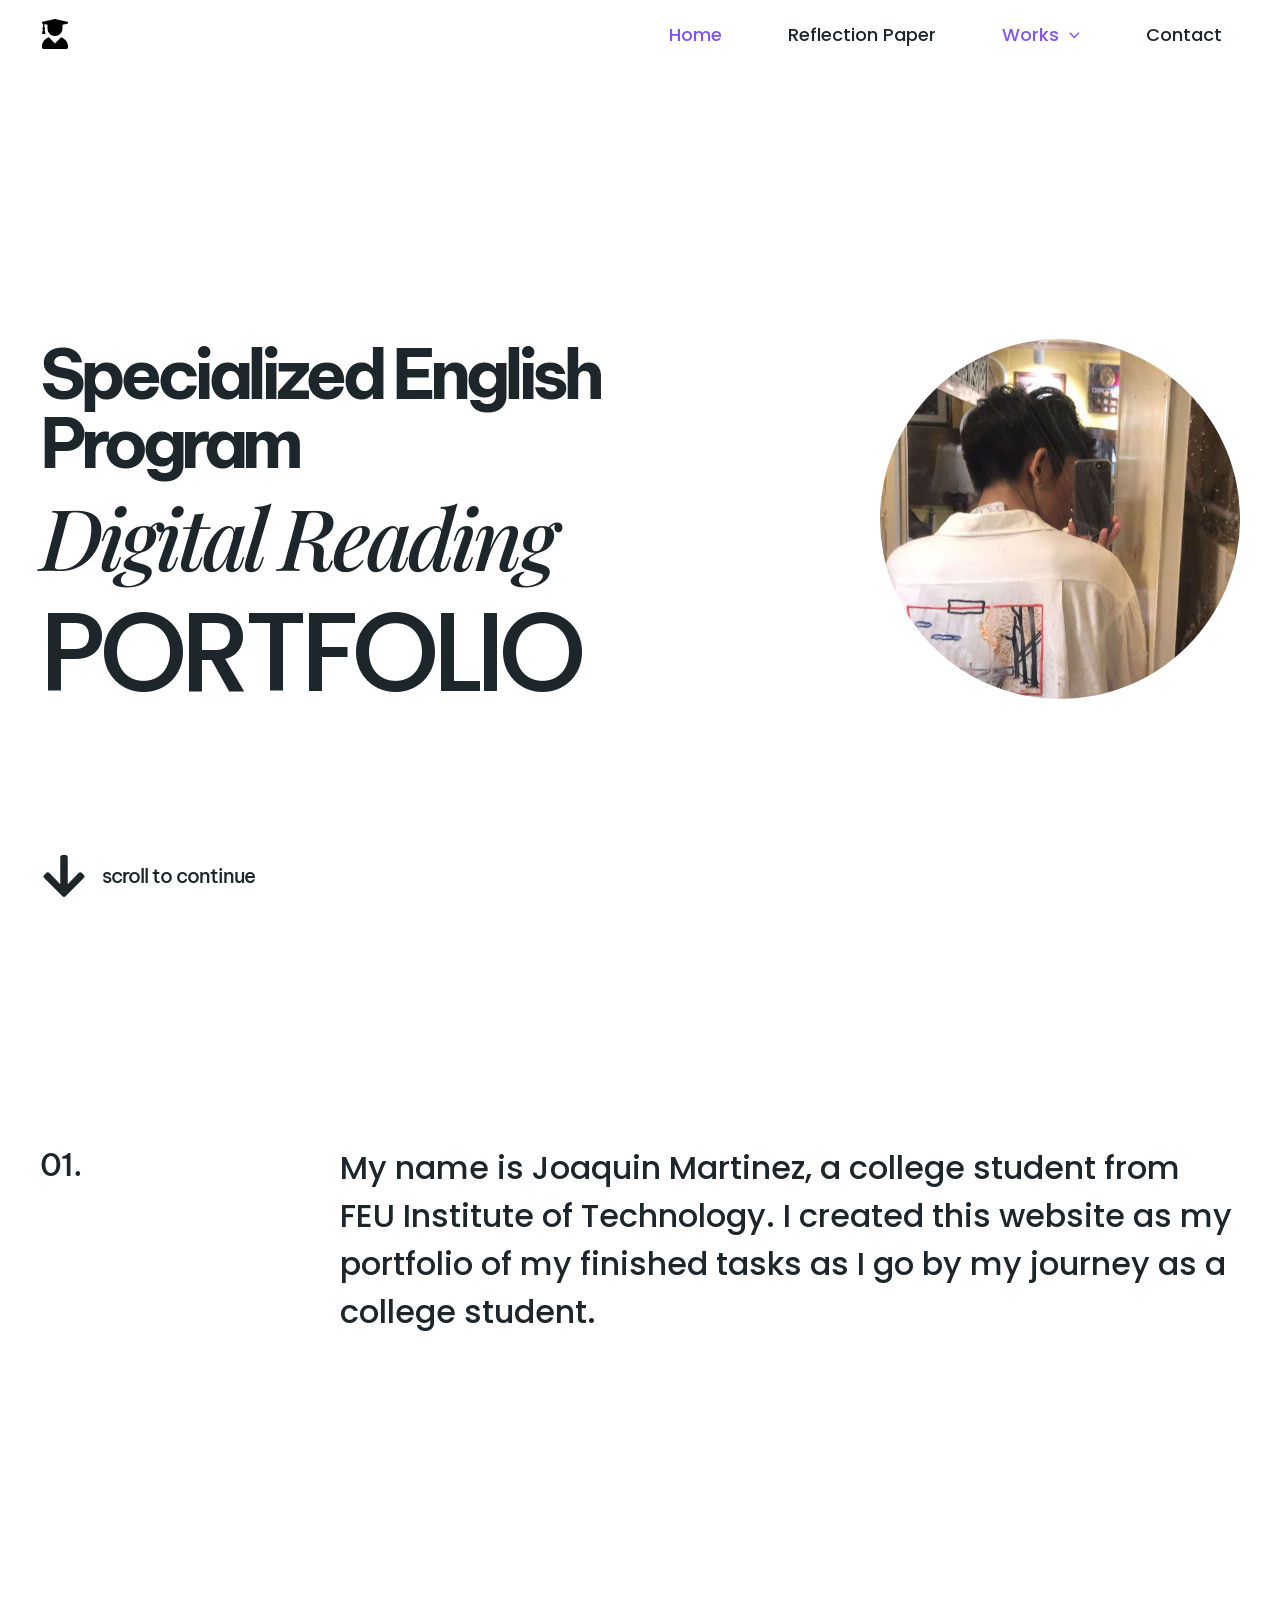
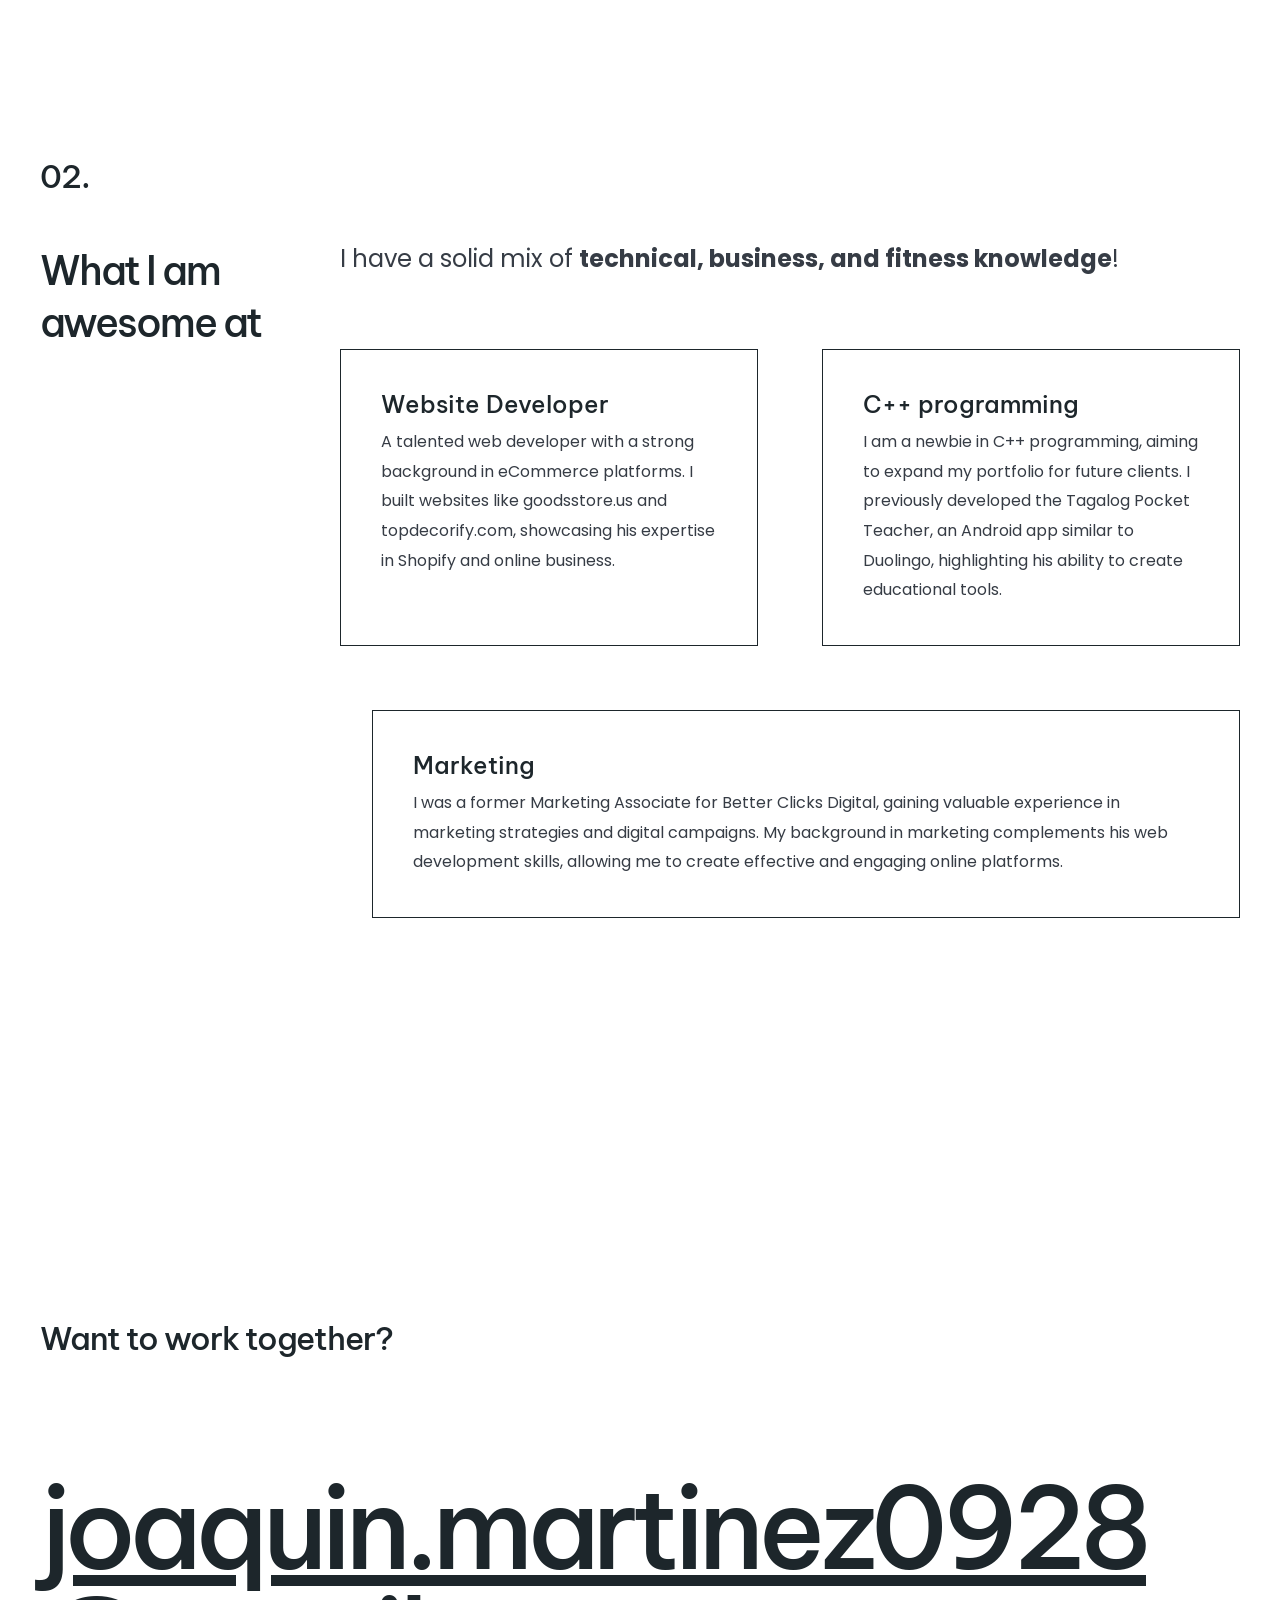
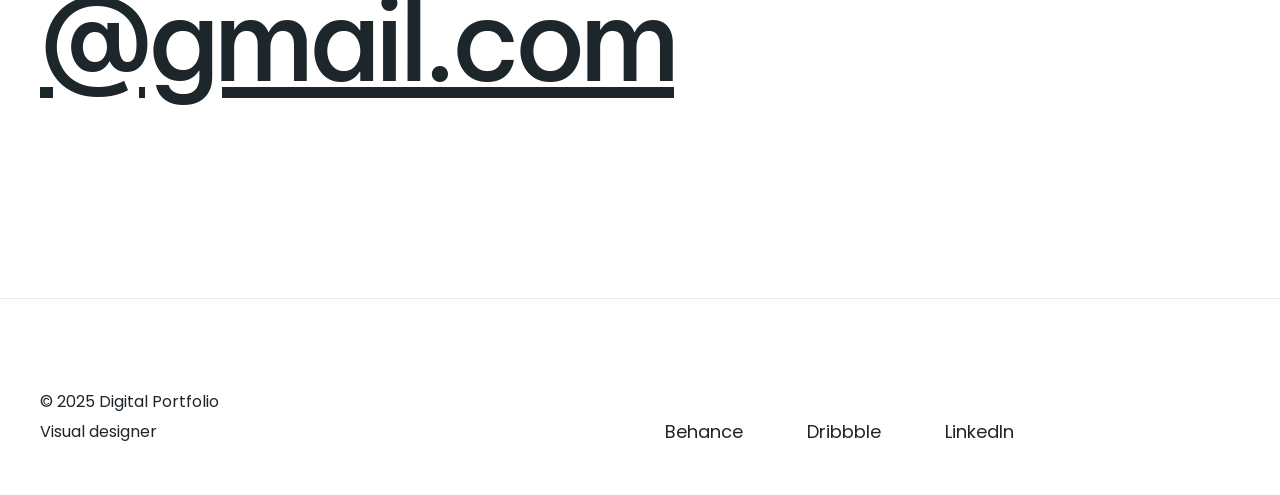
<file: index.html>
<!DOCTYPE html>
<html lang="en-US">
<head>
<meta charset="UTF-8">
<meta name="viewport" content="width=device-width, initial-scale=1">
	<link rel="profile" href="https://gmpg.org/xfn/11"> 
	<title>Digital Portfolio</title>
<meta name="robots" content="max-image-preview:large">
	<style>img:is([sizes="auto" i], [sizes^="auto," i]) { contain-intrinsic-size: 3000px 1500px }</style>
	<link rel="dns-prefetch" href="//fonts.googleapis.com">
<link rel="alternate" type="application/rss+xml" title="Digital Portfolio &raquo; Feed" href="./feed/index.html">
<link rel="alternate" type="application/rss+xml" title="Digital Portfolio &raquo; Comments Feed" href="./comments/feed/index.html">
<script>
window._wpemojiSettings = {"baseUrl":"https:\/\/s.w.org\/images\/core\/emoji\/15.0.3\/72x72\/","ext":".png","svgUrl":"https:\/\/s.w.org\/images\/core\/emoji\/15.0.3\/svg\/","svgExt":".svg","source":{"concatemoji":".\/\/wp-includes\/js\/wp-emoji-release.min.js?ver=6.7.2"}};
/*! This file is auto-generated */
!function(i,n){var o,s,e;function c(e){try{var t={supportTests:e,timestamp:(new Date).valueOf()};sessionStorage.setItem(o,JSON.stringify(t))}catch(e){}}function p(e,t,n){e.clearRect(0,0,e.canvas.width,e.canvas.height),e.fillText(t,0,0);var t=new Uint32Array(e.getImageData(0,0,e.canvas.width,e.canvas.height).data),r=(e.clearRect(0,0,e.canvas.width,e.canvas.height),e.fillText(n,0,0),new Uint32Array(e.getImageData(0,0,e.canvas.width,e.canvas.height).data));return t.every(function(e,t){return e===r[t]})}function u(e,t,n){switch(t){case"flag":return n(e,"🏳️‍⚧️","🏳️​⚧️")?!1:!n(e,"🇺🇳","🇺​🇳")&&!n(e,"🏴󠁧󠁢󠁥󠁮󠁧󠁿","🏴​󠁧​󠁢​󠁥​󠁮​󠁧​󠁿");case"emoji":return!n(e,"🐦‍⬛","🐦​⬛")}return!1}function f(e,t,n){var r="undefined"!=typeof WorkerGlobalScope&&self instanceof WorkerGlobalScope?new OffscreenCanvas(300,150):i.createElement("canvas"),a=r.getContext("2d",{willReadFrequently:!0}),o=(a.textBaseline="top",a.font="600 32px Arial",{});return e.forEach(function(e){o[e]=t(a,e,n)}),o}function t(e){var t=i.createElement("script");t.src=e,t.defer=!0,i.head.appendChild(t)}"undefined"!=typeof Promise&&(o="wpEmojiSettingsSupports",s=["flag","emoji"],n.supports={everything:!0,everythingExceptFlag:!0},e=new Promise(function(e){i.addEventListener("DOMContentLoaded",e,{once:!0})}),new Promise(function(t){var n=function(){try{var e=JSON.parse(sessionStorage.getItem(o));if("object"==typeof e&&"number"==typeof e.timestamp&&(new Date).valueOf()<e.timestamp+604800&&"object"==typeof e.supportTests)return e.supportTests}catch(e){}return null}();if(!n){if("undefined"!=typeof Worker&&"undefined"!=typeof OffscreenCanvas&&"undefined"!=typeof URL&&URL.createObjectURL&&"undefined"!=typeof Blob)try{var e="postMessage("+f.toString()+"("+[JSON.stringify(s),u.toString(),p.toString()].join(",")+"));",r=new Blob([e],{type:"text/javascript"}),a=new Worker(URL.createObjectURL(r),{name:"wpTestEmojiSupports"});return void(a.onmessage=function(e){c(n=e.data),a.terminate(),t(n)})}catch(e){}c(n=f(s,u,p))}t(n)}).then(function(e){for(var t in e)n.supports[t]=e[t],n.supports.everything=n.supports.everything&&n.supports[t],"flag"!==t&&(n.supports.everythingExceptFlag=n.supports.everythingExceptFlag&&n.supports[t]);n.supports.everythingExceptFlag=n.supports.everythingExceptFlag&&!n.supports.flag,n.DOMReady=!1,n.readyCallback=function(){n.DOMReady=!0}}).then(function(){return e}).then(function(){var e;n.supports.everything||(n.readyCallback(),(e=n.source||{}).concatemoji?t(e.concatemoji):e.wpemoji&&e.twemoji&&(t(e.twemoji),t(e.wpemoji)))}))}((window,document),window._wpemojiSettings);
</script>
<link rel="stylesheet" id="astra-theme-css-css" href="./wp-content/themes/astra/assets/css/minified/main.min.css?ver=4.9.0" media="all">
<style id="astra-theme-css-inline-css">:root{--ast-post-nav-space:0;--ast-container-default-xlg-padding:6.67em;--ast-container-default-lg-padding:5.67em;--ast-container-default-slg-padding:4.34em;--ast-container-default-md-padding:3.34em;--ast-container-default-sm-padding:6.67em;--ast-container-default-xs-padding:2.4em;--ast-container-default-xxs-padding:1.4em;--ast-code-block-background:#EEEEEE;--ast-comment-inputs-background:#FAFAFA;--ast-normal-container-width:1200px;--ast-narrow-container-width:750px;--ast-blog-title-font-weight:normal;--ast-blog-meta-weight:inherit;--ast-global-color-primary:var(--ast-global-color-5);--ast-global-color-secondary:var(--ast-global-color-4);--ast-global-color-alternate-background:var(--ast-global-color-7);--ast-global-color-subtle-background:var(--ast-global-color-6);--ast-bg-style-guide:#F8FAFC;--ast-shadow-style-guide:0px 0px 4px 0 #00000057;--ast-global-dark-bg-style:#fff;--ast-global-dark-lfs:#fbfbfb;--ast-widget-bg-color:#fafafa;--ast-wc-container-head-bg-color:#fbfbfb;--ast-title-layout-bg:#eeeeee;--ast-search-border-color:#e7e7e7;--ast-lifter-hover-bg:#e6e6e6;--ast-gallery-block-color:#000;--srfm-color-input-label:var(--ast-global-color-2);}html{font-size:112.5%;}a,.page-title{color:var(--ast-global-color-1);}a:hover,a:focus{color:var(--ast-global-color-2);}body,button,input,select,textarea,.ast-button,.ast-custom-button{font-family:'Poppins',sans-serif;font-weight:400;font-size:18px;font-size:1rem;line-height:var(--ast-body-line-height,1.65em);}blockquote{color:var(--ast-global-color-3);}p,.entry-content p{margin-bottom:1em;}h1,.entry-content h1,h2,.entry-content h2,h3,.entry-content h3,h4,.entry-content h4,h5,.entry-content h5,h6,.entry-content h6,.site-title,.site-title a{font-family:'Be Vietnam Pro',sans-serif;font-weight:500;line-height:1.2em;}.site-title{font-size:35px;font-size:1.9444444444444rem;display:none;}.site-header .site-description{font-size:15px;font-size:0.83333333333333rem;display:none;}.entry-title{font-size:26px;font-size:1.4444444444444rem;}.archive .ast-article-post .ast-article-inner,.blog .ast-article-post .ast-article-inner,.archive .ast-article-post .ast-article-inner:hover,.blog .ast-article-post .ast-article-inner:hover{overflow:hidden;}h1,.entry-content h1{font-size:72px;font-size:4rem;font-weight:500;font-family:'Be Vietnam Pro',sans-serif;line-height:1.4em;}h2,.entry-content h2{font-size:40px;font-size:2.2222222222222rem;font-weight:500;font-family:'Be Vietnam Pro',sans-serif;line-height:1.3em;}h3,.entry-content h3{font-size:32px;font-size:1.7777777777778rem;font-weight:500;font-family:'Be Vietnam Pro',sans-serif;line-height:1.3em;}h4,.entry-content h4{font-size:24px;font-size:1.3333333333333rem;line-height:1.2em;font-weight:500;font-family:'Be Vietnam Pro',sans-serif;}h5,.entry-content h5{font-size:20px;font-size:1.1111111111111rem;line-height:1.2em;font-weight:500;font-family:'Be Vietnam Pro',sans-serif;}h6,.entry-content h6{font-size:14px;font-size:0.77777777777778rem;line-height:1.25em;font-weight:500;font-family:'Be Vietnam Pro',sans-serif;}::selection{background-color:var(--ast-global-color-0);color:#000000;}body,h1,.entry-title a,.entry-content h1,h2,.entry-content h2,h3,.entry-content h3,h4,.entry-content h4,h5,.entry-content h5,h6,.entry-content h6{color:var(--ast-global-color-3);}.tagcloud a:hover,.tagcloud a:focus,.tagcloud a.current-item{color:#ffffff;border-color:var(--ast-global-color-1);background-color:var(--ast-global-color-1);}input:focus,input[type="text"]:focus,input[type="email"]:focus,input[type="url"]:focus,input[type="password"]:focus,input[type="reset"]:focus,input[type="search"]:focus,textarea:focus{border-color:var(--ast-global-color-1);}input[type="radio"]:checked,input[type=reset],input[type="checkbox"]:checked,input[type="checkbox"]:hover:checked,input[type="checkbox"]:focus:checked,input[type=range]::-webkit-slider-thumb{border-color:var(--ast-global-color-1);background-color:var(--ast-global-color-1);box-shadow:none;}.site-footer a:hover + .post-count,.site-footer a:focus + .post-count{background:var(--ast-global-color-1);border-color:var(--ast-global-color-1);}.single .nav-links .nav-previous,.single .nav-links .nav-next{color:var(--ast-global-color-1);}.entry-meta,.entry-meta *{line-height:1.45;color:var(--ast-global-color-1);}.entry-meta a:not(.ast-button):hover,.entry-meta a:not(.ast-button):hover *,.entry-meta a:not(.ast-button):focus,.entry-meta a:not(.ast-button):focus *,.page-links > .page-link,.page-links .page-link:hover,.post-navigation a:hover{color:var(--ast-global-color-2);}#cat option,.secondary .calendar_wrap thead a,.secondary .calendar_wrap thead a:visited{color:var(--ast-global-color-1);}.secondary .calendar_wrap #today,.ast-progress-val span{background:var(--ast-global-color-1);}.secondary a:hover + .post-count,.secondary a:focus + .post-count{background:var(--ast-global-color-1);border-color:var(--ast-global-color-1);}.calendar_wrap #today > a{color:#ffffff;}.page-links .page-link,.single .post-navigation a{color:var(--ast-global-color-1);}.ast-search-menu-icon .search-form button.search-submit{padding:0 4px;}.ast-search-menu-icon form.search-form{padding-right:0;}.ast-search-menu-icon.slide-search input.search-field{width:0;}.ast-header-search .ast-search-menu-icon.ast-dropdown-active .search-form,.ast-header-search .ast-search-menu-icon.ast-dropdown-active .search-field:focus{transition:all 0.2s;}.search-form input.search-field:focus{outline:none;}.ast-archive-title{color:var(--ast-global-color-2);}.wp-block-latest-posts > li > a{color:var(--ast-global-color-2);}.widget-title,.widget .wp-block-heading{font-size:25px;font-size:1.3888888888889rem;color:var(--ast-global-color-2);}.ast-search-menu-icon.slide-search a:focus-visible:focus-visible,.astra-search-icon:focus-visible,#close:focus-visible,a:focus-visible,.ast-menu-toggle:focus-visible,.site .skip-link:focus-visible,.wp-block-loginout input:focus-visible,.wp-block-search.wp-block-search__button-inside .wp-block-search__inside-wrapper,.ast-header-navigation-arrow:focus-visible,.woocommerce .wc-proceed-to-checkout > .checkout-button:focus-visible,.woocommerce .woocommerce-MyAccount-navigation ul li a:focus-visible,.ast-orders-table__row .ast-orders-table__cell:focus-visible,.woocommerce .woocommerce-order-details .order-again > .button:focus-visible,.woocommerce .woocommerce-message a.button.wc-forward:focus-visible,.woocommerce #minus_qty:focus-visible,.woocommerce #plus_qty:focus-visible,a#ast-apply-coupon:focus-visible,.woocommerce .woocommerce-info a:focus-visible,.woocommerce .astra-shop-summary-wrap a:focus-visible,.woocommerce a.wc-forward:focus-visible,#ast-apply-coupon:focus-visible,.woocommerce-js .woocommerce-mini-cart-item a.remove:focus-visible,#close:focus-visible,.button.search-submit:focus-visible,#search_submit:focus,.normal-search:focus-visible,.ast-header-account-wrap:focus-visible,.woocommerce .ast-on-card-button.ast-quick-view-trigger:focus{outline-style:dotted;outline-color:inherit;outline-width:thin;}input:focus,input[type="text"]:focus,input[type="email"]:focus,input[type="url"]:focus,input[type="password"]:focus,input[type="reset"]:focus,input[type="search"]:focus,input[type="number"]:focus,textarea:focus,.wp-block-search__input:focus,[data-section="section-header-mobile-trigger"] .ast-button-wrap .ast-mobile-menu-trigger-minimal:focus,.ast-mobile-popup-drawer.active .menu-toggle-close:focus,.woocommerce-ordering select.orderby:focus,#ast-scroll-top:focus,#coupon_code:focus,.woocommerce-page #comment:focus,.woocommerce #reviews #respond input#submit:focus,.woocommerce a.add_to_cart_button:focus,.woocommerce .button.single_add_to_cart_button:focus,.woocommerce .woocommerce-cart-form button:focus,.woocommerce .woocommerce-cart-form__cart-item .quantity .qty:focus,.woocommerce .woocommerce-billing-fields .woocommerce-billing-fields__field-wrapper .woocommerce-input-wrapper > .input-text:focus,.woocommerce #order_comments:focus,.woocommerce #place_order:focus,.woocommerce .woocommerce-address-fields .woocommerce-address-fields__field-wrapper .woocommerce-input-wrapper > .input-text:focus,.woocommerce .woocommerce-MyAccount-content form button:focus,.woocommerce .woocommerce-MyAccount-content .woocommerce-EditAccountForm .woocommerce-form-row .woocommerce-Input.input-text:focus,.woocommerce .ast-woocommerce-container .woocommerce-pagination ul.page-numbers li a:focus,body #content .woocommerce form .form-row .select2-container--default .select2-selection--single:focus,#ast-coupon-code:focus,.woocommerce.woocommerce-js .quantity input[type=number]:focus,.woocommerce-js .woocommerce-mini-cart-item .quantity input[type=number]:focus,.woocommerce p#ast-coupon-trigger:focus{border-style:dotted;border-color:inherit;border-width:thin;}input{outline:none;}.ast-logo-title-inline .site-logo-img{padding-right:1em;}body .ast-oembed-container *{position:absolute;top:0;width:100%;height:100%;left:0;}body .wp-block-embed-pocket-casts .ast-oembed-container *{position:unset;}.ast-single-post-featured-section + article {margin-top: 2em;}.site-content .ast-single-post-featured-section img {width: 100%;overflow: hidden;object-fit: cover;}.site > .ast-single-related-posts-container {margin-top: 0;}@media (min-width: 922px) {.ast-desktop .ast-container--narrow {max-width: var(--ast-narrow-container-width);margin: 0 auto;}}.ast-page-builder-template .hentry {margin: 0;}.ast-page-builder-template .site-content > .ast-container {max-width: 100%;padding: 0;}.ast-page-builder-template .site .site-content #primary {padding: 0;margin: 0;}.ast-page-builder-template .no-results {text-align: center;margin: 4em auto;}.ast-page-builder-template .ast-pagination {padding: 2em;}.ast-page-builder-template .entry-header.ast-no-title.ast-no-thumbnail {margin-top: 0;}.ast-page-builder-template .entry-header.ast-header-without-markup {margin-top: 0;margin-bottom: 0;}.ast-page-builder-template .entry-header.ast-no-title.ast-no-meta {margin-bottom: 0;}.ast-page-builder-template.single .post-navigation {padding-bottom: 2em;}.ast-page-builder-template.single-post .site-content > .ast-container {max-width: 100%;}.ast-page-builder-template .entry-header {margin-top: 4em;margin-left: auto;margin-right: auto;padding-left: 20px;padding-right: 20px;}.single.ast-page-builder-template .entry-header {padding-left: 20px;padding-right: 20px;}.ast-page-builder-template .ast-archive-description {margin: 4em auto 0;padding-left: 20px;padding-right: 20px;}@media (max-width:921.9px){#ast-desktop-header{display:none;}}@media (min-width:922px){#ast-mobile-header{display:none;}}.wp-block-buttons.aligncenter{justify-content:center;}@media (max-width:921px){.ast-theme-transparent-header #primary,.ast-theme-transparent-header #secondary{padding:0;}}@media (max-width:921px){.ast-plain-container.ast-no-sidebar #primary{padding:0;}}.ast-plain-container.ast-no-sidebar #primary{margin-top:0;margin-bottom:0;}.wp-block-button.is-style-outline .wp-block-button__link{border-color:var(--ast-global-color-0);border-bottom-width:2px;}div.wp-block-button.is-style-outline > .wp-block-button__link:not(.has-text-color),div.wp-block-button.wp-block-button__link.is-style-outline:not(.has-text-color){color:var(--ast-global-color-0);}.wp-block-button.is-style-outline .wp-block-button__link:hover,.wp-block-buttons .wp-block-button.is-style-outline .wp-block-button__link:focus,.wp-block-buttons .wp-block-button.is-style-outline > .wp-block-button__link:not(.has-text-color):hover,.wp-block-buttons .wp-block-button.wp-block-button__link.is-style-outline:not(.has-text-color):hover{color:var(--ast-global-color-2);background-color:rgba(0,0,0,0);border-color:var(--ast-global-color-2);}.post-page-numbers.current .page-link,.ast-pagination .page-numbers.current{color:#000000;border-color:var(--ast-global-color-0);background-color:var(--ast-global-color-0);}.wp-block-button.is-style-outline .wp-block-button__link{border-bottom-width:2px;}.wp-block-button.is-style-outline .wp-block-button__link.wp-element-button,.ast-outline-button{border-color:var(--ast-global-color-0);font-family:inherit;font-weight:500;font-size:16px;font-size:0.88888888888889rem;line-height:1em;border-top-left-radius:0px;border-top-right-radius:0px;border-bottom-right-radius:0px;border-bottom-left-radius:0px;}.wp-block-buttons .wp-block-button.is-style-outline > .wp-block-button__link:not(.has-text-color),.wp-block-buttons .wp-block-button.wp-block-button__link.is-style-outline:not(.has-text-color),.ast-outline-button{color:var(--ast-global-color-0);}.wp-block-button.is-style-outline .wp-block-button__link:hover,.wp-block-buttons .wp-block-button.is-style-outline .wp-block-button__link:focus,.wp-block-buttons .wp-block-button.is-style-outline > .wp-block-button__link:not(.has-text-color):hover,.wp-block-buttons .wp-block-button.wp-block-button__link.is-style-outline:not(.has-text-color):hover,.ast-outline-button:hover,.ast-outline-button:focus,.wp-block-uagb-buttons-child .uagb-buttons-repeater.ast-outline-button:hover,.wp-block-uagb-buttons-child .uagb-buttons-repeater.ast-outline-button:focus{color:var(--ast-global-color-2);background-color:rgba(0,0,0,0);border-color:var(--ast-global-color-2);}.wp-block-button .wp-block-button__link.wp-element-button.is-style-outline:not(.has-background),.wp-block-button.is-style-outline>.wp-block-button__link.wp-element-button:not(.has-background),.ast-outline-button{background-color:rgba(0,0,0,0);}@media (max-width:921px){.wp-block-button.is-style-outline .wp-block-button__link.wp-element-button,.ast-outline-button{font-size:16px;font-size:0.88888888888889rem;}}@media (max-width:544px){.wp-block-button.is-style-outline .wp-block-button__link.wp-element-button,.ast-outline-button{font-size:14px;font-size:0.77777777777778rem;}}.entry-content[data-ast-blocks-layout] > figure{margin-bottom:1em;}h1.widget-title{font-weight:500;}h2.widget-title{font-weight:500;}h3.widget-title{font-weight:500;}@media (max-width:921px){.ast-separate-container #primary,.ast-separate-container #secondary{padding:1.5em 0;}#primary,#secondary{padding:1.5em 0;margin:0;}.ast-left-sidebar #content > .ast-container{display:flex;flex-direction:column-reverse;width:100%;}.ast-separate-container .ast-article-post,.ast-separate-container .ast-article-single{padding:1.5em 2.14em;}.ast-author-box img.avatar{margin:20px 0 0 0;}}@media (min-width:922px){.ast-separate-container.ast-right-sidebar #primary,.ast-separate-container.ast-left-sidebar #primary{border:0;}.search-no-results.ast-separate-container #primary{margin-bottom:4em;}}.elementor-button-wrapper .elementor-button{border-style:solid;text-decoration:none;border-top-width:0px;border-right-width:0px;border-left-width:0px;border-bottom-width:2px;}body .elementor-button.elementor-size-sm,body .elementor-button.elementor-size-xs,body .elementor-button.elementor-size-md,body .elementor-button.elementor-size-lg,body .elementor-button.elementor-size-xl,body .elementor-button{border-top-left-radius:0px;border-top-right-radius:0px;border-bottom-right-radius:0px;border-bottom-left-radius:0px;padding-top:8px;padding-right:0px;padding-bottom:8px;padding-left:0px;}@media (max-width:921px){.elementor-button-wrapper .elementor-button.elementor-size-sm,.elementor-button-wrapper .elementor-button.elementor-size-xs,.elementor-button-wrapper .elementor-button.elementor-size-md,.elementor-button-wrapper .elementor-button.elementor-size-lg,.elementor-button-wrapper .elementor-button.elementor-size-xl,.elementor-button-wrapper .elementor-button{padding-top:8px;padding-right:0px;padding-bottom:8px;padding-left:0px;}}@media (max-width:544px){.elementor-button-wrapper .elementor-button.elementor-size-sm,.elementor-button-wrapper .elementor-button.elementor-size-xs,.elementor-button-wrapper .elementor-button.elementor-size-md,.elementor-button-wrapper .elementor-button.elementor-size-lg,.elementor-button-wrapper .elementor-button.elementor-size-xl,.elementor-button-wrapper .elementor-button{padding-top:6px;padding-right:0px;padding-bottom:6px;padding-left:0px;}}.elementor-button-wrapper .elementor-button{border-color:var(--ast-global-color-0);background-color:rgba(0,0,0,0);}.elementor-button-wrapper .elementor-button:hover,.elementor-button-wrapper .elementor-button:focus{color:var(--ast-global-color-2);background-color:rgba(0,0,0,0);border-color:var(--ast-global-color-2);}.wp-block-button .wp-block-button__link ,.elementor-button-wrapper .elementor-button,.elementor-button-wrapper .elementor-button:visited{color:var(--ast-global-color-2);}.elementor-button-wrapper .elementor-button{font-weight:500;font-size:16px;font-size:0.88888888888889rem;line-height:1em;}body .elementor-button.elementor-size-sm,body .elementor-button.elementor-size-xs,body .elementor-button.elementor-size-md,body .elementor-button.elementor-size-lg,body .elementor-button.elementor-size-xl,body .elementor-button{font-size:16px;font-size:0.88888888888889rem;}.wp-block-button .wp-block-button__link:hover,.wp-block-button .wp-block-button__link:focus{color:var(--ast-global-color-2);background-color:rgba(0,0,0,0);border-color:var(--ast-global-color-2);}.elementor-widget-heading h1.elementor-heading-title{line-height:1.4em;}.elementor-widget-heading h2.elementor-heading-title{line-height:1.3em;}.elementor-widget-heading h3.elementor-heading-title{line-height:1.3em;}.elementor-widget-heading h4.elementor-heading-title{line-height:1.2em;}.elementor-widget-heading h5.elementor-heading-title{line-height:1.2em;}.elementor-widget-heading h6.elementor-heading-title{line-height:1.25em;}.wp-block-button .wp-block-button__link,.wp-block-search .wp-block-search__button,body .wp-block-file .wp-block-file__button{border-style:solid;border-top-width:0px;border-right-width:0px;border-left-width:0px;border-bottom-width:2px;border-color:var(--ast-global-color-0);background-color:rgba(0,0,0,0);color:var(--ast-global-color-2);font-family:inherit;font-weight:500;line-height:1em;font-size:16px;font-size:0.88888888888889rem;border-top-left-radius:0px;border-top-right-radius:0px;border-bottom-right-radius:0px;border-bottom-left-radius:0px;padding-top:8px;padding-right:0px;padding-bottom:8px;padding-left:0px;}@media (max-width:921px){.wp-block-button .wp-block-button__link,.wp-block-search .wp-block-search__button,body .wp-block-file .wp-block-file__button{font-size:16px;font-size:0.88888888888889rem;padding-top:8px;padding-right:0px;padding-bottom:8px;padding-left:0px;}}@media (max-width:544px){.wp-block-button .wp-block-button__link,.wp-block-search .wp-block-search__button,body .wp-block-file .wp-block-file__button{font-size:14px;font-size:0.77777777777778rem;padding-top:6px;padding-right:0px;padding-bottom:6px;padding-left:0px;}}.menu-toggle,button,.ast-button,.ast-custom-button,.button,input#submit,input[type="button"],input[type="submit"],input[type="reset"],form[CLASS*="wp-block-search__"].wp-block-search .wp-block-search__inside-wrapper .wp-block-search__button,body .wp-block-file .wp-block-file__button,.woocommerce-js a.button,.woocommerce button.button,.woocommerce .woocommerce-message a.button,.woocommerce #respond input#submit.alt,.woocommerce input.button.alt,.woocommerce input.button,.woocommerce input.button:disabled,.woocommerce input.button:disabled[disabled],.woocommerce input.button:disabled:hover,.woocommerce input.button:disabled[disabled]:hover,.woocommerce #respond input#submit,.woocommerce button.button.alt.disabled,.wc-block-grid__products .wc-block-grid__product .wp-block-button__link,.wc-block-grid__product-onsale,[CLASS*="wc-block"] button,.woocommerce-js .astra-cart-drawer .astra-cart-drawer-content .woocommerce-mini-cart__buttons .button:not(.checkout):not(.ast-continue-shopping),.woocommerce-js .astra-cart-drawer .astra-cart-drawer-content .woocommerce-mini-cart__buttons a.checkout,.woocommerce button.button.alt.disabled.wc-variation-selection-needed,[CLASS*="wc-block"] .wc-block-components-button{border-style:solid;border-top-width:0px;border-right-width:0px;border-left-width:0px;border-bottom-width:2px;color:var(--ast-global-color-2);border-color:var(--ast-global-color-0);background-color:rgba(0,0,0,0);padding-top:8px;padding-right:0px;padding-bottom:8px;padding-left:0px;font-family:inherit;font-weight:500;font-size:16px;font-size:0.88888888888889rem;line-height:1em;border-top-left-radius:0px;border-top-right-radius:0px;border-bottom-right-radius:0px;border-bottom-left-radius:0px;}button:focus,.menu-toggle:hover,button:hover,.ast-button:hover,.ast-custom-button:hover .button:hover,.ast-custom-button:hover ,input[type=reset]:hover,input[type=reset]:focus,input#submit:hover,input#submit:focus,input[type="button"]:hover,input[type="button"]:focus,input[type="submit"]:hover,input[type="submit"]:focus,form[CLASS*="wp-block-search__"].wp-block-search .wp-block-search__inside-wrapper .wp-block-search__button:hover,form[CLASS*="wp-block-search__"].wp-block-search .wp-block-search__inside-wrapper .wp-block-search__button:focus,body .wp-block-file .wp-block-file__button:hover,body .wp-block-file .wp-block-file__button:focus,.woocommerce-js a.button:hover,.woocommerce button.button:hover,.woocommerce .woocommerce-message a.button:hover,.woocommerce #respond input#submit:hover,.woocommerce #respond input#submit.alt:hover,.woocommerce input.button.alt:hover,.woocommerce input.button:hover,.woocommerce button.button.alt.disabled:hover,.wc-block-grid__products .wc-block-grid__product .wp-block-button__link:hover,[CLASS*="wc-block"] button:hover,.woocommerce-js .astra-cart-drawer .astra-cart-drawer-content .woocommerce-mini-cart__buttons .button:not(.checkout):not(.ast-continue-shopping):hover,.woocommerce-js .astra-cart-drawer .astra-cart-drawer-content .woocommerce-mini-cart__buttons a.checkout:hover,.woocommerce button.button.alt.disabled.wc-variation-selection-needed:hover,[CLASS*="wc-block"] .wc-block-components-button:hover,[CLASS*="wc-block"] .wc-block-components-button:focus{color:var(--ast-global-color-2);background-color:rgba(0,0,0,0);border-color:var(--ast-global-color-2);}@media (max-width:921px){.menu-toggle,button,.ast-button,.ast-custom-button,.button,input#submit,input[type="button"],input[type="submit"],input[type="reset"],form[CLASS*="wp-block-search__"].wp-block-search .wp-block-search__inside-wrapper .wp-block-search__button,body .wp-block-file .wp-block-file__button,.woocommerce-js a.button,.woocommerce button.button,.woocommerce .woocommerce-message a.button,.woocommerce #respond input#submit.alt,.woocommerce input.button.alt,.woocommerce input.button,.woocommerce input.button:disabled,.woocommerce input.button:disabled[disabled],.woocommerce input.button:disabled:hover,.woocommerce input.button:disabled[disabled]:hover,.woocommerce #respond input#submit,.woocommerce button.button.alt.disabled,.wc-block-grid__products .wc-block-grid__product .wp-block-button__link,.wc-block-grid__product-onsale,[CLASS*="wc-block"] button,.woocommerce-js .astra-cart-drawer .astra-cart-drawer-content .woocommerce-mini-cart__buttons .button:not(.checkout):not(.ast-continue-shopping),.woocommerce-js .astra-cart-drawer .astra-cart-drawer-content .woocommerce-mini-cart__buttons a.checkout,.woocommerce button.button.alt.disabled.wc-variation-selection-needed,[CLASS*="wc-block"] .wc-block-components-button{padding-top:8px;padding-right:0px;padding-bottom:8px;padding-left:0px;font-size:16px;font-size:0.88888888888889rem;}}@media (max-width:544px){.menu-toggle,button,.ast-button,.ast-custom-button,.button,input#submit,input[type="button"],input[type="submit"],input[type="reset"],form[CLASS*="wp-block-search__"].wp-block-search .wp-block-search__inside-wrapper .wp-block-search__button,body .wp-block-file .wp-block-file__button,.woocommerce-js a.button,.woocommerce button.button,.woocommerce .woocommerce-message a.button,.woocommerce #respond input#submit.alt,.woocommerce input.button.alt,.woocommerce input.button,.woocommerce input.button:disabled,.woocommerce input.button:disabled[disabled],.woocommerce input.button:disabled:hover,.woocommerce input.button:disabled[disabled]:hover,.woocommerce #respond input#submit,.woocommerce button.button.alt.disabled,.wc-block-grid__products .wc-block-grid__product .wp-block-button__link,.wc-block-grid__product-onsale,[CLASS*="wc-block"] button,.woocommerce-js .astra-cart-drawer .astra-cart-drawer-content .woocommerce-mini-cart__buttons .button:not(.checkout):not(.ast-continue-shopping),.woocommerce-js .astra-cart-drawer .astra-cart-drawer-content .woocommerce-mini-cart__buttons a.checkout,.woocommerce button.button.alt.disabled.wc-variation-selection-needed,[CLASS*="wc-block"] .wc-block-components-button{padding-top:6px;padding-right:0px;padding-bottom:6px;padding-left:0px;font-size:14px;font-size:0.77777777777778rem;}}@media (max-width:921px){.menu-toggle,button,.ast-button,.button,input#submit,input[type="button"],input[type="submit"],input[type="reset"]{font-size:16px;font-size:0.88888888888889rem;}.ast-mobile-header-stack .main-header-bar .ast-search-menu-icon{display:inline-block;}.ast-header-break-point.ast-header-custom-item-outside .ast-mobile-header-stack .main-header-bar .ast-search-icon{margin:0;}.ast-comment-avatar-wrap img{max-width:2.5em;}.ast-comment-meta{padding:0 1.8888em 1.3333em;}.ast-separate-container .ast-comment-list li.depth-1{padding:1.5em 2.14em;}.ast-separate-container .comment-respond{padding:2em 2.14em;}}@media (min-width:544px){.ast-container{max-width:100%;}}@media (max-width:544px){.ast-separate-container .ast-article-post,.ast-separate-container .ast-article-single,.ast-separate-container .comments-title,.ast-separate-container .ast-archive-description{padding:1.5em 1em;}.ast-separate-container #content .ast-container{padding-left:0.54em;padding-right:0.54em;}.ast-separate-container .ast-comment-list .bypostauthor{padding:.5em;}.ast-search-menu-icon.ast-dropdown-active .search-field{width:170px;}.menu-toggle,button,.ast-button,.button,input#submit,input[type="button"],input[type="submit"],input[type="reset"]{font-size:14px;font-size:0.77777777777778rem;}} #ast-mobile-header .ast-site-header-cart-li a{pointer-events:none;}.ast-separate-container{background-color:var(--ast-global-color-4);background-image:none;}@media (max-width:921px){.site-title{display:none;}.site-header .site-description{display:none;}h1,.entry-content h1{font-size:48px;}h2,.entry-content h2{font-size:36px;}h3,.entry-content h3{font-size:28px;}h4,.entry-content h4{font-size:22px;font-size:1.2222222222222rem;}h5,.entry-content h5{font-size:18px;font-size:1rem;}h6,.entry-content h6{font-size:13px;font-size:0.72222222222222rem;}}@media (max-width:544px){.site-title{display:none;}.site-header .site-description{display:none;}h1,.entry-content h1{font-size:32px;}h2,.entry-content h2{font-size:32px;}h3,.entry-content h3{font-size:24px;}h4,.entry-content h4{font-size:20px;font-size:1.1111111111111rem;}h5,.entry-content h5{font-size:16px;font-size:0.88888888888889rem;}h6,.entry-content h6{font-size:12px;font-size:0.66666666666667rem;}}@media (max-width:921px){html{font-size:102.6%;}}@media (max-width:544px){html{font-size:102.6%;}}@media (min-width:922px){.ast-container{max-width:1240px;}}@media (min-width:922px){.site-content .ast-container{display:flex;}}@media (max-width:921px){.site-content .ast-container{flex-direction:column;}}@media (min-width:922px){.main-header-menu .sub-menu .menu-item.ast-left-align-sub-menu:hover > .sub-menu,.main-header-menu .sub-menu .menu-item.ast-left-align-sub-menu.focus > .sub-menu{margin-left:-0px;}}.ast-theme-transparent-header [data-section="section-header-mobile-trigger"] .ast-button-wrap .ast-mobile-menu-trigger-minimal{background:transparent;}.site .comments-area{padding-bottom:3em;}.wp-block-file {display: flex;align-items: center;flex-wrap: wrap;justify-content: space-between;}.wp-block-pullquote {border: none;}.wp-block-pullquote blockquote::before {content: "\201D";font-family: "Helvetica",sans-serif;display: flex;transform: rotate( 180deg );font-size: 6rem;font-style: normal;line-height: 1;font-weight: bold;align-items: center;justify-content: center;}.has-text-align-right > blockquote::before {justify-content: flex-start;}.has-text-align-left > blockquote::before {justify-content: flex-end;}figure.wp-block-pullquote.is-style-solid-color blockquote {max-width: 100%;text-align: inherit;}:root {--wp--custom--ast-default-block-top-padding: 3em;--wp--custom--ast-default-block-right-padding: 3em;--wp--custom--ast-default-block-bottom-padding: 3em;--wp--custom--ast-default-block-left-padding: 3em;--wp--custom--ast-container-width: 1200px;--wp--custom--ast-content-width-size: 1200px;--wp--custom--ast-wide-width-size: calc(1200px + var(--wp--custom--ast-default-block-left-padding) + var(--wp--custom--ast-default-block-right-padding));}.ast-narrow-container {--wp--custom--ast-content-width-size: 750px;--wp--custom--ast-wide-width-size: 750px;}@media(max-width: 921px) {:root {--wp--custom--ast-default-block-top-padding: 3em;--wp--custom--ast-default-block-right-padding: 2em;--wp--custom--ast-default-block-bottom-padding: 3em;--wp--custom--ast-default-block-left-padding: 2em;}}@media(max-width: 544px) {:root {--wp--custom--ast-default-block-top-padding: 3em;--wp--custom--ast-default-block-right-padding: 1.5em;--wp--custom--ast-default-block-bottom-padding: 3em;--wp--custom--ast-default-block-left-padding: 1.5em;}}.entry-content > .wp-block-group,.entry-content > .wp-block-cover,.entry-content > .wp-block-columns {padding-top: var(--wp--custom--ast-default-block-top-padding);padding-right: var(--wp--custom--ast-default-block-right-padding);padding-bottom: var(--wp--custom--ast-default-block-bottom-padding);padding-left: var(--wp--custom--ast-default-block-left-padding);}.ast-plain-container.ast-no-sidebar .entry-content > .alignfull,.ast-page-builder-template .ast-no-sidebar .entry-content > .alignfull {margin-left: calc( -50vw + 50%);margin-right: calc( -50vw + 50%);max-width: 100vw;width: 100vw;}.ast-plain-container.ast-no-sidebar .entry-content .alignfull .alignfull,.ast-page-builder-template.ast-no-sidebar .entry-content .alignfull .alignfull,.ast-plain-container.ast-no-sidebar .entry-content .alignfull .alignwide,.ast-page-builder-template.ast-no-sidebar .entry-content .alignfull .alignwide,.ast-plain-container.ast-no-sidebar .entry-content .alignwide .alignfull,.ast-page-builder-template.ast-no-sidebar .entry-content .alignwide .alignfull,.ast-plain-container.ast-no-sidebar .entry-content .alignwide .alignwide,.ast-page-builder-template.ast-no-sidebar .entry-content .alignwide .alignwide,.ast-plain-container.ast-no-sidebar .entry-content .wp-block-column .alignfull,.ast-page-builder-template.ast-no-sidebar .entry-content .wp-block-column .alignfull,.ast-plain-container.ast-no-sidebar .entry-content .wp-block-column .alignwide,.ast-page-builder-template.ast-no-sidebar .entry-content .wp-block-column .alignwide {margin-left: auto;margin-right: auto;width: 100%;}[data-ast-blocks-layout] .wp-block-separator:not(.is-style-dots) {height: 0;}[data-ast-blocks-layout] .wp-block-separator {margin: 20px auto;}[data-ast-blocks-layout] .wp-block-separator:not(.is-style-wide):not(.is-style-dots) {max-width: 100px;}[data-ast-blocks-layout] .wp-block-separator.has-background {padding: 0;}.entry-content[data-ast-blocks-layout] > * {max-width: var(--wp--custom--ast-content-width-size);margin-left: auto;margin-right: auto;}.entry-content[data-ast-blocks-layout] > .alignwide {max-width: var(--wp--custom--ast-wide-width-size);}.entry-content[data-ast-blocks-layout] .alignfull {max-width: none;}.entry-content .wp-block-columns {margin-bottom: 0;}blockquote {margin: 1.5em;border-color: rgba(0,0,0,0.05);}.wp-block-quote:not(.has-text-align-right):not(.has-text-align-center) {border-left: 5px solid rgba(0,0,0,0.05);}.has-text-align-right > blockquote,blockquote.has-text-align-right {border-right: 5px solid rgba(0,0,0,0.05);}.has-text-align-left > blockquote,blockquote.has-text-align-left {border-left: 5px solid rgba(0,0,0,0.05);}.wp-block-site-tagline,.wp-block-latest-posts .read-more {margin-top: 15px;}.wp-block-loginout p label {display: block;}.wp-block-loginout p:not(.login-remember):not(.login-submit) input {width: 100%;}.wp-block-loginout input:focus {border-color: transparent;}.wp-block-loginout input:focus {outline: thin dotted;}.entry-content .wp-block-media-text .wp-block-media-text__content {padding: 0 0 0 8%;}.entry-content .wp-block-media-text.has-media-on-the-right .wp-block-media-text__content {padding: 0 8% 0 0;}.entry-content .wp-block-media-text.has-background .wp-block-media-text__content {padding: 8%;}.entry-content .wp-block-cover:not([class*="background-color"]):not(.has-text-color.has-link-color) .wp-block-cover__inner-container,.entry-content .wp-block-cover:not([class*="background-color"]) .wp-block-cover-image-text,.entry-content .wp-block-cover:not([class*="background-color"]) .wp-block-cover-text,.entry-content .wp-block-cover-image:not([class*="background-color"]) .wp-block-cover__inner-container,.entry-content .wp-block-cover-image:not([class*="background-color"]) .wp-block-cover-image-text,.entry-content .wp-block-cover-image:not([class*="background-color"]) .wp-block-cover-text {color: var(--ast-global-color-primary,var(--ast-global-color-5));}.wp-block-loginout .login-remember input {width: 1.1rem;height: 1.1rem;margin: 0 5px 4px 0;vertical-align: middle;}.wp-block-latest-posts > li > *:first-child,.wp-block-latest-posts:not(.is-grid) > li:first-child {margin-top: 0;}.entry-content > .wp-block-buttons,.entry-content > .wp-block-uagb-buttons {margin-bottom: 1.5em;}.wp-block-search__inside-wrapper .wp-block-search__input {padding: 0 10px;color: var(--ast-global-color-3);background: var(--ast-global-color-primary,var(--ast-global-color-5));border-color: var(--ast-border-color);}.wp-block-latest-posts .read-more {margin-bottom: 1.5em;}.wp-block-search__no-button .wp-block-search__inside-wrapper .wp-block-search__input {padding-top: 5px;padding-bottom: 5px;}.wp-block-latest-posts .wp-block-latest-posts__post-date,.wp-block-latest-posts .wp-block-latest-posts__post-author {font-size: 1rem;}.wp-block-latest-posts > li > *,.wp-block-latest-posts:not(.is-grid) > li {margin-top: 12px;margin-bottom: 12px;}.ast-page-builder-template .entry-content[data-ast-blocks-layout] > *,.ast-page-builder-template .entry-content[data-ast-blocks-layout] > .alignfull:not(.wp-block-group):not(.uagb-is-root-container) > * {max-width: none;}.ast-page-builder-template .entry-content[data-ast-blocks-layout] > .alignwide:not(.uagb-is-root-container) > * {max-width: var(--wp--custom--ast-wide-width-size);}.ast-page-builder-template .entry-content[data-ast-blocks-layout] > .inherit-container-width > *,.ast-page-builder-template .entry-content[data-ast-blocks-layout] > *:not(.wp-block-group):not(.uagb-is-root-container) > *,.entry-content[data-ast-blocks-layout] > .wp-block-cover .wp-block-cover__inner-container {max-width: var(--wp--custom--ast-content-width-size) ;margin-left: auto;margin-right: auto;}.entry-content[data-ast-blocks-layout] .wp-block-cover:not(.alignleft):not(.alignright) {width: auto;}@media(max-width: 1200px) {.ast-separate-container .entry-content > .alignfull,.ast-separate-container .entry-content[data-ast-blocks-layout] > .alignwide,.ast-plain-container .entry-content[data-ast-blocks-layout] > .alignwide,.ast-plain-container .entry-content .alignfull {margin-left: calc(-1 * min(var(--ast-container-default-xlg-padding),20px)) ;margin-right: calc(-1 * min(var(--ast-container-default-xlg-padding),20px));}}@media(min-width: 1201px) {.ast-separate-container .entry-content > .alignfull {margin-left: calc(-1 * var(--ast-container-default-xlg-padding) );margin-right: calc(-1 * var(--ast-container-default-xlg-padding) );}.ast-separate-container .entry-content[data-ast-blocks-layout] > .alignwide,.ast-plain-container .entry-content[data-ast-blocks-layout] > .alignwide {margin-left: calc(-1 * var(--wp--custom--ast-default-block-left-padding) );margin-right: calc(-1 * var(--wp--custom--ast-default-block-right-padding) );}}@media(min-width: 921px) {.ast-separate-container .entry-content .wp-block-group.alignwide:not(.inherit-container-width) > :where(:not(.alignleft):not(.alignright)),.ast-plain-container .entry-content .wp-block-group.alignwide:not(.inherit-container-width) > :where(:not(.alignleft):not(.alignright)) {max-width: calc( var(--wp--custom--ast-content-width-size) + 80px );}.ast-plain-container.ast-right-sidebar .entry-content[data-ast-blocks-layout] .alignfull,.ast-plain-container.ast-left-sidebar .entry-content[data-ast-blocks-layout] .alignfull {margin-left: -60px;margin-right: -60px;}}@media(min-width: 544px) {.entry-content > .alignleft {margin-right: 20px;}.entry-content > .alignright {margin-left: 20px;}}@media (max-width:544px){.wp-block-columns .wp-block-column:not(:last-child){margin-bottom:20px;}.wp-block-latest-posts{margin:0;}}@media( max-width: 600px ) {.entry-content .wp-block-media-text .wp-block-media-text__content,.entry-content .wp-block-media-text.has-media-on-the-right .wp-block-media-text__content {padding: 8% 0 0;}.entry-content .wp-block-media-text.has-background .wp-block-media-text__content {padding: 8%;}}.ast-page-builder-template .entry-header {padding-left: 0;}.ast-narrow-container .site-content .wp-block-uagb-image--align-full .wp-block-uagb-image__figure {max-width: 100%;margin-left: auto;margin-right: auto;}:root .has-ast-global-color-0-color{color:var(--ast-global-color-0);}:root .has-ast-global-color-0-background-color{background-color:var(--ast-global-color-0);}:root .wp-block-button .has-ast-global-color-0-color{color:var(--ast-global-color-0);}:root .wp-block-button .has-ast-global-color-0-background-color{background-color:var(--ast-global-color-0);}:root .has-ast-global-color-1-color{color:var(--ast-global-color-1);}:root .has-ast-global-color-1-background-color{background-color:var(--ast-global-color-1);}:root .wp-block-button .has-ast-global-color-1-color{color:var(--ast-global-color-1);}:root .wp-block-button .has-ast-global-color-1-background-color{background-color:var(--ast-global-color-1);}:root .has-ast-global-color-2-color{color:var(--ast-global-color-2);}:root .has-ast-global-color-2-background-color{background-color:var(--ast-global-color-2);}:root .wp-block-button .has-ast-global-color-2-color{color:var(--ast-global-color-2);}:root .wp-block-button .has-ast-global-color-2-background-color{background-color:var(--ast-global-color-2);}:root .has-ast-global-color-3-color{color:var(--ast-global-color-3);}:root .has-ast-global-color-3-background-color{background-color:var(--ast-global-color-3);}:root .wp-block-button .has-ast-global-color-3-color{color:var(--ast-global-color-3);}:root .wp-block-button .has-ast-global-color-3-background-color{background-color:var(--ast-global-color-3);}:root .has-ast-global-color-4-color{color:var(--ast-global-color-4);}:root .has-ast-global-color-4-background-color{background-color:var(--ast-global-color-4);}:root .wp-block-button .has-ast-global-color-4-color{color:var(--ast-global-color-4);}:root .wp-block-button .has-ast-global-color-4-background-color{background-color:var(--ast-global-color-4);}:root .has-ast-global-color-5-color{color:var(--ast-global-color-5);}:root .has-ast-global-color-5-background-color{background-color:var(--ast-global-color-5);}:root .wp-block-button .has-ast-global-color-5-color{color:var(--ast-global-color-5);}:root .wp-block-button .has-ast-global-color-5-background-color{background-color:var(--ast-global-color-5);}:root .has-ast-global-color-6-color{color:var(--ast-global-color-6);}:root .has-ast-global-color-6-background-color{background-color:var(--ast-global-color-6);}:root .wp-block-button .has-ast-global-color-6-color{color:var(--ast-global-color-6);}:root .wp-block-button .has-ast-global-color-6-background-color{background-color:var(--ast-global-color-6);}:root .has-ast-global-color-7-color{color:var(--ast-global-color-7);}:root .has-ast-global-color-7-background-color{background-color:var(--ast-global-color-7);}:root .wp-block-button .has-ast-global-color-7-color{color:var(--ast-global-color-7);}:root .wp-block-button .has-ast-global-color-7-background-color{background-color:var(--ast-global-color-7);}:root .has-ast-global-color-8-color{color:var(--ast-global-color-8);}:root .has-ast-global-color-8-background-color{background-color:var(--ast-global-color-8);}:root .wp-block-button .has-ast-global-color-8-color{color:var(--ast-global-color-8);}:root .wp-block-button .has-ast-global-color-8-background-color{background-color:var(--ast-global-color-8);}:root{--ast-global-color-0:#3fd5e0;--ast-global-color-1:#8153fd;--ast-global-color-2:#1d262b;--ast-global-color-3:#363c45;--ast-global-color-4:#fcfcf8;--ast-global-color-5:#FFFFFF;--ast-global-color-6:#e7ecee;--ast-global-color-7:#9ca7ab;--ast-global-color-8:#000000;}:root {--ast-border-color : #dddddd;}.ast-single-entry-banner {-js-display: flex;display: flex;flex-direction: column;justify-content: center;text-align: center;position: relative;background: var(--ast-title-layout-bg);}.ast-single-entry-banner[data-banner-layout="layout-1"] {max-width: 1200px;background: inherit;padding: 20px 0;}.ast-single-entry-banner[data-banner-width-type="custom"] {margin: 0 auto;width: 100%;}.ast-single-entry-banner + .site-content .entry-header {margin-bottom: 0;}.site .ast-author-avatar {--ast-author-avatar-size: ;}a.ast-underline-text {text-decoration: underline;}.ast-container > .ast-terms-link {position: relative;display: block;}a.ast-button.ast-badge-tax {padding: 4px 8px;border-radius: 3px;font-size: inherit;}header.entry-header > *:not(:last-child){margin-bottom:10px;}.ast-archive-entry-banner {-js-display: flex;display: flex;flex-direction: column;justify-content: center;text-align: center;position: relative;background: var(--ast-title-layout-bg);}.ast-archive-entry-banner[data-banner-width-type="custom"] {margin: 0 auto;width: 100%;}.ast-archive-entry-banner[data-banner-layout="layout-1"] {background: inherit;padding: 20px 0;text-align: left;}body.archive .ast-archive-description{max-width:1200px;width:100%;text-align:left;padding-top:3em;padding-right:3em;padding-bottom:3em;padding-left:3em;}body.archive .ast-archive-description .ast-archive-title,body.archive .ast-archive-description .ast-archive-title *{font-size:40px;font-size:2.2222222222222rem;}body.archive .ast-archive-description > *:not(:last-child){margin-bottom:10px;}@media (max-width:921px){body.archive .ast-archive-description{text-align:left;}}@media (max-width:544px){body.archive .ast-archive-description{text-align:left;}}.ast-theme-transparent-header #masthead .site-logo-img .transparent-custom-logo .astra-logo-svg{width:150px;}.ast-theme-transparent-header #masthead .site-logo-img .transparent-custom-logo img{ max-width:150px; width:150px;}@media (max-width:921px){.ast-theme-transparent-header #masthead .site-logo-img .transparent-custom-logo .astra-logo-svg{width:120px;}.ast-theme-transparent-header #masthead .site-logo-img .transparent-custom-logo img{ max-width:120px; width:120px;}}@media (max-width:543px){.ast-theme-transparent-header #masthead .site-logo-img .transparent-custom-logo .astra-logo-svg{width:100px;}.ast-theme-transparent-header #masthead .site-logo-img .transparent-custom-logo img{ max-width:100px; width:100px;}}@media (min-width:921px){.ast-theme-transparent-header #masthead{position:absolute;left:0;right:0;}.ast-theme-transparent-header .main-header-bar,.ast-theme-transparent-header.ast-header-break-point .main-header-bar{background:none;}body.elementor-editor-active.ast-theme-transparent-header #masthead,.fl-builder-edit .ast-theme-transparent-header #masthead,body.vc_editor.ast-theme-transparent-header #masthead,body.brz-ed.ast-theme-transparent-header #masthead{z-index:0;}.ast-header-break-point.ast-replace-site-logo-transparent.ast-theme-transparent-header .custom-mobile-logo-link{display:none;}.ast-header-break-point.ast-replace-site-logo-transparent.ast-theme-transparent-header .transparent-custom-logo{display:inline-block;}.ast-theme-transparent-header .ast-above-header,.ast-theme-transparent-header .ast-above-header.ast-above-header-bar{background-image:none;background-color:transparent;}.ast-theme-transparent-header .ast-below-header,.ast-theme-transparent-header .ast-below-header.ast-below-header-bar{background-image:none;background-color:transparent;}}.ast-theme-transparent-header .ast-builder-menu .main-header-menu .menu-item .sub-menu .menu-link,.ast-theme-transparent-header .main-header-menu .menu-item .sub-menu .menu-link{background-color:transparent;}@media (max-width:921px){.ast-theme-transparent-header #masthead{position:absolute;left:0;right:0;}.ast-theme-transparent-header .main-header-bar,.ast-theme-transparent-header.ast-header-break-point .main-header-bar{background:none;}body.elementor-editor-active.ast-theme-transparent-header #masthead,.fl-builder-edit .ast-theme-transparent-header #masthead,body.vc_editor.ast-theme-transparent-header #masthead,body.brz-ed.ast-theme-transparent-header #masthead{z-index:0;}.ast-header-break-point.ast-replace-site-logo-transparent.ast-theme-transparent-header .custom-mobile-logo-link{display:none;}.ast-header-break-point.ast-replace-site-logo-transparent.ast-theme-transparent-header .transparent-custom-logo{display:inline-block;}.ast-theme-transparent-header .ast-above-header,.ast-theme-transparent-header .ast-above-header.ast-above-header-bar{background-image:none;background-color:transparent;}.ast-theme-transparent-header .ast-below-header,.ast-theme-transparent-header .ast-below-header.ast-below-header-bar{background-image:none;background-color:transparent;}}.ast-theme-transparent-header #ast-desktop-header > .ast-main-header-wrap > .main-header-bar,.ast-theme-transparent-header.ast-header-break-point #ast-mobile-header > .ast-main-header-wrap > .main-header-bar{border-bottom-width:0px;border-bottom-style:solid;}.ast-breadcrumbs .trail-browse,.ast-breadcrumbs .trail-items,.ast-breadcrumbs .trail-items li{display:inline-block;margin:0;padding:0;border:none;background:inherit;text-indent:0;text-decoration:none;}.ast-breadcrumbs .trail-browse{font-size:inherit;font-style:inherit;font-weight:inherit;color:inherit;}.ast-breadcrumbs .trail-items{list-style:none;}.trail-items li::after{padding:0 0.3em;content:"\00bb";}.trail-items li:last-of-type::after{display:none;}h1,.entry-content h1,h2,.entry-content h2,h3,.entry-content h3,h4,.entry-content h4,h5,.entry-content h5,h6,.entry-content h6{color:var(--ast-global-color-2);}.entry-title a{color:var(--ast-global-color-2);}@media (max-width:921px){.ast-builder-grid-row-container.ast-builder-grid-row-tablet-3-firstrow .ast-builder-grid-row > *:first-child,.ast-builder-grid-row-container.ast-builder-grid-row-tablet-3-lastrow .ast-builder-grid-row > *:last-child{grid-column:1 / -1;}}@media (max-width:544px){.ast-builder-grid-row-container.ast-builder-grid-row-mobile-3-firstrow .ast-builder-grid-row > *:first-child,.ast-builder-grid-row-container.ast-builder-grid-row-mobile-3-lastrow .ast-builder-grid-row > *:last-child{grid-column:1 / -1;}}.ast-builder-layout-element[data-section="title_tagline"]{display:flex;}@media (max-width:921px){.ast-header-break-point .ast-builder-layout-element[data-section="title_tagline"]{display:flex;}}@media (max-width:544px){.ast-header-break-point .ast-builder-layout-element[data-section="title_tagline"]{display:flex;}}.ast-builder-menu-1{font-family:inherit;font-weight:500;}.ast-builder-menu-1 .menu-item > .menu-link{color:var(--ast-global-color-2);padding-left:48px;}.ast-builder-menu-1 .menu-item > .ast-menu-toggle{color:var(--ast-global-color-2);}.ast-builder-menu-1 .menu-item:hover > .menu-link,.ast-builder-menu-1 .inline-on-mobile .menu-item:hover > .ast-menu-toggle{color:var(--ast-global-color-1);}.ast-builder-menu-1 .menu-item:hover > .ast-menu-toggle{color:var(--ast-global-color-1);}.ast-builder-menu-1 .menu-item.current-menu-item > .menu-link,.ast-builder-menu-1 .inline-on-mobile .menu-item.current-menu-item > .ast-menu-toggle,.ast-builder-menu-1 .current-menu-ancestor > .menu-link{color:var(--ast-global-color-1);}.ast-builder-menu-1 .menu-item.current-menu-item > .ast-menu-toggle{color:var(--ast-global-color-1);}.ast-builder-menu-1 .sub-menu,.ast-builder-menu-1 .inline-on-mobile .sub-menu{border-top-width:2px;border-bottom-width:0px;border-right-width:0px;border-left-width:0px;border-color:var(--ast-global-color-0);border-style:solid;}.ast-builder-menu-1 .sub-menu .sub-menu{top:-2px;}.ast-builder-menu-1 .main-header-menu > .menu-item > .sub-menu,.ast-builder-menu-1 .main-header-menu > .menu-item > .astra-full-megamenu-wrapper{margin-top:0px;}.ast-desktop .ast-builder-menu-1 .main-header-menu > .menu-item > .sub-menu:before,.ast-desktop .ast-builder-menu-1 .main-header-menu > .menu-item > .astra-full-megamenu-wrapper:before{height:calc( 0px + 2px + 5px );}.ast-desktop .ast-builder-menu-1 .menu-item .sub-menu .menu-link{border-style:none;}@media (max-width:921px){.ast-header-break-point .ast-builder-menu-1 .menu-item.menu-item-has-children > .ast-menu-toggle{top:0;}.ast-builder-menu-1 .inline-on-mobile .menu-item.menu-item-has-children > .ast-menu-toggle{right:-15px;}.ast-builder-menu-1 .menu-item-has-children > .menu-link:after{content:unset;}.ast-builder-menu-1 .main-header-menu > .menu-item > .sub-menu,.ast-builder-menu-1 .main-header-menu > .menu-item > .astra-full-megamenu-wrapper{margin-top:0;}}@media (max-width:544px){.ast-header-break-point .ast-builder-menu-1 .menu-item.menu-item-has-children > .ast-menu-toggle{top:0;}.ast-builder-menu-1 .main-header-menu > .menu-item > .sub-menu,.ast-builder-menu-1 .main-header-menu > .menu-item > .astra-full-megamenu-wrapper{margin-top:0;}}.ast-builder-menu-1{display:flex;}@media (max-width:921px){.ast-header-break-point .ast-builder-menu-1{display:flex;}}@media (max-width:544px){.ast-header-break-point .ast-builder-menu-1{display:flex;}}.site-below-footer-wrap{padding-top:20px;padding-bottom:20px;}.site-below-footer-wrap[data-section="section-below-footer-builder"]{background-color:var(--ast-global-color-5);background-image:none;min-height:100px;border-style:solid;border-width:0px;border-top-width:1px;border-top-color:var(--ast-global-color-6);}.site-below-footer-wrap[data-section="section-below-footer-builder"] .ast-builder-grid-row{max-width:1200px;min-height:100px;margin-left:auto;margin-right:auto;}.site-below-footer-wrap[data-section="section-below-footer-builder"] .ast-builder-grid-row,.site-below-footer-wrap[data-section="section-below-footer-builder"] .site-footer-section{align-items:flex-end;}.site-below-footer-wrap[data-section="section-below-footer-builder"].ast-footer-row-inline .site-footer-section{display:flex;margin-bottom:0;}.ast-builder-grid-row-2-equal .ast-builder-grid-row{grid-template-columns:repeat( 2,1fr );}@media (max-width:921px){.site-below-footer-wrap[data-section="section-below-footer-builder"].ast-footer-row-tablet-inline .site-footer-section{display:flex;margin-bottom:0;}.site-below-footer-wrap[data-section="section-below-footer-builder"].ast-footer-row-tablet-stack .site-footer-section{display:block;margin-bottom:10px;}.ast-builder-grid-row-container.ast-builder-grid-row-tablet-2-equal .ast-builder-grid-row{grid-template-columns:repeat( 2,1fr );}}@media (max-width:544px){.site-below-footer-wrap[data-section="section-below-footer-builder"].ast-footer-row-mobile-inline .site-footer-section{display:flex;margin-bottom:0;}.site-below-footer-wrap[data-section="section-below-footer-builder"].ast-footer-row-mobile-stack .site-footer-section{display:block;margin-bottom:10px;}.ast-builder-grid-row-container.ast-builder-grid-row-mobile-full .ast-builder-grid-row{grid-template-columns:1fr;}}.site-below-footer-wrap[data-section="section-below-footer-builder"]{padding-top:48px;padding-bottom:48px;padding-left:40px;padding-right:40px;}@media (max-width:921px){.site-below-footer-wrap[data-section="section-below-footer-builder"]{padding-top:40px;padding-bottom:40px;padding-left:24px;padding-right:24px;}}@media (max-width:544px){.site-below-footer-wrap[data-section="section-below-footer-builder"]{padding-top:20px;padding-bottom:20px;padding-left:20px;padding-right:20px;}}.site-below-footer-wrap[data-section="section-below-footer-builder"]{display:grid;}@media (max-width:921px){.ast-header-break-point .site-below-footer-wrap[data-section="section-below-footer-builder"]{display:grid;}}@media (max-width:544px){.ast-header-break-point .site-below-footer-wrap[data-section="section-below-footer-builder"]{display:grid;}}.ast-footer-copyright{text-align:left;}.ast-footer-copyright {color:var(--ast-global-color-2);}@media (max-width:921px){.ast-footer-copyright{text-align:left;}}@media (max-width:544px){.ast-footer-copyright{text-align:left;}}.ast-footer-copyright {font-size:16px;font-size:0.88888888888889rem;}.ast-footer-copyright.ast-builder-layout-element{display:flex;}@media (max-width:921px){.ast-header-break-point .ast-footer-copyright.ast-builder-layout-element{display:flex;}}@media (max-width:544px){.ast-header-break-point .ast-footer-copyright.ast-builder-layout-element{display:flex;}}.site-footer{background-color:var(--ast-global-color-5);background-image:none;}.footer-widget-area.widget-area.site-footer-focus-item{width:auto;}.ast-footer-row-inline .footer-widget-area.widget-area.site-footer-focus-item{width:100%;}.elementor-widget-heading .elementor-heading-title{margin:0;}.elementor-page .ast-menu-toggle{color:unset !important;background:unset !important;}.elementor-post.elementor-grid-item.hentry{margin-bottom:0;}.woocommerce div.product .elementor-element.elementor-products-grid .related.products ul.products li.product,.elementor-element .elementor-wc-products .woocommerce[class*='columns-'] ul.products li.product{width:auto;margin:0;float:none;}.elementor-toc__list-wrapper{margin:0;}body .elementor hr{background-color:#ccc;margin:0;}.ast-left-sidebar .elementor-section.elementor-section-stretched,.ast-right-sidebar .elementor-section.elementor-section-stretched{max-width:100%;left:0 !important;}.elementor-posts-container [CLASS*="ast-width-"]{width:100%;}.elementor-template-full-width .ast-container{display:block;}.elementor-screen-only,.screen-reader-text,.screen-reader-text span,.ui-helper-hidden-accessible{top:0 !important;}@media (max-width:544px){.elementor-element .elementor-wc-products .woocommerce[class*="columns-"] ul.products li.product{width:auto;margin:0;}.elementor-element .woocommerce .woocommerce-result-count{float:none;}}.ast-header-break-point .main-header-bar{border-bottom-width:1px;}@media (min-width:922px){.main-header-bar{border-bottom-width:1px;}}.main-header-menu .menu-item, #astra-footer-menu .menu-item, .main-header-bar .ast-masthead-custom-menu-items{-js-display:flex;display:flex;-webkit-box-pack:center;-webkit-justify-content:center;-moz-box-pack:center;-ms-flex-pack:center;justify-content:center;-webkit-box-orient:vertical;-webkit-box-direction:normal;-webkit-flex-direction:column;-moz-box-orient:vertical;-moz-box-direction:normal;-ms-flex-direction:column;flex-direction:column;}.main-header-menu > .menu-item > .menu-link, #astra-footer-menu > .menu-item > .menu-link{height:100%;-webkit-box-align:center;-webkit-align-items:center;-moz-box-align:center;-ms-flex-align:center;align-items:center;-js-display:flex;display:flex;}.ast-header-break-point .main-navigation ul .menu-item .menu-link .icon-arrow:first-of-type svg{top:.2em;margin-top:0px;margin-left:0px;width:.65em;transform:translate(0, -2px) rotateZ(270deg);}.ast-mobile-popup-content .ast-submenu-expanded > .ast-menu-toggle{transform:rotateX(180deg);overflow-y:auto;}@media (min-width:922px){.ast-builder-menu .main-navigation > ul > li:last-child a{margin-right:0;}}.ast-separate-container .ast-article-inner{background-color:transparent;background-image:none;}.ast-separate-container .ast-article-post{background-color:var(--ast-global-color-5);background-image:none;}@media (max-width:921px){.ast-separate-container .ast-article-post{background-color:var(--ast-global-color-5);background-image:none;}}@media (max-width:544px){.ast-separate-container .ast-article-post{background-color:var(--ast-global-color-5);background-image:none;}}.ast-separate-container .ast-article-single:not(.ast-related-post), .woocommerce.ast-separate-container .ast-woocommerce-container, .ast-separate-container .error-404, .ast-separate-container .no-results, .single.ast-separate-container  .ast-author-meta, .ast-separate-container .related-posts-title-wrapper,.ast-separate-container .comments-count-wrapper, .ast-box-layout.ast-plain-container .site-content,.ast-padded-layout.ast-plain-container .site-content, .ast-separate-container .ast-archive-description, .ast-separate-container .comments-area .comment-respond, .ast-separate-container .comments-area .ast-comment-list li, .ast-separate-container .comments-area .comments-title{background-color:var(--ast-global-color-5);background-image:none;}@media (max-width:921px){.ast-separate-container .ast-article-single:not(.ast-related-post), .woocommerce.ast-separate-container .ast-woocommerce-container, .ast-separate-container .error-404, .ast-separate-container .no-results, .single.ast-separate-container  .ast-author-meta, .ast-separate-container .related-posts-title-wrapper,.ast-separate-container .comments-count-wrapper, .ast-box-layout.ast-plain-container .site-content,.ast-padded-layout.ast-plain-container .site-content, .ast-separate-container .ast-archive-description{background-color:var(--ast-global-color-5);background-image:none;}}@media (max-width:544px){.ast-separate-container .ast-article-single:not(.ast-related-post), .woocommerce.ast-separate-container .ast-woocommerce-container, .ast-separate-container .error-404, .ast-separate-container .no-results, .single.ast-separate-container  .ast-author-meta, .ast-separate-container .related-posts-title-wrapper,.ast-separate-container .comments-count-wrapper, .ast-box-layout.ast-plain-container .site-content,.ast-padded-layout.ast-plain-container .site-content, .ast-separate-container .ast-archive-description{background-color:var(--ast-global-color-5);background-image:none;}}.ast-separate-container.ast-two-container #secondary .widget{background-color:var(--ast-global-color-5);background-image:none;}@media (max-width:921px){.ast-separate-container.ast-two-container #secondary .widget{background-color:var(--ast-global-color-5);background-image:none;}}@media (max-width:544px){.ast-separate-container.ast-two-container #secondary .widget{background-color:var(--ast-global-color-5);background-image:none;}}.ast-plain-container, .ast-page-builder-template{background-color:var(--ast-global-color-5);background-image:none;}@media (max-width:921px){.ast-plain-container, .ast-page-builder-template{background-color:var(--ast-global-color-5);background-image:none;}}@media (max-width:544px){.ast-plain-container, .ast-page-builder-template{background-color:var(--ast-global-color-5);background-image:none;}}.ast-off-canvas-active body.ast-main-header-nav-open {overflow: hidden;}.ast-mobile-popup-drawer .ast-mobile-popup-overlay {background-color: rgba(0,0,0,0.4);position: fixed;top: 0;right: 0;bottom: 0;left: 0;visibility: hidden;opacity: 0;transition: opacity 0.2s ease-in-out;}.ast-mobile-popup-drawer .ast-mobile-popup-header {-js-display: flex;display: flex;justify-content: flex-end;min-height: calc( 1.2em + 24px);}.ast-mobile-popup-drawer .ast-mobile-popup-header .menu-toggle-close {background: transparent;border: 0;font-size: 24px;line-height: 1;padding: .6em;color: inherit;-js-display: flex;display: flex;box-shadow: none;}.ast-mobile-popup-drawer.ast-mobile-popup-full-width .ast-mobile-popup-inner {max-width: none;transition: transform 0s ease-in,opacity 0.2s ease-in;}.ast-mobile-popup-drawer.active {left: 0;opacity: 1;right: 0;z-index: 100000;transition: opacity 0.25s ease-out;}.ast-mobile-popup-drawer.active .ast-mobile-popup-overlay {opacity: 1;cursor: pointer;visibility: visible;}body.admin-bar .ast-mobile-popup-drawer,body.admin-bar .ast-mobile-popup-drawer .ast-mobile-popup-inner {top: 32px;}body.admin-bar.ast-primary-sticky-header-active .ast-mobile-popup-drawer,body.admin-bar.ast-primary-sticky-header-active .ast-mobile-popup-drawer .ast-mobile-popup-inner{top: 0px;}@media (max-width: 782px) {body.admin-bar .ast-mobile-popup-drawer,body.admin-bar .ast-mobile-popup-drawer .ast-mobile-popup-inner {top: 46px;}}.ast-mobile-popup-content > *,.ast-desktop-popup-content > *{padding: 10px 0;height: auto;}.ast-mobile-popup-content > *:first-child,.ast-desktop-popup-content > *:first-child{padding-top: 10px;}.ast-mobile-popup-content > .ast-builder-menu,.ast-desktop-popup-content > .ast-builder-menu{padding-top: 0;}.ast-mobile-popup-content > *:last-child,.ast-desktop-popup-content > *:last-child {padding-bottom: 0;}.ast-mobile-popup-drawer .ast-mobile-popup-content .ast-search-icon,.ast-mobile-popup-drawer .main-header-bar-navigation .menu-item-has-children .sub-menu,.ast-mobile-popup-drawer .ast-desktop-popup-content .ast-search-icon {display: none;}.ast-mobile-popup-drawer .ast-mobile-popup-content .ast-search-menu-icon.ast-inline-search label,.ast-mobile-popup-drawer .ast-desktop-popup-content .ast-search-menu-icon.ast-inline-search label {width: 100%;}.ast-mobile-popup-content .ast-builder-menu-mobile .main-header-menu,.ast-mobile-popup-content .ast-builder-menu-mobile .main-header-menu .sub-menu {background-color: transparent;}.ast-mobile-popup-content .ast-icon svg {height: .85em;width: .95em;margin-top: 15px;}.ast-mobile-popup-content .ast-icon.icon-search svg {margin-top: 0;}.ast-desktop .ast-desktop-popup-content .astra-menu-animation-slide-up > .menu-item > .sub-menu,.ast-desktop .ast-desktop-popup-content .astra-menu-animation-slide-up > .menu-item .menu-item > .sub-menu,.ast-desktop .ast-desktop-popup-content .astra-menu-animation-slide-down > .menu-item > .sub-menu,.ast-desktop .ast-desktop-popup-content .astra-menu-animation-slide-down > .menu-item .menu-item > .sub-menu,.ast-desktop .ast-desktop-popup-content .astra-menu-animation-fade > .menu-item > .sub-menu,.ast-mobile-popup-drawer.show,.ast-desktop .ast-desktop-popup-content .astra-menu-animation-fade > .menu-item .menu-item > .sub-menu{opacity: 1;visibility: visible;}.ast-mobile-popup-drawer {position: fixed;top: 0;bottom: 0;left: -99999rem;right: 99999rem;transition: opacity 0.25s ease-in,left 0s 0.25s,right 0s 0.25s;opacity: 0;}.ast-mobile-popup-drawer .ast-mobile-popup-inner {width: 100%;transform: translateX(100%);max-width: 90%;right: 0;top: 0;background: #fafafa;color: #3a3a3a;bottom: 0;opacity: 0;position: fixed;box-shadow: 0 0 2rem 0 rgba(0,0,0,0.1);-js-display: flex;display: flex;flex-direction: column;transition: transform 0.2s ease-in,opacity 0.2s ease-in;overflow-y:auto;overflow-x:hidden;}.ast-mobile-popup-drawer.ast-mobile-popup-left .ast-mobile-popup-inner {transform: translateX(-100%);right: auto;left: 0;}.ast-hfb-header.ast-default-menu-enable.ast-header-break-point .ast-mobile-popup-drawer .main-header-bar-navigation ul .menu-item .sub-menu .menu-link {padding-left: 30px;}.ast-hfb-header.ast-default-menu-enable.ast-header-break-point .ast-mobile-popup-drawer .main-header-bar-navigation .sub-menu .menu-item .menu-item .menu-link {padding-left: 40px;}.ast-mobile-popup-drawer .main-header-bar-navigation .menu-item-has-children > .ast-menu-toggle {right: calc( 20px - 0.907em);}.ast-mobile-popup-drawer.content-align-flex-end .main-header-bar-navigation .menu-item-has-children > .ast-menu-toggle {left: calc( 20px - 0.907em);width: fit-content;}.ast-mobile-popup-drawer .ast-mobile-popup-content .ast-search-menu-icon,.ast-mobile-popup-drawer .ast-mobile-popup-content .ast-search-menu-icon.slide-search,.ast-mobile-popup-drawer .ast-desktop-popup-content .ast-search-menu-icon,.ast-mobile-popup-drawer .ast-desktop-popup-content .ast-search-menu-icon.slide-search {width: 100%;position: relative;display: block;right: auto;transform: none;}.ast-mobile-popup-drawer .ast-mobile-popup-content .ast-search-menu-icon.slide-search .search-form,.ast-mobile-popup-drawer .ast-mobile-popup-content .ast-search-menu-icon .search-form,.ast-mobile-popup-drawer .ast-desktop-popup-content .ast-search-menu-icon.slide-search .search-form,.ast-mobile-popup-drawer .ast-desktop-popup-content .ast-search-menu-icon .search-form {right: 0;visibility: visible;opacity: 1;position: relative;top: auto;transform: none;padding: 0;display: block;overflow: hidden;}.ast-mobile-popup-drawer .ast-mobile-popup-content .ast-search-menu-icon.ast-inline-search .search-field,.ast-mobile-popup-drawer .ast-mobile-popup-content .ast-search-menu-icon .search-field,.ast-mobile-popup-drawer .ast-desktop-popup-content .ast-search-menu-icon.ast-inline-search .search-field,.ast-mobile-popup-drawer .ast-desktop-popup-content .ast-search-menu-icon .search-field {width: 100%;padding-right: 5.5em;}.ast-mobile-popup-drawer .ast-mobile-popup-content .ast-search-menu-icon .search-submit,.ast-mobile-popup-drawer .ast-desktop-popup-content .ast-search-menu-icon .search-submit {display: block;position: absolute;height: 100%;top: 0;right: 0;padding: 0 1em;border-radius: 0;}.ast-mobile-popup-drawer.active .ast-mobile-popup-inner {opacity: 1;visibility: visible;transform: translateX(0%);}.ast-mobile-popup-drawer.active .ast-mobile-popup-inner{background-color:var(--ast-global-color-5);;}.ast-mobile-header-wrap .ast-mobile-header-content, .ast-desktop-header-content{background-color:var(--ast-global-color-5);;}.ast-mobile-popup-content > *, .ast-mobile-header-content > *, .ast-desktop-popup-content > *, .ast-desktop-header-content > *{padding-top:0px;padding-bottom:0px;}.content-align-center .ast-builder-layout-element{justify-content:center;}.content-align-center .main-header-menu{text-align:center;}.ast-mobile-popup-drawer.active .menu-toggle-close{color:var(--ast-global-color-2);}.ast-mobile-header-wrap .ast-primary-header-bar,.ast-primary-header-bar .site-primary-header-wrap{min-height:70px;}.ast-desktop .ast-primary-header-bar .main-header-menu > .menu-item{line-height:70px;}.ast-header-break-point #masthead .ast-mobile-header-wrap .ast-primary-header-bar,.ast-header-break-point #masthead .ast-mobile-header-wrap .ast-below-header-bar,.ast-header-break-point #masthead .ast-mobile-header-wrap .ast-above-header-bar{padding-left:20px;padding-right:20px;}.ast-header-break-point .ast-primary-header-bar{border-bottom-width:1px;border-bottom-color:#eaeaea;border-bottom-style:solid;}@media (min-width:922px){.ast-primary-header-bar{border-bottom-width:1px;border-bottom-color:#eaeaea;border-bottom-style:solid;}}.ast-primary-header-bar{background-color:#ffffff;background-image:none;}.ast-primary-header-bar{display:block;}@media (max-width:921px){.ast-header-break-point .ast-primary-header-bar{display:grid;}}@media (max-width:544px){.ast-header-break-point .ast-primary-header-bar{display:grid;}}[data-section="section-header-mobile-trigger"] .ast-button-wrap .ast-mobile-menu-trigger-minimal{color:var(--ast-global-color-2);border:none;background:transparent;}[data-section="section-header-mobile-trigger"] .ast-button-wrap .mobile-menu-toggle-icon .ast-mobile-svg{width:20px;height:20px;fill:var(--ast-global-color-2);}[data-section="section-header-mobile-trigger"] .ast-button-wrap .mobile-menu-wrap .mobile-menu{color:var(--ast-global-color-2);}.ast-builder-menu-mobile .main-navigation .menu-item.menu-item-has-children > .ast-menu-toggle{top:0;}.ast-builder-menu-mobile .main-navigation .menu-item-has-children > .menu-link:after{content:unset;}.ast-hfb-header .ast-builder-menu-mobile .main-header-menu, .ast-hfb-header .ast-builder-menu-mobile .main-navigation .menu-item .menu-link, .ast-hfb-header .ast-builder-menu-mobile .main-navigation .menu-item .sub-menu .menu-link{border-style:none;}.ast-builder-menu-mobile .main-navigation .menu-item.menu-item-has-children > .ast-menu-toggle{top:0;}@media (max-width:921px){.ast-builder-menu-mobile .main-navigation{font-size:24px;font-size:1.3333333333333rem;}.ast-builder-menu-mobile .main-navigation .main-header-menu .menu-item > .menu-link{color:var(--ast-global-color-2);}.ast-builder-menu-mobile .main-navigation .main-header-menu .menu-item > .ast-menu-toggle{color:var(--ast-global-color-2);}.ast-builder-menu-mobile .main-navigation .main-header-menu .menu-item:hover > .menu-link, .ast-builder-menu-mobile .main-navigation .inline-on-mobile .menu-item:hover > .ast-menu-toggle{color:var(--ast-global-color-1);}.ast-builder-menu-mobile .main-navigation .menu-item:hover > .ast-menu-toggle{color:var(--ast-global-color-1);}.ast-builder-menu-mobile .main-navigation .menu-item.current-menu-item > .menu-link, .ast-builder-menu-mobile .main-navigation .inline-on-mobile .menu-item.current-menu-item > .ast-menu-toggle, .ast-builder-menu-mobile .main-navigation .menu-item.current-menu-ancestor > .menu-link, .ast-builder-menu-mobile .main-navigation .menu-item.current-menu-ancestor > .ast-menu-toggle{color:var(--ast-global-color-1);}.ast-builder-menu-mobile .main-navigation .menu-item.current-menu-item > .ast-menu-toggle{color:var(--ast-global-color-1);}.ast-builder-menu-mobile .main-navigation .menu-item.menu-item-has-children > .ast-menu-toggle{top:0;}.ast-builder-menu-mobile .main-navigation .menu-item-has-children > .menu-link:after{content:unset;}}@media (max-width:544px){.ast-builder-menu-mobile .main-navigation .menu-item.menu-item-has-children > .ast-menu-toggle{top:0;}}.ast-builder-menu-mobile .main-navigation{display:block;}@media (max-width:921px){.ast-header-break-point .ast-builder-menu-mobile .main-navigation{display:block;}}@media (max-width:544px){.ast-header-break-point .ast-builder-menu-mobile .main-navigation{display:block;}}.footer-nav-wrap .astra-footer-vertical-menu {display: grid;}@media (min-width: 769px) {.footer-nav-wrap .astra-footer-horizontal-menu li {margin: 0;}.footer-nav-wrap .astra-footer-horizontal-menu a {padding: 0 0.5em;}}@media (min-width: 769px) {.footer-nav-wrap .astra-footer-horizontal-menu li:first-child a {padding-left: 0;}.footer-nav-wrap .astra-footer-horizontal-menu li:last-child a {padding-right: 0;}}.footer-widget-area[data-section="section-footer-menu"] .astra-footer-horizontal-menu{justify-content:flex-start;}.footer-widget-area[data-section="section-footer-menu"] .astra-footer-vertical-menu .menu-item{align-items:flex-start;}#astra-footer-menu .menu-item > a{color:var(--ast-global-color-2);padding-top:0px;padding-bottom:0px;padding-left:0px;padding-right:64px;}#astra-footer-menu .menu-item:hover > a{color:var(--ast-global-color-1);}#astra-footer-menu .menu-item.current-menu-item > a{color:var(--ast-global-color-1);}#astra-footer-menu{margin-top:0px;margin-bottom:0px;margin-left:0px;margin-right:0px;}@media (max-width:921px){.footer-widget-area[data-section="section-footer-menu"] .astra-footer-tablet-horizontal-menu{justify-content:flex-start;display:flex;}.footer-widget-area[data-section="section-footer-menu"] .astra-footer-tablet-vertical-menu{display:grid;justify-content:flex-start;}.footer-widget-area[data-section="section-footer-menu"] .astra-footer-tablet-vertical-menu .menu-item{align-items:flex-start;}#astra-footer-menu .menu-item > a{font-size:16px;font-size:0.88888888888889rem;padding-top:0px;padding-bottom:0px;padding-left:0px;padding-right:32px;}}@media (max-width:544px){#astra-footer-menu{margin-top:16px;}.footer-widget-area[data-section="section-footer-menu"] .astra-footer-mobile-horizontal-menu{justify-content:flex-start;display:flex;}.footer-widget-area[data-section="section-footer-menu"] .astra-footer-mobile-vertical-menu{display:grid;justify-content:flex-start;}.footer-widget-area[data-section="section-footer-menu"] .astra-footer-mobile-vertical-menu .menu-item{align-items:flex-start;}#astra-footer-menu .menu-item > a{font-size:14px;font-size:0.77777777777778rem;padding-right:24px;}}.footer-widget-area[data-section="section-footer-menu"]{display:block;}@media (max-width:921px){.ast-header-break-point .footer-widget-area[data-section="section-footer-menu"]{display:block;}}@media (max-width:544px){.ast-header-break-point .footer-widget-area[data-section="section-footer-menu"]{display:block;}}:root{--e-global-color-astglobalcolor0:#3fd5e0;--e-global-color-astglobalcolor1:#8153fd;--e-global-color-astglobalcolor2:#1d262b;--e-global-color-astglobalcolor3:#363c45;--e-global-color-astglobalcolor4:#fcfcf8;--e-global-color-astglobalcolor5:#FFFFFF;--e-global-color-astglobalcolor6:#e7ecee;--e-global-color-astglobalcolor7:#9ca7ab;--e-global-color-astglobalcolor8:#000000;}.site-branding .ast-logo-svg-icon{display:inline-flex;}.site-branding .ast-logo-svg-icon svg{width:30px;}.ast-logo-title-inline .ast-site-identity{gap:5px;}@media (max-width:921px){.site-branding .ast-logo-svg-icon svg{width:30px;}.ast-logo-title-inline .ast-site-identity{gap:5px;}}@media (max-width:544px){.site-branding .ast-logo-svg-icon svg{width:30px;}.ast-logo-title-inline .ast-site-identity{gap:5px;}}</style>
<link rel="stylesheet" id="astra-google-fonts-css" href="https://fonts.googleapis.com/css?family=Poppins%3A400%2C500%7CBe+Vietnam+Pro%3A500&#038;display=fallback&#038;ver=4.9.0" media="all">
<style id="wp-emoji-styles-inline-css">img.wp-smiley, img.emoji {
		display: inline !important;
		border: none !important;
		box-shadow: none !important;
		height: 1em !important;
		width: 1em !important;
		margin: 0 0.07em !important;
		vertical-align: -0.1em !important;
		background: none !important;
		padding: 0 !important;
	}</style>
<style id="global-styles-inline-css">:root{--wp--preset--aspect-ratio--square: 1;--wp--preset--aspect-ratio--4-3: 4/3;--wp--preset--aspect-ratio--3-4: 3/4;--wp--preset--aspect-ratio--3-2: 3/2;--wp--preset--aspect-ratio--2-3: 2/3;--wp--preset--aspect-ratio--16-9: 16/9;--wp--preset--aspect-ratio--9-16: 9/16;--wp--preset--color--black: #000000;--wp--preset--color--cyan-bluish-gray: #abb8c3;--wp--preset--color--white: #ffffff;--wp--preset--color--pale-pink: #f78da7;--wp--preset--color--vivid-red: #cf2e2e;--wp--preset--color--luminous-vivid-orange: #ff6900;--wp--preset--color--luminous-vivid-amber: #fcb900;--wp--preset--color--light-green-cyan: #7bdcb5;--wp--preset--color--vivid-green-cyan: #00d084;--wp--preset--color--pale-cyan-blue: #8ed1fc;--wp--preset--color--vivid-cyan-blue: #0693e3;--wp--preset--color--vivid-purple: #9b51e0;--wp--preset--color--ast-global-color-0: var(--ast-global-color-0);--wp--preset--color--ast-global-color-1: var(--ast-global-color-1);--wp--preset--color--ast-global-color-2: var(--ast-global-color-2);--wp--preset--color--ast-global-color-3: var(--ast-global-color-3);--wp--preset--color--ast-global-color-4: var(--ast-global-color-4);--wp--preset--color--ast-global-color-5: var(--ast-global-color-5);--wp--preset--color--ast-global-color-6: var(--ast-global-color-6);--wp--preset--color--ast-global-color-7: var(--ast-global-color-7);--wp--preset--color--ast-global-color-8: var(--ast-global-color-8);--wp--preset--gradient--vivid-cyan-blue-to-vivid-purple: linear-gradient(135deg,rgba(6,147,227,1) 0%,rgb(155,81,224) 100%);--wp--preset--gradient--light-green-cyan-to-vivid-green-cyan: linear-gradient(135deg,rgb(122,220,180) 0%,rgb(0,208,130) 100%);--wp--preset--gradient--luminous-vivid-amber-to-luminous-vivid-orange: linear-gradient(135deg,rgba(252,185,0,1) 0%,rgba(255,105,0,1) 100%);--wp--preset--gradient--luminous-vivid-orange-to-vivid-red: linear-gradient(135deg,rgba(255,105,0,1) 0%,rgb(207,46,46) 100%);--wp--preset--gradient--very-light-gray-to-cyan-bluish-gray: linear-gradient(135deg,rgb(238,238,238) 0%,rgb(169,184,195) 100%);--wp--preset--gradient--cool-to-warm-spectrum: linear-gradient(135deg,rgb(74,234,220) 0%,rgb(151,120,209) 20%,rgb(207,42,186) 40%,rgb(238,44,130) 60%,rgb(251,105,98) 80%,rgb(254,248,76) 100%);--wp--preset--gradient--blush-light-purple: linear-gradient(135deg,rgb(255,206,236) 0%,rgb(152,150,240) 100%);--wp--preset--gradient--blush-bordeaux: linear-gradient(135deg,rgb(254,205,165) 0%,rgb(254,45,45) 50%,rgb(107,0,62) 100%);--wp--preset--gradient--luminous-dusk: linear-gradient(135deg,rgb(255,203,112) 0%,rgb(199,81,192) 50%,rgb(65,88,208) 100%);--wp--preset--gradient--pale-ocean: linear-gradient(135deg,rgb(255,245,203) 0%,rgb(182,227,212) 50%,rgb(51,167,181) 100%);--wp--preset--gradient--electric-grass: linear-gradient(135deg,rgb(202,248,128) 0%,rgb(113,206,126) 100%);--wp--preset--gradient--midnight: linear-gradient(135deg,rgb(2,3,129) 0%,rgb(40,116,252) 100%);--wp--preset--font-size--small: 13px;--wp--preset--font-size--medium: 20px;--wp--preset--font-size--large: 36px;--wp--preset--font-size--x-large: 42px;--wp--preset--spacing--20: 0.44rem;--wp--preset--spacing--30: 0.67rem;--wp--preset--spacing--40: 1rem;--wp--preset--spacing--50: 1.5rem;--wp--preset--spacing--60: 2.25rem;--wp--preset--spacing--70: 3.38rem;--wp--preset--spacing--80: 5.06rem;--wp--preset--shadow--natural: 6px 6px 9px rgba(0, 0, 0, 0.2);--wp--preset--shadow--deep: 12px 12px 50px rgba(0, 0, 0, 0.4);--wp--preset--shadow--sharp: 6px 6px 0px rgba(0, 0, 0, 0.2);--wp--preset--shadow--outlined: 6px 6px 0px -3px rgba(255, 255, 255, 1), 6px 6px rgba(0, 0, 0, 1);--wp--preset--shadow--crisp: 6px 6px 0px rgba(0, 0, 0, 1);}:root { --wp--style--global--content-size: var(--wp--custom--ast-content-width-size);--wp--style--global--wide-size: var(--wp--custom--ast-wide-width-size); }:where(body) { margin: 0; }.wp-site-blocks > .alignleft { float: left; margin-right: 2em; }.wp-site-blocks > .alignright { float: right; margin-left: 2em; }.wp-site-blocks > .aligncenter { justify-content: center; margin-left: auto; margin-right: auto; }:where(.wp-site-blocks) > * { margin-block-start: 24px; margin-block-end: 0; }:where(.wp-site-blocks) > :first-child { margin-block-start: 0; }:where(.wp-site-blocks) > :last-child { margin-block-end: 0; }:root { --wp--style--block-gap: 24px; }:root :where(.is-layout-flow) > :first-child{margin-block-start: 0;}:root :where(.is-layout-flow) > :last-child{margin-block-end: 0;}:root :where(.is-layout-flow) > *{margin-block-start: 24px;margin-block-end: 0;}:root :where(.is-layout-constrained) > :first-child{margin-block-start: 0;}:root :where(.is-layout-constrained) > :last-child{margin-block-end: 0;}:root :where(.is-layout-constrained) > *{margin-block-start: 24px;margin-block-end: 0;}:root :where(.is-layout-flex){gap: 24px;}:root :where(.is-layout-grid){gap: 24px;}.is-layout-flow > .alignleft{float: left;margin-inline-start: 0;margin-inline-end: 2em;}.is-layout-flow > .alignright{float: right;margin-inline-start: 2em;margin-inline-end: 0;}.is-layout-flow > .aligncenter{margin-left: auto !important;margin-right: auto !important;}.is-layout-constrained > .alignleft{float: left;margin-inline-start: 0;margin-inline-end: 2em;}.is-layout-constrained > .alignright{float: right;margin-inline-start: 2em;margin-inline-end: 0;}.is-layout-constrained > .aligncenter{margin-left: auto !important;margin-right: auto !important;}.is-layout-constrained > :where(:not(.alignleft):not(.alignright):not(.alignfull)){max-width: var(--wp--style--global--content-size);margin-left: auto !important;margin-right: auto !important;}.is-layout-constrained > .alignwide{max-width: var(--wp--style--global--wide-size);}body .is-layout-flex{display: flex;}.is-layout-flex{flex-wrap: wrap;align-items: center;}.is-layout-flex > :is(*, div){margin: 0;}body .is-layout-grid{display: grid;}.is-layout-grid > :is(*, div){margin: 0;}body{padding-top: 0px;padding-right: 0px;padding-bottom: 0px;padding-left: 0px;}a:where(:not(.wp-element-button)){text-decoration: none;}:root :where(.wp-element-button, .wp-block-button__link){background-color: #32373c;border-width: 0;color: #fff;font-family: inherit;font-size: inherit;line-height: inherit;padding: calc(0.667em + 2px) calc(1.333em + 2px);text-decoration: none;}.has-black-color{color: var(--wp--preset--color--black) !important;}.has-cyan-bluish-gray-color{color: var(--wp--preset--color--cyan-bluish-gray) !important;}.has-white-color{color: var(--wp--preset--color--white) !important;}.has-pale-pink-color{color: var(--wp--preset--color--pale-pink) !important;}.has-vivid-red-color{color: var(--wp--preset--color--vivid-red) !important;}.has-luminous-vivid-orange-color{color: var(--wp--preset--color--luminous-vivid-orange) !important;}.has-luminous-vivid-amber-color{color: var(--wp--preset--color--luminous-vivid-amber) !important;}.has-light-green-cyan-color{color: var(--wp--preset--color--light-green-cyan) !important;}.has-vivid-green-cyan-color{color: var(--wp--preset--color--vivid-green-cyan) !important;}.has-pale-cyan-blue-color{color: var(--wp--preset--color--pale-cyan-blue) !important;}.has-vivid-cyan-blue-color{color: var(--wp--preset--color--vivid-cyan-blue) !important;}.has-vivid-purple-color{color: var(--wp--preset--color--vivid-purple) !important;}.has-ast-global-color-0-color{color: var(--wp--preset--color--ast-global-color-0) !important;}.has-ast-global-color-1-color{color: var(--wp--preset--color--ast-global-color-1) !important;}.has-ast-global-color-2-color{color: var(--wp--preset--color--ast-global-color-2) !important;}.has-ast-global-color-3-color{color: var(--wp--preset--color--ast-global-color-3) !important;}.has-ast-global-color-4-color{color: var(--wp--preset--color--ast-global-color-4) !important;}.has-ast-global-color-5-color{color: var(--wp--preset--color--ast-global-color-5) !important;}.has-ast-global-color-6-color{color: var(--wp--preset--color--ast-global-color-6) !important;}.has-ast-global-color-7-color{color: var(--wp--preset--color--ast-global-color-7) !important;}.has-ast-global-color-8-color{color: var(--wp--preset--color--ast-global-color-8) !important;}.has-black-background-color{background-color: var(--wp--preset--color--black) !important;}.has-cyan-bluish-gray-background-color{background-color: var(--wp--preset--color--cyan-bluish-gray) !important;}.has-white-background-color{background-color: var(--wp--preset--color--white) !important;}.has-pale-pink-background-color{background-color: var(--wp--preset--color--pale-pink) !important;}.has-vivid-red-background-color{background-color: var(--wp--preset--color--vivid-red) !important;}.has-luminous-vivid-orange-background-color{background-color: var(--wp--preset--color--luminous-vivid-orange) !important;}.has-luminous-vivid-amber-background-color{background-color: var(--wp--preset--color--luminous-vivid-amber) !important;}.has-light-green-cyan-background-color{background-color: var(--wp--preset--color--light-green-cyan) !important;}.has-vivid-green-cyan-background-color{background-color: var(--wp--preset--color--vivid-green-cyan) !important;}.has-pale-cyan-blue-background-color{background-color: var(--wp--preset--color--pale-cyan-blue) !important;}.has-vivid-cyan-blue-background-color{background-color: var(--wp--preset--color--vivid-cyan-blue) !important;}.has-vivid-purple-background-color{background-color: var(--wp--preset--color--vivid-purple) !important;}.has-ast-global-color-0-background-color{background-color: var(--wp--preset--color--ast-global-color-0) !important;}.has-ast-global-color-1-background-color{background-color: var(--wp--preset--color--ast-global-color-1) !important;}.has-ast-global-color-2-background-color{background-color: var(--wp--preset--color--ast-global-color-2) !important;}.has-ast-global-color-3-background-color{background-color: var(--wp--preset--color--ast-global-color-3) !important;}.has-ast-global-color-4-background-color{background-color: var(--wp--preset--color--ast-global-color-4) !important;}.has-ast-global-color-5-background-color{background-color: var(--wp--preset--color--ast-global-color-5) !important;}.has-ast-global-color-6-background-color{background-color: var(--wp--preset--color--ast-global-color-6) !important;}.has-ast-global-color-7-background-color{background-color: var(--wp--preset--color--ast-global-color-7) !important;}.has-ast-global-color-8-background-color{background-color: var(--wp--preset--color--ast-global-color-8) !important;}.has-black-border-color{border-color: var(--wp--preset--color--black) !important;}.has-cyan-bluish-gray-border-color{border-color: var(--wp--preset--color--cyan-bluish-gray) !important;}.has-white-border-color{border-color: var(--wp--preset--color--white) !important;}.has-pale-pink-border-color{border-color: var(--wp--preset--color--pale-pink) !important;}.has-vivid-red-border-color{border-color: var(--wp--preset--color--vivid-red) !important;}.has-luminous-vivid-orange-border-color{border-color: var(--wp--preset--color--luminous-vivid-orange) !important;}.has-luminous-vivid-amber-border-color{border-color: var(--wp--preset--color--luminous-vivid-amber) !important;}.has-light-green-cyan-border-color{border-color: var(--wp--preset--color--light-green-cyan) !important;}.has-vivid-green-cyan-border-color{border-color: var(--wp--preset--color--vivid-green-cyan) !important;}.has-pale-cyan-blue-border-color{border-color: var(--wp--preset--color--pale-cyan-blue) !important;}.has-vivid-cyan-blue-border-color{border-color: var(--wp--preset--color--vivid-cyan-blue) !important;}.has-vivid-purple-border-color{border-color: var(--wp--preset--color--vivid-purple) !important;}.has-ast-global-color-0-border-color{border-color: var(--wp--preset--color--ast-global-color-0) !important;}.has-ast-global-color-1-border-color{border-color: var(--wp--preset--color--ast-global-color-1) !important;}.has-ast-global-color-2-border-color{border-color: var(--wp--preset--color--ast-global-color-2) !important;}.has-ast-global-color-3-border-color{border-color: var(--wp--preset--color--ast-global-color-3) !important;}.has-ast-global-color-4-border-color{border-color: var(--wp--preset--color--ast-global-color-4) !important;}.has-ast-global-color-5-border-color{border-color: var(--wp--preset--color--ast-global-color-5) !important;}.has-ast-global-color-6-border-color{border-color: var(--wp--preset--color--ast-global-color-6) !important;}.has-ast-global-color-7-border-color{border-color: var(--wp--preset--color--ast-global-color-7) !important;}.has-ast-global-color-8-border-color{border-color: var(--wp--preset--color--ast-global-color-8) !important;}.has-vivid-cyan-blue-to-vivid-purple-gradient-background{background: var(--wp--preset--gradient--vivid-cyan-blue-to-vivid-purple) !important;}.has-light-green-cyan-to-vivid-green-cyan-gradient-background{background: var(--wp--preset--gradient--light-green-cyan-to-vivid-green-cyan) !important;}.has-luminous-vivid-amber-to-luminous-vivid-orange-gradient-background{background: var(--wp--preset--gradient--luminous-vivid-amber-to-luminous-vivid-orange) !important;}.has-luminous-vivid-orange-to-vivid-red-gradient-background{background: var(--wp--preset--gradient--luminous-vivid-orange-to-vivid-red) !important;}.has-very-light-gray-to-cyan-bluish-gray-gradient-background{background: var(--wp--preset--gradient--very-light-gray-to-cyan-bluish-gray) !important;}.has-cool-to-warm-spectrum-gradient-background{background: var(--wp--preset--gradient--cool-to-warm-spectrum) !important;}.has-blush-light-purple-gradient-background{background: var(--wp--preset--gradient--blush-light-purple) !important;}.has-blush-bordeaux-gradient-background{background: var(--wp--preset--gradient--blush-bordeaux) !important;}.has-luminous-dusk-gradient-background{background: var(--wp--preset--gradient--luminous-dusk) !important;}.has-pale-ocean-gradient-background{background: var(--wp--preset--gradient--pale-ocean) !important;}.has-electric-grass-gradient-background{background: var(--wp--preset--gradient--electric-grass) !important;}.has-midnight-gradient-background{background: var(--wp--preset--gradient--midnight) !important;}.has-small-font-size{font-size: var(--wp--preset--font-size--small) !important;}.has-medium-font-size{font-size: var(--wp--preset--font-size--medium) !important;}.has-large-font-size{font-size: var(--wp--preset--font-size--large) !important;}.has-x-large-font-size{font-size: var(--wp--preset--font-size--x-large) !important;}
:root :where(.wp-block-pullquote){font-size: 1.5em;line-height: 1.6;}</style>
<link rel="stylesheet" id="elementor-frontend-css" href="./wp-content/plugins/elementor/assets/css/frontend.min.css?ver=3.28.0" media="all">
<link rel="stylesheet" id="elementor-post-170-css" href="./wp-content/uploads/elementor/css/post-170.css?ver=1742793072" media="all">
<link rel="stylesheet" id="e-animation-fadeIn-css" href="./wp-content/plugins/elementor/assets/lib/animations/styles/fadeIn.min.css?ver=3.28.0" media="all">
<link rel="stylesheet" id="widget-heading-css" href="./wp-content/plugins/elementor/assets/css/widget-heading.min.css?ver=3.28.0" media="all">
<link rel="stylesheet" id="e-animation-fadeInDown-css" href="./wp-content/plugins/elementor/assets/lib/animations/styles/fadeInDown.min.css?ver=3.28.0" media="all">
<link rel="stylesheet" id="e-animation-fadeInRight-css" href="./wp-content/plugins/elementor/assets/lib/animations/styles/fadeInRight.min.css?ver=3.28.0" media="all">
<link rel="stylesheet" id="widget-image-css" href="./wp-content/plugins/elementor/assets/css/widget-image.min.css?ver=3.28.0" media="all">
<link rel="stylesheet" id="e-animation-fadeInUp-css" href="./wp-content/plugins/elementor/assets/lib/animations/styles/fadeInUp.min.css?ver=3.28.0" media="all">
<link rel="stylesheet" id="widget-icon-box-css" href="./wp-content/plugins/elementor/assets/css/widget-icon-box.min.css?ver=3.28.0" media="all">
<link rel="stylesheet" id="elementor-post-171-css" href="./wp-content/uploads/elementor/css/post-171.css?ver=1742793072" media="all">
<link rel="stylesheet" id="elementor-gf-local-roboto-css" href="./wp-content/uploads/elementor/google-fonts/css/roboto.css?ver=1742304757" media="all">
<link rel="stylesheet" id="elementor-gf-local-robotoslab-css" href="./wp-content/uploads/elementor/google-fonts/css/robotoslab.css?ver=1742304788" media="all">
<link rel="stylesheet" id="elementor-gf-local-playfairdisplay-css" href="./wp-content/uploads/elementor/google-fonts/css/playfairdisplay.css?ver=1742305437" media="all">
<!--[if IE]>
<script src="http://localhost/wordpress/wp-content/themes/astra/assets/js/minified/flexibility.min.js?ver=4.9.0" id="astra-flexibility-js"></script>
<script id="astra-flexibility-js-after">
flexibility(document.documentElement);
</script>
<![endif]-->
<link rel="https://api.w.org/" href="./wp-json/index.html">
<link rel="alternate" title="JSON" type="application/json" href="./wp-json/wp/v2/pages/171/index.html">
<link rel="EditURI" type="application/rsd+xml" title="RSD" href="./xmlrpc.php?rsd">
<meta name="generator" content="WordPress 6.7.2">
<link rel="canonical" href="./index.html">
<link rel="shortlink" href="./index.html">
<link rel="alternate" title="oEmbed (JSON)" type="application/json+oembed" href="./wp-json/oembed/1.0/embed/index.html?url=.%2F%2F">
<link rel="alternate" title="oEmbed (XML)" type="text/xml+oembed" href="./wp-json/oembed/1.0/embed/index.html?url=.%2F%2F#038;format=xml">
<meta name="generator" content="Elementor 3.28.0; features: e_font_icon_svg, additional_custom_breakpoints, e_local_google_fonts, e_element_cache; settings: css_print_method-external, google_font-enabled, font_display-swap">
			<style>.e-con.e-parent:nth-of-type(n+4):not(.e-lazyloaded):not(.e-no-lazyload),
				.e-con.e-parent:nth-of-type(n+4):not(.e-lazyloaded):not(.e-no-lazyload) * {
					background-image: none !important;
				}
				@media screen and (max-height: 1024px) {
					.e-con.e-parent:nth-of-type(n+3):not(.e-lazyloaded):not(.e-no-lazyload),
					.e-con.e-parent:nth-of-type(n+3):not(.e-lazyloaded):not(.e-no-lazyload) * {
						background-image: none !important;
					}
				}
				@media screen and (max-height: 640px) {
					.e-con.e-parent:nth-of-type(n+2):not(.e-lazyloaded):not(.e-no-lazyload),
					.e-con.e-parent:nth-of-type(n+2):not(.e-lazyloaded):not(.e-no-lazyload) * {
						background-image: none !important;
					}
				}</style>
			</head>

<body itemtype="https://schema.org/WebPage" itemscope="itemscope" class="home page-template-default page page-id-171 ast-desktop ast-page-builder-template ast-no-sidebar astra-4.9.0 has-logo-svg-icon ast-single-post ast-inherit-site-logo-transparent ast-theme-transparent-header ast-hfb-header elementor-default elementor-kit-170 elementor-page elementor-page-171">

<a class="skip-link screen-reader-text" href="#content" title="Skip to content">
		Skip to content</a>

<div class="hfeed site" id="page">
			<header class="site-header header-main-layout-1 ast-primary-menu-enabled ast-logo-title-inline ast-hide-custom-menu-mobile ast-builder-menu-toggle-icon ast-mobile-header-inline" id="masthead" itemtype="https://schema.org/WPHeader" itemscope="itemscope" itemid="#masthead">
			<div id="ast-desktop-header" data-toggle-type="off-canvas">
		<div class="ast-main-header-wrap main-header-bar-wrap ">
		<div class="ast-primary-header-bar ast-primary-header main-header-bar site-header-focus-item" data-section="section-primary-header-builder">
						<div class="site-primary-header-wrap ast-builder-grid-row-container site-header-focus-item ast-container" data-section="section-primary-header-builder">
				<div class="ast-builder-grid-row ast-builder-grid-row-has-sides ast-builder-grid-row-no-center">
											<div class="site-header-primary-section-left site-header-section ast-flex site-header-section-left">
									<div class="ast-builder-layout-element ast-flex site-header-focus-item" data-section="title_tagline">
							<div class="site-branding ast-site-identity" itemtype="https://schema.org/Organization" itemscope="itemscope">
					<a href="./index.html"><div class="ast-logo-svg-icon"><svg xmlns="http://www.w3.org/2000/svg" viewbox="0 0 512 512"><path d="M45.63 79.75L52 81.25v58.5C45 143.9 40 151.3 40 160c0 8.375 4.625 15.38 11.12 19.75L35.5 242C33.75 248.9 37.63 256 43.13 256h41.75c5.5 0 9.375-7.125 7.625-13.1L76.88 179.8C83.38 175.4 88 168.4 88 160c0-8.75-5-16.12-12-20.25V87.13L128 99.63l.001 60.37c0 70.75 57.25 128 128 128s127.1-57.25 127.1-128L384 99.62l82.25-19.87c18.25-4.375 18.25-27 0-31.5l-190.4-46c-13-3-26.62-3-39.63 0l-190.6 46C27.5 52.63 27.5 75.38 45.63 79.75zM359.2 312.8l-103.2 103.2l-103.2-103.2c-69.93 22.3-120.8 87.2-120.8 164.5C32 496.5 47.53 512 66.67 512h378.7C464.5 512 480 496.5 480 477.3C480 400 429.1 335.1 359.2 312.8z"></path></svg></div></a>				</div>
			<!-- .site-branding -->
					</div>
								</div>
																								<div class="site-header-primary-section-right site-header-section ast-flex ast-grid-right-section">
										<div class="ast-builder-menu-1 ast-builder-menu ast-flex ast-builder-menu-1-focus-item ast-builder-layout-element site-header-focus-item" data-section="section-hb-menu-1">
			<div class="ast-main-header-bar-alignment"><div class="main-header-bar-navigation"><nav class="site-navigation ast-flex-grow-1 navigation-accessibility site-header-focus-item" id="primary-site-navigation-desktop" aria-label="Site Navigation: Primary" itemtype="https://schema.org/SiteNavigationElement" itemscope="itemscope"><div class="main-navigation ast-inline-flex"><ul id="ast-hf-menu-1" class="main-header-menu ast-menu-shadow ast-nav-menu ast-flex  submenu-with-border stack-on-mobile">
<li id="menu-item-425" class="menu-item menu-item-type-post_type menu-item-object-page menu-item-home current-menu-item page_item page-item-171 current_page_item menu-item-425"><a href="./index.html" aria-current="page" class="menu-link">Home</a></li>
<li id="menu-item-600" class="menu-item menu-item-type-post_type menu-item-object-page menu-item-600"><a href="./elementor-page-572/index.html" class="menu-link">Reflection Paper</a></li>
<li id="menu-item-606" class="menu-item menu-item-type-post_type menu-item-object-page menu-item-home current-menu-item page_item page-item-171 current_page_item menu-item-has-children menu-item-606">
<a aria-expanded="false" href="./index.html" aria-current="page" class="menu-link">Works<span role="application" class="dropdown-menu-toggle ast-header-navigation-arrow" tabindex="0" aria-expanded="false" aria-label="Menu Toggle"><span class="ast-icon icon-arrow"><svg class="ast-arrow-svg" xmlns="http://www.w3.org/2000/svg" xmlns:xlink="http://www.w3.org/1999/xlink" version="1.1" x="0px" y="0px" width="26px" height="16.043px" viewbox="57 35.171 26 16.043" enable-background="new 57 35.171 26 16.043" xml:space="preserve">
                <path d="M57.5,38.193l12.5,12.5l12.5-12.5l-2.5-2.5l-10,10l-10-10L57.5,38.193z"></path>
                </svg></span></span></a><button class="ast-menu-toggle" aria-expanded="false"><span class="screen-reader-text">Menu Toggle</span><span class="ast-icon icon-arrow"><svg class="ast-arrow-svg" xmlns="http://www.w3.org/2000/svg" xmlns:xlink="http://www.w3.org/1999/xlink" version="1.1" x="0px" y="0px" width="26px" height="16.043px" viewbox="57 35.171 26 16.043" enable-background="new 57 35.171 26 16.043" xml:space="preserve">
                <path d="M57.5,38.193l12.5,12.5l12.5-12.5l-2.5-2.5l-10,10l-10-10L57.5,38.193z"></path>
                </svg></span></button>
<ul class="sub-menu">
	<li id="menu-item-511" class="menu-item menu-item-type-post_type menu-item-object-page menu-item-511"><a href="./elementor-page-502/index.html" class="menu-link"><span class="ast-icon icon-arrow"><svg class="ast-arrow-svg" xmlns="http://www.w3.org/2000/svg" xmlns:xlink="http://www.w3.org/1999/xlink" version="1.1" x="0px" y="0px" width="26px" height="16.043px" viewbox="57 35.171 26 16.043" enable-background="new 57 35.171 26 16.043" xml:space="preserve">
                <path d="M57.5,38.193l12.5,12.5l12.5-12.5l-2.5-2.5l-10,10l-10-10L57.5,38.193z"></path>
                </svg></span>Summative Assessment 2</a></li>
	<li id="menu-item-543" class="menu-item menu-item-type-post_type menu-item-object-page menu-item-543"><a href="./summative-assessment-4/index.html" class="menu-link"><span class="ast-icon icon-arrow"><svg class="ast-arrow-svg" xmlns="http://www.w3.org/2000/svg" xmlns:xlink="http://www.w3.org/1999/xlink" version="1.1" x="0px" y="0px" width="26px" height="16.043px" viewbox="57 35.171 26 16.043" enable-background="new 57 35.171 26 16.043" xml:space="preserve">
                <path d="M57.5,38.193l12.5,12.5l12.5-12.5l-2.5-2.5l-10,10l-10-10L57.5,38.193z"></path>
                </svg></span>Summative Assessment 4</a></li>
	<li id="menu-item-602" class="menu-item menu-item-type-post_type menu-item-object-page menu-item-602"><a href="./flipped-classroom-activity-1/index.html" class="menu-link"><span class="ast-icon icon-arrow"><svg class="ast-arrow-svg" xmlns="http://www.w3.org/2000/svg" xmlns:xlink="http://www.w3.org/1999/xlink" version="1.1" x="0px" y="0px" width="26px" height="16.043px" viewbox="57 35.171 26 16.043" enable-background="new 57 35.171 26 16.043" xml:space="preserve">
                <path d="M57.5,38.193l12.5,12.5l12.5-12.5l-2.5-2.5l-10,10l-10-10L57.5,38.193z"></path>
                </svg></span>Flipped Classroom Activity 1​</a></li>
	<li id="menu-item-571" class="menu-item menu-item-type-post_type menu-item-object-page menu-item-571"><a href="./elementor-page-559/index.html" class="menu-link"><span class="ast-icon icon-arrow"><svg class="ast-arrow-svg" xmlns="http://www.w3.org/2000/svg" xmlns:xlink="http://www.w3.org/1999/xlink" version="1.1" x="0px" y="0px" width="26px" height="16.043px" viewbox="57 35.171 26 16.043" enable-background="new 57 35.171 26 16.043" xml:space="preserve">
                <path d="M57.5,38.193l12.5,12.5l12.5-12.5l-2.5-2.5l-10,10l-10-10L57.5,38.193z"></path>
                </svg></span>Flipped Classroom Activity 2</a></li>
</ul>
</li>
<li id="menu-item-428" class="menu-item menu-item-type-post_type menu-item-object-page menu-item-428"><a href="./contact/index.html" class="menu-link">Contact</a></li>
</ul></div></nav></div></div>		</div>
									</div>
												</div>
					</div>
								</div>
			</div>
	</div> <!-- Main Header Bar Wrap -->
<div id="ast-mobile-header" class="ast-mobile-header-wrap " data-type="off-canvas">
		<div class="ast-main-header-wrap main-header-bar-wrap">
		<div class="ast-primary-header-bar ast-primary-header main-header-bar site-primary-header-wrap site-header-focus-item ast-builder-grid-row-layout-default ast-builder-grid-row-tablet-layout-default ast-builder-grid-row-mobile-layout-default" data-section="section-primary-header-builder">
									<div class="ast-builder-grid-row ast-builder-grid-row-has-sides ast-builder-grid-row-no-center">
													<div class="site-header-primary-section-left site-header-section ast-flex site-header-section-left">
										<div class="ast-builder-layout-element ast-flex site-header-focus-item" data-section="title_tagline">
							<div class="site-branding ast-site-identity" itemtype="https://schema.org/Organization" itemscope="itemscope">
					<a href="./index.html"><div class="ast-logo-svg-icon"><svg xmlns="http://www.w3.org/2000/svg" viewbox="0 0 512 512"><path d="M45.63 79.75L52 81.25v58.5C45 143.9 40 151.3 40 160c0 8.375 4.625 15.38 11.12 19.75L35.5 242C33.75 248.9 37.63 256 43.13 256h41.75c5.5 0 9.375-7.125 7.625-13.1L76.88 179.8C83.38 175.4 88 168.4 88 160c0-8.75-5-16.12-12-20.25V87.13L128 99.63l.001 60.37c0 70.75 57.25 128 128 128s127.1-57.25 127.1-128L384 99.62l82.25-19.87c18.25-4.375 18.25-27 0-31.5l-190.4-46c-13-3-26.62-3-39.63 0l-190.6 46C27.5 52.63 27.5 75.38 45.63 79.75zM359.2 312.8l-103.2 103.2l-103.2-103.2c-69.93 22.3-120.8 87.2-120.8 164.5C32 496.5 47.53 512 66.67 512h378.7C464.5 512 480 496.5 480 477.3C480 400 429.1 335.1 359.2 312.8z"></path></svg></div></a>				</div>
			<!-- .site-branding -->
					</div>
									</div>
																									<div class="site-header-primary-section-right site-header-section ast-flex ast-grid-right-section">
										<div class="ast-builder-layout-element ast-flex site-header-focus-item" data-section="section-header-mobile-trigger">
						<div class="ast-button-wrap">
				<button type="button" class="menu-toggle main-header-menu-toggle ast-mobile-menu-trigger-minimal" aria-expanded="false">
					<span class="screen-reader-text">Main Menu</span>
					<span class="mobile-menu-toggle-icon">
						<span aria-hidden="true" class="ahfb-svg-iconset ast-inline-flex svg-baseline"><svg class="ast-mobile-svg ast-menu-svg" fill="currentColor" version="1.1" xmlns="http://www.w3.org/2000/svg" width="24" height="24" viewbox="0 0 24 24"><path d="M3 13h18c0.552 0 1-0.448 1-1s-0.448-1-1-1h-18c-0.552 0-1 0.448-1 1s0.448 1 1 1zM3 7h18c0.552 0 1-0.448 1-1s-0.448-1-1-1h-18c-0.552 0-1 0.448-1 1s0.448 1 1 1zM3 19h18c0.552 0 1-0.448 1-1s-0.448-1-1-1h-18c-0.552 0-1 0.448-1 1s0.448 1 1 1z"></path></svg></span><span aria-hidden="true" class="ahfb-svg-iconset ast-inline-flex svg-baseline"><svg class="ast-mobile-svg ast-close-svg" fill="currentColor" version="1.1" xmlns="http://www.w3.org/2000/svg" width="24" height="24" viewbox="0 0 24 24"><path d="M5.293 6.707l5.293 5.293-5.293 5.293c-0.391 0.391-0.391 1.024 0 1.414s1.024 0.391 1.414 0l5.293-5.293 5.293 5.293c0.391 0.391 1.024 0.391 1.414 0s0.391-1.024 0-1.414l-5.293-5.293 5.293-5.293c0.391-0.391 0.391-1.024 0-1.414s-1.024-0.391-1.414 0l-5.293 5.293-5.293-5.293c-0.391-0.391-1.024-0.391-1.414 0s-0.391 1.024 0 1.414z"></path></svg></span>					</span>
									</button>
			</div>
					</div>
									</div>
											</div>
						</div>
	</div>
	</div>
		</header><!-- #masthead -->
			<div id="content" class="site-content">
		<div class="ast-container">
		

	<div id="primary" class="content-area primary">

		
					<main id="main" class="site-main">
				<article class="post-171 page type-page status-publish ast-article-single" id="post-171" itemtype="https://schema.org/CreativeWork" itemscope="itemscope">
	
				<header class="entry-header ast-no-title ast-header-without-markup">
							</header> <!-- .entry-header -->
		
<div class="entry-content clear" itemprop="text">

	
			<div data-elementor-type="wp-page" data-elementor-id="171" class="elementor elementor-171">
				<div class="elementor-element elementor-element-41cb771 e-flex e-con-boxed e-con e-parent" data-id="41cb771" data-element_type="container">
					<div class="e-con-inner">
		<div class="elementor-element elementor-element-d9af83f e-con-full e-flex e-con e-child" data-id="d9af83f" data-element_type="container">
		<div class="elementor-element elementor-element-1863010 e-con-full e-flex e-con e-child" data-id="1863010" data-element_type="container">
		<div class="elementor-element elementor-element-9dd498b e-con-full e-flex e-con e-child" data-id="9dd498b" data-element_type="container">
				<div class="elementor-element elementor-element-991e9a3 elementor-invisible elementor-widget elementor-widget-heading" data-id="991e9a3" data-element_type="widget" data-settings="{&quot;_animation&quot;:&quot;fadeIn&quot;}" data-widget_type="heading.default">
				<div class="elementor-widget-container">
					<h1 class="elementor-heading-title elementor-size-default"><b>Specialized English Program</b></h1>				</div>
				</div>
				<div class="elementor-element elementor-element-6e72d8d elementor-invisible elementor-widget elementor-widget-heading" data-id="6e72d8d" data-element_type="widget" data-settings="{&quot;_animation&quot;:&quot;fadeIn&quot;}" data-widget_type="heading.default">
				<div class="elementor-widget-container">
					<span class="elementor-heading-title elementor-size-default">Digital Reading</span>				</div>
				</div>
				<div class="elementor-element elementor-element-5bdeeb5 elementor-invisible elementor-widget elementor-widget-heading" data-id="5bdeeb5" data-element_type="widget" data-settings="{&quot;_animation&quot;:&quot;fadeInDown&quot;}" data-widget_type="heading.default">
				<div class="elementor-widget-container">
					<span class="elementor-heading-title elementor-size-default">PORTFOLIO</span>				</div>
				</div>
				</div>
		<div class="elementor-element elementor-element-bf69ad1 e-con-full e-flex e-con e-child" data-id="bf69ad1" data-element_type="container">
				<div class="elementor-element elementor-element-1cbed9f elementor-invisible elementor-widget elementor-widget-image" data-id="1cbed9f" data-element_type="widget" data-settings="{&quot;_animation&quot;:&quot;fadeInRight&quot;}" data-widget_type="image.default">
				<div class="elementor-widget-container">
															<img fetchpriority="high" decoding="async" width="1167" height="1167" src="./wp-content/uploads/2025/03/481976457_1893389054824155_4216223122391327129_n.jpg" class="attachment-full size-full wp-image-493" alt="">															</div>
				</div>
				</div>
				</div>
		<div class="elementor-element elementor-element-541855e e-con-full e-flex e-con e-child" data-id="541855e" data-element_type="container">
		<div class="elementor-element elementor-element-9653a9b e-con-full e-flex e-con e-child" data-id="9653a9b" data-element_type="container">
				<div class="elementor-element elementor-element-34114de elementor-position-left animated-slow elementor-view-default elementor-mobile-position-top elementor-vertical-align-top elementor-invisible elementor-widget elementor-widget-icon-box" data-id="34114de" data-element_type="widget" data-settings="{&quot;_animation&quot;:&quot;fadeInUp&quot;,&quot;_animation_delay&quot;:10}" data-widget_type="icon-box.default">
				<div class="elementor-widget-container">
							<div class="elementor-icon-box-wrapper">

						<div class="elementor-icon-box-icon">
				<a href="#about" class="elementor-icon" tabindex="-1" aria-label="scroll to continue">
				<svg aria-hidden="true" class="e-font-icon-svg e-fas-arrow-down" viewbox="0 0 448 512" xmlns="http://www.w3.org/2000/svg"><path d="M413.1 222.5l22.2 22.2c9.4 9.4 9.4 24.6 0 33.9L241 473c-9.4 9.4-24.6 9.4-33.9 0L12.7 278.6c-9.4-9.4-9.4-24.6 0-33.9l22.2-22.2c9.5-9.5 25-9.3 34.3.4L184 343.4V56c0-13.3 10.7-24 24-24h32c13.3 0 24 10.7 24 24v287.4l114.8-120.5c9.3-9.8 24.8-10 34.3-.4z"></path></svg>				</a>
			</div>
			
						<div class="elementor-icon-box-content">

									<h5 class="elementor-icon-box-title">
						<a href="#about">
							scroll to continue						</a>
					</h5>
				
				
			</div>
			
		</div>
						</div>
				</div>
				</div>
		<div class="elementor-element elementor-element-cb7b8a6 e-con-full e-flex e-con e-child" data-id="cb7b8a6" data-element_type="container">
				</div>
				</div>
				</div>
					</div>
				</div>
		<div class="elementor-element elementor-element-2857b79 e-flex e-con-boxed e-con e-parent" data-id="2857b79" data-element_type="container" id="about">
					<div class="e-con-inner">
		<div class="elementor-element elementor-element-7add91d e-con-full e-flex e-con e-child" data-id="7add91d" data-element_type="container">
				<div class="elementor-element elementor-element-1b2f889 elementor-widget elementor-widget-heading" data-id="1b2f889" data-element_type="widget" data-widget_type="heading.default">
				<div class="elementor-widget-container">
					<h3 class="elementor-heading-title elementor-size-default">01.</h3>				</div>
				</div>
				</div>
		<div class="elementor-element elementor-element-278c5e8 e-con-full e-flex e-con e-child" data-id="278c5e8" data-element_type="container">
				<div class="elementor-element elementor-element-5e1c62c elementor-widget elementor-widget-heading" data-id="5e1c62c" data-element_type="widget" data-widget_type="heading.default">
				<div class="elementor-widget-container">
					<p class="elementor-heading-title elementor-size-default">My name is Joaquin Martinez, a college student from FEU Institute of Technology. I created this website as my portfolio of my finished tasks as I go by my journey as a college student.</p>				</div>
				</div>
				</div>
					</div>
				</div>
		<div class="elementor-element elementor-element-6ae8c95 e-flex e-con-boxed e-con e-parent" data-id="6ae8c95" data-element_type="container">
					<div class="e-con-inner">
		<div class="elementor-element elementor-element-e1f69e8 e-con-full e-flex e-con e-child" data-id="e1f69e8" data-element_type="container">
				<div class="elementor-element elementor-element-e257fed elementor-widget elementor-widget-heading" data-id="e257fed" data-element_type="widget" data-widget_type="heading.default">
				<div class="elementor-widget-container">
					<h3 class="elementor-heading-title elementor-size-default">02.</h3>				</div>
				</div>
				<div class="elementor-element elementor-element-7a2516f elementor-widget elementor-widget-heading" data-id="7a2516f" data-element_type="widget" data-widget_type="heading.default">
				<div class="elementor-widget-container">
					<h2 class="elementor-heading-title elementor-size-default">What I am awesome at</h2>				</div>
				</div>
				</div>
		<div class="elementor-element elementor-element-c60d5cb e-con-full e-flex e-con e-child" data-id="c60d5cb" data-element_type="container">
				<div class="elementor-element elementor-element-f3c26a9 elementor-widget elementor-widget-text-editor" data-id="f3c26a9" data-element_type="widget" data-widget_type="text-editor.default">
				<div class="elementor-widget-container">
									<p>I have a solid mix of <strong data-start="788" data-end="834">technical, business, and fitness knowledge</strong>!</p>								</div>
				</div>
		<div class="elementor-element elementor-element-ce2359f e-con-full e-flex e-con e-child" data-id="ce2359f" data-element_type="container">
		<div class="elementor-element elementor-element-e848e7a e-con-full e-flex e-con e-child" data-id="e848e7a" data-element_type="container">
				<div class="elementor-element elementor-element-1b6eda7 elementor-widget elementor-widget-icon-box" data-id="1b6eda7" data-element_type="widget" data-widget_type="icon-box.default">
				<div class="elementor-widget-container">
							<div class="elementor-icon-box-wrapper">

			
						<div class="elementor-icon-box-content">

									<h4 class="elementor-icon-box-title">
						<span>
							Website Developer						</span>
					</h4>
				
									<p class="elementor-icon-box-description">
						A talented web developer with a strong background in eCommerce platforms. I built websites like goodsstore.us and topdecorify.com, showcasing his expertise in Shopify and online business.					</p>
				
			</div>
			
		</div>
						</div>
				</div>
				</div>
		<div class="elementor-element elementor-element-7649330 e-con-full e-flex e-con e-child" data-id="7649330" data-element_type="container">
				<div class="elementor-element elementor-element-4475065 elementor-widget elementor-widget-icon-box" data-id="4475065" data-element_type="widget" data-widget_type="icon-box.default">
				<div class="elementor-widget-container">
							<div class="elementor-icon-box-wrapper">

			
						<div class="elementor-icon-box-content">

									<h4 class="elementor-icon-box-title">
						<span>
							C++ programming						</span>
					</h4>
				
									<p class="elementor-icon-box-description">
						I am a newbie in C++ programming, aiming to expand my portfolio for future clients. I previously developed the Tagalog Pocket Teacher, an Android app similar to Duolingo, highlighting his ability to create educational tools.					</p>
				
			</div>
			
		</div>
						</div>
				</div>
				</div>
				</div>
		<div class="elementor-element elementor-element-e391b7a e-con-full e-flex e-con e-child" data-id="e391b7a" data-element_type="container">
		<div class="elementor-element elementor-element-3478cf1 e-con-full e-flex e-con e-child" data-id="3478cf1" data-element_type="container">
				<div class="elementor-element elementor-element-6eec30c elementor-widget elementor-widget-icon-box" data-id="6eec30c" data-element_type="widget" data-widget_type="icon-box.default">
				<div class="elementor-widget-container">
							<div class="elementor-icon-box-wrapper">

			
						<div class="elementor-icon-box-content">

									<h4 class="elementor-icon-box-title">
						<span>
							Marketing						</span>
					</h4>
				
									<p class="elementor-icon-box-description">
						I was a former Marketing Associate for Better Clicks Digital, gaining valuable experience in marketing strategies and digital campaigns. My background in marketing complements his web development skills, allowing me to create effective and engaging online platforms.					</p>
				
			</div>
			
		</div>
						</div>
				</div>
				</div>
				</div>
				</div>
					</div>
				</div>
		<div class="elementor-element elementor-element-27a5c2d e-flex e-con-boxed e-con e-parent" data-id="27a5c2d" data-element_type="container" data-settings="{&quot;background_background&quot;:&quot;classic&quot;}">
					<div class="e-con-inner">
		<div class="elementor-element elementor-element-c4f4c6f e-con-full e-flex e-con e-child" data-id="c4f4c6f" data-element_type="container">
				<div class="elementor-element elementor-element-4ed81b5 elementor-widget elementor-widget-heading" data-id="4ed81b5" data-element_type="widget" data-widget_type="heading.default">
				<div class="elementor-widget-container">
					<h3 class="elementor-heading-title elementor-size-default">Want to work together?</h3>				</div>
				</div>
				<div class="elementor-element elementor-element-dd9948a elementor-widget__width-inherit elementor-widget elementor-widget-heading" data-id="dd9948a" data-element_type="widget" data-widget_type="heading.default">
				<div class="elementor-widget-container">
					<h2 class="elementor-heading-title elementor-size-default"><a href="#">joaquin.martinez0928@gmail.com</a></h2>				</div>
				</div>
				</div>
					</div>
				</div>
				</div>
		
	
	
</div>
<!-- .entry-content .clear -->

	
	
</article><!-- #post-## -->

			</main><!-- #main -->
			
		
	</div>
<!-- #primary -->


	</div> <!-- ast-container -->
	</div>
<!-- #content -->
		<div id="ast-mobile-popup-wrapper">
			<div id="ast-mobile-popup" class="ast-mobile-popup-drawer content-align-center ast-mobile-popup-full-width">
			<div class="ast-mobile-popup-overlay"></div>
			<div class="ast-mobile-popup-inner">
					<div class="ast-mobile-popup-header">
						<button type="button" id="menu-toggle-close" class="menu-toggle-close" aria-label="Close menu" tabindex="0">
							<span class="ast-svg-iconset">
								<span aria-hidden="true" class="ahfb-svg-iconset ast-inline-flex svg-baseline"><svg class="ast-mobile-svg ast-close-svg" fill="currentColor" version="1.1" xmlns="http://www.w3.org/2000/svg" width="24" height="24" viewbox="0 0 24 24"><path d="M5.293 6.707l5.293 5.293-5.293 5.293c-0.391 0.391-0.391 1.024 0 1.414s1.024 0.391 1.414 0l5.293-5.293 5.293 5.293c0.391 0.391 1.024 0.391 1.414 0s0.391-1.024 0-1.414l-5.293-5.293 5.293-5.293c0.391-0.391 0.391-1.024 0-1.414s-1.024-0.391-1.414 0l-5.293 5.293-5.293-5.293c-0.391-0.391-1.024-0.391-1.414 0s-0.391 1.024 0 1.414z"></path></svg></span>							</span>
						</button>
					</div>
					<div class="ast-mobile-popup-content">
								<div class="ast-builder-menu-mobile ast-builder-menu ast-builder-menu-mobile-focus-item ast-builder-layout-element site-header-focus-item" data-section="section-header-mobile-menu">
			<div class="ast-main-header-bar-alignment"><div class="main-header-bar-navigation"><nav class="site-navigation ast-flex-grow-1 navigation-accessibility site-header-focus-item" id="ast-mobile-site-navigation" aria-label="Site Navigation: Primary" itemtype="https://schema.org/SiteNavigationElement" itemscope="itemscope"><div class="main-navigation"><ul id="ast-hf-mobile-menu" class="main-header-menu ast-nav-menu ast-flex  submenu-with-border astra-menu-animation-fade  stack-on-mobile">
<li class="menu-item menu-item-type-post_type menu-item-object-page menu-item-home current-menu-item page_item page-item-171 current_page_item menu-item-425"><a href="./index.html" aria-current="page" class="menu-link">Home</a></li>
<li class="menu-item menu-item-type-post_type menu-item-object-page menu-item-600"><a href="./elementor-page-572/index.html" class="menu-link">Reflection Paper</a></li>
<li class="menu-item menu-item-type-post_type menu-item-object-page menu-item-home current-menu-item page_item page-item-171 current_page_item menu-item-has-children menu-item-606">
<a aria-expanded="false" href="./index.html" aria-current="page" class="menu-link">Works<span role="application" class="dropdown-menu-toggle ast-header-navigation-arrow" tabindex="0" aria-expanded="false" aria-label="Menu Toggle"><span class="ast-icon icon-arrow"><svg class="ast-arrow-svg" xmlns="http://www.w3.org/2000/svg" xmlns:xlink="http://www.w3.org/1999/xlink" version="1.1" x="0px" y="0px" width="26px" height="16.043px" viewbox="57 35.171 26 16.043" enable-background="new 57 35.171 26 16.043" xml:space="preserve">
                <path d="M57.5,38.193l12.5,12.5l12.5-12.5l-2.5-2.5l-10,10l-10-10L57.5,38.193z"></path>
                </svg></span></span></a><button class="ast-menu-toggle" aria-expanded="false"><span class="screen-reader-text">Menu Toggle</span><span class="ast-icon icon-arrow"><svg class="ast-arrow-svg" xmlns="http://www.w3.org/2000/svg" xmlns:xlink="http://www.w3.org/1999/xlink" version="1.1" x="0px" y="0px" width="26px" height="16.043px" viewbox="57 35.171 26 16.043" enable-background="new 57 35.171 26 16.043" xml:space="preserve">
                <path d="M57.5,38.193l12.5,12.5l12.5-12.5l-2.5-2.5l-10,10l-10-10L57.5,38.193z"></path>
                </svg></span></button>
<ul class="sub-menu">
	<li class="menu-item menu-item-type-post_type menu-item-object-page menu-item-511"><a href="./elementor-page-502/index.html" class="menu-link"><span class="ast-icon icon-arrow"><svg class="ast-arrow-svg" xmlns="http://www.w3.org/2000/svg" xmlns:xlink="http://www.w3.org/1999/xlink" version="1.1" x="0px" y="0px" width="26px" height="16.043px" viewbox="57 35.171 26 16.043" enable-background="new 57 35.171 26 16.043" xml:space="preserve">
                <path d="M57.5,38.193l12.5,12.5l12.5-12.5l-2.5-2.5l-10,10l-10-10L57.5,38.193z"></path>
                </svg></span>Summative Assessment 2</a></li>
	<li class="menu-item menu-item-type-post_type menu-item-object-page menu-item-543"><a href="./summative-assessment-4/index.html" class="menu-link"><span class="ast-icon icon-arrow"><svg class="ast-arrow-svg" xmlns="http://www.w3.org/2000/svg" xmlns:xlink="http://www.w3.org/1999/xlink" version="1.1" x="0px" y="0px" width="26px" height="16.043px" viewbox="57 35.171 26 16.043" enable-background="new 57 35.171 26 16.043" xml:space="preserve">
                <path d="M57.5,38.193l12.5,12.5l12.5-12.5l-2.5-2.5l-10,10l-10-10L57.5,38.193z"></path>
                </svg></span>Summative Assessment 4</a></li>
	<li class="menu-item menu-item-type-post_type menu-item-object-page menu-item-602"><a href="./flipped-classroom-activity-1/index.html" class="menu-link"><span class="ast-icon icon-arrow"><svg class="ast-arrow-svg" xmlns="http://www.w3.org/2000/svg" xmlns:xlink="http://www.w3.org/1999/xlink" version="1.1" x="0px" y="0px" width="26px" height="16.043px" viewbox="57 35.171 26 16.043" enable-background="new 57 35.171 26 16.043" xml:space="preserve">
                <path d="M57.5,38.193l12.5,12.5l12.5-12.5l-2.5-2.5l-10,10l-10-10L57.5,38.193z"></path>
                </svg></span>Flipped Classroom Activity 1​</a></li>
	<li class="menu-item menu-item-type-post_type menu-item-object-page menu-item-571"><a href="./elementor-page-559/index.html" class="menu-link"><span class="ast-icon icon-arrow"><svg class="ast-arrow-svg" xmlns="http://www.w3.org/2000/svg" xmlns:xlink="http://www.w3.org/1999/xlink" version="1.1" x="0px" y="0px" width="26px" height="16.043px" viewbox="57 35.171 26 16.043" enable-background="new 57 35.171 26 16.043" xml:space="preserve">
                <path d="M57.5,38.193l12.5,12.5l12.5-12.5l-2.5-2.5l-10,10l-10-10L57.5,38.193z"></path>
                </svg></span>Flipped Classroom Activity 2</a></li>
</ul>
</li>
<li class="menu-item menu-item-type-post_type menu-item-object-page menu-item-428"><a href="./contact/index.html" class="menu-link">Contact</a></li>
</ul></div></nav></div></div>		</div>
							</div>
					<div class="ast-desktop-popup-content">
											</div>
				</div>
		</div>
		</div>

		<footer class="site-footer" id="colophon" itemtype="https://schema.org/WPFooter" itemscope="itemscope" itemid="#colophon">
			<div class="site-below-footer-wrap ast-builder-grid-row-container site-footer-focus-item ast-builder-grid-row-2-equal ast-builder-grid-row-tablet-2-equal ast-builder-grid-row-mobile-full ast-footer-row-stack ast-footer-row-tablet-stack ast-footer-row-mobile-stack" data-section="section-below-footer-builder">
	<div class="ast-builder-grid-row-container-inner">
					<div class="ast-builder-footer-grid-columns site-below-footer-inner-wrap ast-builder-grid-row">
											<div class="site-footer-below-section-1 site-footer-section site-footer-section-1">
								<div class="ast-builder-layout-element ast-flex site-footer-focus-item ast-footer-copyright" data-section="section-footer-builder">
				<div class="ast-footer-copyright">
<p>&copy; 2025 Digital Portfolio<br>
Visual designer</p>
</div>			</div>
						</div>
											<div class="site-footer-below-section-2 site-footer-section site-footer-section-2">
								<div class="footer-widget-area widget-area site-footer-focus-item" data-section="section-footer-menu">
				<div class="footer-bar-navigation"><nav class="site-navigation ast-flex-grow-1 navigation-accessibility footer-navigation" id="footer-site-navigation" aria-label="Site Navigation: Footer" itemtype="https://schema.org/SiteNavigationElement" itemscope="itemscope"><div class="footer-nav-wrap"><ul id="astra-footer-menu" class="ast-nav-menu ast-flex astra-footer-horizontal-menu astra-footer-tablet-horizontal-menu astra-footer-mobile-horizontal-menu">
<li id="menu-item-210" class="menu-item menu-item-type-custom menu-item-object-custom menu-item-210"><a href="#" class="menu-link">Behance</a></li>
<li id="menu-item-211" class="menu-item menu-item-type-custom menu-item-object-custom menu-item-211"><a href="#" class="menu-link">Dribbble</a></li>
<li id="menu-item-212" class="menu-item menu-item-type-custom menu-item-object-custom menu-item-212"><a href="#" class="menu-link">LinkedIn</a></li>
</ul></div></nav></div>			</div>
							</div>
										</div>
			</div>

</div>
	</footer><!-- #colophon -->
	</div>
<!-- #page -->
			<script>const lazyloadRunObserver = () => {
					const lazyloadBackgrounds = document.querySelectorAll( `.e-con.e-parent:not(.e-lazyloaded)` );
					const lazyloadBackgroundObserver = new IntersectionObserver( ( entries ) => {
						entries.forEach( ( entry ) => {
							if ( entry.isIntersecting ) {
								let lazyloadBackground = entry.target;
								if( lazyloadBackground ) {
									lazyloadBackground.classList.add( 'e-lazyloaded' );
								}
								lazyloadBackgroundObserver.unobserve( entry.target );
							}
						});
					}, { rootMargin: '200px 0px 200px 0px' } );
					lazyloadBackgrounds.forEach( ( lazyloadBackground ) => {
						lazyloadBackgroundObserver.observe( lazyloadBackground );
					} );
				};
				const events = [
					'DOMContentLoaded',
					'elementor/lazyload/observe',
				];
				events.forEach( ( event ) => {
					document.addEventListener( event, lazyloadRunObserver );
				} );</script>
			<script id="astra-theme-js-js-extra">var astra = {"break_point":"921","isRtl":"","is_scroll_to_id":"","is_scroll_to_top":"","is_header_footer_builder_active":"1","responsive_cart_click":"flyout","palette_key":""};</script>
<script src="./wp-content/themes/astra/assets/js/minified/frontend.min.js?ver=4.9.0" id="astra-theme-js-js"></script>
<script src="./wp-includes/js/dist/dom-ready.min.js?ver=f77871ff7694fffea381" id="wp-dom-ready-js"></script>
<script id="starter-templates-zip-preview-js-extra">var starter_templates_zip_preview = {"AstColorPaletteVarPrefix":"--ast-global-color-","AstEleColorPaletteVarPrefix":["ast-global-color-0","ast-global-color-1","ast-global-color-2","ast-global-color-3","ast-global-color-4","ast-global-color-5","ast-global-color-6","ast-global-color-7","ast-global-color-8"]};</script>
<script src="./wp-content/plugins/astra-sites/inc/lib/onboarding/assets/dist/template-preview/main.js?ver=06758d4d807d9d22c6ea" id="starter-templates-zip-preview-js"></script>
<script src="./wp-content/plugins/elementor/assets/js/webpack.runtime.min.js?ver=3.28.0" id="elementor-webpack-runtime-js"></script>
<script src="./wp-includes/js/jquery/jquery.min.js?ver=3.7.1" id="jquery-core-js"></script>
<script src="./wp-includes/js/jquery/jquery-migrate.min.js?ver=3.4.1" id="jquery-migrate-js"></script>
<script src="./wp-content/plugins/elementor/assets/js/frontend-modules.min.js?ver=3.28.0" id="elementor-frontend-modules-js"></script>
<script src="./wp-includes/js/jquery/ui/core.min.js?ver=1.13.3" id="jquery-ui-core-js"></script>
<script id="elementor-frontend-js-before">var elementorFrontendConfig = {"environmentMode":{"edit":false,"wpPreview":false,"isScriptDebug":false},"i18n":{"shareOnFacebook":"Share on Facebook","shareOnTwitter":"Share on Twitter","pinIt":"Pin it","download":"Download","downloadImage":"Download image","fullscreen":"Fullscreen","zoom":"Zoom","share":"Share","playVideo":"Play Video","previous":"Previous","next":"Next","close":"Close","a11yCarouselPrevSlideMessage":"Previous slide","a11yCarouselNextSlideMessage":"Next slide","a11yCarouselFirstSlideMessage":"This is the first slide","a11yCarouselLastSlideMessage":"This is the last slide","a11yCarouselPaginationBulletMessage":"Go to slide"},"is_rtl":false,"breakpoints":{"xs":0,"sm":480,"md":768,"lg":1025,"xl":1440,"xxl":1600},"responsive":{"breakpoints":{"mobile":{"label":"Mobile Portrait","value":767,"default_value":767,"direction":"max","is_enabled":true},"mobile_extra":{"label":"Mobile Landscape","value":880,"default_value":880,"direction":"max","is_enabled":false},"tablet":{"label":"Tablet Portrait","value":1024,"default_value":1024,"direction":"max","is_enabled":true},"tablet_extra":{"label":"Tablet Landscape","value":1200,"default_value":1200,"direction":"max","is_enabled":false},"laptop":{"label":"Laptop","value":1366,"default_value":1366,"direction":"max","is_enabled":false},"widescreen":{"label":"Widescreen","value":2400,"default_value":2400,"direction":"min","is_enabled":false}},"hasCustomBreakpoints":false},"version":"3.28.0","is_static":false,"experimentalFeatures":{"e_font_icon_svg":true,"additional_custom_breakpoints":true,"container":true,"e_local_google_fonts":true,"nested-elements":true,"editor_v2":true,"e_element_cache":true,"home_screen":true,"launchpad-checklist":true},"urls":{"assets":".\/\/wp-content\/plugins\/elementor\/assets\/","ajaxurl":".\/\/wp-admin\/admin-ajax.php","uploadUrl":".\/\/wp-content\/uploads"},"nonces":{"floatingButtonsClickTracking":"99db9551c0"},"swiperClass":"swiper","settings":{"page":[],"editorPreferences":[]},"kit":{"active_breakpoints":["viewport_mobile","viewport_tablet"],"global_image_lightbox":"yes","lightbox_enable_counter":"yes","lightbox_enable_fullscreen":"yes","lightbox_enable_zoom":"yes","lightbox_enable_share":"yes","lightbox_title_src":"title","lightbox_description_src":"description"},"post":{"id":171,"title":"Digital%20Portfolio","excerpt":"","featuredImage":false}};</script>
<script src="./wp-content/plugins/elementor/assets/js/frontend.min.js?ver=3.28.0" id="elementor-frontend-js"></script>
			<script>/(trident|msie)/i.test(navigator.userAgent)&&document.getElementById&&window.addEventListener&&window.addEventListener("hashchange",function(){var t,e=location.hash.substring(1);/^[A-z0-9_-]+$/.test(e)&&(t=document.getElementById(e))&&(/^(?:a|select|input|button|textarea)$/i.test(t.tagName)||(t.tabIndex=-1),t.focus())},!1);</script>
				</body>
</html>
</file>
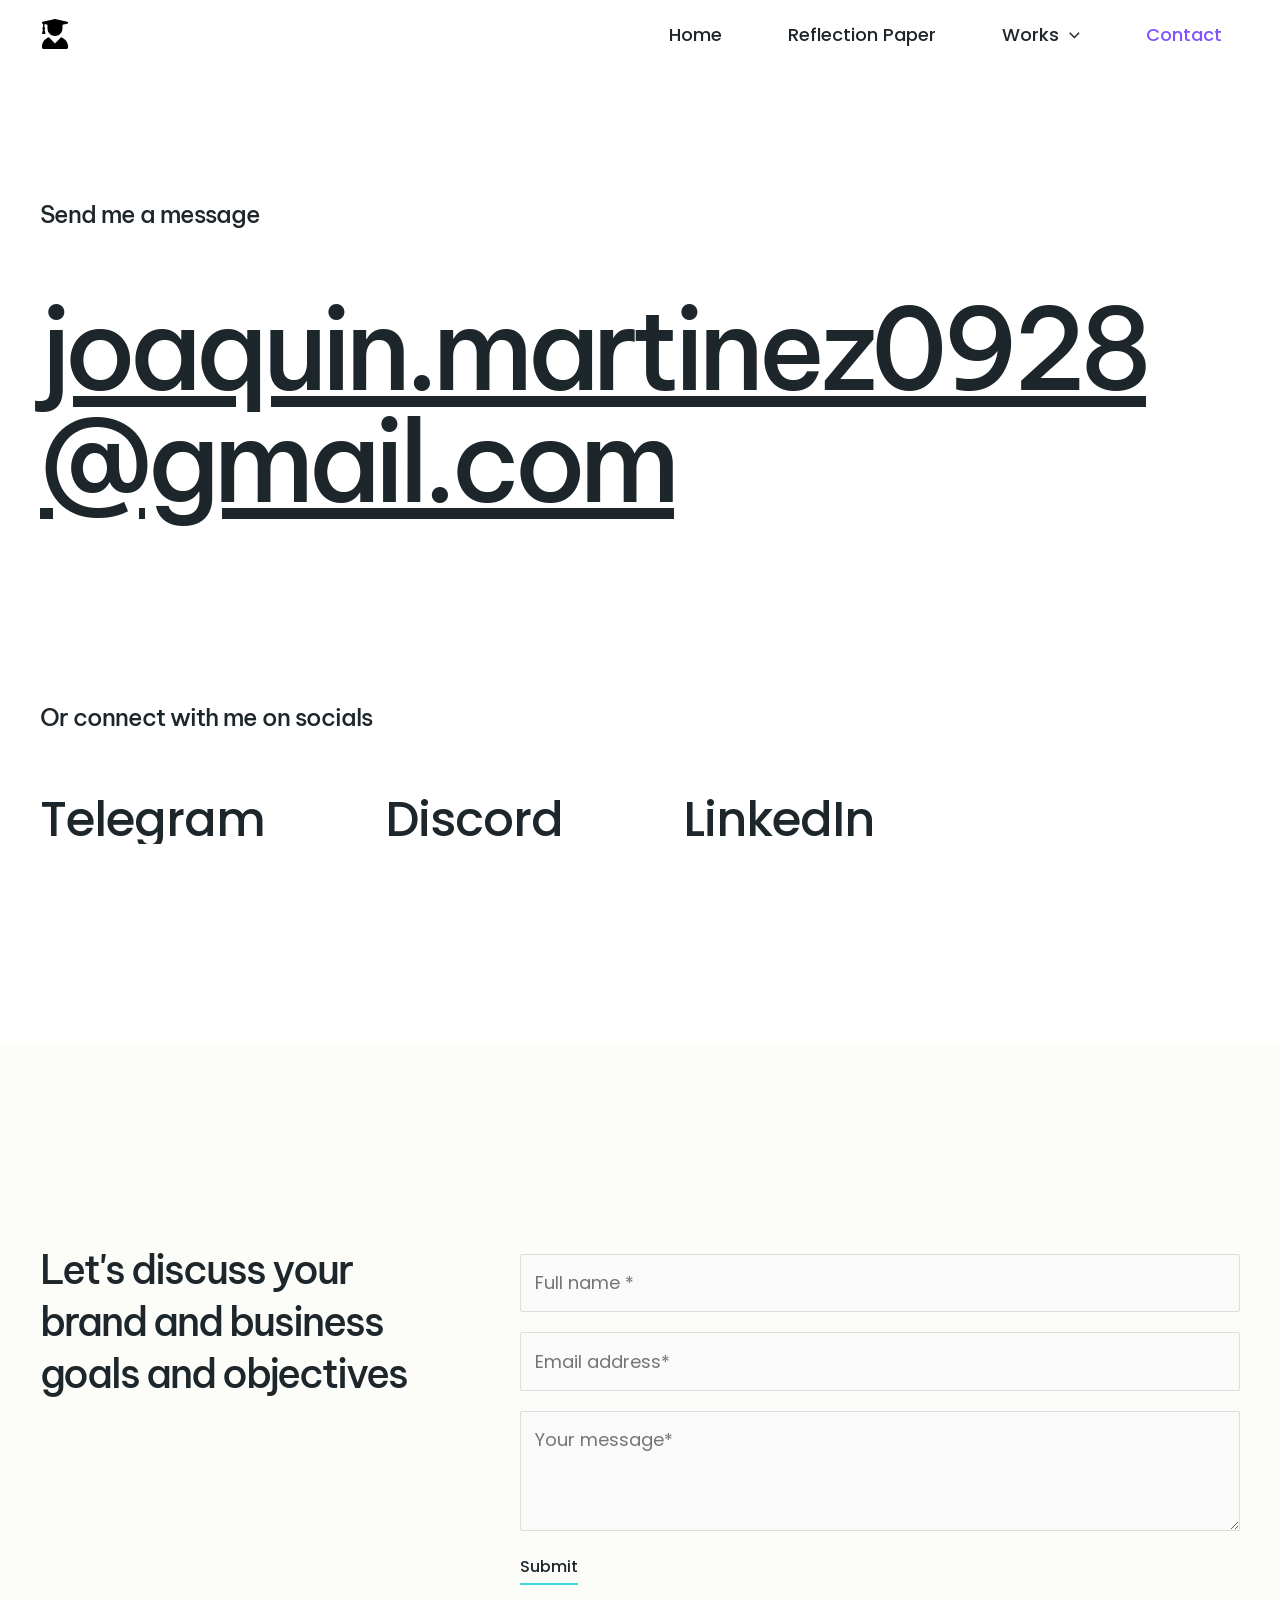
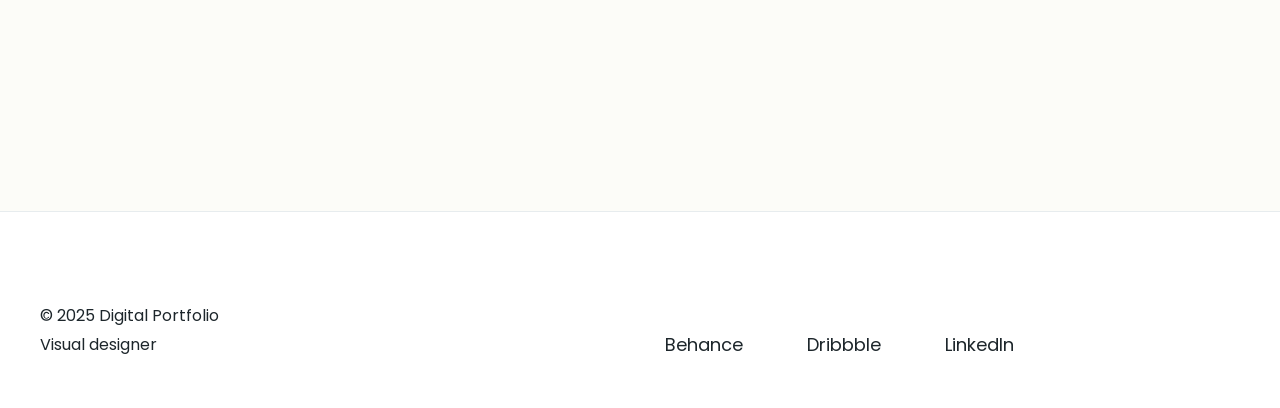
<file: contact/index.html>
<!DOCTYPE html>
<html lang="en-US">
<head>
<meta charset="UTF-8">
<meta name="viewport" content="width=device-width, initial-scale=1">
	<link rel="profile" href="https://gmpg.org/xfn/11"> 
	<title>Contact &#8211; Digital Portfolio</title>
<meta name="robots" content="max-image-preview:large">
	<style>img:is([sizes="auto" i], [sizes^="auto," i]) { contain-intrinsic-size: 3000px 1500px }</style>
	<link rel="dns-prefetch" href="//fonts.googleapis.com">
<link rel="alternate" type="application/rss+xml" title="Digital Portfolio &raquo; Feed" href="./../feed/index.html">
<link rel="alternate" type="application/rss+xml" title="Digital Portfolio &raquo; Comments Feed" href="./../comments/feed/index.html">
<script>
window._wpemojiSettings = {"baseUrl":"https:\/\/s.w.org\/images\/core\/emoji\/15.0.3\/72x72\/","ext":".png","svgUrl":"https:\/\/s.w.org\/images\/core\/emoji\/15.0.3\/svg\/","svgExt":".svg","source":{"concatemoji":".\/\/wp-includes\/js\/wp-emoji-release.min.js?ver=6.7.2"}};
/*! This file is auto-generated */
!function(i,n){var o,s,e;function c(e){try{var t={supportTests:e,timestamp:(new Date).valueOf()};sessionStorage.setItem(o,JSON.stringify(t))}catch(e){}}function p(e,t,n){e.clearRect(0,0,e.canvas.width,e.canvas.height),e.fillText(t,0,0);var t=new Uint32Array(e.getImageData(0,0,e.canvas.width,e.canvas.height).data),r=(e.clearRect(0,0,e.canvas.width,e.canvas.height),e.fillText(n,0,0),new Uint32Array(e.getImageData(0,0,e.canvas.width,e.canvas.height).data));return t.every(function(e,t){return e===r[t]})}function u(e,t,n){switch(t){case"flag":return n(e,"🏳️‍⚧️","🏳️​⚧️")?!1:!n(e,"🇺🇳","🇺​🇳")&&!n(e,"🏴󠁧󠁢󠁥󠁮󠁧󠁿","🏴​󠁧​󠁢​󠁥​󠁮​󠁧​󠁿");case"emoji":return!n(e,"🐦‍⬛","🐦​⬛")}return!1}function f(e,t,n){var r="undefined"!=typeof WorkerGlobalScope&&self instanceof WorkerGlobalScope?new OffscreenCanvas(300,150):i.createElement("canvas"),a=r.getContext("2d",{willReadFrequently:!0}),o=(a.textBaseline="top",a.font="600 32px Arial",{});return e.forEach(function(e){o[e]=t(a,e,n)}),o}function t(e){var t=i.createElement("script");t.src=e,t.defer=!0,i.head.appendChild(t)}"undefined"!=typeof Promise&&(o="wpEmojiSettingsSupports",s=["flag","emoji"],n.supports={everything:!0,everythingExceptFlag:!0},e=new Promise(function(e){i.addEventListener("DOMContentLoaded",e,{once:!0})}),new Promise(function(t){var n=function(){try{var e=JSON.parse(sessionStorage.getItem(o));if("object"==typeof e&&"number"==typeof e.timestamp&&(new Date).valueOf()<e.timestamp+604800&&"object"==typeof e.supportTests)return e.supportTests}catch(e){}return null}();if(!n){if("undefined"!=typeof Worker&&"undefined"!=typeof OffscreenCanvas&&"undefined"!=typeof URL&&URL.createObjectURL&&"undefined"!=typeof Blob)try{var e="postMessage("+f.toString()+"("+[JSON.stringify(s),u.toString(),p.toString()].join(",")+"));",r=new Blob([e],{type:"text/javascript"}),a=new Worker(URL.createObjectURL(r),{name:"wpTestEmojiSupports"});return void(a.onmessage=function(e){c(n=e.data),a.terminate(),t(n)})}catch(e){}c(n=f(s,u,p))}t(n)}).then(function(e){for(var t in e)n.supports[t]=e[t],n.supports.everything=n.supports.everything&&n.supports[t],"flag"!==t&&(n.supports.everythingExceptFlag=n.supports.everythingExceptFlag&&n.supports[t]);n.supports.everythingExceptFlag=n.supports.everythingExceptFlag&&!n.supports.flag,n.DOMReady=!1,n.readyCallback=function(){n.DOMReady=!0}}).then(function(){return e}).then(function(){var e;n.supports.everything||(n.readyCallback(),(e=n.source||{}).concatemoji?t(e.concatemoji):e.wpemoji&&e.twemoji&&(t(e.twemoji),t(e.wpemoji)))}))}((window,document),window._wpemojiSettings);
</script>
<link rel="stylesheet" id="astra-theme-css-css" href="./../wp-content/themes/astra/assets/css/minified/main.min.css?ver=4.9.0" media="all">
<style id="astra-theme-css-inline-css">:root{--ast-post-nav-space:0;--ast-container-default-xlg-padding:6.67em;--ast-container-default-lg-padding:5.67em;--ast-container-default-slg-padding:4.34em;--ast-container-default-md-padding:3.34em;--ast-container-default-sm-padding:6.67em;--ast-container-default-xs-padding:2.4em;--ast-container-default-xxs-padding:1.4em;--ast-code-block-background:#EEEEEE;--ast-comment-inputs-background:#FAFAFA;--ast-normal-container-width:1200px;--ast-narrow-container-width:750px;--ast-blog-title-font-weight:normal;--ast-blog-meta-weight:inherit;--ast-global-color-primary:var(--ast-global-color-5);--ast-global-color-secondary:var(--ast-global-color-4);--ast-global-color-alternate-background:var(--ast-global-color-7);--ast-global-color-subtle-background:var(--ast-global-color-6);--ast-bg-style-guide:#F8FAFC;--ast-shadow-style-guide:0px 0px 4px 0 #00000057;--ast-global-dark-bg-style:#fff;--ast-global-dark-lfs:#fbfbfb;--ast-widget-bg-color:#fafafa;--ast-wc-container-head-bg-color:#fbfbfb;--ast-title-layout-bg:#eeeeee;--ast-search-border-color:#e7e7e7;--ast-lifter-hover-bg:#e6e6e6;--ast-gallery-block-color:#000;--srfm-color-input-label:var(--ast-global-color-2);}html{font-size:112.5%;}a,.page-title{color:var(--ast-global-color-1);}a:hover,a:focus{color:var(--ast-global-color-2);}body,button,input,select,textarea,.ast-button,.ast-custom-button{font-family:'Poppins',sans-serif;font-weight:400;font-size:18px;font-size:1rem;line-height:var(--ast-body-line-height,1.65em);}blockquote{color:var(--ast-global-color-3);}p,.entry-content p{margin-bottom:1em;}h1,.entry-content h1,h2,.entry-content h2,h3,.entry-content h3,h4,.entry-content h4,h5,.entry-content h5,h6,.entry-content h6,.site-title,.site-title a{font-family:'Be Vietnam Pro',sans-serif;font-weight:500;line-height:1.2em;}.site-title{font-size:35px;font-size:1.9444444444444rem;display:none;}.site-header .site-description{font-size:15px;font-size:0.83333333333333rem;display:none;}.entry-title{font-size:26px;font-size:1.4444444444444rem;}.archive .ast-article-post .ast-article-inner,.blog .ast-article-post .ast-article-inner,.archive .ast-article-post .ast-article-inner:hover,.blog .ast-article-post .ast-article-inner:hover{overflow:hidden;}h1,.entry-content h1{font-size:72px;font-size:4rem;font-weight:500;font-family:'Be Vietnam Pro',sans-serif;line-height:1.4em;}h2,.entry-content h2{font-size:40px;font-size:2.2222222222222rem;font-weight:500;font-family:'Be Vietnam Pro',sans-serif;line-height:1.3em;}h3,.entry-content h3{font-size:32px;font-size:1.7777777777778rem;font-weight:500;font-family:'Be Vietnam Pro',sans-serif;line-height:1.3em;}h4,.entry-content h4{font-size:24px;font-size:1.3333333333333rem;line-height:1.2em;font-weight:500;font-family:'Be Vietnam Pro',sans-serif;}h5,.entry-content h5{font-size:20px;font-size:1.1111111111111rem;line-height:1.2em;font-weight:500;font-family:'Be Vietnam Pro',sans-serif;}h6,.entry-content h6{font-size:14px;font-size:0.77777777777778rem;line-height:1.25em;font-weight:500;font-family:'Be Vietnam Pro',sans-serif;}::selection{background-color:var(--ast-global-color-0);color:#000000;}body,h1,.entry-title a,.entry-content h1,h2,.entry-content h2,h3,.entry-content h3,h4,.entry-content h4,h5,.entry-content h5,h6,.entry-content h6{color:var(--ast-global-color-3);}.tagcloud a:hover,.tagcloud a:focus,.tagcloud a.current-item{color:#ffffff;border-color:var(--ast-global-color-1);background-color:var(--ast-global-color-1);}input:focus,input[type="text"]:focus,input[type="email"]:focus,input[type="url"]:focus,input[type="password"]:focus,input[type="reset"]:focus,input[type="search"]:focus,textarea:focus{border-color:var(--ast-global-color-1);}input[type="radio"]:checked,input[type=reset],input[type="checkbox"]:checked,input[type="checkbox"]:hover:checked,input[type="checkbox"]:focus:checked,input[type=range]::-webkit-slider-thumb{border-color:var(--ast-global-color-1);background-color:var(--ast-global-color-1);box-shadow:none;}.site-footer a:hover + .post-count,.site-footer a:focus + .post-count{background:var(--ast-global-color-1);border-color:var(--ast-global-color-1);}.single .nav-links .nav-previous,.single .nav-links .nav-next{color:var(--ast-global-color-1);}.entry-meta,.entry-meta *{line-height:1.45;color:var(--ast-global-color-1);}.entry-meta a:not(.ast-button):hover,.entry-meta a:not(.ast-button):hover *,.entry-meta a:not(.ast-button):focus,.entry-meta a:not(.ast-button):focus *,.page-links > .page-link,.page-links .page-link:hover,.post-navigation a:hover{color:var(--ast-global-color-2);}#cat option,.secondary .calendar_wrap thead a,.secondary .calendar_wrap thead a:visited{color:var(--ast-global-color-1);}.secondary .calendar_wrap #today,.ast-progress-val span{background:var(--ast-global-color-1);}.secondary a:hover + .post-count,.secondary a:focus + .post-count{background:var(--ast-global-color-1);border-color:var(--ast-global-color-1);}.calendar_wrap #today > a{color:#ffffff;}.page-links .page-link,.single .post-navigation a{color:var(--ast-global-color-1);}.ast-search-menu-icon .search-form button.search-submit{padding:0 4px;}.ast-search-menu-icon form.search-form{padding-right:0;}.ast-search-menu-icon.slide-search input.search-field{width:0;}.ast-header-search .ast-search-menu-icon.ast-dropdown-active .search-form,.ast-header-search .ast-search-menu-icon.ast-dropdown-active .search-field:focus{transition:all 0.2s;}.search-form input.search-field:focus{outline:none;}.ast-archive-title{color:var(--ast-global-color-2);}.wp-block-latest-posts > li > a{color:var(--ast-global-color-2);}.widget-title,.widget .wp-block-heading{font-size:25px;font-size:1.3888888888889rem;color:var(--ast-global-color-2);}.ast-search-menu-icon.slide-search a:focus-visible:focus-visible,.astra-search-icon:focus-visible,#close:focus-visible,a:focus-visible,.ast-menu-toggle:focus-visible,.site .skip-link:focus-visible,.wp-block-loginout input:focus-visible,.wp-block-search.wp-block-search__button-inside .wp-block-search__inside-wrapper,.ast-header-navigation-arrow:focus-visible,.woocommerce .wc-proceed-to-checkout > .checkout-button:focus-visible,.woocommerce .woocommerce-MyAccount-navigation ul li a:focus-visible,.ast-orders-table__row .ast-orders-table__cell:focus-visible,.woocommerce .woocommerce-order-details .order-again > .button:focus-visible,.woocommerce .woocommerce-message a.button.wc-forward:focus-visible,.woocommerce #minus_qty:focus-visible,.woocommerce #plus_qty:focus-visible,a#ast-apply-coupon:focus-visible,.woocommerce .woocommerce-info a:focus-visible,.woocommerce .astra-shop-summary-wrap a:focus-visible,.woocommerce a.wc-forward:focus-visible,#ast-apply-coupon:focus-visible,.woocommerce-js .woocommerce-mini-cart-item a.remove:focus-visible,#close:focus-visible,.button.search-submit:focus-visible,#search_submit:focus,.normal-search:focus-visible,.ast-header-account-wrap:focus-visible,.woocommerce .ast-on-card-button.ast-quick-view-trigger:focus{outline-style:dotted;outline-color:inherit;outline-width:thin;}input:focus,input[type="text"]:focus,input[type="email"]:focus,input[type="url"]:focus,input[type="password"]:focus,input[type="reset"]:focus,input[type="search"]:focus,input[type="number"]:focus,textarea:focus,.wp-block-search__input:focus,[data-section="section-header-mobile-trigger"] .ast-button-wrap .ast-mobile-menu-trigger-minimal:focus,.ast-mobile-popup-drawer.active .menu-toggle-close:focus,.woocommerce-ordering select.orderby:focus,#ast-scroll-top:focus,#coupon_code:focus,.woocommerce-page #comment:focus,.woocommerce #reviews #respond input#submit:focus,.woocommerce a.add_to_cart_button:focus,.woocommerce .button.single_add_to_cart_button:focus,.woocommerce .woocommerce-cart-form button:focus,.woocommerce .woocommerce-cart-form__cart-item .quantity .qty:focus,.woocommerce .woocommerce-billing-fields .woocommerce-billing-fields__field-wrapper .woocommerce-input-wrapper > .input-text:focus,.woocommerce #order_comments:focus,.woocommerce #place_order:focus,.woocommerce .woocommerce-address-fields .woocommerce-address-fields__field-wrapper .woocommerce-input-wrapper > .input-text:focus,.woocommerce .woocommerce-MyAccount-content form button:focus,.woocommerce .woocommerce-MyAccount-content .woocommerce-EditAccountForm .woocommerce-form-row .woocommerce-Input.input-text:focus,.woocommerce .ast-woocommerce-container .woocommerce-pagination ul.page-numbers li a:focus,body #content .woocommerce form .form-row .select2-container--default .select2-selection--single:focus,#ast-coupon-code:focus,.woocommerce.woocommerce-js .quantity input[type=number]:focus,.woocommerce-js .woocommerce-mini-cart-item .quantity input[type=number]:focus,.woocommerce p#ast-coupon-trigger:focus{border-style:dotted;border-color:inherit;border-width:thin;}input{outline:none;}.ast-logo-title-inline .site-logo-img{padding-right:1em;}body .ast-oembed-container *{position:absolute;top:0;width:100%;height:100%;left:0;}body .wp-block-embed-pocket-casts .ast-oembed-container *{position:unset;}.ast-single-post-featured-section + article {margin-top: 2em;}.site-content .ast-single-post-featured-section img {width: 100%;overflow: hidden;object-fit: cover;}.site > .ast-single-related-posts-container {margin-top: 0;}@media (min-width: 922px) {.ast-desktop .ast-container--narrow {max-width: var(--ast-narrow-container-width);margin: 0 auto;}}.ast-page-builder-template .hentry {margin: 0;}.ast-page-builder-template .site-content > .ast-container {max-width: 100%;padding: 0;}.ast-page-builder-template .site .site-content #primary {padding: 0;margin: 0;}.ast-page-builder-template .no-results {text-align: center;margin: 4em auto;}.ast-page-builder-template .ast-pagination {padding: 2em;}.ast-page-builder-template .entry-header.ast-no-title.ast-no-thumbnail {margin-top: 0;}.ast-page-builder-template .entry-header.ast-header-without-markup {margin-top: 0;margin-bottom: 0;}.ast-page-builder-template .entry-header.ast-no-title.ast-no-meta {margin-bottom: 0;}.ast-page-builder-template.single .post-navigation {padding-bottom: 2em;}.ast-page-builder-template.single-post .site-content > .ast-container {max-width: 100%;}.ast-page-builder-template .entry-header {margin-top: 4em;margin-left: auto;margin-right: auto;padding-left: 20px;padding-right: 20px;}.single.ast-page-builder-template .entry-header {padding-left: 20px;padding-right: 20px;}.ast-page-builder-template .ast-archive-description {margin: 4em auto 0;padding-left: 20px;padding-right: 20px;}@media (max-width:921.9px){#ast-desktop-header{display:none;}}@media (min-width:922px){#ast-mobile-header{display:none;}}.wp-block-buttons.aligncenter{justify-content:center;}@media (max-width:921px){.ast-theme-transparent-header #primary,.ast-theme-transparent-header #secondary{padding:0;}}@media (max-width:921px){.ast-plain-container.ast-no-sidebar #primary{padding:0;}}.ast-plain-container.ast-no-sidebar #primary{margin-top:0;margin-bottom:0;}.wp-block-button.is-style-outline .wp-block-button__link{border-color:var(--ast-global-color-0);border-bottom-width:2px;}div.wp-block-button.is-style-outline > .wp-block-button__link:not(.has-text-color),div.wp-block-button.wp-block-button__link.is-style-outline:not(.has-text-color){color:var(--ast-global-color-0);}.wp-block-button.is-style-outline .wp-block-button__link:hover,.wp-block-buttons .wp-block-button.is-style-outline .wp-block-button__link:focus,.wp-block-buttons .wp-block-button.is-style-outline > .wp-block-button__link:not(.has-text-color):hover,.wp-block-buttons .wp-block-button.wp-block-button__link.is-style-outline:not(.has-text-color):hover{color:var(--ast-global-color-2);background-color:rgba(0,0,0,0);border-color:var(--ast-global-color-2);}.post-page-numbers.current .page-link,.ast-pagination .page-numbers.current{color:#000000;border-color:var(--ast-global-color-0);background-color:var(--ast-global-color-0);}.wp-block-button.is-style-outline .wp-block-button__link{border-bottom-width:2px;}.wp-block-button.is-style-outline .wp-block-button__link.wp-element-button,.ast-outline-button{border-color:var(--ast-global-color-0);font-family:inherit;font-weight:500;font-size:16px;font-size:0.88888888888889rem;line-height:1em;border-top-left-radius:0px;border-top-right-radius:0px;border-bottom-right-radius:0px;border-bottom-left-radius:0px;}.wp-block-buttons .wp-block-button.is-style-outline > .wp-block-button__link:not(.has-text-color),.wp-block-buttons .wp-block-button.wp-block-button__link.is-style-outline:not(.has-text-color),.ast-outline-button{color:var(--ast-global-color-0);}.wp-block-button.is-style-outline .wp-block-button__link:hover,.wp-block-buttons .wp-block-button.is-style-outline .wp-block-button__link:focus,.wp-block-buttons .wp-block-button.is-style-outline > .wp-block-button__link:not(.has-text-color):hover,.wp-block-buttons .wp-block-button.wp-block-button__link.is-style-outline:not(.has-text-color):hover,.ast-outline-button:hover,.ast-outline-button:focus,.wp-block-uagb-buttons-child .uagb-buttons-repeater.ast-outline-button:hover,.wp-block-uagb-buttons-child .uagb-buttons-repeater.ast-outline-button:focus{color:var(--ast-global-color-2);background-color:rgba(0,0,0,0);border-color:var(--ast-global-color-2);}.wp-block-button .wp-block-button__link.wp-element-button.is-style-outline:not(.has-background),.wp-block-button.is-style-outline>.wp-block-button__link.wp-element-button:not(.has-background),.ast-outline-button{background-color:rgba(0,0,0,0);}@media (max-width:921px){.wp-block-button.is-style-outline .wp-block-button__link.wp-element-button,.ast-outline-button{font-size:16px;font-size:0.88888888888889rem;}}@media (max-width:544px){.wp-block-button.is-style-outline .wp-block-button__link.wp-element-button,.ast-outline-button{font-size:14px;font-size:0.77777777777778rem;}}.entry-content[data-ast-blocks-layout] > figure{margin-bottom:1em;}h1.widget-title{font-weight:500;}h2.widget-title{font-weight:500;}h3.widget-title{font-weight:500;}@media (max-width:921px){.ast-separate-container #primary,.ast-separate-container #secondary{padding:1.5em 0;}#primary,#secondary{padding:1.5em 0;margin:0;}.ast-left-sidebar #content > .ast-container{display:flex;flex-direction:column-reverse;width:100%;}.ast-separate-container .ast-article-post,.ast-separate-container .ast-article-single{padding:1.5em 2.14em;}.ast-author-box img.avatar{margin:20px 0 0 0;}}@media (min-width:922px){.ast-separate-container.ast-right-sidebar #primary,.ast-separate-container.ast-left-sidebar #primary{border:0;}.search-no-results.ast-separate-container #primary{margin-bottom:4em;}}.elementor-button-wrapper .elementor-button{border-style:solid;text-decoration:none;border-top-width:0px;border-right-width:0px;border-left-width:0px;border-bottom-width:2px;}body .elementor-button.elementor-size-sm,body .elementor-button.elementor-size-xs,body .elementor-button.elementor-size-md,body .elementor-button.elementor-size-lg,body .elementor-button.elementor-size-xl,body .elementor-button{border-top-left-radius:0px;border-top-right-radius:0px;border-bottom-right-radius:0px;border-bottom-left-radius:0px;padding-top:8px;padding-right:0px;padding-bottom:8px;padding-left:0px;}@media (max-width:921px){.elementor-button-wrapper .elementor-button.elementor-size-sm,.elementor-button-wrapper .elementor-button.elementor-size-xs,.elementor-button-wrapper .elementor-button.elementor-size-md,.elementor-button-wrapper .elementor-button.elementor-size-lg,.elementor-button-wrapper .elementor-button.elementor-size-xl,.elementor-button-wrapper .elementor-button{padding-top:8px;padding-right:0px;padding-bottom:8px;padding-left:0px;}}@media (max-width:544px){.elementor-button-wrapper .elementor-button.elementor-size-sm,.elementor-button-wrapper .elementor-button.elementor-size-xs,.elementor-button-wrapper .elementor-button.elementor-size-md,.elementor-button-wrapper .elementor-button.elementor-size-lg,.elementor-button-wrapper .elementor-button.elementor-size-xl,.elementor-button-wrapper .elementor-button{padding-top:6px;padding-right:0px;padding-bottom:6px;padding-left:0px;}}.elementor-button-wrapper .elementor-button{border-color:var(--ast-global-color-0);background-color:rgba(0,0,0,0);}.elementor-button-wrapper .elementor-button:hover,.elementor-button-wrapper .elementor-button:focus{color:var(--ast-global-color-2);background-color:rgba(0,0,0,0);border-color:var(--ast-global-color-2);}.wp-block-button .wp-block-button__link ,.elementor-button-wrapper .elementor-button,.elementor-button-wrapper .elementor-button:visited{color:var(--ast-global-color-2);}.elementor-button-wrapper .elementor-button{font-weight:500;font-size:16px;font-size:0.88888888888889rem;line-height:1em;}body .elementor-button.elementor-size-sm,body .elementor-button.elementor-size-xs,body .elementor-button.elementor-size-md,body .elementor-button.elementor-size-lg,body .elementor-button.elementor-size-xl,body .elementor-button{font-size:16px;font-size:0.88888888888889rem;}.wp-block-button .wp-block-button__link:hover,.wp-block-button .wp-block-button__link:focus{color:var(--ast-global-color-2);background-color:rgba(0,0,0,0);border-color:var(--ast-global-color-2);}.elementor-widget-heading h1.elementor-heading-title{line-height:1.4em;}.elementor-widget-heading h2.elementor-heading-title{line-height:1.3em;}.elementor-widget-heading h3.elementor-heading-title{line-height:1.3em;}.elementor-widget-heading h4.elementor-heading-title{line-height:1.2em;}.elementor-widget-heading h5.elementor-heading-title{line-height:1.2em;}.elementor-widget-heading h6.elementor-heading-title{line-height:1.25em;}.wp-block-button .wp-block-button__link,.wp-block-search .wp-block-search__button,body .wp-block-file .wp-block-file__button{border-style:solid;border-top-width:0px;border-right-width:0px;border-left-width:0px;border-bottom-width:2px;border-color:var(--ast-global-color-0);background-color:rgba(0,0,0,0);color:var(--ast-global-color-2);font-family:inherit;font-weight:500;line-height:1em;font-size:16px;font-size:0.88888888888889rem;border-top-left-radius:0px;border-top-right-radius:0px;border-bottom-right-radius:0px;border-bottom-left-radius:0px;padding-top:8px;padding-right:0px;padding-bottom:8px;padding-left:0px;}@media (max-width:921px){.wp-block-button .wp-block-button__link,.wp-block-search .wp-block-search__button,body .wp-block-file .wp-block-file__button{font-size:16px;font-size:0.88888888888889rem;padding-top:8px;padding-right:0px;padding-bottom:8px;padding-left:0px;}}@media (max-width:544px){.wp-block-button .wp-block-button__link,.wp-block-search .wp-block-search__button,body .wp-block-file .wp-block-file__button{font-size:14px;font-size:0.77777777777778rem;padding-top:6px;padding-right:0px;padding-bottom:6px;padding-left:0px;}}.menu-toggle,button,.ast-button,.ast-custom-button,.button,input#submit,input[type="button"],input[type="submit"],input[type="reset"],form[CLASS*="wp-block-search__"].wp-block-search .wp-block-search__inside-wrapper .wp-block-search__button,body .wp-block-file .wp-block-file__button,.woocommerce-js a.button,.woocommerce button.button,.woocommerce .woocommerce-message a.button,.woocommerce #respond input#submit.alt,.woocommerce input.button.alt,.woocommerce input.button,.woocommerce input.button:disabled,.woocommerce input.button:disabled[disabled],.woocommerce input.button:disabled:hover,.woocommerce input.button:disabled[disabled]:hover,.woocommerce #respond input#submit,.woocommerce button.button.alt.disabled,.wc-block-grid__products .wc-block-grid__product .wp-block-button__link,.wc-block-grid__product-onsale,[CLASS*="wc-block"] button,.woocommerce-js .astra-cart-drawer .astra-cart-drawer-content .woocommerce-mini-cart__buttons .button:not(.checkout):not(.ast-continue-shopping),.woocommerce-js .astra-cart-drawer .astra-cart-drawer-content .woocommerce-mini-cart__buttons a.checkout,.woocommerce button.button.alt.disabled.wc-variation-selection-needed,[CLASS*="wc-block"] .wc-block-components-button{border-style:solid;border-top-width:0px;border-right-width:0px;border-left-width:0px;border-bottom-width:2px;color:var(--ast-global-color-2);border-color:var(--ast-global-color-0);background-color:rgba(0,0,0,0);padding-top:8px;padding-right:0px;padding-bottom:8px;padding-left:0px;font-family:inherit;font-weight:500;font-size:16px;font-size:0.88888888888889rem;line-height:1em;border-top-left-radius:0px;border-top-right-radius:0px;border-bottom-right-radius:0px;border-bottom-left-radius:0px;}button:focus,.menu-toggle:hover,button:hover,.ast-button:hover,.ast-custom-button:hover .button:hover,.ast-custom-button:hover ,input[type=reset]:hover,input[type=reset]:focus,input#submit:hover,input#submit:focus,input[type="button"]:hover,input[type="button"]:focus,input[type="submit"]:hover,input[type="submit"]:focus,form[CLASS*="wp-block-search__"].wp-block-search .wp-block-search__inside-wrapper .wp-block-search__button:hover,form[CLASS*="wp-block-search__"].wp-block-search .wp-block-search__inside-wrapper .wp-block-search__button:focus,body .wp-block-file .wp-block-file__button:hover,body .wp-block-file .wp-block-file__button:focus,.woocommerce-js a.button:hover,.woocommerce button.button:hover,.woocommerce .woocommerce-message a.button:hover,.woocommerce #respond input#submit:hover,.woocommerce #respond input#submit.alt:hover,.woocommerce input.button.alt:hover,.woocommerce input.button:hover,.woocommerce button.button.alt.disabled:hover,.wc-block-grid__products .wc-block-grid__product .wp-block-button__link:hover,[CLASS*="wc-block"] button:hover,.woocommerce-js .astra-cart-drawer .astra-cart-drawer-content .woocommerce-mini-cart__buttons .button:not(.checkout):not(.ast-continue-shopping):hover,.woocommerce-js .astra-cart-drawer .astra-cart-drawer-content .woocommerce-mini-cart__buttons a.checkout:hover,.woocommerce button.button.alt.disabled.wc-variation-selection-needed:hover,[CLASS*="wc-block"] .wc-block-components-button:hover,[CLASS*="wc-block"] .wc-block-components-button:focus{color:var(--ast-global-color-2);background-color:rgba(0,0,0,0);border-color:var(--ast-global-color-2);}@media (max-width:921px){.menu-toggle,button,.ast-button,.ast-custom-button,.button,input#submit,input[type="button"],input[type="submit"],input[type="reset"],form[CLASS*="wp-block-search__"].wp-block-search .wp-block-search__inside-wrapper .wp-block-search__button,body .wp-block-file .wp-block-file__button,.woocommerce-js a.button,.woocommerce button.button,.woocommerce .woocommerce-message a.button,.woocommerce #respond input#submit.alt,.woocommerce input.button.alt,.woocommerce input.button,.woocommerce input.button:disabled,.woocommerce input.button:disabled[disabled],.woocommerce input.button:disabled:hover,.woocommerce input.button:disabled[disabled]:hover,.woocommerce #respond input#submit,.woocommerce button.button.alt.disabled,.wc-block-grid__products .wc-block-grid__product .wp-block-button__link,.wc-block-grid__product-onsale,[CLASS*="wc-block"] button,.woocommerce-js .astra-cart-drawer .astra-cart-drawer-content .woocommerce-mini-cart__buttons .button:not(.checkout):not(.ast-continue-shopping),.woocommerce-js .astra-cart-drawer .astra-cart-drawer-content .woocommerce-mini-cart__buttons a.checkout,.woocommerce button.button.alt.disabled.wc-variation-selection-needed,[CLASS*="wc-block"] .wc-block-components-button{padding-top:8px;padding-right:0px;padding-bottom:8px;padding-left:0px;font-size:16px;font-size:0.88888888888889rem;}}@media (max-width:544px){.menu-toggle,button,.ast-button,.ast-custom-button,.button,input#submit,input[type="button"],input[type="submit"],input[type="reset"],form[CLASS*="wp-block-search__"].wp-block-search .wp-block-search__inside-wrapper .wp-block-search__button,body .wp-block-file .wp-block-file__button,.woocommerce-js a.button,.woocommerce button.button,.woocommerce .woocommerce-message a.button,.woocommerce #respond input#submit.alt,.woocommerce input.button.alt,.woocommerce input.button,.woocommerce input.button:disabled,.woocommerce input.button:disabled[disabled],.woocommerce input.button:disabled:hover,.woocommerce input.button:disabled[disabled]:hover,.woocommerce #respond input#submit,.woocommerce button.button.alt.disabled,.wc-block-grid__products .wc-block-grid__product .wp-block-button__link,.wc-block-grid__product-onsale,[CLASS*="wc-block"] button,.woocommerce-js .astra-cart-drawer .astra-cart-drawer-content .woocommerce-mini-cart__buttons .button:not(.checkout):not(.ast-continue-shopping),.woocommerce-js .astra-cart-drawer .astra-cart-drawer-content .woocommerce-mini-cart__buttons a.checkout,.woocommerce button.button.alt.disabled.wc-variation-selection-needed,[CLASS*="wc-block"] .wc-block-components-button{padding-top:6px;padding-right:0px;padding-bottom:6px;padding-left:0px;font-size:14px;font-size:0.77777777777778rem;}}@media (max-width:921px){.menu-toggle,button,.ast-button,.button,input#submit,input[type="button"],input[type="submit"],input[type="reset"]{font-size:16px;font-size:0.88888888888889rem;}.ast-mobile-header-stack .main-header-bar .ast-search-menu-icon{display:inline-block;}.ast-header-break-point.ast-header-custom-item-outside .ast-mobile-header-stack .main-header-bar .ast-search-icon{margin:0;}.ast-comment-avatar-wrap img{max-width:2.5em;}.ast-comment-meta{padding:0 1.8888em 1.3333em;}.ast-separate-container .ast-comment-list li.depth-1{padding:1.5em 2.14em;}.ast-separate-container .comment-respond{padding:2em 2.14em;}}@media (min-width:544px){.ast-container{max-width:100%;}}@media (max-width:544px){.ast-separate-container .ast-article-post,.ast-separate-container .ast-article-single,.ast-separate-container .comments-title,.ast-separate-container .ast-archive-description{padding:1.5em 1em;}.ast-separate-container #content .ast-container{padding-left:0.54em;padding-right:0.54em;}.ast-separate-container .ast-comment-list .bypostauthor{padding:.5em;}.ast-search-menu-icon.ast-dropdown-active .search-field{width:170px;}.menu-toggle,button,.ast-button,.button,input#submit,input[type="button"],input[type="submit"],input[type="reset"]{font-size:14px;font-size:0.77777777777778rem;}} #ast-mobile-header .ast-site-header-cart-li a{pointer-events:none;}.ast-separate-container{background-color:var(--ast-global-color-4);background-image:none;}@media (max-width:921px){.site-title{display:none;}.site-header .site-description{display:none;}h1,.entry-content h1{font-size:48px;}h2,.entry-content h2{font-size:36px;}h3,.entry-content h3{font-size:28px;}h4,.entry-content h4{font-size:22px;font-size:1.2222222222222rem;}h5,.entry-content h5{font-size:18px;font-size:1rem;}h6,.entry-content h6{font-size:13px;font-size:0.72222222222222rem;}}@media (max-width:544px){.site-title{display:none;}.site-header .site-description{display:none;}h1,.entry-content h1{font-size:32px;}h2,.entry-content h2{font-size:32px;}h3,.entry-content h3{font-size:24px;}h4,.entry-content h4{font-size:20px;font-size:1.1111111111111rem;}h5,.entry-content h5{font-size:16px;font-size:0.88888888888889rem;}h6,.entry-content h6{font-size:12px;font-size:0.66666666666667rem;}}@media (max-width:921px){html{font-size:102.6%;}}@media (max-width:544px){html{font-size:102.6%;}}@media (min-width:922px){.ast-container{max-width:1240px;}}@media (min-width:922px){.site-content .ast-container{display:flex;}}@media (max-width:921px){.site-content .ast-container{flex-direction:column;}}@media (min-width:922px){.main-header-menu .sub-menu .menu-item.ast-left-align-sub-menu:hover > .sub-menu,.main-header-menu .sub-menu .menu-item.ast-left-align-sub-menu.focus > .sub-menu{margin-left:-0px;}}.ast-theme-transparent-header [data-section="section-header-mobile-trigger"] .ast-button-wrap .ast-mobile-menu-trigger-minimal{background:transparent;}.site .comments-area{padding-bottom:3em;}.wp-block-file {display: flex;align-items: center;flex-wrap: wrap;justify-content: space-between;}.wp-block-pullquote {border: none;}.wp-block-pullquote blockquote::before {content: "\201D";font-family: "Helvetica",sans-serif;display: flex;transform: rotate( 180deg );font-size: 6rem;font-style: normal;line-height: 1;font-weight: bold;align-items: center;justify-content: center;}.has-text-align-right > blockquote::before {justify-content: flex-start;}.has-text-align-left > blockquote::before {justify-content: flex-end;}figure.wp-block-pullquote.is-style-solid-color blockquote {max-width: 100%;text-align: inherit;}:root {--wp--custom--ast-default-block-top-padding: 3em;--wp--custom--ast-default-block-right-padding: 3em;--wp--custom--ast-default-block-bottom-padding: 3em;--wp--custom--ast-default-block-left-padding: 3em;--wp--custom--ast-container-width: 1200px;--wp--custom--ast-content-width-size: 1200px;--wp--custom--ast-wide-width-size: calc(1200px + var(--wp--custom--ast-default-block-left-padding) + var(--wp--custom--ast-default-block-right-padding));}.ast-narrow-container {--wp--custom--ast-content-width-size: 750px;--wp--custom--ast-wide-width-size: 750px;}@media(max-width: 921px) {:root {--wp--custom--ast-default-block-top-padding: 3em;--wp--custom--ast-default-block-right-padding: 2em;--wp--custom--ast-default-block-bottom-padding: 3em;--wp--custom--ast-default-block-left-padding: 2em;}}@media(max-width: 544px) {:root {--wp--custom--ast-default-block-top-padding: 3em;--wp--custom--ast-default-block-right-padding: 1.5em;--wp--custom--ast-default-block-bottom-padding: 3em;--wp--custom--ast-default-block-left-padding: 1.5em;}}.entry-content > .wp-block-group,.entry-content > .wp-block-cover,.entry-content > .wp-block-columns {padding-top: var(--wp--custom--ast-default-block-top-padding);padding-right: var(--wp--custom--ast-default-block-right-padding);padding-bottom: var(--wp--custom--ast-default-block-bottom-padding);padding-left: var(--wp--custom--ast-default-block-left-padding);}.ast-plain-container.ast-no-sidebar .entry-content > .alignfull,.ast-page-builder-template .ast-no-sidebar .entry-content > .alignfull {margin-left: calc( -50vw + 50%);margin-right: calc( -50vw + 50%);max-width: 100vw;width: 100vw;}.ast-plain-container.ast-no-sidebar .entry-content .alignfull .alignfull,.ast-page-builder-template.ast-no-sidebar .entry-content .alignfull .alignfull,.ast-plain-container.ast-no-sidebar .entry-content .alignfull .alignwide,.ast-page-builder-template.ast-no-sidebar .entry-content .alignfull .alignwide,.ast-plain-container.ast-no-sidebar .entry-content .alignwide .alignfull,.ast-page-builder-template.ast-no-sidebar .entry-content .alignwide .alignfull,.ast-plain-container.ast-no-sidebar .entry-content .alignwide .alignwide,.ast-page-builder-template.ast-no-sidebar .entry-content .alignwide .alignwide,.ast-plain-container.ast-no-sidebar .entry-content .wp-block-column .alignfull,.ast-page-builder-template.ast-no-sidebar .entry-content .wp-block-column .alignfull,.ast-plain-container.ast-no-sidebar .entry-content .wp-block-column .alignwide,.ast-page-builder-template.ast-no-sidebar .entry-content .wp-block-column .alignwide {margin-left: auto;margin-right: auto;width: 100%;}[data-ast-blocks-layout] .wp-block-separator:not(.is-style-dots) {height: 0;}[data-ast-blocks-layout] .wp-block-separator {margin: 20px auto;}[data-ast-blocks-layout] .wp-block-separator:not(.is-style-wide):not(.is-style-dots) {max-width: 100px;}[data-ast-blocks-layout] .wp-block-separator.has-background {padding: 0;}.entry-content[data-ast-blocks-layout] > * {max-width: var(--wp--custom--ast-content-width-size);margin-left: auto;margin-right: auto;}.entry-content[data-ast-blocks-layout] > .alignwide {max-width: var(--wp--custom--ast-wide-width-size);}.entry-content[data-ast-blocks-layout] .alignfull {max-width: none;}.entry-content .wp-block-columns {margin-bottom: 0;}blockquote {margin: 1.5em;border-color: rgba(0,0,0,0.05);}.wp-block-quote:not(.has-text-align-right):not(.has-text-align-center) {border-left: 5px solid rgba(0,0,0,0.05);}.has-text-align-right > blockquote,blockquote.has-text-align-right {border-right: 5px solid rgba(0,0,0,0.05);}.has-text-align-left > blockquote,blockquote.has-text-align-left {border-left: 5px solid rgba(0,0,0,0.05);}.wp-block-site-tagline,.wp-block-latest-posts .read-more {margin-top: 15px;}.wp-block-loginout p label {display: block;}.wp-block-loginout p:not(.login-remember):not(.login-submit) input {width: 100%;}.wp-block-loginout input:focus {border-color: transparent;}.wp-block-loginout input:focus {outline: thin dotted;}.entry-content .wp-block-media-text .wp-block-media-text__content {padding: 0 0 0 8%;}.entry-content .wp-block-media-text.has-media-on-the-right .wp-block-media-text__content {padding: 0 8% 0 0;}.entry-content .wp-block-media-text.has-background .wp-block-media-text__content {padding: 8%;}.entry-content .wp-block-cover:not([class*="background-color"]):not(.has-text-color.has-link-color) .wp-block-cover__inner-container,.entry-content .wp-block-cover:not([class*="background-color"]) .wp-block-cover-image-text,.entry-content .wp-block-cover:not([class*="background-color"]) .wp-block-cover-text,.entry-content .wp-block-cover-image:not([class*="background-color"]) .wp-block-cover__inner-container,.entry-content .wp-block-cover-image:not([class*="background-color"]) .wp-block-cover-image-text,.entry-content .wp-block-cover-image:not([class*="background-color"]) .wp-block-cover-text {color: var(--ast-global-color-primary,var(--ast-global-color-5));}.wp-block-loginout .login-remember input {width: 1.1rem;height: 1.1rem;margin: 0 5px 4px 0;vertical-align: middle;}.wp-block-latest-posts > li > *:first-child,.wp-block-latest-posts:not(.is-grid) > li:first-child {margin-top: 0;}.entry-content > .wp-block-buttons,.entry-content > .wp-block-uagb-buttons {margin-bottom: 1.5em;}.wp-block-search__inside-wrapper .wp-block-search__input {padding: 0 10px;color: var(--ast-global-color-3);background: var(--ast-global-color-primary,var(--ast-global-color-5));border-color: var(--ast-border-color);}.wp-block-latest-posts .read-more {margin-bottom: 1.5em;}.wp-block-search__no-button .wp-block-search__inside-wrapper .wp-block-search__input {padding-top: 5px;padding-bottom: 5px;}.wp-block-latest-posts .wp-block-latest-posts__post-date,.wp-block-latest-posts .wp-block-latest-posts__post-author {font-size: 1rem;}.wp-block-latest-posts > li > *,.wp-block-latest-posts:not(.is-grid) > li {margin-top: 12px;margin-bottom: 12px;}.ast-page-builder-template .entry-content[data-ast-blocks-layout] > *,.ast-page-builder-template .entry-content[data-ast-blocks-layout] > .alignfull:not(.wp-block-group):not(.uagb-is-root-container) > * {max-width: none;}.ast-page-builder-template .entry-content[data-ast-blocks-layout] > .alignwide:not(.uagb-is-root-container) > * {max-width: var(--wp--custom--ast-wide-width-size);}.ast-page-builder-template .entry-content[data-ast-blocks-layout] > .inherit-container-width > *,.ast-page-builder-template .entry-content[data-ast-blocks-layout] > *:not(.wp-block-group):not(.uagb-is-root-container) > *,.entry-content[data-ast-blocks-layout] > .wp-block-cover .wp-block-cover__inner-container {max-width: var(--wp--custom--ast-content-width-size) ;margin-left: auto;margin-right: auto;}.entry-content[data-ast-blocks-layout] .wp-block-cover:not(.alignleft):not(.alignright) {width: auto;}@media(max-width: 1200px) {.ast-separate-container .entry-content > .alignfull,.ast-separate-container .entry-content[data-ast-blocks-layout] > .alignwide,.ast-plain-container .entry-content[data-ast-blocks-layout] > .alignwide,.ast-plain-container .entry-content .alignfull {margin-left: calc(-1 * min(var(--ast-container-default-xlg-padding),20px)) ;margin-right: calc(-1 * min(var(--ast-container-default-xlg-padding),20px));}}@media(min-width: 1201px) {.ast-separate-container .entry-content > .alignfull {margin-left: calc(-1 * var(--ast-container-default-xlg-padding) );margin-right: calc(-1 * var(--ast-container-default-xlg-padding) );}.ast-separate-container .entry-content[data-ast-blocks-layout] > .alignwide,.ast-plain-container .entry-content[data-ast-blocks-layout] > .alignwide {margin-left: calc(-1 * var(--wp--custom--ast-default-block-left-padding) );margin-right: calc(-1 * var(--wp--custom--ast-default-block-right-padding) );}}@media(min-width: 921px) {.ast-separate-container .entry-content .wp-block-group.alignwide:not(.inherit-container-width) > :where(:not(.alignleft):not(.alignright)),.ast-plain-container .entry-content .wp-block-group.alignwide:not(.inherit-container-width) > :where(:not(.alignleft):not(.alignright)) {max-width: calc( var(--wp--custom--ast-content-width-size) + 80px );}.ast-plain-container.ast-right-sidebar .entry-content[data-ast-blocks-layout] .alignfull,.ast-plain-container.ast-left-sidebar .entry-content[data-ast-blocks-layout] .alignfull {margin-left: -60px;margin-right: -60px;}}@media(min-width: 544px) {.entry-content > .alignleft {margin-right: 20px;}.entry-content > .alignright {margin-left: 20px;}}@media (max-width:544px){.wp-block-columns .wp-block-column:not(:last-child){margin-bottom:20px;}.wp-block-latest-posts{margin:0;}}@media( max-width: 600px ) {.entry-content .wp-block-media-text .wp-block-media-text__content,.entry-content .wp-block-media-text.has-media-on-the-right .wp-block-media-text__content {padding: 8% 0 0;}.entry-content .wp-block-media-text.has-background .wp-block-media-text__content {padding: 8%;}}.ast-page-builder-template .entry-header {padding-left: 0;}.ast-narrow-container .site-content .wp-block-uagb-image--align-full .wp-block-uagb-image__figure {max-width: 100%;margin-left: auto;margin-right: auto;}:root .has-ast-global-color-0-color{color:var(--ast-global-color-0);}:root .has-ast-global-color-0-background-color{background-color:var(--ast-global-color-0);}:root .wp-block-button .has-ast-global-color-0-color{color:var(--ast-global-color-0);}:root .wp-block-button .has-ast-global-color-0-background-color{background-color:var(--ast-global-color-0);}:root .has-ast-global-color-1-color{color:var(--ast-global-color-1);}:root .has-ast-global-color-1-background-color{background-color:var(--ast-global-color-1);}:root .wp-block-button .has-ast-global-color-1-color{color:var(--ast-global-color-1);}:root .wp-block-button .has-ast-global-color-1-background-color{background-color:var(--ast-global-color-1);}:root .has-ast-global-color-2-color{color:var(--ast-global-color-2);}:root .has-ast-global-color-2-background-color{background-color:var(--ast-global-color-2);}:root .wp-block-button .has-ast-global-color-2-color{color:var(--ast-global-color-2);}:root .wp-block-button .has-ast-global-color-2-background-color{background-color:var(--ast-global-color-2);}:root .has-ast-global-color-3-color{color:var(--ast-global-color-3);}:root .has-ast-global-color-3-background-color{background-color:var(--ast-global-color-3);}:root .wp-block-button .has-ast-global-color-3-color{color:var(--ast-global-color-3);}:root .wp-block-button .has-ast-global-color-3-background-color{background-color:var(--ast-global-color-3);}:root .has-ast-global-color-4-color{color:var(--ast-global-color-4);}:root .has-ast-global-color-4-background-color{background-color:var(--ast-global-color-4);}:root .wp-block-button .has-ast-global-color-4-color{color:var(--ast-global-color-4);}:root .wp-block-button .has-ast-global-color-4-background-color{background-color:var(--ast-global-color-4);}:root .has-ast-global-color-5-color{color:var(--ast-global-color-5);}:root .has-ast-global-color-5-background-color{background-color:var(--ast-global-color-5);}:root .wp-block-button .has-ast-global-color-5-color{color:var(--ast-global-color-5);}:root .wp-block-button .has-ast-global-color-5-background-color{background-color:var(--ast-global-color-5);}:root .has-ast-global-color-6-color{color:var(--ast-global-color-6);}:root .has-ast-global-color-6-background-color{background-color:var(--ast-global-color-6);}:root .wp-block-button .has-ast-global-color-6-color{color:var(--ast-global-color-6);}:root .wp-block-button .has-ast-global-color-6-background-color{background-color:var(--ast-global-color-6);}:root .has-ast-global-color-7-color{color:var(--ast-global-color-7);}:root .has-ast-global-color-7-background-color{background-color:var(--ast-global-color-7);}:root .wp-block-button .has-ast-global-color-7-color{color:var(--ast-global-color-7);}:root .wp-block-button .has-ast-global-color-7-background-color{background-color:var(--ast-global-color-7);}:root .has-ast-global-color-8-color{color:var(--ast-global-color-8);}:root .has-ast-global-color-8-background-color{background-color:var(--ast-global-color-8);}:root .wp-block-button .has-ast-global-color-8-color{color:var(--ast-global-color-8);}:root .wp-block-button .has-ast-global-color-8-background-color{background-color:var(--ast-global-color-8);}:root{--ast-global-color-0:#3fd5e0;--ast-global-color-1:#8153fd;--ast-global-color-2:#1d262b;--ast-global-color-3:#363c45;--ast-global-color-4:#fcfcf8;--ast-global-color-5:#FFFFFF;--ast-global-color-6:#e7ecee;--ast-global-color-7:#9ca7ab;--ast-global-color-8:#000000;}:root {--ast-border-color : #dddddd;}.ast-single-entry-banner {-js-display: flex;display: flex;flex-direction: column;justify-content: center;text-align: center;position: relative;background: var(--ast-title-layout-bg);}.ast-single-entry-banner[data-banner-layout="layout-1"] {max-width: 1200px;background: inherit;padding: 20px 0;}.ast-single-entry-banner[data-banner-width-type="custom"] {margin: 0 auto;width: 100%;}.ast-single-entry-banner + .site-content .entry-header {margin-bottom: 0;}.site .ast-author-avatar {--ast-author-avatar-size: ;}a.ast-underline-text {text-decoration: underline;}.ast-container > .ast-terms-link {position: relative;display: block;}a.ast-button.ast-badge-tax {padding: 4px 8px;border-radius: 3px;font-size: inherit;}header.entry-header > *:not(:last-child){margin-bottom:10px;}.ast-archive-entry-banner {-js-display: flex;display: flex;flex-direction: column;justify-content: center;text-align: center;position: relative;background: var(--ast-title-layout-bg);}.ast-archive-entry-banner[data-banner-width-type="custom"] {margin: 0 auto;width: 100%;}.ast-archive-entry-banner[data-banner-layout="layout-1"] {background: inherit;padding: 20px 0;text-align: left;}body.archive .ast-archive-description{max-width:1200px;width:100%;text-align:left;padding-top:3em;padding-right:3em;padding-bottom:3em;padding-left:3em;}body.archive .ast-archive-description .ast-archive-title,body.archive .ast-archive-description .ast-archive-title *{font-size:40px;font-size:2.2222222222222rem;}body.archive .ast-archive-description > *:not(:last-child){margin-bottom:10px;}@media (max-width:921px){body.archive .ast-archive-description{text-align:left;}}@media (max-width:544px){body.archive .ast-archive-description{text-align:left;}}.ast-theme-transparent-header #masthead .site-logo-img .transparent-custom-logo .astra-logo-svg{width:150px;}.ast-theme-transparent-header #masthead .site-logo-img .transparent-custom-logo img{ max-width:150px; width:150px;}@media (max-width:921px){.ast-theme-transparent-header #masthead .site-logo-img .transparent-custom-logo .astra-logo-svg{width:120px;}.ast-theme-transparent-header #masthead .site-logo-img .transparent-custom-logo img{ max-width:120px; width:120px;}}@media (max-width:543px){.ast-theme-transparent-header #masthead .site-logo-img .transparent-custom-logo .astra-logo-svg{width:100px;}.ast-theme-transparent-header #masthead .site-logo-img .transparent-custom-logo img{ max-width:100px; width:100px;}}@media (min-width:921px){.ast-theme-transparent-header #masthead{position:absolute;left:0;right:0;}.ast-theme-transparent-header .main-header-bar,.ast-theme-transparent-header.ast-header-break-point .main-header-bar{background:none;}body.elementor-editor-active.ast-theme-transparent-header #masthead,.fl-builder-edit .ast-theme-transparent-header #masthead,body.vc_editor.ast-theme-transparent-header #masthead,body.brz-ed.ast-theme-transparent-header #masthead{z-index:0;}.ast-header-break-point.ast-replace-site-logo-transparent.ast-theme-transparent-header .custom-mobile-logo-link{display:none;}.ast-header-break-point.ast-replace-site-logo-transparent.ast-theme-transparent-header .transparent-custom-logo{display:inline-block;}.ast-theme-transparent-header .ast-above-header,.ast-theme-transparent-header .ast-above-header.ast-above-header-bar{background-image:none;background-color:transparent;}.ast-theme-transparent-header .ast-below-header,.ast-theme-transparent-header .ast-below-header.ast-below-header-bar{background-image:none;background-color:transparent;}}.ast-theme-transparent-header .ast-builder-menu .main-header-menu .menu-item .sub-menu .menu-link,.ast-theme-transparent-header .main-header-menu .menu-item .sub-menu .menu-link{background-color:transparent;}@media (max-width:921px){.ast-theme-transparent-header #masthead{position:absolute;left:0;right:0;}.ast-theme-transparent-header .main-header-bar,.ast-theme-transparent-header.ast-header-break-point .main-header-bar{background:none;}body.elementor-editor-active.ast-theme-transparent-header #masthead,.fl-builder-edit .ast-theme-transparent-header #masthead,body.vc_editor.ast-theme-transparent-header #masthead,body.brz-ed.ast-theme-transparent-header #masthead{z-index:0;}.ast-header-break-point.ast-replace-site-logo-transparent.ast-theme-transparent-header .custom-mobile-logo-link{display:none;}.ast-header-break-point.ast-replace-site-logo-transparent.ast-theme-transparent-header .transparent-custom-logo{display:inline-block;}.ast-theme-transparent-header .ast-above-header,.ast-theme-transparent-header .ast-above-header.ast-above-header-bar{background-image:none;background-color:transparent;}.ast-theme-transparent-header .ast-below-header,.ast-theme-transparent-header .ast-below-header.ast-below-header-bar{background-image:none;background-color:transparent;}}.ast-theme-transparent-header #ast-desktop-header > .ast-main-header-wrap > .main-header-bar,.ast-theme-transparent-header.ast-header-break-point #ast-mobile-header > .ast-main-header-wrap > .main-header-bar{border-bottom-width:0px;border-bottom-style:solid;}.ast-breadcrumbs .trail-browse,.ast-breadcrumbs .trail-items,.ast-breadcrumbs .trail-items li{display:inline-block;margin:0;padding:0;border:none;background:inherit;text-indent:0;text-decoration:none;}.ast-breadcrumbs .trail-browse{font-size:inherit;font-style:inherit;font-weight:inherit;color:inherit;}.ast-breadcrumbs .trail-items{list-style:none;}.trail-items li::after{padding:0 0.3em;content:"\00bb";}.trail-items li:last-of-type::after{display:none;}h1,.entry-content h1,h2,.entry-content h2,h3,.entry-content h3,h4,.entry-content h4,h5,.entry-content h5,h6,.entry-content h6{color:var(--ast-global-color-2);}.entry-title a{color:var(--ast-global-color-2);}@media (max-width:921px){.ast-builder-grid-row-container.ast-builder-grid-row-tablet-3-firstrow .ast-builder-grid-row > *:first-child,.ast-builder-grid-row-container.ast-builder-grid-row-tablet-3-lastrow .ast-builder-grid-row > *:last-child{grid-column:1 / -1;}}@media (max-width:544px){.ast-builder-grid-row-container.ast-builder-grid-row-mobile-3-firstrow .ast-builder-grid-row > *:first-child,.ast-builder-grid-row-container.ast-builder-grid-row-mobile-3-lastrow .ast-builder-grid-row > *:last-child{grid-column:1 / -1;}}.ast-builder-layout-element[data-section="title_tagline"]{display:flex;}@media (max-width:921px){.ast-header-break-point .ast-builder-layout-element[data-section="title_tagline"]{display:flex;}}@media (max-width:544px){.ast-header-break-point .ast-builder-layout-element[data-section="title_tagline"]{display:flex;}}.ast-builder-menu-1{font-family:inherit;font-weight:500;}.ast-builder-menu-1 .menu-item > .menu-link{color:var(--ast-global-color-2);padding-left:48px;}.ast-builder-menu-1 .menu-item > .ast-menu-toggle{color:var(--ast-global-color-2);}.ast-builder-menu-1 .menu-item:hover > .menu-link,.ast-builder-menu-1 .inline-on-mobile .menu-item:hover > .ast-menu-toggle{color:var(--ast-global-color-1);}.ast-builder-menu-1 .menu-item:hover > .ast-menu-toggle{color:var(--ast-global-color-1);}.ast-builder-menu-1 .menu-item.current-menu-item > .menu-link,.ast-builder-menu-1 .inline-on-mobile .menu-item.current-menu-item > .ast-menu-toggle,.ast-builder-menu-1 .current-menu-ancestor > .menu-link{color:var(--ast-global-color-1);}.ast-builder-menu-1 .menu-item.current-menu-item > .ast-menu-toggle{color:var(--ast-global-color-1);}.ast-builder-menu-1 .sub-menu,.ast-builder-menu-1 .inline-on-mobile .sub-menu{border-top-width:2px;border-bottom-width:0px;border-right-width:0px;border-left-width:0px;border-color:var(--ast-global-color-0);border-style:solid;}.ast-builder-menu-1 .sub-menu .sub-menu{top:-2px;}.ast-builder-menu-1 .main-header-menu > .menu-item > .sub-menu,.ast-builder-menu-1 .main-header-menu > .menu-item > .astra-full-megamenu-wrapper{margin-top:0px;}.ast-desktop .ast-builder-menu-1 .main-header-menu > .menu-item > .sub-menu:before,.ast-desktop .ast-builder-menu-1 .main-header-menu > .menu-item > .astra-full-megamenu-wrapper:before{height:calc( 0px + 2px + 5px );}.ast-desktop .ast-builder-menu-1 .menu-item .sub-menu .menu-link{border-style:none;}@media (max-width:921px){.ast-header-break-point .ast-builder-menu-1 .menu-item.menu-item-has-children > .ast-menu-toggle{top:0;}.ast-builder-menu-1 .inline-on-mobile .menu-item.menu-item-has-children > .ast-menu-toggle{right:-15px;}.ast-builder-menu-1 .menu-item-has-children > .menu-link:after{content:unset;}.ast-builder-menu-1 .main-header-menu > .menu-item > .sub-menu,.ast-builder-menu-1 .main-header-menu > .menu-item > .astra-full-megamenu-wrapper{margin-top:0;}}@media (max-width:544px){.ast-header-break-point .ast-builder-menu-1 .menu-item.menu-item-has-children > .ast-menu-toggle{top:0;}.ast-builder-menu-1 .main-header-menu > .menu-item > .sub-menu,.ast-builder-menu-1 .main-header-menu > .menu-item > .astra-full-megamenu-wrapper{margin-top:0;}}.ast-builder-menu-1{display:flex;}@media (max-width:921px){.ast-header-break-point .ast-builder-menu-1{display:flex;}}@media (max-width:544px){.ast-header-break-point .ast-builder-menu-1{display:flex;}}.site-below-footer-wrap{padding-top:20px;padding-bottom:20px;}.site-below-footer-wrap[data-section="section-below-footer-builder"]{background-color:var(--ast-global-color-5);background-image:none;min-height:100px;border-style:solid;border-width:0px;border-top-width:1px;border-top-color:var(--ast-global-color-6);}.site-below-footer-wrap[data-section="section-below-footer-builder"] .ast-builder-grid-row{max-width:1200px;min-height:100px;margin-left:auto;margin-right:auto;}.site-below-footer-wrap[data-section="section-below-footer-builder"] .ast-builder-grid-row,.site-below-footer-wrap[data-section="section-below-footer-builder"] .site-footer-section{align-items:flex-end;}.site-below-footer-wrap[data-section="section-below-footer-builder"].ast-footer-row-inline .site-footer-section{display:flex;margin-bottom:0;}.ast-builder-grid-row-2-equal .ast-builder-grid-row{grid-template-columns:repeat( 2,1fr );}@media (max-width:921px){.site-below-footer-wrap[data-section="section-below-footer-builder"].ast-footer-row-tablet-inline .site-footer-section{display:flex;margin-bottom:0;}.site-below-footer-wrap[data-section="section-below-footer-builder"].ast-footer-row-tablet-stack .site-footer-section{display:block;margin-bottom:10px;}.ast-builder-grid-row-container.ast-builder-grid-row-tablet-2-equal .ast-builder-grid-row{grid-template-columns:repeat( 2,1fr );}}@media (max-width:544px){.site-below-footer-wrap[data-section="section-below-footer-builder"].ast-footer-row-mobile-inline .site-footer-section{display:flex;margin-bottom:0;}.site-below-footer-wrap[data-section="section-below-footer-builder"].ast-footer-row-mobile-stack .site-footer-section{display:block;margin-bottom:10px;}.ast-builder-grid-row-container.ast-builder-grid-row-mobile-full .ast-builder-grid-row{grid-template-columns:1fr;}}.site-below-footer-wrap[data-section="section-below-footer-builder"]{padding-top:48px;padding-bottom:48px;padding-left:40px;padding-right:40px;}@media (max-width:921px){.site-below-footer-wrap[data-section="section-below-footer-builder"]{padding-top:40px;padding-bottom:40px;padding-left:24px;padding-right:24px;}}@media (max-width:544px){.site-below-footer-wrap[data-section="section-below-footer-builder"]{padding-top:20px;padding-bottom:20px;padding-left:20px;padding-right:20px;}}.site-below-footer-wrap[data-section="section-below-footer-builder"]{display:grid;}@media (max-width:921px){.ast-header-break-point .site-below-footer-wrap[data-section="section-below-footer-builder"]{display:grid;}}@media (max-width:544px){.ast-header-break-point .site-below-footer-wrap[data-section="section-below-footer-builder"]{display:grid;}}.ast-footer-copyright{text-align:left;}.ast-footer-copyright {color:var(--ast-global-color-2);}@media (max-width:921px){.ast-footer-copyright{text-align:left;}}@media (max-width:544px){.ast-footer-copyright{text-align:left;}}.ast-footer-copyright {font-size:16px;font-size:0.88888888888889rem;}.ast-footer-copyright.ast-builder-layout-element{display:flex;}@media (max-width:921px){.ast-header-break-point .ast-footer-copyright.ast-builder-layout-element{display:flex;}}@media (max-width:544px){.ast-header-break-point .ast-footer-copyright.ast-builder-layout-element{display:flex;}}.site-footer{background-color:var(--ast-global-color-5);background-image:none;}.footer-widget-area.widget-area.site-footer-focus-item{width:auto;}.ast-footer-row-inline .footer-widget-area.widget-area.site-footer-focus-item{width:100%;}.elementor-widget-heading .elementor-heading-title{margin:0;}.elementor-page .ast-menu-toggle{color:unset !important;background:unset !important;}.elementor-post.elementor-grid-item.hentry{margin-bottom:0;}.woocommerce div.product .elementor-element.elementor-products-grid .related.products ul.products li.product,.elementor-element .elementor-wc-products .woocommerce[class*='columns-'] ul.products li.product{width:auto;margin:0;float:none;}.elementor-toc__list-wrapper{margin:0;}body .elementor hr{background-color:#ccc;margin:0;}.ast-left-sidebar .elementor-section.elementor-section-stretched,.ast-right-sidebar .elementor-section.elementor-section-stretched{max-width:100%;left:0 !important;}.elementor-posts-container [CLASS*="ast-width-"]{width:100%;}.elementor-template-full-width .ast-container{display:block;}.elementor-screen-only,.screen-reader-text,.screen-reader-text span,.ui-helper-hidden-accessible{top:0 !important;}@media (max-width:544px){.elementor-element .elementor-wc-products .woocommerce[class*="columns-"] ul.products li.product{width:auto;margin:0;}.elementor-element .woocommerce .woocommerce-result-count{float:none;}}.ast-header-break-point .main-header-bar{border-bottom-width:1px;}@media (min-width:922px){.main-header-bar{border-bottom-width:1px;}}.main-header-menu .menu-item, #astra-footer-menu .menu-item, .main-header-bar .ast-masthead-custom-menu-items{-js-display:flex;display:flex;-webkit-box-pack:center;-webkit-justify-content:center;-moz-box-pack:center;-ms-flex-pack:center;justify-content:center;-webkit-box-orient:vertical;-webkit-box-direction:normal;-webkit-flex-direction:column;-moz-box-orient:vertical;-moz-box-direction:normal;-ms-flex-direction:column;flex-direction:column;}.main-header-menu > .menu-item > .menu-link, #astra-footer-menu > .menu-item > .menu-link{height:100%;-webkit-box-align:center;-webkit-align-items:center;-moz-box-align:center;-ms-flex-align:center;align-items:center;-js-display:flex;display:flex;}.ast-header-break-point .main-navigation ul .menu-item .menu-link .icon-arrow:first-of-type svg{top:.2em;margin-top:0px;margin-left:0px;width:.65em;transform:translate(0, -2px) rotateZ(270deg);}.ast-mobile-popup-content .ast-submenu-expanded > .ast-menu-toggle{transform:rotateX(180deg);overflow-y:auto;}@media (min-width:922px){.ast-builder-menu .main-navigation > ul > li:last-child a{margin-right:0;}}.ast-separate-container .ast-article-inner{background-color:transparent;background-image:none;}.ast-separate-container .ast-article-post{background-color:var(--ast-global-color-5);background-image:none;}@media (max-width:921px){.ast-separate-container .ast-article-post{background-color:var(--ast-global-color-5);background-image:none;}}@media (max-width:544px){.ast-separate-container .ast-article-post{background-color:var(--ast-global-color-5);background-image:none;}}.ast-separate-container .ast-article-single:not(.ast-related-post), .woocommerce.ast-separate-container .ast-woocommerce-container, .ast-separate-container .error-404, .ast-separate-container .no-results, .single.ast-separate-container  .ast-author-meta, .ast-separate-container .related-posts-title-wrapper,.ast-separate-container .comments-count-wrapper, .ast-box-layout.ast-plain-container .site-content,.ast-padded-layout.ast-plain-container .site-content, .ast-separate-container .ast-archive-description, .ast-separate-container .comments-area .comment-respond, .ast-separate-container .comments-area .ast-comment-list li, .ast-separate-container .comments-area .comments-title{background-color:var(--ast-global-color-5);background-image:none;}@media (max-width:921px){.ast-separate-container .ast-article-single:not(.ast-related-post), .woocommerce.ast-separate-container .ast-woocommerce-container, .ast-separate-container .error-404, .ast-separate-container .no-results, .single.ast-separate-container  .ast-author-meta, .ast-separate-container .related-posts-title-wrapper,.ast-separate-container .comments-count-wrapper, .ast-box-layout.ast-plain-container .site-content,.ast-padded-layout.ast-plain-container .site-content, .ast-separate-container .ast-archive-description{background-color:var(--ast-global-color-5);background-image:none;}}@media (max-width:544px){.ast-separate-container .ast-article-single:not(.ast-related-post), .woocommerce.ast-separate-container .ast-woocommerce-container, .ast-separate-container .error-404, .ast-separate-container .no-results, .single.ast-separate-container  .ast-author-meta, .ast-separate-container .related-posts-title-wrapper,.ast-separate-container .comments-count-wrapper, .ast-box-layout.ast-plain-container .site-content,.ast-padded-layout.ast-plain-container .site-content, .ast-separate-container .ast-archive-description{background-color:var(--ast-global-color-5);background-image:none;}}.ast-separate-container.ast-two-container #secondary .widget{background-color:var(--ast-global-color-5);background-image:none;}@media (max-width:921px){.ast-separate-container.ast-two-container #secondary .widget{background-color:var(--ast-global-color-5);background-image:none;}}@media (max-width:544px){.ast-separate-container.ast-two-container #secondary .widget{background-color:var(--ast-global-color-5);background-image:none;}}.ast-plain-container, .ast-page-builder-template{background-color:var(--ast-global-color-5);background-image:none;}@media (max-width:921px){.ast-plain-container, .ast-page-builder-template{background-color:var(--ast-global-color-5);background-image:none;}}@media (max-width:544px){.ast-plain-container, .ast-page-builder-template{background-color:var(--ast-global-color-5);background-image:none;}}.ast-off-canvas-active body.ast-main-header-nav-open {overflow: hidden;}.ast-mobile-popup-drawer .ast-mobile-popup-overlay {background-color: rgba(0,0,0,0.4);position: fixed;top: 0;right: 0;bottom: 0;left: 0;visibility: hidden;opacity: 0;transition: opacity 0.2s ease-in-out;}.ast-mobile-popup-drawer .ast-mobile-popup-header {-js-display: flex;display: flex;justify-content: flex-end;min-height: calc( 1.2em + 24px);}.ast-mobile-popup-drawer .ast-mobile-popup-header .menu-toggle-close {background: transparent;border: 0;font-size: 24px;line-height: 1;padding: .6em;color: inherit;-js-display: flex;display: flex;box-shadow: none;}.ast-mobile-popup-drawer.ast-mobile-popup-full-width .ast-mobile-popup-inner {max-width: none;transition: transform 0s ease-in,opacity 0.2s ease-in;}.ast-mobile-popup-drawer.active {left: 0;opacity: 1;right: 0;z-index: 100000;transition: opacity 0.25s ease-out;}.ast-mobile-popup-drawer.active .ast-mobile-popup-overlay {opacity: 1;cursor: pointer;visibility: visible;}body.admin-bar .ast-mobile-popup-drawer,body.admin-bar .ast-mobile-popup-drawer .ast-mobile-popup-inner {top: 32px;}body.admin-bar.ast-primary-sticky-header-active .ast-mobile-popup-drawer,body.admin-bar.ast-primary-sticky-header-active .ast-mobile-popup-drawer .ast-mobile-popup-inner{top: 0px;}@media (max-width: 782px) {body.admin-bar .ast-mobile-popup-drawer,body.admin-bar .ast-mobile-popup-drawer .ast-mobile-popup-inner {top: 46px;}}.ast-mobile-popup-content > *,.ast-desktop-popup-content > *{padding: 10px 0;height: auto;}.ast-mobile-popup-content > *:first-child,.ast-desktop-popup-content > *:first-child{padding-top: 10px;}.ast-mobile-popup-content > .ast-builder-menu,.ast-desktop-popup-content > .ast-builder-menu{padding-top: 0;}.ast-mobile-popup-content > *:last-child,.ast-desktop-popup-content > *:last-child {padding-bottom: 0;}.ast-mobile-popup-drawer .ast-mobile-popup-content .ast-search-icon,.ast-mobile-popup-drawer .main-header-bar-navigation .menu-item-has-children .sub-menu,.ast-mobile-popup-drawer .ast-desktop-popup-content .ast-search-icon {display: none;}.ast-mobile-popup-drawer .ast-mobile-popup-content .ast-search-menu-icon.ast-inline-search label,.ast-mobile-popup-drawer .ast-desktop-popup-content .ast-search-menu-icon.ast-inline-search label {width: 100%;}.ast-mobile-popup-content .ast-builder-menu-mobile .main-header-menu,.ast-mobile-popup-content .ast-builder-menu-mobile .main-header-menu .sub-menu {background-color: transparent;}.ast-mobile-popup-content .ast-icon svg {height: .85em;width: .95em;margin-top: 15px;}.ast-mobile-popup-content .ast-icon.icon-search svg {margin-top: 0;}.ast-desktop .ast-desktop-popup-content .astra-menu-animation-slide-up > .menu-item > .sub-menu,.ast-desktop .ast-desktop-popup-content .astra-menu-animation-slide-up > .menu-item .menu-item > .sub-menu,.ast-desktop .ast-desktop-popup-content .astra-menu-animation-slide-down > .menu-item > .sub-menu,.ast-desktop .ast-desktop-popup-content .astra-menu-animation-slide-down > .menu-item .menu-item > .sub-menu,.ast-desktop .ast-desktop-popup-content .astra-menu-animation-fade > .menu-item > .sub-menu,.ast-mobile-popup-drawer.show,.ast-desktop .ast-desktop-popup-content .astra-menu-animation-fade > .menu-item .menu-item > .sub-menu{opacity: 1;visibility: visible;}.ast-mobile-popup-drawer {position: fixed;top: 0;bottom: 0;left: -99999rem;right: 99999rem;transition: opacity 0.25s ease-in,left 0s 0.25s,right 0s 0.25s;opacity: 0;}.ast-mobile-popup-drawer .ast-mobile-popup-inner {width: 100%;transform: translateX(100%);max-width: 90%;right: 0;top: 0;background: #fafafa;color: #3a3a3a;bottom: 0;opacity: 0;position: fixed;box-shadow: 0 0 2rem 0 rgba(0,0,0,0.1);-js-display: flex;display: flex;flex-direction: column;transition: transform 0.2s ease-in,opacity 0.2s ease-in;overflow-y:auto;overflow-x:hidden;}.ast-mobile-popup-drawer.ast-mobile-popup-left .ast-mobile-popup-inner {transform: translateX(-100%);right: auto;left: 0;}.ast-hfb-header.ast-default-menu-enable.ast-header-break-point .ast-mobile-popup-drawer .main-header-bar-navigation ul .menu-item .sub-menu .menu-link {padding-left: 30px;}.ast-hfb-header.ast-default-menu-enable.ast-header-break-point .ast-mobile-popup-drawer .main-header-bar-navigation .sub-menu .menu-item .menu-item .menu-link {padding-left: 40px;}.ast-mobile-popup-drawer .main-header-bar-navigation .menu-item-has-children > .ast-menu-toggle {right: calc( 20px - 0.907em);}.ast-mobile-popup-drawer.content-align-flex-end .main-header-bar-navigation .menu-item-has-children > .ast-menu-toggle {left: calc( 20px - 0.907em);width: fit-content;}.ast-mobile-popup-drawer .ast-mobile-popup-content .ast-search-menu-icon,.ast-mobile-popup-drawer .ast-mobile-popup-content .ast-search-menu-icon.slide-search,.ast-mobile-popup-drawer .ast-desktop-popup-content .ast-search-menu-icon,.ast-mobile-popup-drawer .ast-desktop-popup-content .ast-search-menu-icon.slide-search {width: 100%;position: relative;display: block;right: auto;transform: none;}.ast-mobile-popup-drawer .ast-mobile-popup-content .ast-search-menu-icon.slide-search .search-form,.ast-mobile-popup-drawer .ast-mobile-popup-content .ast-search-menu-icon .search-form,.ast-mobile-popup-drawer .ast-desktop-popup-content .ast-search-menu-icon.slide-search .search-form,.ast-mobile-popup-drawer .ast-desktop-popup-content .ast-search-menu-icon .search-form {right: 0;visibility: visible;opacity: 1;position: relative;top: auto;transform: none;padding: 0;display: block;overflow: hidden;}.ast-mobile-popup-drawer .ast-mobile-popup-content .ast-search-menu-icon.ast-inline-search .search-field,.ast-mobile-popup-drawer .ast-mobile-popup-content .ast-search-menu-icon .search-field,.ast-mobile-popup-drawer .ast-desktop-popup-content .ast-search-menu-icon.ast-inline-search .search-field,.ast-mobile-popup-drawer .ast-desktop-popup-content .ast-search-menu-icon .search-field {width: 100%;padding-right: 5.5em;}.ast-mobile-popup-drawer .ast-mobile-popup-content .ast-search-menu-icon .search-submit,.ast-mobile-popup-drawer .ast-desktop-popup-content .ast-search-menu-icon .search-submit {display: block;position: absolute;height: 100%;top: 0;right: 0;padding: 0 1em;border-radius: 0;}.ast-mobile-popup-drawer.active .ast-mobile-popup-inner {opacity: 1;visibility: visible;transform: translateX(0%);}.ast-mobile-popup-drawer.active .ast-mobile-popup-inner{background-color:var(--ast-global-color-5);;}.ast-mobile-header-wrap .ast-mobile-header-content, .ast-desktop-header-content{background-color:var(--ast-global-color-5);;}.ast-mobile-popup-content > *, .ast-mobile-header-content > *, .ast-desktop-popup-content > *, .ast-desktop-header-content > *{padding-top:0px;padding-bottom:0px;}.content-align-center .ast-builder-layout-element{justify-content:center;}.content-align-center .main-header-menu{text-align:center;}.ast-mobile-popup-drawer.active .menu-toggle-close{color:var(--ast-global-color-2);}.ast-mobile-header-wrap .ast-primary-header-bar,.ast-primary-header-bar .site-primary-header-wrap{min-height:70px;}.ast-desktop .ast-primary-header-bar .main-header-menu > .menu-item{line-height:70px;}.ast-header-break-point #masthead .ast-mobile-header-wrap .ast-primary-header-bar,.ast-header-break-point #masthead .ast-mobile-header-wrap .ast-below-header-bar,.ast-header-break-point #masthead .ast-mobile-header-wrap .ast-above-header-bar{padding-left:20px;padding-right:20px;}.ast-header-break-point .ast-primary-header-bar{border-bottom-width:1px;border-bottom-color:#eaeaea;border-bottom-style:solid;}@media (min-width:922px){.ast-primary-header-bar{border-bottom-width:1px;border-bottom-color:#eaeaea;border-bottom-style:solid;}}.ast-primary-header-bar{background-color:#ffffff;background-image:none;}.ast-primary-header-bar{display:block;}@media (max-width:921px){.ast-header-break-point .ast-primary-header-bar{display:grid;}}@media (max-width:544px){.ast-header-break-point .ast-primary-header-bar{display:grid;}}[data-section="section-header-mobile-trigger"] .ast-button-wrap .ast-mobile-menu-trigger-minimal{color:var(--ast-global-color-2);border:none;background:transparent;}[data-section="section-header-mobile-trigger"] .ast-button-wrap .mobile-menu-toggle-icon .ast-mobile-svg{width:20px;height:20px;fill:var(--ast-global-color-2);}[data-section="section-header-mobile-trigger"] .ast-button-wrap .mobile-menu-wrap .mobile-menu{color:var(--ast-global-color-2);}.ast-builder-menu-mobile .main-navigation .menu-item.menu-item-has-children > .ast-menu-toggle{top:0;}.ast-builder-menu-mobile .main-navigation .menu-item-has-children > .menu-link:after{content:unset;}.ast-hfb-header .ast-builder-menu-mobile .main-header-menu, .ast-hfb-header .ast-builder-menu-mobile .main-navigation .menu-item .menu-link, .ast-hfb-header .ast-builder-menu-mobile .main-navigation .menu-item .sub-menu .menu-link{border-style:none;}.ast-builder-menu-mobile .main-navigation .menu-item.menu-item-has-children > .ast-menu-toggle{top:0;}@media (max-width:921px){.ast-builder-menu-mobile .main-navigation{font-size:24px;font-size:1.3333333333333rem;}.ast-builder-menu-mobile .main-navigation .main-header-menu .menu-item > .menu-link{color:var(--ast-global-color-2);}.ast-builder-menu-mobile .main-navigation .main-header-menu .menu-item > .ast-menu-toggle{color:var(--ast-global-color-2);}.ast-builder-menu-mobile .main-navigation .main-header-menu .menu-item:hover > .menu-link, .ast-builder-menu-mobile .main-navigation .inline-on-mobile .menu-item:hover > .ast-menu-toggle{color:var(--ast-global-color-1);}.ast-builder-menu-mobile .main-navigation .menu-item:hover > .ast-menu-toggle{color:var(--ast-global-color-1);}.ast-builder-menu-mobile .main-navigation .menu-item.current-menu-item > .menu-link, .ast-builder-menu-mobile .main-navigation .inline-on-mobile .menu-item.current-menu-item > .ast-menu-toggle, .ast-builder-menu-mobile .main-navigation .menu-item.current-menu-ancestor > .menu-link, .ast-builder-menu-mobile .main-navigation .menu-item.current-menu-ancestor > .ast-menu-toggle{color:var(--ast-global-color-1);}.ast-builder-menu-mobile .main-navigation .menu-item.current-menu-item > .ast-menu-toggle{color:var(--ast-global-color-1);}.ast-builder-menu-mobile .main-navigation .menu-item.menu-item-has-children > .ast-menu-toggle{top:0;}.ast-builder-menu-mobile .main-navigation .menu-item-has-children > .menu-link:after{content:unset;}}@media (max-width:544px){.ast-builder-menu-mobile .main-navigation .menu-item.menu-item-has-children > .ast-menu-toggle{top:0;}}.ast-builder-menu-mobile .main-navigation{display:block;}@media (max-width:921px){.ast-header-break-point .ast-builder-menu-mobile .main-navigation{display:block;}}@media (max-width:544px){.ast-header-break-point .ast-builder-menu-mobile .main-navigation{display:block;}}.footer-nav-wrap .astra-footer-vertical-menu {display: grid;}@media (min-width: 769px) {.footer-nav-wrap .astra-footer-horizontal-menu li {margin: 0;}.footer-nav-wrap .astra-footer-horizontal-menu a {padding: 0 0.5em;}}@media (min-width: 769px) {.footer-nav-wrap .astra-footer-horizontal-menu li:first-child a {padding-left: 0;}.footer-nav-wrap .astra-footer-horizontal-menu li:last-child a {padding-right: 0;}}.footer-widget-area[data-section="section-footer-menu"] .astra-footer-horizontal-menu{justify-content:flex-start;}.footer-widget-area[data-section="section-footer-menu"] .astra-footer-vertical-menu .menu-item{align-items:flex-start;}#astra-footer-menu .menu-item > a{color:var(--ast-global-color-2);padding-top:0px;padding-bottom:0px;padding-left:0px;padding-right:64px;}#astra-footer-menu .menu-item:hover > a{color:var(--ast-global-color-1);}#astra-footer-menu .menu-item.current-menu-item > a{color:var(--ast-global-color-1);}#astra-footer-menu{margin-top:0px;margin-bottom:0px;margin-left:0px;margin-right:0px;}@media (max-width:921px){.footer-widget-area[data-section="section-footer-menu"] .astra-footer-tablet-horizontal-menu{justify-content:flex-start;display:flex;}.footer-widget-area[data-section="section-footer-menu"] .astra-footer-tablet-vertical-menu{display:grid;justify-content:flex-start;}.footer-widget-area[data-section="section-footer-menu"] .astra-footer-tablet-vertical-menu .menu-item{align-items:flex-start;}#astra-footer-menu .menu-item > a{font-size:16px;font-size:0.88888888888889rem;padding-top:0px;padding-bottom:0px;padding-left:0px;padding-right:32px;}}@media (max-width:544px){#astra-footer-menu{margin-top:16px;}.footer-widget-area[data-section="section-footer-menu"] .astra-footer-mobile-horizontal-menu{justify-content:flex-start;display:flex;}.footer-widget-area[data-section="section-footer-menu"] .astra-footer-mobile-vertical-menu{display:grid;justify-content:flex-start;}.footer-widget-area[data-section="section-footer-menu"] .astra-footer-mobile-vertical-menu .menu-item{align-items:flex-start;}#astra-footer-menu .menu-item > a{font-size:14px;font-size:0.77777777777778rem;padding-right:24px;}}.footer-widget-area[data-section="section-footer-menu"]{display:block;}@media (max-width:921px){.ast-header-break-point .footer-widget-area[data-section="section-footer-menu"]{display:block;}}@media (max-width:544px){.ast-header-break-point .footer-widget-area[data-section="section-footer-menu"]{display:block;}}:root{--e-global-color-astglobalcolor0:#3fd5e0;--e-global-color-astglobalcolor1:#8153fd;--e-global-color-astglobalcolor2:#1d262b;--e-global-color-astglobalcolor3:#363c45;--e-global-color-astglobalcolor4:#fcfcf8;--e-global-color-astglobalcolor5:#FFFFFF;--e-global-color-astglobalcolor6:#e7ecee;--e-global-color-astglobalcolor7:#9ca7ab;--e-global-color-astglobalcolor8:#000000;}.site-branding .ast-logo-svg-icon{display:inline-flex;}.site-branding .ast-logo-svg-icon svg{width:30px;}.ast-logo-title-inline .ast-site-identity{gap:5px;}@media (max-width:921px){.site-branding .ast-logo-svg-icon svg{width:30px;}.ast-logo-title-inline .ast-site-identity{gap:5px;}}@media (max-width:544px){.site-branding .ast-logo-svg-icon svg{width:30px;}.ast-logo-title-inline .ast-site-identity{gap:5px;}}</style>
<link rel="stylesheet" id="astra-google-fonts-css" href="https://fonts.googleapis.com/css?family=Poppins%3A400%2C500%7CBe+Vietnam+Pro%3A500&#038;display=fallback&#038;ver=4.9.0" media="all">
<style id="wp-emoji-styles-inline-css">img.wp-smiley, img.emoji {
		display: inline !important;
		border: none !important;
		box-shadow: none !important;
		height: 1em !important;
		width: 1em !important;
		margin: 0 0.07em !important;
		vertical-align: -0.1em !important;
		background: none !important;
		padding: 0 !important;
	}</style>
<style id="global-styles-inline-css">:root{--wp--preset--aspect-ratio--square: 1;--wp--preset--aspect-ratio--4-3: 4/3;--wp--preset--aspect-ratio--3-4: 3/4;--wp--preset--aspect-ratio--3-2: 3/2;--wp--preset--aspect-ratio--2-3: 2/3;--wp--preset--aspect-ratio--16-9: 16/9;--wp--preset--aspect-ratio--9-16: 9/16;--wp--preset--color--black: #000000;--wp--preset--color--cyan-bluish-gray: #abb8c3;--wp--preset--color--white: #ffffff;--wp--preset--color--pale-pink: #f78da7;--wp--preset--color--vivid-red: #cf2e2e;--wp--preset--color--luminous-vivid-orange: #ff6900;--wp--preset--color--luminous-vivid-amber: #fcb900;--wp--preset--color--light-green-cyan: #7bdcb5;--wp--preset--color--vivid-green-cyan: #00d084;--wp--preset--color--pale-cyan-blue: #8ed1fc;--wp--preset--color--vivid-cyan-blue: #0693e3;--wp--preset--color--vivid-purple: #9b51e0;--wp--preset--color--ast-global-color-0: var(--ast-global-color-0);--wp--preset--color--ast-global-color-1: var(--ast-global-color-1);--wp--preset--color--ast-global-color-2: var(--ast-global-color-2);--wp--preset--color--ast-global-color-3: var(--ast-global-color-3);--wp--preset--color--ast-global-color-4: var(--ast-global-color-4);--wp--preset--color--ast-global-color-5: var(--ast-global-color-5);--wp--preset--color--ast-global-color-6: var(--ast-global-color-6);--wp--preset--color--ast-global-color-7: var(--ast-global-color-7);--wp--preset--color--ast-global-color-8: var(--ast-global-color-8);--wp--preset--gradient--vivid-cyan-blue-to-vivid-purple: linear-gradient(135deg,rgba(6,147,227,1) 0%,rgb(155,81,224) 100%);--wp--preset--gradient--light-green-cyan-to-vivid-green-cyan: linear-gradient(135deg,rgb(122,220,180) 0%,rgb(0,208,130) 100%);--wp--preset--gradient--luminous-vivid-amber-to-luminous-vivid-orange: linear-gradient(135deg,rgba(252,185,0,1) 0%,rgba(255,105,0,1) 100%);--wp--preset--gradient--luminous-vivid-orange-to-vivid-red: linear-gradient(135deg,rgba(255,105,0,1) 0%,rgb(207,46,46) 100%);--wp--preset--gradient--very-light-gray-to-cyan-bluish-gray: linear-gradient(135deg,rgb(238,238,238) 0%,rgb(169,184,195) 100%);--wp--preset--gradient--cool-to-warm-spectrum: linear-gradient(135deg,rgb(74,234,220) 0%,rgb(151,120,209) 20%,rgb(207,42,186) 40%,rgb(238,44,130) 60%,rgb(251,105,98) 80%,rgb(254,248,76) 100%);--wp--preset--gradient--blush-light-purple: linear-gradient(135deg,rgb(255,206,236) 0%,rgb(152,150,240) 100%);--wp--preset--gradient--blush-bordeaux: linear-gradient(135deg,rgb(254,205,165) 0%,rgb(254,45,45) 50%,rgb(107,0,62) 100%);--wp--preset--gradient--luminous-dusk: linear-gradient(135deg,rgb(255,203,112) 0%,rgb(199,81,192) 50%,rgb(65,88,208) 100%);--wp--preset--gradient--pale-ocean: linear-gradient(135deg,rgb(255,245,203) 0%,rgb(182,227,212) 50%,rgb(51,167,181) 100%);--wp--preset--gradient--electric-grass: linear-gradient(135deg,rgb(202,248,128) 0%,rgb(113,206,126) 100%);--wp--preset--gradient--midnight: linear-gradient(135deg,rgb(2,3,129) 0%,rgb(40,116,252) 100%);--wp--preset--font-size--small: 13px;--wp--preset--font-size--medium: 20px;--wp--preset--font-size--large: 36px;--wp--preset--font-size--x-large: 42px;--wp--preset--spacing--20: 0.44rem;--wp--preset--spacing--30: 0.67rem;--wp--preset--spacing--40: 1rem;--wp--preset--spacing--50: 1.5rem;--wp--preset--spacing--60: 2.25rem;--wp--preset--spacing--70: 3.38rem;--wp--preset--spacing--80: 5.06rem;--wp--preset--shadow--natural: 6px 6px 9px rgba(0, 0, 0, 0.2);--wp--preset--shadow--deep: 12px 12px 50px rgba(0, 0, 0, 0.4);--wp--preset--shadow--sharp: 6px 6px 0px rgba(0, 0, 0, 0.2);--wp--preset--shadow--outlined: 6px 6px 0px -3px rgba(255, 255, 255, 1), 6px 6px rgba(0, 0, 0, 1);--wp--preset--shadow--crisp: 6px 6px 0px rgba(0, 0, 0, 1);}:root { --wp--style--global--content-size: var(--wp--custom--ast-content-width-size);--wp--style--global--wide-size: var(--wp--custom--ast-wide-width-size); }:where(body) { margin: 0; }.wp-site-blocks > .alignleft { float: left; margin-right: 2em; }.wp-site-blocks > .alignright { float: right; margin-left: 2em; }.wp-site-blocks > .aligncenter { justify-content: center; margin-left: auto; margin-right: auto; }:where(.wp-site-blocks) > * { margin-block-start: 24px; margin-block-end: 0; }:where(.wp-site-blocks) > :first-child { margin-block-start: 0; }:where(.wp-site-blocks) > :last-child { margin-block-end: 0; }:root { --wp--style--block-gap: 24px; }:root :where(.is-layout-flow) > :first-child{margin-block-start: 0;}:root :where(.is-layout-flow) > :last-child{margin-block-end: 0;}:root :where(.is-layout-flow) > *{margin-block-start: 24px;margin-block-end: 0;}:root :where(.is-layout-constrained) > :first-child{margin-block-start: 0;}:root :where(.is-layout-constrained) > :last-child{margin-block-end: 0;}:root :where(.is-layout-constrained) > *{margin-block-start: 24px;margin-block-end: 0;}:root :where(.is-layout-flex){gap: 24px;}:root :where(.is-layout-grid){gap: 24px;}.is-layout-flow > .alignleft{float: left;margin-inline-start: 0;margin-inline-end: 2em;}.is-layout-flow > .alignright{float: right;margin-inline-start: 2em;margin-inline-end: 0;}.is-layout-flow > .aligncenter{margin-left: auto !important;margin-right: auto !important;}.is-layout-constrained > .alignleft{float: left;margin-inline-start: 0;margin-inline-end: 2em;}.is-layout-constrained > .alignright{float: right;margin-inline-start: 2em;margin-inline-end: 0;}.is-layout-constrained > .aligncenter{margin-left: auto !important;margin-right: auto !important;}.is-layout-constrained > :where(:not(.alignleft):not(.alignright):not(.alignfull)){max-width: var(--wp--style--global--content-size);margin-left: auto !important;margin-right: auto !important;}.is-layout-constrained > .alignwide{max-width: var(--wp--style--global--wide-size);}body .is-layout-flex{display: flex;}.is-layout-flex{flex-wrap: wrap;align-items: center;}.is-layout-flex > :is(*, div){margin: 0;}body .is-layout-grid{display: grid;}.is-layout-grid > :is(*, div){margin: 0;}body{padding-top: 0px;padding-right: 0px;padding-bottom: 0px;padding-left: 0px;}a:where(:not(.wp-element-button)){text-decoration: none;}:root :where(.wp-element-button, .wp-block-button__link){background-color: #32373c;border-width: 0;color: #fff;font-family: inherit;font-size: inherit;line-height: inherit;padding: calc(0.667em + 2px) calc(1.333em + 2px);text-decoration: none;}.has-black-color{color: var(--wp--preset--color--black) !important;}.has-cyan-bluish-gray-color{color: var(--wp--preset--color--cyan-bluish-gray) !important;}.has-white-color{color: var(--wp--preset--color--white) !important;}.has-pale-pink-color{color: var(--wp--preset--color--pale-pink) !important;}.has-vivid-red-color{color: var(--wp--preset--color--vivid-red) !important;}.has-luminous-vivid-orange-color{color: var(--wp--preset--color--luminous-vivid-orange) !important;}.has-luminous-vivid-amber-color{color: var(--wp--preset--color--luminous-vivid-amber) !important;}.has-light-green-cyan-color{color: var(--wp--preset--color--light-green-cyan) !important;}.has-vivid-green-cyan-color{color: var(--wp--preset--color--vivid-green-cyan) !important;}.has-pale-cyan-blue-color{color: var(--wp--preset--color--pale-cyan-blue) !important;}.has-vivid-cyan-blue-color{color: var(--wp--preset--color--vivid-cyan-blue) !important;}.has-vivid-purple-color{color: var(--wp--preset--color--vivid-purple) !important;}.has-ast-global-color-0-color{color: var(--wp--preset--color--ast-global-color-0) !important;}.has-ast-global-color-1-color{color: var(--wp--preset--color--ast-global-color-1) !important;}.has-ast-global-color-2-color{color: var(--wp--preset--color--ast-global-color-2) !important;}.has-ast-global-color-3-color{color: var(--wp--preset--color--ast-global-color-3) !important;}.has-ast-global-color-4-color{color: var(--wp--preset--color--ast-global-color-4) !important;}.has-ast-global-color-5-color{color: var(--wp--preset--color--ast-global-color-5) !important;}.has-ast-global-color-6-color{color: var(--wp--preset--color--ast-global-color-6) !important;}.has-ast-global-color-7-color{color: var(--wp--preset--color--ast-global-color-7) !important;}.has-ast-global-color-8-color{color: var(--wp--preset--color--ast-global-color-8) !important;}.has-black-background-color{background-color: var(--wp--preset--color--black) !important;}.has-cyan-bluish-gray-background-color{background-color: var(--wp--preset--color--cyan-bluish-gray) !important;}.has-white-background-color{background-color: var(--wp--preset--color--white) !important;}.has-pale-pink-background-color{background-color: var(--wp--preset--color--pale-pink) !important;}.has-vivid-red-background-color{background-color: var(--wp--preset--color--vivid-red) !important;}.has-luminous-vivid-orange-background-color{background-color: var(--wp--preset--color--luminous-vivid-orange) !important;}.has-luminous-vivid-amber-background-color{background-color: var(--wp--preset--color--luminous-vivid-amber) !important;}.has-light-green-cyan-background-color{background-color: var(--wp--preset--color--light-green-cyan) !important;}.has-vivid-green-cyan-background-color{background-color: var(--wp--preset--color--vivid-green-cyan) !important;}.has-pale-cyan-blue-background-color{background-color: var(--wp--preset--color--pale-cyan-blue) !important;}.has-vivid-cyan-blue-background-color{background-color: var(--wp--preset--color--vivid-cyan-blue) !important;}.has-vivid-purple-background-color{background-color: var(--wp--preset--color--vivid-purple) !important;}.has-ast-global-color-0-background-color{background-color: var(--wp--preset--color--ast-global-color-0) !important;}.has-ast-global-color-1-background-color{background-color: var(--wp--preset--color--ast-global-color-1) !important;}.has-ast-global-color-2-background-color{background-color: var(--wp--preset--color--ast-global-color-2) !important;}.has-ast-global-color-3-background-color{background-color: var(--wp--preset--color--ast-global-color-3) !important;}.has-ast-global-color-4-background-color{background-color: var(--wp--preset--color--ast-global-color-4) !important;}.has-ast-global-color-5-background-color{background-color: var(--wp--preset--color--ast-global-color-5) !important;}.has-ast-global-color-6-background-color{background-color: var(--wp--preset--color--ast-global-color-6) !important;}.has-ast-global-color-7-background-color{background-color: var(--wp--preset--color--ast-global-color-7) !important;}.has-ast-global-color-8-background-color{background-color: var(--wp--preset--color--ast-global-color-8) !important;}.has-black-border-color{border-color: var(--wp--preset--color--black) !important;}.has-cyan-bluish-gray-border-color{border-color: var(--wp--preset--color--cyan-bluish-gray) !important;}.has-white-border-color{border-color: var(--wp--preset--color--white) !important;}.has-pale-pink-border-color{border-color: var(--wp--preset--color--pale-pink) !important;}.has-vivid-red-border-color{border-color: var(--wp--preset--color--vivid-red) !important;}.has-luminous-vivid-orange-border-color{border-color: var(--wp--preset--color--luminous-vivid-orange) !important;}.has-luminous-vivid-amber-border-color{border-color: var(--wp--preset--color--luminous-vivid-amber) !important;}.has-light-green-cyan-border-color{border-color: var(--wp--preset--color--light-green-cyan) !important;}.has-vivid-green-cyan-border-color{border-color: var(--wp--preset--color--vivid-green-cyan) !important;}.has-pale-cyan-blue-border-color{border-color: var(--wp--preset--color--pale-cyan-blue) !important;}.has-vivid-cyan-blue-border-color{border-color: var(--wp--preset--color--vivid-cyan-blue) !important;}.has-vivid-purple-border-color{border-color: var(--wp--preset--color--vivid-purple) !important;}.has-ast-global-color-0-border-color{border-color: var(--wp--preset--color--ast-global-color-0) !important;}.has-ast-global-color-1-border-color{border-color: var(--wp--preset--color--ast-global-color-1) !important;}.has-ast-global-color-2-border-color{border-color: var(--wp--preset--color--ast-global-color-2) !important;}.has-ast-global-color-3-border-color{border-color: var(--wp--preset--color--ast-global-color-3) !important;}.has-ast-global-color-4-border-color{border-color: var(--wp--preset--color--ast-global-color-4) !important;}.has-ast-global-color-5-border-color{border-color: var(--wp--preset--color--ast-global-color-5) !important;}.has-ast-global-color-6-border-color{border-color: var(--wp--preset--color--ast-global-color-6) !important;}.has-ast-global-color-7-border-color{border-color: var(--wp--preset--color--ast-global-color-7) !important;}.has-ast-global-color-8-border-color{border-color: var(--wp--preset--color--ast-global-color-8) !important;}.has-vivid-cyan-blue-to-vivid-purple-gradient-background{background: var(--wp--preset--gradient--vivid-cyan-blue-to-vivid-purple) !important;}.has-light-green-cyan-to-vivid-green-cyan-gradient-background{background: var(--wp--preset--gradient--light-green-cyan-to-vivid-green-cyan) !important;}.has-luminous-vivid-amber-to-luminous-vivid-orange-gradient-background{background: var(--wp--preset--gradient--luminous-vivid-amber-to-luminous-vivid-orange) !important;}.has-luminous-vivid-orange-to-vivid-red-gradient-background{background: var(--wp--preset--gradient--luminous-vivid-orange-to-vivid-red) !important;}.has-very-light-gray-to-cyan-bluish-gray-gradient-background{background: var(--wp--preset--gradient--very-light-gray-to-cyan-bluish-gray) !important;}.has-cool-to-warm-spectrum-gradient-background{background: var(--wp--preset--gradient--cool-to-warm-spectrum) !important;}.has-blush-light-purple-gradient-background{background: var(--wp--preset--gradient--blush-light-purple) !important;}.has-blush-bordeaux-gradient-background{background: var(--wp--preset--gradient--blush-bordeaux) !important;}.has-luminous-dusk-gradient-background{background: var(--wp--preset--gradient--luminous-dusk) !important;}.has-pale-ocean-gradient-background{background: var(--wp--preset--gradient--pale-ocean) !important;}.has-electric-grass-gradient-background{background: var(--wp--preset--gradient--electric-grass) !important;}.has-midnight-gradient-background{background: var(--wp--preset--gradient--midnight) !important;}.has-small-font-size{font-size: var(--wp--preset--font-size--small) !important;}.has-medium-font-size{font-size: var(--wp--preset--font-size--medium) !important;}.has-large-font-size{font-size: var(--wp--preset--font-size--large) !important;}.has-x-large-font-size{font-size: var(--wp--preset--font-size--x-large) !important;}
:root :where(.wp-block-pullquote){font-size: 1.5em;line-height: 1.6;}</style>
<link rel="stylesheet" id="elementor-frontend-css" href="./../wp-content/plugins/elementor/assets/css/frontend.min.css?ver=3.28.0" media="all">
<link rel="stylesheet" id="elementor-post-170-css" href="./../wp-content/uploads/elementor/css/post-170.css?ver=1742793072" media="all">
<link rel="stylesheet" id="widget-heading-css" href="./../wp-content/plugins/elementor/assets/css/widget-heading.min.css?ver=3.28.0" media="all">
<link rel="stylesheet" id="widget-icon-list-css" href="./../wp-content/plugins/elementor/assets/css/widget-icon-list.min.css?ver=3.28.0" media="all">
<link rel="stylesheet" id="elementor-post-389-css" href="./../wp-content/uploads/elementor/css/post-389.css?ver=1742793141" media="all">
<link rel="stylesheet" id="elementor-gf-local-roboto-css" href="./../wp-content/uploads/elementor/google-fonts/css/roboto.css?ver=1742304757" media="all">
<link rel="stylesheet" id="elementor-gf-local-robotoslab-css" href="./../wp-content/uploads/elementor/google-fonts/css/robotoslab.css?ver=1742304788" media="all">
<!--[if IE]>
<script src="http://localhost/wordpress/wp-content/themes/astra/assets/js/minified/flexibility.min.js?ver=4.9.0" id="astra-flexibility-js"></script>
<script id="astra-flexibility-js-after">
flexibility(document.documentElement);
</script>
<![endif]-->
<link rel="https://api.w.org/" href="./../wp-json/index.html">
<link rel="alternate" title="JSON" type="application/json" href="./../wp-json/wp/v2/pages/389/index.html">
<link rel="EditURI" type="application/rsd+xml" title="RSD" href="./../xmlrpc.php?rsd">
<meta name="generator" content="WordPress 6.7.2">
<link rel="canonical" href="./index.html">
<link rel="shortlink" href="./../index.html?p=389">
<link rel="alternate" title="oEmbed (JSON)" type="application/json+oembed" href="./../wp-json/oembed/1.0/embed/index.html?url=.%2F%2Fcontact%2F">
<link rel="alternate" title="oEmbed (XML)" type="text/xml+oembed" href="./../wp-json/oembed/1.0/embed/index.html?url=.%2F%2Fcontact%2F#038;format=xml">
<meta name="generator" content="Elementor 3.28.0; features: e_font_icon_svg, additional_custom_breakpoints, e_local_google_fonts, e_element_cache; settings: css_print_method-external, google_font-enabled, font_display-swap">
			<style>.e-con.e-parent:nth-of-type(n+4):not(.e-lazyloaded):not(.e-no-lazyload),
				.e-con.e-parent:nth-of-type(n+4):not(.e-lazyloaded):not(.e-no-lazyload) * {
					background-image: none !important;
				}
				@media screen and (max-height: 1024px) {
					.e-con.e-parent:nth-of-type(n+3):not(.e-lazyloaded):not(.e-no-lazyload),
					.e-con.e-parent:nth-of-type(n+3):not(.e-lazyloaded):not(.e-no-lazyload) * {
						background-image: none !important;
					}
				}
				@media screen and (max-height: 640px) {
					.e-con.e-parent:nth-of-type(n+2):not(.e-lazyloaded):not(.e-no-lazyload),
					.e-con.e-parent:nth-of-type(n+2):not(.e-lazyloaded):not(.e-no-lazyload) * {
						background-image: none !important;
					}
				}</style>
			</head>

<body itemtype="https://schema.org/WebPage" itemscope="itemscope" class="page-template-default page page-id-389 ast-desktop ast-page-builder-template ast-no-sidebar astra-4.9.0 has-logo-svg-icon ast-single-post ast-inherit-site-logo-transparent ast-theme-transparent-header ast-hfb-header elementor-default elementor-kit-170 elementor-page elementor-page-389">

<a class="skip-link screen-reader-text" href="#content" title="Skip to content">
		Skip to content</a>

<div class="hfeed site" id="page">
			<header class="site-header header-main-layout-1 ast-primary-menu-enabled ast-logo-title-inline ast-hide-custom-menu-mobile ast-builder-menu-toggle-icon ast-mobile-header-inline" id="masthead" itemtype="https://schema.org/WPHeader" itemscope="itemscope" itemid="#masthead">
			<div id="ast-desktop-header" data-toggle-type="off-canvas">
		<div class="ast-main-header-wrap main-header-bar-wrap ">
		<div class="ast-primary-header-bar ast-primary-header main-header-bar site-header-focus-item" data-section="section-primary-header-builder">
						<div class="site-primary-header-wrap ast-builder-grid-row-container site-header-focus-item ast-container" data-section="section-primary-header-builder">
				<div class="ast-builder-grid-row ast-builder-grid-row-has-sides ast-builder-grid-row-no-center">
											<div class="site-header-primary-section-left site-header-section ast-flex site-header-section-left">
									<div class="ast-builder-layout-element ast-flex site-header-focus-item" data-section="title_tagline">
							<div class="site-branding ast-site-identity" itemtype="https://schema.org/Organization" itemscope="itemscope">
					<a href="./../index.html"><div class="ast-logo-svg-icon"><svg xmlns="http://www.w3.org/2000/svg" viewbox="0 0 512 512"><path d="M45.63 79.75L52 81.25v58.5C45 143.9 40 151.3 40 160c0 8.375 4.625 15.38 11.12 19.75L35.5 242C33.75 248.9 37.63 256 43.13 256h41.75c5.5 0 9.375-7.125 7.625-13.1L76.88 179.8C83.38 175.4 88 168.4 88 160c0-8.75-5-16.12-12-20.25V87.13L128 99.63l.001 60.37c0 70.75 57.25 128 128 128s127.1-57.25 127.1-128L384 99.62l82.25-19.87c18.25-4.375 18.25-27 0-31.5l-190.4-46c-13-3-26.62-3-39.63 0l-190.6 46C27.5 52.63 27.5 75.38 45.63 79.75zM359.2 312.8l-103.2 103.2l-103.2-103.2c-69.93 22.3-120.8 87.2-120.8 164.5C32 496.5 47.53 512 66.67 512h378.7C464.5 512 480 496.5 480 477.3C480 400 429.1 335.1 359.2 312.8z"></path></svg></div></a>				</div>
			<!-- .site-branding -->
					</div>
								</div>
																								<div class="site-header-primary-section-right site-header-section ast-flex ast-grid-right-section">
										<div class="ast-builder-menu-1 ast-builder-menu ast-flex ast-builder-menu-1-focus-item ast-builder-layout-element site-header-focus-item" data-section="section-hb-menu-1">
			<div class="ast-main-header-bar-alignment"><div class="main-header-bar-navigation"><nav class="site-navigation ast-flex-grow-1 navigation-accessibility site-header-focus-item" id="primary-site-navigation-desktop" aria-label="Site Navigation: Primary" itemtype="https://schema.org/SiteNavigationElement" itemscope="itemscope"><div class="main-navigation ast-inline-flex"><ul id="ast-hf-menu-1" class="main-header-menu ast-menu-shadow ast-nav-menu ast-flex  submenu-with-border stack-on-mobile">
<li id="menu-item-425" class="menu-item menu-item-type-post_type menu-item-object-page menu-item-home menu-item-425"><a href="./../index.html" class="menu-link">Home</a></li>
<li id="menu-item-600" class="menu-item menu-item-type-post_type menu-item-object-page menu-item-600"><a href="./../elementor-page-572/index.html" class="menu-link">Reflection Paper</a></li>
<li id="menu-item-606" class="menu-item menu-item-type-post_type menu-item-object-page menu-item-home menu-item-has-children menu-item-606">
<a aria-expanded="false" href="./../index.html" class="menu-link">Works<span role="application" class="dropdown-menu-toggle ast-header-navigation-arrow" tabindex="0" aria-expanded="false" aria-label="Menu Toggle"><span class="ast-icon icon-arrow"><svg class="ast-arrow-svg" xmlns="http://www.w3.org/2000/svg" xmlns:xlink="http://www.w3.org/1999/xlink" version="1.1" x="0px" y="0px" width="26px" height="16.043px" viewbox="57 35.171 26 16.043" enable-background="new 57 35.171 26 16.043" xml:space="preserve">
                <path d="M57.5,38.193l12.5,12.5l12.5-12.5l-2.5-2.5l-10,10l-10-10L57.5,38.193z"></path>
                </svg></span></span></a><button class="ast-menu-toggle" aria-expanded="false"><span class="screen-reader-text">Menu Toggle</span><span class="ast-icon icon-arrow"><svg class="ast-arrow-svg" xmlns="http://www.w3.org/2000/svg" xmlns:xlink="http://www.w3.org/1999/xlink" version="1.1" x="0px" y="0px" width="26px" height="16.043px" viewbox="57 35.171 26 16.043" enable-background="new 57 35.171 26 16.043" xml:space="preserve">
                <path d="M57.5,38.193l12.5,12.5l12.5-12.5l-2.5-2.5l-10,10l-10-10L57.5,38.193z"></path>
                </svg></span></button>
<ul class="sub-menu">
	<li id="menu-item-511" class="menu-item menu-item-type-post_type menu-item-object-page menu-item-511"><a href="./../elementor-page-502/index.html" class="menu-link"><span class="ast-icon icon-arrow"><svg class="ast-arrow-svg" xmlns="http://www.w3.org/2000/svg" xmlns:xlink="http://www.w3.org/1999/xlink" version="1.1" x="0px" y="0px" width="26px" height="16.043px" viewbox="57 35.171 26 16.043" enable-background="new 57 35.171 26 16.043" xml:space="preserve">
                <path d="M57.5,38.193l12.5,12.5l12.5-12.5l-2.5-2.5l-10,10l-10-10L57.5,38.193z"></path>
                </svg></span>Summative Assessment 2</a></li>
	<li id="menu-item-543" class="menu-item menu-item-type-post_type menu-item-object-page menu-item-543"><a href="./../summative-assessment-4/index.html" class="menu-link"><span class="ast-icon icon-arrow"><svg class="ast-arrow-svg" xmlns="http://www.w3.org/2000/svg" xmlns:xlink="http://www.w3.org/1999/xlink" version="1.1" x="0px" y="0px" width="26px" height="16.043px" viewbox="57 35.171 26 16.043" enable-background="new 57 35.171 26 16.043" xml:space="preserve">
                <path d="M57.5,38.193l12.5,12.5l12.5-12.5l-2.5-2.5l-10,10l-10-10L57.5,38.193z"></path>
                </svg></span>Summative Assessment 4</a></li>
	<li id="menu-item-602" class="menu-item menu-item-type-post_type menu-item-object-page menu-item-602"><a href="./../flipped-classroom-activity-1/index.html" class="menu-link"><span class="ast-icon icon-arrow"><svg class="ast-arrow-svg" xmlns="http://www.w3.org/2000/svg" xmlns:xlink="http://www.w3.org/1999/xlink" version="1.1" x="0px" y="0px" width="26px" height="16.043px" viewbox="57 35.171 26 16.043" enable-background="new 57 35.171 26 16.043" xml:space="preserve">
                <path d="M57.5,38.193l12.5,12.5l12.5-12.5l-2.5-2.5l-10,10l-10-10L57.5,38.193z"></path>
                </svg></span>Flipped Classroom Activity 1​</a></li>
	<li id="menu-item-571" class="menu-item menu-item-type-post_type menu-item-object-page menu-item-571"><a href="./../elementor-page-559/index.html" class="menu-link"><span class="ast-icon icon-arrow"><svg class="ast-arrow-svg" xmlns="http://www.w3.org/2000/svg" xmlns:xlink="http://www.w3.org/1999/xlink" version="1.1" x="0px" y="0px" width="26px" height="16.043px" viewbox="57 35.171 26 16.043" enable-background="new 57 35.171 26 16.043" xml:space="preserve">
                <path d="M57.5,38.193l12.5,12.5l12.5-12.5l-2.5-2.5l-10,10l-10-10L57.5,38.193z"></path>
                </svg></span>Flipped Classroom Activity 2</a></li>
</ul>
</li>
<li id="menu-item-428" class="menu-item menu-item-type-post_type menu-item-object-page current-menu-item page_item page-item-389 current_page_item menu-item-428"><a href="./index.html" aria-current="page" class="menu-link">Contact</a></li>
</ul></div></nav></div></div>		</div>
									</div>
												</div>
					</div>
								</div>
			</div>
	</div> <!-- Main Header Bar Wrap -->
<div id="ast-mobile-header" class="ast-mobile-header-wrap " data-type="off-canvas">
		<div class="ast-main-header-wrap main-header-bar-wrap">
		<div class="ast-primary-header-bar ast-primary-header main-header-bar site-primary-header-wrap site-header-focus-item ast-builder-grid-row-layout-default ast-builder-grid-row-tablet-layout-default ast-builder-grid-row-mobile-layout-default" data-section="section-primary-header-builder">
									<div class="ast-builder-grid-row ast-builder-grid-row-has-sides ast-builder-grid-row-no-center">
													<div class="site-header-primary-section-left site-header-section ast-flex site-header-section-left">
										<div class="ast-builder-layout-element ast-flex site-header-focus-item" data-section="title_tagline">
							<div class="site-branding ast-site-identity" itemtype="https://schema.org/Organization" itemscope="itemscope">
					<a href="./../index.html"><div class="ast-logo-svg-icon"><svg xmlns="http://www.w3.org/2000/svg" viewbox="0 0 512 512"><path d="M45.63 79.75L52 81.25v58.5C45 143.9 40 151.3 40 160c0 8.375 4.625 15.38 11.12 19.75L35.5 242C33.75 248.9 37.63 256 43.13 256h41.75c5.5 0 9.375-7.125 7.625-13.1L76.88 179.8C83.38 175.4 88 168.4 88 160c0-8.75-5-16.12-12-20.25V87.13L128 99.63l.001 60.37c0 70.75 57.25 128 128 128s127.1-57.25 127.1-128L384 99.62l82.25-19.87c18.25-4.375 18.25-27 0-31.5l-190.4-46c-13-3-26.62-3-39.63 0l-190.6 46C27.5 52.63 27.5 75.38 45.63 79.75zM359.2 312.8l-103.2 103.2l-103.2-103.2c-69.93 22.3-120.8 87.2-120.8 164.5C32 496.5 47.53 512 66.67 512h378.7C464.5 512 480 496.5 480 477.3C480 400 429.1 335.1 359.2 312.8z"></path></svg></div></a>				</div>
			<!-- .site-branding -->
					</div>
									</div>
																									<div class="site-header-primary-section-right site-header-section ast-flex ast-grid-right-section">
										<div class="ast-builder-layout-element ast-flex site-header-focus-item" data-section="section-header-mobile-trigger">
						<div class="ast-button-wrap">
				<button type="button" class="menu-toggle main-header-menu-toggle ast-mobile-menu-trigger-minimal" aria-expanded="false">
					<span class="screen-reader-text">Main Menu</span>
					<span class="mobile-menu-toggle-icon">
						<span aria-hidden="true" class="ahfb-svg-iconset ast-inline-flex svg-baseline"><svg class="ast-mobile-svg ast-menu-svg" fill="currentColor" version="1.1" xmlns="http://www.w3.org/2000/svg" width="24" height="24" viewbox="0 0 24 24"><path d="M3 13h18c0.552 0 1-0.448 1-1s-0.448-1-1-1h-18c-0.552 0-1 0.448-1 1s0.448 1 1 1zM3 7h18c0.552 0 1-0.448 1-1s-0.448-1-1-1h-18c-0.552 0-1 0.448-1 1s0.448 1 1 1zM3 19h18c0.552 0 1-0.448 1-1s-0.448-1-1-1h-18c-0.552 0-1 0.448-1 1s0.448 1 1 1z"></path></svg></span><span aria-hidden="true" class="ahfb-svg-iconset ast-inline-flex svg-baseline"><svg class="ast-mobile-svg ast-close-svg" fill="currentColor" version="1.1" xmlns="http://www.w3.org/2000/svg" width="24" height="24" viewbox="0 0 24 24"><path d="M5.293 6.707l5.293 5.293-5.293 5.293c-0.391 0.391-0.391 1.024 0 1.414s1.024 0.391 1.414 0l5.293-5.293 5.293 5.293c0.391 0.391 1.024 0.391 1.414 0s0.391-1.024 0-1.414l-5.293-5.293 5.293-5.293c0.391-0.391 0.391-1.024 0-1.414s-1.024-0.391-1.414 0l-5.293 5.293-5.293-5.293c-0.391-0.391-1.024-0.391-1.414 0s-0.391 1.024 0 1.414z"></path></svg></span>					</span>
									</button>
			</div>
					</div>
									</div>
											</div>
						</div>
	</div>
	</div>
		</header><!-- #masthead -->
			<div id="content" class="site-content">
		<div class="ast-container">
		

	<div id="primary" class="content-area primary">

		
					<main id="main" class="site-main">
				<article class="post-389 page type-page status-publish ast-article-single" id="post-389" itemtype="https://schema.org/CreativeWork" itemscope="itemscope">
	
				<header class="entry-header ast-no-title ast-header-without-markup">
							</header> <!-- .entry-header -->
		
<div class="entry-content clear" itemprop="text">

	
			<div data-elementor-type="wp-page" data-elementor-id="389" class="elementor elementor-389">
				<div class="elementor-element elementor-element-438d6a3 e-flex e-con-boxed e-con e-parent" data-id="438d6a3" data-element_type="container">
					<div class="e-con-inner">
		<div class="elementor-element elementor-element-8f2a173 e-con-full e-flex e-con e-child" data-id="8f2a173" data-element_type="container">
				<div class="elementor-element elementor-element-a4498ad elementor-widget elementor-widget-heading" data-id="a4498ad" data-element_type="widget" data-widget_type="heading.default">
				<div class="elementor-widget-container">
					<h4 class="elementor-heading-title elementor-size-default">Send me a message</h4>				</div>
				</div>
				<div class="elementor-element elementor-element-1d0a76e elementor-widget elementor-widget-heading" data-id="1d0a76e" data-element_type="widget" data-widget_type="heading.default">
				<div class="elementor-widget-container">
					<h2 class="elementor-heading-title elementor-size-default"><a href="#">joaquin.martinez0928@gmail.com</a></h2>				</div>
				</div>
				<div class="elementor-element elementor-element-370097c elementor-widget elementor-widget-heading" data-id="370097c" data-element_type="widget" data-widget_type="heading.default">
				<div class="elementor-widget-container">
					<h4 class="elementor-heading-title elementor-size-default">Or connect with me on socials</h4>				</div>
				</div>
				<div class="elementor-element elementor-element-452fecd elementor-icon-list--layout-inline elementor-align-left elementor-mobile-align-left elementor-list-item-link-full_width elementor-widget elementor-widget-icon-list" data-id="452fecd" data-element_type="widget" data-widget_type="icon-list.default">
				<div class="elementor-widget-container">
							<ul class="elementor-icon-list-items elementor-inline-items">
							<li class="elementor-icon-list-item elementor-inline-item">
											<a href="#">

											<span class="elementor-icon-list-text">Telegram</span>
											</a>
									</li>
								<li class="elementor-icon-list-item elementor-inline-item">
											<a href="#">

											<span class="elementor-icon-list-text">Discord</span>
											</a>
									</li>
								<li class="elementor-icon-list-item elementor-inline-item">
											<a href="#">

											<span class="elementor-icon-list-text">LinkedIn</span>
											</a>
									</li>
						</ul>
						</div>
				</div>
				</div>
					</div>
				</div>
		<div class="elementor-element elementor-element-5aefffc e-flex e-con-boxed e-con e-parent" data-id="5aefffc" data-element_type="container" data-settings="{&quot;background_background&quot;:&quot;classic&quot;}">
					<div class="e-con-inner">
		<div class="elementor-element elementor-element-6b86565 e-con-full e-flex e-con e-child" data-id="6b86565" data-element_type="container">
				<div class="elementor-element elementor-element-da644ec elementor-widget elementor-widget-heading" data-id="da644ec" data-element_type="widget" data-widget_type="heading.default">
				<div class="elementor-widget-container">
					<h2 class="elementor-heading-title elementor-size-default">Let's discuss your brand and business goals and objectives</h2>				</div>
				</div>
				</div>
		<div class="elementor-element elementor-element-591577d e-con-full e-flex e-con e-child" data-id="591577d" data-element_type="container">
				<div class="elementor-element elementor-element-552ca5a elementor-widget elementor-widget-wpforms" data-id="552ca5a" data-element_type="widget" data-widget_type="wpforms.default">
				<div class="elementor-widget-container">
					<div class="wpforms-container " id="wpforms-10"><form id="wpforms-form-10" class="wpforms-validate wpforms-form wpforms-ajax-form" data-formid="10" method="post" enctype="multipart/form-data" action="/wordpress/contact/?simply_static_page=2686" data-token="da9e2fe03026d51b707a9b2b0dfc206f" data-token-time="1742796849">
<noscript class="wpforms-error-noscript">Please enable JavaScript in your browser to complete this form.</noscript>
<div class="wpforms-field-container">
<div id="wpforms-10-field_0-container" class="wpforms-field wpforms-field-name" data-field-id="0">
<label class="wpforms-field-label wpforms-label-hide" for="wpforms-10-field_0">Name <span class="wpforms-required-label">*</span></label><input type="text" id="wpforms-10-field_0" class="wpforms-field-large wpforms-field-required" name="wpforms[fields][0]" placeholder="Full name *" required>
</div>
<div id="wpforms-10-field_1-container" class="wpforms-field wpforms-field-email" data-field-id="1">
<label class="wpforms-field-label wpforms-label-hide" for="wpforms-10-field_1">Email <span class="wpforms-required-label">*</span></label><input type="email" id="wpforms-10-field_1" class="wpforms-field-large wpforms-field-required" name="wpforms[fields][1]" placeholder="Email address*" spellcheck="false" required>
</div>
<div id="wpforms-10-field_2-container" class="wpforms-field wpforms-field-textarea" data-field-id="2">
<label class="wpforms-field-label wpforms-label-hide" for="wpforms-10-field_2">Comment or Message <span class="wpforms-required-label">*</span></label><textarea id="wpforms-10-field_2" class="wpforms-field-medium wpforms-field-required" name="wpforms[fields][2]" placeholder="Your message*" required></textarea>
</div>
</div>
<!-- .wpforms-field-container --><div class="wpforms-submit-container">
<input type="hidden" name="wpforms[id]" value="10"><input type="hidden" name="page_title" value="Contact"><input type="hidden" name="page_url" value="http://localhost/wordpress/contact/?simply_static_page=2686"><input type="hidden" name="url_referer" value=""><input type="hidden" name="page_id" value="389"><input type="hidden" name="wpforms[post_id]" value="389"><button type="submit" name="wpforms[submit]" id="wpforms-submit-10" class="wpforms-submit" data-alt-text="Sending..." data-submit-text="Submit" aria-live="assertive" value="wpforms-submit">Submit</button><img decoding="async" src="./../wp-content/plugins/wpforms-lite/assets/images/submit-spin.svg" class="wpforms-submit-spinner" style="display: none;" width="26" height="26" alt="Loading">
</div>
</form></div>  <!-- .wpforms-container -->				</div>
				</div>
				</div>
					</div>
				</div>
				</div>
		
	
	
</div>
<!-- .entry-content .clear -->

	
	
</article><!-- #post-## -->

			</main><!-- #main -->
			
		
	</div>
<!-- #primary -->


	</div> <!-- ast-container -->
	</div>
<!-- #content -->
		<div id="ast-mobile-popup-wrapper">
			<div id="ast-mobile-popup" class="ast-mobile-popup-drawer content-align-center ast-mobile-popup-full-width">
			<div class="ast-mobile-popup-overlay"></div>
			<div class="ast-mobile-popup-inner">
					<div class="ast-mobile-popup-header">
						<button type="button" id="menu-toggle-close" class="menu-toggle-close" aria-label="Close menu" tabindex="0">
							<span class="ast-svg-iconset">
								<span aria-hidden="true" class="ahfb-svg-iconset ast-inline-flex svg-baseline"><svg class="ast-mobile-svg ast-close-svg" fill="currentColor" version="1.1" xmlns="http://www.w3.org/2000/svg" width="24" height="24" viewbox="0 0 24 24"><path d="M5.293 6.707l5.293 5.293-5.293 5.293c-0.391 0.391-0.391 1.024 0 1.414s1.024 0.391 1.414 0l5.293-5.293 5.293 5.293c0.391 0.391 1.024 0.391 1.414 0s0.391-1.024 0-1.414l-5.293-5.293 5.293-5.293c0.391-0.391 0.391-1.024 0-1.414s-1.024-0.391-1.414 0l-5.293 5.293-5.293-5.293c-0.391-0.391-1.024-0.391-1.414 0s-0.391 1.024 0 1.414z"></path></svg></span>							</span>
						</button>
					</div>
					<div class="ast-mobile-popup-content">
								<div class="ast-builder-menu-mobile ast-builder-menu ast-builder-menu-mobile-focus-item ast-builder-layout-element site-header-focus-item" data-section="section-header-mobile-menu">
			<div class="ast-main-header-bar-alignment"><div class="main-header-bar-navigation"><nav class="site-navigation ast-flex-grow-1 navigation-accessibility site-header-focus-item" id="ast-mobile-site-navigation" aria-label="Site Navigation: Primary" itemtype="https://schema.org/SiteNavigationElement" itemscope="itemscope"><div class="main-navigation"><ul id="ast-hf-mobile-menu" class="main-header-menu ast-nav-menu ast-flex  submenu-with-border astra-menu-animation-fade  stack-on-mobile">
<li class="menu-item menu-item-type-post_type menu-item-object-page menu-item-home menu-item-425"><a href="./../index.html" class="menu-link">Home</a></li>
<li class="menu-item menu-item-type-post_type menu-item-object-page menu-item-600"><a href="./../elementor-page-572/index.html" class="menu-link">Reflection Paper</a></li>
<li class="menu-item menu-item-type-post_type menu-item-object-page menu-item-home menu-item-has-children menu-item-606">
<a aria-expanded="false" href="./../index.html" class="menu-link">Works<span role="application" class="dropdown-menu-toggle ast-header-navigation-arrow" tabindex="0" aria-expanded="false" aria-label="Menu Toggle"><span class="ast-icon icon-arrow"><svg class="ast-arrow-svg" xmlns="http://www.w3.org/2000/svg" xmlns:xlink="http://www.w3.org/1999/xlink" version="1.1" x="0px" y="0px" width="26px" height="16.043px" viewbox="57 35.171 26 16.043" enable-background="new 57 35.171 26 16.043" xml:space="preserve">
                <path d="M57.5,38.193l12.5,12.5l12.5-12.5l-2.5-2.5l-10,10l-10-10L57.5,38.193z"></path>
                </svg></span></span></a><button class="ast-menu-toggle" aria-expanded="false"><span class="screen-reader-text">Menu Toggle</span><span class="ast-icon icon-arrow"><svg class="ast-arrow-svg" xmlns="http://www.w3.org/2000/svg" xmlns:xlink="http://www.w3.org/1999/xlink" version="1.1" x="0px" y="0px" width="26px" height="16.043px" viewbox="57 35.171 26 16.043" enable-background="new 57 35.171 26 16.043" xml:space="preserve">
                <path d="M57.5,38.193l12.5,12.5l12.5-12.5l-2.5-2.5l-10,10l-10-10L57.5,38.193z"></path>
                </svg></span></button>
<ul class="sub-menu">
	<li class="menu-item menu-item-type-post_type menu-item-object-page menu-item-511"><a href="./../elementor-page-502/index.html" class="menu-link"><span class="ast-icon icon-arrow"><svg class="ast-arrow-svg" xmlns="http://www.w3.org/2000/svg" xmlns:xlink="http://www.w3.org/1999/xlink" version="1.1" x="0px" y="0px" width="26px" height="16.043px" viewbox="57 35.171 26 16.043" enable-background="new 57 35.171 26 16.043" xml:space="preserve">
                <path d="M57.5,38.193l12.5,12.5l12.5-12.5l-2.5-2.5l-10,10l-10-10L57.5,38.193z"></path>
                </svg></span>Summative Assessment 2</a></li>
	<li class="menu-item menu-item-type-post_type menu-item-object-page menu-item-543"><a href="./../summative-assessment-4/index.html" class="menu-link"><span class="ast-icon icon-arrow"><svg class="ast-arrow-svg" xmlns="http://www.w3.org/2000/svg" xmlns:xlink="http://www.w3.org/1999/xlink" version="1.1" x="0px" y="0px" width="26px" height="16.043px" viewbox="57 35.171 26 16.043" enable-background="new 57 35.171 26 16.043" xml:space="preserve">
                <path d="M57.5,38.193l12.5,12.5l12.5-12.5l-2.5-2.5l-10,10l-10-10L57.5,38.193z"></path>
                </svg></span>Summative Assessment 4</a></li>
	<li class="menu-item menu-item-type-post_type menu-item-object-page menu-item-602"><a href="./../flipped-classroom-activity-1/index.html" class="menu-link"><span class="ast-icon icon-arrow"><svg class="ast-arrow-svg" xmlns="http://www.w3.org/2000/svg" xmlns:xlink="http://www.w3.org/1999/xlink" version="1.1" x="0px" y="0px" width="26px" height="16.043px" viewbox="57 35.171 26 16.043" enable-background="new 57 35.171 26 16.043" xml:space="preserve">
                <path d="M57.5,38.193l12.5,12.5l12.5-12.5l-2.5-2.5l-10,10l-10-10L57.5,38.193z"></path>
                </svg></span>Flipped Classroom Activity 1​</a></li>
	<li class="menu-item menu-item-type-post_type menu-item-object-page menu-item-571"><a href="./../elementor-page-559/index.html" class="menu-link"><span class="ast-icon icon-arrow"><svg class="ast-arrow-svg" xmlns="http://www.w3.org/2000/svg" xmlns:xlink="http://www.w3.org/1999/xlink" version="1.1" x="0px" y="0px" width="26px" height="16.043px" viewbox="57 35.171 26 16.043" enable-background="new 57 35.171 26 16.043" xml:space="preserve">
                <path d="M57.5,38.193l12.5,12.5l12.5-12.5l-2.5-2.5l-10,10l-10-10L57.5,38.193z"></path>
                </svg></span>Flipped Classroom Activity 2</a></li>
</ul>
</li>
<li class="menu-item menu-item-type-post_type menu-item-object-page current-menu-item page_item page-item-389 current_page_item menu-item-428"><a href="./index.html" aria-current="page" class="menu-link">Contact</a></li>
</ul></div></nav></div></div>		</div>
							</div>
					<div class="ast-desktop-popup-content">
											</div>
				</div>
		</div>
		</div>

		<footer class="site-footer" id="colophon" itemtype="https://schema.org/WPFooter" itemscope="itemscope" itemid="#colophon">
			<div class="site-below-footer-wrap ast-builder-grid-row-container site-footer-focus-item ast-builder-grid-row-2-equal ast-builder-grid-row-tablet-2-equal ast-builder-grid-row-mobile-full ast-footer-row-stack ast-footer-row-tablet-stack ast-footer-row-mobile-stack" data-section="section-below-footer-builder">
	<div class="ast-builder-grid-row-container-inner">
					<div class="ast-builder-footer-grid-columns site-below-footer-inner-wrap ast-builder-grid-row">
											<div class="site-footer-below-section-1 site-footer-section site-footer-section-1">
								<div class="ast-builder-layout-element ast-flex site-footer-focus-item ast-footer-copyright" data-section="section-footer-builder">
				<div class="ast-footer-copyright">
<p>&copy; 2025 Digital Portfolio<br>
Visual designer</p>
</div>			</div>
						</div>
											<div class="site-footer-below-section-2 site-footer-section site-footer-section-2">
								<div class="footer-widget-area widget-area site-footer-focus-item" data-section="section-footer-menu">
				<div class="footer-bar-navigation"><nav class="site-navigation ast-flex-grow-1 navigation-accessibility footer-navigation" id="footer-site-navigation" aria-label="Site Navigation: Footer" itemtype="https://schema.org/SiteNavigationElement" itemscope="itemscope"><div class="footer-nav-wrap"><ul id="astra-footer-menu" class="ast-nav-menu ast-flex astra-footer-horizontal-menu astra-footer-tablet-horizontal-menu astra-footer-mobile-horizontal-menu">
<li id="menu-item-210" class="menu-item menu-item-type-custom menu-item-object-custom menu-item-210"><a href="#" class="menu-link">Behance</a></li>
<li id="menu-item-211" class="menu-item menu-item-type-custom menu-item-object-custom menu-item-211"><a href="#" class="menu-link">Dribbble</a></li>
<li id="menu-item-212" class="menu-item menu-item-type-custom menu-item-object-custom menu-item-212"><a href="#" class="menu-link">LinkedIn</a></li>
</ul></div></nav></div>			</div>
							</div>
										</div>
			</div>

</div>
	</footer><!-- #colophon -->
	</div>
<!-- #page -->
			<script>const lazyloadRunObserver = () => {
					const lazyloadBackgrounds = document.querySelectorAll( `.e-con.e-parent:not(.e-lazyloaded)` );
					const lazyloadBackgroundObserver = new IntersectionObserver( ( entries ) => {
						entries.forEach( ( entry ) => {
							if ( entry.isIntersecting ) {
								let lazyloadBackground = entry.target;
								if( lazyloadBackground ) {
									lazyloadBackground.classList.add( 'e-lazyloaded' );
								}
								lazyloadBackgroundObserver.unobserve( entry.target );
							}
						});
					}, { rootMargin: '200px 0px 200px 0px' } );
					lazyloadBackgrounds.forEach( ( lazyloadBackground ) => {
						lazyloadBackgroundObserver.observe( lazyloadBackground );
					} );
				};
				const events = [
					'DOMContentLoaded',
					'elementor/lazyload/observe',
				];
				events.forEach( ( event ) => {
					document.addEventListener( event, lazyloadRunObserver );
				} );</script>
			<link rel="stylesheet" id="wpforms-classic-base-css" href="./../wp-content/plugins/wpforms-lite/assets/css/frontend/classic/wpforms-base.min.css?ver=1.9.4.2" media="all">
<script id="astra-theme-js-js-extra">var astra = {"break_point":"921","isRtl":"","is_scroll_to_id":"","is_scroll_to_top":"","is_header_footer_builder_active":"1","responsive_cart_click":"flyout","palette_key":""};</script>
<script src="./../wp-content/themes/astra/assets/js/minified/frontend.min.js?ver=4.9.0" id="astra-theme-js-js"></script>
<script src="./../wp-includes/js/dist/dom-ready.min.js?ver=f77871ff7694fffea381" id="wp-dom-ready-js"></script>
<script id="starter-templates-zip-preview-js-extra">var starter_templates_zip_preview = {"AstColorPaletteVarPrefix":"--ast-global-color-","AstEleColorPaletteVarPrefix":["ast-global-color-0","ast-global-color-1","ast-global-color-2","ast-global-color-3","ast-global-color-4","ast-global-color-5","ast-global-color-6","ast-global-color-7","ast-global-color-8"]};</script>
<script src="./../wp-content/plugins/astra-sites/inc/lib/onboarding/assets/dist/template-preview/main.js?ver=06758d4d807d9d22c6ea" id="starter-templates-zip-preview-js"></script>
<script src="./../wp-content/plugins/elementor/assets/js/webpack.runtime.min.js?ver=3.28.0" id="elementor-webpack-runtime-js"></script>
<script src="./../wp-includes/js/jquery/jquery.min.js?ver=3.7.1" id="jquery-core-js"></script>
<script src="./../wp-includes/js/jquery/jquery-migrate.min.js?ver=3.4.1" id="jquery-migrate-js"></script>
<script src="./../wp-content/plugins/elementor/assets/js/frontend-modules.min.js?ver=3.28.0" id="elementor-frontend-modules-js"></script>
<script src="./../wp-includes/js/jquery/ui/core.min.js?ver=1.13.3" id="jquery-ui-core-js"></script>
<script id="elementor-frontend-js-before">var elementorFrontendConfig = {"environmentMode":{"edit":false,"wpPreview":false,"isScriptDebug":false},"i18n":{"shareOnFacebook":"Share on Facebook","shareOnTwitter":"Share on Twitter","pinIt":"Pin it","download":"Download","downloadImage":"Download image","fullscreen":"Fullscreen","zoom":"Zoom","share":"Share","playVideo":"Play Video","previous":"Previous","next":"Next","close":"Close","a11yCarouselPrevSlideMessage":"Previous slide","a11yCarouselNextSlideMessage":"Next slide","a11yCarouselFirstSlideMessage":"This is the first slide","a11yCarouselLastSlideMessage":"This is the last slide","a11yCarouselPaginationBulletMessage":"Go to slide"},"is_rtl":false,"breakpoints":{"xs":0,"sm":480,"md":768,"lg":1025,"xl":1440,"xxl":1600},"responsive":{"breakpoints":{"mobile":{"label":"Mobile Portrait","value":767,"default_value":767,"direction":"max","is_enabled":true},"mobile_extra":{"label":"Mobile Landscape","value":880,"default_value":880,"direction":"max","is_enabled":false},"tablet":{"label":"Tablet Portrait","value":1024,"default_value":1024,"direction":"max","is_enabled":true},"tablet_extra":{"label":"Tablet Landscape","value":1200,"default_value":1200,"direction":"max","is_enabled":false},"laptop":{"label":"Laptop","value":1366,"default_value":1366,"direction":"max","is_enabled":false},"widescreen":{"label":"Widescreen","value":2400,"default_value":2400,"direction":"min","is_enabled":false}},"hasCustomBreakpoints":false},"version":"3.28.0","is_static":false,"experimentalFeatures":{"e_font_icon_svg":true,"additional_custom_breakpoints":true,"container":true,"e_local_google_fonts":true,"nested-elements":true,"editor_v2":true,"e_element_cache":true,"home_screen":true,"launchpad-checklist":true},"urls":{"assets":".\/\/wp-content\/plugins\/elementor\/assets\/","ajaxurl":".\/\/wp-admin\/admin-ajax.php","uploadUrl":".\/\/wp-content\/uploads"},"nonces":{"floatingButtonsClickTracking":"99db9551c0"},"swiperClass":"swiper","settings":{"page":[],"editorPreferences":[]},"kit":{"active_breakpoints":["viewport_mobile","viewport_tablet"],"global_image_lightbox":"yes","lightbox_enable_counter":"yes","lightbox_enable_fullscreen":"yes","lightbox_enable_zoom":"yes","lightbox_enable_share":"yes","lightbox_title_src":"title","lightbox_description_src":"description"},"post":{"id":389,"title":"Contact%20%E2%80%93%20Digital%20Portfolio","excerpt":"","featuredImage":false}};</script>
<script src="./../wp-content/plugins/elementor/assets/js/frontend.min.js?ver=3.28.0" id="elementor-frontend-js"></script>
<script src="./../wp-includes/js/underscore.min.js?ver=1.13.7" id="underscore-js"></script>
<script id="wp-util-js-extra">var _wpUtilSettings = {"ajax":{"url":"\/wordpress\/wp-admin\/admin-ajax.php"}};</script>
<script src="./../wp-includes/js/wp-util.min.js?ver=6.7.2" id="wp-util-js"></script>
<script src="./../wp-content/plugins/wpforms-lite/assets/js/frontend/wpforms.min.js?ver=1.9.4.2" id="wpforms-js"></script>
<script id="wpforms-elementor-js-extra">var wpformsElementorVars = {"captcha_provider":"recaptcha","recaptcha_type":"v2"};</script>
<script src="./../wp-content/plugins/wpforms-lite/assets/js/integrations/elementor/frontend.min.js?ver=1.9.4.2" id="wpforms-elementor-js"></script>
<script src="./../wp-content/plugins/wpforms-lite/assets/lib/jquery.validate.min.js?ver=1.21.0" id="wpforms-validation-js"></script>
<script src="./../wp-content/plugins/wpforms-lite/assets/lib/mailcheck.min.js?ver=1.1.2" id="wpforms-mailcheck-js"></script>
<script src="./../wp-content/plugins/wpforms-lite/assets/lib/punycode.min.js?ver=1.0.0" id="wpforms-punycode-js"></script>
<script src="./../wp-content/plugins/wpforms-lite/assets/js/share/utils.min.js?ver=1.9.4.2" id="wpforms-generic-utils-js"></script>
			<script>/(trident|msie)/i.test(navigator.userAgent)&&document.getElementById&&window.addEventListener&&window.addEventListener("hashchange",function(){var t,e=location.hash.substring(1);/^[A-z0-9_-]+$/.test(e)&&(t=document.getElementById(e))&&(/^(?:a|select|input|button|textarea)$/i.test(t.tagName)||(t.tabIndex=-1),t.focus())},!1);</script>
			<script type="text/javascript">
/* <![CDATA[ */
var wpforms_settings = {"val_required":"This field is required.","val_email":"Please enter a valid email address.","val_email_suggestion":"Did you mean {suggestion}?","val_email_suggestion_title":"Click to accept this suggestion.","val_email_restricted":"This email address is not allowed.","val_number":"Please enter a valid number.","val_number_positive":"Please enter a valid positive number.","val_minimum_price":"Amount entered is less than the required minimum.","val_confirm":"Field values do not match.","val_checklimit":"You have exceeded the number of allowed selections: {#}.","val_limit_characters":"{count} of {limit} max characters.","val_limit_words":"{count} of {limit} max words.","val_recaptcha_fail_msg":"Google reCAPTCHA verification failed, please try again later.","val_turnstile_fail_msg":"Cloudflare Turnstile verification failed, please try again later.","val_inputmask_incomplete":"Please fill out the field in required format.","uuid_cookie":"","locale":"en","country":"","country_list_label":"Country list","wpforms_plugin_url":".\/\/wp-content\/plugins\/wpforms-lite\/","gdpr":"","ajaxurl":".\/\/wp-admin\/admin-ajax.php","mailcheck_enabled":"1","mailcheck_domains":[],"mailcheck_toplevel_domains":["dev"],"is_ssl":"","currency_code":"USD","currency_thousands":",","currency_decimals":"2","currency_decimal":".","currency_symbol":"$","currency_symbol_pos":"left","val_requiredpayment":"Payment is required.","val_creditcard":"Please enter a valid credit card number.","error_updating_token":"Error updating token. Please try again or contact support if the issue persists.","network_error":"Network error or server is unreachable. Check your connection or try again later.","token_cache_lifetime":"86400","hn_data":[]}
/* ]]> */
</script>
	</body>
</html>
</file>
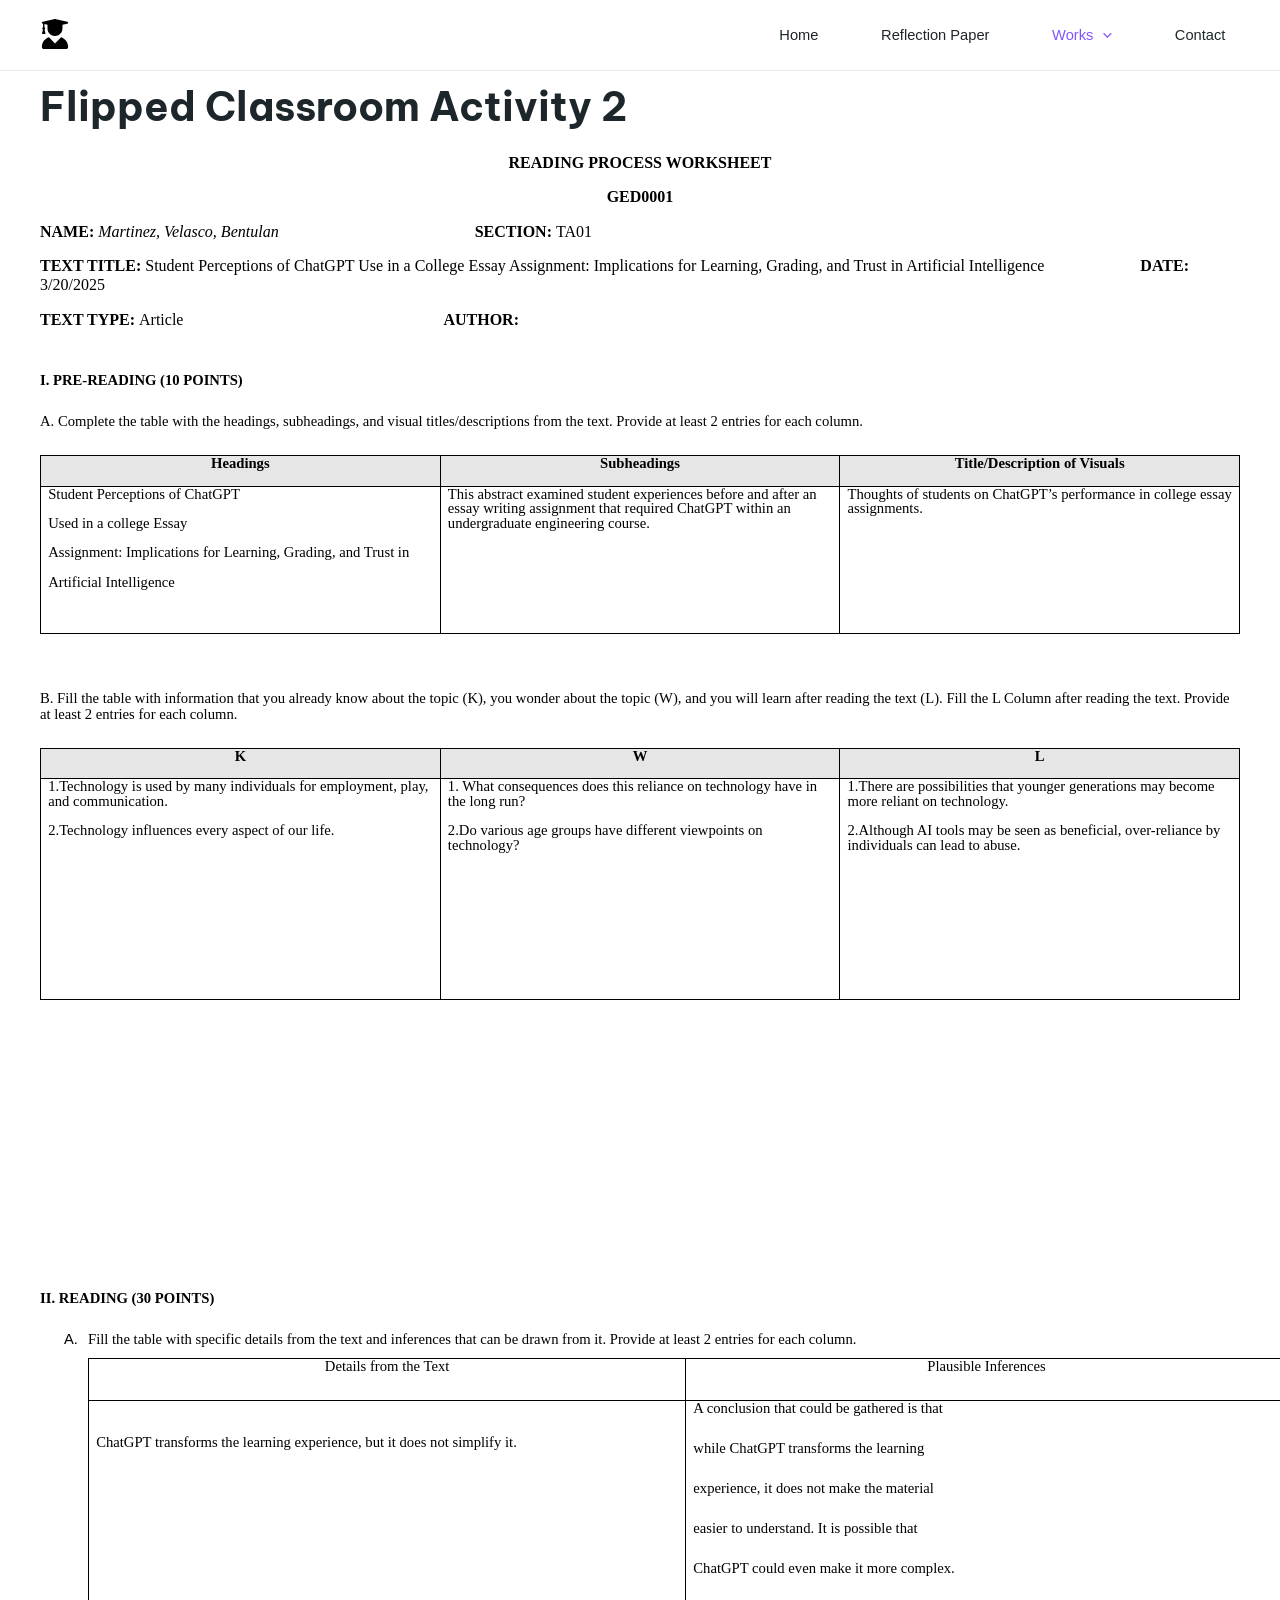
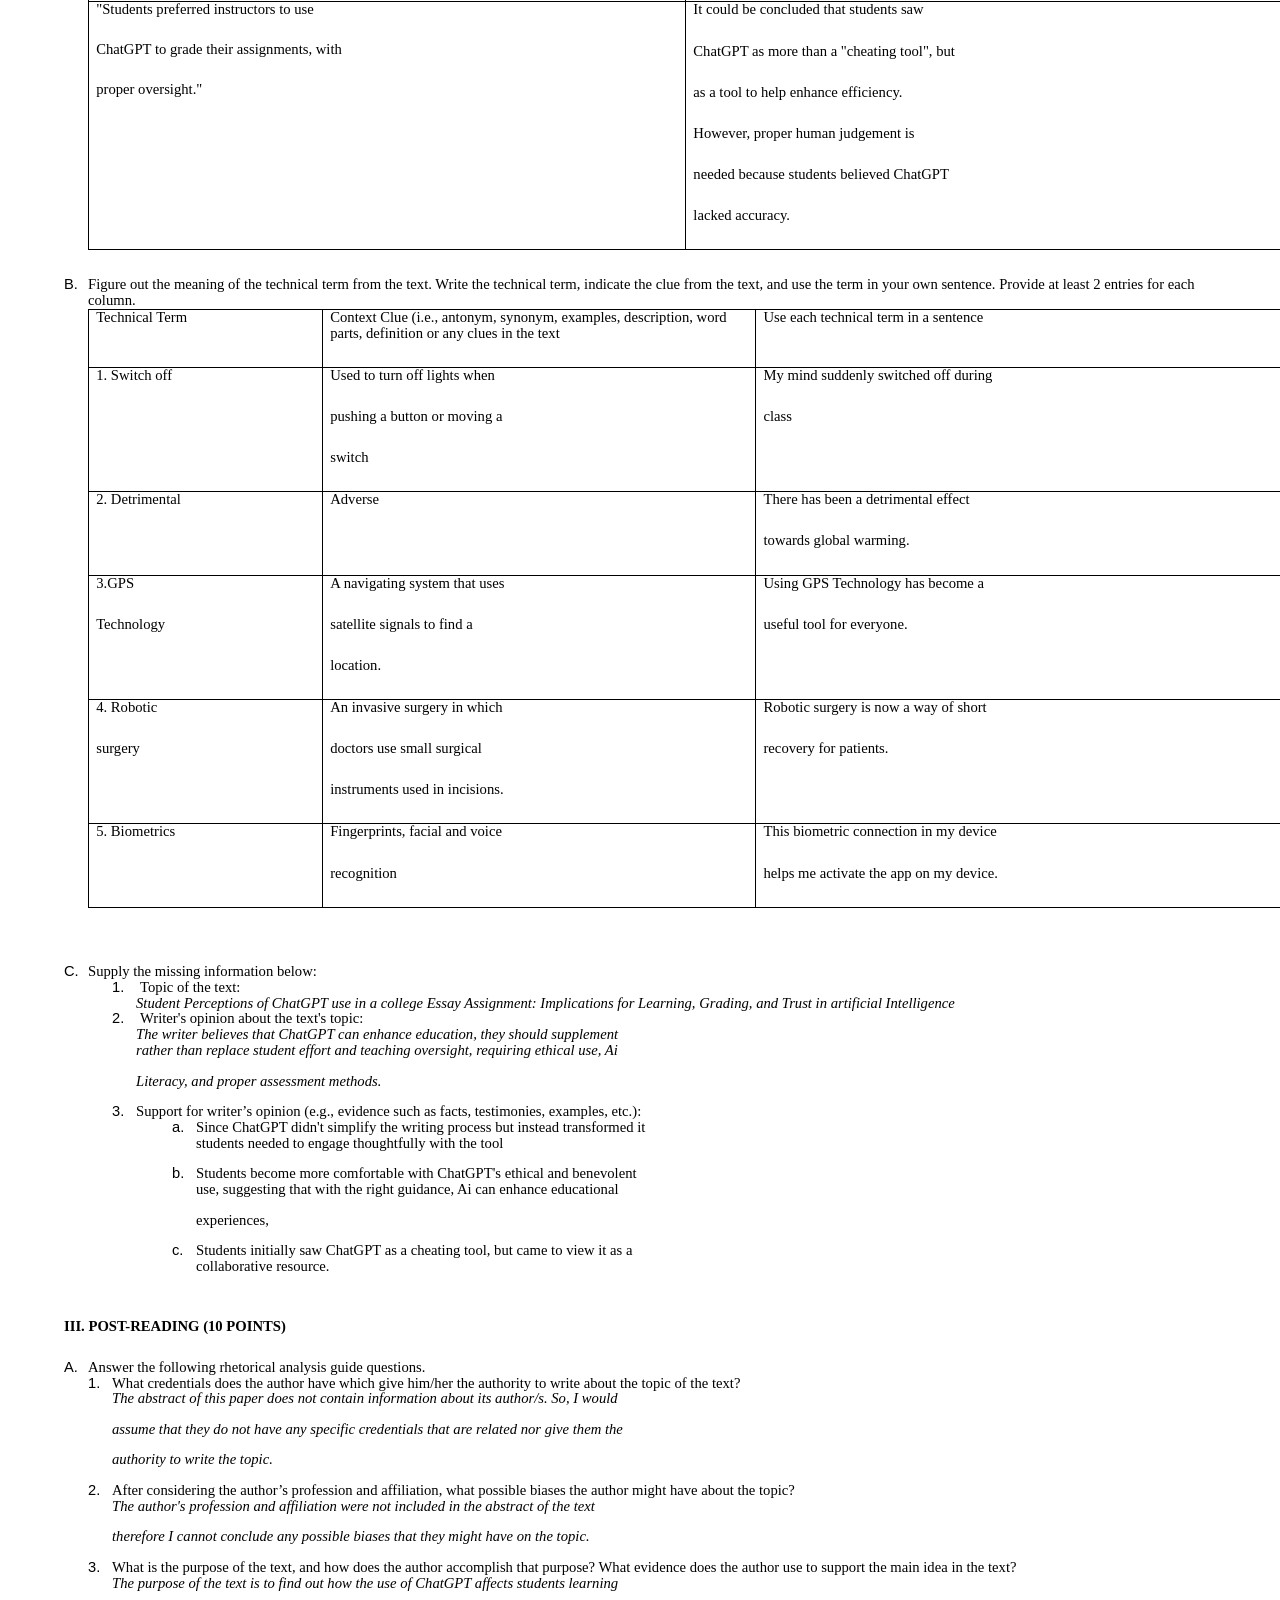
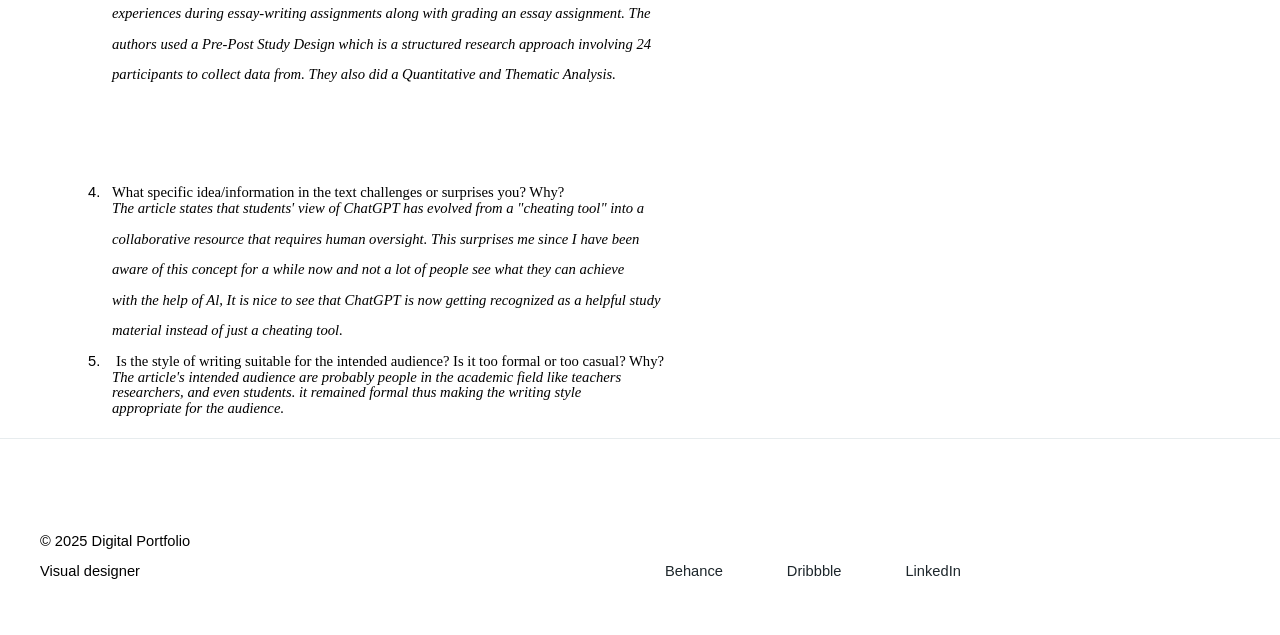
<file: elementor-page-559/index.html>
<!DOCTYPE html>
<html lang="en-US">
<head>
<meta charset="UTF-8">
<meta name="viewport" content="width=device-width, initial-scale=1">
	<link rel="profile" href="https://gmpg.org/xfn/11"> 
	<title>Flipped Classroom Activity 2 &#8211; Digital Portfolio</title>
<meta name="robots" content="max-image-preview:large">
	<style>img:is([sizes="auto" i], [sizes^="auto," i]) { contain-intrinsic-size: 3000px 1500px }</style>
	<link rel="dns-prefetch" href="//fonts.googleapis.com">
<link rel="alternate" type="application/rss+xml" title="Digital Portfolio &raquo; Feed" href="./../feed/index.html">
<link rel="alternate" type="application/rss+xml" title="Digital Portfolio &raquo; Comments Feed" href="./../comments/feed/index.html">
<script>
window._wpemojiSettings = {"baseUrl":"https:\/\/s.w.org\/images\/core\/emoji\/15.0.3\/72x72\/","ext":".png","svgUrl":"https:\/\/s.w.org\/images\/core\/emoji\/15.0.3\/svg\/","svgExt":".svg","source":{"concatemoji":".\/\/wp-includes\/js\/wp-emoji-release.min.js?ver=6.7.2"}};
/*! This file is auto-generated */
!function(i,n){var o,s,e;function c(e){try{var t={supportTests:e,timestamp:(new Date).valueOf()};sessionStorage.setItem(o,JSON.stringify(t))}catch(e){}}function p(e,t,n){e.clearRect(0,0,e.canvas.width,e.canvas.height),e.fillText(t,0,0);var t=new Uint32Array(e.getImageData(0,0,e.canvas.width,e.canvas.height).data),r=(e.clearRect(0,0,e.canvas.width,e.canvas.height),e.fillText(n,0,0),new Uint32Array(e.getImageData(0,0,e.canvas.width,e.canvas.height).data));return t.every(function(e,t){return e===r[t]})}function u(e,t,n){switch(t){case"flag":return n(e,"🏳️‍⚧️","🏳️​⚧️")?!1:!n(e,"🇺🇳","🇺​🇳")&&!n(e,"🏴󠁧󠁢󠁥󠁮󠁧󠁿","🏴​󠁧​󠁢​󠁥​󠁮​󠁧​󠁿");case"emoji":return!n(e,"🐦‍⬛","🐦​⬛")}return!1}function f(e,t,n){var r="undefined"!=typeof WorkerGlobalScope&&self instanceof WorkerGlobalScope?new OffscreenCanvas(300,150):i.createElement("canvas"),a=r.getContext("2d",{willReadFrequently:!0}),o=(a.textBaseline="top",a.font="600 32px Arial",{});return e.forEach(function(e){o[e]=t(a,e,n)}),o}function t(e){var t=i.createElement("script");t.src=e,t.defer=!0,i.head.appendChild(t)}"undefined"!=typeof Promise&&(o="wpEmojiSettingsSupports",s=["flag","emoji"],n.supports={everything:!0,everythingExceptFlag:!0},e=new Promise(function(e){i.addEventListener("DOMContentLoaded",e,{once:!0})}),new Promise(function(t){var n=function(){try{var e=JSON.parse(sessionStorage.getItem(o));if("object"==typeof e&&"number"==typeof e.timestamp&&(new Date).valueOf()<e.timestamp+604800&&"object"==typeof e.supportTests)return e.supportTests}catch(e){}return null}();if(!n){if("undefined"!=typeof Worker&&"undefined"!=typeof OffscreenCanvas&&"undefined"!=typeof URL&&URL.createObjectURL&&"undefined"!=typeof Blob)try{var e="postMessage("+f.toString()+"("+[JSON.stringify(s),u.toString(),p.toString()].join(",")+"));",r=new Blob([e],{type:"text/javascript"}),a=new Worker(URL.createObjectURL(r),{name:"wpTestEmojiSupports"});return void(a.onmessage=function(e){c(n=e.data),a.terminate(),t(n)})}catch(e){}c(n=f(s,u,p))}t(n)}).then(function(e){for(var t in e)n.supports[t]=e[t],n.supports.everything=n.supports.everything&&n.supports[t],"flag"!==t&&(n.supports.everythingExceptFlag=n.supports.everythingExceptFlag&&n.supports[t]);n.supports.everythingExceptFlag=n.supports.everythingExceptFlag&&!n.supports.flag,n.DOMReady=!1,n.readyCallback=function(){n.DOMReady=!0}}).then(function(){return e}).then(function(){var e;n.supports.everything||(n.readyCallback(),(e=n.source||{}).concatemoji?t(e.concatemoji):e.wpemoji&&e.twemoji&&(t(e.twemoji),t(e.wpemoji)))}))}((window,document),window._wpemojiSettings);
</script>
<link rel="stylesheet" id="astra-theme-css-css" href="./../wp-content/themes/astra/assets/css/minified/main.min.css?ver=4.9.0" media="all">
<style id="astra-theme-css-inline-css">:root{--ast-post-nav-space:0;--ast-container-default-xlg-padding:6.67em;--ast-container-default-lg-padding:5.67em;--ast-container-default-slg-padding:4.34em;--ast-container-default-md-padding:3.34em;--ast-container-default-sm-padding:6.67em;--ast-container-default-xs-padding:2.4em;--ast-container-default-xxs-padding:1.4em;--ast-code-block-background:#EEEEEE;--ast-comment-inputs-background:#FAFAFA;--ast-normal-container-width:1200px;--ast-narrow-container-width:750px;--ast-blog-title-font-weight:normal;--ast-blog-meta-weight:inherit;--ast-global-color-primary:var(--ast-global-color-5);--ast-global-color-secondary:var(--ast-global-color-4);--ast-global-color-alternate-background:var(--ast-global-color-7);--ast-global-color-subtle-background:var(--ast-global-color-6);--ast-bg-style-guide:#F8FAFC;--ast-shadow-style-guide:0px 0px 4px 0 #00000057;--ast-global-dark-bg-style:#fff;--ast-global-dark-lfs:#fbfbfb;--ast-widget-bg-color:#fafafa;--ast-wc-container-head-bg-color:#fbfbfb;--ast-title-layout-bg:#eeeeee;--ast-search-border-color:#e7e7e7;--ast-lifter-hover-bg:#e6e6e6;--ast-gallery-block-color:#000;--srfm-color-input-label:var(--ast-global-color-2);}html{font-size:112.5%;}a,.page-title{color:var(--ast-global-color-1);}a:hover,a:focus{color:var(--ast-global-color-2);}body,button,input,select,textarea,.ast-button,.ast-custom-button{font-family:'Poppins',sans-serif;font-weight:400;font-size:18px;font-size:1rem;line-height:var(--ast-body-line-height,1.65em);}blockquote{color:var(--ast-global-color-3);}p,.entry-content p{margin-bottom:1em;}h1,.entry-content h1,h2,.entry-content h2,h3,.entry-content h3,h4,.entry-content h4,h5,.entry-content h5,h6,.entry-content h6,.site-title,.site-title a{font-family:'Be Vietnam Pro',sans-serif;font-weight:500;line-height:1.2em;}.site-title{font-size:35px;font-size:1.9444444444444rem;display:none;}.site-header .site-description{font-size:15px;font-size:0.83333333333333rem;display:none;}.entry-title{font-size:26px;font-size:1.4444444444444rem;}.archive .ast-article-post .ast-article-inner,.blog .ast-article-post .ast-article-inner,.archive .ast-article-post .ast-article-inner:hover,.blog .ast-article-post .ast-article-inner:hover{overflow:hidden;}h1,.entry-content h1{font-size:72px;font-size:4rem;font-weight:500;font-family:'Be Vietnam Pro',sans-serif;line-height:1.4em;}h2,.entry-content h2{font-size:40px;font-size:2.2222222222222rem;font-weight:500;font-family:'Be Vietnam Pro',sans-serif;line-height:1.3em;}h3,.entry-content h3{font-size:32px;font-size:1.7777777777778rem;font-weight:500;font-family:'Be Vietnam Pro',sans-serif;line-height:1.3em;}h4,.entry-content h4{font-size:24px;font-size:1.3333333333333rem;line-height:1.2em;font-weight:500;font-family:'Be Vietnam Pro',sans-serif;}h5,.entry-content h5{font-size:20px;font-size:1.1111111111111rem;line-height:1.2em;font-weight:500;font-family:'Be Vietnam Pro',sans-serif;}h6,.entry-content h6{font-size:14px;font-size:0.77777777777778rem;line-height:1.25em;font-weight:500;font-family:'Be Vietnam Pro',sans-serif;}::selection{background-color:var(--ast-global-color-0);color:#000000;}body,h1,.entry-title a,.entry-content h1,h2,.entry-content h2,h3,.entry-content h3,h4,.entry-content h4,h5,.entry-content h5,h6,.entry-content h6{color:var(--ast-global-color-3);}.tagcloud a:hover,.tagcloud a:focus,.tagcloud a.current-item{color:#ffffff;border-color:var(--ast-global-color-1);background-color:var(--ast-global-color-1);}input:focus,input[type="text"]:focus,input[type="email"]:focus,input[type="url"]:focus,input[type="password"]:focus,input[type="reset"]:focus,input[type="search"]:focus,textarea:focus{border-color:var(--ast-global-color-1);}input[type="radio"]:checked,input[type=reset],input[type="checkbox"]:checked,input[type="checkbox"]:hover:checked,input[type="checkbox"]:focus:checked,input[type=range]::-webkit-slider-thumb{border-color:var(--ast-global-color-1);background-color:var(--ast-global-color-1);box-shadow:none;}.site-footer a:hover + .post-count,.site-footer a:focus + .post-count{background:var(--ast-global-color-1);border-color:var(--ast-global-color-1);}.single .nav-links .nav-previous,.single .nav-links .nav-next{color:var(--ast-global-color-1);}.entry-meta,.entry-meta *{line-height:1.45;color:var(--ast-global-color-1);}.entry-meta a:not(.ast-button):hover,.entry-meta a:not(.ast-button):hover *,.entry-meta a:not(.ast-button):focus,.entry-meta a:not(.ast-button):focus *,.page-links > .page-link,.page-links .page-link:hover,.post-navigation a:hover{color:var(--ast-global-color-2);}#cat option,.secondary .calendar_wrap thead a,.secondary .calendar_wrap thead a:visited{color:var(--ast-global-color-1);}.secondary .calendar_wrap #today,.ast-progress-val span{background:var(--ast-global-color-1);}.secondary a:hover + .post-count,.secondary a:focus + .post-count{background:var(--ast-global-color-1);border-color:var(--ast-global-color-1);}.calendar_wrap #today > a{color:#ffffff;}.page-links .page-link,.single .post-navigation a{color:var(--ast-global-color-1);}.ast-search-menu-icon .search-form button.search-submit{padding:0 4px;}.ast-search-menu-icon form.search-form{padding-right:0;}.ast-search-menu-icon.slide-search input.search-field{width:0;}.ast-header-search .ast-search-menu-icon.ast-dropdown-active .search-form,.ast-header-search .ast-search-menu-icon.ast-dropdown-active .search-field:focus{transition:all 0.2s;}.search-form input.search-field:focus{outline:none;}.ast-archive-title{color:var(--ast-global-color-2);}.wp-block-latest-posts > li > a{color:var(--ast-global-color-2);}.widget-title,.widget .wp-block-heading{font-size:25px;font-size:1.3888888888889rem;color:var(--ast-global-color-2);}.ast-search-menu-icon.slide-search a:focus-visible:focus-visible,.astra-search-icon:focus-visible,#close:focus-visible,a:focus-visible,.ast-menu-toggle:focus-visible,.site .skip-link:focus-visible,.wp-block-loginout input:focus-visible,.wp-block-search.wp-block-search__button-inside .wp-block-search__inside-wrapper,.ast-header-navigation-arrow:focus-visible,.woocommerce .wc-proceed-to-checkout > .checkout-button:focus-visible,.woocommerce .woocommerce-MyAccount-navigation ul li a:focus-visible,.ast-orders-table__row .ast-orders-table__cell:focus-visible,.woocommerce .woocommerce-order-details .order-again > .button:focus-visible,.woocommerce .woocommerce-message a.button.wc-forward:focus-visible,.woocommerce #minus_qty:focus-visible,.woocommerce #plus_qty:focus-visible,a#ast-apply-coupon:focus-visible,.woocommerce .woocommerce-info a:focus-visible,.woocommerce .astra-shop-summary-wrap a:focus-visible,.woocommerce a.wc-forward:focus-visible,#ast-apply-coupon:focus-visible,.woocommerce-js .woocommerce-mini-cart-item a.remove:focus-visible,#close:focus-visible,.button.search-submit:focus-visible,#search_submit:focus,.normal-search:focus-visible,.ast-header-account-wrap:focus-visible,.woocommerce .ast-on-card-button.ast-quick-view-trigger:focus{outline-style:dotted;outline-color:inherit;outline-width:thin;}input:focus,input[type="text"]:focus,input[type="email"]:focus,input[type="url"]:focus,input[type="password"]:focus,input[type="reset"]:focus,input[type="search"]:focus,input[type="number"]:focus,textarea:focus,.wp-block-search__input:focus,[data-section="section-header-mobile-trigger"] .ast-button-wrap .ast-mobile-menu-trigger-minimal:focus,.ast-mobile-popup-drawer.active .menu-toggle-close:focus,.woocommerce-ordering select.orderby:focus,#ast-scroll-top:focus,#coupon_code:focus,.woocommerce-page #comment:focus,.woocommerce #reviews #respond input#submit:focus,.woocommerce a.add_to_cart_button:focus,.woocommerce .button.single_add_to_cart_button:focus,.woocommerce .woocommerce-cart-form button:focus,.woocommerce .woocommerce-cart-form__cart-item .quantity .qty:focus,.woocommerce .woocommerce-billing-fields .woocommerce-billing-fields__field-wrapper .woocommerce-input-wrapper > .input-text:focus,.woocommerce #order_comments:focus,.woocommerce #place_order:focus,.woocommerce .woocommerce-address-fields .woocommerce-address-fields__field-wrapper .woocommerce-input-wrapper > .input-text:focus,.woocommerce .woocommerce-MyAccount-content form button:focus,.woocommerce .woocommerce-MyAccount-content .woocommerce-EditAccountForm .woocommerce-form-row .woocommerce-Input.input-text:focus,.woocommerce .ast-woocommerce-container .woocommerce-pagination ul.page-numbers li a:focus,body #content .woocommerce form .form-row .select2-container--default .select2-selection--single:focus,#ast-coupon-code:focus,.woocommerce.woocommerce-js .quantity input[type=number]:focus,.woocommerce-js .woocommerce-mini-cart-item .quantity input[type=number]:focus,.woocommerce p#ast-coupon-trigger:focus{border-style:dotted;border-color:inherit;border-width:thin;}input{outline:none;}.ast-logo-title-inline .site-logo-img{padding-right:1em;}body .ast-oembed-container *{position:absolute;top:0;width:100%;height:100%;left:0;}body .wp-block-embed-pocket-casts .ast-oembed-container *{position:unset;}.ast-single-post-featured-section + article {margin-top: 2em;}.site-content .ast-single-post-featured-section img {width: 100%;overflow: hidden;object-fit: cover;}.site > .ast-single-related-posts-container {margin-top: 0;}@media (min-width: 922px) {.ast-desktop .ast-container--narrow {max-width: var(--ast-narrow-container-width);margin: 0 auto;}}.ast-page-builder-template .hentry {margin: 0;}.ast-page-builder-template .site-content > .ast-container {max-width: 100%;padding: 0;}.ast-page-builder-template .site .site-content #primary {padding: 0;margin: 0;}.ast-page-builder-template .no-results {text-align: center;margin: 4em auto;}.ast-page-builder-template .ast-pagination {padding: 2em;}.ast-page-builder-template .entry-header.ast-no-title.ast-no-thumbnail {margin-top: 0;}.ast-page-builder-template .entry-header.ast-header-without-markup {margin-top: 0;margin-bottom: 0;}.ast-page-builder-template .entry-header.ast-no-title.ast-no-meta {margin-bottom: 0;}.ast-page-builder-template.single .post-navigation {padding-bottom: 2em;}.ast-page-builder-template.single-post .site-content > .ast-container {max-width: 100%;}.ast-page-builder-template .entry-header {margin-top: 4em;margin-left: auto;margin-right: auto;padding-left: 20px;padding-right: 20px;}.single.ast-page-builder-template .entry-header {padding-left: 20px;padding-right: 20px;}.ast-page-builder-template .ast-archive-description {margin: 4em auto 0;padding-left: 20px;padding-right: 20px;}@media (max-width:921.9px){#ast-desktop-header{display:none;}}@media (min-width:922px){#ast-mobile-header{display:none;}}.wp-block-buttons.aligncenter{justify-content:center;}@media (max-width:921px){.ast-theme-transparent-header #primary,.ast-theme-transparent-header #secondary{padding:0;}}@media (max-width:921px){.ast-plain-container.ast-no-sidebar #primary{padding:0;}}.ast-plain-container.ast-no-sidebar #primary{margin-top:0;margin-bottom:0;}.wp-block-button.is-style-outline .wp-block-button__link{border-color:var(--ast-global-color-0);border-bottom-width:2px;}div.wp-block-button.is-style-outline > .wp-block-button__link:not(.has-text-color),div.wp-block-button.wp-block-button__link.is-style-outline:not(.has-text-color){color:var(--ast-global-color-0);}.wp-block-button.is-style-outline .wp-block-button__link:hover,.wp-block-buttons .wp-block-button.is-style-outline .wp-block-button__link:focus,.wp-block-buttons .wp-block-button.is-style-outline > .wp-block-button__link:not(.has-text-color):hover,.wp-block-buttons .wp-block-button.wp-block-button__link.is-style-outline:not(.has-text-color):hover{color:var(--ast-global-color-2);background-color:rgba(0,0,0,0);border-color:var(--ast-global-color-2);}.post-page-numbers.current .page-link,.ast-pagination .page-numbers.current{color:#000000;border-color:var(--ast-global-color-0);background-color:var(--ast-global-color-0);}.wp-block-button.is-style-outline .wp-block-button__link{border-bottom-width:2px;}.wp-block-button.is-style-outline .wp-block-button__link.wp-element-button,.ast-outline-button{border-color:var(--ast-global-color-0);font-family:inherit;font-weight:500;font-size:16px;font-size:0.88888888888889rem;line-height:1em;border-top-left-radius:0px;border-top-right-radius:0px;border-bottom-right-radius:0px;border-bottom-left-radius:0px;}.wp-block-buttons .wp-block-button.is-style-outline > .wp-block-button__link:not(.has-text-color),.wp-block-buttons .wp-block-button.wp-block-button__link.is-style-outline:not(.has-text-color),.ast-outline-button{color:var(--ast-global-color-0);}.wp-block-button.is-style-outline .wp-block-button__link:hover,.wp-block-buttons .wp-block-button.is-style-outline .wp-block-button__link:focus,.wp-block-buttons .wp-block-button.is-style-outline > .wp-block-button__link:not(.has-text-color):hover,.wp-block-buttons .wp-block-button.wp-block-button__link.is-style-outline:not(.has-text-color):hover,.ast-outline-button:hover,.ast-outline-button:focus,.wp-block-uagb-buttons-child .uagb-buttons-repeater.ast-outline-button:hover,.wp-block-uagb-buttons-child .uagb-buttons-repeater.ast-outline-button:focus{color:var(--ast-global-color-2);background-color:rgba(0,0,0,0);border-color:var(--ast-global-color-2);}.wp-block-button .wp-block-button__link.wp-element-button.is-style-outline:not(.has-background),.wp-block-button.is-style-outline>.wp-block-button__link.wp-element-button:not(.has-background),.ast-outline-button{background-color:rgba(0,0,0,0);}@media (max-width:921px){.wp-block-button.is-style-outline .wp-block-button__link.wp-element-button,.ast-outline-button{font-size:16px;font-size:0.88888888888889rem;}}@media (max-width:544px){.wp-block-button.is-style-outline .wp-block-button__link.wp-element-button,.ast-outline-button{font-size:14px;font-size:0.77777777777778rem;}}.entry-content[data-ast-blocks-layout] > figure{margin-bottom:1em;}h1.widget-title{font-weight:500;}h2.widget-title{font-weight:500;}h3.widget-title{font-weight:500;}@media (max-width:921px){.ast-separate-container #primary,.ast-separate-container #secondary{padding:1.5em 0;}#primary,#secondary{padding:1.5em 0;margin:0;}.ast-left-sidebar #content > .ast-container{display:flex;flex-direction:column-reverse;width:100%;}.ast-separate-container .ast-article-post,.ast-separate-container .ast-article-single{padding:1.5em 2.14em;}.ast-author-box img.avatar{margin:20px 0 0 0;}}@media (min-width:922px){.ast-separate-container.ast-right-sidebar #primary,.ast-separate-container.ast-left-sidebar #primary{border:0;}.search-no-results.ast-separate-container #primary{margin-bottom:4em;}}.elementor-button-wrapper .elementor-button{border-style:solid;text-decoration:none;border-top-width:0px;border-right-width:0px;border-left-width:0px;border-bottom-width:2px;}body .elementor-button.elementor-size-sm,body .elementor-button.elementor-size-xs,body .elementor-button.elementor-size-md,body .elementor-button.elementor-size-lg,body .elementor-button.elementor-size-xl,body .elementor-button{border-top-left-radius:0px;border-top-right-radius:0px;border-bottom-right-radius:0px;border-bottom-left-radius:0px;padding-top:8px;padding-right:0px;padding-bottom:8px;padding-left:0px;}@media (max-width:921px){.elementor-button-wrapper .elementor-button.elementor-size-sm,.elementor-button-wrapper .elementor-button.elementor-size-xs,.elementor-button-wrapper .elementor-button.elementor-size-md,.elementor-button-wrapper .elementor-button.elementor-size-lg,.elementor-button-wrapper .elementor-button.elementor-size-xl,.elementor-button-wrapper .elementor-button{padding-top:8px;padding-right:0px;padding-bottom:8px;padding-left:0px;}}@media (max-width:544px){.elementor-button-wrapper .elementor-button.elementor-size-sm,.elementor-button-wrapper .elementor-button.elementor-size-xs,.elementor-button-wrapper .elementor-button.elementor-size-md,.elementor-button-wrapper .elementor-button.elementor-size-lg,.elementor-button-wrapper .elementor-button.elementor-size-xl,.elementor-button-wrapper .elementor-button{padding-top:6px;padding-right:0px;padding-bottom:6px;padding-left:0px;}}.elementor-button-wrapper .elementor-button{border-color:var(--ast-global-color-0);background-color:rgba(0,0,0,0);}.elementor-button-wrapper .elementor-button:hover,.elementor-button-wrapper .elementor-button:focus{color:var(--ast-global-color-2);background-color:rgba(0,0,0,0);border-color:var(--ast-global-color-2);}.wp-block-button .wp-block-button__link ,.elementor-button-wrapper .elementor-button,.elementor-button-wrapper .elementor-button:visited{color:var(--ast-global-color-2);}.elementor-button-wrapper .elementor-button{font-weight:500;font-size:16px;font-size:0.88888888888889rem;line-height:1em;}body .elementor-button.elementor-size-sm,body .elementor-button.elementor-size-xs,body .elementor-button.elementor-size-md,body .elementor-button.elementor-size-lg,body .elementor-button.elementor-size-xl,body .elementor-button{font-size:16px;font-size:0.88888888888889rem;}.wp-block-button .wp-block-button__link:hover,.wp-block-button .wp-block-button__link:focus{color:var(--ast-global-color-2);background-color:rgba(0,0,0,0);border-color:var(--ast-global-color-2);}.elementor-widget-heading h1.elementor-heading-title{line-height:1.4em;}.elementor-widget-heading h2.elementor-heading-title{line-height:1.3em;}.elementor-widget-heading h3.elementor-heading-title{line-height:1.3em;}.elementor-widget-heading h4.elementor-heading-title{line-height:1.2em;}.elementor-widget-heading h5.elementor-heading-title{line-height:1.2em;}.elementor-widget-heading h6.elementor-heading-title{line-height:1.25em;}.wp-block-button .wp-block-button__link,.wp-block-search .wp-block-search__button,body .wp-block-file .wp-block-file__button{border-style:solid;border-top-width:0px;border-right-width:0px;border-left-width:0px;border-bottom-width:2px;border-color:var(--ast-global-color-0);background-color:rgba(0,0,0,0);color:var(--ast-global-color-2);font-family:inherit;font-weight:500;line-height:1em;font-size:16px;font-size:0.88888888888889rem;border-top-left-radius:0px;border-top-right-radius:0px;border-bottom-right-radius:0px;border-bottom-left-radius:0px;padding-top:8px;padding-right:0px;padding-bottom:8px;padding-left:0px;}@media (max-width:921px){.wp-block-button .wp-block-button__link,.wp-block-search .wp-block-search__button,body .wp-block-file .wp-block-file__button{font-size:16px;font-size:0.88888888888889rem;padding-top:8px;padding-right:0px;padding-bottom:8px;padding-left:0px;}}@media (max-width:544px){.wp-block-button .wp-block-button__link,.wp-block-search .wp-block-search__button,body .wp-block-file .wp-block-file__button{font-size:14px;font-size:0.77777777777778rem;padding-top:6px;padding-right:0px;padding-bottom:6px;padding-left:0px;}}.menu-toggle,button,.ast-button,.ast-custom-button,.button,input#submit,input[type="button"],input[type="submit"],input[type="reset"],form[CLASS*="wp-block-search__"].wp-block-search .wp-block-search__inside-wrapper .wp-block-search__button,body .wp-block-file .wp-block-file__button,.woocommerce-js a.button,.woocommerce button.button,.woocommerce .woocommerce-message a.button,.woocommerce #respond input#submit.alt,.woocommerce input.button.alt,.woocommerce input.button,.woocommerce input.button:disabled,.woocommerce input.button:disabled[disabled],.woocommerce input.button:disabled:hover,.woocommerce input.button:disabled[disabled]:hover,.woocommerce #respond input#submit,.woocommerce button.button.alt.disabled,.wc-block-grid__products .wc-block-grid__product .wp-block-button__link,.wc-block-grid__product-onsale,[CLASS*="wc-block"] button,.woocommerce-js .astra-cart-drawer .astra-cart-drawer-content .woocommerce-mini-cart__buttons .button:not(.checkout):not(.ast-continue-shopping),.woocommerce-js .astra-cart-drawer .astra-cart-drawer-content .woocommerce-mini-cart__buttons a.checkout,.woocommerce button.button.alt.disabled.wc-variation-selection-needed,[CLASS*="wc-block"] .wc-block-components-button{border-style:solid;border-top-width:0px;border-right-width:0px;border-left-width:0px;border-bottom-width:2px;color:var(--ast-global-color-2);border-color:var(--ast-global-color-0);background-color:rgba(0,0,0,0);padding-top:8px;padding-right:0px;padding-bottom:8px;padding-left:0px;font-family:inherit;font-weight:500;font-size:16px;font-size:0.88888888888889rem;line-height:1em;border-top-left-radius:0px;border-top-right-radius:0px;border-bottom-right-radius:0px;border-bottom-left-radius:0px;}button:focus,.menu-toggle:hover,button:hover,.ast-button:hover,.ast-custom-button:hover .button:hover,.ast-custom-button:hover ,input[type=reset]:hover,input[type=reset]:focus,input#submit:hover,input#submit:focus,input[type="button"]:hover,input[type="button"]:focus,input[type="submit"]:hover,input[type="submit"]:focus,form[CLASS*="wp-block-search__"].wp-block-search .wp-block-search__inside-wrapper .wp-block-search__button:hover,form[CLASS*="wp-block-search__"].wp-block-search .wp-block-search__inside-wrapper .wp-block-search__button:focus,body .wp-block-file .wp-block-file__button:hover,body .wp-block-file .wp-block-file__button:focus,.woocommerce-js a.button:hover,.woocommerce button.button:hover,.woocommerce .woocommerce-message a.button:hover,.woocommerce #respond input#submit:hover,.woocommerce #respond input#submit.alt:hover,.woocommerce input.button.alt:hover,.woocommerce input.button:hover,.woocommerce button.button.alt.disabled:hover,.wc-block-grid__products .wc-block-grid__product .wp-block-button__link:hover,[CLASS*="wc-block"] button:hover,.woocommerce-js .astra-cart-drawer .astra-cart-drawer-content .woocommerce-mini-cart__buttons .button:not(.checkout):not(.ast-continue-shopping):hover,.woocommerce-js .astra-cart-drawer .astra-cart-drawer-content .woocommerce-mini-cart__buttons a.checkout:hover,.woocommerce button.button.alt.disabled.wc-variation-selection-needed:hover,[CLASS*="wc-block"] .wc-block-components-button:hover,[CLASS*="wc-block"] .wc-block-components-button:focus{color:var(--ast-global-color-2);background-color:rgba(0,0,0,0);border-color:var(--ast-global-color-2);}@media (max-width:921px){.menu-toggle,button,.ast-button,.ast-custom-button,.button,input#submit,input[type="button"],input[type="submit"],input[type="reset"],form[CLASS*="wp-block-search__"].wp-block-search .wp-block-search__inside-wrapper .wp-block-search__button,body .wp-block-file .wp-block-file__button,.woocommerce-js a.button,.woocommerce button.button,.woocommerce .woocommerce-message a.button,.woocommerce #respond input#submit.alt,.woocommerce input.button.alt,.woocommerce input.button,.woocommerce input.button:disabled,.woocommerce input.button:disabled[disabled],.woocommerce input.button:disabled:hover,.woocommerce input.button:disabled[disabled]:hover,.woocommerce #respond input#submit,.woocommerce button.button.alt.disabled,.wc-block-grid__products .wc-block-grid__product .wp-block-button__link,.wc-block-grid__product-onsale,[CLASS*="wc-block"] button,.woocommerce-js .astra-cart-drawer .astra-cart-drawer-content .woocommerce-mini-cart__buttons .button:not(.checkout):not(.ast-continue-shopping),.woocommerce-js .astra-cart-drawer .astra-cart-drawer-content .woocommerce-mini-cart__buttons a.checkout,.woocommerce button.button.alt.disabled.wc-variation-selection-needed,[CLASS*="wc-block"] .wc-block-components-button{padding-top:8px;padding-right:0px;padding-bottom:8px;padding-left:0px;font-size:16px;font-size:0.88888888888889rem;}}@media (max-width:544px){.menu-toggle,button,.ast-button,.ast-custom-button,.button,input#submit,input[type="button"],input[type="submit"],input[type="reset"],form[CLASS*="wp-block-search__"].wp-block-search .wp-block-search__inside-wrapper .wp-block-search__button,body .wp-block-file .wp-block-file__button,.woocommerce-js a.button,.woocommerce button.button,.woocommerce .woocommerce-message a.button,.woocommerce #respond input#submit.alt,.woocommerce input.button.alt,.woocommerce input.button,.woocommerce input.button:disabled,.woocommerce input.button:disabled[disabled],.woocommerce input.button:disabled:hover,.woocommerce input.button:disabled[disabled]:hover,.woocommerce #respond input#submit,.woocommerce button.button.alt.disabled,.wc-block-grid__products .wc-block-grid__product .wp-block-button__link,.wc-block-grid__product-onsale,[CLASS*="wc-block"] button,.woocommerce-js .astra-cart-drawer .astra-cart-drawer-content .woocommerce-mini-cart__buttons .button:not(.checkout):not(.ast-continue-shopping),.woocommerce-js .astra-cart-drawer .astra-cart-drawer-content .woocommerce-mini-cart__buttons a.checkout,.woocommerce button.button.alt.disabled.wc-variation-selection-needed,[CLASS*="wc-block"] .wc-block-components-button{padding-top:6px;padding-right:0px;padding-bottom:6px;padding-left:0px;font-size:14px;font-size:0.77777777777778rem;}}@media (max-width:921px){.menu-toggle,button,.ast-button,.button,input#submit,input[type="button"],input[type="submit"],input[type="reset"]{font-size:16px;font-size:0.88888888888889rem;}.ast-mobile-header-stack .main-header-bar .ast-search-menu-icon{display:inline-block;}.ast-header-break-point.ast-header-custom-item-outside .ast-mobile-header-stack .main-header-bar .ast-search-icon{margin:0;}.ast-comment-avatar-wrap img{max-width:2.5em;}.ast-comment-meta{padding:0 1.8888em 1.3333em;}.ast-separate-container .ast-comment-list li.depth-1{padding:1.5em 2.14em;}.ast-separate-container .comment-respond{padding:2em 2.14em;}}@media (min-width:544px){.ast-container{max-width:100%;}}@media (max-width:544px){.ast-separate-container .ast-article-post,.ast-separate-container .ast-article-single,.ast-separate-container .comments-title,.ast-separate-container .ast-archive-description{padding:1.5em 1em;}.ast-separate-container #content .ast-container{padding-left:0.54em;padding-right:0.54em;}.ast-separate-container .ast-comment-list .bypostauthor{padding:.5em;}.ast-search-menu-icon.ast-dropdown-active .search-field{width:170px;}.menu-toggle,button,.ast-button,.button,input#submit,input[type="button"],input[type="submit"],input[type="reset"]{font-size:14px;font-size:0.77777777777778rem;}} #ast-mobile-header .ast-site-header-cart-li a{pointer-events:none;}.ast-separate-container{background-color:var(--ast-global-color-4);background-image:none;}@media (max-width:921px){.site-title{display:none;}.site-header .site-description{display:none;}h1,.entry-content h1{font-size:48px;}h2,.entry-content h2{font-size:36px;}h3,.entry-content h3{font-size:28px;}h4,.entry-content h4{font-size:22px;font-size:1.2222222222222rem;}h5,.entry-content h5{font-size:18px;font-size:1rem;}h6,.entry-content h6{font-size:13px;font-size:0.72222222222222rem;}}@media (max-width:544px){.site-title{display:none;}.site-header .site-description{display:none;}h1,.entry-content h1{font-size:32px;}h2,.entry-content h2{font-size:32px;}h3,.entry-content h3{font-size:24px;}h4,.entry-content h4{font-size:20px;font-size:1.1111111111111rem;}h5,.entry-content h5{font-size:16px;font-size:0.88888888888889rem;}h6,.entry-content h6{font-size:12px;font-size:0.66666666666667rem;}}@media (max-width:921px){html{font-size:102.6%;}}@media (max-width:544px){html{font-size:102.6%;}}@media (min-width:922px){.ast-container{max-width:1240px;}}@media (min-width:922px){.site-content .ast-container{display:flex;}}@media (max-width:921px){.site-content .ast-container{flex-direction:column;}}@media (min-width:922px){.main-header-menu .sub-menu .menu-item.ast-left-align-sub-menu:hover > .sub-menu,.main-header-menu .sub-menu .menu-item.ast-left-align-sub-menu.focus > .sub-menu{margin-left:-0px;}}.site .comments-area{padding-bottom:3em;}.wp-block-file {display: flex;align-items: center;flex-wrap: wrap;justify-content: space-between;}.wp-block-pullquote {border: none;}.wp-block-pullquote blockquote::before {content: "\201D";font-family: "Helvetica",sans-serif;display: flex;transform: rotate( 180deg );font-size: 6rem;font-style: normal;line-height: 1;font-weight: bold;align-items: center;justify-content: center;}.has-text-align-right > blockquote::before {justify-content: flex-start;}.has-text-align-left > blockquote::before {justify-content: flex-end;}figure.wp-block-pullquote.is-style-solid-color blockquote {max-width: 100%;text-align: inherit;}:root {--wp--custom--ast-default-block-top-padding: 3em;--wp--custom--ast-default-block-right-padding: 3em;--wp--custom--ast-default-block-bottom-padding: 3em;--wp--custom--ast-default-block-left-padding: 3em;--wp--custom--ast-container-width: 1200px;--wp--custom--ast-content-width-size: 1200px;--wp--custom--ast-wide-width-size: calc(1200px + var(--wp--custom--ast-default-block-left-padding) + var(--wp--custom--ast-default-block-right-padding));}.ast-narrow-container {--wp--custom--ast-content-width-size: 750px;--wp--custom--ast-wide-width-size: 750px;}@media(max-width: 921px) {:root {--wp--custom--ast-default-block-top-padding: 3em;--wp--custom--ast-default-block-right-padding: 2em;--wp--custom--ast-default-block-bottom-padding: 3em;--wp--custom--ast-default-block-left-padding: 2em;}}@media(max-width: 544px) {:root {--wp--custom--ast-default-block-top-padding: 3em;--wp--custom--ast-default-block-right-padding: 1.5em;--wp--custom--ast-default-block-bottom-padding: 3em;--wp--custom--ast-default-block-left-padding: 1.5em;}}.entry-content > .wp-block-group,.entry-content > .wp-block-cover,.entry-content > .wp-block-columns {padding-top: var(--wp--custom--ast-default-block-top-padding);padding-right: var(--wp--custom--ast-default-block-right-padding);padding-bottom: var(--wp--custom--ast-default-block-bottom-padding);padding-left: var(--wp--custom--ast-default-block-left-padding);}.ast-plain-container.ast-no-sidebar .entry-content > .alignfull,.ast-page-builder-template .ast-no-sidebar .entry-content > .alignfull {margin-left: calc( -50vw + 50%);margin-right: calc( -50vw + 50%);max-width: 100vw;width: 100vw;}.ast-plain-container.ast-no-sidebar .entry-content .alignfull .alignfull,.ast-page-builder-template.ast-no-sidebar .entry-content .alignfull .alignfull,.ast-plain-container.ast-no-sidebar .entry-content .alignfull .alignwide,.ast-page-builder-template.ast-no-sidebar .entry-content .alignfull .alignwide,.ast-plain-container.ast-no-sidebar .entry-content .alignwide .alignfull,.ast-page-builder-template.ast-no-sidebar .entry-content .alignwide .alignfull,.ast-plain-container.ast-no-sidebar .entry-content .alignwide .alignwide,.ast-page-builder-template.ast-no-sidebar .entry-content .alignwide .alignwide,.ast-plain-container.ast-no-sidebar .entry-content .wp-block-column .alignfull,.ast-page-builder-template.ast-no-sidebar .entry-content .wp-block-column .alignfull,.ast-plain-container.ast-no-sidebar .entry-content .wp-block-column .alignwide,.ast-page-builder-template.ast-no-sidebar .entry-content .wp-block-column .alignwide {margin-left: auto;margin-right: auto;width: 100%;}[data-ast-blocks-layout] .wp-block-separator:not(.is-style-dots) {height: 0;}[data-ast-blocks-layout] .wp-block-separator {margin: 20px auto;}[data-ast-blocks-layout] .wp-block-separator:not(.is-style-wide):not(.is-style-dots) {max-width: 100px;}[data-ast-blocks-layout] .wp-block-separator.has-background {padding: 0;}.entry-content[data-ast-blocks-layout] > * {max-width: var(--wp--custom--ast-content-width-size);margin-left: auto;margin-right: auto;}.entry-content[data-ast-blocks-layout] > .alignwide {max-width: var(--wp--custom--ast-wide-width-size);}.entry-content[data-ast-blocks-layout] .alignfull {max-width: none;}.entry-content .wp-block-columns {margin-bottom: 0;}blockquote {margin: 1.5em;border-color: rgba(0,0,0,0.05);}.wp-block-quote:not(.has-text-align-right):not(.has-text-align-center) {border-left: 5px solid rgba(0,0,0,0.05);}.has-text-align-right > blockquote,blockquote.has-text-align-right {border-right: 5px solid rgba(0,0,0,0.05);}.has-text-align-left > blockquote,blockquote.has-text-align-left {border-left: 5px solid rgba(0,0,0,0.05);}.wp-block-site-tagline,.wp-block-latest-posts .read-more {margin-top: 15px;}.wp-block-loginout p label {display: block;}.wp-block-loginout p:not(.login-remember):not(.login-submit) input {width: 100%;}.wp-block-loginout input:focus {border-color: transparent;}.wp-block-loginout input:focus {outline: thin dotted;}.entry-content .wp-block-media-text .wp-block-media-text__content {padding: 0 0 0 8%;}.entry-content .wp-block-media-text.has-media-on-the-right .wp-block-media-text__content {padding: 0 8% 0 0;}.entry-content .wp-block-media-text.has-background .wp-block-media-text__content {padding: 8%;}.entry-content .wp-block-cover:not([class*="background-color"]):not(.has-text-color.has-link-color) .wp-block-cover__inner-container,.entry-content .wp-block-cover:not([class*="background-color"]) .wp-block-cover-image-text,.entry-content .wp-block-cover:not([class*="background-color"]) .wp-block-cover-text,.entry-content .wp-block-cover-image:not([class*="background-color"]) .wp-block-cover__inner-container,.entry-content .wp-block-cover-image:not([class*="background-color"]) .wp-block-cover-image-text,.entry-content .wp-block-cover-image:not([class*="background-color"]) .wp-block-cover-text {color: var(--ast-global-color-primary,var(--ast-global-color-5));}.wp-block-loginout .login-remember input {width: 1.1rem;height: 1.1rem;margin: 0 5px 4px 0;vertical-align: middle;}.wp-block-latest-posts > li > *:first-child,.wp-block-latest-posts:not(.is-grid) > li:first-child {margin-top: 0;}.entry-content > .wp-block-buttons,.entry-content > .wp-block-uagb-buttons {margin-bottom: 1.5em;}.wp-block-search__inside-wrapper .wp-block-search__input {padding: 0 10px;color: var(--ast-global-color-3);background: var(--ast-global-color-primary,var(--ast-global-color-5));border-color: var(--ast-border-color);}.wp-block-latest-posts .read-more {margin-bottom: 1.5em;}.wp-block-search__no-button .wp-block-search__inside-wrapper .wp-block-search__input {padding-top: 5px;padding-bottom: 5px;}.wp-block-latest-posts .wp-block-latest-posts__post-date,.wp-block-latest-posts .wp-block-latest-posts__post-author {font-size: 1rem;}.wp-block-latest-posts > li > *,.wp-block-latest-posts:not(.is-grid) > li {margin-top: 12px;margin-bottom: 12px;}.ast-page-builder-template .entry-content[data-ast-blocks-layout] > *,.ast-page-builder-template .entry-content[data-ast-blocks-layout] > .alignfull:not(.wp-block-group):not(.uagb-is-root-container) > * {max-width: none;}.ast-page-builder-template .entry-content[data-ast-blocks-layout] > .alignwide:not(.uagb-is-root-container) > * {max-width: var(--wp--custom--ast-wide-width-size);}.ast-page-builder-template .entry-content[data-ast-blocks-layout] > .inherit-container-width > *,.ast-page-builder-template .entry-content[data-ast-blocks-layout] > *:not(.wp-block-group):not(.uagb-is-root-container) > *,.entry-content[data-ast-blocks-layout] > .wp-block-cover .wp-block-cover__inner-container {max-width: var(--wp--custom--ast-content-width-size) ;margin-left: auto;margin-right: auto;}.entry-content[data-ast-blocks-layout] .wp-block-cover:not(.alignleft):not(.alignright) {width: auto;}@media(max-width: 1200px) {.ast-separate-container .entry-content > .alignfull,.ast-separate-container .entry-content[data-ast-blocks-layout] > .alignwide,.ast-plain-container .entry-content[data-ast-blocks-layout] > .alignwide,.ast-plain-container .entry-content .alignfull {margin-left: calc(-1 * min(var(--ast-container-default-xlg-padding),20px)) ;margin-right: calc(-1 * min(var(--ast-container-default-xlg-padding),20px));}}@media(min-width: 1201px) {.ast-separate-container .entry-content > .alignfull {margin-left: calc(-1 * var(--ast-container-default-xlg-padding) );margin-right: calc(-1 * var(--ast-container-default-xlg-padding) );}.ast-separate-container .entry-content[data-ast-blocks-layout] > .alignwide,.ast-plain-container .entry-content[data-ast-blocks-layout] > .alignwide {margin-left: calc(-1 * var(--wp--custom--ast-default-block-left-padding) );margin-right: calc(-1 * var(--wp--custom--ast-default-block-right-padding) );}}@media(min-width: 921px) {.ast-separate-container .entry-content .wp-block-group.alignwide:not(.inherit-container-width) > :where(:not(.alignleft):not(.alignright)),.ast-plain-container .entry-content .wp-block-group.alignwide:not(.inherit-container-width) > :where(:not(.alignleft):not(.alignright)) {max-width: calc( var(--wp--custom--ast-content-width-size) + 80px );}.ast-plain-container.ast-right-sidebar .entry-content[data-ast-blocks-layout] .alignfull,.ast-plain-container.ast-left-sidebar .entry-content[data-ast-blocks-layout] .alignfull {margin-left: -60px;margin-right: -60px;}}@media(min-width: 544px) {.entry-content > .alignleft {margin-right: 20px;}.entry-content > .alignright {margin-left: 20px;}}@media (max-width:544px){.wp-block-columns .wp-block-column:not(:last-child){margin-bottom:20px;}.wp-block-latest-posts{margin:0;}}@media( max-width: 600px ) {.entry-content .wp-block-media-text .wp-block-media-text__content,.entry-content .wp-block-media-text.has-media-on-the-right .wp-block-media-text__content {padding: 8% 0 0;}.entry-content .wp-block-media-text.has-background .wp-block-media-text__content {padding: 8%;}}.ast-page-builder-template .entry-header {padding-left: 0;}.ast-narrow-container .site-content .wp-block-uagb-image--align-full .wp-block-uagb-image__figure {max-width: 100%;margin-left: auto;margin-right: auto;}:root .has-ast-global-color-0-color{color:var(--ast-global-color-0);}:root .has-ast-global-color-0-background-color{background-color:var(--ast-global-color-0);}:root .wp-block-button .has-ast-global-color-0-color{color:var(--ast-global-color-0);}:root .wp-block-button .has-ast-global-color-0-background-color{background-color:var(--ast-global-color-0);}:root .has-ast-global-color-1-color{color:var(--ast-global-color-1);}:root .has-ast-global-color-1-background-color{background-color:var(--ast-global-color-1);}:root .wp-block-button .has-ast-global-color-1-color{color:var(--ast-global-color-1);}:root .wp-block-button .has-ast-global-color-1-background-color{background-color:var(--ast-global-color-1);}:root .has-ast-global-color-2-color{color:var(--ast-global-color-2);}:root .has-ast-global-color-2-background-color{background-color:var(--ast-global-color-2);}:root .wp-block-button .has-ast-global-color-2-color{color:var(--ast-global-color-2);}:root .wp-block-button .has-ast-global-color-2-background-color{background-color:var(--ast-global-color-2);}:root .has-ast-global-color-3-color{color:var(--ast-global-color-3);}:root .has-ast-global-color-3-background-color{background-color:var(--ast-global-color-3);}:root .wp-block-button .has-ast-global-color-3-color{color:var(--ast-global-color-3);}:root .wp-block-button .has-ast-global-color-3-background-color{background-color:var(--ast-global-color-3);}:root .has-ast-global-color-4-color{color:var(--ast-global-color-4);}:root .has-ast-global-color-4-background-color{background-color:var(--ast-global-color-4);}:root .wp-block-button .has-ast-global-color-4-color{color:var(--ast-global-color-4);}:root .wp-block-button .has-ast-global-color-4-background-color{background-color:var(--ast-global-color-4);}:root .has-ast-global-color-5-color{color:var(--ast-global-color-5);}:root .has-ast-global-color-5-background-color{background-color:var(--ast-global-color-5);}:root .wp-block-button .has-ast-global-color-5-color{color:var(--ast-global-color-5);}:root .wp-block-button .has-ast-global-color-5-background-color{background-color:var(--ast-global-color-5);}:root .has-ast-global-color-6-color{color:var(--ast-global-color-6);}:root .has-ast-global-color-6-background-color{background-color:var(--ast-global-color-6);}:root .wp-block-button .has-ast-global-color-6-color{color:var(--ast-global-color-6);}:root .wp-block-button .has-ast-global-color-6-background-color{background-color:var(--ast-global-color-6);}:root .has-ast-global-color-7-color{color:var(--ast-global-color-7);}:root .has-ast-global-color-7-background-color{background-color:var(--ast-global-color-7);}:root .wp-block-button .has-ast-global-color-7-color{color:var(--ast-global-color-7);}:root .wp-block-button .has-ast-global-color-7-background-color{background-color:var(--ast-global-color-7);}:root .has-ast-global-color-8-color{color:var(--ast-global-color-8);}:root .has-ast-global-color-8-background-color{background-color:var(--ast-global-color-8);}:root .wp-block-button .has-ast-global-color-8-color{color:var(--ast-global-color-8);}:root .wp-block-button .has-ast-global-color-8-background-color{background-color:var(--ast-global-color-8);}:root{--ast-global-color-0:#3fd5e0;--ast-global-color-1:#8153fd;--ast-global-color-2:#1d262b;--ast-global-color-3:#363c45;--ast-global-color-4:#fcfcf8;--ast-global-color-5:#FFFFFF;--ast-global-color-6:#e7ecee;--ast-global-color-7:#9ca7ab;--ast-global-color-8:#000000;}:root {--ast-border-color : #dddddd;}.ast-single-entry-banner {-js-display: flex;display: flex;flex-direction: column;justify-content: center;text-align: center;position: relative;background: var(--ast-title-layout-bg);}.ast-single-entry-banner[data-banner-layout="layout-1"] {max-width: 1200px;background: inherit;padding: 20px 0;}.ast-single-entry-banner[data-banner-width-type="custom"] {margin: 0 auto;width: 100%;}.ast-single-entry-banner + .site-content .entry-header {margin-bottom: 0;}.site .ast-author-avatar {--ast-author-avatar-size: ;}a.ast-underline-text {text-decoration: underline;}.ast-container > .ast-terms-link {position: relative;display: block;}a.ast-button.ast-badge-tax {padding: 4px 8px;border-radius: 3px;font-size: inherit;}header.entry-header > *:not(:last-child){margin-bottom:10px;}.ast-archive-entry-banner {-js-display: flex;display: flex;flex-direction: column;justify-content: center;text-align: center;position: relative;background: var(--ast-title-layout-bg);}.ast-archive-entry-banner[data-banner-width-type="custom"] {margin: 0 auto;width: 100%;}.ast-archive-entry-banner[data-banner-layout="layout-1"] {background: inherit;padding: 20px 0;text-align: left;}body.archive .ast-archive-description{max-width:1200px;width:100%;text-align:left;padding-top:3em;padding-right:3em;padding-bottom:3em;padding-left:3em;}body.archive .ast-archive-description .ast-archive-title,body.archive .ast-archive-description .ast-archive-title *{font-size:40px;font-size:2.2222222222222rem;}body.archive .ast-archive-description > *:not(:last-child){margin-bottom:10px;}@media (max-width:921px){body.archive .ast-archive-description{text-align:left;}}@media (max-width:544px){body.archive .ast-archive-description{text-align:left;}}.ast-breadcrumbs .trail-browse,.ast-breadcrumbs .trail-items,.ast-breadcrumbs .trail-items li{display:inline-block;margin:0;padding:0;border:none;background:inherit;text-indent:0;text-decoration:none;}.ast-breadcrumbs .trail-browse{font-size:inherit;font-style:inherit;font-weight:inherit;color:inherit;}.ast-breadcrumbs .trail-items{list-style:none;}.trail-items li::after{padding:0 0.3em;content:"\00bb";}.trail-items li:last-of-type::after{display:none;}h1,.entry-content h1,h2,.entry-content h2,h3,.entry-content h3,h4,.entry-content h4,h5,.entry-content h5,h6,.entry-content h6{color:var(--ast-global-color-2);}.entry-title a{color:var(--ast-global-color-2);}@media (max-width:921px){.ast-builder-grid-row-container.ast-builder-grid-row-tablet-3-firstrow .ast-builder-grid-row > *:first-child,.ast-builder-grid-row-container.ast-builder-grid-row-tablet-3-lastrow .ast-builder-grid-row > *:last-child{grid-column:1 / -1;}}@media (max-width:544px){.ast-builder-grid-row-container.ast-builder-grid-row-mobile-3-firstrow .ast-builder-grid-row > *:first-child,.ast-builder-grid-row-container.ast-builder-grid-row-mobile-3-lastrow .ast-builder-grid-row > *:last-child{grid-column:1 / -1;}}.ast-builder-layout-element[data-section="title_tagline"]{display:flex;}@media (max-width:921px){.ast-header-break-point .ast-builder-layout-element[data-section="title_tagline"]{display:flex;}}@media (max-width:544px){.ast-header-break-point .ast-builder-layout-element[data-section="title_tagline"]{display:flex;}}.ast-builder-menu-1{font-family:inherit;font-weight:500;}.ast-builder-menu-1 .menu-item > .menu-link{color:var(--ast-global-color-2);padding-left:48px;}.ast-builder-menu-1 .menu-item > .ast-menu-toggle{color:var(--ast-global-color-2);}.ast-builder-menu-1 .menu-item:hover > .menu-link,.ast-builder-menu-1 .inline-on-mobile .menu-item:hover > .ast-menu-toggle{color:var(--ast-global-color-1);}.ast-builder-menu-1 .menu-item:hover > .ast-menu-toggle{color:var(--ast-global-color-1);}.ast-builder-menu-1 .menu-item.current-menu-item > .menu-link,.ast-builder-menu-1 .inline-on-mobile .menu-item.current-menu-item > .ast-menu-toggle,.ast-builder-menu-1 .current-menu-ancestor > .menu-link{color:var(--ast-global-color-1);}.ast-builder-menu-1 .menu-item.current-menu-item > .ast-menu-toggle{color:var(--ast-global-color-1);}.ast-builder-menu-1 .sub-menu,.ast-builder-menu-1 .inline-on-mobile .sub-menu{border-top-width:2px;border-bottom-width:0px;border-right-width:0px;border-left-width:0px;border-color:var(--ast-global-color-0);border-style:solid;}.ast-builder-menu-1 .sub-menu .sub-menu{top:-2px;}.ast-builder-menu-1 .main-header-menu > .menu-item > .sub-menu,.ast-builder-menu-1 .main-header-menu > .menu-item > .astra-full-megamenu-wrapper{margin-top:0px;}.ast-desktop .ast-builder-menu-1 .main-header-menu > .menu-item > .sub-menu:before,.ast-desktop .ast-builder-menu-1 .main-header-menu > .menu-item > .astra-full-megamenu-wrapper:before{height:calc( 0px + 2px + 5px );}.ast-desktop .ast-builder-menu-1 .menu-item .sub-menu .menu-link{border-style:none;}@media (max-width:921px){.ast-header-break-point .ast-builder-menu-1 .menu-item.menu-item-has-children > .ast-menu-toggle{top:0;}.ast-builder-menu-1 .inline-on-mobile .menu-item.menu-item-has-children > .ast-menu-toggle{right:-15px;}.ast-builder-menu-1 .menu-item-has-children > .menu-link:after{content:unset;}.ast-builder-menu-1 .main-header-menu > .menu-item > .sub-menu,.ast-builder-menu-1 .main-header-menu > .menu-item > .astra-full-megamenu-wrapper{margin-top:0;}}@media (max-width:544px){.ast-header-break-point .ast-builder-menu-1 .menu-item.menu-item-has-children > .ast-menu-toggle{top:0;}.ast-builder-menu-1 .main-header-menu > .menu-item > .sub-menu,.ast-builder-menu-1 .main-header-menu > .menu-item > .astra-full-megamenu-wrapper{margin-top:0;}}.ast-builder-menu-1{display:flex;}@media (max-width:921px){.ast-header-break-point .ast-builder-menu-1{display:flex;}}@media (max-width:544px){.ast-header-break-point .ast-builder-menu-1{display:flex;}}.site-below-footer-wrap{padding-top:20px;padding-bottom:20px;}.site-below-footer-wrap[data-section="section-below-footer-builder"]{background-color:var(--ast-global-color-5);background-image:none;min-height:100px;border-style:solid;border-width:0px;border-top-width:1px;border-top-color:var(--ast-global-color-6);}.site-below-footer-wrap[data-section="section-below-footer-builder"] .ast-builder-grid-row{max-width:1200px;min-height:100px;margin-left:auto;margin-right:auto;}.site-below-footer-wrap[data-section="section-below-footer-builder"] .ast-builder-grid-row,.site-below-footer-wrap[data-section="section-below-footer-builder"] .site-footer-section{align-items:flex-end;}.site-below-footer-wrap[data-section="section-below-footer-builder"].ast-footer-row-inline .site-footer-section{display:flex;margin-bottom:0;}.ast-builder-grid-row-2-equal .ast-builder-grid-row{grid-template-columns:repeat( 2,1fr );}@media (max-width:921px){.site-below-footer-wrap[data-section="section-below-footer-builder"].ast-footer-row-tablet-inline .site-footer-section{display:flex;margin-bottom:0;}.site-below-footer-wrap[data-section="section-below-footer-builder"].ast-footer-row-tablet-stack .site-footer-section{display:block;margin-bottom:10px;}.ast-builder-grid-row-container.ast-builder-grid-row-tablet-2-equal .ast-builder-grid-row{grid-template-columns:repeat( 2,1fr );}}@media (max-width:544px){.site-below-footer-wrap[data-section="section-below-footer-builder"].ast-footer-row-mobile-inline .site-footer-section{display:flex;margin-bottom:0;}.site-below-footer-wrap[data-section="section-below-footer-builder"].ast-footer-row-mobile-stack .site-footer-section{display:block;margin-bottom:10px;}.ast-builder-grid-row-container.ast-builder-grid-row-mobile-full .ast-builder-grid-row{grid-template-columns:1fr;}}.site-below-footer-wrap[data-section="section-below-footer-builder"]{padding-top:48px;padding-bottom:48px;padding-left:40px;padding-right:40px;}@media (max-width:921px){.site-below-footer-wrap[data-section="section-below-footer-builder"]{padding-top:40px;padding-bottom:40px;padding-left:24px;padding-right:24px;}}@media (max-width:544px){.site-below-footer-wrap[data-section="section-below-footer-builder"]{padding-top:20px;padding-bottom:20px;padding-left:20px;padding-right:20px;}}.site-below-footer-wrap[data-section="section-below-footer-builder"]{display:grid;}@media (max-width:921px){.ast-header-break-point .site-below-footer-wrap[data-section="section-below-footer-builder"]{display:grid;}}@media (max-width:544px){.ast-header-break-point .site-below-footer-wrap[data-section="section-below-footer-builder"]{display:grid;}}.ast-footer-copyright{text-align:left;}.ast-footer-copyright {color:var(--ast-global-color-2);}@media (max-width:921px){.ast-footer-copyright{text-align:left;}}@media (max-width:544px){.ast-footer-copyright{text-align:left;}}.ast-footer-copyright {font-size:16px;font-size:0.88888888888889rem;}.ast-footer-copyright.ast-builder-layout-element{display:flex;}@media (max-width:921px){.ast-header-break-point .ast-footer-copyright.ast-builder-layout-element{display:flex;}}@media (max-width:544px){.ast-header-break-point .ast-footer-copyright.ast-builder-layout-element{display:flex;}}.site-footer{background-color:var(--ast-global-color-5);background-image:none;}.footer-widget-area.widget-area.site-footer-focus-item{width:auto;}.ast-footer-row-inline .footer-widget-area.widget-area.site-footer-focus-item{width:100%;}.elementor-widget-heading .elementor-heading-title{margin:0;}.elementor-page .ast-menu-toggle{color:unset !important;background:unset !important;}.elementor-post.elementor-grid-item.hentry{margin-bottom:0;}.woocommerce div.product .elementor-element.elementor-products-grid .related.products ul.products li.product,.elementor-element .elementor-wc-products .woocommerce[class*='columns-'] ul.products li.product{width:auto;margin:0;float:none;}.elementor-toc__list-wrapper{margin:0;}body .elementor hr{background-color:#ccc;margin:0;}.ast-left-sidebar .elementor-section.elementor-section-stretched,.ast-right-sidebar .elementor-section.elementor-section-stretched{max-width:100%;left:0 !important;}.elementor-posts-container [CLASS*="ast-width-"]{width:100%;}.elementor-template-full-width .ast-container{display:block;}.elementor-screen-only,.screen-reader-text,.screen-reader-text span,.ui-helper-hidden-accessible{top:0 !important;}@media (max-width:544px){.elementor-element .elementor-wc-products .woocommerce[class*="columns-"] ul.products li.product{width:auto;margin:0;}.elementor-element .woocommerce .woocommerce-result-count{float:none;}}.ast-header-break-point .main-header-bar{border-bottom-width:1px;}@media (min-width:922px){.main-header-bar{border-bottom-width:1px;}}.main-header-menu .menu-item, #astra-footer-menu .menu-item, .main-header-bar .ast-masthead-custom-menu-items{-js-display:flex;display:flex;-webkit-box-pack:center;-webkit-justify-content:center;-moz-box-pack:center;-ms-flex-pack:center;justify-content:center;-webkit-box-orient:vertical;-webkit-box-direction:normal;-webkit-flex-direction:column;-moz-box-orient:vertical;-moz-box-direction:normal;-ms-flex-direction:column;flex-direction:column;}.main-header-menu > .menu-item > .menu-link, #astra-footer-menu > .menu-item > .menu-link{height:100%;-webkit-box-align:center;-webkit-align-items:center;-moz-box-align:center;-ms-flex-align:center;align-items:center;-js-display:flex;display:flex;}.ast-header-break-point .main-navigation ul .menu-item .menu-link .icon-arrow:first-of-type svg{top:.2em;margin-top:0px;margin-left:0px;width:.65em;transform:translate(0, -2px) rotateZ(270deg);}.ast-mobile-popup-content .ast-submenu-expanded > .ast-menu-toggle{transform:rotateX(180deg);overflow-y:auto;}@media (min-width:922px){.ast-builder-menu .main-navigation > ul > li:last-child a{margin-right:0;}}.ast-separate-container .ast-article-inner{background-color:transparent;background-image:none;}.ast-separate-container .ast-article-post{background-color:var(--ast-global-color-5);background-image:none;}@media (max-width:921px){.ast-separate-container .ast-article-post{background-color:var(--ast-global-color-5);background-image:none;}}@media (max-width:544px){.ast-separate-container .ast-article-post{background-color:var(--ast-global-color-5);background-image:none;}}.ast-separate-container .ast-article-single:not(.ast-related-post), .woocommerce.ast-separate-container .ast-woocommerce-container, .ast-separate-container .error-404, .ast-separate-container .no-results, .single.ast-separate-container  .ast-author-meta, .ast-separate-container .related-posts-title-wrapper,.ast-separate-container .comments-count-wrapper, .ast-box-layout.ast-plain-container .site-content,.ast-padded-layout.ast-plain-container .site-content, .ast-separate-container .ast-archive-description, .ast-separate-container .comments-area .comment-respond, .ast-separate-container .comments-area .ast-comment-list li, .ast-separate-container .comments-area .comments-title{background-color:var(--ast-global-color-5);background-image:none;}@media (max-width:921px){.ast-separate-container .ast-article-single:not(.ast-related-post), .woocommerce.ast-separate-container .ast-woocommerce-container, .ast-separate-container .error-404, .ast-separate-container .no-results, .single.ast-separate-container  .ast-author-meta, .ast-separate-container .related-posts-title-wrapper,.ast-separate-container .comments-count-wrapper, .ast-box-layout.ast-plain-container .site-content,.ast-padded-layout.ast-plain-container .site-content, .ast-separate-container .ast-archive-description{background-color:var(--ast-global-color-5);background-image:none;}}@media (max-width:544px){.ast-separate-container .ast-article-single:not(.ast-related-post), .woocommerce.ast-separate-container .ast-woocommerce-container, .ast-separate-container .error-404, .ast-separate-container .no-results, .single.ast-separate-container  .ast-author-meta, .ast-separate-container .related-posts-title-wrapper,.ast-separate-container .comments-count-wrapper, .ast-box-layout.ast-plain-container .site-content,.ast-padded-layout.ast-plain-container .site-content, .ast-separate-container .ast-archive-description{background-color:var(--ast-global-color-5);background-image:none;}}.ast-separate-container.ast-two-container #secondary .widget{background-color:var(--ast-global-color-5);background-image:none;}@media (max-width:921px){.ast-separate-container.ast-two-container #secondary .widget{background-color:var(--ast-global-color-5);background-image:none;}}@media (max-width:544px){.ast-separate-container.ast-two-container #secondary .widget{background-color:var(--ast-global-color-5);background-image:none;}}.ast-plain-container, .ast-page-builder-template{background-color:var(--ast-global-color-5);background-image:none;}@media (max-width:921px){.ast-plain-container, .ast-page-builder-template{background-color:var(--ast-global-color-5);background-image:none;}}@media (max-width:544px){.ast-plain-container, .ast-page-builder-template{background-color:var(--ast-global-color-5);background-image:none;}}.ast-off-canvas-active body.ast-main-header-nav-open {overflow: hidden;}.ast-mobile-popup-drawer .ast-mobile-popup-overlay {background-color: rgba(0,0,0,0.4);position: fixed;top: 0;right: 0;bottom: 0;left: 0;visibility: hidden;opacity: 0;transition: opacity 0.2s ease-in-out;}.ast-mobile-popup-drawer .ast-mobile-popup-header {-js-display: flex;display: flex;justify-content: flex-end;min-height: calc( 1.2em + 24px);}.ast-mobile-popup-drawer .ast-mobile-popup-header .menu-toggle-close {background: transparent;border: 0;font-size: 24px;line-height: 1;padding: .6em;color: inherit;-js-display: flex;display: flex;box-shadow: none;}.ast-mobile-popup-drawer.ast-mobile-popup-full-width .ast-mobile-popup-inner {max-width: none;transition: transform 0s ease-in,opacity 0.2s ease-in;}.ast-mobile-popup-drawer.active {left: 0;opacity: 1;right: 0;z-index: 100000;transition: opacity 0.25s ease-out;}.ast-mobile-popup-drawer.active .ast-mobile-popup-overlay {opacity: 1;cursor: pointer;visibility: visible;}body.admin-bar .ast-mobile-popup-drawer,body.admin-bar .ast-mobile-popup-drawer .ast-mobile-popup-inner {top: 32px;}body.admin-bar.ast-primary-sticky-header-active .ast-mobile-popup-drawer,body.admin-bar.ast-primary-sticky-header-active .ast-mobile-popup-drawer .ast-mobile-popup-inner{top: 0px;}@media (max-width: 782px) {body.admin-bar .ast-mobile-popup-drawer,body.admin-bar .ast-mobile-popup-drawer .ast-mobile-popup-inner {top: 46px;}}.ast-mobile-popup-content > *,.ast-desktop-popup-content > *{padding: 10px 0;height: auto;}.ast-mobile-popup-content > *:first-child,.ast-desktop-popup-content > *:first-child{padding-top: 10px;}.ast-mobile-popup-content > .ast-builder-menu,.ast-desktop-popup-content > .ast-builder-menu{padding-top: 0;}.ast-mobile-popup-content > *:last-child,.ast-desktop-popup-content > *:last-child {padding-bottom: 0;}.ast-mobile-popup-drawer .ast-mobile-popup-content .ast-search-icon,.ast-mobile-popup-drawer .main-header-bar-navigation .menu-item-has-children .sub-menu,.ast-mobile-popup-drawer .ast-desktop-popup-content .ast-search-icon {display: none;}.ast-mobile-popup-drawer .ast-mobile-popup-content .ast-search-menu-icon.ast-inline-search label,.ast-mobile-popup-drawer .ast-desktop-popup-content .ast-search-menu-icon.ast-inline-search label {width: 100%;}.ast-mobile-popup-content .ast-builder-menu-mobile .main-header-menu,.ast-mobile-popup-content .ast-builder-menu-mobile .main-header-menu .sub-menu {background-color: transparent;}.ast-mobile-popup-content .ast-icon svg {height: .85em;width: .95em;margin-top: 15px;}.ast-mobile-popup-content .ast-icon.icon-search svg {margin-top: 0;}.ast-desktop .ast-desktop-popup-content .astra-menu-animation-slide-up > .menu-item > .sub-menu,.ast-desktop .ast-desktop-popup-content .astra-menu-animation-slide-up > .menu-item .menu-item > .sub-menu,.ast-desktop .ast-desktop-popup-content .astra-menu-animation-slide-down > .menu-item > .sub-menu,.ast-desktop .ast-desktop-popup-content .astra-menu-animation-slide-down > .menu-item .menu-item > .sub-menu,.ast-desktop .ast-desktop-popup-content .astra-menu-animation-fade > .menu-item > .sub-menu,.ast-mobile-popup-drawer.show,.ast-desktop .ast-desktop-popup-content .astra-menu-animation-fade > .menu-item .menu-item > .sub-menu{opacity: 1;visibility: visible;}.ast-mobile-popup-drawer {position: fixed;top: 0;bottom: 0;left: -99999rem;right: 99999rem;transition: opacity 0.25s ease-in,left 0s 0.25s,right 0s 0.25s;opacity: 0;}.ast-mobile-popup-drawer .ast-mobile-popup-inner {width: 100%;transform: translateX(100%);max-width: 90%;right: 0;top: 0;background: #fafafa;color: #3a3a3a;bottom: 0;opacity: 0;position: fixed;box-shadow: 0 0 2rem 0 rgba(0,0,0,0.1);-js-display: flex;display: flex;flex-direction: column;transition: transform 0.2s ease-in,opacity 0.2s ease-in;overflow-y:auto;overflow-x:hidden;}.ast-mobile-popup-drawer.ast-mobile-popup-left .ast-mobile-popup-inner {transform: translateX(-100%);right: auto;left: 0;}.ast-hfb-header.ast-default-menu-enable.ast-header-break-point .ast-mobile-popup-drawer .main-header-bar-navigation ul .menu-item .sub-menu .menu-link {padding-left: 30px;}.ast-hfb-header.ast-default-menu-enable.ast-header-break-point .ast-mobile-popup-drawer .main-header-bar-navigation .sub-menu .menu-item .menu-item .menu-link {padding-left: 40px;}.ast-mobile-popup-drawer .main-header-bar-navigation .menu-item-has-children > .ast-menu-toggle {right: calc( 20px - 0.907em);}.ast-mobile-popup-drawer.content-align-flex-end .main-header-bar-navigation .menu-item-has-children > .ast-menu-toggle {left: calc( 20px - 0.907em);width: fit-content;}.ast-mobile-popup-drawer .ast-mobile-popup-content .ast-search-menu-icon,.ast-mobile-popup-drawer .ast-mobile-popup-content .ast-search-menu-icon.slide-search,.ast-mobile-popup-drawer .ast-desktop-popup-content .ast-search-menu-icon,.ast-mobile-popup-drawer .ast-desktop-popup-content .ast-search-menu-icon.slide-search {width: 100%;position: relative;display: block;right: auto;transform: none;}.ast-mobile-popup-drawer .ast-mobile-popup-content .ast-search-menu-icon.slide-search .search-form,.ast-mobile-popup-drawer .ast-mobile-popup-content .ast-search-menu-icon .search-form,.ast-mobile-popup-drawer .ast-desktop-popup-content .ast-search-menu-icon.slide-search .search-form,.ast-mobile-popup-drawer .ast-desktop-popup-content .ast-search-menu-icon .search-form {right: 0;visibility: visible;opacity: 1;position: relative;top: auto;transform: none;padding: 0;display: block;overflow: hidden;}.ast-mobile-popup-drawer .ast-mobile-popup-content .ast-search-menu-icon.ast-inline-search .search-field,.ast-mobile-popup-drawer .ast-mobile-popup-content .ast-search-menu-icon .search-field,.ast-mobile-popup-drawer .ast-desktop-popup-content .ast-search-menu-icon.ast-inline-search .search-field,.ast-mobile-popup-drawer .ast-desktop-popup-content .ast-search-menu-icon .search-field {width: 100%;padding-right: 5.5em;}.ast-mobile-popup-drawer .ast-mobile-popup-content .ast-search-menu-icon .search-submit,.ast-mobile-popup-drawer .ast-desktop-popup-content .ast-search-menu-icon .search-submit {display: block;position: absolute;height: 100%;top: 0;right: 0;padding: 0 1em;border-radius: 0;}.ast-mobile-popup-drawer.active .ast-mobile-popup-inner {opacity: 1;visibility: visible;transform: translateX(0%);}.ast-mobile-popup-drawer.active .ast-mobile-popup-inner{background-color:var(--ast-global-color-5);;}.ast-mobile-header-wrap .ast-mobile-header-content, .ast-desktop-header-content{background-color:var(--ast-global-color-5);;}.ast-mobile-popup-content > *, .ast-mobile-header-content > *, .ast-desktop-popup-content > *, .ast-desktop-header-content > *{padding-top:0px;padding-bottom:0px;}.content-align-center .ast-builder-layout-element{justify-content:center;}.content-align-center .main-header-menu{text-align:center;}.ast-mobile-popup-drawer.active .menu-toggle-close{color:var(--ast-global-color-2);}.ast-mobile-header-wrap .ast-primary-header-bar,.ast-primary-header-bar .site-primary-header-wrap{min-height:70px;}.ast-desktop .ast-primary-header-bar .main-header-menu > .menu-item{line-height:70px;}.ast-header-break-point #masthead .ast-mobile-header-wrap .ast-primary-header-bar,.ast-header-break-point #masthead .ast-mobile-header-wrap .ast-below-header-bar,.ast-header-break-point #masthead .ast-mobile-header-wrap .ast-above-header-bar{padding-left:20px;padding-right:20px;}.ast-header-break-point .ast-primary-header-bar{border-bottom-width:1px;border-bottom-color:#eaeaea;border-bottom-style:solid;}@media (min-width:922px){.ast-primary-header-bar{border-bottom-width:1px;border-bottom-color:#eaeaea;border-bottom-style:solid;}}.ast-primary-header-bar{background-color:#ffffff;background-image:none;}.ast-primary-header-bar{display:block;}@media (max-width:921px){.ast-header-break-point .ast-primary-header-bar{display:grid;}}@media (max-width:544px){.ast-header-break-point .ast-primary-header-bar{display:grid;}}[data-section="section-header-mobile-trigger"] .ast-button-wrap .ast-mobile-menu-trigger-minimal{color:var(--ast-global-color-2);border:none;background:transparent;}[data-section="section-header-mobile-trigger"] .ast-button-wrap .mobile-menu-toggle-icon .ast-mobile-svg{width:20px;height:20px;fill:var(--ast-global-color-2);}[data-section="section-header-mobile-trigger"] .ast-button-wrap .mobile-menu-wrap .mobile-menu{color:var(--ast-global-color-2);}.ast-builder-menu-mobile .main-navigation .menu-item.menu-item-has-children > .ast-menu-toggle{top:0;}.ast-builder-menu-mobile .main-navigation .menu-item-has-children > .menu-link:after{content:unset;}.ast-hfb-header .ast-builder-menu-mobile .main-header-menu, .ast-hfb-header .ast-builder-menu-mobile .main-navigation .menu-item .menu-link, .ast-hfb-header .ast-builder-menu-mobile .main-navigation .menu-item .sub-menu .menu-link{border-style:none;}.ast-builder-menu-mobile .main-navigation .menu-item.menu-item-has-children > .ast-menu-toggle{top:0;}@media (max-width:921px){.ast-builder-menu-mobile .main-navigation{font-size:24px;font-size:1.3333333333333rem;}.ast-builder-menu-mobile .main-navigation .main-header-menu .menu-item > .menu-link{color:var(--ast-global-color-2);}.ast-builder-menu-mobile .main-navigation .main-header-menu .menu-item > .ast-menu-toggle{color:var(--ast-global-color-2);}.ast-builder-menu-mobile .main-navigation .main-header-menu .menu-item:hover > .menu-link, .ast-builder-menu-mobile .main-navigation .inline-on-mobile .menu-item:hover > .ast-menu-toggle{color:var(--ast-global-color-1);}.ast-builder-menu-mobile .main-navigation .menu-item:hover > .ast-menu-toggle{color:var(--ast-global-color-1);}.ast-builder-menu-mobile .main-navigation .menu-item.current-menu-item > .menu-link, .ast-builder-menu-mobile .main-navigation .inline-on-mobile .menu-item.current-menu-item > .ast-menu-toggle, .ast-builder-menu-mobile .main-navigation .menu-item.current-menu-ancestor > .menu-link, .ast-builder-menu-mobile .main-navigation .menu-item.current-menu-ancestor > .ast-menu-toggle{color:var(--ast-global-color-1);}.ast-builder-menu-mobile .main-navigation .menu-item.current-menu-item > .ast-menu-toggle{color:var(--ast-global-color-1);}.ast-builder-menu-mobile .main-navigation .menu-item.menu-item-has-children > .ast-menu-toggle{top:0;}.ast-builder-menu-mobile .main-navigation .menu-item-has-children > .menu-link:after{content:unset;}}@media (max-width:544px){.ast-builder-menu-mobile .main-navigation .menu-item.menu-item-has-children > .ast-menu-toggle{top:0;}}.ast-builder-menu-mobile .main-navigation{display:block;}@media (max-width:921px){.ast-header-break-point .ast-builder-menu-mobile .main-navigation{display:block;}}@media (max-width:544px){.ast-header-break-point .ast-builder-menu-mobile .main-navigation{display:block;}}.footer-nav-wrap .astra-footer-vertical-menu {display: grid;}@media (min-width: 769px) {.footer-nav-wrap .astra-footer-horizontal-menu li {margin: 0;}.footer-nav-wrap .astra-footer-horizontal-menu a {padding: 0 0.5em;}}@media (min-width: 769px) {.footer-nav-wrap .astra-footer-horizontal-menu li:first-child a {padding-left: 0;}.footer-nav-wrap .astra-footer-horizontal-menu li:last-child a {padding-right: 0;}}.footer-widget-area[data-section="section-footer-menu"] .astra-footer-horizontal-menu{justify-content:flex-start;}.footer-widget-area[data-section="section-footer-menu"] .astra-footer-vertical-menu .menu-item{align-items:flex-start;}#astra-footer-menu .menu-item > a{color:var(--ast-global-color-2);padding-top:0px;padding-bottom:0px;padding-left:0px;padding-right:64px;}#astra-footer-menu .menu-item:hover > a{color:var(--ast-global-color-1);}#astra-footer-menu .menu-item.current-menu-item > a{color:var(--ast-global-color-1);}#astra-footer-menu{margin-top:0px;margin-bottom:0px;margin-left:0px;margin-right:0px;}@media (max-width:921px){.footer-widget-area[data-section="section-footer-menu"] .astra-footer-tablet-horizontal-menu{justify-content:flex-start;display:flex;}.footer-widget-area[data-section="section-footer-menu"] .astra-footer-tablet-vertical-menu{display:grid;justify-content:flex-start;}.footer-widget-area[data-section="section-footer-menu"] .astra-footer-tablet-vertical-menu .menu-item{align-items:flex-start;}#astra-footer-menu .menu-item > a{font-size:16px;font-size:0.88888888888889rem;padding-top:0px;padding-bottom:0px;padding-left:0px;padding-right:32px;}}@media (max-width:544px){#astra-footer-menu{margin-top:16px;}.footer-widget-area[data-section="section-footer-menu"] .astra-footer-mobile-horizontal-menu{justify-content:flex-start;display:flex;}.footer-widget-area[data-section="section-footer-menu"] .astra-footer-mobile-vertical-menu{display:grid;justify-content:flex-start;}.footer-widget-area[data-section="section-footer-menu"] .astra-footer-mobile-vertical-menu .menu-item{align-items:flex-start;}#astra-footer-menu .menu-item > a{font-size:14px;font-size:0.77777777777778rem;padding-right:24px;}}.footer-widget-area[data-section="section-footer-menu"]{display:block;}@media (max-width:921px){.ast-header-break-point .footer-widget-area[data-section="section-footer-menu"]{display:block;}}@media (max-width:544px){.ast-header-break-point .footer-widget-area[data-section="section-footer-menu"]{display:block;}}:root{--e-global-color-astglobalcolor0:#3fd5e0;--e-global-color-astglobalcolor1:#8153fd;--e-global-color-astglobalcolor2:#1d262b;--e-global-color-astglobalcolor3:#363c45;--e-global-color-astglobalcolor4:#fcfcf8;--e-global-color-astglobalcolor5:#FFFFFF;--e-global-color-astglobalcolor6:#e7ecee;--e-global-color-astglobalcolor7:#9ca7ab;--e-global-color-astglobalcolor8:#000000;}.site-branding .ast-logo-svg-icon{display:inline-flex;}.site-branding .ast-logo-svg-icon svg{width:30px;}.ast-logo-title-inline .ast-site-identity{gap:5px;}@media (max-width:921px){.site-branding .ast-logo-svg-icon svg{width:30px;}.ast-logo-title-inline .ast-site-identity{gap:5px;}}@media (max-width:544px){.site-branding .ast-logo-svg-icon svg{width:30px;}.ast-logo-title-inline .ast-site-identity{gap:5px;}}</style>
<link rel="stylesheet" id="astra-google-fonts-css" href="https://fonts.googleapis.com/css?family=Poppins%3A400%2C500%7CBe+Vietnam+Pro%3A500&#038;display=fallback&#038;ver=4.9.0" media="all">
<style id="wp-emoji-styles-inline-css">img.wp-smiley, img.emoji {
		display: inline !important;
		border: none !important;
		box-shadow: none !important;
		height: 1em !important;
		width: 1em !important;
		margin: 0 0.07em !important;
		vertical-align: -0.1em !important;
		background: none !important;
		padding: 0 !important;
	}</style>
<style id="global-styles-inline-css">:root{--wp--preset--aspect-ratio--square: 1;--wp--preset--aspect-ratio--4-3: 4/3;--wp--preset--aspect-ratio--3-4: 3/4;--wp--preset--aspect-ratio--3-2: 3/2;--wp--preset--aspect-ratio--2-3: 2/3;--wp--preset--aspect-ratio--16-9: 16/9;--wp--preset--aspect-ratio--9-16: 9/16;--wp--preset--color--black: #000000;--wp--preset--color--cyan-bluish-gray: #abb8c3;--wp--preset--color--white: #ffffff;--wp--preset--color--pale-pink: #f78da7;--wp--preset--color--vivid-red: #cf2e2e;--wp--preset--color--luminous-vivid-orange: #ff6900;--wp--preset--color--luminous-vivid-amber: #fcb900;--wp--preset--color--light-green-cyan: #7bdcb5;--wp--preset--color--vivid-green-cyan: #00d084;--wp--preset--color--pale-cyan-blue: #8ed1fc;--wp--preset--color--vivid-cyan-blue: #0693e3;--wp--preset--color--vivid-purple: #9b51e0;--wp--preset--color--ast-global-color-0: var(--ast-global-color-0);--wp--preset--color--ast-global-color-1: var(--ast-global-color-1);--wp--preset--color--ast-global-color-2: var(--ast-global-color-2);--wp--preset--color--ast-global-color-3: var(--ast-global-color-3);--wp--preset--color--ast-global-color-4: var(--ast-global-color-4);--wp--preset--color--ast-global-color-5: var(--ast-global-color-5);--wp--preset--color--ast-global-color-6: var(--ast-global-color-6);--wp--preset--color--ast-global-color-7: var(--ast-global-color-7);--wp--preset--color--ast-global-color-8: var(--ast-global-color-8);--wp--preset--gradient--vivid-cyan-blue-to-vivid-purple: linear-gradient(135deg,rgba(6,147,227,1) 0%,rgb(155,81,224) 100%);--wp--preset--gradient--light-green-cyan-to-vivid-green-cyan: linear-gradient(135deg,rgb(122,220,180) 0%,rgb(0,208,130) 100%);--wp--preset--gradient--luminous-vivid-amber-to-luminous-vivid-orange: linear-gradient(135deg,rgba(252,185,0,1) 0%,rgba(255,105,0,1) 100%);--wp--preset--gradient--luminous-vivid-orange-to-vivid-red: linear-gradient(135deg,rgba(255,105,0,1) 0%,rgb(207,46,46) 100%);--wp--preset--gradient--very-light-gray-to-cyan-bluish-gray: linear-gradient(135deg,rgb(238,238,238) 0%,rgb(169,184,195) 100%);--wp--preset--gradient--cool-to-warm-spectrum: linear-gradient(135deg,rgb(74,234,220) 0%,rgb(151,120,209) 20%,rgb(207,42,186) 40%,rgb(238,44,130) 60%,rgb(251,105,98) 80%,rgb(254,248,76) 100%);--wp--preset--gradient--blush-light-purple: linear-gradient(135deg,rgb(255,206,236) 0%,rgb(152,150,240) 100%);--wp--preset--gradient--blush-bordeaux: linear-gradient(135deg,rgb(254,205,165) 0%,rgb(254,45,45) 50%,rgb(107,0,62) 100%);--wp--preset--gradient--luminous-dusk: linear-gradient(135deg,rgb(255,203,112) 0%,rgb(199,81,192) 50%,rgb(65,88,208) 100%);--wp--preset--gradient--pale-ocean: linear-gradient(135deg,rgb(255,245,203) 0%,rgb(182,227,212) 50%,rgb(51,167,181) 100%);--wp--preset--gradient--electric-grass: linear-gradient(135deg,rgb(202,248,128) 0%,rgb(113,206,126) 100%);--wp--preset--gradient--midnight: linear-gradient(135deg,rgb(2,3,129) 0%,rgb(40,116,252) 100%);--wp--preset--font-size--small: 13px;--wp--preset--font-size--medium: 20px;--wp--preset--font-size--large: 36px;--wp--preset--font-size--x-large: 42px;--wp--preset--spacing--20: 0.44rem;--wp--preset--spacing--30: 0.67rem;--wp--preset--spacing--40: 1rem;--wp--preset--spacing--50: 1.5rem;--wp--preset--spacing--60: 2.25rem;--wp--preset--spacing--70: 3.38rem;--wp--preset--spacing--80: 5.06rem;--wp--preset--shadow--natural: 6px 6px 9px rgba(0, 0, 0, 0.2);--wp--preset--shadow--deep: 12px 12px 50px rgba(0, 0, 0, 0.4);--wp--preset--shadow--sharp: 6px 6px 0px rgba(0, 0, 0, 0.2);--wp--preset--shadow--outlined: 6px 6px 0px -3px rgba(255, 255, 255, 1), 6px 6px rgba(0, 0, 0, 1);--wp--preset--shadow--crisp: 6px 6px 0px rgba(0, 0, 0, 1);}:root { --wp--style--global--content-size: var(--wp--custom--ast-content-width-size);--wp--style--global--wide-size: var(--wp--custom--ast-wide-width-size); }:where(body) { margin: 0; }.wp-site-blocks > .alignleft { float: left; margin-right: 2em; }.wp-site-blocks > .alignright { float: right; margin-left: 2em; }.wp-site-blocks > .aligncenter { justify-content: center; margin-left: auto; margin-right: auto; }:where(.wp-site-blocks) > * { margin-block-start: 24px; margin-block-end: 0; }:where(.wp-site-blocks) > :first-child { margin-block-start: 0; }:where(.wp-site-blocks) > :last-child { margin-block-end: 0; }:root { --wp--style--block-gap: 24px; }:root :where(.is-layout-flow) > :first-child{margin-block-start: 0;}:root :where(.is-layout-flow) > :last-child{margin-block-end: 0;}:root :where(.is-layout-flow) > *{margin-block-start: 24px;margin-block-end: 0;}:root :where(.is-layout-constrained) > :first-child{margin-block-start: 0;}:root :where(.is-layout-constrained) > :last-child{margin-block-end: 0;}:root :where(.is-layout-constrained) > *{margin-block-start: 24px;margin-block-end: 0;}:root :where(.is-layout-flex){gap: 24px;}:root :where(.is-layout-grid){gap: 24px;}.is-layout-flow > .alignleft{float: left;margin-inline-start: 0;margin-inline-end: 2em;}.is-layout-flow > .alignright{float: right;margin-inline-start: 2em;margin-inline-end: 0;}.is-layout-flow > .aligncenter{margin-left: auto !important;margin-right: auto !important;}.is-layout-constrained > .alignleft{float: left;margin-inline-start: 0;margin-inline-end: 2em;}.is-layout-constrained > .alignright{float: right;margin-inline-start: 2em;margin-inline-end: 0;}.is-layout-constrained > .aligncenter{margin-left: auto !important;margin-right: auto !important;}.is-layout-constrained > :where(:not(.alignleft):not(.alignright):not(.alignfull)){max-width: var(--wp--style--global--content-size);margin-left: auto !important;margin-right: auto !important;}.is-layout-constrained > .alignwide{max-width: var(--wp--style--global--wide-size);}body .is-layout-flex{display: flex;}.is-layout-flex{flex-wrap: wrap;align-items: center;}.is-layout-flex > :is(*, div){margin: 0;}body .is-layout-grid{display: grid;}.is-layout-grid > :is(*, div){margin: 0;}body{padding-top: 0px;padding-right: 0px;padding-bottom: 0px;padding-left: 0px;}a:where(:not(.wp-element-button)){text-decoration: none;}:root :where(.wp-element-button, .wp-block-button__link){background-color: #32373c;border-width: 0;color: #fff;font-family: inherit;font-size: inherit;line-height: inherit;padding: calc(0.667em + 2px) calc(1.333em + 2px);text-decoration: none;}.has-black-color{color: var(--wp--preset--color--black) !important;}.has-cyan-bluish-gray-color{color: var(--wp--preset--color--cyan-bluish-gray) !important;}.has-white-color{color: var(--wp--preset--color--white) !important;}.has-pale-pink-color{color: var(--wp--preset--color--pale-pink) !important;}.has-vivid-red-color{color: var(--wp--preset--color--vivid-red) !important;}.has-luminous-vivid-orange-color{color: var(--wp--preset--color--luminous-vivid-orange) !important;}.has-luminous-vivid-amber-color{color: var(--wp--preset--color--luminous-vivid-amber) !important;}.has-light-green-cyan-color{color: var(--wp--preset--color--light-green-cyan) !important;}.has-vivid-green-cyan-color{color: var(--wp--preset--color--vivid-green-cyan) !important;}.has-pale-cyan-blue-color{color: var(--wp--preset--color--pale-cyan-blue) !important;}.has-vivid-cyan-blue-color{color: var(--wp--preset--color--vivid-cyan-blue) !important;}.has-vivid-purple-color{color: var(--wp--preset--color--vivid-purple) !important;}.has-ast-global-color-0-color{color: var(--wp--preset--color--ast-global-color-0) !important;}.has-ast-global-color-1-color{color: var(--wp--preset--color--ast-global-color-1) !important;}.has-ast-global-color-2-color{color: var(--wp--preset--color--ast-global-color-2) !important;}.has-ast-global-color-3-color{color: var(--wp--preset--color--ast-global-color-3) !important;}.has-ast-global-color-4-color{color: var(--wp--preset--color--ast-global-color-4) !important;}.has-ast-global-color-5-color{color: var(--wp--preset--color--ast-global-color-5) !important;}.has-ast-global-color-6-color{color: var(--wp--preset--color--ast-global-color-6) !important;}.has-ast-global-color-7-color{color: var(--wp--preset--color--ast-global-color-7) !important;}.has-ast-global-color-8-color{color: var(--wp--preset--color--ast-global-color-8) !important;}.has-black-background-color{background-color: var(--wp--preset--color--black) !important;}.has-cyan-bluish-gray-background-color{background-color: var(--wp--preset--color--cyan-bluish-gray) !important;}.has-white-background-color{background-color: var(--wp--preset--color--white) !important;}.has-pale-pink-background-color{background-color: var(--wp--preset--color--pale-pink) !important;}.has-vivid-red-background-color{background-color: var(--wp--preset--color--vivid-red) !important;}.has-luminous-vivid-orange-background-color{background-color: var(--wp--preset--color--luminous-vivid-orange) !important;}.has-luminous-vivid-amber-background-color{background-color: var(--wp--preset--color--luminous-vivid-amber) !important;}.has-light-green-cyan-background-color{background-color: var(--wp--preset--color--light-green-cyan) !important;}.has-vivid-green-cyan-background-color{background-color: var(--wp--preset--color--vivid-green-cyan) !important;}.has-pale-cyan-blue-background-color{background-color: var(--wp--preset--color--pale-cyan-blue) !important;}.has-vivid-cyan-blue-background-color{background-color: var(--wp--preset--color--vivid-cyan-blue) !important;}.has-vivid-purple-background-color{background-color: var(--wp--preset--color--vivid-purple) !important;}.has-ast-global-color-0-background-color{background-color: var(--wp--preset--color--ast-global-color-0) !important;}.has-ast-global-color-1-background-color{background-color: var(--wp--preset--color--ast-global-color-1) !important;}.has-ast-global-color-2-background-color{background-color: var(--wp--preset--color--ast-global-color-2) !important;}.has-ast-global-color-3-background-color{background-color: var(--wp--preset--color--ast-global-color-3) !important;}.has-ast-global-color-4-background-color{background-color: var(--wp--preset--color--ast-global-color-4) !important;}.has-ast-global-color-5-background-color{background-color: var(--wp--preset--color--ast-global-color-5) !important;}.has-ast-global-color-6-background-color{background-color: var(--wp--preset--color--ast-global-color-6) !important;}.has-ast-global-color-7-background-color{background-color: var(--wp--preset--color--ast-global-color-7) !important;}.has-ast-global-color-8-background-color{background-color: var(--wp--preset--color--ast-global-color-8) !important;}.has-black-border-color{border-color: var(--wp--preset--color--black) !important;}.has-cyan-bluish-gray-border-color{border-color: var(--wp--preset--color--cyan-bluish-gray) !important;}.has-white-border-color{border-color: var(--wp--preset--color--white) !important;}.has-pale-pink-border-color{border-color: var(--wp--preset--color--pale-pink) !important;}.has-vivid-red-border-color{border-color: var(--wp--preset--color--vivid-red) !important;}.has-luminous-vivid-orange-border-color{border-color: var(--wp--preset--color--luminous-vivid-orange) !important;}.has-luminous-vivid-amber-border-color{border-color: var(--wp--preset--color--luminous-vivid-amber) !important;}.has-light-green-cyan-border-color{border-color: var(--wp--preset--color--light-green-cyan) !important;}.has-vivid-green-cyan-border-color{border-color: var(--wp--preset--color--vivid-green-cyan) !important;}.has-pale-cyan-blue-border-color{border-color: var(--wp--preset--color--pale-cyan-blue) !important;}.has-vivid-cyan-blue-border-color{border-color: var(--wp--preset--color--vivid-cyan-blue) !important;}.has-vivid-purple-border-color{border-color: var(--wp--preset--color--vivid-purple) !important;}.has-ast-global-color-0-border-color{border-color: var(--wp--preset--color--ast-global-color-0) !important;}.has-ast-global-color-1-border-color{border-color: var(--wp--preset--color--ast-global-color-1) !important;}.has-ast-global-color-2-border-color{border-color: var(--wp--preset--color--ast-global-color-2) !important;}.has-ast-global-color-3-border-color{border-color: var(--wp--preset--color--ast-global-color-3) !important;}.has-ast-global-color-4-border-color{border-color: var(--wp--preset--color--ast-global-color-4) !important;}.has-ast-global-color-5-border-color{border-color: var(--wp--preset--color--ast-global-color-5) !important;}.has-ast-global-color-6-border-color{border-color: var(--wp--preset--color--ast-global-color-6) !important;}.has-ast-global-color-7-border-color{border-color: var(--wp--preset--color--ast-global-color-7) !important;}.has-ast-global-color-8-border-color{border-color: var(--wp--preset--color--ast-global-color-8) !important;}.has-vivid-cyan-blue-to-vivid-purple-gradient-background{background: var(--wp--preset--gradient--vivid-cyan-blue-to-vivid-purple) !important;}.has-light-green-cyan-to-vivid-green-cyan-gradient-background{background: var(--wp--preset--gradient--light-green-cyan-to-vivid-green-cyan) !important;}.has-luminous-vivid-amber-to-luminous-vivid-orange-gradient-background{background: var(--wp--preset--gradient--luminous-vivid-amber-to-luminous-vivid-orange) !important;}.has-luminous-vivid-orange-to-vivid-red-gradient-background{background: var(--wp--preset--gradient--luminous-vivid-orange-to-vivid-red) !important;}.has-very-light-gray-to-cyan-bluish-gray-gradient-background{background: var(--wp--preset--gradient--very-light-gray-to-cyan-bluish-gray) !important;}.has-cool-to-warm-spectrum-gradient-background{background: var(--wp--preset--gradient--cool-to-warm-spectrum) !important;}.has-blush-light-purple-gradient-background{background: var(--wp--preset--gradient--blush-light-purple) !important;}.has-blush-bordeaux-gradient-background{background: var(--wp--preset--gradient--blush-bordeaux) !important;}.has-luminous-dusk-gradient-background{background: var(--wp--preset--gradient--luminous-dusk) !important;}.has-pale-ocean-gradient-background{background: var(--wp--preset--gradient--pale-ocean) !important;}.has-electric-grass-gradient-background{background: var(--wp--preset--gradient--electric-grass) !important;}.has-midnight-gradient-background{background: var(--wp--preset--gradient--midnight) !important;}.has-small-font-size{font-size: var(--wp--preset--font-size--small) !important;}.has-medium-font-size{font-size: var(--wp--preset--font-size--medium) !important;}.has-large-font-size{font-size: var(--wp--preset--font-size--large) !important;}.has-x-large-font-size{font-size: var(--wp--preset--font-size--x-large) !important;}
:root :where(.wp-block-pullquote){font-size: 1.5em;line-height: 1.6;}</style>
<link rel="stylesheet" id="elementor-frontend-css" href="./../wp-content/plugins/elementor/assets/css/frontend.min.css?ver=3.28.0" media="all">
<link rel="stylesheet" id="elementor-post-170-css" href="./../wp-content/uploads/elementor/css/post-170.css?ver=1742793072" media="all">
<link rel="stylesheet" id="widget-heading-css" href="./../wp-content/plugins/elementor/assets/css/widget-heading.min.css?ver=3.28.0" media="all">
<link rel="stylesheet" id="elementor-post-559-css" href="./../wp-content/uploads/elementor/css/post-559.css?ver=1742795415" media="all">
<link rel="stylesheet" id="elementor-gf-local-roboto-css" href="./../wp-content/uploads/elementor/google-fonts/css/roboto.css?ver=1742304757" media="all">
<link rel="stylesheet" id="elementor-gf-local-robotoslab-css" href="./../wp-content/uploads/elementor/google-fonts/css/robotoslab.css?ver=1742304788" media="all">
<!--[if IE]>
<script src="http://localhost/wordpress/wp-content/themes/astra/assets/js/minified/flexibility.min.js?ver=4.9.0" id="astra-flexibility-js"></script>
<script id="astra-flexibility-js-after">
flexibility(document.documentElement);
</script>
<![endif]-->
<link rel="https://api.w.org/" href="./../wp-json/index.html">
<link rel="alternate" title="JSON" type="application/json" href="./../wp-json/wp/v2/pages/559/index.html">
<link rel="EditURI" type="application/rsd+xml" title="RSD" href="./../xmlrpc.php?rsd">
<meta name="generator" content="WordPress 6.7.2">
<link rel="canonical" href="./index.html">
<link rel="shortlink" href="./../index.html?p=559">
<link rel="alternate" title="oEmbed (JSON)" type="application/json+oembed" href="./../wp-json/oembed/1.0/embed/index.html?url=.%2F%2Felementor-page-559%2F">
<link rel="alternate" title="oEmbed (XML)" type="text/xml+oembed" href="./../wp-json/oembed/1.0/embed/index.html?url=.%2F%2Felementor-page-559%2F#038;format=xml">
<meta name="generator" content="Elementor 3.28.0; features: e_font_icon_svg, additional_custom_breakpoints, e_local_google_fonts, e_element_cache; settings: css_print_method-external, google_font-enabled, font_display-swap">
			<style>.e-con.e-parent:nth-of-type(n+4):not(.e-lazyloaded):not(.e-no-lazyload),
				.e-con.e-parent:nth-of-type(n+4):not(.e-lazyloaded):not(.e-no-lazyload) * {
					background-image: none !important;
				}
				@media screen and (max-height: 1024px) {
					.e-con.e-parent:nth-of-type(n+3):not(.e-lazyloaded):not(.e-no-lazyload),
					.e-con.e-parent:nth-of-type(n+3):not(.e-lazyloaded):not(.e-no-lazyload) * {
						background-image: none !important;
					}
				}
				@media screen and (max-height: 640px) {
					.e-con.e-parent:nth-of-type(n+2):not(.e-lazyloaded):not(.e-no-lazyload),
					.e-con.e-parent:nth-of-type(n+2):not(.e-lazyloaded):not(.e-no-lazyload) * {
						background-image: none !important;
					}
				}</style>
			</head>

<body itemtype="https://schema.org/WebPage" itemscope="itemscope" class="page-template-default page page-id-559 ast-desktop ast-page-builder-template ast-no-sidebar astra-4.9.0 has-logo-svg-icon ast-single-post ast-inherit-site-logo-transparent ast-hfb-header elementor-default elementor-kit-170 elementor-page elementor-page-559">

<a class="skip-link screen-reader-text" href="#content" title="Skip to content">
		Skip to content</a>

<div class="hfeed site" id="page">
			<header class="site-header header-main-layout-1 ast-primary-menu-enabled ast-logo-title-inline ast-hide-custom-menu-mobile ast-builder-menu-toggle-icon ast-mobile-header-inline" id="masthead" itemtype="https://schema.org/WPHeader" itemscope="itemscope" itemid="#masthead">
			<div id="ast-desktop-header" data-toggle-type="off-canvas">
		<div class="ast-main-header-wrap main-header-bar-wrap ">
		<div class="ast-primary-header-bar ast-primary-header main-header-bar site-header-focus-item" data-section="section-primary-header-builder">
						<div class="site-primary-header-wrap ast-builder-grid-row-container site-header-focus-item ast-container" data-section="section-primary-header-builder">
				<div class="ast-builder-grid-row ast-builder-grid-row-has-sides ast-builder-grid-row-no-center">
											<div class="site-header-primary-section-left site-header-section ast-flex site-header-section-left">
									<div class="ast-builder-layout-element ast-flex site-header-focus-item" data-section="title_tagline">
							<div class="site-branding ast-site-identity" itemtype="https://schema.org/Organization" itemscope="itemscope">
					<a href="./../index.html"><div class="ast-logo-svg-icon"><svg xmlns="http://www.w3.org/2000/svg" viewbox="0 0 512 512"><path d="M45.63 79.75L52 81.25v58.5C45 143.9 40 151.3 40 160c0 8.375 4.625 15.38 11.12 19.75L35.5 242C33.75 248.9 37.63 256 43.13 256h41.75c5.5 0 9.375-7.125 7.625-13.1L76.88 179.8C83.38 175.4 88 168.4 88 160c0-8.75-5-16.12-12-20.25V87.13L128 99.63l.001 60.37c0 70.75 57.25 128 128 128s127.1-57.25 127.1-128L384 99.62l82.25-19.87c18.25-4.375 18.25-27 0-31.5l-190.4-46c-13-3-26.62-3-39.63 0l-190.6 46C27.5 52.63 27.5 75.38 45.63 79.75zM359.2 312.8l-103.2 103.2l-103.2-103.2c-69.93 22.3-120.8 87.2-120.8 164.5C32 496.5 47.53 512 66.67 512h378.7C464.5 512 480 496.5 480 477.3C480 400 429.1 335.1 359.2 312.8z"></path></svg></div></a>				</div>
			<!-- .site-branding -->
					</div>
								</div>
																								<div class="site-header-primary-section-right site-header-section ast-flex ast-grid-right-section">
										<div class="ast-builder-menu-1 ast-builder-menu ast-flex ast-builder-menu-1-focus-item ast-builder-layout-element site-header-focus-item" data-section="section-hb-menu-1">
			<div class="ast-main-header-bar-alignment"><div class="main-header-bar-navigation"><nav class="site-navigation ast-flex-grow-1 navigation-accessibility site-header-focus-item" id="primary-site-navigation-desktop" aria-label="Site Navigation: Primary" itemtype="https://schema.org/SiteNavigationElement" itemscope="itemscope"><div class="main-navigation ast-inline-flex"><ul id="ast-hf-menu-1" class="main-header-menu ast-menu-shadow ast-nav-menu ast-flex  submenu-with-border stack-on-mobile">
<li id="menu-item-425" class="menu-item menu-item-type-post_type menu-item-object-page menu-item-home menu-item-425"><a href="./../index.html" class="menu-link">Home</a></li>
<li id="menu-item-600" class="menu-item menu-item-type-post_type menu-item-object-page menu-item-600"><a href="./../elementor-page-572/index.html" class="menu-link">Reflection Paper</a></li>
<li id="menu-item-606" class="menu-item menu-item-type-post_type menu-item-object-page menu-item-home current-menu-ancestor current-menu-parent current_page_parent current_page_ancestor menu-item-has-children menu-item-606">
<a aria-expanded="false" href="./../index.html" class="menu-link">Works<span role="application" class="dropdown-menu-toggle ast-header-navigation-arrow" tabindex="0" aria-expanded="false" aria-label="Menu Toggle"><span class="ast-icon icon-arrow"><svg class="ast-arrow-svg" xmlns="http://www.w3.org/2000/svg" xmlns:xlink="http://www.w3.org/1999/xlink" version="1.1" x="0px" y="0px" width="26px" height="16.043px" viewbox="57 35.171 26 16.043" enable-background="new 57 35.171 26 16.043" xml:space="preserve">
                <path d="M57.5,38.193l12.5,12.5l12.5-12.5l-2.5-2.5l-10,10l-10-10L57.5,38.193z"></path>
                </svg></span></span></a><button class="ast-menu-toggle" aria-expanded="false"><span class="screen-reader-text">Menu Toggle</span><span class="ast-icon icon-arrow"><svg class="ast-arrow-svg" xmlns="http://www.w3.org/2000/svg" xmlns:xlink="http://www.w3.org/1999/xlink" version="1.1" x="0px" y="0px" width="26px" height="16.043px" viewbox="57 35.171 26 16.043" enable-background="new 57 35.171 26 16.043" xml:space="preserve">
                <path d="M57.5,38.193l12.5,12.5l12.5-12.5l-2.5-2.5l-10,10l-10-10L57.5,38.193z"></path>
                </svg></span></button>
<ul class="sub-menu">
	<li id="menu-item-511" class="menu-item menu-item-type-post_type menu-item-object-page menu-item-511"><a href="./../elementor-page-502/index.html" class="menu-link"><span class="ast-icon icon-arrow"><svg class="ast-arrow-svg" xmlns="http://www.w3.org/2000/svg" xmlns:xlink="http://www.w3.org/1999/xlink" version="1.1" x="0px" y="0px" width="26px" height="16.043px" viewbox="57 35.171 26 16.043" enable-background="new 57 35.171 26 16.043" xml:space="preserve">
                <path d="M57.5,38.193l12.5,12.5l12.5-12.5l-2.5-2.5l-10,10l-10-10L57.5,38.193z"></path>
                </svg></span>Summative Assessment 2</a></li>
	<li id="menu-item-543" class="menu-item menu-item-type-post_type menu-item-object-page menu-item-543"><a href="./../summative-assessment-4/index.html" class="menu-link"><span class="ast-icon icon-arrow"><svg class="ast-arrow-svg" xmlns="http://www.w3.org/2000/svg" xmlns:xlink="http://www.w3.org/1999/xlink" version="1.1" x="0px" y="0px" width="26px" height="16.043px" viewbox="57 35.171 26 16.043" enable-background="new 57 35.171 26 16.043" xml:space="preserve">
                <path d="M57.5,38.193l12.5,12.5l12.5-12.5l-2.5-2.5l-10,10l-10-10L57.5,38.193z"></path>
                </svg></span>Summative Assessment 4</a></li>
	<li id="menu-item-602" class="menu-item menu-item-type-post_type menu-item-object-page menu-item-602"><a href="./../flipped-classroom-activity-1/index.html" class="menu-link"><span class="ast-icon icon-arrow"><svg class="ast-arrow-svg" xmlns="http://www.w3.org/2000/svg" xmlns:xlink="http://www.w3.org/1999/xlink" version="1.1" x="0px" y="0px" width="26px" height="16.043px" viewbox="57 35.171 26 16.043" enable-background="new 57 35.171 26 16.043" xml:space="preserve">
                <path d="M57.5,38.193l12.5,12.5l12.5-12.5l-2.5-2.5l-10,10l-10-10L57.5,38.193z"></path>
                </svg></span>Flipped Classroom Activity 1​</a></li>
	<li id="menu-item-571" class="menu-item menu-item-type-post_type menu-item-object-page current-menu-item page_item page-item-559 current_page_item menu-item-571"><a href="./index.html" aria-current="page" class="menu-link"><span class="ast-icon icon-arrow"><svg class="ast-arrow-svg" xmlns="http://www.w3.org/2000/svg" xmlns:xlink="http://www.w3.org/1999/xlink" version="1.1" x="0px" y="0px" width="26px" height="16.043px" viewbox="57 35.171 26 16.043" enable-background="new 57 35.171 26 16.043" xml:space="preserve">
                <path d="M57.5,38.193l12.5,12.5l12.5-12.5l-2.5-2.5l-10,10l-10-10L57.5,38.193z"></path>
                </svg></span>Flipped Classroom Activity 2</a></li>
</ul>
</li>
<li id="menu-item-428" class="menu-item menu-item-type-post_type menu-item-object-page menu-item-428"><a href="./../contact/index.html" class="menu-link">Contact</a></li>
</ul></div></nav></div></div>		</div>
									</div>
												</div>
					</div>
								</div>
			</div>
	</div> <!-- Main Header Bar Wrap -->
<div id="ast-mobile-header" class="ast-mobile-header-wrap " data-type="off-canvas">
		<div class="ast-main-header-wrap main-header-bar-wrap">
		<div class="ast-primary-header-bar ast-primary-header main-header-bar site-primary-header-wrap site-header-focus-item ast-builder-grid-row-layout-default ast-builder-grid-row-tablet-layout-default ast-builder-grid-row-mobile-layout-default" data-section="section-primary-header-builder">
									<div class="ast-builder-grid-row ast-builder-grid-row-has-sides ast-builder-grid-row-no-center">
													<div class="site-header-primary-section-left site-header-section ast-flex site-header-section-left">
										<div class="ast-builder-layout-element ast-flex site-header-focus-item" data-section="title_tagline">
							<div class="site-branding ast-site-identity" itemtype="https://schema.org/Organization" itemscope="itemscope">
					<a href="./../index.html"><div class="ast-logo-svg-icon"><svg xmlns="http://www.w3.org/2000/svg" viewbox="0 0 512 512"><path d="M45.63 79.75L52 81.25v58.5C45 143.9 40 151.3 40 160c0 8.375 4.625 15.38 11.12 19.75L35.5 242C33.75 248.9 37.63 256 43.13 256h41.75c5.5 0 9.375-7.125 7.625-13.1L76.88 179.8C83.38 175.4 88 168.4 88 160c0-8.75-5-16.12-12-20.25V87.13L128 99.63l.001 60.37c0 70.75 57.25 128 128 128s127.1-57.25 127.1-128L384 99.62l82.25-19.87c18.25-4.375 18.25-27 0-31.5l-190.4-46c-13-3-26.62-3-39.63 0l-190.6 46C27.5 52.63 27.5 75.38 45.63 79.75zM359.2 312.8l-103.2 103.2l-103.2-103.2c-69.93 22.3-120.8 87.2-120.8 164.5C32 496.5 47.53 512 66.67 512h378.7C464.5 512 480 496.5 480 477.3C480 400 429.1 335.1 359.2 312.8z"></path></svg></div></a>				</div>
			<!-- .site-branding -->
					</div>
									</div>
																									<div class="site-header-primary-section-right site-header-section ast-flex ast-grid-right-section">
										<div class="ast-builder-layout-element ast-flex site-header-focus-item" data-section="section-header-mobile-trigger">
						<div class="ast-button-wrap">
				<button type="button" class="menu-toggle main-header-menu-toggle ast-mobile-menu-trigger-minimal" aria-expanded="false">
					<span class="screen-reader-text">Main Menu</span>
					<span class="mobile-menu-toggle-icon">
						<span aria-hidden="true" class="ahfb-svg-iconset ast-inline-flex svg-baseline"><svg class="ast-mobile-svg ast-menu-svg" fill="currentColor" version="1.1" xmlns="http://www.w3.org/2000/svg" width="24" height="24" viewbox="0 0 24 24"><path d="M3 13h18c0.552 0 1-0.448 1-1s-0.448-1-1-1h-18c-0.552 0-1 0.448-1 1s0.448 1 1 1zM3 7h18c0.552 0 1-0.448 1-1s-0.448-1-1-1h-18c-0.552 0-1 0.448-1 1s0.448 1 1 1zM3 19h18c0.552 0 1-0.448 1-1s-0.448-1-1-1h-18c-0.552 0-1 0.448-1 1s0.448 1 1 1z"></path></svg></span><span aria-hidden="true" class="ahfb-svg-iconset ast-inline-flex svg-baseline"><svg class="ast-mobile-svg ast-close-svg" fill="currentColor" version="1.1" xmlns="http://www.w3.org/2000/svg" width="24" height="24" viewbox="0 0 24 24"><path d="M5.293 6.707l5.293 5.293-5.293 5.293c-0.391 0.391-0.391 1.024 0 1.414s1.024 0.391 1.414 0l5.293-5.293 5.293 5.293c0.391 0.391 1.024 0.391 1.414 0s0.391-1.024 0-1.414l-5.293-5.293 5.293-5.293c0.391-0.391 0.391-1.024 0-1.414s-1.024-0.391-1.414 0l-5.293 5.293-5.293-5.293c-0.391-0.391-1.024-0.391-1.414 0s-0.391 1.024 0 1.414z"></path></svg></span>					</span>
									</button>
			</div>
					</div>
									</div>
											</div>
						</div>
	</div>
	</div>
		</header><!-- #masthead -->
			<div id="content" class="site-content">
		<div class="ast-container">
		

	<div id="primary" class="content-area primary">

		
					<main id="main" class="site-main">
				<article class="post-559 page type-page status-publish ast-article-single" id="post-559" itemtype="https://schema.org/CreativeWork" itemscope="itemscope">
	
				<header class="entry-header ast-no-title ast-header-without-markup">
							</header> <!-- .entry-header -->
		
<div class="entry-content clear" itemprop="text">

	
			<div data-elementor-type="wp-page" data-elementor-id="559" class="elementor elementor-559">
				<div class="elementor-element elementor-element-d577e54 e-flex e-con-boxed e-con e-parent" data-id="d577e54" data-element_type="container">
					<div class="e-con-inner">
				<div class="elementor-element elementor-element-25e4ed3 elementor-widget elementor-widget-heading" data-id="25e4ed3" data-element_type="widget" data-widget_type="heading.default">
				<div class="elementor-widget-container">
					<h2 class="elementor-heading-title elementor-size-default">Flipped Classroom Activity 2</h2>				</div>
				</div>
				<div class="elementor-element elementor-element-63dcbf4 elementor-widget elementor-widget-html" data-id="63dcbf4" data-element_type="widget" data-widget_type="html.default">
				<div class="elementor-widget-container">
					<meta content="text/html; charset=UTF-8" http-equiv="content-type">
<style type="text/css">@import url(https://themes.googleusercontent.com/fonts/css?kit=fpjTOVmNbO4Lz34iLyptLUXza5VhXqVC6o75Eld_V98);.lst-kix_e2092pvi5p56-7>li:before{content:"\0025cb   "}ol.lst-kix_9l5xv6itfgwz-0.start{counter-reset:lst-ctn-kix_9l5xv6itfgwz-0 0}.lst-kix_90bbiwkm5jmw-2>li{counter-increment:lst-ctn-kix_90bbiwkm5jmw-2}ol.lst-kix_6qg12r7s05op-4.start{counter-reset:lst-ctn-kix_6qg12r7s05op-4 0}.lst-kix_e2092pvi5p56-4>li:before{content:"\0025cb   "}.lst-kix_e2092pvi5p56-8>li:before{content:"\0025a0   "}ol.lst-kix_90bbiwkm5jmw-2.start{counter-reset:lst-ctn-kix_90bbiwkm5jmw-2 0}.lst-kix_e2092pvi5p56-5>li:before{content:"\0025a0   "}.lst-kix_e2092pvi5p56-6>li:before{content:"\0025cf   "}.lst-kix_e2092pvi5p56-0>li:before{content:"\0025cf   "}.lst-kix_e2092pvi5p56-3>li:before{content:"\0025cf   "}ol.lst-kix_w8kz485ir39q-0{list-style-type:none}ol.lst-kix_w8kz485ir39q-1{list-style-type:none}.lst-kix_e2092pvi5p56-1>li:before{content:"\0025cb   "}ol.lst-kix_w8kz485ir39q-2{list-style-type:none}ol.lst-kix_w8kz485ir39q-3{list-style-type:none}.lst-kix_e2092pvi5p56-2>li:before{content:"\0025a0   "}ol.lst-kix_w8kz485ir39q-4{list-style-type:none}ol.lst-kix_w8kz485ir39q-5{list-style-type:none}.lst-kix_hdj6y1rc5wdt-8>li:before{content:"\0025a0   "}ol.lst-kix_w8kz485ir39q-6{list-style-type:none}.lst-kix_6qg12r7s05op-5>li{counter-increment:lst-ctn-kix_6qg12r7s05op-5}ol.lst-kix_w8kz485ir39q-7{list-style-type:none}.lst-kix_hdj6y1rc5wdt-7>li:before{content:"\0025cb   "}ol.lst-kix_w8kz485ir39q-8{list-style-type:none}ol.lst-kix_7mgqksmi4o6x-5.start{counter-reset:lst-ctn-kix_7mgqksmi4o6x-5 0}ol.lst-kix_w8kz485ir39q-4.start{counter-reset:lst-ctn-kix_w8kz485ir39q-4 0}.lst-kix_hdj6y1rc5wdt-5>li:before{content:"\0025a0   "}.lst-kix_hdj6y1rc5wdt-6>li:before{content:"\0025cf   "}ol.lst-kix_90bbiwkm5jmw-8.start{counter-reset:lst-ctn-kix_90bbiwkm5jmw-8 0}.lst-kix_7mgqksmi4o6x-7>li{counter-increment:lst-ctn-kix_7mgqksmi4o6x-7}.lst-kix_hdj6y1rc5wdt-0>li:before{content:"\0025cf   "}.lst-kix_hdj6y1rc5wdt-1>li:before{content:"\0025cb   "}.lst-kix_hdj6y1rc5wdt-4>li:before{content:"\0025cb   "}.lst-kix_hdj6y1rc5wdt-3>li:before{content:"\0025cf   "}.lst-kix_hdj6y1rc5wdt-2>li:before{content:"\0025a0   "}.lst-kix_9l5xv6itfgwz-5>li{counter-increment:lst-ctn-kix_9l5xv6itfgwz-5}ol.lst-kix_90bbiwkm5jmw-7.start{counter-reset:lst-ctn-kix_90bbiwkm5jmw-7 0}.lst-kix_6qg12r7s05op-3>li{counter-increment:lst-ctn-kix_6qg12r7s05op-3}.lst-kix_7mgqksmi4o6x-8>li:before{content:"" counter(lst-ctn-kix_7mgqksmi4o6x-8,lower-roman) ". "}.lst-kix_7mgqksmi4o6x-0>li{counter-increment:lst-ctn-kix_7mgqksmi4o6x-0}.lst-kix_7mgqksmi4o6x-6>li:before{content:"" counter(lst-ctn-kix_7mgqksmi4o6x-6,decimal) ". "}.lst-kix_7mgqksmi4o6x-5>li:before{content:"" counter(lst-ctn-kix_7mgqksmi4o6x-5,lower-roman) ". "}.lst-kix_w8kz485ir39q-8>li{counter-increment:lst-ctn-kix_w8kz485ir39q-8}ol.lst-kix_6qg12r7s05op-5.start{counter-reset:lst-ctn-kix_6qg12r7s05op-5 0}.lst-kix_9l5xv6itfgwz-3>li{counter-increment:lst-ctn-kix_9l5xv6itfgwz-3}.lst-kix_7mgqksmi4o6x-7>li:before{content:"" counter(lst-ctn-kix_7mgqksmi4o6x-7,lower-latin) ". "}.lst-kix_7mgqksmi4o6x-0>li:before{content:"" counter(lst-ctn-kix_7mgqksmi4o6x-0,decimal) ". "}.lst-kix_7mgqksmi4o6x-2>li:before{content:"" counter(lst-ctn-kix_7mgqksmi4o6x-2,lower-roman) ". "}.lst-kix_7mgqksmi4o6x-1>li:before{content:"" counter(lst-ctn-kix_7mgqksmi4o6x-1,lower-latin) ". "}.lst-kix_7mgqksmi4o6x-4>li:before{content:"" counter(lst-ctn-kix_7mgqksmi4o6x-4,lower-latin) ". "}.lst-kix_7mgqksmi4o6x-3>li:before{content:"" counter(lst-ctn-kix_7mgqksmi4o6x-3,decimal) ". "}.lst-kix_6qg12r7s05op-2>li:before{content:"" counter(lst-ctn-kix_6qg12r7s05op-2,lower-roman) ". "}ol.lst-kix_w8kz485ir39q-3.start{counter-reset:lst-ctn-kix_w8kz485ir39q-3 0}.lst-kix_rx1sx762z0b0-5>li:before{content:"\0025a0   "}.lst-kix_6qg12r7s05op-0>li:before{content:"" counter(lst-ctn-kix_6qg12r7s05op-0,decimal) ". "}.lst-kix_6qg12r7s05op-4>li:before{content:"" counter(lst-ctn-kix_6qg12r7s05op-4,lower-latin) ". "}ol.lst-kix_9l5xv6itfgwz-7.start{counter-reset:lst-ctn-kix_9l5xv6itfgwz-7 0}.lst-kix_rx1sx762z0b0-1>li:before{content:"\0025cb   "}.lst-kix_6qg12r7s05op-1>li{counter-increment:lst-ctn-kix_6qg12r7s05op-1}.lst-kix_rx1sx762z0b0-3>li:before{content:"\0025cf   "}.lst-kix_90bbiwkm5jmw-7>li{counter-increment:lst-ctn-kix_90bbiwkm5jmw-7}ol.lst-kix_w8kz485ir39q-6.start{counter-reset:lst-ctn-kix_w8kz485ir39q-6 0}ol.lst-kix_7mgqksmi4o6x-1.start{counter-reset:lst-ctn-kix_7mgqksmi4o6x-1 0}.lst-kix_6qg12r7s05op-2>li{counter-increment:lst-ctn-kix_6qg12r7s05op-2}.lst-kix_w8kz485ir39q-7>li:before{content:"" counter(lst-ctn-kix_w8kz485ir39q-7,lower-latin) ". "}.lst-kix_w8kz485ir39q-5>li:before{content:"" counter(lst-ctn-kix_w8kz485ir39q-5,lower-roman) ". "}.lst-kix_90bbiwkm5jmw-6>li{counter-increment:lst-ctn-kix_90bbiwkm5jmw-6}.lst-kix_7mgqksmi4o6x-4>li{counter-increment:lst-ctn-kix_7mgqksmi4o6x-4}.lst-kix_w8kz485ir39q-6>li{counter-increment:lst-ctn-kix_w8kz485ir39q-6}.lst-kix_6qg12r7s05op-0>li{counter-increment:lst-ctn-kix_6qg12r7s05op-0}.lst-kix_6qg12r7s05op-8>li:before{content:"" counter(lst-ctn-kix_6qg12r7s05op-8,lower-roman) ". "}.lst-kix_w8kz485ir39q-1>li:before{content:"" counter(lst-ctn-kix_w8kz485ir39q-1,decimal) ". "}ol.lst-kix_90bbiwkm5jmw-1.start{counter-reset:lst-ctn-kix_90bbiwkm5jmw-1 0}.lst-kix_6qg12r7s05op-6>li:before{content:"" counter(lst-ctn-kix_6qg12r7s05op-6,decimal) ". "}.lst-kix_w8kz485ir39q-3>li:before{content:"" counter(lst-ctn-kix_w8kz485ir39q-3,decimal) ". "}ol.lst-kix_9l5xv6itfgwz-4.start{counter-reset:lst-ctn-kix_9l5xv6itfgwz-4 0}ol.lst-kix_6qg12r7s05op-6.start{counter-reset:lst-ctn-kix_6qg12r7s05op-6 0}.lst-kix_rx1sx762z0b0-7>li:before{content:"\0025cb   "}.lst-kix_90bbiwkm5jmw-4>li:before{content:"" counter(lst-ctn-kix_90bbiwkm5jmw-4,lower-latin) ". "}.lst-kix_90bbiwkm5jmw-6>li:before{content:"" counter(lst-ctn-kix_90bbiwkm5jmw-6,decimal) ". "}.lst-kix_w8kz485ir39q-1>li{counter-increment:lst-ctn-kix_w8kz485ir39q-1}.lst-kix_w8kz485ir39q-7>li{counter-increment:lst-ctn-kix_w8kz485ir39q-7}ol.lst-kix_9l5xv6itfgwz-5.start{counter-reset:lst-ctn-kix_9l5xv6itfgwz-5 0}.lst-kix_7mgqksmi4o6x-5>li{counter-increment:lst-ctn-kix_7mgqksmi4o6x-5}ol.lst-kix_90bbiwkm5jmw-4.start{counter-reset:lst-ctn-kix_90bbiwkm5jmw-4 0}.lst-kix_90bbiwkm5jmw-2>li:before{content:"" counter(lst-ctn-kix_90bbiwkm5jmw-2,lower-roman) ". "}ol.lst-kix_w8kz485ir39q-5.start{counter-reset:lst-ctn-kix_w8kz485ir39q-5 0}.lst-kix_90bbiwkm5jmw-0>li{counter-increment:lst-ctn-kix_90bbiwkm5jmw-0}.lst-kix_90bbiwkm5jmw-0>li:before{content:"" counter(lst-ctn-kix_90bbiwkm5jmw-0,upper-latin) ". "}ol.lst-kix_9l5xv6itfgwz-6.start{counter-reset:lst-ctn-kix_9l5xv6itfgwz-6 0}ol.lst-kix_90bbiwkm5jmw-3.start{counter-reset:lst-ctn-kix_90bbiwkm5jmw-3 0}.lst-kix_9l5xv6itfgwz-4>li{counter-increment:lst-ctn-kix_9l5xv6itfgwz-4}ol.lst-kix_6qg12r7s05op-8.start{counter-reset:lst-ctn-kix_6qg12r7s05op-8 0}.lst-kix_90bbiwkm5jmw-8>li:before{content:"" counter(lst-ctn-kix_90bbiwkm5jmw-8,lower-roman) ". "}.lst-kix_6qg12r7s05op-7>li{counter-increment:lst-ctn-kix_6qg12r7s05op-7}ol.lst-kix_7mgqksmi4o6x-0.start{counter-reset:lst-ctn-kix_7mgqksmi4o6x-0 0}ul.lst-kix_rx1sx762z0b0-0{list-style-type:none}.lst-kix_7mgqksmi4o6x-8>li{counter-increment:lst-ctn-kix_7mgqksmi4o6x-8}ul.lst-kix_rx1sx762z0b0-1{list-style-type:none}ul.lst-kix_rx1sx762z0b0-6{list-style-type:none}ul.lst-kix_rx1sx762z0b0-7{list-style-type:none}ul.lst-kix_rx1sx762z0b0-8{list-style-type:none}.lst-kix_6qg12r7s05op-6>li{counter-increment:lst-ctn-kix_6qg12r7s05op-6}ul.lst-kix_rx1sx762z0b0-2{list-style-type:none}ul.lst-kix_rx1sx762z0b0-3{list-style-type:none}ul.lst-kix_rx1sx762z0b0-4{list-style-type:none}ul.lst-kix_rx1sx762z0b0-5{list-style-type:none}ol.lst-kix_9l5xv6itfgwz-3.start{counter-reset:lst-ctn-kix_9l5xv6itfgwz-3 0}ol.lst-kix_6qg12r7s05op-7.start{counter-reset:lst-ctn-kix_6qg12r7s05op-7 0}.lst-kix_90bbiwkm5jmw-3>li{counter-increment:lst-ctn-kix_90bbiwkm5jmw-3}ol.lst-kix_90bbiwkm5jmw-5.start{counter-reset:lst-ctn-kix_90bbiwkm5jmw-5 0}.lst-kix_6qg12r7s05op-8>li{counter-increment:lst-ctn-kix_6qg12r7s05op-8}ol.lst-kix_90bbiwkm5jmw-6{list-style-type:none}ol.lst-kix_90bbiwkm5jmw-5{list-style-type:none}ol.lst-kix_90bbiwkm5jmw-8{list-style-type:none}ol.lst-kix_90bbiwkm5jmw-7{list-style-type:none}.lst-kix_90bbiwkm5jmw-1>li{counter-increment:lst-ctn-kix_90bbiwkm5jmw-1}ol.lst-kix_90bbiwkm5jmw-2{list-style-type:none}ol.lst-kix_90bbiwkm5jmw-1{list-style-type:none}ol.lst-kix_90bbiwkm5jmw-4{list-style-type:none}ol.lst-kix_7mgqksmi4o6x-2.start{counter-reset:lst-ctn-kix_7mgqksmi4o6x-2 0}ol.lst-kix_90bbiwkm5jmw-3{list-style-type:none}ol.lst-kix_7mgqksmi4o6x-8.start{counter-reset:lst-ctn-kix_7mgqksmi4o6x-8 0}.lst-kix_w8kz485ir39q-0>li{counter-increment:lst-ctn-kix_w8kz485ir39q-0}ol.lst-kix_w8kz485ir39q-7.start{counter-reset:lst-ctn-kix_w8kz485ir39q-7 0}ul.lst-kix_e2092pvi5p56-6{list-style-type:none}ul.lst-kix_e2092pvi5p56-7{list-style-type:none}.lst-kix_9l5xv6itfgwz-6>li:before{content:"" counter(lst-ctn-kix_9l5xv6itfgwz-6,decimal) ". "}.lst-kix_9l5xv6itfgwz-7>li:before{content:"" counter(lst-ctn-kix_9l5xv6itfgwz-7,lower-latin) ". "}ul.lst-kix_hdj6y1rc5wdt-0{list-style-type:none}ul.lst-kix_e2092pvi5p56-8{list-style-type:none}ul.lst-kix_hdj6y1rc5wdt-1{list-style-type:none}ul.lst-kix_hdj6y1rc5wdt-2{list-style-type:none}ul.lst-kix_hdj6y1rc5wdt-3{list-style-type:none}ul.lst-kix_hdj6y1rc5wdt-4{list-style-type:none}ol.lst-kix_w8kz485ir39q-8.start{counter-reset:lst-ctn-kix_w8kz485ir39q-8 0}ul.lst-kix_hdj6y1rc5wdt-5{list-style-type:none}.lst-kix_9l5xv6itfgwz-2>li{counter-increment:lst-ctn-kix_9l5xv6itfgwz-2}ul.lst-kix_hdj6y1rc5wdt-6{list-style-type:none}ol.lst-kix_9l5xv6itfgwz-5{list-style-type:none}ul.lst-kix_hdj6y1rc5wdt-7{list-style-type:none}.lst-kix_9l5xv6itfgwz-3>li:before{content:"" counter(lst-ctn-kix_9l5xv6itfgwz-3,decimal) ". "}ol.lst-kix_9l5xv6itfgwz-4{list-style-type:none}ul.lst-kix_hdj6y1rc5wdt-8{list-style-type:none}ul.lst-kix_e2092pvi5p56-0{list-style-type:none}ol.lst-kix_9l5xv6itfgwz-3{list-style-type:none}ul.lst-kix_e2092pvi5p56-1{list-style-type:none}ol.lst-kix_w8kz485ir39q-1.start{counter-reset:lst-ctn-kix_w8kz485ir39q-1 0}ol.lst-kix_9l5xv6itfgwz-2{list-style-type:none}ol.lst-kix_9l5xv6itfgwz-2.start{counter-reset:lst-ctn-kix_9l5xv6itfgwz-2 0}ul.lst-kix_e2092pvi5p56-2{list-style-type:none}ul.lst-kix_e2092pvi5p56-3{list-style-type:none}.lst-kix_9l5xv6itfgwz-4>li:before{content:"" counter(lst-ctn-kix_9l5xv6itfgwz-4,lower-latin) ". "}.lst-kix_9l5xv6itfgwz-5>li:before{content:"" counter(lst-ctn-kix_9l5xv6itfgwz-5,lower-roman) ". "}ol.lst-kix_9l5xv6itfgwz-8{list-style-type:none}ul.lst-kix_e2092pvi5p56-4{list-style-type:none}ol.lst-kix_9l5xv6itfgwz-7{list-style-type:none}ul.lst-kix_e2092pvi5p56-5{list-style-type:none}ol.lst-kix_9l5xv6itfgwz-6{list-style-type:none}ol.lst-kix_90bbiwkm5jmw-0{list-style-type:none}ol.lst-kix_90bbiwkm5jmw-0.start{counter-reset:lst-ctn-kix_90bbiwkm5jmw-0 0}.lst-kix_9l5xv6itfgwz-2>li:before{content:"" counter(lst-ctn-kix_9l5xv6itfgwz-2,lower-roman) ". "}.lst-kix_7mgqksmi4o6x-6>li{counter-increment:lst-ctn-kix_7mgqksmi4o6x-6}.lst-kix_w8kz485ir39q-2>li{counter-increment:lst-ctn-kix_w8kz485ir39q-2}.lst-kix_9l5xv6itfgwz-0>li:before{content:"" counter(lst-ctn-kix_9l5xv6itfgwz-0,decimal) ". "}.lst-kix_9l5xv6itfgwz-1>li:before{content:"" counter(lst-ctn-kix_9l5xv6itfgwz-1,lower-latin) ". "}ol.lst-kix_9l5xv6itfgwz-8.start{counter-reset:lst-ctn-kix_9l5xv6itfgwz-8 0}.lst-kix_9l5xv6itfgwz-6>li{counter-increment:lst-ctn-kix_9l5xv6itfgwz-6}ol.lst-kix_90bbiwkm5jmw-6.start{counter-reset:lst-ctn-kix_90bbiwkm5jmw-6 0}ol.lst-kix_9l5xv6itfgwz-1{list-style-type:none}ol.lst-kix_7mgqksmi4o6x-3.start{counter-reset:lst-ctn-kix_7mgqksmi4o6x-3 0}ol.lst-kix_9l5xv6itfgwz-0{list-style-type:none}ol.lst-kix_w8kz485ir39q-2.start{counter-reset:lst-ctn-kix_w8kz485ir39q-2 0}.lst-kix_90bbiwkm5jmw-8>li{counter-increment:lst-ctn-kix_90bbiwkm5jmw-8}.lst-kix_90bbiwkm5jmw-5>li{counter-increment:lst-ctn-kix_90bbiwkm5jmw-5}.lst-kix_7mgqksmi4o6x-2>li{counter-increment:lst-ctn-kix_7mgqksmi4o6x-2}.lst-kix_rx1sx762z0b0-4>li:before{content:"\0025cb   "}.lst-kix_rx1sx762z0b0-6>li:before{content:"\0025cf   "}.lst-kix_6qg12r7s05op-3>li:before{content:"" counter(lst-ctn-kix_6qg12r7s05op-3,decimal) ". "}.lst-kix_w8kz485ir39q-4>li{counter-increment:lst-ctn-kix_w8kz485ir39q-4}.lst-kix_rx1sx762z0b0-2>li:before{content:"\0025a0   "}.lst-kix_6qg12r7s05op-1>li:before{content:"" counter(lst-ctn-kix_6qg12r7s05op-1,lower-latin) ". "}ol.lst-kix_w8kz485ir39q-0.start{counter-reset:lst-ctn-kix_w8kz485ir39q-0 0}ol.lst-kix_6qg12r7s05op-0.start{counter-reset:lst-ctn-kix_6qg12r7s05op-0 0}ol.lst-kix_7mgqksmi4o6x-4.start{counter-reset:lst-ctn-kix_7mgqksmi4o6x-4 0}.lst-kix_rx1sx762z0b0-0>li:before{content:"\0025cf   "}.lst-kix_w8kz485ir39q-5>li{counter-increment:lst-ctn-kix_w8kz485ir39q-5}.lst-kix_7mgqksmi4o6x-3>li{counter-increment:lst-ctn-kix_7mgqksmi4o6x-3}.lst-kix_9l5xv6itfgwz-0>li{counter-increment:lst-ctn-kix_9l5xv6itfgwz-0}ol.lst-kix_6qg12r7s05op-3{list-style-type:none}ol.lst-kix_6qg12r7s05op-2{list-style-type:none}ol.lst-kix_6qg12r7s05op-1{list-style-type:none}.lst-kix_w8kz485ir39q-6>li:before{content:"" counter(lst-ctn-kix_w8kz485ir39q-6,decimal) ". "}.lst-kix_w8kz485ir39q-8>li:before{content:"" counter(lst-ctn-kix_w8kz485ir39q-8,lower-roman) ". "}ol.lst-kix_6qg12r7s05op-0{list-style-type:none}ol.lst-kix_6qg12r7s05op-3.start{counter-reset:lst-ctn-kix_6qg12r7s05op-3 0}ol.lst-kix_6qg12r7s05op-7{list-style-type:none}ol.lst-kix_6qg12r7s05op-6{list-style-type:none}ol.lst-kix_6qg12r7s05op-5{list-style-type:none}ol.lst-kix_6qg12r7s05op-4{list-style-type:none}.lst-kix_w8kz485ir39q-3>li{counter-increment:lst-ctn-kix_w8kz485ir39q-3}ol.lst-kix_9l5xv6itfgwz-1.start{counter-reset:lst-ctn-kix_9l5xv6itfgwz-1 0}ol.lst-kix_6qg12r7s05op-8{list-style-type:none}.lst-kix_w8kz485ir39q-0>li:before{content:"" counter(lst-ctn-kix_w8kz485ir39q-0,upper-latin) ". "}.lst-kix_7mgqksmi4o6x-1>li{counter-increment:lst-ctn-kix_7mgqksmi4o6x-1}.lst-kix_6qg12r7s05op-7>li:before{content:"" counter(lst-ctn-kix_6qg12r7s05op-7,lower-latin) ". "}.lst-kix_w8kz485ir39q-2>li:before{content:"" counter(lst-ctn-kix_w8kz485ir39q-2,lower-latin) ". "}.lst-kix_w8kz485ir39q-4>li:before{content:"" counter(lst-ctn-kix_w8kz485ir39q-4,lower-latin) ". "}.lst-kix_rx1sx762z0b0-8>li:before{content:"\0025a0   "}.lst-kix_9l5xv6itfgwz-8>li:before{content:"" counter(lst-ctn-kix_9l5xv6itfgwz-8,lower-roman) ". "}.lst-kix_6qg12r7s05op-5>li:before{content:"" counter(lst-ctn-kix_6qg12r7s05op-5,lower-roman) ". "}.lst-kix_9l5xv6itfgwz-8>li{counter-increment:lst-ctn-kix_9l5xv6itfgwz-8}.lst-kix_90bbiwkm5jmw-5>li:before{content:"" counter(lst-ctn-kix_90bbiwkm5jmw-5,lower-roman) ". "}ol.lst-kix_7mgqksmi4o6x-6.start{counter-reset:lst-ctn-kix_7mgqksmi4o6x-6 0}.lst-kix_90bbiwkm5jmw-3>li:before{content:"" counter(lst-ctn-kix_90bbiwkm5jmw-3,decimal) ". "}ol.lst-kix_7mgqksmi4o6x-6{list-style-type:none}ol.lst-kix_7mgqksmi4o6x-7{list-style-type:none}ol.lst-kix_7mgqksmi4o6x-8{list-style-type:none}.lst-kix_9l5xv6itfgwz-7>li{counter-increment:lst-ctn-kix_9l5xv6itfgwz-7}.lst-kix_90bbiwkm5jmw-4>li{counter-increment:lst-ctn-kix_90bbiwkm5jmw-4}.lst-kix_90bbiwkm5jmw-1>li:before{content:"" counter(lst-ctn-kix_90bbiwkm5jmw-1,lower-latin) ". "}ol.lst-kix_6qg12r7s05op-2.start{counter-reset:lst-ctn-kix_6qg12r7s05op-2 0}ol.lst-kix_7mgqksmi4o6x-7.start{counter-reset:lst-ctn-kix_7mgqksmi4o6x-7 0}li.li-bullet-0:before{margin-left:-18pt;white-space:nowrap;display:inline-block;min-width:18pt}ol.lst-kix_7mgqksmi4o6x-2{list-style-type:none}ol.lst-kix_7mgqksmi4o6x-3{list-style-type:none}ol.lst-kix_7mgqksmi4o6x-4{list-style-type:none}ol.lst-kix_6qg12r7s05op-1.start{counter-reset:lst-ctn-kix_6qg12r7s05op-1 0}ol.lst-kix_7mgqksmi4o6x-5{list-style-type:none}.lst-kix_9l5xv6itfgwz-1>li{counter-increment:lst-ctn-kix_9l5xv6itfgwz-1}ol.lst-kix_7mgqksmi4o6x-0{list-style-type:none}ol.lst-kix_7mgqksmi4o6x-1{list-style-type:none}.lst-kix_6qg12r7s05op-4>li{counter-increment:lst-ctn-kix_6qg12r7s05op-4}.lst-kix_90bbiwkm5jmw-7>li:before{content:"" counter(lst-ctn-kix_90bbiwkm5jmw-7,lower-latin) ". "}ol{margin:0;padding:0}table td,table th{padding:0}.c26{border-right-style:solid;padding:0pt 5.4pt 0pt 5.4pt;border-bottom-color:#000000;border-top-width:1pt;border-right-width:1pt;border-left-color:#000000;vertical-align:top;border-right-color:#000000;border-left-width:1pt;border-top-style:solid;border-left-style:solid;border-bottom-width:1pt;width:155.9pt;border-top-color:#000000;border-bottom-style:solid}.c12{border-right-style:solid;padding:0pt 5.4pt 0pt 5.4pt;border-bottom-color:#000000;border-top-width:1pt;border-right-width:1pt;border-left-color:#000000;vertical-align:top;border-right-color:#000000;border-left-width:1pt;border-top-style:solid;border-left-style:solid;border-bottom-width:1pt;width:155.8pt;border-top-color:#000000;border-bottom-style:solid}.c28{border-right-style:solid;padding:0pt 5.4pt 0pt 5.4pt;border-bottom-color:#000000;border-top-width:1pt;border-right-width:1pt;border-left-color:#000000;vertical-align:top;border-right-color:#000000;border-left-width:1pt;border-top-style:solid;border-left-style:solid;border-bottom-width:1pt;width:216.6pt;border-top-color:#000000;border-bottom-style:solid}.c27{border-right-style:solid;padding:0pt 5.4pt 0pt 5.4pt;border-bottom-color:#000000;border-top-width:1pt;border-right-width:1pt;border-left-color:#000000;vertical-align:top;border-right-color:#000000;border-left-width:1pt;border-top-style:solid;border-left-style:solid;border-bottom-width:1pt;width:191.3pt;border-top-color:#000000;border-bottom-style:solid}.c33{border-right-style:solid;padding:0pt 5.4pt 0pt 5.4pt;border-bottom-color:#000000;border-top-width:1pt;border-right-width:1pt;border-left-color:#000000;vertical-align:top;border-right-color:#000000;border-left-width:1pt;border-top-style:solid;border-left-style:solid;border-bottom-width:1pt;width:214.9pt;border-top-color:#000000;border-bottom-style:solid}.c4{border-right-style:solid;padding:0pt 5.4pt 0pt 5.4pt;border-bottom-color:#000000;border-top-width:1pt;border-right-width:1pt;border-left-color:#000000;vertical-align:top;border-right-color:#000000;border-left-width:1pt;border-top-style:solid;border-left-style:solid;border-bottom-width:1pt;width:84.2pt;border-top-color:#000000;border-bottom-style:solid}.c25{margin-left:72pt;padding-top:0pt;padding-bottom:0pt;line-height:1.0791666666666666;orphans:2;widows:2;text-align:left}.c0{color:#000000;font-weight:400;text-decoration:none;vertical-align:baseline;font-size:11pt;font-family:"Calibri";font-style:normal}.c2{margin-left:54pt;padding-top:0pt;padding-bottom:0pt;line-height:1.0791666666666666;orphans:2;widows:2;text-align:left}.c15{color:#000000;font-weight:400;text-decoration:none;vertical-align:baseline;font-size:11pt;font-family:"Calibri";font-style:italic}.c20{margin-left:117pt;padding-top:0pt;padding-bottom:0pt;line-height:1.0791666666666666;orphans:2;widows:2;text-align:left}.c6{color:#000000;font-weight:700;text-decoration:none;vertical-align:baseline;font-size:11pt;font-family:"Calibri";font-style:normal}.c35{padding-top:0pt;padding-bottom:0pt;line-height:1.0791666666666666;orphans:2;widows:2;text-align:left}.c7{padding-top:0pt;padding-bottom:0pt;line-height:1.0;orphans:2;widows:2;text-align:left}.c9{padding-top:0pt;padding-bottom:0pt;line-height:1.5;orphans:2;widows:2;text-align:left}.c11{padding-top:0pt;padding-bottom:8pt;line-height:1.0;orphans:2;widows:2;text-align:left}.c14{padding-top:0pt;padding-bottom:8pt;line-height:1.0791666666666666;orphans:2;widows:2;text-align:center}.c23{padding-top:0pt;padding-bottom:0pt;line-height:1.2;orphans:2;widows:2;text-align:left}.c1{padding-top:0pt;padding-bottom:8pt;line-height:1.0791666666666666;orphans:2;widows:2;text-align:left}.c3{padding-top:0pt;padding-bottom:0pt;line-height:1.2;orphans:2;widows:2;text-align:center}.c13{padding-top:0pt;padding-bottom:0pt;line-height:1.0;orphans:2;widows:2;text-align:center}.c29{color:#000000;text-decoration:none;vertical-align:baseline;font-size:12pt;font-style:normal}.c30{border-spacing:0;border-collapse:collapse;margin-right:auto}.c19{margin-left:36pt;border-spacing:0;border-collapse:collapse;margin-right:auto}.c22{font-size:12pt;font-weight:700;font-family:"Calibri"}.c37{background-color:#ffffff;max-width:468pt;padding:72pt 72pt 72pt 72pt}.c16{font-weight:400;font-family:"Calibri"}.c31{font-weight:700;font-family:"Calibri"}.c5{padding:0;margin:0}.c24{margin-left:36pt}.c17{font-style:italic}.c10{height:0pt}.c21{padding-left:0pt}.c18{background-color:#e7e6e6}.c32{font-size:12pt}.c8{height:11pt}.c36{margin-left:54pt}.c34{margin-left:18pt}.title{padding-top:0pt;color:#000000;font-size:26pt;padding-bottom:3pt;font-family:"Arial";line-height:1.15;page-break-after:avoid;orphans:2;widows:2;text-align:left}.subtitle{padding-top:0pt;color:#666666;font-size:15pt;padding-bottom:16pt;font-family:"Arial";line-height:1.15;page-break-after:avoid;orphans:2;widows:2;text-align:left}li{color:#000000;font-size:11pt;font-family:"Arial"}p{margin:0;color:#000000;font-size:11pt;font-family:"Arial"}h1{padding-top:20pt;color:#000000;font-size:20pt;padding-bottom:6pt;font-family:"Arial";line-height:1.15;page-break-after:avoid;orphans:2;widows:2;text-align:left}h2{padding-top:18pt;color:#000000;font-size:16pt;padding-bottom:6pt;font-family:"Arial";line-height:1.15;page-break-after:avoid;orphans:2;widows:2;text-align:left}h3{padding-top:16pt;color:#434343;font-size:14pt;padding-bottom:4pt;font-family:"Arial";line-height:1.15;page-break-after:avoid;orphans:2;widows:2;text-align:left}h4{padding-top:14pt;color:#666666;font-size:12pt;padding-bottom:4pt;font-family:"Arial";line-height:1.15;page-break-after:avoid;orphans:2;widows:2;text-align:left}h5{padding-top:12pt;color:#666666;font-size:11pt;padding-bottom:4pt;font-family:"Arial";line-height:1.15;page-break-after:avoid;orphans:2;widows:2;text-align:left}h6{padding-top:12pt;color:#666666;font-size:11pt;padding-bottom:4pt;font-family:"Arial";line-height:1.15;page-break-after:avoid;font-style:italic;orphans:2;widows:2;text-align:left}</style>
<p class="c3"><span class="c29 c31">READING PROCESS WORKSHEET</span></p>
<p class="c3"><span class="c29 c31">GED0001</span></p>
<p class="c23"><span class="c22">NAME: </span><span class="c16 c17 c32">Martinez, Velasco, Bentulan </span><span class="c22">&nbsp;&nbsp;&nbsp;&nbsp;&nbsp;&nbsp;&nbsp;&nbsp;&nbsp;&nbsp;&nbsp;&nbsp;&nbsp;&nbsp;&nbsp;&nbsp;&nbsp;&nbsp;&nbsp;&nbsp;&nbsp;&nbsp;&nbsp;&nbsp;&nbsp;&nbsp;&nbsp;&nbsp;&nbsp;&nbsp;&nbsp;&nbsp;&nbsp;&nbsp;&nbsp;&nbsp;&nbsp;&nbsp;&nbsp;&nbsp;&nbsp;&nbsp;&nbsp;&nbsp;&nbsp;&nbsp;&nbsp;&nbsp;SECTION: </span><span class="c29 c16">TA01</span></p>
<p class="c23"><span class="c22">TEXT TITLE: </span><span class="c16 c32">Student Perceptions of ChatGPT Use in a College Essay Assignment: Implications for Learning, Grading, and Trust in Artificial Intelligence</span><span class="c22">&nbsp;&nbsp;&nbsp;&nbsp;&nbsp;&nbsp;&nbsp;&nbsp;&nbsp;&nbsp;&nbsp;&nbsp;&nbsp;&nbsp;&nbsp;&nbsp;&nbsp;&nbsp;&nbsp;&nbsp;&nbsp;&nbsp;&nbsp;&nbsp;DATE: </span><span class="c16 c29">3/20/2025</span></p>
<p class="c23"><span class="c22">TEXT TYPE: </span><span class="c16 c32">Article &nbsp;&nbsp;&nbsp;&nbsp;&nbsp;&nbsp;&nbsp;&nbsp;&nbsp;&nbsp;&nbsp;&nbsp;&nbsp;&nbsp;&nbsp;&nbsp;&nbsp;&nbsp;&nbsp;&nbsp;&nbsp;&nbsp;&nbsp;&nbsp;&nbsp;&nbsp;&nbsp;&nbsp;&nbsp;&nbsp;&nbsp;&nbsp;&nbsp;&nbsp;&nbsp;&nbsp;&nbsp;&nbsp;&nbsp;&nbsp;&nbsp;&nbsp;&nbsp;&nbsp;&nbsp;&nbsp;&nbsp;&nbsp;&nbsp;&nbsp;&nbsp;&nbsp;&nbsp;&nbsp;&nbsp;&nbsp;&nbsp;&nbsp;&nbsp;&nbsp;&nbsp;&nbsp;&nbsp;&nbsp;</span><span class="c29 c31">AUTHOR:</span></p>
<p class="c1 c8"><span class="c29 c31"></span></p>
<p class="c1"><span class="c6">I. PRE-READING (10 POINTS)</span></p>
<p class="c1"><span class="c0">A. Complete the table with the headings, subheadings, and visual titles/descriptions from the text. Provide at least 2 entries for each column.</span></p>
<table class="c30">
<tr class="c10">
<td class="c12 c18" colspan="1" rowspan="1"><p class="c13"><span class="c6">Headings</span></p></td>
<td class="c12 c18" colspan="1" rowspan="1"><p class="c13"><span class="c6">Subheadings</span></p></td>
<td class="c12 c18" colspan="1" rowspan="1"><p class="c13"><span class="c6">Title/Description of Visuals</span></p></td>
</tr>
<tr class="c10">
<td class="c12" colspan="1" rowspan="1">
<p class="c7"><span class="c16">Student Perceptions of ChatGPT</span></p>
<p class="c7"><span class="c0">Used in a college Essay</span></p>
<p class="c7"><span class="c0">Assignment: Implications for Learning, Grading, and Trust in</span></p>
<p class="c7"><span class="c0">Artificial Intelligence</span></p>
<p class="c7 c8"><span class="c0"></span></p>
</td>
<td class="c12" colspan="1" rowspan="1"><p class="c7"><span class="c0">This abstract examined student experiences before and after an essay writing assignment that required ChatGPT within an undergraduate engineering course.</span></p></td>
<td class="c12" colspan="1" rowspan="1"><p class="c7"><span class="c0">Thoughts of students on ChatGPT&rsquo;s performance in college essay assignments.</span></p></td>
</tr>
</table>
<p class="c1 c8"><span class="c0"></span></p>
<p class="c1"><span class="c0">B. Fill the table with information that you already know about the topic (K), you wonder about the topic (W), and you will learn after reading the text (L). Fill the L Column after reading the text. Provide at least 2 entries for each column.</span></p>
<table class="c30">
<tr class="c10">
<td class="c12 c18" colspan="1" rowspan="1"><p class="c13"><span class="c6">K</span></p></td>
<td class="c12 c18" colspan="1" rowspan="1"><p class="c13"><span class="c6">W</span></p></td>
<td class="c12 c18" colspan="1" rowspan="1"><p class="c13"><span class="c6">L</span></p></td>
</tr>
<tr class="c10">
<td class="c12" colspan="1" rowspan="1">
<p class="c7"><span class="c0">1.Technology is used by many individuals for employment, play, and communication.</span></p>
<p class="c7"><span class="c16">2.Technology influences every aspect of our life.</span></p>
<p class="c7 c8"><span class="c0"></span></p>
<p class="c7 c8"><span class="c0"></span></p>
<p class="c7 c8"><span class="c0"></span></p>
<p class="c7 c8"><span class="c0"></span></p>
<p class="c7 c8"><span class="c0"></span></p>
</td>
<td class="c12" colspan="1" rowspan="1">
<p class="c7"><span class="c0">1. What consequences does this reliance on technology have in the long run?</span></p>
<p class="c7"><span class="c0">2.Do various age groups have different viewpoints on technology?</span></p>
</td>
<td class="c12" colspan="1" rowspan="1">
<p class="c7"><span class="c0">1.There are possibilities that younger generations may become more reliant on technology.</span></p>
<p class="c7"><span class="c0">2.Although AI tools may be seen as beneficial, over-reliance by individuals can lead to abuse.</span></p>
<p class="c7 c8"><span class="c0"></span></p>
</td>
</tr>
</table>
<p class="c1 c8"><span class="c6"></span></p>
<p class="c1 c8"><span class="c6"></span></p>
<p class="c1 c8"><span class="c6"></span></p>
<p class="c1 c8"><span class="c6"></span></p>
<p class="c1 c8"><span class="c6"></span></p>
<p class="c1 c8"><span class="c6"></span></p>
<p class="c1 c8"><span class="c6"></span></p>
<p class="c1 c8"><span class="c6"></span></p>
<p class="c1 c8"><span class="c6"></span></p>
<p class="c1"><span class="c6">II. READING (30 POINTS)</span></p>
<ol class="c5 lst-kix_w8kz485ir39q-0 start" start="1"><li class="c1 c21 c24 li-bullet-0"><span class="c0">Fill the table with specific details from the text and inferences that can be drawn from it. Provide at least 2 entries for each column.</span></li></ol>
<table class="c19">
<tr class="c10">
<td class="c33" colspan="1" rowspan="1"><p class="c14"><span class="c0">Details from the Text</span></p></td>
<td class="c28" colspan="1" rowspan="1"><p class="c14"><span class="c0">Plausible Inferences</span></p></td>
</tr>
<tr class="c10">
<td class="c33" colspan="1" rowspan="1">
<p class="c9 c8"><span class="c0"></span></p>
<p class="c9"><span class="c0">ChatGPT transforms the learning experience, but it does not simplify it.</span></p>
</td>
<td class="c28" colspan="1" rowspan="1">
<p class="c11"><span class="c0">A conclusion that could be gathered is that</span></p>
<p class="c11"><span class="c0">while ChatGPT transforms the learning</span></p>
<p class="c11"><span class="c0">experience, it does not make the material</span></p>
<p class="c11"><span class="c0">easier to understand. It is possible that</span></p>
<p class="c11"><span class="c0">ChatGPT could even make it more complex.</span></p>
</td>
</tr>
<tr class="c10">
<td class="c33" colspan="1" rowspan="1">
<p class="c11"><span class="c0">&quot;Students preferred instructors to use</span></p>
<p class="c11"><span class="c0">ChatGPT to grade their assignments, with</span></p>
<p class="c11"><span class="c0">proper oversight.&quot;</span></p>
<p class="c1 c8"><span class="c0"></span></p>
</td>
<td class="c28" colspan="1" rowspan="1">
<p class="c1"><span class="c0">It could be concluded that students saw</span></p>
<p class="c1"><span class="c0">ChatGPT as more than a &quot;cheating tool&quot;, but</span></p>
<p class="c1"><span class="c0">as a tool to help enhance efficiency.</span></p>
<p class="c1"><span class="c0">However, proper human judgement is</span></p>
<p class="c1"><span class="c0">needed because students believed ChatGPT</span></p>
<p class="c1"><span class="c0">lacked accuracy.</span></p>
</td>
</tr>
</table>
<ol class="c5 lst-kix_w8kz485ir39q-0" start="2"><li class="c35 c24 c21 li-bullet-0"><span class="c0">Figure out the meaning of the technical term from the text. Write the technical term, indicate the clue from the text, and use the term in your own sentence. Provide at least 2 entries for each column.</span></li></ol>
<table class="c19">
<tr class="c10">
<td class="c4" colspan="1" rowspan="1"><p class="c1"><span class="c0">Technical Term</span></p></td>
<td class="c26" colspan="1" rowspan="1"><p class="c1"><span class="c0">Context Clue (i.e., antonym, synonym, examples, description, word parts, definition or any clues in the text</span></p></td>
<td class="c27" colspan="1" rowspan="1"><p class="c1"><span class="c0">Use each technical term in a sentence</span></p></td>
</tr>
<tr class="c10">
<td class="c4" colspan="1" rowspan="1"><p class="c1"><span class="c0">1. Switch off</span></p></td>
<td class="c26" colspan="1" rowspan="1">
<p class="c1"><span class="c0">Used to turn off lights when</span></p>
<p class="c1"><span class="c0">pushing a button or moving a</span></p>
<p class="c1"><span class="c0">switch</span></p>
</td>
<td class="c27" colspan="1" rowspan="1">
<p class="c1"><span class="c0">My mind suddenly switched off during</span></p>
<p class="c1"><span class="c0">class</span></p>
</td>
</tr>
<tr class="c10">
<td class="c4" colspan="1" rowspan="1"><p class="c1"><span class="c0">2. Detrimental</span></p></td>
<td class="c26" colspan="1" rowspan="1"><p class="c1"><span class="c0">Adverse</span></p></td>
<td class="c27" colspan="1" rowspan="1">
<p class="c1"><span class="c0">There has been a detrimental effect</span></p>
<p class="c1"><span class="c0">towards global warming.</span></p>
</td>
</tr>
<tr class="c10">
<td class="c4" colspan="1" rowspan="1">
<p class="c1"><span class="c0">3.GPS</span></p>
<p class="c1"><span class="c0">Technology</span></p>
</td>
<td class="c26" colspan="1" rowspan="1">
<p class="c1"><span class="c0">A navigating system that uses</span></p>
<p class="c1"><span class="c0">satellite signals to find a</span></p>
<p class="c1"><span class="c0">location.</span></p>
</td>
<td class="c27" colspan="1" rowspan="1">
<p class="c1"><span class="c0">Using GPS Technology has become a</span></p>
<p class="c1"><span class="c0">useful tool for everyone.</span></p>
</td>
</tr>
<tr class="c10">
<td class="c4" colspan="1" rowspan="1">
<p class="c1"><span class="c0">4. Robotic</span></p>
<p class="c1"><span class="c0">surgery</span></p>
</td>
<td class="c26" colspan="1" rowspan="1">
<p class="c1"><span class="c0">An invasive surgery in which</span></p>
<p class="c1"><span class="c0">doctors use small surgical</span></p>
<p class="c1"><span class="c0">instruments used in incisions.</span></p>
</td>
<td class="c27" colspan="1" rowspan="1">
<p class="c1"><span class="c0">Robotic surgery is now a way of short</span></p>
<p class="c1"><span class="c0">recovery for patients.</span></p>
</td>
</tr>
<tr class="c10">
<td class="c4" colspan="1" rowspan="1"><p class="c1"><span class="c0">5. Biometrics </span></p></td>
<td class="c26" colspan="1" rowspan="1">
<p class="c1"><span class="c0">Fingerprints, facial and voice</span></p>
<p class="c1"><span class="c0">recognition</span></p>
</td>
<td class="c27" colspan="1" rowspan="1">
<p class="c1"><span class="c0">This biometric connection in my device</span></p>
<p class="c1"><span class="c0">helps me activate the app on my device.</span></p>
</td>
</tr>
</table>
<p class="c24 c8 c35"><span class="c0"></span></p>
<ol class="c5 lst-kix_w8kz485ir39q-0" start="3"><li class="c35 c24 c21 li-bullet-0"><span class="c16">Supply the missing information below:</span></li></ol>
<ol class="c5 lst-kix_w8kz485ir39q-1 start" start="1">
<li class="c25 c21 li-bullet-0">
<span class="c16">Topic of the text: <br></span><span class="c16 c17">Student Perceptions of ChatGPT use in a college Essay Assignment: Implications for Learning, Grading, and Trust in artificial Intelligence</span>
</li>
<li class="c25 c21 li-bullet-0">
<span class="c16">Writer&#39;s opinion about the text&#39;s topic:<br></span><span class="c15">The writer believes that ChatGPT can enhance education, they should supplement</span>
</li>
</ol>
<p class="c25"><span class="c15">rather than replace student effort and teaching oversight, requiring ethical use, Ai</span></p>
<p class="c25"><span class="c15">Literacy, and proper assessment methods.</span></p>
<ol class="c5 lst-kix_w8kz485ir39q-1" start="3"><li class="c25 c21 li-bullet-0"><span class="c16">Support for writer&rsquo;s opinion (e.g., evidence such as facts, testimonies, examples, etc.):</span></li></ol>
<ol class="c5 lst-kix_w8kz485ir39q-2 start" start="1"><li class="c20 c21 li-bullet-0"><span class="c0">Since ChatGPT didn&#39;t simplify the writing process but instead transformed it</span></li></ol>
<p class="c20"><span class="c16">students needed to engage thoughtfully with the tool</span></p>
<ol class="c5 lst-kix_w8kz485ir39q-2" start="2"><li class="c20 c21 li-bullet-0"><span class="c0">Students become more comfortable with ChatGPT&#39;s ethical and benevolent</span></li></ol>
<p class="c20"><span class="c0">use, suggesting that with the right guidance, Ai can enhance educational</span></p>
<p class="c20"><span class="c0">experiences,</span></p>
<ol class="c5 lst-kix_w8kz485ir39q-2" start="3"><li class="c20 c21 li-bullet-0"><span class="c0">Students initially saw ChatGPT as a cheating tool, but came to view it as a</span></li></ol>
<p class="c20"><span class="c0">collaborative resource.</span></p>
<p class="c20 c8"><span class="c0"></span></p>
<p class="c1 c34"><span class="c6">III. POST-READING (10 POINTS)</span></p>
<ol class="c5 lst-kix_90bbiwkm5jmw-0 start" start="1"><li class="c35 c24 c21 li-bullet-0"><span class="c0">Answer the following rhetorical analysis guide questions.</span></li></ol>
<ol class="c5 lst-kix_6qg12r7s05op-0 start" start="1"><li class="c2 c21 li-bullet-0"><span class="c0">What credentials does the author have which give him/her the authority to write about the topic of the text?</span></li></ol>
<p class="c2"><span class="c15">The abstract of this paper does not contain information about its author/s. So, I would</span></p>
<p class="c2"><span class="c15">assume that they do not have any specific credentials that are related nor give them the</span></p>
<p class="c2"><span class="c16 c17">authority to write the topic.</span></p>
<ol class="c5 lst-kix_6qg12r7s05op-0" start="2"><li class="c2 c21 li-bullet-0"><span class="c0">After considering the author&rsquo;s profession and affiliation, what possible biases the author might have about the topic? </span></li></ol>
<p class="c2"><span class="c15">The author&#39;s profession and affiliation were not included in the abstract of the text</span></p>
<p class="c2"><span class="c15">therefore I cannot conclude any possible biases that they might have on the topic.</span></p>
<ol class="c5 lst-kix_6qg12r7s05op-0" start="3"><li class="c2 c21 li-bullet-0"><span class="c0">What is the purpose of the text, and how does the author accomplish that purpose? What evidence does the author use to support the main idea in the text?</span></li></ol>
<p class="c2"><span class="c15">The purpose of the text is to find out how the use of ChatGPT affects students learning</span></p>
<p class="c2"><span class="c15">experiences during essay-writing assignments along with grading an essay assignment. The</span></p>
<p class="c2"><span class="c15">authors used a Pre-Post Study Design which is a structured research approach involving 24</span></p>
<p class="c2"><span class="c15">participants to collect data from. They also did a Quantitative and Thematic Analysis.</span></p>
<p class="c2 c8"><span class="c0"></span></p>
<p class="c2 c8"><span class="c0"></span></p>
<p class="c2 c8"><span class="c0"></span></p>
<ol class="c5 lst-kix_6qg12r7s05op-0" start="4"><li class="c2 c21 li-bullet-0"><span class="c0">What specific idea/information in the text challenges or surprises you? Why? </span></li></ol>
<p class="c2"><span class="c15">The article states that students&#39; view of ChatGPT has evolved from a &quot;cheating tool&quot; into a</span></p>
<p class="c2"><span class="c15">collaborative resource that requires human oversight. This surprises me since I have been</span></p>
<p class="c2"><span class="c15">aware of this concept for a while now and not a lot of people see what they can achieve</span></p>
<p class="c2"><span class="c15">with the help of Al, It is nice to see that ChatGPT is now getting recognized as a helpful study</span></p>
<p class="c2"><span class="c15">material instead of just a cheating tool.</span></p>
<ol class="c5 lst-kix_6qg12r7s05op-0" start="5"><li class="c1 c21 c36 li-bullet-0">
<span class="c16">Is the style of writing suitable for the intended audience? Is it too formal or too casual? Why?<br></span><span class="c15">The article&#39;s intended audience are probably people in the academic field like teachers<br>researchers, and even students. it remained formal thus making the writing style<br>appropriate for the audience.</span>
</li></ol>				</div>
				</div>
					</div>
				</div>
				</div>
		
	
	
</div>
<!-- .entry-content .clear -->

	
	
</article><!-- #post-## -->

			</main><!-- #main -->
			
		
	</div>
<!-- #primary -->


	</div> <!-- ast-container -->
	</div>
<!-- #content -->
		<div id="ast-mobile-popup-wrapper">
			<div id="ast-mobile-popup" class="ast-mobile-popup-drawer content-align-center ast-mobile-popup-full-width">
			<div class="ast-mobile-popup-overlay"></div>
			<div class="ast-mobile-popup-inner">
					<div class="ast-mobile-popup-header">
						<button type="button" id="menu-toggle-close" class="menu-toggle-close" aria-label="Close menu" tabindex="0">
							<span class="ast-svg-iconset">
								<span aria-hidden="true" class="ahfb-svg-iconset ast-inline-flex svg-baseline"><svg class="ast-mobile-svg ast-close-svg" fill="currentColor" version="1.1" xmlns="http://www.w3.org/2000/svg" width="24" height="24" viewbox="0 0 24 24"><path d="M5.293 6.707l5.293 5.293-5.293 5.293c-0.391 0.391-0.391 1.024 0 1.414s1.024 0.391 1.414 0l5.293-5.293 5.293 5.293c0.391 0.391 1.024 0.391 1.414 0s0.391-1.024 0-1.414l-5.293-5.293 5.293-5.293c0.391-0.391 0.391-1.024 0-1.414s-1.024-0.391-1.414 0l-5.293 5.293-5.293-5.293c-0.391-0.391-1.024-0.391-1.414 0s-0.391 1.024 0 1.414z"></path></svg></span>							</span>
						</button>
					</div>
					<div class="ast-mobile-popup-content">
								<div class="ast-builder-menu-mobile ast-builder-menu ast-builder-menu-mobile-focus-item ast-builder-layout-element site-header-focus-item" data-section="section-header-mobile-menu">
			<div class="ast-main-header-bar-alignment"><div class="main-header-bar-navigation"><nav class="site-navigation ast-flex-grow-1 navigation-accessibility site-header-focus-item" id="ast-mobile-site-navigation" aria-label="Site Navigation: Primary" itemtype="https://schema.org/SiteNavigationElement" itemscope="itemscope"><div class="main-navigation"><ul id="ast-hf-mobile-menu" class="main-header-menu ast-nav-menu ast-flex  submenu-with-border astra-menu-animation-fade  stack-on-mobile">
<li class="menu-item menu-item-type-post_type menu-item-object-page menu-item-home menu-item-425"><a href="./../index.html" class="menu-link">Home</a></li>
<li class="menu-item menu-item-type-post_type menu-item-object-page menu-item-600"><a href="./../elementor-page-572/index.html" class="menu-link">Reflection Paper</a></li>
<li class="menu-item menu-item-type-post_type menu-item-object-page menu-item-home current-menu-ancestor current-menu-parent current_page_parent current_page_ancestor menu-item-has-children menu-item-606">
<a aria-expanded="false" href="./../index.html" class="menu-link">Works<span role="application" class="dropdown-menu-toggle ast-header-navigation-arrow" tabindex="0" aria-expanded="false" aria-label="Menu Toggle"><span class="ast-icon icon-arrow"><svg class="ast-arrow-svg" xmlns="http://www.w3.org/2000/svg" xmlns:xlink="http://www.w3.org/1999/xlink" version="1.1" x="0px" y="0px" width="26px" height="16.043px" viewbox="57 35.171 26 16.043" enable-background="new 57 35.171 26 16.043" xml:space="preserve">
                <path d="M57.5,38.193l12.5,12.5l12.5-12.5l-2.5-2.5l-10,10l-10-10L57.5,38.193z"></path>
                </svg></span></span></a><button class="ast-menu-toggle" aria-expanded="false"><span class="screen-reader-text">Menu Toggle</span><span class="ast-icon icon-arrow"><svg class="ast-arrow-svg" xmlns="http://www.w3.org/2000/svg" xmlns:xlink="http://www.w3.org/1999/xlink" version="1.1" x="0px" y="0px" width="26px" height="16.043px" viewbox="57 35.171 26 16.043" enable-background="new 57 35.171 26 16.043" xml:space="preserve">
                <path d="M57.5,38.193l12.5,12.5l12.5-12.5l-2.5-2.5l-10,10l-10-10L57.5,38.193z"></path>
                </svg></span></button>
<ul class="sub-menu">
	<li class="menu-item menu-item-type-post_type menu-item-object-page menu-item-511"><a href="./../elementor-page-502/index.html" class="menu-link"><span class="ast-icon icon-arrow"><svg class="ast-arrow-svg" xmlns="http://www.w3.org/2000/svg" xmlns:xlink="http://www.w3.org/1999/xlink" version="1.1" x="0px" y="0px" width="26px" height="16.043px" viewbox="57 35.171 26 16.043" enable-background="new 57 35.171 26 16.043" xml:space="preserve">
                <path d="M57.5,38.193l12.5,12.5l12.5-12.5l-2.5-2.5l-10,10l-10-10L57.5,38.193z"></path>
                </svg></span>Summative Assessment 2</a></li>
	<li class="menu-item menu-item-type-post_type menu-item-object-page menu-item-543"><a href="./../summative-assessment-4/index.html" class="menu-link"><span class="ast-icon icon-arrow"><svg class="ast-arrow-svg" xmlns="http://www.w3.org/2000/svg" xmlns:xlink="http://www.w3.org/1999/xlink" version="1.1" x="0px" y="0px" width="26px" height="16.043px" viewbox="57 35.171 26 16.043" enable-background="new 57 35.171 26 16.043" xml:space="preserve">
                <path d="M57.5,38.193l12.5,12.5l12.5-12.5l-2.5-2.5l-10,10l-10-10L57.5,38.193z"></path>
                </svg></span>Summative Assessment 4</a></li>
	<li class="menu-item menu-item-type-post_type menu-item-object-page menu-item-602"><a href="./../flipped-classroom-activity-1/index.html" class="menu-link"><span class="ast-icon icon-arrow"><svg class="ast-arrow-svg" xmlns="http://www.w3.org/2000/svg" xmlns:xlink="http://www.w3.org/1999/xlink" version="1.1" x="0px" y="0px" width="26px" height="16.043px" viewbox="57 35.171 26 16.043" enable-background="new 57 35.171 26 16.043" xml:space="preserve">
                <path d="M57.5,38.193l12.5,12.5l12.5-12.5l-2.5-2.5l-10,10l-10-10L57.5,38.193z"></path>
                </svg></span>Flipped Classroom Activity 1​</a></li>
	<li class="menu-item menu-item-type-post_type menu-item-object-page current-menu-item page_item page-item-559 current_page_item menu-item-571"><a href="./index.html" aria-current="page" class="menu-link"><span class="ast-icon icon-arrow"><svg class="ast-arrow-svg" xmlns="http://www.w3.org/2000/svg" xmlns:xlink="http://www.w3.org/1999/xlink" version="1.1" x="0px" y="0px" width="26px" height="16.043px" viewbox="57 35.171 26 16.043" enable-background="new 57 35.171 26 16.043" xml:space="preserve">
                <path d="M57.5,38.193l12.5,12.5l12.5-12.5l-2.5-2.5l-10,10l-10-10L57.5,38.193z"></path>
                </svg></span>Flipped Classroom Activity 2</a></li>
</ul>
</li>
<li class="menu-item menu-item-type-post_type menu-item-object-page menu-item-428"><a href="./../contact/index.html" class="menu-link">Contact</a></li>
</ul></div></nav></div></div>		</div>
							</div>
					<div class="ast-desktop-popup-content">
											</div>
				</div>
		</div>
		</div>

		<footer class="site-footer" id="colophon" itemtype="https://schema.org/WPFooter" itemscope="itemscope" itemid="#colophon">
			<div class="site-below-footer-wrap ast-builder-grid-row-container site-footer-focus-item ast-builder-grid-row-2-equal ast-builder-grid-row-tablet-2-equal ast-builder-grid-row-mobile-full ast-footer-row-stack ast-footer-row-tablet-stack ast-footer-row-mobile-stack" data-section="section-below-footer-builder">
	<div class="ast-builder-grid-row-container-inner">
					<div class="ast-builder-footer-grid-columns site-below-footer-inner-wrap ast-builder-grid-row">
											<div class="site-footer-below-section-1 site-footer-section site-footer-section-1">
								<div class="ast-builder-layout-element ast-flex site-footer-focus-item ast-footer-copyright" data-section="section-footer-builder">
				<div class="ast-footer-copyright">
<p>&copy; 2025 Digital Portfolio<br>
Visual designer</p>
</div>			</div>
						</div>
											<div class="site-footer-below-section-2 site-footer-section site-footer-section-2">
								<div class="footer-widget-area widget-area site-footer-focus-item" data-section="section-footer-menu">
				<div class="footer-bar-navigation"><nav class="site-navigation ast-flex-grow-1 navigation-accessibility footer-navigation" id="footer-site-navigation" aria-label="Site Navigation: Footer" itemtype="https://schema.org/SiteNavigationElement" itemscope="itemscope"><div class="footer-nav-wrap"><ul id="astra-footer-menu" class="ast-nav-menu ast-flex astra-footer-horizontal-menu astra-footer-tablet-horizontal-menu astra-footer-mobile-horizontal-menu">
<li id="menu-item-210" class="menu-item menu-item-type-custom menu-item-object-custom menu-item-210"><a href="#" class="menu-link">Behance</a></li>
<li id="menu-item-211" class="menu-item menu-item-type-custom menu-item-object-custom menu-item-211"><a href="#" class="menu-link">Dribbble</a></li>
<li id="menu-item-212" class="menu-item menu-item-type-custom menu-item-object-custom menu-item-212"><a href="#" class="menu-link">LinkedIn</a></li>
</ul></div></nav></div>			</div>
							</div>
										</div>
			</div>

</div>
	</footer><!-- #colophon -->
	</div>
<!-- #page -->
			<script>const lazyloadRunObserver = () => {
					const lazyloadBackgrounds = document.querySelectorAll( `.e-con.e-parent:not(.e-lazyloaded)` );
					const lazyloadBackgroundObserver = new IntersectionObserver( ( entries ) => {
						entries.forEach( ( entry ) => {
							if ( entry.isIntersecting ) {
								let lazyloadBackground = entry.target;
								if( lazyloadBackground ) {
									lazyloadBackground.classList.add( 'e-lazyloaded' );
								}
								lazyloadBackgroundObserver.unobserve( entry.target );
							}
						});
					}, { rootMargin: '200px 0px 200px 0px' } );
					lazyloadBackgrounds.forEach( ( lazyloadBackground ) => {
						lazyloadBackgroundObserver.observe( lazyloadBackground );
					} );
				};
				const events = [
					'DOMContentLoaded',
					'elementor/lazyload/observe',
				];
				events.forEach( ( event ) => {
					document.addEventListener( event, lazyloadRunObserver );
				} );</script>
			<script id="astra-theme-js-js-extra">var astra = {"break_point":"921","isRtl":"","is_scroll_to_id":"","is_scroll_to_top":"","is_header_footer_builder_active":"1","responsive_cart_click":"flyout","palette_key":""};</script>
<script src="./../wp-content/themes/astra/assets/js/minified/frontend.min.js?ver=4.9.0" id="astra-theme-js-js"></script>
<script src="./../wp-includes/js/dist/dom-ready.min.js?ver=f77871ff7694fffea381" id="wp-dom-ready-js"></script>
<script id="starter-templates-zip-preview-js-extra">var starter_templates_zip_preview = {"AstColorPaletteVarPrefix":"--ast-global-color-","AstEleColorPaletteVarPrefix":["ast-global-color-0","ast-global-color-1","ast-global-color-2","ast-global-color-3","ast-global-color-4","ast-global-color-5","ast-global-color-6","ast-global-color-7","ast-global-color-8"]};</script>
<script src="./../wp-content/plugins/astra-sites/inc/lib/onboarding/assets/dist/template-preview/main.js?ver=06758d4d807d9d22c6ea" id="starter-templates-zip-preview-js"></script>
<script src="./../wp-content/plugins/elementor/assets/js/webpack.runtime.min.js?ver=3.28.0" id="elementor-webpack-runtime-js"></script>
<script src="./../wp-includes/js/jquery/jquery.min.js?ver=3.7.1" id="jquery-core-js"></script>
<script src="./../wp-includes/js/jquery/jquery-migrate.min.js?ver=3.4.1" id="jquery-migrate-js"></script>
<script src="./../wp-content/plugins/elementor/assets/js/frontend-modules.min.js?ver=3.28.0" id="elementor-frontend-modules-js"></script>
<script src="./../wp-includes/js/jquery/ui/core.min.js?ver=1.13.3" id="jquery-ui-core-js"></script>
<script id="elementor-frontend-js-before">var elementorFrontendConfig = {"environmentMode":{"edit":false,"wpPreview":false,"isScriptDebug":false},"i18n":{"shareOnFacebook":"Share on Facebook","shareOnTwitter":"Share on Twitter","pinIt":"Pin it","download":"Download","downloadImage":"Download image","fullscreen":"Fullscreen","zoom":"Zoom","share":"Share","playVideo":"Play Video","previous":"Previous","next":"Next","close":"Close","a11yCarouselPrevSlideMessage":"Previous slide","a11yCarouselNextSlideMessage":"Next slide","a11yCarouselFirstSlideMessage":"This is the first slide","a11yCarouselLastSlideMessage":"This is the last slide","a11yCarouselPaginationBulletMessage":"Go to slide"},"is_rtl":false,"breakpoints":{"xs":0,"sm":480,"md":768,"lg":1025,"xl":1440,"xxl":1600},"responsive":{"breakpoints":{"mobile":{"label":"Mobile Portrait","value":767,"default_value":767,"direction":"max","is_enabled":true},"mobile_extra":{"label":"Mobile Landscape","value":880,"default_value":880,"direction":"max","is_enabled":false},"tablet":{"label":"Tablet Portrait","value":1024,"default_value":1024,"direction":"max","is_enabled":true},"tablet_extra":{"label":"Tablet Landscape","value":1200,"default_value":1200,"direction":"max","is_enabled":false},"laptop":{"label":"Laptop","value":1366,"default_value":1366,"direction":"max","is_enabled":false},"widescreen":{"label":"Widescreen","value":2400,"default_value":2400,"direction":"min","is_enabled":false}},"hasCustomBreakpoints":false},"version":"3.28.0","is_static":false,"experimentalFeatures":{"e_font_icon_svg":true,"additional_custom_breakpoints":true,"container":true,"e_local_google_fonts":true,"nested-elements":true,"editor_v2":true,"e_element_cache":true,"home_screen":true,"launchpad-checklist":true},"urls":{"assets":".\/\/wp-content\/plugins\/elementor\/assets\/","ajaxurl":".\/\/wp-admin\/admin-ajax.php","uploadUrl":".\/\/wp-content\/uploads"},"nonces":{"floatingButtonsClickTracking":"99db9551c0"},"swiperClass":"swiper","settings":{"page":[],"editorPreferences":[]},"kit":{"active_breakpoints":["viewport_mobile","viewport_tablet"],"global_image_lightbox":"yes","lightbox_enable_counter":"yes","lightbox_enable_fullscreen":"yes","lightbox_enable_zoom":"yes","lightbox_enable_share":"yes","lightbox_title_src":"title","lightbox_description_src":"description"},"post":{"id":559,"title":"Flipped%20Classroom%20Activity%202%20%E2%80%93%20Digital%20Portfolio","excerpt":"","featuredImage":false}};</script>
<script src="./../wp-content/plugins/elementor/assets/js/frontend.min.js?ver=3.28.0" id="elementor-frontend-js"></script>
			<script>/(trident|msie)/i.test(navigator.userAgent)&&document.getElementById&&window.addEventListener&&window.addEventListener("hashchange",function(){var t,e=location.hash.substring(1);/^[A-z0-9_-]+$/.test(e)&&(t=document.getElementById(e))&&(/^(?:a|select|input|button|textarea)$/i.test(t.tagName)||(t.tabIndex=-1),t.focus())},!1);</script>
				
</body>
</html>
</file>
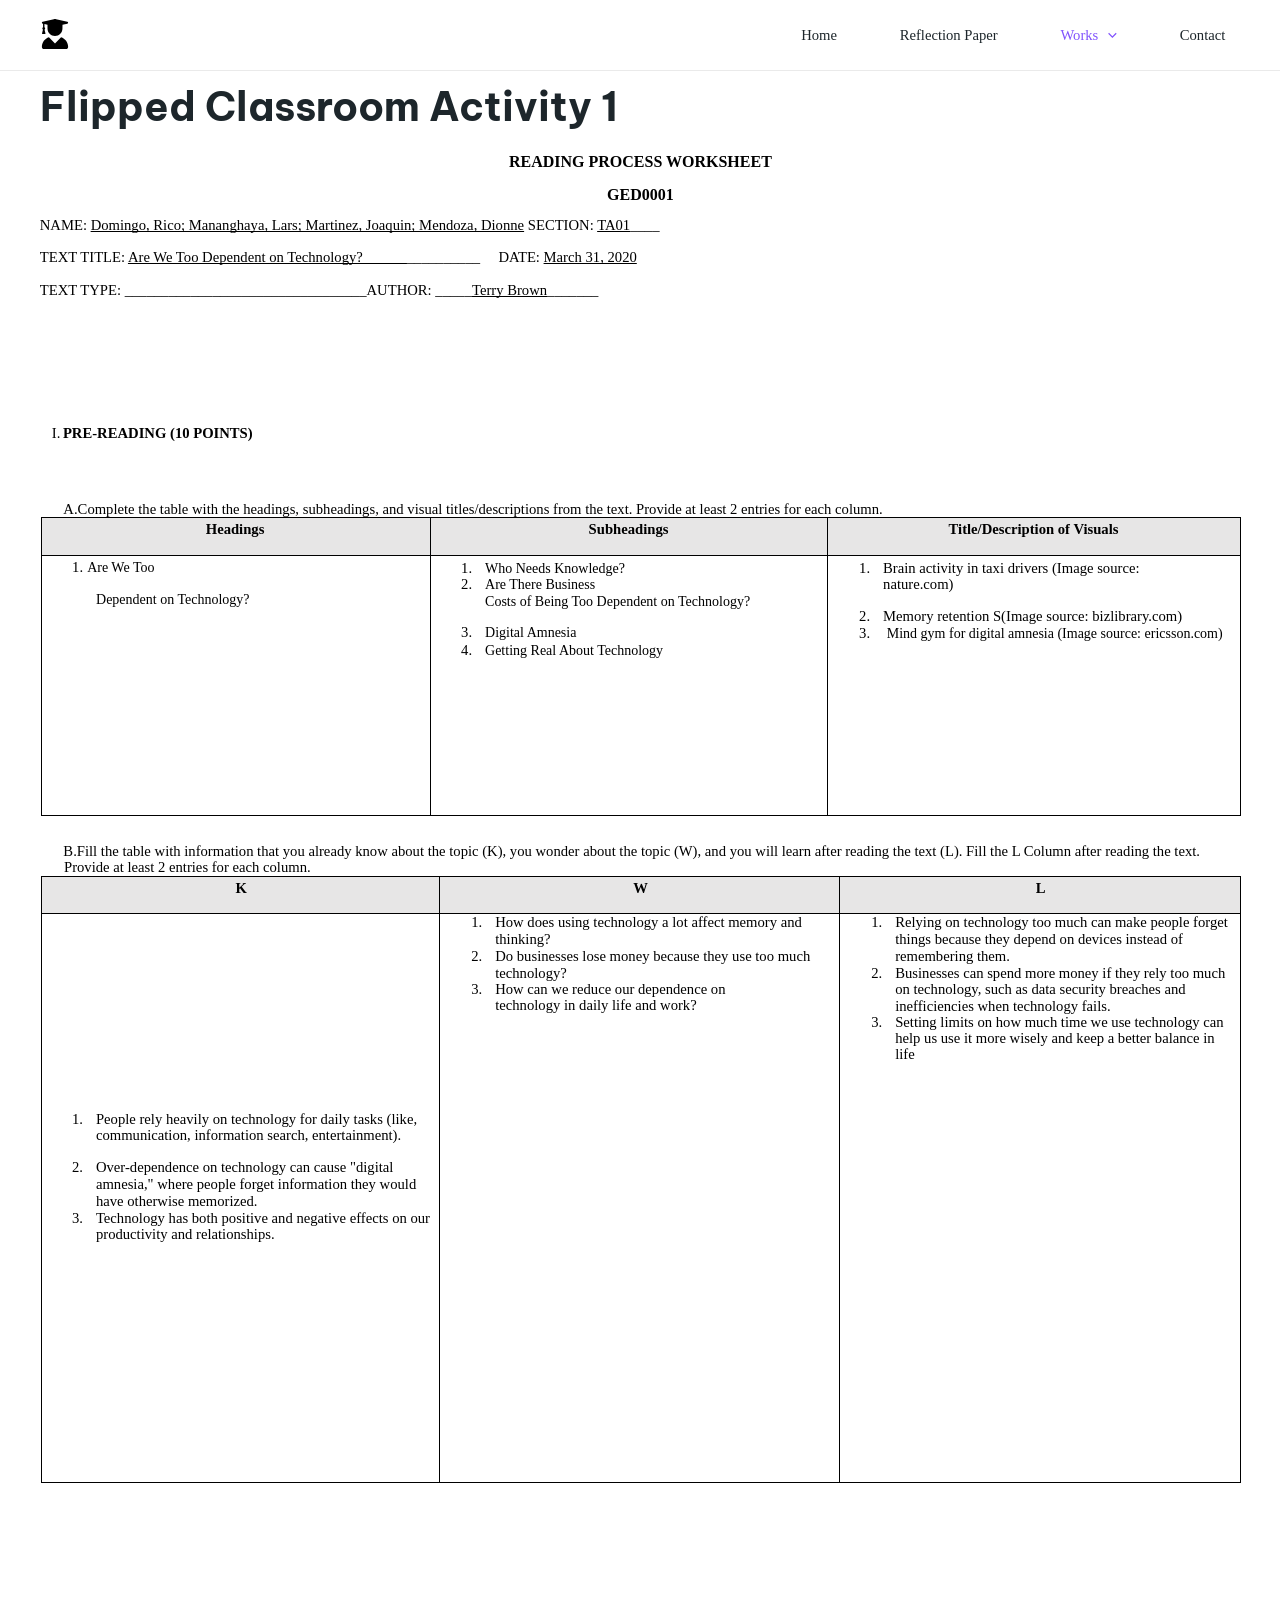
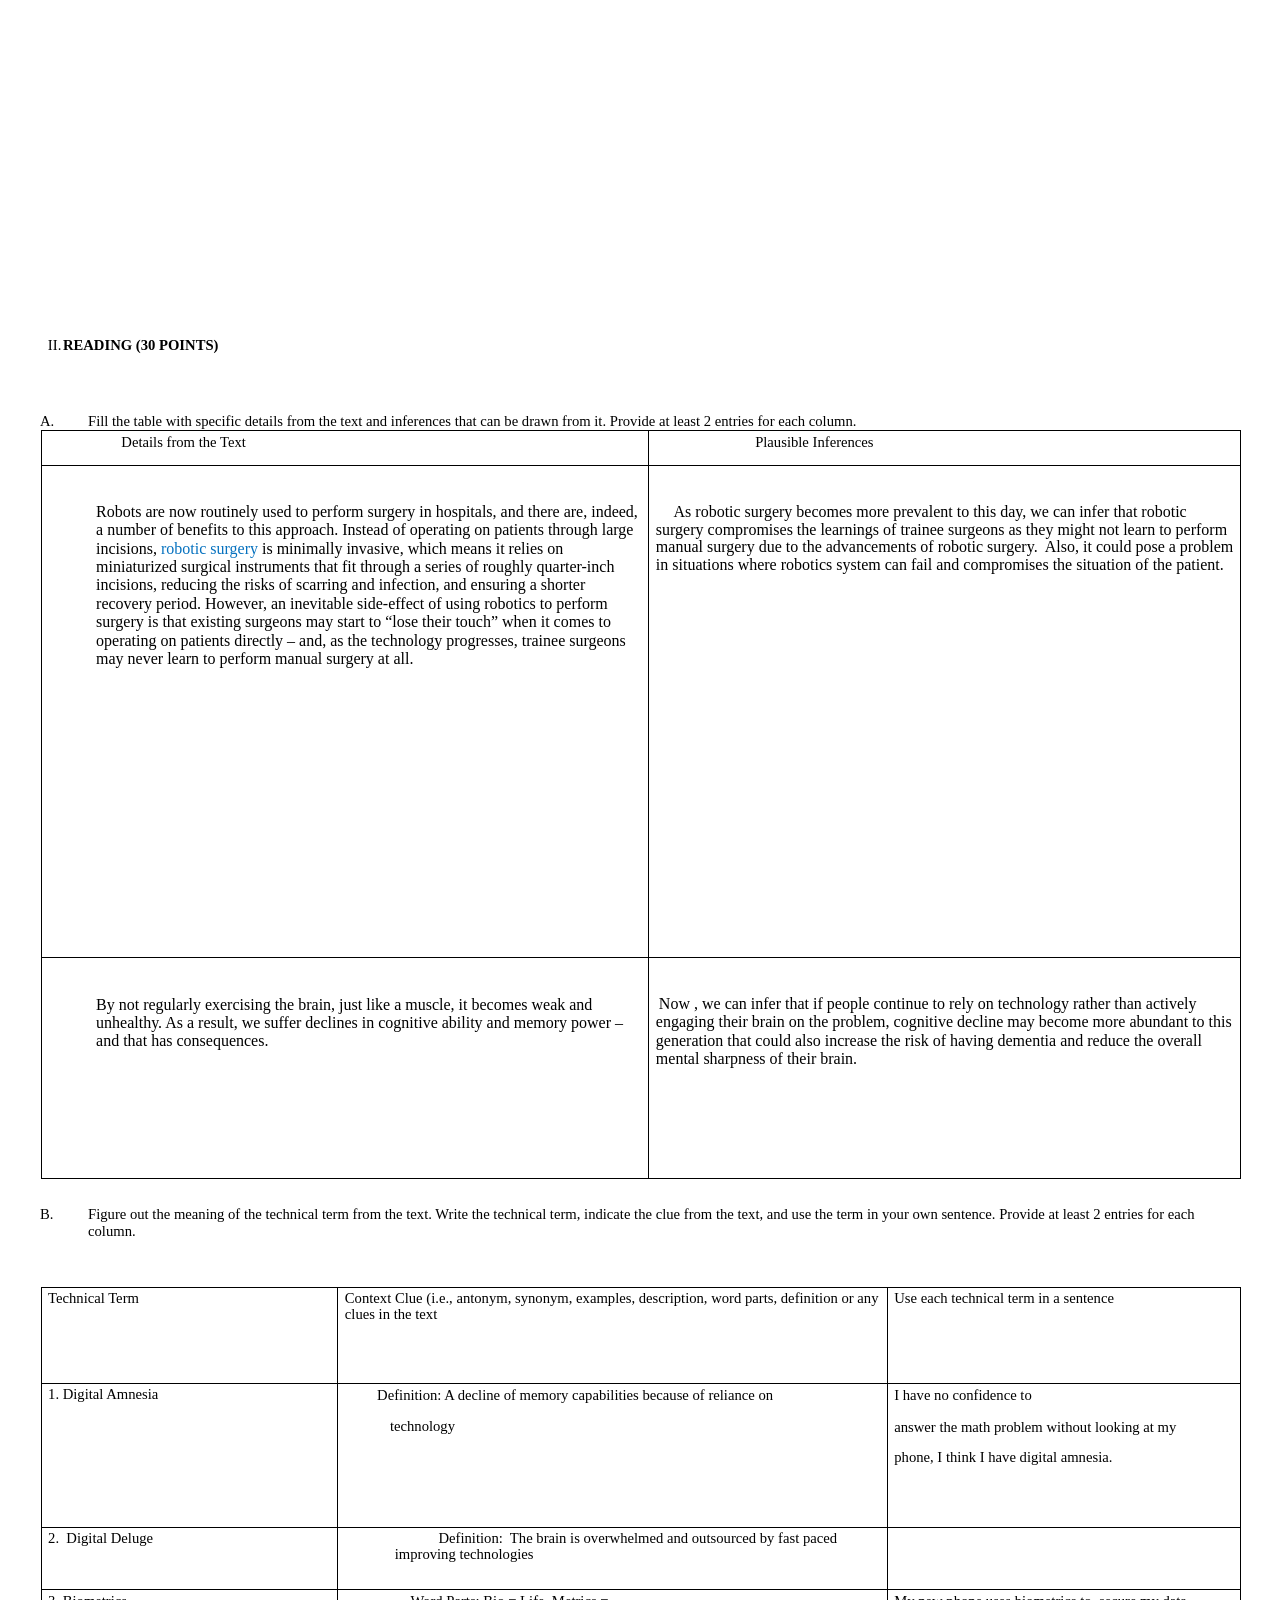
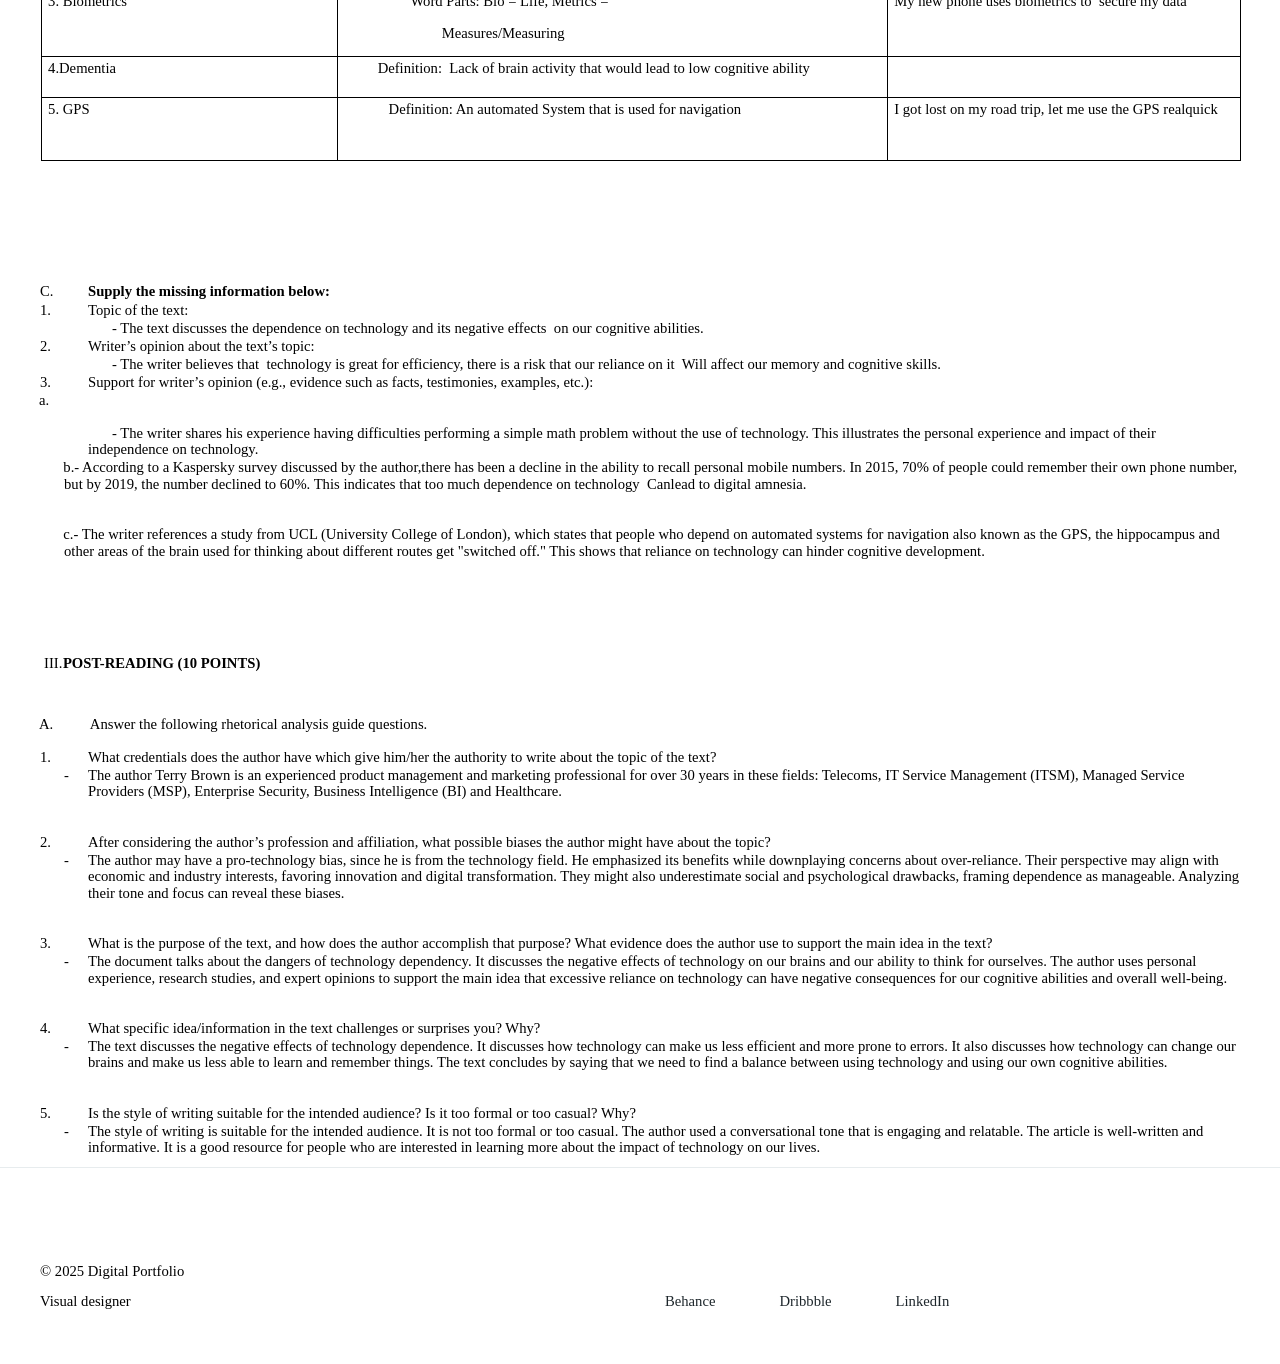
<file: flipped-classroom-activity-1/index.html>
<!DOCTYPE html>
<html lang="en-US">
<head>
<meta charset="UTF-8">
<meta name="viewport" content="width=device-width, initial-scale=1">
	<link rel="profile" href="https://gmpg.org/xfn/11"> 
	<title>Flipped Classroom Activity 1​ &#8211; Digital Portfolio</title>
<meta name="robots" content="max-image-preview:large">
	<style>img:is([sizes="auto" i], [sizes^="auto," i]) { contain-intrinsic-size: 3000px 1500px }</style>
	<link rel="dns-prefetch" href="//fonts.googleapis.com">
<link rel="alternate" type="application/rss+xml" title="Digital Portfolio &raquo; Feed" href="./../feed/index.html">
<link rel="alternate" type="application/rss+xml" title="Digital Portfolio &raquo; Comments Feed" href="./../comments/feed/index.html">
<script>
window._wpemojiSettings = {"baseUrl":"https:\/\/s.w.org\/images\/core\/emoji\/15.0.3\/72x72\/","ext":".png","svgUrl":"https:\/\/s.w.org\/images\/core\/emoji\/15.0.3\/svg\/","svgExt":".svg","source":{"concatemoji":".\/\/wp-includes\/js\/wp-emoji-release.min.js?ver=6.7.2"}};
/*! This file is auto-generated */
!function(i,n){var o,s,e;function c(e){try{var t={supportTests:e,timestamp:(new Date).valueOf()};sessionStorage.setItem(o,JSON.stringify(t))}catch(e){}}function p(e,t,n){e.clearRect(0,0,e.canvas.width,e.canvas.height),e.fillText(t,0,0);var t=new Uint32Array(e.getImageData(0,0,e.canvas.width,e.canvas.height).data),r=(e.clearRect(0,0,e.canvas.width,e.canvas.height),e.fillText(n,0,0),new Uint32Array(e.getImageData(0,0,e.canvas.width,e.canvas.height).data));return t.every(function(e,t){return e===r[t]})}function u(e,t,n){switch(t){case"flag":return n(e,"🏳️‍⚧️","🏳️​⚧️")?!1:!n(e,"🇺🇳","🇺​🇳")&&!n(e,"🏴󠁧󠁢󠁥󠁮󠁧󠁿","🏴​󠁧​󠁢​󠁥​󠁮​󠁧​󠁿");case"emoji":return!n(e,"🐦‍⬛","🐦​⬛")}return!1}function f(e,t,n){var r="undefined"!=typeof WorkerGlobalScope&&self instanceof WorkerGlobalScope?new OffscreenCanvas(300,150):i.createElement("canvas"),a=r.getContext("2d",{willReadFrequently:!0}),o=(a.textBaseline="top",a.font="600 32px Arial",{});return e.forEach(function(e){o[e]=t(a,e,n)}),o}function t(e){var t=i.createElement("script");t.src=e,t.defer=!0,i.head.appendChild(t)}"undefined"!=typeof Promise&&(o="wpEmojiSettingsSupports",s=["flag","emoji"],n.supports={everything:!0,everythingExceptFlag:!0},e=new Promise(function(e){i.addEventListener("DOMContentLoaded",e,{once:!0})}),new Promise(function(t){var n=function(){try{var e=JSON.parse(sessionStorage.getItem(o));if("object"==typeof e&&"number"==typeof e.timestamp&&(new Date).valueOf()<e.timestamp+604800&&"object"==typeof e.supportTests)return e.supportTests}catch(e){}return null}();if(!n){if("undefined"!=typeof Worker&&"undefined"!=typeof OffscreenCanvas&&"undefined"!=typeof URL&&URL.createObjectURL&&"undefined"!=typeof Blob)try{var e="postMessage("+f.toString()+"("+[JSON.stringify(s),u.toString(),p.toString()].join(",")+"));",r=new Blob([e],{type:"text/javascript"}),a=new Worker(URL.createObjectURL(r),{name:"wpTestEmojiSupports"});return void(a.onmessage=function(e){c(n=e.data),a.terminate(),t(n)})}catch(e){}c(n=f(s,u,p))}t(n)}).then(function(e){for(var t in e)n.supports[t]=e[t],n.supports.everything=n.supports.everything&&n.supports[t],"flag"!==t&&(n.supports.everythingExceptFlag=n.supports.everythingExceptFlag&&n.supports[t]);n.supports.everythingExceptFlag=n.supports.everythingExceptFlag&&!n.supports.flag,n.DOMReady=!1,n.readyCallback=function(){n.DOMReady=!0}}).then(function(){return e}).then(function(){var e;n.supports.everything||(n.readyCallback(),(e=n.source||{}).concatemoji?t(e.concatemoji):e.wpemoji&&e.twemoji&&(t(e.twemoji),t(e.wpemoji)))}))}((window,document),window._wpemojiSettings);
</script>
<link rel="stylesheet" id="astra-theme-css-css" href="./../wp-content/themes/astra/assets/css/minified/main.min.css?ver=4.9.0" media="all">
<style id="astra-theme-css-inline-css">:root{--ast-post-nav-space:0;--ast-container-default-xlg-padding:6.67em;--ast-container-default-lg-padding:5.67em;--ast-container-default-slg-padding:4.34em;--ast-container-default-md-padding:3.34em;--ast-container-default-sm-padding:6.67em;--ast-container-default-xs-padding:2.4em;--ast-container-default-xxs-padding:1.4em;--ast-code-block-background:#EEEEEE;--ast-comment-inputs-background:#FAFAFA;--ast-normal-container-width:1200px;--ast-narrow-container-width:750px;--ast-blog-title-font-weight:normal;--ast-blog-meta-weight:inherit;--ast-global-color-primary:var(--ast-global-color-5);--ast-global-color-secondary:var(--ast-global-color-4);--ast-global-color-alternate-background:var(--ast-global-color-7);--ast-global-color-subtle-background:var(--ast-global-color-6);--ast-bg-style-guide:#F8FAFC;--ast-shadow-style-guide:0px 0px 4px 0 #00000057;--ast-global-dark-bg-style:#fff;--ast-global-dark-lfs:#fbfbfb;--ast-widget-bg-color:#fafafa;--ast-wc-container-head-bg-color:#fbfbfb;--ast-title-layout-bg:#eeeeee;--ast-search-border-color:#e7e7e7;--ast-lifter-hover-bg:#e6e6e6;--ast-gallery-block-color:#000;--srfm-color-input-label:var(--ast-global-color-2);}html{font-size:112.5%;}a,.page-title{color:var(--ast-global-color-1);}a:hover,a:focus{color:var(--ast-global-color-2);}body,button,input,select,textarea,.ast-button,.ast-custom-button{font-family:'Poppins',sans-serif;font-weight:400;font-size:18px;font-size:1rem;line-height:var(--ast-body-line-height,1.65em);}blockquote{color:var(--ast-global-color-3);}p,.entry-content p{margin-bottom:1em;}h1,.entry-content h1,h2,.entry-content h2,h3,.entry-content h3,h4,.entry-content h4,h5,.entry-content h5,h6,.entry-content h6,.site-title,.site-title a{font-family:'Be Vietnam Pro',sans-serif;font-weight:500;line-height:1.2em;}.site-title{font-size:35px;font-size:1.9444444444444rem;display:none;}.site-header .site-description{font-size:15px;font-size:0.83333333333333rem;display:none;}.entry-title{font-size:26px;font-size:1.4444444444444rem;}.archive .ast-article-post .ast-article-inner,.blog .ast-article-post .ast-article-inner,.archive .ast-article-post .ast-article-inner:hover,.blog .ast-article-post .ast-article-inner:hover{overflow:hidden;}h1,.entry-content h1{font-size:72px;font-size:4rem;font-weight:500;font-family:'Be Vietnam Pro',sans-serif;line-height:1.4em;}h2,.entry-content h2{font-size:40px;font-size:2.2222222222222rem;font-weight:500;font-family:'Be Vietnam Pro',sans-serif;line-height:1.3em;}h3,.entry-content h3{font-size:32px;font-size:1.7777777777778rem;font-weight:500;font-family:'Be Vietnam Pro',sans-serif;line-height:1.3em;}h4,.entry-content h4{font-size:24px;font-size:1.3333333333333rem;line-height:1.2em;font-weight:500;font-family:'Be Vietnam Pro',sans-serif;}h5,.entry-content h5{font-size:20px;font-size:1.1111111111111rem;line-height:1.2em;font-weight:500;font-family:'Be Vietnam Pro',sans-serif;}h6,.entry-content h6{font-size:14px;font-size:0.77777777777778rem;line-height:1.25em;font-weight:500;font-family:'Be Vietnam Pro',sans-serif;}::selection{background-color:var(--ast-global-color-0);color:#000000;}body,h1,.entry-title a,.entry-content h1,h2,.entry-content h2,h3,.entry-content h3,h4,.entry-content h4,h5,.entry-content h5,h6,.entry-content h6{color:var(--ast-global-color-3);}.tagcloud a:hover,.tagcloud a:focus,.tagcloud a.current-item{color:#ffffff;border-color:var(--ast-global-color-1);background-color:var(--ast-global-color-1);}input:focus,input[type="text"]:focus,input[type="email"]:focus,input[type="url"]:focus,input[type="password"]:focus,input[type="reset"]:focus,input[type="search"]:focus,textarea:focus{border-color:var(--ast-global-color-1);}input[type="radio"]:checked,input[type=reset],input[type="checkbox"]:checked,input[type="checkbox"]:hover:checked,input[type="checkbox"]:focus:checked,input[type=range]::-webkit-slider-thumb{border-color:var(--ast-global-color-1);background-color:var(--ast-global-color-1);box-shadow:none;}.site-footer a:hover + .post-count,.site-footer a:focus + .post-count{background:var(--ast-global-color-1);border-color:var(--ast-global-color-1);}.single .nav-links .nav-previous,.single .nav-links .nav-next{color:var(--ast-global-color-1);}.entry-meta,.entry-meta *{line-height:1.45;color:var(--ast-global-color-1);}.entry-meta a:not(.ast-button):hover,.entry-meta a:not(.ast-button):hover *,.entry-meta a:not(.ast-button):focus,.entry-meta a:not(.ast-button):focus *,.page-links > .page-link,.page-links .page-link:hover,.post-navigation a:hover{color:var(--ast-global-color-2);}#cat option,.secondary .calendar_wrap thead a,.secondary .calendar_wrap thead a:visited{color:var(--ast-global-color-1);}.secondary .calendar_wrap #today,.ast-progress-val span{background:var(--ast-global-color-1);}.secondary a:hover + .post-count,.secondary a:focus + .post-count{background:var(--ast-global-color-1);border-color:var(--ast-global-color-1);}.calendar_wrap #today > a{color:#ffffff;}.page-links .page-link,.single .post-navigation a{color:var(--ast-global-color-1);}.ast-search-menu-icon .search-form button.search-submit{padding:0 4px;}.ast-search-menu-icon form.search-form{padding-right:0;}.ast-search-menu-icon.slide-search input.search-field{width:0;}.ast-header-search .ast-search-menu-icon.ast-dropdown-active .search-form,.ast-header-search .ast-search-menu-icon.ast-dropdown-active .search-field:focus{transition:all 0.2s;}.search-form input.search-field:focus{outline:none;}.ast-archive-title{color:var(--ast-global-color-2);}.wp-block-latest-posts > li > a{color:var(--ast-global-color-2);}.widget-title,.widget .wp-block-heading{font-size:25px;font-size:1.3888888888889rem;color:var(--ast-global-color-2);}.ast-search-menu-icon.slide-search a:focus-visible:focus-visible,.astra-search-icon:focus-visible,#close:focus-visible,a:focus-visible,.ast-menu-toggle:focus-visible,.site .skip-link:focus-visible,.wp-block-loginout input:focus-visible,.wp-block-search.wp-block-search__button-inside .wp-block-search__inside-wrapper,.ast-header-navigation-arrow:focus-visible,.woocommerce .wc-proceed-to-checkout > .checkout-button:focus-visible,.woocommerce .woocommerce-MyAccount-navigation ul li a:focus-visible,.ast-orders-table__row .ast-orders-table__cell:focus-visible,.woocommerce .woocommerce-order-details .order-again > .button:focus-visible,.woocommerce .woocommerce-message a.button.wc-forward:focus-visible,.woocommerce #minus_qty:focus-visible,.woocommerce #plus_qty:focus-visible,a#ast-apply-coupon:focus-visible,.woocommerce .woocommerce-info a:focus-visible,.woocommerce .astra-shop-summary-wrap a:focus-visible,.woocommerce a.wc-forward:focus-visible,#ast-apply-coupon:focus-visible,.woocommerce-js .woocommerce-mini-cart-item a.remove:focus-visible,#close:focus-visible,.button.search-submit:focus-visible,#search_submit:focus,.normal-search:focus-visible,.ast-header-account-wrap:focus-visible,.woocommerce .ast-on-card-button.ast-quick-view-trigger:focus{outline-style:dotted;outline-color:inherit;outline-width:thin;}input:focus,input[type="text"]:focus,input[type="email"]:focus,input[type="url"]:focus,input[type="password"]:focus,input[type="reset"]:focus,input[type="search"]:focus,input[type="number"]:focus,textarea:focus,.wp-block-search__input:focus,[data-section="section-header-mobile-trigger"] .ast-button-wrap .ast-mobile-menu-trigger-minimal:focus,.ast-mobile-popup-drawer.active .menu-toggle-close:focus,.woocommerce-ordering select.orderby:focus,#ast-scroll-top:focus,#coupon_code:focus,.woocommerce-page #comment:focus,.woocommerce #reviews #respond input#submit:focus,.woocommerce a.add_to_cart_button:focus,.woocommerce .button.single_add_to_cart_button:focus,.woocommerce .woocommerce-cart-form button:focus,.woocommerce .woocommerce-cart-form__cart-item .quantity .qty:focus,.woocommerce .woocommerce-billing-fields .woocommerce-billing-fields__field-wrapper .woocommerce-input-wrapper > .input-text:focus,.woocommerce #order_comments:focus,.woocommerce #place_order:focus,.woocommerce .woocommerce-address-fields .woocommerce-address-fields__field-wrapper .woocommerce-input-wrapper > .input-text:focus,.woocommerce .woocommerce-MyAccount-content form button:focus,.woocommerce .woocommerce-MyAccount-content .woocommerce-EditAccountForm .woocommerce-form-row .woocommerce-Input.input-text:focus,.woocommerce .ast-woocommerce-container .woocommerce-pagination ul.page-numbers li a:focus,body #content .woocommerce form .form-row .select2-container--default .select2-selection--single:focus,#ast-coupon-code:focus,.woocommerce.woocommerce-js .quantity input[type=number]:focus,.woocommerce-js .woocommerce-mini-cart-item .quantity input[type=number]:focus,.woocommerce p#ast-coupon-trigger:focus{border-style:dotted;border-color:inherit;border-width:thin;}input{outline:none;}.ast-logo-title-inline .site-logo-img{padding-right:1em;}body .ast-oembed-container *{position:absolute;top:0;width:100%;height:100%;left:0;}body .wp-block-embed-pocket-casts .ast-oembed-container *{position:unset;}.ast-single-post-featured-section + article {margin-top: 2em;}.site-content .ast-single-post-featured-section img {width: 100%;overflow: hidden;object-fit: cover;}.site > .ast-single-related-posts-container {margin-top: 0;}@media (min-width: 922px) {.ast-desktop .ast-container--narrow {max-width: var(--ast-narrow-container-width);margin: 0 auto;}}.ast-page-builder-template .hentry {margin: 0;}.ast-page-builder-template .site-content > .ast-container {max-width: 100%;padding: 0;}.ast-page-builder-template .site .site-content #primary {padding: 0;margin: 0;}.ast-page-builder-template .no-results {text-align: center;margin: 4em auto;}.ast-page-builder-template .ast-pagination {padding: 2em;}.ast-page-builder-template .entry-header.ast-no-title.ast-no-thumbnail {margin-top: 0;}.ast-page-builder-template .entry-header.ast-header-without-markup {margin-top: 0;margin-bottom: 0;}.ast-page-builder-template .entry-header.ast-no-title.ast-no-meta {margin-bottom: 0;}.ast-page-builder-template.single .post-navigation {padding-bottom: 2em;}.ast-page-builder-template.single-post .site-content > .ast-container {max-width: 100%;}.ast-page-builder-template .entry-header {margin-top: 4em;margin-left: auto;margin-right: auto;padding-left: 20px;padding-right: 20px;}.single.ast-page-builder-template .entry-header {padding-left: 20px;padding-right: 20px;}.ast-page-builder-template .ast-archive-description {margin: 4em auto 0;padding-left: 20px;padding-right: 20px;}@media (max-width:921.9px){#ast-desktop-header{display:none;}}@media (min-width:922px){#ast-mobile-header{display:none;}}.wp-block-buttons.aligncenter{justify-content:center;}@media (max-width:921px){.ast-theme-transparent-header #primary,.ast-theme-transparent-header #secondary{padding:0;}}@media (max-width:921px){.ast-plain-container.ast-no-sidebar #primary{padding:0;}}.ast-plain-container.ast-no-sidebar #primary{margin-top:0;margin-bottom:0;}.wp-block-button.is-style-outline .wp-block-button__link{border-color:var(--ast-global-color-0);border-bottom-width:2px;}div.wp-block-button.is-style-outline > .wp-block-button__link:not(.has-text-color),div.wp-block-button.wp-block-button__link.is-style-outline:not(.has-text-color){color:var(--ast-global-color-0);}.wp-block-button.is-style-outline .wp-block-button__link:hover,.wp-block-buttons .wp-block-button.is-style-outline .wp-block-button__link:focus,.wp-block-buttons .wp-block-button.is-style-outline > .wp-block-button__link:not(.has-text-color):hover,.wp-block-buttons .wp-block-button.wp-block-button__link.is-style-outline:not(.has-text-color):hover{color:var(--ast-global-color-2);background-color:rgba(0,0,0,0);border-color:var(--ast-global-color-2);}.post-page-numbers.current .page-link,.ast-pagination .page-numbers.current{color:#000000;border-color:var(--ast-global-color-0);background-color:var(--ast-global-color-0);}.wp-block-button.is-style-outline .wp-block-button__link{border-bottom-width:2px;}.wp-block-button.is-style-outline .wp-block-button__link.wp-element-button,.ast-outline-button{border-color:var(--ast-global-color-0);font-family:inherit;font-weight:500;font-size:16px;font-size:0.88888888888889rem;line-height:1em;border-top-left-radius:0px;border-top-right-radius:0px;border-bottom-right-radius:0px;border-bottom-left-radius:0px;}.wp-block-buttons .wp-block-button.is-style-outline > .wp-block-button__link:not(.has-text-color),.wp-block-buttons .wp-block-button.wp-block-button__link.is-style-outline:not(.has-text-color),.ast-outline-button{color:var(--ast-global-color-0);}.wp-block-button.is-style-outline .wp-block-button__link:hover,.wp-block-buttons .wp-block-button.is-style-outline .wp-block-button__link:focus,.wp-block-buttons .wp-block-button.is-style-outline > .wp-block-button__link:not(.has-text-color):hover,.wp-block-buttons .wp-block-button.wp-block-button__link.is-style-outline:not(.has-text-color):hover,.ast-outline-button:hover,.ast-outline-button:focus,.wp-block-uagb-buttons-child .uagb-buttons-repeater.ast-outline-button:hover,.wp-block-uagb-buttons-child .uagb-buttons-repeater.ast-outline-button:focus{color:var(--ast-global-color-2);background-color:rgba(0,0,0,0);border-color:var(--ast-global-color-2);}.wp-block-button .wp-block-button__link.wp-element-button.is-style-outline:not(.has-background),.wp-block-button.is-style-outline>.wp-block-button__link.wp-element-button:not(.has-background),.ast-outline-button{background-color:rgba(0,0,0,0);}@media (max-width:921px){.wp-block-button.is-style-outline .wp-block-button__link.wp-element-button,.ast-outline-button{font-size:16px;font-size:0.88888888888889rem;}}@media (max-width:544px){.wp-block-button.is-style-outline .wp-block-button__link.wp-element-button,.ast-outline-button{font-size:14px;font-size:0.77777777777778rem;}}.entry-content[data-ast-blocks-layout] > figure{margin-bottom:1em;}h1.widget-title{font-weight:500;}h2.widget-title{font-weight:500;}h3.widget-title{font-weight:500;}@media (max-width:921px){.ast-separate-container #primary,.ast-separate-container #secondary{padding:1.5em 0;}#primary,#secondary{padding:1.5em 0;margin:0;}.ast-left-sidebar #content > .ast-container{display:flex;flex-direction:column-reverse;width:100%;}.ast-separate-container .ast-article-post,.ast-separate-container .ast-article-single{padding:1.5em 2.14em;}.ast-author-box img.avatar{margin:20px 0 0 0;}}@media (min-width:922px){.ast-separate-container.ast-right-sidebar #primary,.ast-separate-container.ast-left-sidebar #primary{border:0;}.search-no-results.ast-separate-container #primary{margin-bottom:4em;}}.elementor-button-wrapper .elementor-button{border-style:solid;text-decoration:none;border-top-width:0px;border-right-width:0px;border-left-width:0px;border-bottom-width:2px;}body .elementor-button.elementor-size-sm,body .elementor-button.elementor-size-xs,body .elementor-button.elementor-size-md,body .elementor-button.elementor-size-lg,body .elementor-button.elementor-size-xl,body .elementor-button{border-top-left-radius:0px;border-top-right-radius:0px;border-bottom-right-radius:0px;border-bottom-left-radius:0px;padding-top:8px;padding-right:0px;padding-bottom:8px;padding-left:0px;}@media (max-width:921px){.elementor-button-wrapper .elementor-button.elementor-size-sm,.elementor-button-wrapper .elementor-button.elementor-size-xs,.elementor-button-wrapper .elementor-button.elementor-size-md,.elementor-button-wrapper .elementor-button.elementor-size-lg,.elementor-button-wrapper .elementor-button.elementor-size-xl,.elementor-button-wrapper .elementor-button{padding-top:8px;padding-right:0px;padding-bottom:8px;padding-left:0px;}}@media (max-width:544px){.elementor-button-wrapper .elementor-button.elementor-size-sm,.elementor-button-wrapper .elementor-button.elementor-size-xs,.elementor-button-wrapper .elementor-button.elementor-size-md,.elementor-button-wrapper .elementor-button.elementor-size-lg,.elementor-button-wrapper .elementor-button.elementor-size-xl,.elementor-button-wrapper .elementor-button{padding-top:6px;padding-right:0px;padding-bottom:6px;padding-left:0px;}}.elementor-button-wrapper .elementor-button{border-color:var(--ast-global-color-0);background-color:rgba(0,0,0,0);}.elementor-button-wrapper .elementor-button:hover,.elementor-button-wrapper .elementor-button:focus{color:var(--ast-global-color-2);background-color:rgba(0,0,0,0);border-color:var(--ast-global-color-2);}.wp-block-button .wp-block-button__link ,.elementor-button-wrapper .elementor-button,.elementor-button-wrapper .elementor-button:visited{color:var(--ast-global-color-2);}.elementor-button-wrapper .elementor-button{font-weight:500;font-size:16px;font-size:0.88888888888889rem;line-height:1em;}body .elementor-button.elementor-size-sm,body .elementor-button.elementor-size-xs,body .elementor-button.elementor-size-md,body .elementor-button.elementor-size-lg,body .elementor-button.elementor-size-xl,body .elementor-button{font-size:16px;font-size:0.88888888888889rem;}.wp-block-button .wp-block-button__link:hover,.wp-block-button .wp-block-button__link:focus{color:var(--ast-global-color-2);background-color:rgba(0,0,0,0);border-color:var(--ast-global-color-2);}.elementor-widget-heading h1.elementor-heading-title{line-height:1.4em;}.elementor-widget-heading h2.elementor-heading-title{line-height:1.3em;}.elementor-widget-heading h3.elementor-heading-title{line-height:1.3em;}.elementor-widget-heading h4.elementor-heading-title{line-height:1.2em;}.elementor-widget-heading h5.elementor-heading-title{line-height:1.2em;}.elementor-widget-heading h6.elementor-heading-title{line-height:1.25em;}.wp-block-button .wp-block-button__link,.wp-block-search .wp-block-search__button,body .wp-block-file .wp-block-file__button{border-style:solid;border-top-width:0px;border-right-width:0px;border-left-width:0px;border-bottom-width:2px;border-color:var(--ast-global-color-0);background-color:rgba(0,0,0,0);color:var(--ast-global-color-2);font-family:inherit;font-weight:500;line-height:1em;font-size:16px;font-size:0.88888888888889rem;border-top-left-radius:0px;border-top-right-radius:0px;border-bottom-right-radius:0px;border-bottom-left-radius:0px;padding-top:8px;padding-right:0px;padding-bottom:8px;padding-left:0px;}@media (max-width:921px){.wp-block-button .wp-block-button__link,.wp-block-search .wp-block-search__button,body .wp-block-file .wp-block-file__button{font-size:16px;font-size:0.88888888888889rem;padding-top:8px;padding-right:0px;padding-bottom:8px;padding-left:0px;}}@media (max-width:544px){.wp-block-button .wp-block-button__link,.wp-block-search .wp-block-search__button,body .wp-block-file .wp-block-file__button{font-size:14px;font-size:0.77777777777778rem;padding-top:6px;padding-right:0px;padding-bottom:6px;padding-left:0px;}}.menu-toggle,button,.ast-button,.ast-custom-button,.button,input#submit,input[type="button"],input[type="submit"],input[type="reset"],form[CLASS*="wp-block-search__"].wp-block-search .wp-block-search__inside-wrapper .wp-block-search__button,body .wp-block-file .wp-block-file__button,.woocommerce-js a.button,.woocommerce button.button,.woocommerce .woocommerce-message a.button,.woocommerce #respond input#submit.alt,.woocommerce input.button.alt,.woocommerce input.button,.woocommerce input.button:disabled,.woocommerce input.button:disabled[disabled],.woocommerce input.button:disabled:hover,.woocommerce input.button:disabled[disabled]:hover,.woocommerce #respond input#submit,.woocommerce button.button.alt.disabled,.wc-block-grid__products .wc-block-grid__product .wp-block-button__link,.wc-block-grid__product-onsale,[CLASS*="wc-block"] button,.woocommerce-js .astra-cart-drawer .astra-cart-drawer-content .woocommerce-mini-cart__buttons .button:not(.checkout):not(.ast-continue-shopping),.woocommerce-js .astra-cart-drawer .astra-cart-drawer-content .woocommerce-mini-cart__buttons a.checkout,.woocommerce button.button.alt.disabled.wc-variation-selection-needed,[CLASS*="wc-block"] .wc-block-components-button{border-style:solid;border-top-width:0px;border-right-width:0px;border-left-width:0px;border-bottom-width:2px;color:var(--ast-global-color-2);border-color:var(--ast-global-color-0);background-color:rgba(0,0,0,0);padding-top:8px;padding-right:0px;padding-bottom:8px;padding-left:0px;font-family:inherit;font-weight:500;font-size:16px;font-size:0.88888888888889rem;line-height:1em;border-top-left-radius:0px;border-top-right-radius:0px;border-bottom-right-radius:0px;border-bottom-left-radius:0px;}button:focus,.menu-toggle:hover,button:hover,.ast-button:hover,.ast-custom-button:hover .button:hover,.ast-custom-button:hover ,input[type=reset]:hover,input[type=reset]:focus,input#submit:hover,input#submit:focus,input[type="button"]:hover,input[type="button"]:focus,input[type="submit"]:hover,input[type="submit"]:focus,form[CLASS*="wp-block-search__"].wp-block-search .wp-block-search__inside-wrapper .wp-block-search__button:hover,form[CLASS*="wp-block-search__"].wp-block-search .wp-block-search__inside-wrapper .wp-block-search__button:focus,body .wp-block-file .wp-block-file__button:hover,body .wp-block-file .wp-block-file__button:focus,.woocommerce-js a.button:hover,.woocommerce button.button:hover,.woocommerce .woocommerce-message a.button:hover,.woocommerce #respond input#submit:hover,.woocommerce #respond input#submit.alt:hover,.woocommerce input.button.alt:hover,.woocommerce input.button:hover,.woocommerce button.button.alt.disabled:hover,.wc-block-grid__products .wc-block-grid__product .wp-block-button__link:hover,[CLASS*="wc-block"] button:hover,.woocommerce-js .astra-cart-drawer .astra-cart-drawer-content .woocommerce-mini-cart__buttons .button:not(.checkout):not(.ast-continue-shopping):hover,.woocommerce-js .astra-cart-drawer .astra-cart-drawer-content .woocommerce-mini-cart__buttons a.checkout:hover,.woocommerce button.button.alt.disabled.wc-variation-selection-needed:hover,[CLASS*="wc-block"] .wc-block-components-button:hover,[CLASS*="wc-block"] .wc-block-components-button:focus{color:var(--ast-global-color-2);background-color:rgba(0,0,0,0);border-color:var(--ast-global-color-2);}@media (max-width:921px){.menu-toggle,button,.ast-button,.ast-custom-button,.button,input#submit,input[type="button"],input[type="submit"],input[type="reset"],form[CLASS*="wp-block-search__"].wp-block-search .wp-block-search__inside-wrapper .wp-block-search__button,body .wp-block-file .wp-block-file__button,.woocommerce-js a.button,.woocommerce button.button,.woocommerce .woocommerce-message a.button,.woocommerce #respond input#submit.alt,.woocommerce input.button.alt,.woocommerce input.button,.woocommerce input.button:disabled,.woocommerce input.button:disabled[disabled],.woocommerce input.button:disabled:hover,.woocommerce input.button:disabled[disabled]:hover,.woocommerce #respond input#submit,.woocommerce button.button.alt.disabled,.wc-block-grid__products .wc-block-grid__product .wp-block-button__link,.wc-block-grid__product-onsale,[CLASS*="wc-block"] button,.woocommerce-js .astra-cart-drawer .astra-cart-drawer-content .woocommerce-mini-cart__buttons .button:not(.checkout):not(.ast-continue-shopping),.woocommerce-js .astra-cart-drawer .astra-cart-drawer-content .woocommerce-mini-cart__buttons a.checkout,.woocommerce button.button.alt.disabled.wc-variation-selection-needed,[CLASS*="wc-block"] .wc-block-components-button{padding-top:8px;padding-right:0px;padding-bottom:8px;padding-left:0px;font-size:16px;font-size:0.88888888888889rem;}}@media (max-width:544px){.menu-toggle,button,.ast-button,.ast-custom-button,.button,input#submit,input[type="button"],input[type="submit"],input[type="reset"],form[CLASS*="wp-block-search__"].wp-block-search .wp-block-search__inside-wrapper .wp-block-search__button,body .wp-block-file .wp-block-file__button,.woocommerce-js a.button,.woocommerce button.button,.woocommerce .woocommerce-message a.button,.woocommerce #respond input#submit.alt,.woocommerce input.button.alt,.woocommerce input.button,.woocommerce input.button:disabled,.woocommerce input.button:disabled[disabled],.woocommerce input.button:disabled:hover,.woocommerce input.button:disabled[disabled]:hover,.woocommerce #respond input#submit,.woocommerce button.button.alt.disabled,.wc-block-grid__products .wc-block-grid__product .wp-block-button__link,.wc-block-grid__product-onsale,[CLASS*="wc-block"] button,.woocommerce-js .astra-cart-drawer .astra-cart-drawer-content .woocommerce-mini-cart__buttons .button:not(.checkout):not(.ast-continue-shopping),.woocommerce-js .astra-cart-drawer .astra-cart-drawer-content .woocommerce-mini-cart__buttons a.checkout,.woocommerce button.button.alt.disabled.wc-variation-selection-needed,[CLASS*="wc-block"] .wc-block-components-button{padding-top:6px;padding-right:0px;padding-bottom:6px;padding-left:0px;font-size:14px;font-size:0.77777777777778rem;}}@media (max-width:921px){.menu-toggle,button,.ast-button,.button,input#submit,input[type="button"],input[type="submit"],input[type="reset"]{font-size:16px;font-size:0.88888888888889rem;}.ast-mobile-header-stack .main-header-bar .ast-search-menu-icon{display:inline-block;}.ast-header-break-point.ast-header-custom-item-outside .ast-mobile-header-stack .main-header-bar .ast-search-icon{margin:0;}.ast-comment-avatar-wrap img{max-width:2.5em;}.ast-comment-meta{padding:0 1.8888em 1.3333em;}.ast-separate-container .ast-comment-list li.depth-1{padding:1.5em 2.14em;}.ast-separate-container .comment-respond{padding:2em 2.14em;}}@media (min-width:544px){.ast-container{max-width:100%;}}@media (max-width:544px){.ast-separate-container .ast-article-post,.ast-separate-container .ast-article-single,.ast-separate-container .comments-title,.ast-separate-container .ast-archive-description{padding:1.5em 1em;}.ast-separate-container #content .ast-container{padding-left:0.54em;padding-right:0.54em;}.ast-separate-container .ast-comment-list .bypostauthor{padding:.5em;}.ast-search-menu-icon.ast-dropdown-active .search-field{width:170px;}.menu-toggle,button,.ast-button,.button,input#submit,input[type="button"],input[type="submit"],input[type="reset"]{font-size:14px;font-size:0.77777777777778rem;}} #ast-mobile-header .ast-site-header-cart-li a{pointer-events:none;}.ast-separate-container{background-color:var(--ast-global-color-4);background-image:none;}@media (max-width:921px){.site-title{display:none;}.site-header .site-description{display:none;}h1,.entry-content h1{font-size:48px;}h2,.entry-content h2{font-size:36px;}h3,.entry-content h3{font-size:28px;}h4,.entry-content h4{font-size:22px;font-size:1.2222222222222rem;}h5,.entry-content h5{font-size:18px;font-size:1rem;}h6,.entry-content h6{font-size:13px;font-size:0.72222222222222rem;}}@media (max-width:544px){.site-title{display:none;}.site-header .site-description{display:none;}h1,.entry-content h1{font-size:32px;}h2,.entry-content h2{font-size:32px;}h3,.entry-content h3{font-size:24px;}h4,.entry-content h4{font-size:20px;font-size:1.1111111111111rem;}h5,.entry-content h5{font-size:16px;font-size:0.88888888888889rem;}h6,.entry-content h6{font-size:12px;font-size:0.66666666666667rem;}}@media (max-width:921px){html{font-size:102.6%;}}@media (max-width:544px){html{font-size:102.6%;}}@media (min-width:922px){.ast-container{max-width:1240px;}}@media (min-width:922px){.site-content .ast-container{display:flex;}}@media (max-width:921px){.site-content .ast-container{flex-direction:column;}}@media (min-width:922px){.main-header-menu .sub-menu .menu-item.ast-left-align-sub-menu:hover > .sub-menu,.main-header-menu .sub-menu .menu-item.ast-left-align-sub-menu.focus > .sub-menu{margin-left:-0px;}}.site .comments-area{padding-bottom:3em;}.wp-block-file {display: flex;align-items: center;flex-wrap: wrap;justify-content: space-between;}.wp-block-pullquote {border: none;}.wp-block-pullquote blockquote::before {content: "\201D";font-family: "Helvetica",sans-serif;display: flex;transform: rotate( 180deg );font-size: 6rem;font-style: normal;line-height: 1;font-weight: bold;align-items: center;justify-content: center;}.has-text-align-right > blockquote::before {justify-content: flex-start;}.has-text-align-left > blockquote::before {justify-content: flex-end;}figure.wp-block-pullquote.is-style-solid-color blockquote {max-width: 100%;text-align: inherit;}:root {--wp--custom--ast-default-block-top-padding: 3em;--wp--custom--ast-default-block-right-padding: 3em;--wp--custom--ast-default-block-bottom-padding: 3em;--wp--custom--ast-default-block-left-padding: 3em;--wp--custom--ast-container-width: 1200px;--wp--custom--ast-content-width-size: 1200px;--wp--custom--ast-wide-width-size: calc(1200px + var(--wp--custom--ast-default-block-left-padding) + var(--wp--custom--ast-default-block-right-padding));}.ast-narrow-container {--wp--custom--ast-content-width-size: 750px;--wp--custom--ast-wide-width-size: 750px;}@media(max-width: 921px) {:root {--wp--custom--ast-default-block-top-padding: 3em;--wp--custom--ast-default-block-right-padding: 2em;--wp--custom--ast-default-block-bottom-padding: 3em;--wp--custom--ast-default-block-left-padding: 2em;}}@media(max-width: 544px) {:root {--wp--custom--ast-default-block-top-padding: 3em;--wp--custom--ast-default-block-right-padding: 1.5em;--wp--custom--ast-default-block-bottom-padding: 3em;--wp--custom--ast-default-block-left-padding: 1.5em;}}.entry-content > .wp-block-group,.entry-content > .wp-block-cover,.entry-content > .wp-block-columns {padding-top: var(--wp--custom--ast-default-block-top-padding);padding-right: var(--wp--custom--ast-default-block-right-padding);padding-bottom: var(--wp--custom--ast-default-block-bottom-padding);padding-left: var(--wp--custom--ast-default-block-left-padding);}.ast-plain-container.ast-no-sidebar .entry-content > .alignfull,.ast-page-builder-template .ast-no-sidebar .entry-content > .alignfull {margin-left: calc( -50vw + 50%);margin-right: calc( -50vw + 50%);max-width: 100vw;width: 100vw;}.ast-plain-container.ast-no-sidebar .entry-content .alignfull .alignfull,.ast-page-builder-template.ast-no-sidebar .entry-content .alignfull .alignfull,.ast-plain-container.ast-no-sidebar .entry-content .alignfull .alignwide,.ast-page-builder-template.ast-no-sidebar .entry-content .alignfull .alignwide,.ast-plain-container.ast-no-sidebar .entry-content .alignwide .alignfull,.ast-page-builder-template.ast-no-sidebar .entry-content .alignwide .alignfull,.ast-plain-container.ast-no-sidebar .entry-content .alignwide .alignwide,.ast-page-builder-template.ast-no-sidebar .entry-content .alignwide .alignwide,.ast-plain-container.ast-no-sidebar .entry-content .wp-block-column .alignfull,.ast-page-builder-template.ast-no-sidebar .entry-content .wp-block-column .alignfull,.ast-plain-container.ast-no-sidebar .entry-content .wp-block-column .alignwide,.ast-page-builder-template.ast-no-sidebar .entry-content .wp-block-column .alignwide {margin-left: auto;margin-right: auto;width: 100%;}[data-ast-blocks-layout] .wp-block-separator:not(.is-style-dots) {height: 0;}[data-ast-blocks-layout] .wp-block-separator {margin: 20px auto;}[data-ast-blocks-layout] .wp-block-separator:not(.is-style-wide):not(.is-style-dots) {max-width: 100px;}[data-ast-blocks-layout] .wp-block-separator.has-background {padding: 0;}.entry-content[data-ast-blocks-layout] > * {max-width: var(--wp--custom--ast-content-width-size);margin-left: auto;margin-right: auto;}.entry-content[data-ast-blocks-layout] > .alignwide {max-width: var(--wp--custom--ast-wide-width-size);}.entry-content[data-ast-blocks-layout] .alignfull {max-width: none;}.entry-content .wp-block-columns {margin-bottom: 0;}blockquote {margin: 1.5em;border-color: rgba(0,0,0,0.05);}.wp-block-quote:not(.has-text-align-right):not(.has-text-align-center) {border-left: 5px solid rgba(0,0,0,0.05);}.has-text-align-right > blockquote,blockquote.has-text-align-right {border-right: 5px solid rgba(0,0,0,0.05);}.has-text-align-left > blockquote,blockquote.has-text-align-left {border-left: 5px solid rgba(0,0,0,0.05);}.wp-block-site-tagline,.wp-block-latest-posts .read-more {margin-top: 15px;}.wp-block-loginout p label {display: block;}.wp-block-loginout p:not(.login-remember):not(.login-submit) input {width: 100%;}.wp-block-loginout input:focus {border-color: transparent;}.wp-block-loginout input:focus {outline: thin dotted;}.entry-content .wp-block-media-text .wp-block-media-text__content {padding: 0 0 0 8%;}.entry-content .wp-block-media-text.has-media-on-the-right .wp-block-media-text__content {padding: 0 8% 0 0;}.entry-content .wp-block-media-text.has-background .wp-block-media-text__content {padding: 8%;}.entry-content .wp-block-cover:not([class*="background-color"]):not(.has-text-color.has-link-color) .wp-block-cover__inner-container,.entry-content .wp-block-cover:not([class*="background-color"]) .wp-block-cover-image-text,.entry-content .wp-block-cover:not([class*="background-color"]) .wp-block-cover-text,.entry-content .wp-block-cover-image:not([class*="background-color"]) .wp-block-cover__inner-container,.entry-content .wp-block-cover-image:not([class*="background-color"]) .wp-block-cover-image-text,.entry-content .wp-block-cover-image:not([class*="background-color"]) .wp-block-cover-text {color: var(--ast-global-color-primary,var(--ast-global-color-5));}.wp-block-loginout .login-remember input {width: 1.1rem;height: 1.1rem;margin: 0 5px 4px 0;vertical-align: middle;}.wp-block-latest-posts > li > *:first-child,.wp-block-latest-posts:not(.is-grid) > li:first-child {margin-top: 0;}.entry-content > .wp-block-buttons,.entry-content > .wp-block-uagb-buttons {margin-bottom: 1.5em;}.wp-block-search__inside-wrapper .wp-block-search__input {padding: 0 10px;color: var(--ast-global-color-3);background: var(--ast-global-color-primary,var(--ast-global-color-5));border-color: var(--ast-border-color);}.wp-block-latest-posts .read-more {margin-bottom: 1.5em;}.wp-block-search__no-button .wp-block-search__inside-wrapper .wp-block-search__input {padding-top: 5px;padding-bottom: 5px;}.wp-block-latest-posts .wp-block-latest-posts__post-date,.wp-block-latest-posts .wp-block-latest-posts__post-author {font-size: 1rem;}.wp-block-latest-posts > li > *,.wp-block-latest-posts:not(.is-grid) > li {margin-top: 12px;margin-bottom: 12px;}.ast-page-builder-template .entry-content[data-ast-blocks-layout] > *,.ast-page-builder-template .entry-content[data-ast-blocks-layout] > .alignfull:not(.wp-block-group):not(.uagb-is-root-container) > * {max-width: none;}.ast-page-builder-template .entry-content[data-ast-blocks-layout] > .alignwide:not(.uagb-is-root-container) > * {max-width: var(--wp--custom--ast-wide-width-size);}.ast-page-builder-template .entry-content[data-ast-blocks-layout] > .inherit-container-width > *,.ast-page-builder-template .entry-content[data-ast-blocks-layout] > *:not(.wp-block-group):not(.uagb-is-root-container) > *,.entry-content[data-ast-blocks-layout] > .wp-block-cover .wp-block-cover__inner-container {max-width: var(--wp--custom--ast-content-width-size) ;margin-left: auto;margin-right: auto;}.entry-content[data-ast-blocks-layout] .wp-block-cover:not(.alignleft):not(.alignright) {width: auto;}@media(max-width: 1200px) {.ast-separate-container .entry-content > .alignfull,.ast-separate-container .entry-content[data-ast-blocks-layout] > .alignwide,.ast-plain-container .entry-content[data-ast-blocks-layout] > .alignwide,.ast-plain-container .entry-content .alignfull {margin-left: calc(-1 * min(var(--ast-container-default-xlg-padding),20px)) ;margin-right: calc(-1 * min(var(--ast-container-default-xlg-padding),20px));}}@media(min-width: 1201px) {.ast-separate-container .entry-content > .alignfull {margin-left: calc(-1 * var(--ast-container-default-xlg-padding) );margin-right: calc(-1 * var(--ast-container-default-xlg-padding) );}.ast-separate-container .entry-content[data-ast-blocks-layout] > .alignwide,.ast-plain-container .entry-content[data-ast-blocks-layout] > .alignwide {margin-left: calc(-1 * var(--wp--custom--ast-default-block-left-padding) );margin-right: calc(-1 * var(--wp--custom--ast-default-block-right-padding) );}}@media(min-width: 921px) {.ast-separate-container .entry-content .wp-block-group.alignwide:not(.inherit-container-width) > :where(:not(.alignleft):not(.alignright)),.ast-plain-container .entry-content .wp-block-group.alignwide:not(.inherit-container-width) > :where(:not(.alignleft):not(.alignright)) {max-width: calc( var(--wp--custom--ast-content-width-size) + 80px );}.ast-plain-container.ast-right-sidebar .entry-content[data-ast-blocks-layout] .alignfull,.ast-plain-container.ast-left-sidebar .entry-content[data-ast-blocks-layout] .alignfull {margin-left: -60px;margin-right: -60px;}}@media(min-width: 544px) {.entry-content > .alignleft {margin-right: 20px;}.entry-content > .alignright {margin-left: 20px;}}@media (max-width:544px){.wp-block-columns .wp-block-column:not(:last-child){margin-bottom:20px;}.wp-block-latest-posts{margin:0;}}@media( max-width: 600px ) {.entry-content .wp-block-media-text .wp-block-media-text__content,.entry-content .wp-block-media-text.has-media-on-the-right .wp-block-media-text__content {padding: 8% 0 0;}.entry-content .wp-block-media-text.has-background .wp-block-media-text__content {padding: 8%;}}.ast-page-builder-template .entry-header {padding-left: 0;}.ast-narrow-container .site-content .wp-block-uagb-image--align-full .wp-block-uagb-image__figure {max-width: 100%;margin-left: auto;margin-right: auto;}:root .has-ast-global-color-0-color{color:var(--ast-global-color-0);}:root .has-ast-global-color-0-background-color{background-color:var(--ast-global-color-0);}:root .wp-block-button .has-ast-global-color-0-color{color:var(--ast-global-color-0);}:root .wp-block-button .has-ast-global-color-0-background-color{background-color:var(--ast-global-color-0);}:root .has-ast-global-color-1-color{color:var(--ast-global-color-1);}:root .has-ast-global-color-1-background-color{background-color:var(--ast-global-color-1);}:root .wp-block-button .has-ast-global-color-1-color{color:var(--ast-global-color-1);}:root .wp-block-button .has-ast-global-color-1-background-color{background-color:var(--ast-global-color-1);}:root .has-ast-global-color-2-color{color:var(--ast-global-color-2);}:root .has-ast-global-color-2-background-color{background-color:var(--ast-global-color-2);}:root .wp-block-button .has-ast-global-color-2-color{color:var(--ast-global-color-2);}:root .wp-block-button .has-ast-global-color-2-background-color{background-color:var(--ast-global-color-2);}:root .has-ast-global-color-3-color{color:var(--ast-global-color-3);}:root .has-ast-global-color-3-background-color{background-color:var(--ast-global-color-3);}:root .wp-block-button .has-ast-global-color-3-color{color:var(--ast-global-color-3);}:root .wp-block-button .has-ast-global-color-3-background-color{background-color:var(--ast-global-color-3);}:root .has-ast-global-color-4-color{color:var(--ast-global-color-4);}:root .has-ast-global-color-4-background-color{background-color:var(--ast-global-color-4);}:root .wp-block-button .has-ast-global-color-4-color{color:var(--ast-global-color-4);}:root .wp-block-button .has-ast-global-color-4-background-color{background-color:var(--ast-global-color-4);}:root .has-ast-global-color-5-color{color:var(--ast-global-color-5);}:root .has-ast-global-color-5-background-color{background-color:var(--ast-global-color-5);}:root .wp-block-button .has-ast-global-color-5-color{color:var(--ast-global-color-5);}:root .wp-block-button .has-ast-global-color-5-background-color{background-color:var(--ast-global-color-5);}:root .has-ast-global-color-6-color{color:var(--ast-global-color-6);}:root .has-ast-global-color-6-background-color{background-color:var(--ast-global-color-6);}:root .wp-block-button .has-ast-global-color-6-color{color:var(--ast-global-color-6);}:root .wp-block-button .has-ast-global-color-6-background-color{background-color:var(--ast-global-color-6);}:root .has-ast-global-color-7-color{color:var(--ast-global-color-7);}:root .has-ast-global-color-7-background-color{background-color:var(--ast-global-color-7);}:root .wp-block-button .has-ast-global-color-7-color{color:var(--ast-global-color-7);}:root .wp-block-button .has-ast-global-color-7-background-color{background-color:var(--ast-global-color-7);}:root .has-ast-global-color-8-color{color:var(--ast-global-color-8);}:root .has-ast-global-color-8-background-color{background-color:var(--ast-global-color-8);}:root .wp-block-button .has-ast-global-color-8-color{color:var(--ast-global-color-8);}:root .wp-block-button .has-ast-global-color-8-background-color{background-color:var(--ast-global-color-8);}:root{--ast-global-color-0:#3fd5e0;--ast-global-color-1:#8153fd;--ast-global-color-2:#1d262b;--ast-global-color-3:#363c45;--ast-global-color-4:#fcfcf8;--ast-global-color-5:#FFFFFF;--ast-global-color-6:#e7ecee;--ast-global-color-7:#9ca7ab;--ast-global-color-8:#000000;}:root {--ast-border-color : #dddddd;}.ast-single-entry-banner {-js-display: flex;display: flex;flex-direction: column;justify-content: center;text-align: center;position: relative;background: var(--ast-title-layout-bg);}.ast-single-entry-banner[data-banner-layout="layout-1"] {max-width: 1200px;background: inherit;padding: 20px 0;}.ast-single-entry-banner[data-banner-width-type="custom"] {margin: 0 auto;width: 100%;}.ast-single-entry-banner + .site-content .entry-header {margin-bottom: 0;}.site .ast-author-avatar {--ast-author-avatar-size: ;}a.ast-underline-text {text-decoration: underline;}.ast-container > .ast-terms-link {position: relative;display: block;}a.ast-button.ast-badge-tax {padding: 4px 8px;border-radius: 3px;font-size: inherit;}header.entry-header > *:not(:last-child){margin-bottom:10px;}.ast-archive-entry-banner {-js-display: flex;display: flex;flex-direction: column;justify-content: center;text-align: center;position: relative;background: var(--ast-title-layout-bg);}.ast-archive-entry-banner[data-banner-width-type="custom"] {margin: 0 auto;width: 100%;}.ast-archive-entry-banner[data-banner-layout="layout-1"] {background: inherit;padding: 20px 0;text-align: left;}body.archive .ast-archive-description{max-width:1200px;width:100%;text-align:left;padding-top:3em;padding-right:3em;padding-bottom:3em;padding-left:3em;}body.archive .ast-archive-description .ast-archive-title,body.archive .ast-archive-description .ast-archive-title *{font-size:40px;font-size:2.2222222222222rem;}body.archive .ast-archive-description > *:not(:last-child){margin-bottom:10px;}@media (max-width:921px){body.archive .ast-archive-description{text-align:left;}}@media (max-width:544px){body.archive .ast-archive-description{text-align:left;}}.ast-breadcrumbs .trail-browse,.ast-breadcrumbs .trail-items,.ast-breadcrumbs .trail-items li{display:inline-block;margin:0;padding:0;border:none;background:inherit;text-indent:0;text-decoration:none;}.ast-breadcrumbs .trail-browse{font-size:inherit;font-style:inherit;font-weight:inherit;color:inherit;}.ast-breadcrumbs .trail-items{list-style:none;}.trail-items li::after{padding:0 0.3em;content:"\00bb";}.trail-items li:last-of-type::after{display:none;}h1,.entry-content h1,h2,.entry-content h2,h3,.entry-content h3,h4,.entry-content h4,h5,.entry-content h5,h6,.entry-content h6{color:var(--ast-global-color-2);}.entry-title a{color:var(--ast-global-color-2);}@media (max-width:921px){.ast-builder-grid-row-container.ast-builder-grid-row-tablet-3-firstrow .ast-builder-grid-row > *:first-child,.ast-builder-grid-row-container.ast-builder-grid-row-tablet-3-lastrow .ast-builder-grid-row > *:last-child{grid-column:1 / -1;}}@media (max-width:544px){.ast-builder-grid-row-container.ast-builder-grid-row-mobile-3-firstrow .ast-builder-grid-row > *:first-child,.ast-builder-grid-row-container.ast-builder-grid-row-mobile-3-lastrow .ast-builder-grid-row > *:last-child{grid-column:1 / -1;}}.ast-builder-layout-element[data-section="title_tagline"]{display:flex;}@media (max-width:921px){.ast-header-break-point .ast-builder-layout-element[data-section="title_tagline"]{display:flex;}}@media (max-width:544px){.ast-header-break-point .ast-builder-layout-element[data-section="title_tagline"]{display:flex;}}.ast-builder-menu-1{font-family:inherit;font-weight:500;}.ast-builder-menu-1 .menu-item > .menu-link{color:var(--ast-global-color-2);padding-left:48px;}.ast-builder-menu-1 .menu-item > .ast-menu-toggle{color:var(--ast-global-color-2);}.ast-builder-menu-1 .menu-item:hover > .menu-link,.ast-builder-menu-1 .inline-on-mobile .menu-item:hover > .ast-menu-toggle{color:var(--ast-global-color-1);}.ast-builder-menu-1 .menu-item:hover > .ast-menu-toggle{color:var(--ast-global-color-1);}.ast-builder-menu-1 .menu-item.current-menu-item > .menu-link,.ast-builder-menu-1 .inline-on-mobile .menu-item.current-menu-item > .ast-menu-toggle,.ast-builder-menu-1 .current-menu-ancestor > .menu-link{color:var(--ast-global-color-1);}.ast-builder-menu-1 .menu-item.current-menu-item > .ast-menu-toggle{color:var(--ast-global-color-1);}.ast-builder-menu-1 .sub-menu,.ast-builder-menu-1 .inline-on-mobile .sub-menu{border-top-width:2px;border-bottom-width:0px;border-right-width:0px;border-left-width:0px;border-color:var(--ast-global-color-0);border-style:solid;}.ast-builder-menu-1 .sub-menu .sub-menu{top:-2px;}.ast-builder-menu-1 .main-header-menu > .menu-item > .sub-menu,.ast-builder-menu-1 .main-header-menu > .menu-item > .astra-full-megamenu-wrapper{margin-top:0px;}.ast-desktop .ast-builder-menu-1 .main-header-menu > .menu-item > .sub-menu:before,.ast-desktop .ast-builder-menu-1 .main-header-menu > .menu-item > .astra-full-megamenu-wrapper:before{height:calc( 0px + 2px + 5px );}.ast-desktop .ast-builder-menu-1 .menu-item .sub-menu .menu-link{border-style:none;}@media (max-width:921px){.ast-header-break-point .ast-builder-menu-1 .menu-item.menu-item-has-children > .ast-menu-toggle{top:0;}.ast-builder-menu-1 .inline-on-mobile .menu-item.menu-item-has-children > .ast-menu-toggle{right:-15px;}.ast-builder-menu-1 .menu-item-has-children > .menu-link:after{content:unset;}.ast-builder-menu-1 .main-header-menu > .menu-item > .sub-menu,.ast-builder-menu-1 .main-header-menu > .menu-item > .astra-full-megamenu-wrapper{margin-top:0;}}@media (max-width:544px){.ast-header-break-point .ast-builder-menu-1 .menu-item.menu-item-has-children > .ast-menu-toggle{top:0;}.ast-builder-menu-1 .main-header-menu > .menu-item > .sub-menu,.ast-builder-menu-1 .main-header-menu > .menu-item > .astra-full-megamenu-wrapper{margin-top:0;}}.ast-builder-menu-1{display:flex;}@media (max-width:921px){.ast-header-break-point .ast-builder-menu-1{display:flex;}}@media (max-width:544px){.ast-header-break-point .ast-builder-menu-1{display:flex;}}.site-below-footer-wrap{padding-top:20px;padding-bottom:20px;}.site-below-footer-wrap[data-section="section-below-footer-builder"]{background-color:var(--ast-global-color-5);background-image:none;min-height:100px;border-style:solid;border-width:0px;border-top-width:1px;border-top-color:var(--ast-global-color-6);}.site-below-footer-wrap[data-section="section-below-footer-builder"] .ast-builder-grid-row{max-width:1200px;min-height:100px;margin-left:auto;margin-right:auto;}.site-below-footer-wrap[data-section="section-below-footer-builder"] .ast-builder-grid-row,.site-below-footer-wrap[data-section="section-below-footer-builder"] .site-footer-section{align-items:flex-end;}.site-below-footer-wrap[data-section="section-below-footer-builder"].ast-footer-row-inline .site-footer-section{display:flex;margin-bottom:0;}.ast-builder-grid-row-2-equal .ast-builder-grid-row{grid-template-columns:repeat( 2,1fr );}@media (max-width:921px){.site-below-footer-wrap[data-section="section-below-footer-builder"].ast-footer-row-tablet-inline .site-footer-section{display:flex;margin-bottom:0;}.site-below-footer-wrap[data-section="section-below-footer-builder"].ast-footer-row-tablet-stack .site-footer-section{display:block;margin-bottom:10px;}.ast-builder-grid-row-container.ast-builder-grid-row-tablet-2-equal .ast-builder-grid-row{grid-template-columns:repeat( 2,1fr );}}@media (max-width:544px){.site-below-footer-wrap[data-section="section-below-footer-builder"].ast-footer-row-mobile-inline .site-footer-section{display:flex;margin-bottom:0;}.site-below-footer-wrap[data-section="section-below-footer-builder"].ast-footer-row-mobile-stack .site-footer-section{display:block;margin-bottom:10px;}.ast-builder-grid-row-container.ast-builder-grid-row-mobile-full .ast-builder-grid-row{grid-template-columns:1fr;}}.site-below-footer-wrap[data-section="section-below-footer-builder"]{padding-top:48px;padding-bottom:48px;padding-left:40px;padding-right:40px;}@media (max-width:921px){.site-below-footer-wrap[data-section="section-below-footer-builder"]{padding-top:40px;padding-bottom:40px;padding-left:24px;padding-right:24px;}}@media (max-width:544px){.site-below-footer-wrap[data-section="section-below-footer-builder"]{padding-top:20px;padding-bottom:20px;padding-left:20px;padding-right:20px;}}.site-below-footer-wrap[data-section="section-below-footer-builder"]{display:grid;}@media (max-width:921px){.ast-header-break-point .site-below-footer-wrap[data-section="section-below-footer-builder"]{display:grid;}}@media (max-width:544px){.ast-header-break-point .site-below-footer-wrap[data-section="section-below-footer-builder"]{display:grid;}}.ast-footer-copyright{text-align:left;}.ast-footer-copyright {color:var(--ast-global-color-2);}@media (max-width:921px){.ast-footer-copyright{text-align:left;}}@media (max-width:544px){.ast-footer-copyright{text-align:left;}}.ast-footer-copyright {font-size:16px;font-size:0.88888888888889rem;}.ast-footer-copyright.ast-builder-layout-element{display:flex;}@media (max-width:921px){.ast-header-break-point .ast-footer-copyright.ast-builder-layout-element{display:flex;}}@media (max-width:544px){.ast-header-break-point .ast-footer-copyright.ast-builder-layout-element{display:flex;}}.site-footer{background-color:var(--ast-global-color-5);background-image:none;}.footer-widget-area.widget-area.site-footer-focus-item{width:auto;}.ast-footer-row-inline .footer-widget-area.widget-area.site-footer-focus-item{width:100%;}.elementor-widget-heading .elementor-heading-title{margin:0;}.elementor-page .ast-menu-toggle{color:unset !important;background:unset !important;}.elementor-post.elementor-grid-item.hentry{margin-bottom:0;}.woocommerce div.product .elementor-element.elementor-products-grid .related.products ul.products li.product,.elementor-element .elementor-wc-products .woocommerce[class*='columns-'] ul.products li.product{width:auto;margin:0;float:none;}.elementor-toc__list-wrapper{margin:0;}body .elementor hr{background-color:#ccc;margin:0;}.ast-left-sidebar .elementor-section.elementor-section-stretched,.ast-right-sidebar .elementor-section.elementor-section-stretched{max-width:100%;left:0 !important;}.elementor-posts-container [CLASS*="ast-width-"]{width:100%;}.elementor-template-full-width .ast-container{display:block;}.elementor-screen-only,.screen-reader-text,.screen-reader-text span,.ui-helper-hidden-accessible{top:0 !important;}@media (max-width:544px){.elementor-element .elementor-wc-products .woocommerce[class*="columns-"] ul.products li.product{width:auto;margin:0;}.elementor-element .woocommerce .woocommerce-result-count{float:none;}}.ast-header-break-point .main-header-bar{border-bottom-width:1px;}@media (min-width:922px){.main-header-bar{border-bottom-width:1px;}}.main-header-menu .menu-item, #astra-footer-menu .menu-item, .main-header-bar .ast-masthead-custom-menu-items{-js-display:flex;display:flex;-webkit-box-pack:center;-webkit-justify-content:center;-moz-box-pack:center;-ms-flex-pack:center;justify-content:center;-webkit-box-orient:vertical;-webkit-box-direction:normal;-webkit-flex-direction:column;-moz-box-orient:vertical;-moz-box-direction:normal;-ms-flex-direction:column;flex-direction:column;}.main-header-menu > .menu-item > .menu-link, #astra-footer-menu > .menu-item > .menu-link{height:100%;-webkit-box-align:center;-webkit-align-items:center;-moz-box-align:center;-ms-flex-align:center;align-items:center;-js-display:flex;display:flex;}.ast-header-break-point .main-navigation ul .menu-item .menu-link .icon-arrow:first-of-type svg{top:.2em;margin-top:0px;margin-left:0px;width:.65em;transform:translate(0, -2px) rotateZ(270deg);}.ast-mobile-popup-content .ast-submenu-expanded > .ast-menu-toggle{transform:rotateX(180deg);overflow-y:auto;}@media (min-width:922px){.ast-builder-menu .main-navigation > ul > li:last-child a{margin-right:0;}}.ast-separate-container .ast-article-inner{background-color:transparent;background-image:none;}.ast-separate-container .ast-article-post{background-color:var(--ast-global-color-5);background-image:none;}@media (max-width:921px){.ast-separate-container .ast-article-post{background-color:var(--ast-global-color-5);background-image:none;}}@media (max-width:544px){.ast-separate-container .ast-article-post{background-color:var(--ast-global-color-5);background-image:none;}}.ast-separate-container .ast-article-single:not(.ast-related-post), .woocommerce.ast-separate-container .ast-woocommerce-container, .ast-separate-container .error-404, .ast-separate-container .no-results, .single.ast-separate-container  .ast-author-meta, .ast-separate-container .related-posts-title-wrapper,.ast-separate-container .comments-count-wrapper, .ast-box-layout.ast-plain-container .site-content,.ast-padded-layout.ast-plain-container .site-content, .ast-separate-container .ast-archive-description, .ast-separate-container .comments-area .comment-respond, .ast-separate-container .comments-area .ast-comment-list li, .ast-separate-container .comments-area .comments-title{background-color:var(--ast-global-color-5);background-image:none;}@media (max-width:921px){.ast-separate-container .ast-article-single:not(.ast-related-post), .woocommerce.ast-separate-container .ast-woocommerce-container, .ast-separate-container .error-404, .ast-separate-container .no-results, .single.ast-separate-container  .ast-author-meta, .ast-separate-container .related-posts-title-wrapper,.ast-separate-container .comments-count-wrapper, .ast-box-layout.ast-plain-container .site-content,.ast-padded-layout.ast-plain-container .site-content, .ast-separate-container .ast-archive-description{background-color:var(--ast-global-color-5);background-image:none;}}@media (max-width:544px){.ast-separate-container .ast-article-single:not(.ast-related-post), .woocommerce.ast-separate-container .ast-woocommerce-container, .ast-separate-container .error-404, .ast-separate-container .no-results, .single.ast-separate-container  .ast-author-meta, .ast-separate-container .related-posts-title-wrapper,.ast-separate-container .comments-count-wrapper, .ast-box-layout.ast-plain-container .site-content,.ast-padded-layout.ast-plain-container .site-content, .ast-separate-container .ast-archive-description{background-color:var(--ast-global-color-5);background-image:none;}}.ast-separate-container.ast-two-container #secondary .widget{background-color:var(--ast-global-color-5);background-image:none;}@media (max-width:921px){.ast-separate-container.ast-two-container #secondary .widget{background-color:var(--ast-global-color-5);background-image:none;}}@media (max-width:544px){.ast-separate-container.ast-two-container #secondary .widget{background-color:var(--ast-global-color-5);background-image:none;}}.ast-plain-container, .ast-page-builder-template{background-color:var(--ast-global-color-5);background-image:none;}@media (max-width:921px){.ast-plain-container, .ast-page-builder-template{background-color:var(--ast-global-color-5);background-image:none;}}@media (max-width:544px){.ast-plain-container, .ast-page-builder-template{background-color:var(--ast-global-color-5);background-image:none;}}.ast-off-canvas-active body.ast-main-header-nav-open {overflow: hidden;}.ast-mobile-popup-drawer .ast-mobile-popup-overlay {background-color: rgba(0,0,0,0.4);position: fixed;top: 0;right: 0;bottom: 0;left: 0;visibility: hidden;opacity: 0;transition: opacity 0.2s ease-in-out;}.ast-mobile-popup-drawer .ast-mobile-popup-header {-js-display: flex;display: flex;justify-content: flex-end;min-height: calc( 1.2em + 24px);}.ast-mobile-popup-drawer .ast-mobile-popup-header .menu-toggle-close {background: transparent;border: 0;font-size: 24px;line-height: 1;padding: .6em;color: inherit;-js-display: flex;display: flex;box-shadow: none;}.ast-mobile-popup-drawer.ast-mobile-popup-full-width .ast-mobile-popup-inner {max-width: none;transition: transform 0s ease-in,opacity 0.2s ease-in;}.ast-mobile-popup-drawer.active {left: 0;opacity: 1;right: 0;z-index: 100000;transition: opacity 0.25s ease-out;}.ast-mobile-popup-drawer.active .ast-mobile-popup-overlay {opacity: 1;cursor: pointer;visibility: visible;}body.admin-bar .ast-mobile-popup-drawer,body.admin-bar .ast-mobile-popup-drawer .ast-mobile-popup-inner {top: 32px;}body.admin-bar.ast-primary-sticky-header-active .ast-mobile-popup-drawer,body.admin-bar.ast-primary-sticky-header-active .ast-mobile-popup-drawer .ast-mobile-popup-inner{top: 0px;}@media (max-width: 782px) {body.admin-bar .ast-mobile-popup-drawer,body.admin-bar .ast-mobile-popup-drawer .ast-mobile-popup-inner {top: 46px;}}.ast-mobile-popup-content > *,.ast-desktop-popup-content > *{padding: 10px 0;height: auto;}.ast-mobile-popup-content > *:first-child,.ast-desktop-popup-content > *:first-child{padding-top: 10px;}.ast-mobile-popup-content > .ast-builder-menu,.ast-desktop-popup-content > .ast-builder-menu{padding-top: 0;}.ast-mobile-popup-content > *:last-child,.ast-desktop-popup-content > *:last-child {padding-bottom: 0;}.ast-mobile-popup-drawer .ast-mobile-popup-content .ast-search-icon,.ast-mobile-popup-drawer .main-header-bar-navigation .menu-item-has-children .sub-menu,.ast-mobile-popup-drawer .ast-desktop-popup-content .ast-search-icon {display: none;}.ast-mobile-popup-drawer .ast-mobile-popup-content .ast-search-menu-icon.ast-inline-search label,.ast-mobile-popup-drawer .ast-desktop-popup-content .ast-search-menu-icon.ast-inline-search label {width: 100%;}.ast-mobile-popup-content .ast-builder-menu-mobile .main-header-menu,.ast-mobile-popup-content .ast-builder-menu-mobile .main-header-menu .sub-menu {background-color: transparent;}.ast-mobile-popup-content .ast-icon svg {height: .85em;width: .95em;margin-top: 15px;}.ast-mobile-popup-content .ast-icon.icon-search svg {margin-top: 0;}.ast-desktop .ast-desktop-popup-content .astra-menu-animation-slide-up > .menu-item > .sub-menu,.ast-desktop .ast-desktop-popup-content .astra-menu-animation-slide-up > .menu-item .menu-item > .sub-menu,.ast-desktop .ast-desktop-popup-content .astra-menu-animation-slide-down > .menu-item > .sub-menu,.ast-desktop .ast-desktop-popup-content .astra-menu-animation-slide-down > .menu-item .menu-item > .sub-menu,.ast-desktop .ast-desktop-popup-content .astra-menu-animation-fade > .menu-item > .sub-menu,.ast-mobile-popup-drawer.show,.ast-desktop .ast-desktop-popup-content .astra-menu-animation-fade > .menu-item .menu-item > .sub-menu{opacity: 1;visibility: visible;}.ast-mobile-popup-drawer {position: fixed;top: 0;bottom: 0;left: -99999rem;right: 99999rem;transition: opacity 0.25s ease-in,left 0s 0.25s,right 0s 0.25s;opacity: 0;}.ast-mobile-popup-drawer .ast-mobile-popup-inner {width: 100%;transform: translateX(100%);max-width: 90%;right: 0;top: 0;background: #fafafa;color: #3a3a3a;bottom: 0;opacity: 0;position: fixed;box-shadow: 0 0 2rem 0 rgba(0,0,0,0.1);-js-display: flex;display: flex;flex-direction: column;transition: transform 0.2s ease-in,opacity 0.2s ease-in;overflow-y:auto;overflow-x:hidden;}.ast-mobile-popup-drawer.ast-mobile-popup-left .ast-mobile-popup-inner {transform: translateX(-100%);right: auto;left: 0;}.ast-hfb-header.ast-default-menu-enable.ast-header-break-point .ast-mobile-popup-drawer .main-header-bar-navigation ul .menu-item .sub-menu .menu-link {padding-left: 30px;}.ast-hfb-header.ast-default-menu-enable.ast-header-break-point .ast-mobile-popup-drawer .main-header-bar-navigation .sub-menu .menu-item .menu-item .menu-link {padding-left: 40px;}.ast-mobile-popup-drawer .main-header-bar-navigation .menu-item-has-children > .ast-menu-toggle {right: calc( 20px - 0.907em);}.ast-mobile-popup-drawer.content-align-flex-end .main-header-bar-navigation .menu-item-has-children > .ast-menu-toggle {left: calc( 20px - 0.907em);width: fit-content;}.ast-mobile-popup-drawer .ast-mobile-popup-content .ast-search-menu-icon,.ast-mobile-popup-drawer .ast-mobile-popup-content .ast-search-menu-icon.slide-search,.ast-mobile-popup-drawer .ast-desktop-popup-content .ast-search-menu-icon,.ast-mobile-popup-drawer .ast-desktop-popup-content .ast-search-menu-icon.slide-search {width: 100%;position: relative;display: block;right: auto;transform: none;}.ast-mobile-popup-drawer .ast-mobile-popup-content .ast-search-menu-icon.slide-search .search-form,.ast-mobile-popup-drawer .ast-mobile-popup-content .ast-search-menu-icon .search-form,.ast-mobile-popup-drawer .ast-desktop-popup-content .ast-search-menu-icon.slide-search .search-form,.ast-mobile-popup-drawer .ast-desktop-popup-content .ast-search-menu-icon .search-form {right: 0;visibility: visible;opacity: 1;position: relative;top: auto;transform: none;padding: 0;display: block;overflow: hidden;}.ast-mobile-popup-drawer .ast-mobile-popup-content .ast-search-menu-icon.ast-inline-search .search-field,.ast-mobile-popup-drawer .ast-mobile-popup-content .ast-search-menu-icon .search-field,.ast-mobile-popup-drawer .ast-desktop-popup-content .ast-search-menu-icon.ast-inline-search .search-field,.ast-mobile-popup-drawer .ast-desktop-popup-content .ast-search-menu-icon .search-field {width: 100%;padding-right: 5.5em;}.ast-mobile-popup-drawer .ast-mobile-popup-content .ast-search-menu-icon .search-submit,.ast-mobile-popup-drawer .ast-desktop-popup-content .ast-search-menu-icon .search-submit {display: block;position: absolute;height: 100%;top: 0;right: 0;padding: 0 1em;border-radius: 0;}.ast-mobile-popup-drawer.active .ast-mobile-popup-inner {opacity: 1;visibility: visible;transform: translateX(0%);}.ast-mobile-popup-drawer.active .ast-mobile-popup-inner{background-color:var(--ast-global-color-5);;}.ast-mobile-header-wrap .ast-mobile-header-content, .ast-desktop-header-content{background-color:var(--ast-global-color-5);;}.ast-mobile-popup-content > *, .ast-mobile-header-content > *, .ast-desktop-popup-content > *, .ast-desktop-header-content > *{padding-top:0px;padding-bottom:0px;}.content-align-center .ast-builder-layout-element{justify-content:center;}.content-align-center .main-header-menu{text-align:center;}.ast-mobile-popup-drawer.active .menu-toggle-close{color:var(--ast-global-color-2);}.ast-mobile-header-wrap .ast-primary-header-bar,.ast-primary-header-bar .site-primary-header-wrap{min-height:70px;}.ast-desktop .ast-primary-header-bar .main-header-menu > .menu-item{line-height:70px;}.ast-header-break-point #masthead .ast-mobile-header-wrap .ast-primary-header-bar,.ast-header-break-point #masthead .ast-mobile-header-wrap .ast-below-header-bar,.ast-header-break-point #masthead .ast-mobile-header-wrap .ast-above-header-bar{padding-left:20px;padding-right:20px;}.ast-header-break-point .ast-primary-header-bar{border-bottom-width:1px;border-bottom-color:#eaeaea;border-bottom-style:solid;}@media (min-width:922px){.ast-primary-header-bar{border-bottom-width:1px;border-bottom-color:#eaeaea;border-bottom-style:solid;}}.ast-primary-header-bar{background-color:#ffffff;background-image:none;}.ast-primary-header-bar{display:block;}@media (max-width:921px){.ast-header-break-point .ast-primary-header-bar{display:grid;}}@media (max-width:544px){.ast-header-break-point .ast-primary-header-bar{display:grid;}}[data-section="section-header-mobile-trigger"] .ast-button-wrap .ast-mobile-menu-trigger-minimal{color:var(--ast-global-color-2);border:none;background:transparent;}[data-section="section-header-mobile-trigger"] .ast-button-wrap .mobile-menu-toggle-icon .ast-mobile-svg{width:20px;height:20px;fill:var(--ast-global-color-2);}[data-section="section-header-mobile-trigger"] .ast-button-wrap .mobile-menu-wrap .mobile-menu{color:var(--ast-global-color-2);}.ast-builder-menu-mobile .main-navigation .menu-item.menu-item-has-children > .ast-menu-toggle{top:0;}.ast-builder-menu-mobile .main-navigation .menu-item-has-children > .menu-link:after{content:unset;}.ast-hfb-header .ast-builder-menu-mobile .main-header-menu, .ast-hfb-header .ast-builder-menu-mobile .main-navigation .menu-item .menu-link, .ast-hfb-header .ast-builder-menu-mobile .main-navigation .menu-item .sub-menu .menu-link{border-style:none;}.ast-builder-menu-mobile .main-navigation .menu-item.menu-item-has-children > .ast-menu-toggle{top:0;}@media (max-width:921px){.ast-builder-menu-mobile .main-navigation{font-size:24px;font-size:1.3333333333333rem;}.ast-builder-menu-mobile .main-navigation .main-header-menu .menu-item > .menu-link{color:var(--ast-global-color-2);}.ast-builder-menu-mobile .main-navigation .main-header-menu .menu-item > .ast-menu-toggle{color:var(--ast-global-color-2);}.ast-builder-menu-mobile .main-navigation .main-header-menu .menu-item:hover > .menu-link, .ast-builder-menu-mobile .main-navigation .inline-on-mobile .menu-item:hover > .ast-menu-toggle{color:var(--ast-global-color-1);}.ast-builder-menu-mobile .main-navigation .menu-item:hover > .ast-menu-toggle{color:var(--ast-global-color-1);}.ast-builder-menu-mobile .main-navigation .menu-item.current-menu-item > .menu-link, .ast-builder-menu-mobile .main-navigation .inline-on-mobile .menu-item.current-menu-item > .ast-menu-toggle, .ast-builder-menu-mobile .main-navigation .menu-item.current-menu-ancestor > .menu-link, .ast-builder-menu-mobile .main-navigation .menu-item.current-menu-ancestor > .ast-menu-toggle{color:var(--ast-global-color-1);}.ast-builder-menu-mobile .main-navigation .menu-item.current-menu-item > .ast-menu-toggle{color:var(--ast-global-color-1);}.ast-builder-menu-mobile .main-navigation .menu-item.menu-item-has-children > .ast-menu-toggle{top:0;}.ast-builder-menu-mobile .main-navigation .menu-item-has-children > .menu-link:after{content:unset;}}@media (max-width:544px){.ast-builder-menu-mobile .main-navigation .menu-item.menu-item-has-children > .ast-menu-toggle{top:0;}}.ast-builder-menu-mobile .main-navigation{display:block;}@media (max-width:921px){.ast-header-break-point .ast-builder-menu-mobile .main-navigation{display:block;}}@media (max-width:544px){.ast-header-break-point .ast-builder-menu-mobile .main-navigation{display:block;}}.footer-nav-wrap .astra-footer-vertical-menu {display: grid;}@media (min-width: 769px) {.footer-nav-wrap .astra-footer-horizontal-menu li {margin: 0;}.footer-nav-wrap .astra-footer-horizontal-menu a {padding: 0 0.5em;}}@media (min-width: 769px) {.footer-nav-wrap .astra-footer-horizontal-menu li:first-child a {padding-left: 0;}.footer-nav-wrap .astra-footer-horizontal-menu li:last-child a {padding-right: 0;}}.footer-widget-area[data-section="section-footer-menu"] .astra-footer-horizontal-menu{justify-content:flex-start;}.footer-widget-area[data-section="section-footer-menu"] .astra-footer-vertical-menu .menu-item{align-items:flex-start;}#astra-footer-menu .menu-item > a{color:var(--ast-global-color-2);padding-top:0px;padding-bottom:0px;padding-left:0px;padding-right:64px;}#astra-footer-menu .menu-item:hover > a{color:var(--ast-global-color-1);}#astra-footer-menu .menu-item.current-menu-item > a{color:var(--ast-global-color-1);}#astra-footer-menu{margin-top:0px;margin-bottom:0px;margin-left:0px;margin-right:0px;}@media (max-width:921px){.footer-widget-area[data-section="section-footer-menu"] .astra-footer-tablet-horizontal-menu{justify-content:flex-start;display:flex;}.footer-widget-area[data-section="section-footer-menu"] .astra-footer-tablet-vertical-menu{display:grid;justify-content:flex-start;}.footer-widget-area[data-section="section-footer-menu"] .astra-footer-tablet-vertical-menu .menu-item{align-items:flex-start;}#astra-footer-menu .menu-item > a{font-size:16px;font-size:0.88888888888889rem;padding-top:0px;padding-bottom:0px;padding-left:0px;padding-right:32px;}}@media (max-width:544px){#astra-footer-menu{margin-top:16px;}.footer-widget-area[data-section="section-footer-menu"] .astra-footer-mobile-horizontal-menu{justify-content:flex-start;display:flex;}.footer-widget-area[data-section="section-footer-menu"] .astra-footer-mobile-vertical-menu{display:grid;justify-content:flex-start;}.footer-widget-area[data-section="section-footer-menu"] .astra-footer-mobile-vertical-menu .menu-item{align-items:flex-start;}#astra-footer-menu .menu-item > a{font-size:14px;font-size:0.77777777777778rem;padding-right:24px;}}.footer-widget-area[data-section="section-footer-menu"]{display:block;}@media (max-width:921px){.ast-header-break-point .footer-widget-area[data-section="section-footer-menu"]{display:block;}}@media (max-width:544px){.ast-header-break-point .footer-widget-area[data-section="section-footer-menu"]{display:block;}}:root{--e-global-color-astglobalcolor0:#3fd5e0;--e-global-color-astglobalcolor1:#8153fd;--e-global-color-astglobalcolor2:#1d262b;--e-global-color-astglobalcolor3:#363c45;--e-global-color-astglobalcolor4:#fcfcf8;--e-global-color-astglobalcolor5:#FFFFFF;--e-global-color-astglobalcolor6:#e7ecee;--e-global-color-astglobalcolor7:#9ca7ab;--e-global-color-astglobalcolor8:#000000;}.site-branding .ast-logo-svg-icon{display:inline-flex;}.site-branding .ast-logo-svg-icon svg{width:30px;}.ast-logo-title-inline .ast-site-identity{gap:5px;}@media (max-width:921px){.site-branding .ast-logo-svg-icon svg{width:30px;}.ast-logo-title-inline .ast-site-identity{gap:5px;}}@media (max-width:544px){.site-branding .ast-logo-svg-icon svg{width:30px;}.ast-logo-title-inline .ast-site-identity{gap:5px;}}</style>
<link rel="stylesheet" id="astra-google-fonts-css" href="https://fonts.googleapis.com/css?family=Poppins%3A400%2C500%7CBe+Vietnam+Pro%3A500&#038;display=fallback&#038;ver=4.9.0" media="all">
<style id="wp-emoji-styles-inline-css">img.wp-smiley, img.emoji {
		display: inline !important;
		border: none !important;
		box-shadow: none !important;
		height: 1em !important;
		width: 1em !important;
		margin: 0 0.07em !important;
		vertical-align: -0.1em !important;
		background: none !important;
		padding: 0 !important;
	}</style>
<style id="global-styles-inline-css">:root{--wp--preset--aspect-ratio--square: 1;--wp--preset--aspect-ratio--4-3: 4/3;--wp--preset--aspect-ratio--3-4: 3/4;--wp--preset--aspect-ratio--3-2: 3/2;--wp--preset--aspect-ratio--2-3: 2/3;--wp--preset--aspect-ratio--16-9: 16/9;--wp--preset--aspect-ratio--9-16: 9/16;--wp--preset--color--black: #000000;--wp--preset--color--cyan-bluish-gray: #abb8c3;--wp--preset--color--white: #ffffff;--wp--preset--color--pale-pink: #f78da7;--wp--preset--color--vivid-red: #cf2e2e;--wp--preset--color--luminous-vivid-orange: #ff6900;--wp--preset--color--luminous-vivid-amber: #fcb900;--wp--preset--color--light-green-cyan: #7bdcb5;--wp--preset--color--vivid-green-cyan: #00d084;--wp--preset--color--pale-cyan-blue: #8ed1fc;--wp--preset--color--vivid-cyan-blue: #0693e3;--wp--preset--color--vivid-purple: #9b51e0;--wp--preset--color--ast-global-color-0: var(--ast-global-color-0);--wp--preset--color--ast-global-color-1: var(--ast-global-color-1);--wp--preset--color--ast-global-color-2: var(--ast-global-color-2);--wp--preset--color--ast-global-color-3: var(--ast-global-color-3);--wp--preset--color--ast-global-color-4: var(--ast-global-color-4);--wp--preset--color--ast-global-color-5: var(--ast-global-color-5);--wp--preset--color--ast-global-color-6: var(--ast-global-color-6);--wp--preset--color--ast-global-color-7: var(--ast-global-color-7);--wp--preset--color--ast-global-color-8: var(--ast-global-color-8);--wp--preset--gradient--vivid-cyan-blue-to-vivid-purple: linear-gradient(135deg,rgba(6,147,227,1) 0%,rgb(155,81,224) 100%);--wp--preset--gradient--light-green-cyan-to-vivid-green-cyan: linear-gradient(135deg,rgb(122,220,180) 0%,rgb(0,208,130) 100%);--wp--preset--gradient--luminous-vivid-amber-to-luminous-vivid-orange: linear-gradient(135deg,rgba(252,185,0,1) 0%,rgba(255,105,0,1) 100%);--wp--preset--gradient--luminous-vivid-orange-to-vivid-red: linear-gradient(135deg,rgba(255,105,0,1) 0%,rgb(207,46,46) 100%);--wp--preset--gradient--very-light-gray-to-cyan-bluish-gray: linear-gradient(135deg,rgb(238,238,238) 0%,rgb(169,184,195) 100%);--wp--preset--gradient--cool-to-warm-spectrum: linear-gradient(135deg,rgb(74,234,220) 0%,rgb(151,120,209) 20%,rgb(207,42,186) 40%,rgb(238,44,130) 60%,rgb(251,105,98) 80%,rgb(254,248,76) 100%);--wp--preset--gradient--blush-light-purple: linear-gradient(135deg,rgb(255,206,236) 0%,rgb(152,150,240) 100%);--wp--preset--gradient--blush-bordeaux: linear-gradient(135deg,rgb(254,205,165) 0%,rgb(254,45,45) 50%,rgb(107,0,62) 100%);--wp--preset--gradient--luminous-dusk: linear-gradient(135deg,rgb(255,203,112) 0%,rgb(199,81,192) 50%,rgb(65,88,208) 100%);--wp--preset--gradient--pale-ocean: linear-gradient(135deg,rgb(255,245,203) 0%,rgb(182,227,212) 50%,rgb(51,167,181) 100%);--wp--preset--gradient--electric-grass: linear-gradient(135deg,rgb(202,248,128) 0%,rgb(113,206,126) 100%);--wp--preset--gradient--midnight: linear-gradient(135deg,rgb(2,3,129) 0%,rgb(40,116,252) 100%);--wp--preset--font-size--small: 13px;--wp--preset--font-size--medium: 20px;--wp--preset--font-size--large: 36px;--wp--preset--font-size--x-large: 42px;--wp--preset--spacing--20: 0.44rem;--wp--preset--spacing--30: 0.67rem;--wp--preset--spacing--40: 1rem;--wp--preset--spacing--50: 1.5rem;--wp--preset--spacing--60: 2.25rem;--wp--preset--spacing--70: 3.38rem;--wp--preset--spacing--80: 5.06rem;--wp--preset--shadow--natural: 6px 6px 9px rgba(0, 0, 0, 0.2);--wp--preset--shadow--deep: 12px 12px 50px rgba(0, 0, 0, 0.4);--wp--preset--shadow--sharp: 6px 6px 0px rgba(0, 0, 0, 0.2);--wp--preset--shadow--outlined: 6px 6px 0px -3px rgba(255, 255, 255, 1), 6px 6px rgba(0, 0, 0, 1);--wp--preset--shadow--crisp: 6px 6px 0px rgba(0, 0, 0, 1);}:root { --wp--style--global--content-size: var(--wp--custom--ast-content-width-size);--wp--style--global--wide-size: var(--wp--custom--ast-wide-width-size); }:where(body) { margin: 0; }.wp-site-blocks > .alignleft { float: left; margin-right: 2em; }.wp-site-blocks > .alignright { float: right; margin-left: 2em; }.wp-site-blocks > .aligncenter { justify-content: center; margin-left: auto; margin-right: auto; }:where(.wp-site-blocks) > * { margin-block-start: 24px; margin-block-end: 0; }:where(.wp-site-blocks) > :first-child { margin-block-start: 0; }:where(.wp-site-blocks) > :last-child { margin-block-end: 0; }:root { --wp--style--block-gap: 24px; }:root :where(.is-layout-flow) > :first-child{margin-block-start: 0;}:root :where(.is-layout-flow) > :last-child{margin-block-end: 0;}:root :where(.is-layout-flow) > *{margin-block-start: 24px;margin-block-end: 0;}:root :where(.is-layout-constrained) > :first-child{margin-block-start: 0;}:root :where(.is-layout-constrained) > :last-child{margin-block-end: 0;}:root :where(.is-layout-constrained) > *{margin-block-start: 24px;margin-block-end: 0;}:root :where(.is-layout-flex){gap: 24px;}:root :where(.is-layout-grid){gap: 24px;}.is-layout-flow > .alignleft{float: left;margin-inline-start: 0;margin-inline-end: 2em;}.is-layout-flow > .alignright{float: right;margin-inline-start: 2em;margin-inline-end: 0;}.is-layout-flow > .aligncenter{margin-left: auto !important;margin-right: auto !important;}.is-layout-constrained > .alignleft{float: left;margin-inline-start: 0;margin-inline-end: 2em;}.is-layout-constrained > .alignright{float: right;margin-inline-start: 2em;margin-inline-end: 0;}.is-layout-constrained > .aligncenter{margin-left: auto !important;margin-right: auto !important;}.is-layout-constrained > :where(:not(.alignleft):not(.alignright):not(.alignfull)){max-width: var(--wp--style--global--content-size);margin-left: auto !important;margin-right: auto !important;}.is-layout-constrained > .alignwide{max-width: var(--wp--style--global--wide-size);}body .is-layout-flex{display: flex;}.is-layout-flex{flex-wrap: wrap;align-items: center;}.is-layout-flex > :is(*, div){margin: 0;}body .is-layout-grid{display: grid;}.is-layout-grid > :is(*, div){margin: 0;}body{padding-top: 0px;padding-right: 0px;padding-bottom: 0px;padding-left: 0px;}a:where(:not(.wp-element-button)){text-decoration: none;}:root :where(.wp-element-button, .wp-block-button__link){background-color: #32373c;border-width: 0;color: #fff;font-family: inherit;font-size: inherit;line-height: inherit;padding: calc(0.667em + 2px) calc(1.333em + 2px);text-decoration: none;}.has-black-color{color: var(--wp--preset--color--black) !important;}.has-cyan-bluish-gray-color{color: var(--wp--preset--color--cyan-bluish-gray) !important;}.has-white-color{color: var(--wp--preset--color--white) !important;}.has-pale-pink-color{color: var(--wp--preset--color--pale-pink) !important;}.has-vivid-red-color{color: var(--wp--preset--color--vivid-red) !important;}.has-luminous-vivid-orange-color{color: var(--wp--preset--color--luminous-vivid-orange) !important;}.has-luminous-vivid-amber-color{color: var(--wp--preset--color--luminous-vivid-amber) !important;}.has-light-green-cyan-color{color: var(--wp--preset--color--light-green-cyan) !important;}.has-vivid-green-cyan-color{color: var(--wp--preset--color--vivid-green-cyan) !important;}.has-pale-cyan-blue-color{color: var(--wp--preset--color--pale-cyan-blue) !important;}.has-vivid-cyan-blue-color{color: var(--wp--preset--color--vivid-cyan-blue) !important;}.has-vivid-purple-color{color: var(--wp--preset--color--vivid-purple) !important;}.has-ast-global-color-0-color{color: var(--wp--preset--color--ast-global-color-0) !important;}.has-ast-global-color-1-color{color: var(--wp--preset--color--ast-global-color-1) !important;}.has-ast-global-color-2-color{color: var(--wp--preset--color--ast-global-color-2) !important;}.has-ast-global-color-3-color{color: var(--wp--preset--color--ast-global-color-3) !important;}.has-ast-global-color-4-color{color: var(--wp--preset--color--ast-global-color-4) !important;}.has-ast-global-color-5-color{color: var(--wp--preset--color--ast-global-color-5) !important;}.has-ast-global-color-6-color{color: var(--wp--preset--color--ast-global-color-6) !important;}.has-ast-global-color-7-color{color: var(--wp--preset--color--ast-global-color-7) !important;}.has-ast-global-color-8-color{color: var(--wp--preset--color--ast-global-color-8) !important;}.has-black-background-color{background-color: var(--wp--preset--color--black) !important;}.has-cyan-bluish-gray-background-color{background-color: var(--wp--preset--color--cyan-bluish-gray) !important;}.has-white-background-color{background-color: var(--wp--preset--color--white) !important;}.has-pale-pink-background-color{background-color: var(--wp--preset--color--pale-pink) !important;}.has-vivid-red-background-color{background-color: var(--wp--preset--color--vivid-red) !important;}.has-luminous-vivid-orange-background-color{background-color: var(--wp--preset--color--luminous-vivid-orange) !important;}.has-luminous-vivid-amber-background-color{background-color: var(--wp--preset--color--luminous-vivid-amber) !important;}.has-light-green-cyan-background-color{background-color: var(--wp--preset--color--light-green-cyan) !important;}.has-vivid-green-cyan-background-color{background-color: var(--wp--preset--color--vivid-green-cyan) !important;}.has-pale-cyan-blue-background-color{background-color: var(--wp--preset--color--pale-cyan-blue) !important;}.has-vivid-cyan-blue-background-color{background-color: var(--wp--preset--color--vivid-cyan-blue) !important;}.has-vivid-purple-background-color{background-color: var(--wp--preset--color--vivid-purple) !important;}.has-ast-global-color-0-background-color{background-color: var(--wp--preset--color--ast-global-color-0) !important;}.has-ast-global-color-1-background-color{background-color: var(--wp--preset--color--ast-global-color-1) !important;}.has-ast-global-color-2-background-color{background-color: var(--wp--preset--color--ast-global-color-2) !important;}.has-ast-global-color-3-background-color{background-color: var(--wp--preset--color--ast-global-color-3) !important;}.has-ast-global-color-4-background-color{background-color: var(--wp--preset--color--ast-global-color-4) !important;}.has-ast-global-color-5-background-color{background-color: var(--wp--preset--color--ast-global-color-5) !important;}.has-ast-global-color-6-background-color{background-color: var(--wp--preset--color--ast-global-color-6) !important;}.has-ast-global-color-7-background-color{background-color: var(--wp--preset--color--ast-global-color-7) !important;}.has-ast-global-color-8-background-color{background-color: var(--wp--preset--color--ast-global-color-8) !important;}.has-black-border-color{border-color: var(--wp--preset--color--black) !important;}.has-cyan-bluish-gray-border-color{border-color: var(--wp--preset--color--cyan-bluish-gray) !important;}.has-white-border-color{border-color: var(--wp--preset--color--white) !important;}.has-pale-pink-border-color{border-color: var(--wp--preset--color--pale-pink) !important;}.has-vivid-red-border-color{border-color: var(--wp--preset--color--vivid-red) !important;}.has-luminous-vivid-orange-border-color{border-color: var(--wp--preset--color--luminous-vivid-orange) !important;}.has-luminous-vivid-amber-border-color{border-color: var(--wp--preset--color--luminous-vivid-amber) !important;}.has-light-green-cyan-border-color{border-color: var(--wp--preset--color--light-green-cyan) !important;}.has-vivid-green-cyan-border-color{border-color: var(--wp--preset--color--vivid-green-cyan) !important;}.has-pale-cyan-blue-border-color{border-color: var(--wp--preset--color--pale-cyan-blue) !important;}.has-vivid-cyan-blue-border-color{border-color: var(--wp--preset--color--vivid-cyan-blue) !important;}.has-vivid-purple-border-color{border-color: var(--wp--preset--color--vivid-purple) !important;}.has-ast-global-color-0-border-color{border-color: var(--wp--preset--color--ast-global-color-0) !important;}.has-ast-global-color-1-border-color{border-color: var(--wp--preset--color--ast-global-color-1) !important;}.has-ast-global-color-2-border-color{border-color: var(--wp--preset--color--ast-global-color-2) !important;}.has-ast-global-color-3-border-color{border-color: var(--wp--preset--color--ast-global-color-3) !important;}.has-ast-global-color-4-border-color{border-color: var(--wp--preset--color--ast-global-color-4) !important;}.has-ast-global-color-5-border-color{border-color: var(--wp--preset--color--ast-global-color-5) !important;}.has-ast-global-color-6-border-color{border-color: var(--wp--preset--color--ast-global-color-6) !important;}.has-ast-global-color-7-border-color{border-color: var(--wp--preset--color--ast-global-color-7) !important;}.has-ast-global-color-8-border-color{border-color: var(--wp--preset--color--ast-global-color-8) !important;}.has-vivid-cyan-blue-to-vivid-purple-gradient-background{background: var(--wp--preset--gradient--vivid-cyan-blue-to-vivid-purple) !important;}.has-light-green-cyan-to-vivid-green-cyan-gradient-background{background: var(--wp--preset--gradient--light-green-cyan-to-vivid-green-cyan) !important;}.has-luminous-vivid-amber-to-luminous-vivid-orange-gradient-background{background: var(--wp--preset--gradient--luminous-vivid-amber-to-luminous-vivid-orange) !important;}.has-luminous-vivid-orange-to-vivid-red-gradient-background{background: var(--wp--preset--gradient--luminous-vivid-orange-to-vivid-red) !important;}.has-very-light-gray-to-cyan-bluish-gray-gradient-background{background: var(--wp--preset--gradient--very-light-gray-to-cyan-bluish-gray) !important;}.has-cool-to-warm-spectrum-gradient-background{background: var(--wp--preset--gradient--cool-to-warm-spectrum) !important;}.has-blush-light-purple-gradient-background{background: var(--wp--preset--gradient--blush-light-purple) !important;}.has-blush-bordeaux-gradient-background{background: var(--wp--preset--gradient--blush-bordeaux) !important;}.has-luminous-dusk-gradient-background{background: var(--wp--preset--gradient--luminous-dusk) !important;}.has-pale-ocean-gradient-background{background: var(--wp--preset--gradient--pale-ocean) !important;}.has-electric-grass-gradient-background{background: var(--wp--preset--gradient--electric-grass) !important;}.has-midnight-gradient-background{background: var(--wp--preset--gradient--midnight) !important;}.has-small-font-size{font-size: var(--wp--preset--font-size--small) !important;}.has-medium-font-size{font-size: var(--wp--preset--font-size--medium) !important;}.has-large-font-size{font-size: var(--wp--preset--font-size--large) !important;}.has-x-large-font-size{font-size: var(--wp--preset--font-size--x-large) !important;}
:root :where(.wp-block-pullquote){font-size: 1.5em;line-height: 1.6;}</style>
<link rel="stylesheet" id="elementor-frontend-css" href="./../wp-content/plugins/elementor/assets/css/frontend.min.css?ver=3.28.0" media="all">
<link rel="stylesheet" id="elementor-post-170-css" href="./../wp-content/uploads/elementor/css/post-170.css?ver=1742793072" media="all">
<link rel="stylesheet" id="widget-heading-css" href="./../wp-content/plugins/elementor/assets/css/widget-heading.min.css?ver=3.28.0" media="all">
<link rel="stylesheet" id="elementor-post-589-css" href="./../wp-content/uploads/elementor/css/post-589.css?ver=1742795310" media="all">
<link rel="stylesheet" id="elementor-gf-local-roboto-css" href="./../wp-content/uploads/elementor/google-fonts/css/roboto.css?ver=1742304757" media="all">
<link rel="stylesheet" id="elementor-gf-local-robotoslab-css" href="./../wp-content/uploads/elementor/google-fonts/css/robotoslab.css?ver=1742304788" media="all">
<!--[if IE]>
<script src="http://localhost/wordpress/wp-content/themes/astra/assets/js/minified/flexibility.min.js?ver=4.9.0" id="astra-flexibility-js"></script>
<script id="astra-flexibility-js-after">
flexibility(document.documentElement);
</script>
<![endif]-->
<link rel="https://api.w.org/" href="./../wp-json/index.html">
<link rel="alternate" title="JSON" type="application/json" href="./../wp-json/wp/v2/pages/589/index.html">
<link rel="EditURI" type="application/rsd+xml" title="RSD" href="./../xmlrpc.php?rsd">
<meta name="generator" content="WordPress 6.7.2">
<link rel="canonical" href="./index.html">
<link rel="shortlink" href="./../index.html?p=589">
<link rel="alternate" title="oEmbed (JSON)" type="application/json+oembed" href="./../wp-json/oembed/1.0/embed/index.html?url=.%2F%2Fflipped-classroom-activity-1%2F">
<link rel="alternate" title="oEmbed (XML)" type="text/xml+oembed" href="./../wp-json/oembed/1.0/embed/index.html?url=.%2F%2Fflipped-classroom-activity-1%2F#038;format=xml">
<meta name="generator" content="Elementor 3.28.0; features: e_font_icon_svg, additional_custom_breakpoints, e_local_google_fonts, e_element_cache; settings: css_print_method-external, google_font-enabled, font_display-swap">
			<style>.e-con.e-parent:nth-of-type(n+4):not(.e-lazyloaded):not(.e-no-lazyload),
				.e-con.e-parent:nth-of-type(n+4):not(.e-lazyloaded):not(.e-no-lazyload) * {
					background-image: none !important;
				}
				@media screen and (max-height: 1024px) {
					.e-con.e-parent:nth-of-type(n+3):not(.e-lazyloaded):not(.e-no-lazyload),
					.e-con.e-parent:nth-of-type(n+3):not(.e-lazyloaded):not(.e-no-lazyload) * {
						background-image: none !important;
					}
				}
				@media screen and (max-height: 640px) {
					.e-con.e-parent:nth-of-type(n+2):not(.e-lazyloaded):not(.e-no-lazyload),
					.e-con.e-parent:nth-of-type(n+2):not(.e-lazyloaded):not(.e-no-lazyload) * {
						background-image: none !important;
					}
				}</style>
			</head>

<body itemtype="https://schema.org/WebPage" itemscope="itemscope" class="page-template-default page page-id-589 ast-desktop ast-page-builder-template ast-no-sidebar astra-4.9.0 has-logo-svg-icon ast-single-post ast-inherit-site-logo-transparent ast-hfb-header elementor-default elementor-kit-170 elementor-page elementor-page-589">

<a class="skip-link screen-reader-text" href="#content" title="Skip to content">
		Skip to content</a>

<div class="hfeed site" id="page">
			<header class="site-header header-main-layout-1 ast-primary-menu-enabled ast-logo-title-inline ast-hide-custom-menu-mobile ast-builder-menu-toggle-icon ast-mobile-header-inline" id="masthead" itemtype="https://schema.org/WPHeader" itemscope="itemscope" itemid="#masthead">
			<div id="ast-desktop-header" data-toggle-type="off-canvas">
		<div class="ast-main-header-wrap main-header-bar-wrap ">
		<div class="ast-primary-header-bar ast-primary-header main-header-bar site-header-focus-item" data-section="section-primary-header-builder">
						<div class="site-primary-header-wrap ast-builder-grid-row-container site-header-focus-item ast-container" data-section="section-primary-header-builder">
				<div class="ast-builder-grid-row ast-builder-grid-row-has-sides ast-builder-grid-row-no-center">
											<div class="site-header-primary-section-left site-header-section ast-flex site-header-section-left">
									<div class="ast-builder-layout-element ast-flex site-header-focus-item" data-section="title_tagline">
							<div class="site-branding ast-site-identity" itemtype="https://schema.org/Organization" itemscope="itemscope">
					<a href="./../index.html"><div class="ast-logo-svg-icon"><svg xmlns="http://www.w3.org/2000/svg" viewbox="0 0 512 512"><path d="M45.63 79.75L52 81.25v58.5C45 143.9 40 151.3 40 160c0 8.375 4.625 15.38 11.12 19.75L35.5 242C33.75 248.9 37.63 256 43.13 256h41.75c5.5 0 9.375-7.125 7.625-13.1L76.88 179.8C83.38 175.4 88 168.4 88 160c0-8.75-5-16.12-12-20.25V87.13L128 99.63l.001 60.37c0 70.75 57.25 128 128 128s127.1-57.25 127.1-128L384 99.62l82.25-19.87c18.25-4.375 18.25-27 0-31.5l-190.4-46c-13-3-26.62-3-39.63 0l-190.6 46C27.5 52.63 27.5 75.38 45.63 79.75zM359.2 312.8l-103.2 103.2l-103.2-103.2c-69.93 22.3-120.8 87.2-120.8 164.5C32 496.5 47.53 512 66.67 512h378.7C464.5 512 480 496.5 480 477.3C480 400 429.1 335.1 359.2 312.8z"></path></svg></div></a>				</div>
			<!-- .site-branding -->
					</div>
								</div>
																								<div class="site-header-primary-section-right site-header-section ast-flex ast-grid-right-section">
										<div class="ast-builder-menu-1 ast-builder-menu ast-flex ast-builder-menu-1-focus-item ast-builder-layout-element site-header-focus-item" data-section="section-hb-menu-1">
			<div class="ast-main-header-bar-alignment"><div class="main-header-bar-navigation"><nav class="site-navigation ast-flex-grow-1 navigation-accessibility site-header-focus-item" id="primary-site-navigation-desktop" aria-label="Site Navigation: Primary" itemtype="https://schema.org/SiteNavigationElement" itemscope="itemscope"><div class="main-navigation ast-inline-flex"><ul id="ast-hf-menu-1" class="main-header-menu ast-menu-shadow ast-nav-menu ast-flex  submenu-with-border stack-on-mobile">
<li id="menu-item-425" class="menu-item menu-item-type-post_type menu-item-object-page menu-item-home menu-item-425"><a href="./../index.html" class="menu-link">Home</a></li>
<li id="menu-item-600" class="menu-item menu-item-type-post_type menu-item-object-page menu-item-600"><a href="./../elementor-page-572/index.html" class="menu-link">Reflection Paper</a></li>
<li id="menu-item-606" class="menu-item menu-item-type-post_type menu-item-object-page menu-item-home current-menu-ancestor current-menu-parent current_page_parent current_page_ancestor menu-item-has-children menu-item-606">
<a aria-expanded="false" href="./../index.html" class="menu-link">Works<span role="application" class="dropdown-menu-toggle ast-header-navigation-arrow" tabindex="0" aria-expanded="false" aria-label="Menu Toggle"><span class="ast-icon icon-arrow"><svg class="ast-arrow-svg" xmlns="http://www.w3.org/2000/svg" xmlns:xlink="http://www.w3.org/1999/xlink" version="1.1" x="0px" y="0px" width="26px" height="16.043px" viewbox="57 35.171 26 16.043" enable-background="new 57 35.171 26 16.043" xml:space="preserve">
                <path d="M57.5,38.193l12.5,12.5l12.5-12.5l-2.5-2.5l-10,10l-10-10L57.5,38.193z"></path>
                </svg></span></span></a><button class="ast-menu-toggle" aria-expanded="false"><span class="screen-reader-text">Menu Toggle</span><span class="ast-icon icon-arrow"><svg class="ast-arrow-svg" xmlns="http://www.w3.org/2000/svg" xmlns:xlink="http://www.w3.org/1999/xlink" version="1.1" x="0px" y="0px" width="26px" height="16.043px" viewbox="57 35.171 26 16.043" enable-background="new 57 35.171 26 16.043" xml:space="preserve">
                <path d="M57.5,38.193l12.5,12.5l12.5-12.5l-2.5-2.5l-10,10l-10-10L57.5,38.193z"></path>
                </svg></span></button>
<ul class="sub-menu">
	<li id="menu-item-511" class="menu-item menu-item-type-post_type menu-item-object-page menu-item-511"><a href="./../elementor-page-502/index.html" class="menu-link"><span class="ast-icon icon-arrow"><svg class="ast-arrow-svg" xmlns="http://www.w3.org/2000/svg" xmlns:xlink="http://www.w3.org/1999/xlink" version="1.1" x="0px" y="0px" width="26px" height="16.043px" viewbox="57 35.171 26 16.043" enable-background="new 57 35.171 26 16.043" xml:space="preserve">
                <path d="M57.5,38.193l12.5,12.5l12.5-12.5l-2.5-2.5l-10,10l-10-10L57.5,38.193z"></path>
                </svg></span>Summative Assessment 2</a></li>
	<li id="menu-item-543" class="menu-item menu-item-type-post_type menu-item-object-page menu-item-543"><a href="./../summative-assessment-4/index.html" class="menu-link"><span class="ast-icon icon-arrow"><svg class="ast-arrow-svg" xmlns="http://www.w3.org/2000/svg" xmlns:xlink="http://www.w3.org/1999/xlink" version="1.1" x="0px" y="0px" width="26px" height="16.043px" viewbox="57 35.171 26 16.043" enable-background="new 57 35.171 26 16.043" xml:space="preserve">
                <path d="M57.5,38.193l12.5,12.5l12.5-12.5l-2.5-2.5l-10,10l-10-10L57.5,38.193z"></path>
                </svg></span>Summative Assessment 4</a></li>
	<li id="menu-item-602" class="menu-item menu-item-type-post_type menu-item-object-page current-menu-item page_item page-item-589 current_page_item menu-item-602"><a href="./index.html" aria-current="page" class="menu-link"><span class="ast-icon icon-arrow"><svg class="ast-arrow-svg" xmlns="http://www.w3.org/2000/svg" xmlns:xlink="http://www.w3.org/1999/xlink" version="1.1" x="0px" y="0px" width="26px" height="16.043px" viewbox="57 35.171 26 16.043" enable-background="new 57 35.171 26 16.043" xml:space="preserve">
                <path d="M57.5,38.193l12.5,12.5l12.5-12.5l-2.5-2.5l-10,10l-10-10L57.5,38.193z"></path>
                </svg></span>Flipped Classroom Activity 1​</a></li>
	<li id="menu-item-571" class="menu-item menu-item-type-post_type menu-item-object-page menu-item-571"><a href="./../elementor-page-559/index.html" class="menu-link"><span class="ast-icon icon-arrow"><svg class="ast-arrow-svg" xmlns="http://www.w3.org/2000/svg" xmlns:xlink="http://www.w3.org/1999/xlink" version="1.1" x="0px" y="0px" width="26px" height="16.043px" viewbox="57 35.171 26 16.043" enable-background="new 57 35.171 26 16.043" xml:space="preserve">
                <path d="M57.5,38.193l12.5,12.5l12.5-12.5l-2.5-2.5l-10,10l-10-10L57.5,38.193z"></path>
                </svg></span>Flipped Classroom Activity 2</a></li>
</ul>
</li>
<li id="menu-item-428" class="menu-item menu-item-type-post_type menu-item-object-page menu-item-428"><a href="./../contact/index.html" class="menu-link">Contact</a></li>
</ul></div></nav></div></div>		</div>
									</div>
												</div>
					</div>
								</div>
			</div>
	</div> <!-- Main Header Bar Wrap -->
<div id="ast-mobile-header" class="ast-mobile-header-wrap " data-type="off-canvas">
		<div class="ast-main-header-wrap main-header-bar-wrap">
		<div class="ast-primary-header-bar ast-primary-header main-header-bar site-primary-header-wrap site-header-focus-item ast-builder-grid-row-layout-default ast-builder-grid-row-tablet-layout-default ast-builder-grid-row-mobile-layout-default" data-section="section-primary-header-builder">
									<div class="ast-builder-grid-row ast-builder-grid-row-has-sides ast-builder-grid-row-no-center">
													<div class="site-header-primary-section-left site-header-section ast-flex site-header-section-left">
										<div class="ast-builder-layout-element ast-flex site-header-focus-item" data-section="title_tagline">
							<div class="site-branding ast-site-identity" itemtype="https://schema.org/Organization" itemscope="itemscope">
					<a href="./../index.html"><div class="ast-logo-svg-icon"><svg xmlns="http://www.w3.org/2000/svg" viewbox="0 0 512 512"><path d="M45.63 79.75L52 81.25v58.5C45 143.9 40 151.3 40 160c0 8.375 4.625 15.38 11.12 19.75L35.5 242C33.75 248.9 37.63 256 43.13 256h41.75c5.5 0 9.375-7.125 7.625-13.1L76.88 179.8C83.38 175.4 88 168.4 88 160c0-8.75-5-16.12-12-20.25V87.13L128 99.63l.001 60.37c0 70.75 57.25 128 128 128s127.1-57.25 127.1-128L384 99.62l82.25-19.87c18.25-4.375 18.25-27 0-31.5l-190.4-46c-13-3-26.62-3-39.63 0l-190.6 46C27.5 52.63 27.5 75.38 45.63 79.75zM359.2 312.8l-103.2 103.2l-103.2-103.2c-69.93 22.3-120.8 87.2-120.8 164.5C32 496.5 47.53 512 66.67 512h378.7C464.5 512 480 496.5 480 477.3C480 400 429.1 335.1 359.2 312.8z"></path></svg></div></a>				</div>
			<!-- .site-branding -->
					</div>
									</div>
																									<div class="site-header-primary-section-right site-header-section ast-flex ast-grid-right-section">
										<div class="ast-builder-layout-element ast-flex site-header-focus-item" data-section="section-header-mobile-trigger">
						<div class="ast-button-wrap">
				<button type="button" class="menu-toggle main-header-menu-toggle ast-mobile-menu-trigger-minimal" aria-expanded="false">
					<span class="screen-reader-text">Main Menu</span>
					<span class="mobile-menu-toggle-icon">
						<span aria-hidden="true" class="ahfb-svg-iconset ast-inline-flex svg-baseline"><svg class="ast-mobile-svg ast-menu-svg" fill="currentColor" version="1.1" xmlns="http://www.w3.org/2000/svg" width="24" height="24" viewbox="0 0 24 24"><path d="M3 13h18c0.552 0 1-0.448 1-1s-0.448-1-1-1h-18c-0.552 0-1 0.448-1 1s0.448 1 1 1zM3 7h18c0.552 0 1-0.448 1-1s-0.448-1-1-1h-18c-0.552 0-1 0.448-1 1s0.448 1 1 1zM3 19h18c0.552 0 1-0.448 1-1s-0.448-1-1-1h-18c-0.552 0-1 0.448-1 1s0.448 1 1 1z"></path></svg></span><span aria-hidden="true" class="ahfb-svg-iconset ast-inline-flex svg-baseline"><svg class="ast-mobile-svg ast-close-svg" fill="currentColor" version="1.1" xmlns="http://www.w3.org/2000/svg" width="24" height="24" viewbox="0 0 24 24"><path d="M5.293 6.707l5.293 5.293-5.293 5.293c-0.391 0.391-0.391 1.024 0 1.414s1.024 0.391 1.414 0l5.293-5.293 5.293 5.293c0.391 0.391 1.024 0.391 1.414 0s0.391-1.024 0-1.414l-5.293-5.293 5.293-5.293c0.391-0.391 0.391-1.024 0-1.414s-1.024-0.391-1.414 0l-5.293 5.293-5.293-5.293c-0.391-0.391-1.024-0.391-1.414 0s-0.391 1.024 0 1.414z"></path></svg></span>					</span>
									</button>
			</div>
					</div>
									</div>
											</div>
						</div>
	</div>
	</div>
		</header><!-- #masthead -->
			<div id="content" class="site-content">
		<div class="ast-container">
		

	<div id="primary" class="content-area primary">

		
					<main id="main" class="site-main">
				<article class="post-589 page type-page status-publish ast-article-single" id="post-589" itemtype="https://schema.org/CreativeWork" itemscope="itemscope">
	
				<header class="entry-header ast-no-title ast-header-without-markup">
							</header> <!-- .entry-header -->
		
<div class="entry-content clear" itemprop="text">

	
			<div data-elementor-type="wp-page" data-elementor-id="589" class="elementor elementor-589">
				<div class="elementor-element elementor-element-f186489 e-flex e-con-boxed e-con e-parent" data-id="f186489" data-element_type="container">
					<div class="e-con-inner">
				<div class="elementor-element elementor-element-255e357 elementor-widget elementor-widget-heading" data-id="255e357" data-element_type="widget" data-widget_type="heading.default">
				<div class="elementor-widget-container">
					<h2 class="elementor-heading-title elementor-size-default">Flipped Classroom Activity 1</h2>				</div>
				</div>
				<div class="elementor-element elementor-element-6887d42 elementor-widget elementor-widget-html" data-id="6887d42" data-element_type="widget" data-widget_type="html.default">
				<div class="elementor-widget-container">
					<meta content="text/html; charset=UTF-8" http-equiv="content-type">
<style type="text/css">@import url(https://themes.googleusercontent.com/fonts/css?kit=fpjTOVmNbO4Lz34iLyptLUXza5VhXqVC6o75Eld_V98);.lst-kix_list_4-1>li{counter-increment:lst-ctn-kix_list_4-1}ol.lst-kix_list_7-0{list-style-type:none}.lst-kix_list_2-1>li{counter-increment:lst-ctn-kix_list_2-1}ol.lst-kix_list_9-0.start{counter-reset:lst-ctn-kix_list_9-0 0}.lst-kix_list_6-1>li{counter-increment:lst-ctn-kix_list_6-1}.lst-kix_list_8-1>li{counter-increment:lst-ctn-kix_list_8-1}ol.lst-kix_list_8-2.start{counter-reset:lst-ctn-kix_list_8-2 0}ol.lst-kix_list_6-6.start{counter-reset:lst-ctn-kix_list_6-6 0}ol.lst-kix_list_7-4.start{counter-reset:lst-ctn-kix_list_7-4 0}.lst-kix_list_5-0>li{counter-increment:lst-ctn-kix_list_5-0}.lst-kix_list_7-0>li{counter-increment:lst-ctn-kix_list_7-0}.lst-kix_list_9-0>li{counter-increment:lst-ctn-kix_list_9-0}ol.lst-kix_list_2-3.start{counter-reset:lst-ctn-kix_list_2-3 0}ol.lst-kix_list_7-5{list-style-type:none}.lst-kix_list_11-0>li{counter-increment:lst-ctn-kix_list_11-0}ol.lst-kix_list_7-6{list-style-type:none}ol.lst-kix_list_7-7{list-style-type:none}ol.lst-kix_list_7-8{list-style-type:none}ol.lst-kix_list_7-1{list-style-type:none}ol.lst-kix_list_1-5.start{counter-reset:lst-ctn-kix_list_1-5 0}ol.lst-kix_list_7-2{list-style-type:none}ol.lst-kix_list_11-8.start{counter-reset:lst-ctn-kix_list_11-8 0}ol.lst-kix_list_7-3{list-style-type:none}ol.lst-kix_list_7-4{list-style-type:none}ol.lst-kix_list_9-6.start{counter-reset:lst-ctn-kix_list_9-6 0}.lst-kix_list_2-3>li{counter-increment:lst-ctn-kix_list_2-3}.lst-kix_list_4-3>li{counter-increment:lst-ctn-kix_list_4-3}ol.lst-kix_list_4-5.start{counter-reset:lst-ctn-kix_list_4-5 0}.lst-kix_list_1-2>li{counter-increment:lst-ctn-kix_list_1-2}ol.lst-kix_list_11-2.start{counter-reset:lst-ctn-kix_list_11-2 0}ol.lst-kix_list_8-8.start{counter-reset:lst-ctn-kix_list_8-8 0}ol.lst-kix_list_10-4.start{counter-reset:lst-ctn-kix_list_10-4 0}.lst-kix_list_7-2>li{counter-increment:lst-ctn-kix_list_7-2}.lst-kix_list_9-2>li{counter-increment:lst-ctn-kix_list_9-2}ol.lst-kix_list_8-7.start{counter-reset:lst-ctn-kix_list_8-7 0}.lst-kix_list_5-0>li:before{content:"" counter(lst-ctn-kix_list_5-0,decimal) ". "}ol.lst-kix_list_6-0{list-style-type:none}ol.lst-kix_list_6-1{list-style-type:none}.lst-kix_list_1-4>li{counter-increment:lst-ctn-kix_list_1-4}ol.lst-kix_list_1-6.start{counter-reset:lst-ctn-kix_list_1-6 0}.lst-kix_list_5-3>li:before{content:"\002022   "}ol.lst-kix_list_9-5.start{counter-reset:lst-ctn-kix_list_9-5 0}.lst-kix_list_5-2>li:before{content:"\0025aa   "}.lst-kix_list_8-3>li{counter-increment:lst-ctn-kix_list_8-3}.lst-kix_list_5-1>li:before{content:"-  "}li.li-bullet-6:before{margin-left:-36pt;white-space:nowrap;display:inline-block;min-width:36pt}.lst-kix_list_5-7>li:before{content:"o  "}.lst-kix_list_5-6>li:before{content:"\002022   "}.lst-kix_list_5-8>li:before{content:"\0025aa   "}li.li-bullet-13:before{margin-left:-36pt;white-space:nowrap;display:inline-block;min-width:36pt}.lst-kix_list_9-4>li{counter-increment:lst-ctn-kix_list_9-4}ol.lst-kix_list_6-6{list-style-type:none}ol.lst-kix_list_6-7{list-style-type:none}.lst-kix_list_5-4>li:before{content:"o  "}ol.lst-kix_list_6-8{list-style-type:none}.lst-kix_list_5-5>li:before{content:"\0025aa   "}ol.lst-kix_list_6-2{list-style-type:none}ol.lst-kix_list_6-3{list-style-type:none}ol.lst-kix_list_6-4{list-style-type:none}ol.lst-kix_list_6-5{list-style-type:none}.lst-kix_list_10-3>li{counter-increment:lst-ctn-kix_list_10-3}ol.lst-kix_list_1-0.start{counter-reset:lst-ctn-kix_list_1-0 0}.lst-kix_list_6-1>li:before{content:"" counter(lst-ctn-kix_list_6-1,lower-latin) " "}.lst-kix_list_6-3>li:before{content:"" counter(lst-ctn-kix_list_6-3,decimal) " "}.lst-kix_list_6-5>li{counter-increment:lst-ctn-kix_list_6-5}.lst-kix_list_6-8>li{counter-increment:lst-ctn-kix_list_6-8}.lst-kix_list_6-0>li:before{content:"" counter(lst-ctn-kix_list_6-0,decimal) ". "}.lst-kix_list_6-4>li:before{content:"" counter(lst-ctn-kix_list_6-4,lower-latin) " "}.lst-kix_list_3-0>li{counter-increment:lst-ctn-kix_list_3-0}ol.lst-kix_list_4-0.start{counter-reset:lst-ctn-kix_list_4-0 1}li.li-bullet-2:before{margin-left:-18pt;white-space:nowrap;display:inline-block;min-width:18pt}.lst-kix_list_6-2>li:before{content:"" counter(lst-ctn-kix_list_6-2,lower-roman) " "}.lst-kix_list_2-5>li{counter-increment:lst-ctn-kix_list_2-5}.lst-kix_list_2-8>li{counter-increment:lst-ctn-kix_list_2-8}.lst-kix_list_6-8>li:before{content:"" counter(lst-ctn-kix_list_6-8,lower-roman) " "}ol.lst-kix_list_11-7.start{counter-reset:lst-ctn-kix_list_11-7 0}.lst-kix_list_6-5>li:before{content:"" counter(lst-ctn-kix_list_6-5,lower-roman) " "}.lst-kix_list_6-7>li:before{content:"" counter(lst-ctn-kix_list_6-7,lower-latin) " "}ol.lst-kix_list_2-4.start{counter-reset:lst-ctn-kix_list_2-4 0}.lst-kix_list_6-6>li:before{content:"" counter(lst-ctn-kix_list_6-6,decimal) " "}ol.lst-kix_list_1-3{list-style-type:none}ol.lst-kix_list_10-6.start{counter-reset:lst-ctn-kix_list_10-6 0}ol.lst-kix_list_1-4{list-style-type:none}.lst-kix_list_2-7>li:before{content:"" counter(lst-ctn-kix_list_2-7,lower-latin) " "}.lst-kix_list_2-7>li{counter-increment:lst-ctn-kix_list_2-7}ol.lst-kix_list_1-5{list-style-type:none}.lst-kix_list_7-4>li:before{content:"" counter(lst-ctn-kix_list_7-4,lower-latin) " "}.lst-kix_list_7-6>li:before{content:"" counter(lst-ctn-kix_list_7-6,decimal) " "}ol.lst-kix_list_1-6{list-style-type:none}ol.lst-kix_list_1-0{list-style-type:none}.lst-kix_list_2-5>li:before{content:"" counter(lst-ctn-kix_list_2-5,lower-roman) " "}ol.lst-kix_list_6-2.start{counter-reset:lst-ctn-kix_list_6-2 0}ol.lst-kix_list_1-1{list-style-type:none}ol.lst-kix_list_1-2{list-style-type:none}.lst-kix_list_7-2>li:before{content:"" counter(lst-ctn-kix_list_7-2,lower-roman) " "}.lst-kix_list_7-6>li{counter-increment:lst-ctn-kix_list_7-6}.lst-kix_list_8-6>li{counter-increment:lst-ctn-kix_list_8-6}ol.lst-kix_list_10-3.start{counter-reset:lst-ctn-kix_list_10-3 0}ol.lst-kix_list_9-4.start{counter-reset:lst-ctn-kix_list_9-4 0}ul.lst-kix_list_3-7{list-style-type:none}ul.lst-kix_list_3-8{list-style-type:none}ol.lst-kix_list_4-6.start{counter-reset:lst-ctn-kix_list_4-6 0}ol.lst-kix_list_9-7{list-style-type:none}.lst-kix_list_10-1>li:before{content:"" counter(lst-ctn-kix_list_10-1,lower-latin) " "}ol.lst-kix_list_9-8{list-style-type:none}ol.lst-kix_list_3-0.start{counter-reset:lst-ctn-kix_list_3-0 0}ol.lst-kix_list_9-3{list-style-type:none}ul.lst-kix_list_3-1{list-style-type:none}ol.lst-kix_list_9-4{list-style-type:none}ul.lst-kix_list_3-2{list-style-type:none}.lst-kix_list_7-7>li{counter-increment:lst-ctn-kix_list_7-7}ol.lst-kix_list_9-5{list-style-type:none}.lst-kix_list_7-8>li:before{content:"" counter(lst-ctn-kix_list_7-8,lower-roman) " "}ol.lst-kix_list_9-6{list-style-type:none}ol.lst-kix_list_4-3.start{counter-reset:lst-ctn-kix_list_4-3 0}ol.lst-kix_list_1-7{list-style-type:none}ul.lst-kix_list_3-5{list-style-type:none}.lst-kix_list_4-7>li{counter-increment:lst-ctn-kix_list_4-7}ol.lst-kix_list_9-0{list-style-type:none}ol.lst-kix_list_1-8{list-style-type:none}ul.lst-kix_list_3-6{list-style-type:none}ol.lst-kix_list_9-1{list-style-type:none}ul.lst-kix_list_3-3{list-style-type:none}ol.lst-kix_list_9-2{list-style-type:none}ul.lst-kix_list_3-4{list-style-type:none}.lst-kix_list_10-7>li:before{content:"" counter(lst-ctn-kix_list_10-7,lower-latin) " "}.lst-kix_list_7-8>li{counter-increment:lst-ctn-kix_list_7-8}ol.lst-kix_list_2-5.start{counter-reset:lst-ctn-kix_list_2-5 0}.lst-kix_list_10-5>li:before{content:"" counter(lst-ctn-kix_list_10-5,lower-roman) " "}.lst-kix_list_9-8>li{counter-increment:lst-ctn-kix_list_9-8}li.li-bullet-1:before{margin-left:-0.5pt;white-space:nowrap;display:inline-block;min-width:0.5pt}.lst-kix_list_10-3>li:before{content:"" counter(lst-ctn-kix_list_10-3,decimal) " "}.lst-kix_list_2-6>li{counter-increment:lst-ctn-kix_list_2-6}.lst-kix_list_4-1>li:before{content:"" counter(lst-ctn-kix_list_4-1,lower-latin) " "}ol.lst-kix_list_7-3.start{counter-reset:lst-ctn-kix_list_7-3 0}.lst-kix_list_11-7>li{counter-increment:lst-ctn-kix_list_11-7}.lst-kix_list_9-2>li:before{content:"" counter(lst-ctn-kix_list_9-2,lower-roman) " "}.lst-kix_list_4-3>li:before{content:"" counter(lst-ctn-kix_list_4-3,decimal) " "}.lst-kix_list_4-5>li:before{content:"" counter(lst-ctn-kix_list_4-5,lower-roman) " "}.lst-kix_list_1-8>li{counter-increment:lst-ctn-kix_list_1-8}.lst-kix_list_10-5>li{counter-increment:lst-ctn-kix_list_10-5}ol.lst-kix_list_1-4.start{counter-reset:lst-ctn-kix_list_1-4 0}ol.lst-kix_list_1-1.start{counter-reset:lst-ctn-kix_list_1-1 0}.lst-kix_list_9-0>li:before{content:"" counter(lst-ctn-kix_list_9-0,decimal) ". "}ol.lst-kix_list_4-4.start{counter-reset:lst-ctn-kix_list_4-4 0}.lst-kix_list_6-4>li{counter-increment:lst-ctn-kix_list_6-4}ol.lst-kix_list_10-7{list-style-type:none}ol.lst-kix_list_9-2.start{counter-reset:lst-ctn-kix_list_9-2 0}.lst-kix_list_9-6>li:before{content:"" counter(lst-ctn-kix_list_9-6,decimal) " "}li.li-bullet-9:before{margin-left:-36pt;white-space:nowrap;display:inline-block;min-width:36pt}ol.lst-kix_list_10-8{list-style-type:none}.lst-kix_list_9-3>li{counter-increment:lst-ctn-kix_list_9-3}ol.lst-kix_list_10-3{list-style-type:none}.lst-kix_list_11-2>li{counter-increment:lst-ctn-kix_list_11-2}.lst-kix_list_9-4>li:before{content:"" counter(lst-ctn-kix_list_9-4,lower-latin) " "}ol.lst-kix_list_10-4{list-style-type:none}ol.lst-kix_list_10-5{list-style-type:none}.lst-kix_list_11-3>li:before{content:"" counter(lst-ctn-kix_list_11-3,decimal) " "}ol.lst-kix_list_10-6{list-style-type:none}.lst-kix_list_6-3>li{counter-increment:lst-ctn-kix_list_6-3}ol.lst-kix_list_10-0{list-style-type:none}ol.lst-kix_list_10-1{list-style-type:none}ol.lst-kix_list_1-3.start{counter-reset:lst-ctn-kix_list_1-3 0}ol.lst-kix_list_10-2{list-style-type:none}ol.lst-kix_list_2-8.start{counter-reset:lst-ctn-kix_list_2-8 0}ol.lst-kix_list_8-8{list-style-type:none}ol.lst-kix_list_1-2.start{counter-reset:lst-ctn-kix_list_1-2 0}li.li-bullet-11:before{margin-left:-0.5pt;white-space:nowrap;display:inline-block;min-width:0.5pt}ol.lst-kix_list_7-6.start{counter-reset:lst-ctn-kix_list_7-6 0}.lst-kix_list_11-5>li:before{content:"" counter(lst-ctn-kix_list_11-5,lower-roman) " "}ol.lst-kix_list_6-1.start{counter-reset:lst-ctn-kix_list_6-1 0}ol.lst-kix_list_8-4{list-style-type:none}ol.lst-kix_list_8-5{list-style-type:none}ol.lst-kix_list_8-6{list-style-type:none}ol.lst-kix_list_8-7{list-style-type:none}ol.lst-kix_list_8-0{list-style-type:none}.lst-kix_list_9-8>li:before{content:"" counter(lst-ctn-kix_list_9-8,lower-roman) " "}ol.lst-kix_list_8-1{list-style-type:none}.lst-kix_list_1-1>li:before{content:"" counter(lst-ctn-kix_list_1-1,lower-latin) " "}.lst-kix_list_11-7>li:before{content:"" counter(lst-ctn-kix_list_11-7,lower-latin) " "}ol.lst-kix_list_8-2{list-style-type:none}ol.lst-kix_list_8-3{list-style-type:none}.lst-kix_list_8-5>li{counter-increment:lst-ctn-kix_list_8-5}.lst-kix_list_1-3>li:before{content:"" counter(lst-ctn-kix_list_1-3,decimal) " "}.lst-kix_list_10-4>li{counter-increment:lst-ctn-kix_list_10-4}ol.lst-kix_list_10-5.start{counter-reset:lst-ctn-kix_list_10-5 0}.lst-kix_list_4-8>li{counter-increment:lst-ctn-kix_list_4-8}.lst-kix_list_1-7>li:before{content:"" counter(lst-ctn-kix_list_1-7,lower-latin) " "}ol.lst-kix_list_2-7.start{counter-reset:lst-ctn-kix_list_2-7 0}.lst-kix_list_1-3>li{counter-increment:lst-ctn-kix_list_1-3}.lst-kix_list_1-5>li:before{content:"" counter(lst-ctn-kix_list_1-5,lower-roman) " "}li.li-bullet-4:before{margin-left:-18pt;white-space:nowrap;display:inline-block;min-width:18pt}ol.lst-kix_list_9-1.start{counter-reset:lst-ctn-kix_list_9-1 0}ol.lst-kix_list_7-5.start{counter-reset:lst-ctn-kix_list_7-5 0}.lst-kix_list_2-1>li:before{content:"" counter(lst-ctn-kix_list_2-1,lower-latin) " "}ol.lst-kix_list_6-0.start{counter-reset:lst-ctn-kix_list_6-0 0}.lst-kix_list_2-3>li:before{content:"" counter(lst-ctn-kix_list_2-3,decimal) " "}.lst-kix_list_11-8>li{counter-increment:lst-ctn-kix_list_11-8}.lst-kix_list_4-2>li{counter-increment:lst-ctn-kix_list_4-2}ol.lst-kix_list_3-0{list-style-type:none}ol.lst-kix_list_11-6{list-style-type:none}ol.lst-kix_list_11-7{list-style-type:none}ol.lst-kix_list_11-8{list-style-type:none}.lst-kix_list_1-1>li{counter-increment:lst-ctn-kix_list_1-1}.lst-kix_list_7-1>li{counter-increment:lst-ctn-kix_list_7-1}.lst-kix_list_9-1>li{counter-increment:lst-ctn-kix_list_9-1}ol.lst-kix_list_11-2{list-style-type:none}ol.lst-kix_list_11-3{list-style-type:none}ol.lst-kix_list_2-6.start{counter-reset:lst-ctn-kix_list_2-6 0}.lst-kix_list_3-0>li:before{content:"" counter(lst-ctn-kix_list_3-0,decimal) ". "}ol.lst-kix_list_11-4{list-style-type:none}ol.lst-kix_list_7-7.start{counter-reset:lst-ctn-kix_list_7-7 0}ol.lst-kix_list_11-5{list-style-type:none}ul.lst-kix_list_5-7{list-style-type:none}ul.lst-kix_list_5-8{list-style-type:none}.lst-kix_list_3-1>li:before{content:"-  "}.lst-kix_list_3-2>li:before{content:"\0025aa   "}ul.lst-kix_list_5-5{list-style-type:none}ol.lst-kix_list_11-0{list-style-type:none}ul.lst-kix_list_5-6{list-style-type:none}ol.lst-kix_list_11-1{list-style-type:none}.lst-kix_list_8-1>li:before{content:"" counter(lst-ctn-kix_list_8-1,lower-latin) " "}ol.lst-kix_list_1-8.start{counter-reset:lst-ctn-kix_list_1-8 0}.lst-kix_list_4-0>li{counter-increment:lst-ctn-kix_list_4-0}.lst-kix_list_8-2>li:before{content:"" counter(lst-ctn-kix_list_8-2,lower-roman) " "}.lst-kix_list_6-0>li{counter-increment:lst-ctn-kix_list_6-0}.lst-kix_list_8-0>li{counter-increment:lst-ctn-kix_list_8-0}.lst-kix_list_3-5>li:before{content:"\0025aa   "}.lst-kix_list_10-0>li{counter-increment:lst-ctn-kix_list_10-0}.lst-kix_list_3-4>li:before{content:"o  "}ul.lst-kix_list_5-3{list-style-type:none}.lst-kix_list_3-3>li:before{content:"\002022   "}ul.lst-kix_list_5-4{list-style-type:none}ul.lst-kix_list_5-1{list-style-type:none}.lst-kix_list_8-0>li:before{content:"" counter(lst-ctn-kix_list_8-0,decimal) ". "}ul.lst-kix_list_5-2{list-style-type:none}.lst-kix_list_8-7>li:before{content:"" counter(lst-ctn-kix_list_8-7,lower-latin) " "}ol.lst-kix_list_11-5.start{counter-reset:lst-ctn-kix_list_11-5 0}.lst-kix_list_3-8>li:before{content:"\0025aa   "}.lst-kix_list_8-5>li:before{content:"" counter(lst-ctn-kix_list_8-5,lower-roman) " "}ol.lst-kix_list_10-7.start{counter-reset:lst-ctn-kix_list_10-7 0}.lst-kix_list_11-1>li{counter-increment:lst-ctn-kix_list_11-1}.lst-kix_list_8-6>li:before{content:"" counter(lst-ctn-kix_list_8-6,decimal) " "}.lst-kix_list_2-0>li{counter-increment:lst-ctn-kix_list_2-0}.lst-kix_list_8-3>li:before{content:"" counter(lst-ctn-kix_list_8-3,decimal) " "}.lst-kix_list_3-6>li:before{content:"\002022   "}.lst-kix_list_3-7>li:before{content:"o  "}.lst-kix_list_8-4>li:before{content:"" counter(lst-ctn-kix_list_8-4,lower-latin) " "}ol.lst-kix_list_5-0.start{counter-reset:lst-ctn-kix_list_5-0 0}.lst-kix_list_11-2>li:before{content:"" counter(lst-ctn-kix_list_11-2,lower-roman) " "}.lst-kix_list_10-2>li{counter-increment:lst-ctn-kix_list_10-2}ol.lst-kix_list_8-5.start{counter-reset:lst-ctn-kix_list_8-5 0}.lst-kix_list_11-1>li:before{content:"" counter(lst-ctn-kix_list_11-1,lower-latin) " "}ol.lst-kix_list_4-2.start{counter-reset:lst-ctn-kix_list_4-2 0}.lst-kix_list_11-0>li:before{content:"" counter(lst-ctn-kix_list_11-0,upper-roman) ". "}ol.lst-kix_list_9-3.start{counter-reset:lst-ctn-kix_list_9-3 0}.lst-kix_list_8-8>li:before{content:"" counter(lst-ctn-kix_list_8-8,lower-roman) " "}ol.lst-kix_list_2-2{list-style-type:none}ol.lst-kix_list_2-3{list-style-type:none}ol.lst-kix_list_2-4{list-style-type:none}ol.lst-kix_list_7-2.start{counter-reset:lst-ctn-kix_list_7-2 0}ol.lst-kix_list_11-6.start{counter-reset:lst-ctn-kix_list_11-6 0}ol.lst-kix_list_2-5{list-style-type:none}ol.lst-kix_list_10-1.start{counter-reset:lst-ctn-kix_list_10-1 0}.lst-kix_list_4-4>li{counter-increment:lst-ctn-kix_list_4-4}ol.lst-kix_list_2-0{list-style-type:none}ol.lst-kix_list_2-1{list-style-type:none}.lst-kix_list_4-8>li:before{content:"" counter(lst-ctn-kix_list_4-8,lower-roman) " "}ol.lst-kix_list_6-4.start{counter-reset:lst-ctn-kix_list_6-4 0}.lst-kix_list_4-7>li:before{content:"" counter(lst-ctn-kix_list_4-7,lower-latin) " "}li.li-bullet-7:before{margin-left:-36pt;white-space:nowrap;display:inline-block;min-width:36pt}ol.lst-kix_list_4-1.start{counter-reset:lst-ctn-kix_list_4-1 0}.lst-kix_list_7-3>li{counter-increment:lst-ctn-kix_list_7-3}li.li-bullet-10:before{margin-left:-0.5pt;white-space:nowrap;display:inline-block;min-width:0.5pt}li.li-bullet-14:before{margin-left:-36pt;white-space:nowrap;display:inline-block;min-width:36pt}ol.lst-kix_list_4-8.start{counter-reset:lst-ctn-kix_list_4-8 0}.lst-kix_list_8-4>li{counter-increment:lst-ctn-kix_list_8-4}ol.lst-kix_list_10-8.start{counter-reset:lst-ctn-kix_list_10-8 0}ol.lst-kix_list_2-6{list-style-type:none}ol.lst-kix_list_2-7{list-style-type:none}ol.lst-kix_list_2-8{list-style-type:none}.lst-kix_list_11-3>li{counter-increment:lst-ctn-kix_list_11-3}ol.lst-kix_list_7-8.start{counter-reset:lst-ctn-kix_list_7-8 0}ol.lst-kix_list_7-1.start{counter-reset:lst-ctn-kix_list_7-1 0}ol.lst-kix_list_11-0.start{counter-reset:lst-ctn-kix_list_11-0 0}ol.lst-kix_list_8-6.start{counter-reset:lst-ctn-kix_list_8-6 0}ol.lst-kix_list_6-3.start{counter-reset:lst-ctn-kix_list_6-3 0}ol.lst-kix_list_10-2.start{counter-reset:lst-ctn-kix_list_10-2 0}ol.lst-kix_list_8-0.start{counter-reset:lst-ctn-kix_list_8-0 0}.lst-kix_list_7-0>li:before{content:"" counter(lst-ctn-kix_list_7-0,decimal) ". "}.lst-kix_list_2-2>li{counter-increment:lst-ctn-kix_list_2-2}ol.lst-kix_list_4-7.start{counter-reset:lst-ctn-kix_list_4-7 0}.lst-kix_list_6-2>li{counter-increment:lst-ctn-kix_list_6-2}ol.lst-kix_list_5-0{list-style-type:none}.lst-kix_list_2-6>li:before{content:"" counter(lst-ctn-kix_list_2-6,decimal) " "}ol.lst-kix_list_9-7.start{counter-reset:lst-ctn-kix_list_9-7 0}.lst-kix_list_2-4>li:before{content:"" counter(lst-ctn-kix_list_2-4,lower-latin) " "}.lst-kix_list_2-8>li:before{content:"" counter(lst-ctn-kix_list_2-8,lower-roman) " "}.lst-kix_list_7-1>li:before{content:"" counter(lst-ctn-kix_list_7-1,lower-latin) " "}.lst-kix_list_7-5>li:before{content:"" counter(lst-ctn-kix_list_7-5,lower-roman) " "}.lst-kix_list_9-6>li{counter-increment:lst-ctn-kix_list_9-6}.lst-kix_list_6-6>li{counter-increment:lst-ctn-kix_list_6-6}.lst-kix_list_7-3>li:before{content:"" counter(lst-ctn-kix_list_7-3,decimal) " "}ol.lst-kix_list_11-1.start{counter-reset:lst-ctn-kix_list_11-1 0}.lst-kix_list_10-0>li:before{content:"" counter(lst-ctn-kix_list_10-0,decimal) ". "}.lst-kix_list_9-7>li{counter-increment:lst-ctn-kix_list_9-7}.lst-kix_list_6-7>li{counter-increment:lst-ctn-kix_list_6-7}.lst-kix_list_10-6>li{counter-increment:lst-ctn-kix_list_10-6}.lst-kix_list_11-6>li{counter-increment:lst-ctn-kix_list_11-6}.lst-kix_list_8-7>li{counter-increment:lst-ctn-kix_list_8-7}.lst-kix_list_1-7>li{counter-increment:lst-ctn-kix_list_1-7}.lst-kix_list_7-7>li:before{content:"" counter(lst-ctn-kix_list_7-7,lower-latin) " "}ol.lst-kix_list_10-0.start{counter-reset:lst-ctn-kix_list_10-0 0}ol.lst-kix_list_8-1.start{counter-reset:lst-ctn-kix_list_8-1 0}.lst-kix_list_7-5>li{counter-increment:lst-ctn-kix_list_7-5}.lst-kix_list_11-4>li{counter-increment:lst-ctn-kix_list_11-4}.lst-kix_list_9-5>li{counter-increment:lst-ctn-kix_list_9-5}.lst-kix_list_10-4>li:before{content:"" counter(lst-ctn-kix_list_10-4,lower-latin) " "}.lst-kix_list_10-8>li:before{content:"" counter(lst-ctn-kix_list_10-8,lower-roman) " "}.lst-kix_list_4-0>li:before{content:"" counter(lst-ctn-kix_list_4-0,lower-latin) ". "}li.li-bullet-3:before{margin-left:-18pt;white-space:nowrap;display:inline-block;min-width:18pt}ol.lst-kix_list_6-8.start{counter-reset:lst-ctn-kix_list_6-8 0}.lst-kix_list_10-2>li:before{content:"" counter(lst-ctn-kix_list_10-2,lower-roman) " "}.lst-kix_list_4-6>li{counter-increment:lst-ctn-kix_list_4-6}ol.lst-kix_list_1-7.start{counter-reset:lst-ctn-kix_list_1-7 0}.lst-kix_list_4-4>li:before{content:"" counter(lst-ctn-kix_list_4-4,lower-latin) " "}ol.lst-kix_list_2-2.start{counter-reset:lst-ctn-kix_list_2-2 0}.lst-kix_list_1-5>li{counter-increment:lst-ctn-kix_list_1-5}ol.lst-kix_list_6-5.start{counter-reset:lst-ctn-kix_list_6-5 0}.lst-kix_list_4-2>li:before{content:"" counter(lst-ctn-kix_list_4-2,lower-roman) " "}.lst-kix_list_4-6>li:before{content:"" counter(lst-ctn-kix_list_4-6,decimal) " "}.lst-kix_list_9-3>li:before{content:"" counter(lst-ctn-kix_list_9-3,decimal) " "}ol.lst-kix_list_7-0.start{counter-reset:lst-ctn-kix_list_7-0 0}.lst-kix_list_10-8>li{counter-increment:lst-ctn-kix_list_10-8}.lst-kix_list_10-6>li:before{content:"" counter(lst-ctn-kix_list_10-6,decimal) " "}.lst-kix_list_9-1>li:before{content:"" counter(lst-ctn-kix_list_9-1,lower-latin) " "}ol.lst-kix_list_4-0{list-style-type:none}ol.lst-kix_list_4-1{list-style-type:none}ol.lst-kix_list_4-2{list-style-type:none}ol.lst-kix_list_4-3{list-style-type:none}.lst-kix_list_9-7>li:before{content:"" counter(lst-ctn-kix_list_9-7,lower-latin) " "}.lst-kix_list_2-4>li{counter-increment:lst-ctn-kix_list_2-4}ol.lst-kix_list_6-7.start{counter-reset:lst-ctn-kix_list_6-7 0}li.li-bullet-8:before{margin-left:-36pt;white-space:nowrap;display:inline-block;min-width:36pt}.lst-kix_list_11-4>li:before{content:"" counter(lst-ctn-kix_list_11-4,lower-latin) " "}.lst-kix_list_9-5>li:before{content:"" counter(lst-ctn-kix_list_9-5,lower-roman) " "}li.li-bullet-5:before{margin-left:-11.3pt;white-space:nowrap;display:inline-block;min-width:11.3pt}li.li-bullet-12:before{margin-left:-14.2pt;white-space:nowrap;display:inline-block;min-width:14.2pt}ol.lst-kix_list_4-8{list-style-type:none}.lst-kix_list_7-4>li{counter-increment:lst-ctn-kix_list_7-4}.lst-kix_list_11-6>li:before{content:"" counter(lst-ctn-kix_list_11-6,decimal) " "}.lst-kix_list_1-0>li:before{content:"" counter(lst-ctn-kix_list_1-0,upper-latin) ". "}ol.lst-kix_list_4-4{list-style-type:none}.lst-kix_list_11-8>li:before{content:"" counter(lst-ctn-kix_list_11-8,lower-roman) " "}ol.lst-kix_list_4-5{list-style-type:none}ol.lst-kix_list_11-3.start{counter-reset:lst-ctn-kix_list_11-3 0}.lst-kix_list_1-2>li:before{content:"" counter(lst-ctn-kix_list_1-2,lower-roman) " "}ol.lst-kix_list_2-0.start{counter-reset:lst-ctn-kix_list_2-0 0}ol.lst-kix_list_4-6{list-style-type:none}ol.lst-kix_list_4-7{list-style-type:none}ol.lst-kix_list_8-4.start{counter-reset:lst-ctn-kix_list_8-4 0}.lst-kix_list_1-4>li:before{content:"" counter(lst-ctn-kix_list_1-4,lower-latin) " "}.lst-kix_list_10-1>li{counter-increment:lst-ctn-kix_list_10-1}.lst-kix_list_1-0>li{counter-increment:lst-ctn-kix_list_1-0}.lst-kix_list_8-8>li{counter-increment:lst-ctn-kix_list_8-8}.lst-kix_list_1-6>li{counter-increment:lst-ctn-kix_list_1-6}.lst-kix_list_1-6>li:before{content:"" counter(lst-ctn-kix_list_1-6,decimal) " "}li.li-bullet-0:before{margin-left:-8.3pt;white-space:nowrap;display:inline-block;min-width:8.3pt}.lst-kix_list_10-7>li{counter-increment:lst-ctn-kix_list_10-7}.lst-kix_list_2-0>li:before{content:"" counter(lst-ctn-kix_list_2-0,upper-latin) ". "}ol.lst-kix_list_2-1.start{counter-reset:lst-ctn-kix_list_2-1 0}ol.lst-kix_list_8-3.start{counter-reset:lst-ctn-kix_list_8-3 0}.lst-kix_list_11-5>li{counter-increment:lst-ctn-kix_list_11-5}.lst-kix_list_4-5>li{counter-increment:lst-ctn-kix_list_4-5}ol.lst-kix_list_11-4.start{counter-reset:lst-ctn-kix_list_11-4 0}ol.lst-kix_list_9-8.start{counter-reset:lst-ctn-kix_list_9-8 0}.lst-kix_list_1-8>li:before{content:"" counter(lst-ctn-kix_list_1-8,lower-roman) " "}.lst-kix_list_2-2>li:before{content:"" counter(lst-ctn-kix_list_2-2,lower-roman) " "}.lst-kix_list_8-2>li{counter-increment:lst-ctn-kix_list_8-2}ol{margin:0;padding:0}table td,table th{padding:0}.c53{border-right-style:solid;padding:3pt 5.1pt 1.6pt 4.8pt;border-bottom-color:#000000;border-top-width:1pt;border-right-width:1pt;border-left-color:#000000;vertical-align:bottom;border-right-color:#000000;border-left-width:1pt;border-top-style:solid;background-color:#e7e6e6;border-left-style:solid;border-bottom-width:1pt;width:144.1pt;border-top-color:#000000;border-bottom-style:solid}.c99{border-right-style:solid;padding:3pt 5.1pt 1.6pt 4.8pt;border-bottom-color:#000000;border-top-width:1pt;border-right-width:1pt;border-left-color:#000000;vertical-align:bottom;border-right-color:#000000;border-left-width:1pt;border-top-style:solid;background-color:#e7e6e6;border-left-style:solid;border-bottom-width:1pt;width:147pt;border-top-color:#000000;border-bottom-style:solid}.c94{border-right-style:solid;padding:0pt 3.2pt 1.4pt 4.8pt;border-bottom-color:#000000;border-top-width:1pt;border-right-width:1pt;border-left-color:#000000;vertical-align:bottom;border-right-color:#000000;border-left-width:1pt;border-top-style:solid;background-color:#e7e6e6;border-left-style:solid;border-bottom-width:1pt;width:147.2pt;border-top-color:#000000;border-bottom-style:solid}.c9{border-right-style:solid;padding:0pt 3.2pt 1.4pt 4.8pt;border-bottom-color:#000000;border-top-width:1pt;border-right-width:1pt;border-left-color:#000000;vertical-align:bottom;border-right-color:#000000;border-left-width:1pt;border-top-style:solid;background-color:#e7e6e6;border-left-style:solid;border-bottom-width:1pt;width:148pt;border-top-color:#000000;border-bottom-style:solid}.c2{border-right-style:solid;padding:3pt 5.1pt 1.6pt 4.8pt;border-bottom-color:#000000;border-top-width:1pt;border-right-width:1pt;border-left-color:#000000;vertical-align:bottom;border-right-color:#000000;border-left-width:1pt;border-top-style:solid;background-color:#e7e6e6;border-left-style:solid;border-bottom-width:1pt;width:152.9pt;border-top-color:#000000;border-bottom-style:solid}.c64{border-right-style:solid;padding:0pt 3.2pt 1.4pt 4.8pt;border-bottom-color:#000000;border-top-width:1pt;border-right-width:1pt;border-left-color:#000000;vertical-align:top;border-right-color:#000000;border-left-width:1pt;border-top-style:solid;border-left-style:solid;border-bottom-width:1pt;width:148pt;border-top-color:#000000;border-bottom-style:solid}.c3{border-right-style:solid;padding:2.7pt 3pt 0pt 4.8pt;border-bottom-color:#000000;border-top-width:1pt;border-right-width:1pt;border-left-color:#000000;vertical-align:top;border-right-color:#000000;border-left-width:1pt;border-top-style:solid;border-left-style:solid;border-bottom-width:1pt;width:138pt;border-top-color:#000000;border-bottom-style:solid}.c96{border-right-style:solid;padding:0pt 3.2pt 1.4pt 4.8pt;border-bottom-color:#000000;border-top-width:1pt;border-right-width:1pt;border-left-color:#000000;vertical-align:bottom;border-right-color:#000000;border-left-width:1pt;border-top-style:solid;border-left-style:solid;border-bottom-width:1pt;width:147.2pt;border-top-color:#000000;border-bottom-style:solid}.c17{border-right-style:solid;padding:2.8pt 2.9pt 0pt 4.8pt;border-bottom-color:#000000;border-top-width:1pt;border-right-width:1pt;border-left-color:#000000;vertical-align:top;border-right-color:#000000;border-left-width:1pt;border-top-style:solid;border-left-style:solid;border-bottom-width:1pt;width:232pt;border-top-color:#000000;border-bottom-style:solid}.c34{border-right-style:solid;padding:2.8pt 2.9pt 0pt 4.8pt;border-bottom-color:#000000;border-top-width:1pt;border-right-width:1pt;border-left-color:#000000;vertical-align:top;border-right-color:#000000;border-left-width:1pt;border-top-style:solid;border-left-style:solid;border-bottom-width:1pt;width:238pt;border-top-color:#000000;border-bottom-style:solid}.c76{border-right-style:solid;padding:3pt 5.1pt 1.6pt 4.8pt;border-bottom-color:#000000;border-top-width:1pt;border-right-width:1pt;border-left-color:#000000;vertical-align:top;border-right-color:#000000;border-left-width:1pt;border-top-style:solid;border-left-style:solid;border-bottom-width:1pt;width:147pt;border-top-color:#000000;border-bottom-style:solid}.c55{border-right-style:solid;padding:3pt 5.1pt 1.6pt 4.8pt;border-bottom-color:#000000;border-top-width:1pt;border-right-width:1pt;border-left-color:#000000;vertical-align:middle;border-right-color:#000000;border-left-width:1pt;border-top-style:solid;border-left-style:solid;border-bottom-width:1pt;width:144.1pt;border-top-color:#000000;border-bottom-style:solid}.c91{border-right-style:solid;padding:3pt 5.1pt 1.6pt 4.8pt;border-bottom-color:#000000;border-top-width:1pt;border-right-width:1pt;border-left-color:#000000;vertical-align:top;border-right-color:#000000;border-left-width:1pt;border-top-style:solid;border-left-style:solid;border-bottom-width:1pt;width:152.9pt;border-top-color:#000000;border-bottom-style:solid}.c25{border-right-style:solid;padding:2.7pt 3pt 0pt 4.8pt;border-bottom-color:#000000;border-top-width:1pt;border-right-width:1pt;border-left-color:#000000;vertical-align:top;border-right-color:#000000;border-left-width:1pt;border-top-style:solid;border-left-style:solid;border-bottom-width:1pt;width:215pt;border-top-color:#000000;border-bottom-style:solid}.c47{border-right-style:solid;padding:2.7pt 3pt 0pt 4.8pt;border-bottom-color:#000000;border-top-width:1pt;border-right-width:1pt;border-left-color:#000000;vertical-align:top;border-right-color:#000000;border-left-width:1pt;border-top-style:solid;border-left-style:solid;border-bottom-width:1pt;width:116pt;border-top-color:#000000;border-bottom-style:solid}.c39{margin-left:36pt;padding-top:0pt;list-style-position:inside;text-indent:18pt;padding-bottom:1.2pt;line-height:1.1166666666666667;orphans:2;widows:2;text-align:left}.c81{margin-left:17.2pt;padding-top:0pt;padding-left:-3.8pt;padding-bottom:1.7pt;line-height:1.0791666666666666;page-break-after:avoid;orphans:2;widows:2;text-align:left}.c15{margin-left:18pt;padding-top:0pt;padding-left:18pt;padding-bottom:1.2pt;line-height:1.1166666666666667;orphans:2;widows:2;text-align:left}.c11{margin-left:18pt;padding-top:0pt;padding-left:-17.5pt;padding-bottom:1.2pt;line-height:1.1166666666666667;orphans:2;widows:2;text-align:left}.c16{margin-left:36pt;padding-top:0pt;padding-left:0pt;padding-bottom:12pt;line-height:1.1500000000000001;orphans:2;widows:2;text-align:left}.c93{margin-left:18pt;padding-top:0pt;padding-left:18pt;padding-bottom:12pt;line-height:1.1500000000000001;orphans:2;widows:2;text-align:left}.c26{margin-left:36pt;padding-top:0pt;padding-left:0pt;padding-bottom:0pt;line-height:1.1500000000000001;orphans:2;widows:2;text-align:left}.c57{padding-top:0pt;padding-left:0pt;padding-bottom:0pt;line-height:1.1500000000000001;orphans:2;widows:2;text-align:left;margin-right:1.4pt}.c4{margin-left:36.8pt;padding-top:0pt;padding-left:0pt;padding-bottom:0pt;line-height:1.1500000000000001;orphans:2;widows:2;text-align:left}.c13{margin-left:18pt;padding-top:0pt;padding-left:18pt;padding-bottom:0pt;line-height:1.1166666666666667;orphans:2;widows:2;text-align:left}.c40{margin-left:18pt;padding-top:0pt;padding-left:18pt;padding-bottom:1.7pt;line-height:1.0791666666666666;orphans:2;widows:2;text-align:left}.c38{margin-left:18pt;padding-top:0pt;padding-left:-17.5pt;padding-bottom:0pt;line-height:1.1166666666666667;orphans:2;widows:2;text-align:left}.c33{margin-left:36pt;padding-top:0pt;padding-left:0pt;padding-bottom:1.2pt;line-height:1.1166666666666667;orphans:2;widows:2;text-align:left}.c42{padding-top:0pt;padding-bottom:0pt;line-height:1.0791666666666666;orphans:2;widows:2;text-align:center;margin-right:0.5pt}.c24{margin-left:36pt;padding-top:0pt;padding-bottom:0pt;line-height:1.1291666666666667;orphans:2;widows:2;text-align:left}.c6{padding-top:0pt;padding-bottom:0pt;line-height:1.0791666666666666;orphans:2;widows:2;text-align:left;margin-right:1pt}.c100{padding-top:0pt;padding-bottom:0pt;line-height:1.0791666666666666;orphans:2;widows:2;text-align:center;margin-right:0.2pt}.c28{margin-left:-0.8pt;padding-top:0pt;padding-bottom:1.2pt;line-height:1.1166666666666667;orphans:2;widows:2;text-align:left}.c1{color:#000000;font-weight:400;text-decoration:none;vertical-align:baseline;font-size:11pt;font-family:"Calibri";font-style:normal}.c27{margin-left:36.5pt;padding-top:0pt;padding-bottom:1.9pt;line-height:1.0791666666666666;orphans:2;widows:2;text-align:left}.c32{margin-left:36pt;padding-top:0pt;padding-bottom:0pt;line-height:1.1500000000000001;orphans:2;widows:2;text-align:left}.c104{margin-left:-0.2pt;padding-top:0pt;padding-bottom:1.2pt;line-height:1.1166666666666667;orphans:2;widows:2;text-align:left}.c95{margin-left:0.2pt;padding-top:0pt;padding-bottom:0pt;line-height:1.0791666666666666;orphans:2;widows:2;text-align:center}.c45{margin-left:5pt;padding-top:0pt;padding-bottom:12.9pt;line-height:1.0791666666666666;orphans:2;widows:2;text-align:center}.c46{padding-top:0pt;padding-bottom:0pt;line-height:1.0791666666666666;orphans:2;widows:2;text-align:center;margin-right:0.1pt}.c86{margin-left:18.1pt;padding-top:0pt;padding-bottom:0.6pt;line-height:1.0791666666666666;orphans:2;widows:2;text-align:left}.c41{margin-left:49.4pt;padding-top:0pt;padding-bottom:0.9pt;line-height:1.0791666666666666;orphans:2;widows:2;text-align:left}.c8{margin-left:0.6pt;padding-top:0pt;padding-bottom:0.1pt;line-height:1.0791666666666666;orphans:2;widows:2;text-align:center}.c79{margin-left:5pt;padding-top:0pt;padding-bottom:0pt;line-height:1.0791666666666666;orphans:2;widows:2;text-align:center}.c77{margin-left:36.1pt;padding-top:0pt;padding-bottom:12.7pt;line-height:1.1041666666666667;orphans:2;widows:2;text-align:left}.c36{margin-left:-0.2pt;padding-top:0pt;padding-bottom:0.9pt;line-height:1.0791666666666666;orphans:2;widows:2;text-align:left}.c71{padding-top:0pt;padding-bottom:1.4pt;line-height:1.1500000000000001;orphans:2;widows:2;text-align:left}.c56{padding-top:0pt;padding-bottom:1.9pt;line-height:1.0791666666666666;orphans:2;widows:2;text-align:left}.c103{padding-top:0pt;padding-bottom:0pt;line-height:1.0791666666666666;orphans:2;widows:2;text-align:center}.c73{padding-top:0pt;padding-bottom:0.7pt;line-height:1.0791666666666666;orphans:2;widows:2;text-align:left}.c89{padding-top:0pt;padding-bottom:0pt;line-height:1.1500000000000001;orphans:2;widows:2;text-align:left}.c97{padding-top:0pt;padding-bottom:0.9pt;line-height:1.0791666666666666;orphans:2;widows:2;text-align:left}.c88{padding-top:0pt;padding-bottom:0pt;line-height:1.0791666666666666;orphans:2;widows:2;text-align:justify}.c29{padding-top:0pt;padding-bottom:1.6pt;line-height:1.0791666666666666;orphans:2;widows:2;text-align:left}.c84{padding-top:0pt;padding-bottom:0.3pt;line-height:1.1500000000000001;orphans:2;widows:2;text-align:left}.c78{padding-top:0pt;padding-bottom:12.7pt;line-height:1.1291666666666667;orphans:2;widows:2;text-align:left}.c49{color:#000000;text-decoration:none;vertical-align:baseline;font-size:11pt;font-family:"Calibri";font-style:normal}.c10{padding-top:0pt;padding-bottom:0pt;line-height:1.0791666666666666;orphans:2;widows:2;text-align:left}.c0{padding-top:0pt;padding-bottom:12.9pt;line-height:1.0791666666666666;orphans:2;widows:2;text-align:left}.c5{padding-top:0pt;padding-bottom:12.9pt;line-height:1.0791666666666666;orphans:2;widows:2;text-align:justify}.c82{padding-top:0pt;padding-bottom:1.1pt;line-height:1.0791666666666666;orphans:2;widows:2;text-align:left}.c90{padding-top:0pt;padding-bottom:13.7pt;line-height:1.0791666666666666;orphans:2;widows:2;text-align:left}.c31{margin-left:0.4pt;border-spacing:0;border-collapse:collapse;margin-right:auto}.c68{margin-left:0.5pt;border-spacing:0;border-collapse:collapse;margin-right:auto}.c58{background-color:#ffffff;max-width:467.9pt;padding:72.5pt 72pt 73.2pt 72pt}.c83{margin-left:17.2pt;padding-left:-9.7pt;page-break-after:avoid}.c102{margin-left:17.2pt;padding-left:-6.7pt;page-break-after:avoid}.c20{text-decoration-skip-ink:none;-webkit-text-decoration-skip:none;text-decoration:underline}.c19{padding:0;margin:0}.c63{margin-left:0.5pt;text-indent:-0.5pt}.c80{color:inherit;text-decoration:inherit}.c75{font-weight:400;font-family:"Arial"}.c44{margin-left:37.6pt;text-indent:30.1pt}.c52{margin-left:0.2pt;margin-right:2.6pt}.c61{margin-left:0.1pt}.c69{height:47pt}.c43{margin-left:36.5pt}.c18{margin-left:33pt}.c12{height:182.8pt}.c74{height:16pt}.c37{margin-left:24.8pt}.c62{margin-right:1.4pt}.c59{padding-left:0pt}.c23{height:108pt}.c85{height:427pt}.c21{margin-left:34pt}.c60{height:28.2pt}.c30{font-weight:700}.c54{color:#0571bf}.c50{margin-left:36.8pt}.c51{height:72pt}.c7{font-size:12pt}.c72{height:369pt}.c65{margin-left:39.2pt}.c70{height:166pt}.c35{height:28.1pt}.c48{margin-left:36pt}.c87{height:48pt}.c22{font-size:13.5pt}.c92{margin-right:0.8pt}.c67{margin-right:1.5pt}.c98{height:31pt}.c14{font-size:10.5pt}.c66{margin-left:72.9pt}.c101{margin-left:24.4pt}.title{padding-top:24pt;color:#000000;font-weight:700;font-size:36pt;padding-bottom:6pt;font-family:"Calibri";line-height:1.1166666666666667;page-break-after:avoid;orphans:2;widows:2;text-align:left}.subtitle{padding-top:18pt;color:#666666;font-size:24pt;padding-bottom:4pt;font-family:"Georgia";line-height:1.1166666666666667;page-break-after:avoid;font-style:italic;orphans:2;widows:2;text-align:left}li{color:#000000;font-size:11pt;font-family:"Calibri"}p{margin:0;color:#000000;font-size:11pt;font-family:"Calibri"}h1{padding-top:0pt;color:#000000;font-weight:700;font-size:11pt;padding-bottom:1.7pt;font-family:"Calibri";line-height:1.0791666666666666;page-break-after:avoid;orphans:2;widows:2;text-align:left}h2{padding-top:18pt;color:#000000;font-weight:700;font-size:18pt;padding-bottom:4pt;font-family:"Calibri";line-height:1.1166666666666667;page-break-after:avoid;orphans:2;widows:2;text-align:left}h3{padding-top:14pt;color:#000000;font-weight:700;font-size:14pt;padding-bottom:4pt;font-family:"Calibri";line-height:1.1166666666666667;page-break-after:avoid;orphans:2;widows:2;text-align:left}h4{padding-top:12pt;color:#000000;font-weight:700;font-size:12pt;padding-bottom:2pt;font-family:"Calibri";line-height:1.1166666666666667;page-break-after:avoid;orphans:2;widows:2;text-align:left}h5{padding-top:11pt;color:#000000;font-weight:700;font-size:11pt;padding-bottom:2pt;font-family:"Calibri";line-height:1.1166666666666667;page-break-after:avoid;orphans:2;widows:2;text-align:left}h6{padding-top:10pt;color:#000000;font-weight:700;font-size:10pt;padding-bottom:2pt;font-family:"Calibri";line-height:1.1166666666666667;page-break-after:avoid;orphans:2;widows:2;text-align:left}</style>
<p class="c8"><span class="c30 c7">READING PROCESS WORKSHEET </span></p>
<p class="c8"><span class="c30 c7">GED0001 </span></p>
<p class="c36"><span>NAME: </span><span class="c20">Domingo, Rico; Mananghaya, Lars; Martinez, Joaquin; Mendoza, Dionne</span><span>&nbsp;SECTION: </span><span class="c20">TA01</span><span class="c1">____ &nbsp;</span></p>
<p class="c36"><span>TEXT TITLE: </span><span class="c20">Are We Too Dependent on Technology?______</span><span>__________ &nbsp; &nbsp; DATE: </span><span class="c20">March 31, 2020</span><span class="c1">&nbsp;</span></p>
<p class="c104"><span>TEXT TYPE: _________________________________AUTHOR: _____</span><span class="c20">Terry Brown</span><span class="c1">_______ </span></p>
<p class="c0"><span class="c1">&nbsp;</span></p>
<ol class="c19 lst-kix_list_11-0 start" start="1"><li class="c0 c83 li-bullet-0"><h1 style="display:inline"><span class="c30 c49">PRE-READING (10 POINTS) </span></h1></li></ol>
<ol class="c19 lst-kix_list_1-0 start" start="1"><li class="c38 li-bullet-1"><span class="c1">Complete the table with the headings, subheadings, and visual titles/descriptions from the text. Provide at least 2 entries for each column. </span></li></ol>
<table class="c31">
<tr class="c60">
<td class="c53" colspan="1" rowspan="1"><p class="c42"><span class="c30">Headings </span></p></td>
<td class="c99" colspan="1" rowspan="1"><p class="c61 c103"><span class="c30">Subheadings </span></p></td>
<td class="c2" colspan="1" rowspan="1"><p class="c95"><span class="c30">Title/Description of Visuals </span></p></td>
</tr>
<tr class="c12">
<td class="c55" colspan="1" rowspan="1">
<p class="c86"><span>1.</span><span class="c75">&nbsp;</span><span class="c14">Are We Too </span></p>
<p class="c77"><span class="c14">Dependent on Technology?</span><span class="c1">&nbsp;</span></p>
<p class="c0 c61"><span class="c1">&nbsp; </span></p>
<p class="c0 c61"><span class="c1">&nbsp; </span></p>
<p class="c0 c61"><span class="c1">&nbsp; </span></p>
<p class="c10 c61"><span class="c1">&nbsp; </span></p>
</td>
<td class="c76" colspan="1" rowspan="1">
<ol class="c19 lst-kix_list_6-0 start" start="1">
<li class="c24 c59 li-bullet-2"><span class="c14">Who Needs Knowledge? </span></li>
<li class="c59 c48 c73 li-bullet-3"><span class="c14">Are There Business </span></li>
</ol>
<p class="c24"><span class="c14">Costs of Being Too Dependent on Technology? </span></p>
<ol class="c19 lst-kix_list_6-0" start="3">
<li class="c73 c59 c48 li-bullet-3"><span class="c14">Digital Amnesia </span></li>
<li class="c59 c48 c78 li-bullet-2"><span class="c14">Getting Real About Technology </span></li>
</ol>
<p class="c10"><span class="c1">&nbsp;</span></p>
</td>
<td class="c91" colspan="1" rowspan="1">
<ol class="c19 lst-kix_list_7-0 start" start="1"><li class="c4 li-bullet-4"><span class="c1">Brain activity in taxi drivers (Image source: </span></li></ol>
<p class="c50 c97"><span class="c1">nature.com) </span></p>
<ol class="c19 lst-kix_list_7-0" start="2">
<li class="c59 c50 c84 li-bullet-3"><span class="c1">Memory retention S(Image source: bizlibrary.com) </span></li>
<li class="c10 c59 c50 li-bullet-4">
<span class="c14">Mind gym for digital amnesia (Image source: ericsson.com)</span><span class="c1">&nbsp;</span>
</li>
</ol>
</td>
</tr>
</table>
<ol class="c19 lst-kix_list_1-0" start="2"><li class="c38 li-bullet-1"><span class="c1">Fill the table with information that you already know about the topic (K), you wonder about the topic (W), and you will learn after reading the text (L). Fill the L Column after reading the text. Provide at least 2 entries for each column. </span></li></ol>
<table class="c31">
<tr class="c35">
<td class="c94" colspan="1" rowspan="1"><p class="c46"><span class="c30">K </span></p></td>
<td class="c9" colspan="1" rowspan="1"><p class="c95"><span class="c30">W </span></p></td>
<td class="c9" colspan="1" rowspan="1"><p class="c100"><span class="c30">L </span></p></td>
</tr>
<tr class="c85">
<td class="c96" colspan="1" rowspan="1">
<ol class="c19 lst-kix_list_8-0 start" start="1"><li class="c26 li-bullet-4"><span class="c1">People rely heavily on technology for daily tasks (like, </span></li></ol>
<p class="c32"><span class="c1">communication, information search, entertainment). </span></p>
<ol class="c19 lst-kix_list_8-0" start="2">
<li class="c26 li-bullet-2"><span class="c1">Over-dependence on technology can cause &quot;digital amnesia,&quot; where people forget information they would have otherwise memorized. </span></li>
<li class="c16 li-bullet-2"><span class="c1">Technology has both positive and negative effects on our productivity and relationships. </span></li>
</ol>
<p class="c0"><span class="c1">&nbsp; </span></p>
<p class="c0"><span class="c1">&nbsp; </span></p>
<p class="c0"><span class="c1">&nbsp; </span></p>
<p class="c0"><span class="c1">&nbsp; </span></p>
<p class="c10"><span class="c1">&nbsp; </span></p>
</td>
<td class="c64" colspan="1" rowspan="1">
<ol class="c19 lst-kix_list_9-0 start" start="1">
<li class="c4 li-bullet-3"><span class="c1">How does using technology a lot affect memory and thinking? </span></li>
<li class="c4 li-bullet-2"><span class="c1">Do businesses lose money because they use too much technology? </span></li>
<li class="c4 li-bullet-4"><span class="c1">How can we reduce our dependence on </span></li>
</ol>
<p class="c10 c50"><span class="c1">technology in daily life and work? </span></p>
</td>
<td class="c64" colspan="1" rowspan="1"><ol class="c19 lst-kix_list_10-0 start" start="1">
<li class="c57 c43 li-bullet-2"><span class="c1">Relying on technology too much can make people forget things because they depend on devices instead of remembering them. </span></li>
<li class="c43 c57 li-bullet-3"><span class="c1">Businesses can spend more money if they rely too much on technology, such as data security breaches and inefficiencies when technology fails. </span></li>
<li class="c10 c43 c59 c62 li-bullet-4"><span class="c1">Setting limits on how much time we use technology can help us use it more wisely and keep a better balance in life </span></li>
</ol></td>
</tr>
</table>
<p class="c5"><span class="c30">&nbsp;</span></p>
<p class="c5"><span class="c30">&nbsp;</span></p>
<p class="c5"><span class="c30">&nbsp;</span></p>
<p class="c5"><span class="c30">&nbsp;</span></p>
<p class="c5"><span class="c30">&nbsp;</span></p>
<p class="c5"><span class="c30">&nbsp;</span></p>
<p class="c5"><span class="c30">&nbsp;</span></p>
<p class="c88"><span class="c30">&nbsp;</span></p>
<ol class="c19 lst-kix_list_11-0" start="2"><li class="c0 c102 li-bullet-5"><h1 style="display:inline"><span class="c49 c30">READING (30 POINTS) </span></h1></li></ol>
<ol class="c19 lst-kix_list_2-0 start" start="1"><li class="c13 li-bullet-6"><span class="c1">Fill the table with specific details from the text and inferences that can be drawn from it. Provide at least 2 entries for each column. </span></li></ol>
<table class="c68">
<tr class="c74">
<td class="c34" colspan="1" rowspan="1"><p class="c10"><span class="c1">&nbsp; &nbsp; &nbsp; &nbsp; &nbsp; &nbsp; &nbsp; &nbsp; &nbsp; &nbsp; Details from the Text </span></p></td>
<td class="c17" colspan="1" rowspan="1"><p class="c10 c43"><span class="c1">&nbsp; &nbsp; &nbsp; &nbsp; &nbsp; &nbsp; &nbsp; Plausible Inferences </span></p></td>
</tr>
<tr class="c72">
<td class="c34" colspan="1" rowspan="1">
<p class="c48 c56"><span class="c1">&nbsp; </span></p>
<p class="c32 c67"><span class="c7">Robots are now routinely used to perform surgery in hospitals, and there are, indeed, a number of benefits to this approach. Instead of operating on patients through large incisions, </span><span class="c7 c54"><a class="c80" href="https://www.google.com/url?q=https://www.nature.com/articles/d41586-019-02874-0&amp;sa=D&amp;source=editors&amp;ust=1742798798799876&amp;usg=AOvVaw2CIBRUIsUjYKYSUt382Xno">robotic surgery</a></span><span class="c7">&nbsp;is minimally invasive, which means it relies on miniaturized surgical instruments that fit through a series of roughly quarter-inch incisions, reducing the risks of scarring and infection, and ensuring a shorter recovery period. However, an inevitable side-effect of using robotics to perform surgery is that existing surgeons may start to &ldquo;lose their touch&rdquo; when it comes to operating on patients directly &ndash; and, as the technology progresses, trainee surgeons may never learn to perform manual surgery at all. </span></p>
<p class="c10 c48"><span class="c1">&nbsp; </span></p>
</td>
<td class="c17" colspan="1" rowspan="1">
<p class="c27"><span class="c1">&nbsp; </span></p>
<p class="c10 c63"><span>&nbsp; &nbsp; &nbsp;</span><span class="c7">As robotic surgery becomes more prevalent to this day, we can infer that robotic surgery compromises the learnings of trainee surgeons as they might not learn to perform manual surgery due to the advancements of robotic surgery. &nbsp;Also, it could pose a problem in situations where robotics system can fail and compromises the situation of the patient. </span></p>
</td>
</tr>
<tr class="c70">
<td class="c34" colspan="1" rowspan="1">
<p class="c48 c82"><span class="c7">&nbsp;</span></p>
<p class="c48 c71"><span class="c7">By not regularly exercising the brain, just like a muscle, it becomes weak and unhealthy. As a result, we suffer declines in cognitive ability and memory power &ndash; and that has consequences. &nbsp;</span></p>
<p class="c82 c48"><span class="c22">&nbsp;</span></p>
<p class="c10 c48"><span class="c22">&nbsp;</span></p>
</td>
<td class="c17" colspan="1" rowspan="1">
<p class="c27"><span class="c1">&nbsp; </span></p>
<p class="c89 c63"><span>&nbsp;</span><span class="c7">Now , we can infer that if people continue to rely on technology rather than actively engaging their brain on the problem, cognitive decline may become more abundant to this generation that could also increase the risk of having dementia and reduce the overall mental sharpness of their brain. </span></p>
<p class="c10 c43"><span class="c1">&nbsp;</span></p>
</td>
</tr>
</table>
<ol class="c19 lst-kix_list_2-0" start="2"><li class="c93 li-bullet-7"><span class="c1">Figure out the meaning of the technical term from the text. Write the technical term, indicate the clue from the text, and use the term in your own sentence. Provide at least 2 entries for each column. </span></li></ol>
<p class="c79"><span class="c1">&nbsp; </span></p>
<table class="c68">
<tr class="c51">
<td class="c47" colspan="1" rowspan="1"><p class="c10"><span class="c1">Technical Term </span></p></td>
<td class="c25" colspan="1" rowspan="1"><p class="c10 c52"><span class="c1">Context Clue (i.e., antonym, synonym, examples, description, word parts, definition or any clues in the text </span></p></td>
<td class="c3" colspan="1" rowspan="1"><p class="c10 c63"><span class="c1">Use each technical term in a sentence </span></p></td>
</tr>
<tr class="c23">
<td class="c47" colspan="1" rowspan="1"><p class="c10"><span class="c1">1. Digital Amnesia </span></p></td>
<td class="c25" colspan="1" rowspan="1">
<p class="c89 c101"><span class="c1">Definition: A decline of memory capabilities because of reliance on </span></p>
<p class="c10 c21"><span class="c1">technology &nbsp; </span></p>
</td>
<td class="c3" colspan="1" rowspan="1">
<p class="c89 c92"><span class="c1">I have no confidence to </span></p>
<p class="c89"><span class="c1">answer the math problem without looking at my </span></p>
<p class="c10"><span class="c1">phone, I think I have digital amnesia. &nbsp;</span></p>
</td>
</tr>
<tr class="c69">
<td class="c47" colspan="1" rowspan="1"><p class="c10"><span class="c1">2. &nbsp;Digital Deluge </span></p></td>
<td class="c25" colspan="1" rowspan="1"><p class="c10 c44"><span class="c1">&nbsp;Definition: &nbsp;The brain is overwhelmed and outsourced by fast paced improving technologies &nbsp; </span></p></td>
<td class="c3" colspan="1" rowspan="1"><p class="c10 c65"><span class="c1">&nbsp; </span></p></td>
</tr>
<tr class="c87">
<td class="c47" colspan="1" rowspan="1"><p class="c10"><span class="c1">3. Biometrics </span></p></td>
<td class="c25" colspan="1" rowspan="1">
<p class="c41"><span class="c1">Word Parts: Bio = Life, Metrics = </span></p>
<p class="c10 c66"><span class="c1">Measures/Measuring &nbsp; </span></p>
</td>
<td class="c3" colspan="1" rowspan="1"><p class="c10"><span class="c1">My new phone uses biometrics to &nbsp;secure my data &nbsp;</span></p></td>
</tr>
<tr class="c98">
<td class="c47" colspan="1" rowspan="1"><p class="c10"><span class="c1">4.Dementia </span></p></td>
<td class="c25" colspan="1" rowspan="1"><p class="c10 c37"><span class="c1">Definition: &nbsp;Lack of brain activity that would lead to low cognitive ability &nbsp;</span></p></td>
<td class="c3" colspan="1" rowspan="1"><p class="c10 c43"><span class="c1">&nbsp; </span></p></td>
</tr>
<tr class="c69">
<td class="c47" colspan="1" rowspan="1"><p class="c10"><span class="c1">5. GPS </span></p></td>
<td class="c25" colspan="1" rowspan="1"><p class="c10 c18"><span class="c1">Definition: An automated System that is used for navigation </span></p></td>
<td class="c3" colspan="1" rowspan="1"><p class="c6"><span class="c1">I got lost on my road trip, let me use the GPS realquick &nbsp;</span></p></td>
</tr>
</table>
<p class="c45"><span class="c1">&nbsp; </span></p>
<p class="c90"><span class="c1">&nbsp; </span></p>
<ol class="c19 lst-kix_list_2-0" start="3"><li class="c40 li-bullet-7"><span class="c30">Supply the missing information below: </span></li></ol>
<ol class="c19 lst-kix_list_3-0 start" start="1"><li class="c15 li-bullet-6"><span class="c1">Topic of the text: &nbsp;</span></li></ol>
<ul class="c19 lst-kix_list_3-1 start"><li class="c39"><span class="c1">The text discusses the dependence on technology and its negative effects &nbsp;on our cognitive abilities. </span></li></ul>
<ol class="c19 lst-kix_list_3-0" start="2"><li class="c15 li-bullet-8"><span class="c1">Writer&rsquo;s opinion about the text&rsquo;s topic: &nbsp;</span></li></ol>
<ul class="c19 lst-kix_list_3-1 start"><li class="c39"><span class="c1">The writer believes that &nbsp;technology is great for efficiency, there is a risk that our reliance on it &nbsp;Will affect our memory and cognitive skills. </span></li></ul>
<ol class="c19 lst-kix_list_3-0" start="3"><li class="c15 li-bullet-9"><span class="c1">Support for writer&rsquo;s opinion (e.g., evidence such as facts, testimonies, examples, etc.): </span></li></ol>
<p class="c28"><span>a.</span><span class="c75">&nbsp;&nbsp;&nbsp;&nbsp;&nbsp;&nbsp;&nbsp;&nbsp;&nbsp;</span><span class="c1">&nbsp;</span></p>
<ul class="c19 lst-kix_list_3-1"><li class="c39"><span class="c1">The writer shares his experience having difficulties performing a simple math problem without the use of technology. This illustrates the personal experience and impact of their independence on technology. </span></li></ul>
<ol class="c19 lst-kix_list_4-0 start" start="2"><li class="c11 li-bullet-10"><span class="c1">- According to a Kaspersky survey discussed by the author,there has been a decline in the ability to recall personal mobile numbers. In 2015, 70% of people could remember their own phone number, but by 2019, the number declined to 60%. This indicates that too much dependence on technology &nbsp;Canlead to digital amnesia. </span></li></ol>
<p class="c29"><span class="c1">&nbsp;</span></p>
<ol class="c19 lst-kix_list_4-0" start="3"><li class="c11 li-bullet-11"><span class="c1">- The writer references a study from UCL (University College of London), which states that people who depend on automated systems for navigation also known as the GPS, the hippocampus and other areas of the brain used for thinking about different routes get &quot;switched off.&quot; This shows that reliance on technology can hinder cognitive development. </span></li></ol>
<p class="c97"><span class="c30">&nbsp;</span></p>
<ol class="c19 lst-kix_list_11-0" start="3"><li class="c81 li-bullet-12"><h1 style="display:inline"><span class="c49 c30">POST-READING (10 POINTS) </span></h1></li></ol>
<p class="c28"><span>A.</span><span class="c75">&nbsp;&nbsp;&nbsp;&nbsp;&nbsp;&nbsp;&nbsp;&nbsp;&nbsp;</span><span class="c1">Answer the following rhetorical analysis guide questions. </span></p>
<ol class="c19 lst-kix_list_5-0 start" start="1"><li class="c15 li-bullet-13"><span class="c1">What credentials does the author have which give him/her the authority to write about the topic of the text? &nbsp; </span></li></ol>
<ul class="c19 lst-kix_list_5-1 start"><li class="c33 li-bullet-3"><span class="c1">The author Terry Brown is an experienced product management and marketing professional for over 30 years in these fields: Telecoms, IT Service Management (ITSM), Managed Service Providers (MSP), Enterprise Security, Business Intelligence (BI) and Healthcare. </span></li></ul>
<p class="c29"><span class="c1">&nbsp;</span></p>
<ol class="c19 lst-kix_list_5-0" start="2"><li class="c15 li-bullet-14"><span class="c1">After considering the author&rsquo;s profession and affiliation, what possible biases the author might have about the topic? </span></li></ol>
<ul class="c19 lst-kix_list_5-1 start"><li class="c33 li-bullet-3"><span class="c1">The author may have a pro-technology bias, since he is from the technology field. He emphasized its benefits while downplaying concerns about over-reliance. Their perspective may align with economic and industry interests, favoring innovation and digital transformation. They might also underestimate social and psychological drawbacks, framing dependence as manageable. Analyzing their tone and focus can reveal these biases. </span></li></ul>
<p class="c29"><span class="c1">&nbsp;</span></p>
<ol class="c19 lst-kix_list_5-0" start="3"><li class="c15 li-bullet-7"><span class="c1">What is the purpose of the text, and how does the author accomplish that purpose? What evidence does the author use to support the main idea in the text? </span></li></ol>
<ul class="c19 lst-kix_list_5-1 start"><li class="c33 li-bullet-2"><span class="c1">The document talks about the dangers of technology dependency. It discusses the negative effects of technology on our brains and our ability to think for ourselves. The author uses personal experience, research studies, and expert opinions to support the main idea that excessive reliance on technology can have negative consequences for our cognitive abilities and overall well-being. </span></li></ul>
<p class="c29"><span class="c1">&nbsp;</span></p>
<ol class="c19 lst-kix_list_5-0" start="4"><li class="c15 li-bullet-6"><span class="c1">What specific idea/information in the text challenges or surprises you? Why? </span></li></ol>
<ul class="c19 lst-kix_list_5-1 start"><li class="c33 li-bullet-2"><span class="c1">The text discusses the negative effects of technology dependence. It discusses how technology can make us less efficient and more prone to errors. It also discusses how technology can change our brains and make us less able to learn and remember things. The text concludes by saying that we need to find a balance between using technology and using our own cognitive abilities. </span></li></ul>
<p class="c29 c48"><span class="c1">&nbsp;</span></p>
<ol class="c19 lst-kix_list_5-0" start="5"><li class="c15 li-bullet-14"><span class="c1">Is the style of writing suitable for the intended audience? Is it too formal or too casual? Why? </span></li></ol>
<ul class="c19 lst-kix_list_5-1 start"><li class="c33 li-bullet-2"><span class="c1">The style of writing is suitable for the intended audience. It is not too formal or too casual. The author used a conversational tone that is engaging and relatable. The article is well-written and informative. It is a good resource for people who are interested in learning more about the impact of technology on our lives. </span></li></ul>				</div>
				</div>
					</div>
				</div>
				</div>
		
	
	
</div>
<!-- .entry-content .clear -->

	
	
</article><!-- #post-## -->

			</main><!-- #main -->
			
		
	</div>
<!-- #primary -->


	</div> <!-- ast-container -->
	</div>
<!-- #content -->
		<div id="ast-mobile-popup-wrapper">
			<div id="ast-mobile-popup" class="ast-mobile-popup-drawer content-align-center ast-mobile-popup-full-width">
			<div class="ast-mobile-popup-overlay"></div>
			<div class="ast-mobile-popup-inner">
					<div class="ast-mobile-popup-header">
						<button type="button" id="menu-toggle-close" class="menu-toggle-close" aria-label="Close menu" tabindex="0">
							<span class="ast-svg-iconset">
								<span aria-hidden="true" class="ahfb-svg-iconset ast-inline-flex svg-baseline"><svg class="ast-mobile-svg ast-close-svg" fill="currentColor" version="1.1" xmlns="http://www.w3.org/2000/svg" width="24" height="24" viewbox="0 0 24 24"><path d="M5.293 6.707l5.293 5.293-5.293 5.293c-0.391 0.391-0.391 1.024 0 1.414s1.024 0.391 1.414 0l5.293-5.293 5.293 5.293c0.391 0.391 1.024 0.391 1.414 0s0.391-1.024 0-1.414l-5.293-5.293 5.293-5.293c0.391-0.391 0.391-1.024 0-1.414s-1.024-0.391-1.414 0l-5.293 5.293-5.293-5.293c-0.391-0.391-1.024-0.391-1.414 0s-0.391 1.024 0 1.414z"></path></svg></span>							</span>
						</button>
					</div>
					<div class="ast-mobile-popup-content">
								<div class="ast-builder-menu-mobile ast-builder-menu ast-builder-menu-mobile-focus-item ast-builder-layout-element site-header-focus-item" data-section="section-header-mobile-menu">
			<div class="ast-main-header-bar-alignment"><div class="main-header-bar-navigation"><nav class="site-navigation ast-flex-grow-1 navigation-accessibility site-header-focus-item" id="ast-mobile-site-navigation" aria-label="Site Navigation: Primary" itemtype="https://schema.org/SiteNavigationElement" itemscope="itemscope"><div class="main-navigation"><ul id="ast-hf-mobile-menu" class="main-header-menu ast-nav-menu ast-flex  submenu-with-border astra-menu-animation-fade  stack-on-mobile">
<li class="menu-item menu-item-type-post_type menu-item-object-page menu-item-home menu-item-425"><a href="./../index.html" class="menu-link">Home</a></li>
<li class="menu-item menu-item-type-post_type menu-item-object-page menu-item-600"><a href="./../elementor-page-572/index.html" class="menu-link">Reflection Paper</a></li>
<li class="menu-item menu-item-type-post_type menu-item-object-page menu-item-home current-menu-ancestor current-menu-parent current_page_parent current_page_ancestor menu-item-has-children menu-item-606">
<a aria-expanded="false" href="./../index.html" class="menu-link">Works<span role="application" class="dropdown-menu-toggle ast-header-navigation-arrow" tabindex="0" aria-expanded="false" aria-label="Menu Toggle"><span class="ast-icon icon-arrow"><svg class="ast-arrow-svg" xmlns="http://www.w3.org/2000/svg" xmlns:xlink="http://www.w3.org/1999/xlink" version="1.1" x="0px" y="0px" width="26px" height="16.043px" viewbox="57 35.171 26 16.043" enable-background="new 57 35.171 26 16.043" xml:space="preserve">
                <path d="M57.5,38.193l12.5,12.5l12.5-12.5l-2.5-2.5l-10,10l-10-10L57.5,38.193z"></path>
                </svg></span></span></a><button class="ast-menu-toggle" aria-expanded="false"><span class="screen-reader-text">Menu Toggle</span><span class="ast-icon icon-arrow"><svg class="ast-arrow-svg" xmlns="http://www.w3.org/2000/svg" xmlns:xlink="http://www.w3.org/1999/xlink" version="1.1" x="0px" y="0px" width="26px" height="16.043px" viewbox="57 35.171 26 16.043" enable-background="new 57 35.171 26 16.043" xml:space="preserve">
                <path d="M57.5,38.193l12.5,12.5l12.5-12.5l-2.5-2.5l-10,10l-10-10L57.5,38.193z"></path>
                </svg></span></button>
<ul class="sub-menu">
	<li class="menu-item menu-item-type-post_type menu-item-object-page menu-item-511"><a href="./../elementor-page-502/index.html" class="menu-link"><span class="ast-icon icon-arrow"><svg class="ast-arrow-svg" xmlns="http://www.w3.org/2000/svg" xmlns:xlink="http://www.w3.org/1999/xlink" version="1.1" x="0px" y="0px" width="26px" height="16.043px" viewbox="57 35.171 26 16.043" enable-background="new 57 35.171 26 16.043" xml:space="preserve">
                <path d="M57.5,38.193l12.5,12.5l12.5-12.5l-2.5-2.5l-10,10l-10-10L57.5,38.193z"></path>
                </svg></span>Summative Assessment 2</a></li>
	<li class="menu-item menu-item-type-post_type menu-item-object-page menu-item-543"><a href="./../summative-assessment-4/index.html" class="menu-link"><span class="ast-icon icon-arrow"><svg class="ast-arrow-svg" xmlns="http://www.w3.org/2000/svg" xmlns:xlink="http://www.w3.org/1999/xlink" version="1.1" x="0px" y="0px" width="26px" height="16.043px" viewbox="57 35.171 26 16.043" enable-background="new 57 35.171 26 16.043" xml:space="preserve">
                <path d="M57.5,38.193l12.5,12.5l12.5-12.5l-2.5-2.5l-10,10l-10-10L57.5,38.193z"></path>
                </svg></span>Summative Assessment 4</a></li>
	<li class="menu-item menu-item-type-post_type menu-item-object-page current-menu-item page_item page-item-589 current_page_item menu-item-602"><a href="./index.html" aria-current="page" class="menu-link"><span class="ast-icon icon-arrow"><svg class="ast-arrow-svg" xmlns="http://www.w3.org/2000/svg" xmlns:xlink="http://www.w3.org/1999/xlink" version="1.1" x="0px" y="0px" width="26px" height="16.043px" viewbox="57 35.171 26 16.043" enable-background="new 57 35.171 26 16.043" xml:space="preserve">
                <path d="M57.5,38.193l12.5,12.5l12.5-12.5l-2.5-2.5l-10,10l-10-10L57.5,38.193z"></path>
                </svg></span>Flipped Classroom Activity 1​</a></li>
	<li class="menu-item menu-item-type-post_type menu-item-object-page menu-item-571"><a href="./../elementor-page-559/index.html" class="menu-link"><span class="ast-icon icon-arrow"><svg class="ast-arrow-svg" xmlns="http://www.w3.org/2000/svg" xmlns:xlink="http://www.w3.org/1999/xlink" version="1.1" x="0px" y="0px" width="26px" height="16.043px" viewbox="57 35.171 26 16.043" enable-background="new 57 35.171 26 16.043" xml:space="preserve">
                <path d="M57.5,38.193l12.5,12.5l12.5-12.5l-2.5-2.5l-10,10l-10-10L57.5,38.193z"></path>
                </svg></span>Flipped Classroom Activity 2</a></li>
</ul>
</li>
<li class="menu-item menu-item-type-post_type menu-item-object-page menu-item-428"><a href="./../contact/index.html" class="menu-link">Contact</a></li>
</ul></div></nav></div></div>		</div>
							</div>
					<div class="ast-desktop-popup-content">
											</div>
				</div>
		</div>
		</div>

		<footer class="site-footer" id="colophon" itemtype="https://schema.org/WPFooter" itemscope="itemscope" itemid="#colophon">
			<div class="site-below-footer-wrap ast-builder-grid-row-container site-footer-focus-item ast-builder-grid-row-2-equal ast-builder-grid-row-tablet-2-equal ast-builder-grid-row-mobile-full ast-footer-row-stack ast-footer-row-tablet-stack ast-footer-row-mobile-stack" data-section="section-below-footer-builder">
	<div class="ast-builder-grid-row-container-inner">
					<div class="ast-builder-footer-grid-columns site-below-footer-inner-wrap ast-builder-grid-row">
											<div class="site-footer-below-section-1 site-footer-section site-footer-section-1">
								<div class="ast-builder-layout-element ast-flex site-footer-focus-item ast-footer-copyright" data-section="section-footer-builder">
				<div class="ast-footer-copyright">
<p>&copy; 2025 Digital Portfolio<br>
Visual designer</p>
</div>			</div>
						</div>
											<div class="site-footer-below-section-2 site-footer-section site-footer-section-2">
								<div class="footer-widget-area widget-area site-footer-focus-item" data-section="section-footer-menu">
				<div class="footer-bar-navigation"><nav class="site-navigation ast-flex-grow-1 navigation-accessibility footer-navigation" id="footer-site-navigation" aria-label="Site Navigation: Footer" itemtype="https://schema.org/SiteNavigationElement" itemscope="itemscope"><div class="footer-nav-wrap"><ul id="astra-footer-menu" class="ast-nav-menu ast-flex astra-footer-horizontal-menu astra-footer-tablet-horizontal-menu astra-footer-mobile-horizontal-menu">
<li id="menu-item-210" class="menu-item menu-item-type-custom menu-item-object-custom menu-item-210"><a href="#" class="menu-link">Behance</a></li>
<li id="menu-item-211" class="menu-item menu-item-type-custom menu-item-object-custom menu-item-211"><a href="#" class="menu-link">Dribbble</a></li>
<li id="menu-item-212" class="menu-item menu-item-type-custom menu-item-object-custom menu-item-212"><a href="#" class="menu-link">LinkedIn</a></li>
</ul></div></nav></div>			</div>
							</div>
										</div>
			</div>

</div>
	</footer><!-- #colophon -->
	</div>
<!-- #page -->
			<script>const lazyloadRunObserver = () => {
					const lazyloadBackgrounds = document.querySelectorAll( `.e-con.e-parent:not(.e-lazyloaded)` );
					const lazyloadBackgroundObserver = new IntersectionObserver( ( entries ) => {
						entries.forEach( ( entry ) => {
							if ( entry.isIntersecting ) {
								let lazyloadBackground = entry.target;
								if( lazyloadBackground ) {
									lazyloadBackground.classList.add( 'e-lazyloaded' );
								}
								lazyloadBackgroundObserver.unobserve( entry.target );
							}
						});
					}, { rootMargin: '200px 0px 200px 0px' } );
					lazyloadBackgrounds.forEach( ( lazyloadBackground ) => {
						lazyloadBackgroundObserver.observe( lazyloadBackground );
					} );
				};
				const events = [
					'DOMContentLoaded',
					'elementor/lazyload/observe',
				];
				events.forEach( ( event ) => {
					document.addEventListener( event, lazyloadRunObserver );
				} );</script>
			<script id="astra-theme-js-js-extra">var astra = {"break_point":"921","isRtl":"","is_scroll_to_id":"","is_scroll_to_top":"","is_header_footer_builder_active":"1","responsive_cart_click":"flyout","palette_key":""};</script>
<script src="./../wp-content/themes/astra/assets/js/minified/frontend.min.js?ver=4.9.0" id="astra-theme-js-js"></script>
<script src="./../wp-includes/js/dist/dom-ready.min.js?ver=f77871ff7694fffea381" id="wp-dom-ready-js"></script>
<script id="starter-templates-zip-preview-js-extra">var starter_templates_zip_preview = {"AstColorPaletteVarPrefix":"--ast-global-color-","AstEleColorPaletteVarPrefix":["ast-global-color-0","ast-global-color-1","ast-global-color-2","ast-global-color-3","ast-global-color-4","ast-global-color-5","ast-global-color-6","ast-global-color-7","ast-global-color-8"]};</script>
<script src="./../wp-content/plugins/astra-sites/inc/lib/onboarding/assets/dist/template-preview/main.js?ver=06758d4d807d9d22c6ea" id="starter-templates-zip-preview-js"></script>
<script src="./../wp-content/plugins/elementor/assets/js/webpack.runtime.min.js?ver=3.28.0" id="elementor-webpack-runtime-js"></script>
<script src="./../wp-includes/js/jquery/jquery.min.js?ver=3.7.1" id="jquery-core-js"></script>
<script src="./../wp-includes/js/jquery/jquery-migrate.min.js?ver=3.4.1" id="jquery-migrate-js"></script>
<script src="./../wp-content/plugins/elementor/assets/js/frontend-modules.min.js?ver=3.28.0" id="elementor-frontend-modules-js"></script>
<script src="./../wp-includes/js/jquery/ui/core.min.js?ver=1.13.3" id="jquery-ui-core-js"></script>
<script id="elementor-frontend-js-before">var elementorFrontendConfig = {"environmentMode":{"edit":false,"wpPreview":false,"isScriptDebug":false},"i18n":{"shareOnFacebook":"Share on Facebook","shareOnTwitter":"Share on Twitter","pinIt":"Pin it","download":"Download","downloadImage":"Download image","fullscreen":"Fullscreen","zoom":"Zoom","share":"Share","playVideo":"Play Video","previous":"Previous","next":"Next","close":"Close","a11yCarouselPrevSlideMessage":"Previous slide","a11yCarouselNextSlideMessage":"Next slide","a11yCarouselFirstSlideMessage":"This is the first slide","a11yCarouselLastSlideMessage":"This is the last slide","a11yCarouselPaginationBulletMessage":"Go to slide"},"is_rtl":false,"breakpoints":{"xs":0,"sm":480,"md":768,"lg":1025,"xl":1440,"xxl":1600},"responsive":{"breakpoints":{"mobile":{"label":"Mobile Portrait","value":767,"default_value":767,"direction":"max","is_enabled":true},"mobile_extra":{"label":"Mobile Landscape","value":880,"default_value":880,"direction":"max","is_enabled":false},"tablet":{"label":"Tablet Portrait","value":1024,"default_value":1024,"direction":"max","is_enabled":true},"tablet_extra":{"label":"Tablet Landscape","value":1200,"default_value":1200,"direction":"max","is_enabled":false},"laptop":{"label":"Laptop","value":1366,"default_value":1366,"direction":"max","is_enabled":false},"widescreen":{"label":"Widescreen","value":2400,"default_value":2400,"direction":"min","is_enabled":false}},"hasCustomBreakpoints":false},"version":"3.28.0","is_static":false,"experimentalFeatures":{"e_font_icon_svg":true,"additional_custom_breakpoints":true,"container":true,"e_local_google_fonts":true,"nested-elements":true,"editor_v2":true,"e_element_cache":true,"home_screen":true,"launchpad-checklist":true},"urls":{"assets":".\/\/wp-content\/plugins\/elementor\/assets\/","ajaxurl":".\/\/wp-admin\/admin-ajax.php","uploadUrl":".\/\/wp-content\/uploads"},"nonces":{"floatingButtonsClickTracking":"99db9551c0"},"swiperClass":"swiper","settings":{"page":[],"editorPreferences":[]},"kit":{"active_breakpoints":["viewport_mobile","viewport_tablet"],"global_image_lightbox":"yes","lightbox_enable_counter":"yes","lightbox_enable_fullscreen":"yes","lightbox_enable_zoom":"yes","lightbox_enable_share":"yes","lightbox_title_src":"title","lightbox_description_src":"description"},"post":{"id":589,"title":"Flipped%20Classroom%20Activity%201%E2%80%8B%20%E2%80%93%20Digital%20Portfolio","excerpt":"","featuredImage":false}};</script>
<script src="./../wp-content/plugins/elementor/assets/js/frontend.min.js?ver=3.28.0" id="elementor-frontend-js"></script>
			<script>/(trident|msie)/i.test(navigator.userAgent)&&document.getElementById&&window.addEventListener&&window.addEventListener("hashchange",function(){var t,e=location.hash.substring(1);/^[A-z0-9_-]+$/.test(e)&&(t=document.getElementById(e))&&(/^(?:a|select|input|button|textarea)$/i.test(t.tagName)||(t.tabIndex=-1),t.focus())},!1);</script>
				
</body>
</html>
</file>
<file: wp-content/uploads/elementor/css/post-170.css>
.elementor-kit-170{--e-global-color-primary:#6EC1E4;--e-global-color-secondary:#54595F;--e-global-color-text:#7A7A7A;--e-global-color-accent:#61CE70;--e-global-typography-primary-font-family:"Roboto";--e-global-typography-primary-font-weight:600;--e-global-typography-secondary-font-family:"Roboto Slab";--e-global-typography-secondary-font-weight:400;--e-global-typography-text-font-family:"Roboto";--e-global-typography-text-font-weight:400;--e-global-typography-accent-font-family:"Roboto";--e-global-typography-accent-font-weight:500;}.elementor-section.elementor-section-boxed > .elementor-container{max-width:1200px;}.e-con{--container-max-width:1200px;}.elementor-widget:not(:last-child){margin-block-end:20px;}.elementor-element{--widgets-spacing:20px 20px;--widgets-spacing-row:20px;--widgets-spacing-column:20px;}{}h1.entry-title{display:var(--page-title-display);}@media(max-width:1024px){.elementor-section.elementor-section-boxed > .elementor-container{max-width:1024px;}.e-con{--container-max-width:1024px;}}@media(max-width:767px){.elementor-section.elementor-section-boxed > .elementor-container{max-width:767px;}.e-con{--container-max-width:767px;}}
</file>
<file: wp-content/uploads/elementor/css/post-171.css>
.elementor-171 .elementor-element.elementor-element-41cb771{--display:flex;--min-height:943.5px;--flex-direction:row;--container-widget-width:calc( ( 1 - var( --container-widget-flex-grow ) ) * 100% );--container-widget-height:100%;--container-widget-flex-grow:1;--container-widget-align-self:stretch;--flex-wrap-mobile:wrap;--align-items:flex-end;--gap:0px 0px;--row-gap:0px;--column-gap:0px;--margin-top:0px;--margin-bottom:0px;--margin-left:0px;--margin-right:0px;--padding-top:40px;--padding-bottom:24px;--padding-left:40px;--padding-right:40px;}.elementor-171 .elementor-element.elementor-element-d9af83f{--display:flex;--gap:0px 0px;--row-gap:0px;--column-gap:0px;--margin-top:0px;--margin-bottom:0px;--margin-left:0px;--margin-right:0px;--padding-top:0px;--padding-bottom:0px;--padding-left:0px;--padding-right:0px;}.elementor-171 .elementor-element.elementor-element-1863010{--display:flex;--flex-direction:row;--container-widget-width:calc( ( 1 - var( --container-widget-flex-grow ) ) * 100% );--container-widget-height:100%;--container-widget-flex-grow:1;--container-widget-align-self:stretch;--flex-wrap-mobile:wrap;--align-items:stretch;--gap:0px 0px;--row-gap:0px;--column-gap:0px;--margin-top:0px;--margin-bottom:144px;--margin-left:0px;--margin-right:0px;--padding-top:0px;--padding-bottom:0px;--padding-left:0px;--padding-right:0px;}.elementor-171 .elementor-element.elementor-element-9dd498b{--display:flex;--justify-content:center;--gap:16px 16px;--row-gap:16px;--column-gap:16px;--margin-top:0px;--margin-bottom:0px;--margin-left:0px;--margin-right:0px;--padding-top:0px;--padding-bottom:0px;--padding-left:0px;--padding-right:0px;}.elementor-171 .elementor-element.elementor-element-991e9a3 .elementor-heading-title{font-size:69px;line-height:1em;letter-spacing:-6px;}.elementor-171 .elementor-element.elementor-element-6e72d8d .elementor-heading-title{font-family:"Playfair Display", Sans-serif;font-size:85px;font-weight:500;font-style:italic;line-height:1em;letter-spacing:-4px;color:var( --e-global-color-astglobalcolor2 );}.elementor-171 .elementor-element.elementor-element-5bdeeb5 .elementor-heading-title{font-size:112px;font-weight:500;line-height:1em;letter-spacing:-6px;color:var( --e-global-color-astglobalcolor2 );}.elementor-171 .elementor-element.elementor-element-bf69ad1{--display:flex;--margin-top:0px;--margin-bottom:0px;--margin-left:0px;--margin-right:0px;--padding-top:0px;--padding-bottom:0px;--padding-left:40px;--padding-right:0px;}.elementor-171 .elementor-element.elementor-element-1cbed9f img{border-radius:180px 180px 180px 180px;}.elementor-171 .elementor-element.elementor-element-541855e{--display:flex;--flex-direction:row;--container-widget-width:calc( ( 1 - var( --container-widget-flex-grow ) ) * 100% );--container-widget-height:100%;--container-widget-flex-grow:1;--container-widget-align-self:stretch;--flex-wrap-mobile:wrap;--align-items:stretch;--gap:0px 0px;--row-gap:0px;--column-gap:0px;--margin-top:0px;--margin-bottom:0px;--margin-left:0px;--margin-right:0px;--padding-top:0px;--padding-bottom:0px;--padding-left:0px;--padding-right:0px;}.elementor-171 .elementor-element.elementor-element-9653a9b{--display:flex;--margin-top:0px;--margin-bottom:0px;--margin-left:0px;--margin-right:0px;--padding-top:0px;--padding-bottom:0px;--padding-left:0px;--padding-right:0px;}.elementor-171 .elementor-element.elementor-element-34114de{--icon-box-icon-margin:14px;}.elementor-171 .elementor-element.elementor-element-34114de.elementor-view-stacked .elementor-icon{background-color:var( --e-global-color-astglobalcolor2 );}.elementor-171 .elementor-element.elementor-element-34114de.elementor-view-framed .elementor-icon, .elementor-171 .elementor-element.elementor-element-34114de.elementor-view-default .elementor-icon{fill:var( --e-global-color-astglobalcolor2 );color:var( --e-global-color-astglobalcolor2 );border-color:var( --e-global-color-astglobalcolor2 );}.elementor-171 .elementor-element.elementor-element-34114de .elementor-icon{font-size:48px;}.elementor-171 .elementor-element.elementor-element-34114de .elementor-icon-box-title, .elementor-171 .elementor-element.elementor-element-34114de .elementor-icon-box-title a{line-height:2.4em;letter-spacing:-1px;}.elementor-171 .elementor-element.elementor-element-cb7b8a6{--display:flex;--justify-content:center;--gap:0px 0px;--row-gap:0px;--column-gap:0px;--margin-top:0px;--margin-bottom:0px;--margin-left:0px;--margin-right:0px;--padding-top:0px;--padding-bottom:0px;--padding-left:0px;--padding-right:0px;}.elementor-171 .elementor-element.elementor-element-2857b79{--display:flex;--flex-direction:row;--container-widget-width:calc( ( 1 - var( --container-widget-flex-grow ) ) * 100% );--container-widget-height:100%;--container-widget-flex-grow:1;--container-widget-align-self:stretch;--flex-wrap-mobile:wrap;--align-items:stretch;--gap:0px 0px;--row-gap:0px;--column-gap:0px;--padding-top:200px;--padding-bottom:200px;--padding-left:40px;--padding-right:40px;}.elementor-171 .elementor-element.elementor-element-7add91d{--display:flex;--margin-top:0px;--margin-bottom:0px;--margin-left:0px;--margin-right:0px;--padding-top:0px;--padding-bottom:0px;--padding-left:0px;--padding-right:0px;}.elementor-171 .elementor-element.elementor-element-1b2f889 .elementor-heading-title{letter-spacing:-1px;}.elementor-171 .elementor-element.elementor-element-278c5e8{--display:flex;--margin-top:0px;--margin-bottom:0px;--margin-left:0px;--margin-right:0px;--padding-top:0px;--padding-bottom:0px;--padding-left:0px;--padding-right:0px;}.elementor-171 .elementor-element.elementor-element-5e1c62c > .elementor-widget-container{margin:0px 0px 20px 0px;}.elementor-171 .elementor-element.elementor-element-5e1c62c .elementor-heading-title{font-size:32px;font-weight:500;line-height:1.5em;color:var( --e-global-color-astglobalcolor2 );}.elementor-171 .elementor-element.elementor-element-05de74f > .elementor-widget-container{padding:0px 120px 0px 0px;}.elementor-171 .elementor-element.elementor-element-6ae8c95{--display:flex;--flex-direction:row;--container-widget-width:calc( ( 1 - var( --container-widget-flex-grow ) ) * 100% );--container-widget-height:100%;--container-widget-flex-grow:1;--container-widget-align-self:stretch;--flex-wrap-mobile:wrap;--align-items:stretch;--gap:0px 0px;--row-gap:0px;--column-gap:0px;--padding-top:200px;--padding-bottom:200px;--padding-left:40px;--padding-right:40px;}.elementor-171 .elementor-element.elementor-element-e1f69e8{--display:flex;--gap:48px 48px;--row-gap:48px;--column-gap:48px;--margin-top:0px;--margin-bottom:0px;--margin-left:0px;--margin-right:0px;--padding-top:0px;--padding-bottom:0px;--padding-left:0px;--padding-right:0px;}.elementor-171 .elementor-element.elementor-element-e257fed .elementor-heading-title{letter-spacing:-1px;}.elementor-171 .elementor-element.elementor-element-7a2516f .elementor-heading-title{letter-spacing:-2px;}.elementor-171 .elementor-element.elementor-element-c60d5cb{--display:flex;--gap:0px 0px;--row-gap:0px;--column-gap:0px;--margin-top:0px;--margin-bottom:0px;--margin-left:0px;--margin-right:0px;--padding-top:88px;--padding-bottom:0px;--padding-left:0px;--padding-right:0px;}.elementor-171 .elementor-element.elementor-element-f3c26a9 > .elementor-widget-container{margin:0px 0px 44px 0px;padding:0px 0px 0px 0px;}.elementor-171 .elementor-element.elementor-element-f3c26a9{font-size:24px;}.elementor-171 .elementor-element.elementor-element-ce2359f{--display:flex;--flex-direction:row;--container-widget-width:calc( ( 1 - var( --container-widget-flex-grow ) ) * 100% );--container-widget-height:100%;--container-widget-flex-grow:1;--container-widget-align-self:stretch;--flex-wrap-mobile:wrap;--align-items:stretch;--gap:0px 0px;--row-gap:0px;--column-gap:0px;--margin-top:32px;--margin-bottom:32px;--margin-left:0px;--margin-right:0px;--padding-top:0px;--padding-bottom:0px;--padding-left:0px;--padding-right:0px;}.elementor-171 .elementor-element.elementor-element-e848e7a{--display:flex;border-style:solid;--border-style:solid;border-width:1px 1px 1px 1px;--border-top-width:1px;--border-right-width:1px;--border-bottom-width:1px;--border-left-width:1px;border-color:var( --e-global-color-astglobalcolor2 );--border-color:var( --e-global-color-astglobalcolor2 );--margin-top:0px;--margin-bottom:0px;--margin-left:0px;--margin-right:32px;--padding-top:40px;--padding-bottom:40px;--padding-left:40px;--padding-right:40px;}.elementor-171 .elementor-element.elementor-element-e848e7a:hover{box-shadow:8px 8px 0px 0px #1D262B;}.elementor-171 .elementor-element.elementor-element-1b6eda7 .elementor-icon-box-wrapper{text-align:left;}.elementor-171 .elementor-element.elementor-element-1b6eda7 .elementor-icon-box-title{margin-bottom:8px;}.elementor-171 .elementor-element.elementor-element-1b6eda7 .elementor-icon-box-description{font-size:16px;}.elementor-171 .elementor-element.elementor-element-7649330{--display:flex;border-style:solid;--border-style:solid;border-width:1px 1px 1px 1px;--border-top-width:1px;--border-right-width:1px;--border-bottom-width:1px;--border-left-width:1px;border-color:var( --e-global-color-astglobalcolor2 );--border-color:var( --e-global-color-astglobalcolor2 );--margin-top:0px;--margin-bottom:0px;--margin-left:32px;--margin-right:0px;--padding-top:40px;--padding-bottom:40px;--padding-left:40px;--padding-right:40px;}.elementor-171 .elementor-element.elementor-element-7649330:hover{box-shadow:8px 8px 0px 0px #1D262B;}.elementor-171 .elementor-element.elementor-element-4475065 .elementor-icon-box-wrapper{text-align:left;}.elementor-171 .elementor-element.elementor-element-4475065 .elementor-icon-box-title{margin-bottom:8px;}.elementor-171 .elementor-element.elementor-element-4475065 .elementor-icon-box-description{font-size:16px;}.elementor-171 .elementor-element.elementor-element-e391b7a{--display:flex;--flex-direction:row;--container-widget-width:calc( ( 1 - var( --container-widget-flex-grow ) ) * 100% );--container-widget-height:100%;--container-widget-flex-grow:1;--container-widget-align-self:stretch;--flex-wrap-mobile:wrap;--align-items:stretch;--gap:0px 0px;--row-gap:0px;--column-gap:0px;--margin-top:32px;--margin-bottom:0px;--margin-left:0px;--margin-right:0px;--padding-top:0px;--padding-bottom:0px;--padding-left:0px;--padding-right:0px;}.elementor-171 .elementor-element.elementor-element-3478cf1{--display:flex;border-style:solid;--border-style:solid;border-width:1px 1px 1px 1px;--border-top-width:1px;--border-right-width:1px;--border-bottom-width:1px;--border-left-width:1px;border-color:var( --e-global-color-astglobalcolor2 );--border-color:var( --e-global-color-astglobalcolor2 );--margin-top:0px;--margin-bottom:0px;--margin-left:32px;--margin-right:0px;--padding-top:40px;--padding-bottom:40px;--padding-left:40px;--padding-right:40px;}.elementor-171 .elementor-element.elementor-element-3478cf1:hover{box-shadow:8px 8px 0px 0px #1D262B;}.elementor-171 .elementor-element.elementor-element-6eec30c .elementor-icon-box-wrapper{text-align:left;}.elementor-171 .elementor-element.elementor-element-6eec30c .elementor-icon-box-title{margin-bottom:8px;}.elementor-171 .elementor-element.elementor-element-6eec30c .elementor-icon-box-description{font-size:16px;}.elementor-171 .elementor-element.elementor-element-27a5c2d{--display:flex;--flex-direction:row;--container-widget-width:calc( ( 1 - var( --container-widget-flex-grow ) ) * 100% );--container-widget-height:100%;--container-widget-flex-grow:1;--container-widget-align-self:stretch;--flex-wrap-mobile:wrap;--align-items:stretch;--gap:0px 0px;--row-gap:0px;--column-gap:0px;--padding-top:200px;--padding-bottom:200px;--padding-left:40px;--padding-right:40px;}.elementor-171 .elementor-element.elementor-element-27a5c2d:not(.elementor-motion-effects-element-type-background), .elementor-171 .elementor-element.elementor-element-27a5c2d > .elementor-motion-effects-container > .elementor-motion-effects-layer{background-color:var( --e-global-color-astglobalcolor5 );}.elementor-171 .elementor-element.elementor-element-c4f4c6f{--display:flex;--gap:112px 112px;--row-gap:112px;--column-gap:112px;--margin-top:0px;--margin-bottom:0px;--margin-left:0px;--margin-right:0px;--padding-top:0px;--padding-bottom:0px;--padding-left:0px;--padding-right:0px;}.elementor-171 .elementor-element.elementor-element-4ed81b5 .elementor-heading-title{letter-spacing:-1px;}.elementor-171 .elementor-element.elementor-element-dd9948a{width:100%;max-width:100%;}.elementor-171 .elementor-element.elementor-element-dd9948a > .elementor-widget-container{padding:0px 0px 2px 0px;}.elementor-171 .elementor-element.elementor-element-dd9948a .elementor-heading-title{font-size:112px;text-decoration:underline;line-height:1em;letter-spacing:-6px;}@media(max-width:1024px){.elementor-171 .elementor-element.elementor-element-41cb771{--min-height:95.5vh;--padding-top:80px;--padding-bottom:24px;--padding-left:24px;--padding-right:24px;}.elementor-171 .elementor-element.elementor-element-1863010{--margin-top:0%;--margin-bottom:20%;--margin-left:0%;--margin-right:0%;}.elementor-171 .elementor-element.elementor-element-9dd498b{--gap:12px 12px;--row-gap:12px;--column-gap:12px;}.elementor-171 .elementor-element.elementor-element-991e9a3 .elementor-heading-title{font-size:64px;letter-spacing:-4px;}.elementor-171 .elementor-element.elementor-element-6e72d8d .elementor-heading-title{font-size:64px;letter-spacing:-2px;}.elementor-171 .elementor-element.elementor-element-5bdeeb5 .elementor-heading-title{font-size:64px;letter-spacing:-4px;}.elementor-171 .elementor-element.elementor-element-34114de .elementor-icon-box-title{margin-bottom:0px;}.elementor-171 .elementor-element.elementor-element-34114de .elementor-icon{font-size:32px;}.elementor-171 .elementor-element.elementor-element-34114de .elementor-icon-box-title, .elementor-171 .elementor-element.elementor-element-34114de .elementor-icon-box-title a{line-height:1.6em;}.elementor-171 .elementor-element.elementor-element-2857b79{--padding-top:100px;--padding-bottom:100px;--padding-left:24px;--padding-right:24px;}.elementor-171 .elementor-element.elementor-element-5e1c62c .elementor-heading-title{font-size:24px;}.elementor-171 .elementor-element.elementor-element-05de74f > .elementor-widget-container{padding:0px 0px 0px 0px;}.elementor-171 .elementor-element.elementor-element-6ae8c95{--flex-wrap:wrap;--padding-top:100px;--padding-bottom:100px;--padding-left:24px;--padding-right:24px;}.elementor-171 .elementor-element.elementor-element-e1f69e8{--gap:24px 24px;--row-gap:24px;--column-gap:24px;}.elementor-171 .elementor-element.elementor-element-7a2516f .elementor-heading-title{letter-spacing:-1px;}.elementor-171 .elementor-element.elementor-element-c60d5cb{--padding-top:24px;--padding-bottom:0px;--padding-left:0px;--padding-right:0px;}.elementor-171 .elementor-element.elementor-element-f3c26a9 > .elementor-widget-container{margin:0px 0px 40px 0px;}.elementor-171 .elementor-element.elementor-element-f3c26a9{font-size:20px;}.elementor-171 .elementor-element.elementor-element-ce2359f{--margin-top:0px;--margin-bottom:24px;--margin-left:0px;--margin-right:0px;}.elementor-171 .elementor-element.elementor-element-e848e7a{--margin-top:0px;--margin-bottom:0px;--margin-left:0px;--margin-right:24px;--padding-top:32px;--padding-bottom:32px;--padding-left:32px;--padding-right:32px;}.elementor-171 .elementor-element.elementor-element-7649330{--margin-top:0px;--margin-bottom:0px;--margin-left:24px;--margin-right:0px;--padding-top:32px;--padding-bottom:32px;--padding-left:32px;--padding-right:32px;}.elementor-171 .elementor-element.elementor-element-e391b7a{--margin-top:24px;--margin-bottom:0px;--margin-left:0px;--margin-right:0px;}.elementor-171 .elementor-element.elementor-element-3478cf1{--margin-top:0px;--margin-bottom:0px;--margin-left:24px;--margin-right:0px;--padding-top:32px;--padding-bottom:32px;--padding-left:32px;--padding-right:32px;}.elementor-171 .elementor-element.elementor-element-27a5c2d{--padding-top:100px;--padding-bottom:100px;--padding-left:24px;--padding-right:24px;}.elementor-171 .elementor-element.elementor-element-dd9948a .elementor-heading-title{font-size:72px;}}@media(max-width:767px){.elementor-171 .elementor-element.elementor-element-41cb771{--padding-top:120px;--padding-bottom:80px;--padding-left:20px;--padding-right:20px;}.elementor-171 .elementor-element.elementor-element-1863010{--margin-top:0%;--margin-bottom:0%;--margin-left:0%;--margin-right:0%;}.elementor-171 .elementor-element.elementor-element-9dd498b{--gap:8px 8px;--row-gap:8px;--column-gap:8px;}.elementor-171 .elementor-element.elementor-element-991e9a3 .elementor-heading-title{font-size:40px;letter-spacing:-2px;}.elementor-171 .elementor-element.elementor-element-6e72d8d .elementor-heading-title{font-size:40px;letter-spacing:-1px;}.elementor-171 .elementor-element.elementor-element-5bdeeb5 .elementor-heading-title{font-size:40px;letter-spacing:-2px;}.elementor-171 .elementor-element.elementor-element-bf69ad1{--padding-top:0px;--padding-bottom:0px;--padding-left:0px;--padding-right:0px;}.elementor-171 .elementor-element.elementor-element-541855e{--flex-direction:column-reverse;--container-widget-width:100%;--container-widget-height:initial;--container-widget-flex-grow:0;--container-widget-align-self:initial;--flex-wrap-mobile:wrap;--margin-top:40px;--margin-bottom:0px;--margin-left:0px;--margin-right:0px;}.elementor-171 .elementor-element.elementor-element-9653a9b{--padding-top:24px;--padding-bottom:0px;--padding-left:0px;--padding-right:0px;}.elementor-171 .elementor-element.elementor-element-34114de .elementor-icon-box-wrapper{text-align:center;}.elementor-171 .elementor-element.elementor-element-34114de{--icon-box-icon-margin:0px;}.elementor-171 .elementor-element.elementor-element-34114de .elementor-icon{font-size:20px;}.elementor-171 .elementor-element.elementor-element-34114de .elementor-icon-box-title, .elementor-171 .elementor-element.elementor-element-34114de .elementor-icon-box-title a{letter-spacing:0px;}.elementor-171 .elementor-element.elementor-element-2857b79{--padding-top:80px;--padding-bottom:80px;--padding-left:20px;--padding-right:20px;}.elementor-171 .elementor-element.elementor-element-278c5e8{--padding-top:16px;--padding-bottom:0px;--padding-left:0px;--padding-right:0px;}.elementor-171 .elementor-element.elementor-element-5e1c62c > .elementor-widget-container{margin:0px 0px 8px 0px;}.elementor-171 .elementor-element.elementor-element-5e1c62c .elementor-heading-title{font-size:18px;}.elementor-171 .elementor-element.elementor-element-6ae8c95{--padding-top:80px;--padding-bottom:80px;--padding-left:20px;--padding-right:20px;}.elementor-171 .elementor-element.elementor-element-e1f69e8{--padding-top:0px;--padding-bottom:0px;--padding-left:0px;--padding-right:40px;}.elementor-171 .elementor-element.elementor-element-f3c26a9 > .elementor-widget-container{margin:0px 0px 35px 0px;}.elementor-171 .elementor-element.elementor-element-f3c26a9{font-size:16px;}.elementor-171 .elementor-element.elementor-element-ce2359f{--margin-top:0px;--margin-bottom:0px;--margin-left:0px;--margin-right:0px;}.elementor-171 .elementor-element.elementor-element-e848e7a{--margin-top:16px;--margin-bottom:16px;--margin-left:0px;--margin-right:0px;--padding-top:24px;--padding-bottom:24px;--padding-left:24px;--padding-right:24px;}.elementor-171 .elementor-element.elementor-element-7649330{--margin-top:16px;--margin-bottom:16px;--margin-left:0px;--margin-right:0px;--padding-top:24px;--padding-bottom:24px;--padding-left:24px;--padding-right:24px;}.elementor-171 .elementor-element.elementor-element-e391b7a{--margin-top:0px;--margin-bottom:0px;--margin-left:0px;--margin-right:0px;}.elementor-171 .elementor-element.elementor-element-3478cf1{--margin-top:16px;--margin-bottom:16px;--margin-left:0px;--margin-right:0px;--padding-top:24px;--padding-bottom:24px;--padding-left:24px;--padding-right:24px;}.elementor-171 .elementor-element.elementor-element-27a5c2d{--padding-top:80px;--padding-bottom:80px;--padding-left:20px;--padding-right:20px;}.elementor-171 .elementor-element.elementor-element-c4f4c6f{--gap:80px 80px;--row-gap:80px;--column-gap:80px;}.elementor-171 .elementor-element.elementor-element-dd9948a .elementor-heading-title{font-size:42px;letter-spacing:-2px;}}@media(min-width:768px){.elementor-171 .elementor-element.elementor-element-9dd498b{--width:67%;}.elementor-171 .elementor-element.elementor-element-bf69ad1{--width:33.53%;}.elementor-171 .elementor-element.elementor-element-7add91d{--width:25%;}.elementor-171 .elementor-element.elementor-element-278c5e8{--width:75%;}.elementor-171 .elementor-element.elementor-element-e1f69e8{--width:25%;}.elementor-171 .elementor-element.elementor-element-c60d5cb{--width:75%;}}@media(max-width:1024px) and (min-width:768px){.elementor-171 .elementor-element.elementor-element-e1f69e8{--width:100%;}.elementor-171 .elementor-element.elementor-element-c60d5cb{--width:100%;}}
</file>
<file: wp-content/uploads/elementor/google-fonts/css/roboto.css>
/* cyrillic-ext */
@font-face {
  font-family: 'Roboto';
  font-style: italic;
  font-weight: 100;
  font-stretch: 100%;
  font-display: swap;
  src: url(./../fonts/roboto-kfo5cnqeu92fr1mu53zec9_vu3r1gihoszmkc3kawzu.woff2) format('woff2');
  unicode-range: U+0460-052F, U+1C80-1C8A, U+20B4, U+2DE0-2DFF, U+A640-A69F, U+FE2E-FE2F;
}
/* cyrillic */
@font-face {
  font-family: 'Roboto';
  font-style: italic;
  font-weight: 100;
  font-stretch: 100%;
  font-display: swap;
  src: url(./../fonts/roboto-kfo5cnqeu92fr1mu53zec9_vu3r1gihoszmkankawzu.woff2) format('woff2');
  unicode-range: U+0301, U+0400-045F, U+0490-0491, U+04B0-04B1, U+2116;
}
/* greek-ext */
@font-face {
  font-family: 'Roboto';
  font-style: italic;
  font-weight: 100;
  font-stretch: 100%;
  font-display: swap;
  src: url(./../fonts/roboto-kfo5cnqeu92fr1mu53zec9_vu3r1gihoszmkcnkawzu.woff2) format('woff2');
  unicode-range: U+1F00-1FFF;
}
/* greek */
@font-face {
  font-family: 'Roboto';
  font-style: italic;
  font-weight: 100;
  font-stretch: 100%;
  font-display: swap;
  src: url(./../fonts/roboto-kfo5cnqeu92fr1mu53zec9_vu3r1gihoszmkbxkawzu.woff2) format('woff2');
  unicode-range: U+0370-0377, U+037A-037F, U+0384-038A, U+038C, U+038E-03A1, U+03A3-03FF;
}
/* math */
@font-face {
  font-family: 'Roboto';
  font-style: italic;
  font-weight: 100;
  font-stretch: 100%;
  font-display: swap;
  src: url(./../fonts/roboto-kfo5cnqeu92fr1mu53zec9_vu3r1gihoszmkenkawzu.woff2) format('woff2');
  unicode-range: U+0302-0303, U+0305, U+0307-0308, U+0310, U+0312, U+0315, U+031A, U+0326-0327, U+032C, U+032F-0330, U+0332-0333, U+0338, U+033A, U+0346, U+034D, U+0391-03A1, U+03A3-03A9, U+03B1-03C9, U+03D1, U+03D5-03D6, U+03F0-03F1, U+03F4-03F5, U+2016-2017, U+2034-2038, U+203C, U+2040, U+2043, U+2047, U+2050, U+2057, U+205F, U+2070-2071, U+2074-208E, U+2090-209C, U+20D0-20DC, U+20E1, U+20E5-20EF, U+2100-2112, U+2114-2115, U+2117-2121, U+2123-214F, U+2190, U+2192, U+2194-21AE, U+21B0-21E5, U+21F1-21F2, U+21F4-2211, U+2213-2214, U+2216-22FF, U+2308-230B, U+2310, U+2319, U+231C-2321, U+2336-237A, U+237C, U+2395, U+239B-23B7, U+23D0, U+23DC-23E1, U+2474-2475, U+25AF, U+25B3, U+25B7, U+25BD, U+25C1, U+25CA, U+25CC, U+25FB, U+266D-266F, U+27C0-27FF, U+2900-2AFF, U+2B0E-2B11, U+2B30-2B4C, U+2BFE, U+3030, U+FF5B, U+FF5D, U+1D400-1D7FF, U+1EE00-1EEFF;
}
/* symbols */
@font-face {
  font-family: 'Roboto';
  font-style: italic;
  font-weight: 100;
  font-stretch: 100%;
  font-display: swap;
  src: url(./../fonts/roboto-kfo5cnqeu92fr1mu53zec9_vu3r1gihoszmkahkawzu.woff2) format('woff2');
  unicode-range: U+0001-000C, U+000E-001F, U+007F-009F, U+20DD-20E0, U+20E2-20E4, U+2150-218F, U+2190, U+2192, U+2194-2199, U+21AF, U+21E6-21F0, U+21F3, U+2218-2219, U+2299, U+22C4-22C6, U+2300-243F, U+2440-244A, U+2460-24FF, U+25A0-27BF, U+2800-28FF, U+2921-2922, U+2981, U+29BF, U+29EB, U+2B00-2BFF, U+4DC0-4DFF, U+FFF9-FFFB, U+10140-1018E, U+10190-1019C, U+101A0, U+101D0-101FD, U+102E0-102FB, U+10E60-10E7E, U+1D2C0-1D2D3, U+1D2E0-1D37F, U+1F000-1F0FF, U+1F100-1F1AD, U+1F1E6-1F1FF, U+1F30D-1F30F, U+1F315, U+1F31C, U+1F31E, U+1F320-1F32C, U+1F336, U+1F378, U+1F37D, U+1F382, U+1F393-1F39F, U+1F3A7-1F3A8, U+1F3AC-1F3AF, U+1F3C2, U+1F3C4-1F3C6, U+1F3CA-1F3CE, U+1F3D4-1F3E0, U+1F3ED, U+1F3F1-1F3F3, U+1F3F5-1F3F7, U+1F408, U+1F415, U+1F41F, U+1F426, U+1F43F, U+1F441-1F442, U+1F444, U+1F446-1F449, U+1F44C-1F44E, U+1F453, U+1F46A, U+1F47D, U+1F4A3, U+1F4B0, U+1F4B3, U+1F4B9, U+1F4BB, U+1F4BF, U+1F4C8-1F4CB, U+1F4D6, U+1F4DA, U+1F4DF, U+1F4E3-1F4E6, U+1F4EA-1F4ED, U+1F4F7, U+1F4F9-1F4FB, U+1F4FD-1F4FE, U+1F503, U+1F507-1F50B, U+1F50D, U+1F512-1F513, U+1F53E-1F54A, U+1F54F-1F5FA, U+1F610, U+1F650-1F67F, U+1F687, U+1F68D, U+1F691, U+1F694, U+1F698, U+1F6AD, U+1F6B2, U+1F6B9-1F6BA, U+1F6BC, U+1F6C6-1F6CF, U+1F6D3-1F6D7, U+1F6E0-1F6EA, U+1F6F0-1F6F3, U+1F6F7-1F6FC, U+1F700-1F7FF, U+1F800-1F80B, U+1F810-1F847, U+1F850-1F859, U+1F860-1F887, U+1F890-1F8AD, U+1F8B0-1F8BB, U+1F8C0-1F8C1, U+1F900-1F90B, U+1F93B, U+1F946, U+1F984, U+1F996, U+1F9E9, U+1FA00-1FA6F, U+1FA70-1FA7C, U+1FA80-1FA89, U+1FA8F-1FAC6, U+1FACE-1FADC, U+1FADF-1FAE9, U+1FAF0-1FAF8, U+1FB00-1FBFF;
}
/* vietnamese */
@font-face {
  font-family: 'Roboto';
  font-style: italic;
  font-weight: 100;
  font-stretch: 100%;
  font-display: swap;
  src: url(./../fonts/roboto-kfo5cnqeu92fr1mu53zec9_vu3r1gihoszmkcxkawzu.woff2) format('woff2');
  unicode-range: U+0102-0103, U+0110-0111, U+0128-0129, U+0168-0169, U+01A0-01A1, U+01AF-01B0, U+0300-0301, U+0303-0304, U+0308-0309, U+0323, U+0329, U+1EA0-1EF9, U+20AB;
}
/* latin-ext */
@font-face {
  font-family: 'Roboto';
  font-style: italic;
  font-weight: 100;
  font-stretch: 100%;
  font-display: swap;
  src: url(./../fonts/roboto-kfo5cnqeu92fr1mu53zec9_vu3r1gihoszmkchkawzu.woff2) format('woff2');
  unicode-range: U+0100-02BA, U+02BD-02C5, U+02C7-02CC, U+02CE-02D7, U+02DD-02FF, U+0304, U+0308, U+0329, U+1D00-1DBF, U+1E00-1E9F, U+1EF2-1EFF, U+2020, U+20A0-20AB, U+20AD-20C0, U+2113, U+2C60-2C7F, U+A720-A7FF;
}
/* latin */
@font-face {
  font-family: 'Roboto';
  font-style: italic;
  font-weight: 100;
  font-stretch: 100%;
  font-display: swap;
  src: url(./../fonts/roboto-kfo5cnqeu92fr1mu53zec9_vu3r1gihoszmkbnka.woff2) format('woff2');
  unicode-range: U+0000-00FF, U+0131, U+0152-0153, U+02BB-02BC, U+02C6, U+02DA, U+02DC, U+0304, U+0308, U+0329, U+2000-206F, U+20AC, U+2122, U+2191, U+2193, U+2212, U+2215, U+FEFF, U+FFFD;
}
/* cyrillic-ext */
@font-face {
  font-family: 'Roboto';
  font-style: italic;
  font-weight: 200;
  font-stretch: 100%;
  font-display: swap;
  src: url(./../fonts/roboto-kfo5cnqeu92fr1mu53zec9_vu3r1gihoszmkc3kawzu.woff2) format('woff2');
  unicode-range: U+0460-052F, U+1C80-1C8A, U+20B4, U+2DE0-2DFF, U+A640-A69F, U+FE2E-FE2F;
}
/* cyrillic */
@font-face {
  font-family: 'Roboto';
  font-style: italic;
  font-weight: 200;
  font-stretch: 100%;
  font-display: swap;
  src: url(./../fonts/roboto-kfo5cnqeu92fr1mu53zec9_vu3r1gihoszmkankawzu.woff2) format('woff2');
  unicode-range: U+0301, U+0400-045F, U+0490-0491, U+04B0-04B1, U+2116;
}
/* greek-ext */
@font-face {
  font-family: 'Roboto';
  font-style: italic;
  font-weight: 200;
  font-stretch: 100%;
  font-display: swap;
  src: url(./../fonts/roboto-kfo5cnqeu92fr1mu53zec9_vu3r1gihoszmkcnkawzu.woff2) format('woff2');
  unicode-range: U+1F00-1FFF;
}
/* greek */
@font-face {
  font-family: 'Roboto';
  font-style: italic;
  font-weight: 200;
  font-stretch: 100%;
  font-display: swap;
  src: url(./../fonts/roboto-kfo5cnqeu92fr1mu53zec9_vu3r1gihoszmkbxkawzu.woff2) format('woff2');
  unicode-range: U+0370-0377, U+037A-037F, U+0384-038A, U+038C, U+038E-03A1, U+03A3-03FF;
}
/* math */
@font-face {
  font-family: 'Roboto';
  font-style: italic;
  font-weight: 200;
  font-stretch: 100%;
  font-display: swap;
  src: url(./../fonts/roboto-kfo5cnqeu92fr1mu53zec9_vu3r1gihoszmkenkawzu.woff2) format('woff2');
  unicode-range: U+0302-0303, U+0305, U+0307-0308, U+0310, U+0312, U+0315, U+031A, U+0326-0327, U+032C, U+032F-0330, U+0332-0333, U+0338, U+033A, U+0346, U+034D, U+0391-03A1, U+03A3-03A9, U+03B1-03C9, U+03D1, U+03D5-03D6, U+03F0-03F1, U+03F4-03F5, U+2016-2017, U+2034-2038, U+203C, U+2040, U+2043, U+2047, U+2050, U+2057, U+205F, U+2070-2071, U+2074-208E, U+2090-209C, U+20D0-20DC, U+20E1, U+20E5-20EF, U+2100-2112, U+2114-2115, U+2117-2121, U+2123-214F, U+2190, U+2192, U+2194-21AE, U+21B0-21E5, U+21F1-21F2, U+21F4-2211, U+2213-2214, U+2216-22FF, U+2308-230B, U+2310, U+2319, U+231C-2321, U+2336-237A, U+237C, U+2395, U+239B-23B7, U+23D0, U+23DC-23E1, U+2474-2475, U+25AF, U+25B3, U+25B7, U+25BD, U+25C1, U+25CA, U+25CC, U+25FB, U+266D-266F, U+27C0-27FF, U+2900-2AFF, U+2B0E-2B11, U+2B30-2B4C, U+2BFE, U+3030, U+FF5B, U+FF5D, U+1D400-1D7FF, U+1EE00-1EEFF;
}
/* symbols */
@font-face {
  font-family: 'Roboto';
  font-style: italic;
  font-weight: 200;
  font-stretch: 100%;
  font-display: swap;
  src: url(./../fonts/roboto-kfo5cnqeu92fr1mu53zec9_vu3r1gihoszmkahkawzu.woff2) format('woff2');
  unicode-range: U+0001-000C, U+000E-001F, U+007F-009F, U+20DD-20E0, U+20E2-20E4, U+2150-218F, U+2190, U+2192, U+2194-2199, U+21AF, U+21E6-21F0, U+21F3, U+2218-2219, U+2299, U+22C4-22C6, U+2300-243F, U+2440-244A, U+2460-24FF, U+25A0-27BF, U+2800-28FF, U+2921-2922, U+2981, U+29BF, U+29EB, U+2B00-2BFF, U+4DC0-4DFF, U+FFF9-FFFB, U+10140-1018E, U+10190-1019C, U+101A0, U+101D0-101FD, U+102E0-102FB, U+10E60-10E7E, U+1D2C0-1D2D3, U+1D2E0-1D37F, U+1F000-1F0FF, U+1F100-1F1AD, U+1F1E6-1F1FF, U+1F30D-1F30F, U+1F315, U+1F31C, U+1F31E, U+1F320-1F32C, U+1F336, U+1F378, U+1F37D, U+1F382, U+1F393-1F39F, U+1F3A7-1F3A8, U+1F3AC-1F3AF, U+1F3C2, U+1F3C4-1F3C6, U+1F3CA-1F3CE, U+1F3D4-1F3E0, U+1F3ED, U+1F3F1-1F3F3, U+1F3F5-1F3F7, U+1F408, U+1F415, U+1F41F, U+1F426, U+1F43F, U+1F441-1F442, U+1F444, U+1F446-1F449, U+1F44C-1F44E, U+1F453, U+1F46A, U+1F47D, U+1F4A3, U+1F4B0, U+1F4B3, U+1F4B9, U+1F4BB, U+1F4BF, U+1F4C8-1F4CB, U+1F4D6, U+1F4DA, U+1F4DF, U+1F4E3-1F4E6, U+1F4EA-1F4ED, U+1F4F7, U+1F4F9-1F4FB, U+1F4FD-1F4FE, U+1F503, U+1F507-1F50B, U+1F50D, U+1F512-1F513, U+1F53E-1F54A, U+1F54F-1F5FA, U+1F610, U+1F650-1F67F, U+1F687, U+1F68D, U+1F691, U+1F694, U+1F698, U+1F6AD, U+1F6B2, U+1F6B9-1F6BA, U+1F6BC, U+1F6C6-1F6CF, U+1F6D3-1F6D7, U+1F6E0-1F6EA, U+1F6F0-1F6F3, U+1F6F7-1F6FC, U+1F700-1F7FF, U+1F800-1F80B, U+1F810-1F847, U+1F850-1F859, U+1F860-1F887, U+1F890-1F8AD, U+1F8B0-1F8BB, U+1F8C0-1F8C1, U+1F900-1F90B, U+1F93B, U+1F946, U+1F984, U+1F996, U+1F9E9, U+1FA00-1FA6F, U+1FA70-1FA7C, U+1FA80-1FA89, U+1FA8F-1FAC6, U+1FACE-1FADC, U+1FADF-1FAE9, U+1FAF0-1FAF8, U+1FB00-1FBFF;
}
/* vietnamese */
@font-face {
  font-family: 'Roboto';
  font-style: italic;
  font-weight: 200;
  font-stretch: 100%;
  font-display: swap;
  src: url(./../fonts/roboto-kfo5cnqeu92fr1mu53zec9_vu3r1gihoszmkcxkawzu.woff2) format('woff2');
  unicode-range: U+0102-0103, U+0110-0111, U+0128-0129, U+0168-0169, U+01A0-01A1, U+01AF-01B0, U+0300-0301, U+0303-0304, U+0308-0309, U+0323, U+0329, U+1EA0-1EF9, U+20AB;
}
/* latin-ext */
@font-face {
  font-family: 'Roboto';
  font-style: italic;
  font-weight: 200;
  font-stretch: 100%;
  font-display: swap;
  src: url(./../fonts/roboto-kfo5cnqeu92fr1mu53zec9_vu3r1gihoszmkchkawzu.woff2) format('woff2');
  unicode-range: U+0100-02BA, U+02BD-02C5, U+02C7-02CC, U+02CE-02D7, U+02DD-02FF, U+0304, U+0308, U+0329, U+1D00-1DBF, U+1E00-1E9F, U+1EF2-1EFF, U+2020, U+20A0-20AB, U+20AD-20C0, U+2113, U+2C60-2C7F, U+A720-A7FF;
}
/* latin */
@font-face {
  font-family: 'Roboto';
  font-style: italic;
  font-weight: 200;
  font-stretch: 100%;
  font-display: swap;
  src: url(./../fonts/roboto-kfo5cnqeu92fr1mu53zec9_vu3r1gihoszmkbnka.woff2) format('woff2');
  unicode-range: U+0000-00FF, U+0131, U+0152-0153, U+02BB-02BC, U+02C6, U+02DA, U+02DC, U+0304, U+0308, U+0329, U+2000-206F, U+20AC, U+2122, U+2191, U+2193, U+2212, U+2215, U+FEFF, U+FFFD;
}
/* cyrillic-ext */
@font-face {
  font-family: 'Roboto';
  font-style: italic;
  font-weight: 300;
  font-stretch: 100%;
  font-display: swap;
  src: url(./../fonts/roboto-kfo5cnqeu92fr1mu53zec9_vu3r1gihoszmkc3kawzu.woff2) format('woff2');
  unicode-range: U+0460-052F, U+1C80-1C8A, U+20B4, U+2DE0-2DFF, U+A640-A69F, U+FE2E-FE2F;
}
/* cyrillic */
@font-face {
  font-family: 'Roboto';
  font-style: italic;
  font-weight: 300;
  font-stretch: 100%;
  font-display: swap;
  src: url(./../fonts/roboto-kfo5cnqeu92fr1mu53zec9_vu3r1gihoszmkankawzu.woff2) format('woff2');
  unicode-range: U+0301, U+0400-045F, U+0490-0491, U+04B0-04B1, U+2116;
}
/* greek-ext */
@font-face {
  font-family: 'Roboto';
  font-style: italic;
  font-weight: 300;
  font-stretch: 100%;
  font-display: swap;
  src: url(./../fonts/roboto-kfo5cnqeu92fr1mu53zec9_vu3r1gihoszmkcnkawzu.woff2) format('woff2');
  unicode-range: U+1F00-1FFF;
}
/* greek */
@font-face {
  font-family: 'Roboto';
  font-style: italic;
  font-weight: 300;
  font-stretch: 100%;
  font-display: swap;
  src: url(./../fonts/roboto-kfo5cnqeu92fr1mu53zec9_vu3r1gihoszmkbxkawzu.woff2) format('woff2');
  unicode-range: U+0370-0377, U+037A-037F, U+0384-038A, U+038C, U+038E-03A1, U+03A3-03FF;
}
/* math */
@font-face {
  font-family: 'Roboto';
  font-style: italic;
  font-weight: 300;
  font-stretch: 100%;
  font-display: swap;
  src: url(./../fonts/roboto-kfo5cnqeu92fr1mu53zec9_vu3r1gihoszmkenkawzu.woff2) format('woff2');
  unicode-range: U+0302-0303, U+0305, U+0307-0308, U+0310, U+0312, U+0315, U+031A, U+0326-0327, U+032C, U+032F-0330, U+0332-0333, U+0338, U+033A, U+0346, U+034D, U+0391-03A1, U+03A3-03A9, U+03B1-03C9, U+03D1, U+03D5-03D6, U+03F0-03F1, U+03F4-03F5, U+2016-2017, U+2034-2038, U+203C, U+2040, U+2043, U+2047, U+2050, U+2057, U+205F, U+2070-2071, U+2074-208E, U+2090-209C, U+20D0-20DC, U+20E1, U+20E5-20EF, U+2100-2112, U+2114-2115, U+2117-2121, U+2123-214F, U+2190, U+2192, U+2194-21AE, U+21B0-21E5, U+21F1-21F2, U+21F4-2211, U+2213-2214, U+2216-22FF, U+2308-230B, U+2310, U+2319, U+231C-2321, U+2336-237A, U+237C, U+2395, U+239B-23B7, U+23D0, U+23DC-23E1, U+2474-2475, U+25AF, U+25B3, U+25B7, U+25BD, U+25C1, U+25CA, U+25CC, U+25FB, U+266D-266F, U+27C0-27FF, U+2900-2AFF, U+2B0E-2B11, U+2B30-2B4C, U+2BFE, U+3030, U+FF5B, U+FF5D, U+1D400-1D7FF, U+1EE00-1EEFF;
}
/* symbols */
@font-face {
  font-family: 'Roboto';
  font-style: italic;
  font-weight: 300;
  font-stretch: 100%;
  font-display: swap;
  src: url(./../fonts/roboto-kfo5cnqeu92fr1mu53zec9_vu3r1gihoszmkahkawzu.woff2) format('woff2');
  unicode-range: U+0001-000C, U+000E-001F, U+007F-009F, U+20DD-20E0, U+20E2-20E4, U+2150-218F, U+2190, U+2192, U+2194-2199, U+21AF, U+21E6-21F0, U+21F3, U+2218-2219, U+2299, U+22C4-22C6, U+2300-243F, U+2440-244A, U+2460-24FF, U+25A0-27BF, U+2800-28FF, U+2921-2922, U+2981, U+29BF, U+29EB, U+2B00-2BFF, U+4DC0-4DFF, U+FFF9-FFFB, U+10140-1018E, U+10190-1019C, U+101A0, U+101D0-101FD, U+102E0-102FB, U+10E60-10E7E, U+1D2C0-1D2D3, U+1D2E0-1D37F, U+1F000-1F0FF, U+1F100-1F1AD, U+1F1E6-1F1FF, U+1F30D-1F30F, U+1F315, U+1F31C, U+1F31E, U+1F320-1F32C, U+1F336, U+1F378, U+1F37D, U+1F382, U+1F393-1F39F, U+1F3A7-1F3A8, U+1F3AC-1F3AF, U+1F3C2, U+1F3C4-1F3C6, U+1F3CA-1F3CE, U+1F3D4-1F3E0, U+1F3ED, U+1F3F1-1F3F3, U+1F3F5-1F3F7, U+1F408, U+1F415, U+1F41F, U+1F426, U+1F43F, U+1F441-1F442, U+1F444, U+1F446-1F449, U+1F44C-1F44E, U+1F453, U+1F46A, U+1F47D, U+1F4A3, U+1F4B0, U+1F4B3, U+1F4B9, U+1F4BB, U+1F4BF, U+1F4C8-1F4CB, U+1F4D6, U+1F4DA, U+1F4DF, U+1F4E3-1F4E6, U+1F4EA-1F4ED, U+1F4F7, U+1F4F9-1F4FB, U+1F4FD-1F4FE, U+1F503, U+1F507-1F50B, U+1F50D, U+1F512-1F513, U+1F53E-1F54A, U+1F54F-1F5FA, U+1F610, U+1F650-1F67F, U+1F687, U+1F68D, U+1F691, U+1F694, U+1F698, U+1F6AD, U+1F6B2, U+1F6B9-1F6BA, U+1F6BC, U+1F6C6-1F6CF, U+1F6D3-1F6D7, U+1F6E0-1F6EA, U+1F6F0-1F6F3, U+1F6F7-1F6FC, U+1F700-1F7FF, U+1F800-1F80B, U+1F810-1F847, U+1F850-1F859, U+1F860-1F887, U+1F890-1F8AD, U+1F8B0-1F8BB, U+1F8C0-1F8C1, U+1F900-1F90B, U+1F93B, U+1F946, U+1F984, U+1F996, U+1F9E9, U+1FA00-1FA6F, U+1FA70-1FA7C, U+1FA80-1FA89, U+1FA8F-1FAC6, U+1FACE-1FADC, U+1FADF-1FAE9, U+1FAF0-1FAF8, U+1FB00-1FBFF;
}
/* vietnamese */
@font-face {
  font-family: 'Roboto';
  font-style: italic;
  font-weight: 300;
  font-stretch: 100%;
  font-display: swap;
  src: url(./../fonts/roboto-kfo5cnqeu92fr1mu53zec9_vu3r1gihoszmkcxkawzu.woff2) format('woff2');
  unicode-range: U+0102-0103, U+0110-0111, U+0128-0129, U+0168-0169, U+01A0-01A1, U+01AF-01B0, U+0300-0301, U+0303-0304, U+0308-0309, U+0323, U+0329, U+1EA0-1EF9, U+20AB;
}
/* latin-ext */
@font-face {
  font-family: 'Roboto';
  font-style: italic;
  font-weight: 300;
  font-stretch: 100%;
  font-display: swap;
  src: url(./../fonts/roboto-kfo5cnqeu92fr1mu53zec9_vu3r1gihoszmkchkawzu.woff2) format('woff2');
  unicode-range: U+0100-02BA, U+02BD-02C5, U+02C7-02CC, U+02CE-02D7, U+02DD-02FF, U+0304, U+0308, U+0329, U+1D00-1DBF, U+1E00-1E9F, U+1EF2-1EFF, U+2020, U+20A0-20AB, U+20AD-20C0, U+2113, U+2C60-2C7F, U+A720-A7FF;
}
/* latin */
@font-face {
  font-family: 'Roboto';
  font-style: italic;
  font-weight: 300;
  font-stretch: 100%;
  font-display: swap;
  src: url(./../fonts/roboto-kfo5cnqeu92fr1mu53zec9_vu3r1gihoszmkbnka.woff2) format('woff2');
  unicode-range: U+0000-00FF, U+0131, U+0152-0153, U+02BB-02BC, U+02C6, U+02DA, U+02DC, U+0304, U+0308, U+0329, U+2000-206F, U+20AC, U+2122, U+2191, U+2193, U+2212, U+2215, U+FEFF, U+FFFD;
}
/* cyrillic-ext */
@font-face {
  font-family: 'Roboto';
  font-style: italic;
  font-weight: 400;
  font-stretch: 100%;
  font-display: swap;
  src: url(./../fonts/roboto-kfo5cnqeu92fr1mu53zec9_vu3r1gihoszmkc3kawzu.woff2) format('woff2');
  unicode-range: U+0460-052F, U+1C80-1C8A, U+20B4, U+2DE0-2DFF, U+A640-A69F, U+FE2E-FE2F;
}
/* cyrillic */
@font-face {
  font-family: 'Roboto';
  font-style: italic;
  font-weight: 400;
  font-stretch: 100%;
  font-display: swap;
  src: url(./../fonts/roboto-kfo5cnqeu92fr1mu53zec9_vu3r1gihoszmkankawzu.woff2) format('woff2');
  unicode-range: U+0301, U+0400-045F, U+0490-0491, U+04B0-04B1, U+2116;
}
/* greek-ext */
@font-face {
  font-family: 'Roboto';
  font-style: italic;
  font-weight: 400;
  font-stretch: 100%;
  font-display: swap;
  src: url(./../fonts/roboto-kfo5cnqeu92fr1mu53zec9_vu3r1gihoszmkcnkawzu.woff2) format('woff2');
  unicode-range: U+1F00-1FFF;
}
/* greek */
@font-face {
  font-family: 'Roboto';
  font-style: italic;
  font-weight: 400;
  font-stretch: 100%;
  font-display: swap;
  src: url(./../fonts/roboto-kfo5cnqeu92fr1mu53zec9_vu3r1gihoszmkbxkawzu.woff2) format('woff2');
  unicode-range: U+0370-0377, U+037A-037F, U+0384-038A, U+038C, U+038E-03A1, U+03A3-03FF;
}
/* math */
@font-face {
  font-family: 'Roboto';
  font-style: italic;
  font-weight: 400;
  font-stretch: 100%;
  font-display: swap;
  src: url(./../fonts/roboto-kfo5cnqeu92fr1mu53zec9_vu3r1gihoszmkenkawzu.woff2) format('woff2');
  unicode-range: U+0302-0303, U+0305, U+0307-0308, U+0310, U+0312, U+0315, U+031A, U+0326-0327, U+032C, U+032F-0330, U+0332-0333, U+0338, U+033A, U+0346, U+034D, U+0391-03A1, U+03A3-03A9, U+03B1-03C9, U+03D1, U+03D5-03D6, U+03F0-03F1, U+03F4-03F5, U+2016-2017, U+2034-2038, U+203C, U+2040, U+2043, U+2047, U+2050, U+2057, U+205F, U+2070-2071, U+2074-208E, U+2090-209C, U+20D0-20DC, U+20E1, U+20E5-20EF, U+2100-2112, U+2114-2115, U+2117-2121, U+2123-214F, U+2190, U+2192, U+2194-21AE, U+21B0-21E5, U+21F1-21F2, U+21F4-2211, U+2213-2214, U+2216-22FF, U+2308-230B, U+2310, U+2319, U+231C-2321, U+2336-237A, U+237C, U+2395, U+239B-23B7, U+23D0, U+23DC-23E1, U+2474-2475, U+25AF, U+25B3, U+25B7, U+25BD, U+25C1, U+25CA, U+25CC, U+25FB, U+266D-266F, U+27C0-27FF, U+2900-2AFF, U+2B0E-2B11, U+2B30-2B4C, U+2BFE, U+3030, U+FF5B, U+FF5D, U+1D400-1D7FF, U+1EE00-1EEFF;
}
/* symbols */
@font-face {
  font-family: 'Roboto';
  font-style: italic;
  font-weight: 400;
  font-stretch: 100%;
  font-display: swap;
  src: url(./../fonts/roboto-kfo5cnqeu92fr1mu53zec9_vu3r1gihoszmkahkawzu.woff2) format('woff2');
  unicode-range: U+0001-000C, U+000E-001F, U+007F-009F, U+20DD-20E0, U+20E2-20E4, U+2150-218F, U+2190, U+2192, U+2194-2199, U+21AF, U+21E6-21F0, U+21F3, U+2218-2219, U+2299, U+22C4-22C6, U+2300-243F, U+2440-244A, U+2460-24FF, U+25A0-27BF, U+2800-28FF, U+2921-2922, U+2981, U+29BF, U+29EB, U+2B00-2BFF, U+4DC0-4DFF, U+FFF9-FFFB, U+10140-1018E, U+10190-1019C, U+101A0, U+101D0-101FD, U+102E0-102FB, U+10E60-10E7E, U+1D2C0-1D2D3, U+1D2E0-1D37F, U+1F000-1F0FF, U+1F100-1F1AD, U+1F1E6-1F1FF, U+1F30D-1F30F, U+1F315, U+1F31C, U+1F31E, U+1F320-1F32C, U+1F336, U+1F378, U+1F37D, U+1F382, U+1F393-1F39F, U+1F3A7-1F3A8, U+1F3AC-1F3AF, U+1F3C2, U+1F3C4-1F3C6, U+1F3CA-1F3CE, U+1F3D4-1F3E0, U+1F3ED, U+1F3F1-1F3F3, U+1F3F5-1F3F7, U+1F408, U+1F415, U+1F41F, U+1F426, U+1F43F, U+1F441-1F442, U+1F444, U+1F446-1F449, U+1F44C-1F44E, U+1F453, U+1F46A, U+1F47D, U+1F4A3, U+1F4B0, U+1F4B3, U+1F4B9, U+1F4BB, U+1F4BF, U+1F4C8-1F4CB, U+1F4D6, U+1F4DA, U+1F4DF, U+1F4E3-1F4E6, U+1F4EA-1F4ED, U+1F4F7, U+1F4F9-1F4FB, U+1F4FD-1F4FE, U+1F503, U+1F507-1F50B, U+1F50D, U+1F512-1F513, U+1F53E-1F54A, U+1F54F-1F5FA, U+1F610, U+1F650-1F67F, U+1F687, U+1F68D, U+1F691, U+1F694, U+1F698, U+1F6AD, U+1F6B2, U+1F6B9-1F6BA, U+1F6BC, U+1F6C6-1F6CF, U+1F6D3-1F6D7, U+1F6E0-1F6EA, U+1F6F0-1F6F3, U+1F6F7-1F6FC, U+1F700-1F7FF, U+1F800-1F80B, U+1F810-1F847, U+1F850-1F859, U+1F860-1F887, U+1F890-1F8AD, U+1F8B0-1F8BB, U+1F8C0-1F8C1, U+1F900-1F90B, U+1F93B, U+1F946, U+1F984, U+1F996, U+1F9E9, U+1FA00-1FA6F, U+1FA70-1FA7C, U+1FA80-1FA89, U+1FA8F-1FAC6, U+1FACE-1FADC, U+1FADF-1FAE9, U+1FAF0-1FAF8, U+1FB00-1FBFF;
}
/* vietnamese */
@font-face {
  font-family: 'Roboto';
  font-style: italic;
  font-weight: 400;
  font-stretch: 100%;
  font-display: swap;
  src: url(./../fonts/roboto-kfo5cnqeu92fr1mu53zec9_vu3r1gihoszmkcxkawzu.woff2) format('woff2');
  unicode-range: U+0102-0103, U+0110-0111, U+0128-0129, U+0168-0169, U+01A0-01A1, U+01AF-01B0, U+0300-0301, U+0303-0304, U+0308-0309, U+0323, U+0329, U+1EA0-1EF9, U+20AB;
}
/* latin-ext */
@font-face {
  font-family: 'Roboto';
  font-style: italic;
  font-weight: 400;
  font-stretch: 100%;
  font-display: swap;
  src: url(./../fonts/roboto-kfo5cnqeu92fr1mu53zec9_vu3r1gihoszmkchkawzu.woff2) format('woff2');
  unicode-range: U+0100-02BA, U+02BD-02C5, U+02C7-02CC, U+02CE-02D7, U+02DD-02FF, U+0304, U+0308, U+0329, U+1D00-1DBF, U+1E00-1E9F, U+1EF2-1EFF, U+2020, U+20A0-20AB, U+20AD-20C0, U+2113, U+2C60-2C7F, U+A720-A7FF;
}
/* latin */
@font-face {
  font-family: 'Roboto';
  font-style: italic;
  font-weight: 400;
  font-stretch: 100%;
  font-display: swap;
  src: url(./../fonts/roboto-kfo5cnqeu92fr1mu53zec9_vu3r1gihoszmkbnka.woff2) format('woff2');
  unicode-range: U+0000-00FF, U+0131, U+0152-0153, U+02BB-02BC, U+02C6, U+02DA, U+02DC, U+0304, U+0308, U+0329, U+2000-206F, U+20AC, U+2122, U+2191, U+2193, U+2212, U+2215, U+FEFF, U+FFFD;
}
/* cyrillic-ext */
@font-face {
  font-family: 'Roboto';
  font-style: italic;
  font-weight: 500;
  font-stretch: 100%;
  font-display: swap;
  src: url(./../fonts/roboto-kfo5cnqeu92fr1mu53zec9_vu3r1gihoszmkc3kawzu.woff2) format('woff2');
  unicode-range: U+0460-052F, U+1C80-1C8A, U+20B4, U+2DE0-2DFF, U+A640-A69F, U+FE2E-FE2F;
}
/* cyrillic */
@font-face {
  font-family: 'Roboto';
  font-style: italic;
  font-weight: 500;
  font-stretch: 100%;
  font-display: swap;
  src: url(./../fonts/roboto-kfo5cnqeu92fr1mu53zec9_vu3r1gihoszmkankawzu.woff2) format('woff2');
  unicode-range: U+0301, U+0400-045F, U+0490-0491, U+04B0-04B1, U+2116;
}
/* greek-ext */
@font-face {
  font-family: 'Roboto';
  font-style: italic;
  font-weight: 500;
  font-stretch: 100%;
  font-display: swap;
  src: url(./../fonts/roboto-kfo5cnqeu92fr1mu53zec9_vu3r1gihoszmkcnkawzu.woff2) format('woff2');
  unicode-range: U+1F00-1FFF;
}
/* greek */
@font-face {
  font-family: 'Roboto';
  font-style: italic;
  font-weight: 500;
  font-stretch: 100%;
  font-display: swap;
  src: url(./../fonts/roboto-kfo5cnqeu92fr1mu53zec9_vu3r1gihoszmkbxkawzu.woff2) format('woff2');
  unicode-range: U+0370-0377, U+037A-037F, U+0384-038A, U+038C, U+038E-03A1, U+03A3-03FF;
}
/* math */
@font-face {
  font-family: 'Roboto';
  font-style: italic;
  font-weight: 500;
  font-stretch: 100%;
  font-display: swap;
  src: url(./../fonts/roboto-kfo5cnqeu92fr1mu53zec9_vu3r1gihoszmkenkawzu.woff2) format('woff2');
  unicode-range: U+0302-0303, U+0305, U+0307-0308, U+0310, U+0312, U+0315, U+031A, U+0326-0327, U+032C, U+032F-0330, U+0332-0333, U+0338, U+033A, U+0346, U+034D, U+0391-03A1, U+03A3-03A9, U+03B1-03C9, U+03D1, U+03D5-03D6, U+03F0-03F1, U+03F4-03F5, U+2016-2017, U+2034-2038, U+203C, U+2040, U+2043, U+2047, U+2050, U+2057, U+205F, U+2070-2071, U+2074-208E, U+2090-209C, U+20D0-20DC, U+20E1, U+20E5-20EF, U+2100-2112, U+2114-2115, U+2117-2121, U+2123-214F, U+2190, U+2192, U+2194-21AE, U+21B0-21E5, U+21F1-21F2, U+21F4-2211, U+2213-2214, U+2216-22FF, U+2308-230B, U+2310, U+2319, U+231C-2321, U+2336-237A, U+237C, U+2395, U+239B-23B7, U+23D0, U+23DC-23E1, U+2474-2475, U+25AF, U+25B3, U+25B7, U+25BD, U+25C1, U+25CA, U+25CC, U+25FB, U+266D-266F, U+27C0-27FF, U+2900-2AFF, U+2B0E-2B11, U+2B30-2B4C, U+2BFE, U+3030, U+FF5B, U+FF5D, U+1D400-1D7FF, U+1EE00-1EEFF;
}
/* symbols */
@font-face {
  font-family: 'Roboto';
  font-style: italic;
  font-weight: 500;
  font-stretch: 100%;
  font-display: swap;
  src: url(./../fonts/roboto-kfo5cnqeu92fr1mu53zec9_vu3r1gihoszmkahkawzu.woff2) format('woff2');
  unicode-range: U+0001-000C, U+000E-001F, U+007F-009F, U+20DD-20E0, U+20E2-20E4, U+2150-218F, U+2190, U+2192, U+2194-2199, U+21AF, U+21E6-21F0, U+21F3, U+2218-2219, U+2299, U+22C4-22C6, U+2300-243F, U+2440-244A, U+2460-24FF, U+25A0-27BF, U+2800-28FF, U+2921-2922, U+2981, U+29BF, U+29EB, U+2B00-2BFF, U+4DC0-4DFF, U+FFF9-FFFB, U+10140-1018E, U+10190-1019C, U+101A0, U+101D0-101FD, U+102E0-102FB, U+10E60-10E7E, U+1D2C0-1D2D3, U+1D2E0-1D37F, U+1F000-1F0FF, U+1F100-1F1AD, U+1F1E6-1F1FF, U+1F30D-1F30F, U+1F315, U+1F31C, U+1F31E, U+1F320-1F32C, U+1F336, U+1F378, U+1F37D, U+1F382, U+1F393-1F39F, U+1F3A7-1F3A8, U+1F3AC-1F3AF, U+1F3C2, U+1F3C4-1F3C6, U+1F3CA-1F3CE, U+1F3D4-1F3E0, U+1F3ED, U+1F3F1-1F3F3, U+1F3F5-1F3F7, U+1F408, U+1F415, U+1F41F, U+1F426, U+1F43F, U+1F441-1F442, U+1F444, U+1F446-1F449, U+1F44C-1F44E, U+1F453, U+1F46A, U+1F47D, U+1F4A3, U+1F4B0, U+1F4B3, U+1F4B9, U+1F4BB, U+1F4BF, U+1F4C8-1F4CB, U+1F4D6, U+1F4DA, U+1F4DF, U+1F4E3-1F4E6, U+1F4EA-1F4ED, U+1F4F7, U+1F4F9-1F4FB, U+1F4FD-1F4FE, U+1F503, U+1F507-1F50B, U+1F50D, U+1F512-1F513, U+1F53E-1F54A, U+1F54F-1F5FA, U+1F610, U+1F650-1F67F, U+1F687, U+1F68D, U+1F691, U+1F694, U+1F698, U+1F6AD, U+1F6B2, U+1F6B9-1F6BA, U+1F6BC, U+1F6C6-1F6CF, U+1F6D3-1F6D7, U+1F6E0-1F6EA, U+1F6F0-1F6F3, U+1F6F7-1F6FC, U+1F700-1F7FF, U+1F800-1F80B, U+1F810-1F847, U+1F850-1F859, U+1F860-1F887, U+1F890-1F8AD, U+1F8B0-1F8BB, U+1F8C0-1F8C1, U+1F900-1F90B, U+1F93B, U+1F946, U+1F984, U+1F996, U+1F9E9, U+1FA00-1FA6F, U+1FA70-1FA7C, U+1FA80-1FA89, U+1FA8F-1FAC6, U+1FACE-1FADC, U+1FADF-1FAE9, U+1FAF0-1FAF8, U+1FB00-1FBFF;
}
/* vietnamese */
@font-face {
  font-family: 'Roboto';
  font-style: italic;
  font-weight: 500;
  font-stretch: 100%;
  font-display: swap;
  src: url(./../fonts/roboto-kfo5cnqeu92fr1mu53zec9_vu3r1gihoszmkcxkawzu.woff2) format('woff2');
  unicode-range: U+0102-0103, U+0110-0111, U+0128-0129, U+0168-0169, U+01A0-01A1, U+01AF-01B0, U+0300-0301, U+0303-0304, U+0308-0309, U+0323, U+0329, U+1EA0-1EF9, U+20AB;
}
/* latin-ext */
@font-face {
  font-family: 'Roboto';
  font-style: italic;
  font-weight: 500;
  font-stretch: 100%;
  font-display: swap;
  src: url(./../fonts/roboto-kfo5cnqeu92fr1mu53zec9_vu3r1gihoszmkchkawzu.woff2) format('woff2');
  unicode-range: U+0100-02BA, U+02BD-02C5, U+02C7-02CC, U+02CE-02D7, U+02DD-02FF, U+0304, U+0308, U+0329, U+1D00-1DBF, U+1E00-1E9F, U+1EF2-1EFF, U+2020, U+20A0-20AB, U+20AD-20C0, U+2113, U+2C60-2C7F, U+A720-A7FF;
}
/* latin */
@font-face {
  font-family: 'Roboto';
  font-style: italic;
  font-weight: 500;
  font-stretch: 100%;
  font-display: swap;
  src: url(./../fonts/roboto-kfo5cnqeu92fr1mu53zec9_vu3r1gihoszmkbnka.woff2) format('woff2');
  unicode-range: U+0000-00FF, U+0131, U+0152-0153, U+02BB-02BC, U+02C6, U+02DA, U+02DC, U+0304, U+0308, U+0329, U+2000-206F, U+20AC, U+2122, U+2191, U+2193, U+2212, U+2215, U+FEFF, U+FFFD;
}
/* cyrillic-ext */
@font-face {
  font-family: 'Roboto';
  font-style: italic;
  font-weight: 600;
  font-stretch: 100%;
  font-display: swap;
  src: url(./../fonts/roboto-kfo5cnqeu92fr1mu53zec9_vu3r1gihoszmkc3kawzu.woff2) format('woff2');
  unicode-range: U+0460-052F, U+1C80-1C8A, U+20B4, U+2DE0-2DFF, U+A640-A69F, U+FE2E-FE2F;
}
/* cyrillic */
@font-face {
  font-family: 'Roboto';
  font-style: italic;
  font-weight: 600;
  font-stretch: 100%;
  font-display: swap;
  src: url(./../fonts/roboto-kfo5cnqeu92fr1mu53zec9_vu3r1gihoszmkankawzu.woff2) format('woff2');
  unicode-range: U+0301, U+0400-045F, U+0490-0491, U+04B0-04B1, U+2116;
}
/* greek-ext */
@font-face {
  font-family: 'Roboto';
  font-style: italic;
  font-weight: 600;
  font-stretch: 100%;
  font-display: swap;
  src: url(./../fonts/roboto-kfo5cnqeu92fr1mu53zec9_vu3r1gihoszmkcnkawzu.woff2) format('woff2');
  unicode-range: U+1F00-1FFF;
}
/* greek */
@font-face {
  font-family: 'Roboto';
  font-style: italic;
  font-weight: 600;
  font-stretch: 100%;
  font-display: swap;
  src: url(./../fonts/roboto-kfo5cnqeu92fr1mu53zec9_vu3r1gihoszmkbxkawzu.woff2) format('woff2');
  unicode-range: U+0370-0377, U+037A-037F, U+0384-038A, U+038C, U+038E-03A1, U+03A3-03FF;
}
/* math */
@font-face {
  font-family: 'Roboto';
  font-style: italic;
  font-weight: 600;
  font-stretch: 100%;
  font-display: swap;
  src: url(./../fonts/roboto-kfo5cnqeu92fr1mu53zec9_vu3r1gihoszmkenkawzu.woff2) format('woff2');
  unicode-range: U+0302-0303, U+0305, U+0307-0308, U+0310, U+0312, U+0315, U+031A, U+0326-0327, U+032C, U+032F-0330, U+0332-0333, U+0338, U+033A, U+0346, U+034D, U+0391-03A1, U+03A3-03A9, U+03B1-03C9, U+03D1, U+03D5-03D6, U+03F0-03F1, U+03F4-03F5, U+2016-2017, U+2034-2038, U+203C, U+2040, U+2043, U+2047, U+2050, U+2057, U+205F, U+2070-2071, U+2074-208E, U+2090-209C, U+20D0-20DC, U+20E1, U+20E5-20EF, U+2100-2112, U+2114-2115, U+2117-2121, U+2123-214F, U+2190, U+2192, U+2194-21AE, U+21B0-21E5, U+21F1-21F2, U+21F4-2211, U+2213-2214, U+2216-22FF, U+2308-230B, U+2310, U+2319, U+231C-2321, U+2336-237A, U+237C, U+2395, U+239B-23B7, U+23D0, U+23DC-23E1, U+2474-2475, U+25AF, U+25B3, U+25B7, U+25BD, U+25C1, U+25CA, U+25CC, U+25FB, U+266D-266F, U+27C0-27FF, U+2900-2AFF, U+2B0E-2B11, U+2B30-2B4C, U+2BFE, U+3030, U+FF5B, U+FF5D, U+1D400-1D7FF, U+1EE00-1EEFF;
}
/* symbols */
@font-face {
  font-family: 'Roboto';
  font-style: italic;
  font-weight: 600;
  font-stretch: 100%;
  font-display: swap;
  src: url(./../fonts/roboto-kfo5cnqeu92fr1mu53zec9_vu3r1gihoszmkahkawzu.woff2) format('woff2');
  unicode-range: U+0001-000C, U+000E-001F, U+007F-009F, U+20DD-20E0, U+20E2-20E4, U+2150-218F, U+2190, U+2192, U+2194-2199, U+21AF, U+21E6-21F0, U+21F3, U+2218-2219, U+2299, U+22C4-22C6, U+2300-243F, U+2440-244A, U+2460-24FF, U+25A0-27BF, U+2800-28FF, U+2921-2922, U+2981, U+29BF, U+29EB, U+2B00-2BFF, U+4DC0-4DFF, U+FFF9-FFFB, U+10140-1018E, U+10190-1019C, U+101A0, U+101D0-101FD, U+102E0-102FB, U+10E60-10E7E, U+1D2C0-1D2D3, U+1D2E0-1D37F, U+1F000-1F0FF, U+1F100-1F1AD, U+1F1E6-1F1FF, U+1F30D-1F30F, U+1F315, U+1F31C, U+1F31E, U+1F320-1F32C, U+1F336, U+1F378, U+1F37D, U+1F382, U+1F393-1F39F, U+1F3A7-1F3A8, U+1F3AC-1F3AF, U+1F3C2, U+1F3C4-1F3C6, U+1F3CA-1F3CE, U+1F3D4-1F3E0, U+1F3ED, U+1F3F1-1F3F3, U+1F3F5-1F3F7, U+1F408, U+1F415, U+1F41F, U+1F426, U+1F43F, U+1F441-1F442, U+1F444, U+1F446-1F449, U+1F44C-1F44E, U+1F453, U+1F46A, U+1F47D, U+1F4A3, U+1F4B0, U+1F4B3, U+1F4B9, U+1F4BB, U+1F4BF, U+1F4C8-1F4CB, U+1F4D6, U+1F4DA, U+1F4DF, U+1F4E3-1F4E6, U+1F4EA-1F4ED, U+1F4F7, U+1F4F9-1F4FB, U+1F4FD-1F4FE, U+1F503, U+1F507-1F50B, U+1F50D, U+1F512-1F513, U+1F53E-1F54A, U+1F54F-1F5FA, U+1F610, U+1F650-1F67F, U+1F687, U+1F68D, U+1F691, U+1F694, U+1F698, U+1F6AD, U+1F6B2, U+1F6B9-1F6BA, U+1F6BC, U+1F6C6-1F6CF, U+1F6D3-1F6D7, U+1F6E0-1F6EA, U+1F6F0-1F6F3, U+1F6F7-1F6FC, U+1F700-1F7FF, U+1F800-1F80B, U+1F810-1F847, U+1F850-1F859, U+1F860-1F887, U+1F890-1F8AD, U+1F8B0-1F8BB, U+1F8C0-1F8C1, U+1F900-1F90B, U+1F93B, U+1F946, U+1F984, U+1F996, U+1F9E9, U+1FA00-1FA6F, U+1FA70-1FA7C, U+1FA80-1FA89, U+1FA8F-1FAC6, U+1FACE-1FADC, U+1FADF-1FAE9, U+1FAF0-1FAF8, U+1FB00-1FBFF;
}
/* vietnamese */
@font-face {
  font-family: 'Roboto';
  font-style: italic;
  font-weight: 600;
  font-stretch: 100%;
  font-display: swap;
  src: url(./../fonts/roboto-kfo5cnqeu92fr1mu53zec9_vu3r1gihoszmkcxkawzu.woff2) format('woff2');
  unicode-range: U+0102-0103, U+0110-0111, U+0128-0129, U+0168-0169, U+01A0-01A1, U+01AF-01B0, U+0300-0301, U+0303-0304, U+0308-0309, U+0323, U+0329, U+1EA0-1EF9, U+20AB;
}
/* latin-ext */
@font-face {
  font-family: 'Roboto';
  font-style: italic;
  font-weight: 600;
  font-stretch: 100%;
  font-display: swap;
  src: url(./../fonts/roboto-kfo5cnqeu92fr1mu53zec9_vu3r1gihoszmkchkawzu.woff2) format('woff2');
  unicode-range: U+0100-02BA, U+02BD-02C5, U+02C7-02CC, U+02CE-02D7, U+02DD-02FF, U+0304, U+0308, U+0329, U+1D00-1DBF, U+1E00-1E9F, U+1EF2-1EFF, U+2020, U+20A0-20AB, U+20AD-20C0, U+2113, U+2C60-2C7F, U+A720-A7FF;
}
/* latin */
@font-face {
  font-family: 'Roboto';
  font-style: italic;
  font-weight: 600;
  font-stretch: 100%;
  font-display: swap;
  src: url(./../fonts/roboto-kfo5cnqeu92fr1mu53zec9_vu3r1gihoszmkbnka.woff2) format('woff2');
  unicode-range: U+0000-00FF, U+0131, U+0152-0153, U+02BB-02BC, U+02C6, U+02DA, U+02DC, U+0304, U+0308, U+0329, U+2000-206F, U+20AC, U+2122, U+2191, U+2193, U+2212, U+2215, U+FEFF, U+FFFD;
}
/* cyrillic-ext */
@font-face {
  font-family: 'Roboto';
  font-style: italic;
  font-weight: 700;
  font-stretch: 100%;
  font-display: swap;
  src: url(./../fonts/roboto-kfo5cnqeu92fr1mu53zec9_vu3r1gihoszmkc3kawzu.woff2) format('woff2');
  unicode-range: U+0460-052F, U+1C80-1C8A, U+20B4, U+2DE0-2DFF, U+A640-A69F, U+FE2E-FE2F;
}
/* cyrillic */
@font-face {
  font-family: 'Roboto';
  font-style: italic;
  font-weight: 700;
  font-stretch: 100%;
  font-display: swap;
  src: url(./../fonts/roboto-kfo5cnqeu92fr1mu53zec9_vu3r1gihoszmkankawzu.woff2) format('woff2');
  unicode-range: U+0301, U+0400-045F, U+0490-0491, U+04B0-04B1, U+2116;
}
/* greek-ext */
@font-face {
  font-family: 'Roboto';
  font-style: italic;
  font-weight: 700;
  font-stretch: 100%;
  font-display: swap;
  src: url(./../fonts/roboto-kfo5cnqeu92fr1mu53zec9_vu3r1gihoszmkcnkawzu.woff2) format('woff2');
  unicode-range: U+1F00-1FFF;
}
/* greek */
@font-face {
  font-family: 'Roboto';
  font-style: italic;
  font-weight: 700;
  font-stretch: 100%;
  font-display: swap;
  src: url(./../fonts/roboto-kfo5cnqeu92fr1mu53zec9_vu3r1gihoszmkbxkawzu.woff2) format('woff2');
  unicode-range: U+0370-0377, U+037A-037F, U+0384-038A, U+038C, U+038E-03A1, U+03A3-03FF;
}
/* math */
@font-face {
  font-family: 'Roboto';
  font-style: italic;
  font-weight: 700;
  font-stretch: 100%;
  font-display: swap;
  src: url(./../fonts/roboto-kfo5cnqeu92fr1mu53zec9_vu3r1gihoszmkenkawzu.woff2) format('woff2');
  unicode-range: U+0302-0303, U+0305, U+0307-0308, U+0310, U+0312, U+0315, U+031A, U+0326-0327, U+032C, U+032F-0330, U+0332-0333, U+0338, U+033A, U+0346, U+034D, U+0391-03A1, U+03A3-03A9, U+03B1-03C9, U+03D1, U+03D5-03D6, U+03F0-03F1, U+03F4-03F5, U+2016-2017, U+2034-2038, U+203C, U+2040, U+2043, U+2047, U+2050, U+2057, U+205F, U+2070-2071, U+2074-208E, U+2090-209C, U+20D0-20DC, U+20E1, U+20E5-20EF, U+2100-2112, U+2114-2115, U+2117-2121, U+2123-214F, U+2190, U+2192, U+2194-21AE, U+21B0-21E5, U+21F1-21F2, U+21F4-2211, U+2213-2214, U+2216-22FF, U+2308-230B, U+2310, U+2319, U+231C-2321, U+2336-237A, U+237C, U+2395, U+239B-23B7, U+23D0, U+23DC-23E1, U+2474-2475, U+25AF, U+25B3, U+25B7, U+25BD, U+25C1, U+25CA, U+25CC, U+25FB, U+266D-266F, U+27C0-27FF, U+2900-2AFF, U+2B0E-2B11, U+2B30-2B4C, U+2BFE, U+3030, U+FF5B, U+FF5D, U+1D400-1D7FF, U+1EE00-1EEFF;
}
/* symbols */
@font-face {
  font-family: 'Roboto';
  font-style: italic;
  font-weight: 700;
  font-stretch: 100%;
  font-display: swap;
  src: url(./../fonts/roboto-kfo5cnqeu92fr1mu53zec9_vu3r1gihoszmkahkawzu.woff2) format('woff2');
  unicode-range: U+0001-000C, U+000E-001F, U+007F-009F, U+20DD-20E0, U+20E2-20E4, U+2150-218F, U+2190, U+2192, U+2194-2199, U+21AF, U+21E6-21F0, U+21F3, U+2218-2219, U+2299, U+22C4-22C6, U+2300-243F, U+2440-244A, U+2460-24FF, U+25A0-27BF, U+2800-28FF, U+2921-2922, U+2981, U+29BF, U+29EB, U+2B00-2BFF, U+4DC0-4DFF, U+FFF9-FFFB, U+10140-1018E, U+10190-1019C, U+101A0, U+101D0-101FD, U+102E0-102FB, U+10E60-10E7E, U+1D2C0-1D2D3, U+1D2E0-1D37F, U+1F000-1F0FF, U+1F100-1F1AD, U+1F1E6-1F1FF, U+1F30D-1F30F, U+1F315, U+1F31C, U+1F31E, U+1F320-1F32C, U+1F336, U+1F378, U+1F37D, U+1F382, U+1F393-1F39F, U+1F3A7-1F3A8, U+1F3AC-1F3AF, U+1F3C2, U+1F3C4-1F3C6, U+1F3CA-1F3CE, U+1F3D4-1F3E0, U+1F3ED, U+1F3F1-1F3F3, U+1F3F5-1F3F7, U+1F408, U+1F415, U+1F41F, U+1F426, U+1F43F, U+1F441-1F442, U+1F444, U+1F446-1F449, U+1F44C-1F44E, U+1F453, U+1F46A, U+1F47D, U+1F4A3, U+1F4B0, U+1F4B3, U+1F4B9, U+1F4BB, U+1F4BF, U+1F4C8-1F4CB, U+1F4D6, U+1F4DA, U+1F4DF, U+1F4E3-1F4E6, U+1F4EA-1F4ED, U+1F4F7, U+1F4F9-1F4FB, U+1F4FD-1F4FE, U+1F503, U+1F507-1F50B, U+1F50D, U+1F512-1F513, U+1F53E-1F54A, U+1F54F-1F5FA, U+1F610, U+1F650-1F67F, U+1F687, U+1F68D, U+1F691, U+1F694, U+1F698, U+1F6AD, U+1F6B2, U+1F6B9-1F6BA, U+1F6BC, U+1F6C6-1F6CF, U+1F6D3-1F6D7, U+1F6E0-1F6EA, U+1F6F0-1F6F3, U+1F6F7-1F6FC, U+1F700-1F7FF, U+1F800-1F80B, U+1F810-1F847, U+1F850-1F859, U+1F860-1F887, U+1F890-1F8AD, U+1F8B0-1F8BB, U+1F8C0-1F8C1, U+1F900-1F90B, U+1F93B, U+1F946, U+1F984, U+1F996, U+1F9E9, U+1FA00-1FA6F, U+1FA70-1FA7C, U+1FA80-1FA89, U+1FA8F-1FAC6, U+1FACE-1FADC, U+1FADF-1FAE9, U+1FAF0-1FAF8, U+1FB00-1FBFF;
}
/* vietnamese */
@font-face {
  font-family: 'Roboto';
  font-style: italic;
  font-weight: 700;
  font-stretch: 100%;
  font-display: swap;
  src: url(./../fonts/roboto-kfo5cnqeu92fr1mu53zec9_vu3r1gihoszmkcxkawzu.woff2) format('woff2');
  unicode-range: U+0102-0103, U+0110-0111, U+0128-0129, U+0168-0169, U+01A0-01A1, U+01AF-01B0, U+0300-0301, U+0303-0304, U+0308-0309, U+0323, U+0329, U+1EA0-1EF9, U+20AB;
}
/* latin-ext */
@font-face {
  font-family: 'Roboto';
  font-style: italic;
  font-weight: 700;
  font-stretch: 100%;
  font-display: swap;
  src: url(./../fonts/roboto-kfo5cnqeu92fr1mu53zec9_vu3r1gihoszmkchkawzu.woff2) format('woff2');
  unicode-range: U+0100-02BA, U+02BD-02C5, U+02C7-02CC, U+02CE-02D7, U+02DD-02FF, U+0304, U+0308, U+0329, U+1D00-1DBF, U+1E00-1E9F, U+1EF2-1EFF, U+2020, U+20A0-20AB, U+20AD-20C0, U+2113, U+2C60-2C7F, U+A720-A7FF;
}
/* latin */
@font-face {
  font-family: 'Roboto';
  font-style: italic;
  font-weight: 700;
  font-stretch: 100%;
  font-display: swap;
  src: url(./../fonts/roboto-kfo5cnqeu92fr1mu53zec9_vu3r1gihoszmkbnka.woff2) format('woff2');
  unicode-range: U+0000-00FF, U+0131, U+0152-0153, U+02BB-02BC, U+02C6, U+02DA, U+02DC, U+0304, U+0308, U+0329, U+2000-206F, U+20AC, U+2122, U+2191, U+2193, U+2212, U+2215, U+FEFF, U+FFFD;
}
/* cyrillic-ext */
@font-face {
  font-family: 'Roboto';
  font-style: italic;
  font-weight: 800;
  font-stretch: 100%;
  font-display: swap;
  src: url(./../fonts/roboto-kfo5cnqeu92fr1mu53zec9_vu3r1gihoszmkc3kawzu.woff2) format('woff2');
  unicode-range: U+0460-052F, U+1C80-1C8A, U+20B4, U+2DE0-2DFF, U+A640-A69F, U+FE2E-FE2F;
}
/* cyrillic */
@font-face {
  font-family: 'Roboto';
  font-style: italic;
  font-weight: 800;
  font-stretch: 100%;
  font-display: swap;
  src: url(./../fonts/roboto-kfo5cnqeu92fr1mu53zec9_vu3r1gihoszmkankawzu.woff2) format('woff2');
  unicode-range: U+0301, U+0400-045F, U+0490-0491, U+04B0-04B1, U+2116;
}
/* greek-ext */
@font-face {
  font-family: 'Roboto';
  font-style: italic;
  font-weight: 800;
  font-stretch: 100%;
  font-display: swap;
  src: url(./../fonts/roboto-kfo5cnqeu92fr1mu53zec9_vu3r1gihoszmkcnkawzu.woff2) format('woff2');
  unicode-range: U+1F00-1FFF;
}
/* greek */
@font-face {
  font-family: 'Roboto';
  font-style: italic;
  font-weight: 800;
  font-stretch: 100%;
  font-display: swap;
  src: url(./../fonts/roboto-kfo5cnqeu92fr1mu53zec9_vu3r1gihoszmkbxkawzu.woff2) format('woff2');
  unicode-range: U+0370-0377, U+037A-037F, U+0384-038A, U+038C, U+038E-03A1, U+03A3-03FF;
}
/* math */
@font-face {
  font-family: 'Roboto';
  font-style: italic;
  font-weight: 800;
  font-stretch: 100%;
  font-display: swap;
  src: url(./../fonts/roboto-kfo5cnqeu92fr1mu53zec9_vu3r1gihoszmkenkawzu.woff2) format('woff2');
  unicode-range: U+0302-0303, U+0305, U+0307-0308, U+0310, U+0312, U+0315, U+031A, U+0326-0327, U+032C, U+032F-0330, U+0332-0333, U+0338, U+033A, U+0346, U+034D, U+0391-03A1, U+03A3-03A9, U+03B1-03C9, U+03D1, U+03D5-03D6, U+03F0-03F1, U+03F4-03F5, U+2016-2017, U+2034-2038, U+203C, U+2040, U+2043, U+2047, U+2050, U+2057, U+205F, U+2070-2071, U+2074-208E, U+2090-209C, U+20D0-20DC, U+20E1, U+20E5-20EF, U+2100-2112, U+2114-2115, U+2117-2121, U+2123-214F, U+2190, U+2192, U+2194-21AE, U+21B0-21E5, U+21F1-21F2, U+21F4-2211, U+2213-2214, U+2216-22FF, U+2308-230B, U+2310, U+2319, U+231C-2321, U+2336-237A, U+237C, U+2395, U+239B-23B7, U+23D0, U+23DC-23E1, U+2474-2475, U+25AF, U+25B3, U+25B7, U+25BD, U+25C1, U+25CA, U+25CC, U+25FB, U+266D-266F, U+27C0-27FF, U+2900-2AFF, U+2B0E-2B11, U+2B30-2B4C, U+2BFE, U+3030, U+FF5B, U+FF5D, U+1D400-1D7FF, U+1EE00-1EEFF;
}
/* symbols */
@font-face {
  font-family: 'Roboto';
  font-style: italic;
  font-weight: 800;
  font-stretch: 100%;
  font-display: swap;
  src: url(./../fonts/roboto-kfo5cnqeu92fr1mu53zec9_vu3r1gihoszmkahkawzu.woff2) format('woff2');
  unicode-range: U+0001-000C, U+000E-001F, U+007F-009F, U+20DD-20E0, U+20E2-20E4, U+2150-218F, U+2190, U+2192, U+2194-2199, U+21AF, U+21E6-21F0, U+21F3, U+2218-2219, U+2299, U+22C4-22C6, U+2300-243F, U+2440-244A, U+2460-24FF, U+25A0-27BF, U+2800-28FF, U+2921-2922, U+2981, U+29BF, U+29EB, U+2B00-2BFF, U+4DC0-4DFF, U+FFF9-FFFB, U+10140-1018E, U+10190-1019C, U+101A0, U+101D0-101FD, U+102E0-102FB, U+10E60-10E7E, U+1D2C0-1D2D3, U+1D2E0-1D37F, U+1F000-1F0FF, U+1F100-1F1AD, U+1F1E6-1F1FF, U+1F30D-1F30F, U+1F315, U+1F31C, U+1F31E, U+1F320-1F32C, U+1F336, U+1F378, U+1F37D, U+1F382, U+1F393-1F39F, U+1F3A7-1F3A8, U+1F3AC-1F3AF, U+1F3C2, U+1F3C4-1F3C6, U+1F3CA-1F3CE, U+1F3D4-1F3E0, U+1F3ED, U+1F3F1-1F3F3, U+1F3F5-1F3F7, U+1F408, U+1F415, U+1F41F, U+1F426, U+1F43F, U+1F441-1F442, U+1F444, U+1F446-1F449, U+1F44C-1F44E, U+1F453, U+1F46A, U+1F47D, U+1F4A3, U+1F4B0, U+1F4B3, U+1F4B9, U+1F4BB, U+1F4BF, U+1F4C8-1F4CB, U+1F4D6, U+1F4DA, U+1F4DF, U+1F4E3-1F4E6, U+1F4EA-1F4ED, U+1F4F7, U+1F4F9-1F4FB, U+1F4FD-1F4FE, U+1F503, U+1F507-1F50B, U+1F50D, U+1F512-1F513, U+1F53E-1F54A, U+1F54F-1F5FA, U+1F610, U+1F650-1F67F, U+1F687, U+1F68D, U+1F691, U+1F694, U+1F698, U+1F6AD, U+1F6B2, U+1F6B9-1F6BA, U+1F6BC, U+1F6C6-1F6CF, U+1F6D3-1F6D7, U+1F6E0-1F6EA, U+1F6F0-1F6F3, U+1F6F7-1F6FC, U+1F700-1F7FF, U+1F800-1F80B, U+1F810-1F847, U+1F850-1F859, U+1F860-1F887, U+1F890-1F8AD, U+1F8B0-1F8BB, U+1F8C0-1F8C1, U+1F900-1F90B, U+1F93B, U+1F946, U+1F984, U+1F996, U+1F9E9, U+1FA00-1FA6F, U+1FA70-1FA7C, U+1FA80-1FA89, U+1FA8F-1FAC6, U+1FACE-1FADC, U+1FADF-1FAE9, U+1FAF0-1FAF8, U+1FB00-1FBFF;
}
/* vietnamese */
@font-face {
  font-family: 'Roboto';
  font-style: italic;
  font-weight: 800;
  font-stretch: 100%;
  font-display: swap;
  src: url(./../fonts/roboto-kfo5cnqeu92fr1mu53zec9_vu3r1gihoszmkcxkawzu.woff2) format('woff2');
  unicode-range: U+0102-0103, U+0110-0111, U+0128-0129, U+0168-0169, U+01A0-01A1, U+01AF-01B0, U+0300-0301, U+0303-0304, U+0308-0309, U+0323, U+0329, U+1EA0-1EF9, U+20AB;
}
/* latin-ext */
@font-face {
  font-family: 'Roboto';
  font-style: italic;
  font-weight: 800;
  font-stretch: 100%;
  font-display: swap;
  src: url(./../fonts/roboto-kfo5cnqeu92fr1mu53zec9_vu3r1gihoszmkchkawzu.woff2) format('woff2');
  unicode-range: U+0100-02BA, U+02BD-02C5, U+02C7-02CC, U+02CE-02D7, U+02DD-02FF, U+0304, U+0308, U+0329, U+1D00-1DBF, U+1E00-1E9F, U+1EF2-1EFF, U+2020, U+20A0-20AB, U+20AD-20C0, U+2113, U+2C60-2C7F, U+A720-A7FF;
}
/* latin */
@font-face {
  font-family: 'Roboto';
  font-style: italic;
  font-weight: 800;
  font-stretch: 100%;
  font-display: swap;
  src: url(./../fonts/roboto-kfo5cnqeu92fr1mu53zec9_vu3r1gihoszmkbnka.woff2) format('woff2');
  unicode-range: U+0000-00FF, U+0131, U+0152-0153, U+02BB-02BC, U+02C6, U+02DA, U+02DC, U+0304, U+0308, U+0329, U+2000-206F, U+20AC, U+2122, U+2191, U+2193, U+2212, U+2215, U+FEFF, U+FFFD;
}
/* cyrillic-ext */
@font-face {
  font-family: 'Roboto';
  font-style: italic;
  font-weight: 900;
  font-stretch: 100%;
  font-display: swap;
  src: url(./../fonts/roboto-kfo5cnqeu92fr1mu53zec9_vu3r1gihoszmkc3kawzu.woff2) format('woff2');
  unicode-range: U+0460-052F, U+1C80-1C8A, U+20B4, U+2DE0-2DFF, U+A640-A69F, U+FE2E-FE2F;
}
/* cyrillic */
@font-face {
  font-family: 'Roboto';
  font-style: italic;
  font-weight: 900;
  font-stretch: 100%;
  font-display: swap;
  src: url(./../fonts/roboto-kfo5cnqeu92fr1mu53zec9_vu3r1gihoszmkankawzu.woff2) format('woff2');
  unicode-range: U+0301, U+0400-045F, U+0490-0491, U+04B0-04B1, U+2116;
}
/* greek-ext */
@font-face {
  font-family: 'Roboto';
  font-style: italic;
  font-weight: 900;
  font-stretch: 100%;
  font-display: swap;
  src: url(./../fonts/roboto-kfo5cnqeu92fr1mu53zec9_vu3r1gihoszmkcnkawzu.woff2) format('woff2');
  unicode-range: U+1F00-1FFF;
}
/* greek */
@font-face {
  font-family: 'Roboto';
  font-style: italic;
  font-weight: 900;
  font-stretch: 100%;
  font-display: swap;
  src: url(./../fonts/roboto-kfo5cnqeu92fr1mu53zec9_vu3r1gihoszmkbxkawzu.woff2) format('woff2');
  unicode-range: U+0370-0377, U+037A-037F, U+0384-038A, U+038C, U+038E-03A1, U+03A3-03FF;
}
/* math */
@font-face {
  font-family: 'Roboto';
  font-style: italic;
  font-weight: 900;
  font-stretch: 100%;
  font-display: swap;
  src: url(./../fonts/roboto-kfo5cnqeu92fr1mu53zec9_vu3r1gihoszmkenkawzu.woff2) format('woff2');
  unicode-range: U+0302-0303, U+0305, U+0307-0308, U+0310, U+0312, U+0315, U+031A, U+0326-0327, U+032C, U+032F-0330, U+0332-0333, U+0338, U+033A, U+0346, U+034D, U+0391-03A1, U+03A3-03A9, U+03B1-03C9, U+03D1, U+03D5-03D6, U+03F0-03F1, U+03F4-03F5, U+2016-2017, U+2034-2038, U+203C, U+2040, U+2043, U+2047, U+2050, U+2057, U+205F, U+2070-2071, U+2074-208E, U+2090-209C, U+20D0-20DC, U+20E1, U+20E5-20EF, U+2100-2112, U+2114-2115, U+2117-2121, U+2123-214F, U+2190, U+2192, U+2194-21AE, U+21B0-21E5, U+21F1-21F2, U+21F4-2211, U+2213-2214, U+2216-22FF, U+2308-230B, U+2310, U+2319, U+231C-2321, U+2336-237A, U+237C, U+2395, U+239B-23B7, U+23D0, U+23DC-23E1, U+2474-2475, U+25AF, U+25B3, U+25B7, U+25BD, U+25C1, U+25CA, U+25CC, U+25FB, U+266D-266F, U+27C0-27FF, U+2900-2AFF, U+2B0E-2B11, U+2B30-2B4C, U+2BFE, U+3030, U+FF5B, U+FF5D, U+1D400-1D7FF, U+1EE00-1EEFF;
}
/* symbols */
@font-face {
  font-family: 'Roboto';
  font-style: italic;
  font-weight: 900;
  font-stretch: 100%;
  font-display: swap;
  src: url(./../fonts/roboto-kfo5cnqeu92fr1mu53zec9_vu3r1gihoszmkahkawzu.woff2) format('woff2');
  unicode-range: U+0001-000C, U+000E-001F, U+007F-009F, U+20DD-20E0, U+20E2-20E4, U+2150-218F, U+2190, U+2192, U+2194-2199, U+21AF, U+21E6-21F0, U+21F3, U+2218-2219, U+2299, U+22C4-22C6, U+2300-243F, U+2440-244A, U+2460-24FF, U+25A0-27BF, U+2800-28FF, U+2921-2922, U+2981, U+29BF, U+29EB, U+2B00-2BFF, U+4DC0-4DFF, U+FFF9-FFFB, U+10140-1018E, U+10190-1019C, U+101A0, U+101D0-101FD, U+102E0-102FB, U+10E60-10E7E, U+1D2C0-1D2D3, U+1D2E0-1D37F, U+1F000-1F0FF, U+1F100-1F1AD, U+1F1E6-1F1FF, U+1F30D-1F30F, U+1F315, U+1F31C, U+1F31E, U+1F320-1F32C, U+1F336, U+1F378, U+1F37D, U+1F382, U+1F393-1F39F, U+1F3A7-1F3A8, U+1F3AC-1F3AF, U+1F3C2, U+1F3C4-1F3C6, U+1F3CA-1F3CE, U+1F3D4-1F3E0, U+1F3ED, U+1F3F1-1F3F3, U+1F3F5-1F3F7, U+1F408, U+1F415, U+1F41F, U+1F426, U+1F43F, U+1F441-1F442, U+1F444, U+1F446-1F449, U+1F44C-1F44E, U+1F453, U+1F46A, U+1F47D, U+1F4A3, U+1F4B0, U+1F4B3, U+1F4B9, U+1F4BB, U+1F4BF, U+1F4C8-1F4CB, U+1F4D6, U+1F4DA, U+1F4DF, U+1F4E3-1F4E6, U+1F4EA-1F4ED, U+1F4F7, U+1F4F9-1F4FB, U+1F4FD-1F4FE, U+1F503, U+1F507-1F50B, U+1F50D, U+1F512-1F513, U+1F53E-1F54A, U+1F54F-1F5FA, U+1F610, U+1F650-1F67F, U+1F687, U+1F68D, U+1F691, U+1F694, U+1F698, U+1F6AD, U+1F6B2, U+1F6B9-1F6BA, U+1F6BC, U+1F6C6-1F6CF, U+1F6D3-1F6D7, U+1F6E0-1F6EA, U+1F6F0-1F6F3, U+1F6F7-1F6FC, U+1F700-1F7FF, U+1F800-1F80B, U+1F810-1F847, U+1F850-1F859, U+1F860-1F887, U+1F890-1F8AD, U+1F8B0-1F8BB, U+1F8C0-1F8C1, U+1F900-1F90B, U+1F93B, U+1F946, U+1F984, U+1F996, U+1F9E9, U+1FA00-1FA6F, U+1FA70-1FA7C, U+1FA80-1FA89, U+1FA8F-1FAC6, U+1FACE-1FADC, U+1FADF-1FAE9, U+1FAF0-1FAF8, U+1FB00-1FBFF;
}
/* vietnamese */
@font-face {
  font-family: 'Roboto';
  font-style: italic;
  font-weight: 900;
  font-stretch: 100%;
  font-display: swap;
  src: url(./../fonts/roboto-kfo5cnqeu92fr1mu53zec9_vu3r1gihoszmkcxkawzu.woff2) format('woff2');
  unicode-range: U+0102-0103, U+0110-0111, U+0128-0129, U+0168-0169, U+01A0-01A1, U+01AF-01B0, U+0300-0301, U+0303-0304, U+0308-0309, U+0323, U+0329, U+1EA0-1EF9, U+20AB;
}
/* latin-ext */
@font-face {
  font-family: 'Roboto';
  font-style: italic;
  font-weight: 900;
  font-stretch: 100%;
  font-display: swap;
  src: url(./../fonts/roboto-kfo5cnqeu92fr1mu53zec9_vu3r1gihoszmkchkawzu.woff2) format('woff2');
  unicode-range: U+0100-02BA, U+02BD-02C5, U+02C7-02CC, U+02CE-02D7, U+02DD-02FF, U+0304, U+0308, U+0329, U+1D00-1DBF, U+1E00-1E9F, U+1EF2-1EFF, U+2020, U+20A0-20AB, U+20AD-20C0, U+2113, U+2C60-2C7F, U+A720-A7FF;
}
/* latin */
@font-face {
  font-family: 'Roboto';
  font-style: italic;
  font-weight: 900;
  font-stretch: 100%;
  font-display: swap;
  src: url(./../fonts/roboto-kfo5cnqeu92fr1mu53zec9_vu3r1gihoszmkbnka.woff2) format('woff2');
  unicode-range: U+0000-00FF, U+0131, U+0152-0153, U+02BB-02BC, U+02C6, U+02DA, U+02DC, U+0304, U+0308, U+0329, U+2000-206F, U+20AC, U+2122, U+2191, U+2193, U+2212, U+2215, U+FEFF, U+FFFD;
}
/* cyrillic-ext */
@font-face {
  font-family: 'Roboto';
  font-style: normal;
  font-weight: 100;
  font-stretch: 100%;
  font-display: swap;
  src: url(./../fonts/roboto-kfo7cnqeu92fr1me7ksn66agldtyluama3gubgee.woff2) format('woff2');
  unicode-range: U+0460-052F, U+1C80-1C8A, U+20B4, U+2DE0-2DFF, U+A640-A69F, U+FE2E-FE2F;
}
/* cyrillic */
@font-face {
  font-family: 'Roboto';
  font-style: normal;
  font-weight: 100;
  font-stretch: 100%;
  font-display: swap;
  src: url(./../fonts/roboto-kfo7cnqeu92fr1me7ksn66agldtyluama3iubgee.woff2) format('woff2');
  unicode-range: U+0301, U+0400-045F, U+0490-0491, U+04B0-04B1, U+2116;
}
/* greek-ext */
@font-face {
  font-family: 'Roboto';
  font-style: normal;
  font-weight: 100;
  font-stretch: 100%;
  font-display: swap;
  src: url(./../fonts/roboto-kfo7cnqeu92fr1me7ksn66agldtyluama3cubgee.woff2) format('woff2');
  unicode-range: U+1F00-1FFF;
}
/* greek */
@font-face {
  font-family: 'Roboto';
  font-style: normal;
  font-weight: 100;
  font-stretch: 100%;
  font-display: swap;
  src: url(./../fonts/roboto-kfo7cnqeu92fr1me7ksn66agldtyluama3-ubgee.woff2) format('woff2');
  unicode-range: U+0370-0377, U+037A-037F, U+0384-038A, U+038C, U+038E-03A1, U+03A3-03FF;
}
/* math */
@font-face {
  font-family: 'Roboto';
  font-style: normal;
  font-weight: 100;
  font-stretch: 100%;
  font-display: swap;
  src: url(./../fonts/roboto-kfo7cnqeu92fr1me7ksn66agldtyluamawcubgee.woff2) format('woff2');
  unicode-range: U+0302-0303, U+0305, U+0307-0308, U+0310, U+0312, U+0315, U+031A, U+0326-0327, U+032C, U+032F-0330, U+0332-0333, U+0338, U+033A, U+0346, U+034D, U+0391-03A1, U+03A3-03A9, U+03B1-03C9, U+03D1, U+03D5-03D6, U+03F0-03F1, U+03F4-03F5, U+2016-2017, U+2034-2038, U+203C, U+2040, U+2043, U+2047, U+2050, U+2057, U+205F, U+2070-2071, U+2074-208E, U+2090-209C, U+20D0-20DC, U+20E1, U+20E5-20EF, U+2100-2112, U+2114-2115, U+2117-2121, U+2123-214F, U+2190, U+2192, U+2194-21AE, U+21B0-21E5, U+21F1-21F2, U+21F4-2211, U+2213-2214, U+2216-22FF, U+2308-230B, U+2310, U+2319, U+231C-2321, U+2336-237A, U+237C, U+2395, U+239B-23B7, U+23D0, U+23DC-23E1, U+2474-2475, U+25AF, U+25B3, U+25B7, U+25BD, U+25C1, U+25CA, U+25CC, U+25FB, U+266D-266F, U+27C0-27FF, U+2900-2AFF, U+2B0E-2B11, U+2B30-2B4C, U+2BFE, U+3030, U+FF5B, U+FF5D, U+1D400-1D7FF, U+1EE00-1EEFF;
}
/* symbols */
@font-face {
  font-family: 'Roboto';
  font-style: normal;
  font-weight: 100;
  font-stretch: 100%;
  font-display: swap;
  src: url(./../fonts/roboto-kfo7cnqeu92fr1me7ksn66agldtyluamaxkubgee.woff2) format('woff2');
  unicode-range: U+0001-000C, U+000E-001F, U+007F-009F, U+20DD-20E0, U+20E2-20E4, U+2150-218F, U+2190, U+2192, U+2194-2199, U+21AF, U+21E6-21F0, U+21F3, U+2218-2219, U+2299, U+22C4-22C6, U+2300-243F, U+2440-244A, U+2460-24FF, U+25A0-27BF, U+2800-28FF, U+2921-2922, U+2981, U+29BF, U+29EB, U+2B00-2BFF, U+4DC0-4DFF, U+FFF9-FFFB, U+10140-1018E, U+10190-1019C, U+101A0, U+101D0-101FD, U+102E0-102FB, U+10E60-10E7E, U+1D2C0-1D2D3, U+1D2E0-1D37F, U+1F000-1F0FF, U+1F100-1F1AD, U+1F1E6-1F1FF, U+1F30D-1F30F, U+1F315, U+1F31C, U+1F31E, U+1F320-1F32C, U+1F336, U+1F378, U+1F37D, U+1F382, U+1F393-1F39F, U+1F3A7-1F3A8, U+1F3AC-1F3AF, U+1F3C2, U+1F3C4-1F3C6, U+1F3CA-1F3CE, U+1F3D4-1F3E0, U+1F3ED, U+1F3F1-1F3F3, U+1F3F5-1F3F7, U+1F408, U+1F415, U+1F41F, U+1F426, U+1F43F, U+1F441-1F442, U+1F444, U+1F446-1F449, U+1F44C-1F44E, U+1F453, U+1F46A, U+1F47D, U+1F4A3, U+1F4B0, U+1F4B3, U+1F4B9, U+1F4BB, U+1F4BF, U+1F4C8-1F4CB, U+1F4D6, U+1F4DA, U+1F4DF, U+1F4E3-1F4E6, U+1F4EA-1F4ED, U+1F4F7, U+1F4F9-1F4FB, U+1F4FD-1F4FE, U+1F503, U+1F507-1F50B, U+1F50D, U+1F512-1F513, U+1F53E-1F54A, U+1F54F-1F5FA, U+1F610, U+1F650-1F67F, U+1F687, U+1F68D, U+1F691, U+1F694, U+1F698, U+1F6AD, U+1F6B2, U+1F6B9-1F6BA, U+1F6BC, U+1F6C6-1F6CF, U+1F6D3-1F6D7, U+1F6E0-1F6EA, U+1F6F0-1F6F3, U+1F6F7-1F6FC, U+1F700-1F7FF, U+1F800-1F80B, U+1F810-1F847, U+1F850-1F859, U+1F860-1F887, U+1F890-1F8AD, U+1F8B0-1F8BB, U+1F8C0-1F8C1, U+1F900-1F90B, U+1F93B, U+1F946, U+1F984, U+1F996, U+1F9E9, U+1FA00-1FA6F, U+1FA70-1FA7C, U+1FA80-1FA89, U+1FA8F-1FAC6, U+1FACE-1FADC, U+1FADF-1FAE9, U+1FAF0-1FAF8, U+1FB00-1FBFF;
}
/* vietnamese */
@font-face {
  font-family: 'Roboto';
  font-style: normal;
  font-weight: 100;
  font-stretch: 100%;
  font-display: swap;
  src: url(./../fonts/roboto-kfo7cnqeu92fr1me7ksn66agldtyluama3oubgee.woff2) format('woff2');
  unicode-range: U+0102-0103, U+0110-0111, U+0128-0129, U+0168-0169, U+01A0-01A1, U+01AF-01B0, U+0300-0301, U+0303-0304, U+0308-0309, U+0323, U+0329, U+1EA0-1EF9, U+20AB;
}
/* latin-ext */
@font-face {
  font-family: 'Roboto';
  font-style: normal;
  font-weight: 100;
  font-stretch: 100%;
  font-display: swap;
  src: url(./../fonts/roboto-kfo7cnqeu92fr1me7ksn66agldtyluama3kubgee.woff2) format('woff2');
  unicode-range: U+0100-02BA, U+02BD-02C5, U+02C7-02CC, U+02CE-02D7, U+02DD-02FF, U+0304, U+0308, U+0329, U+1D00-1DBF, U+1E00-1E9F, U+1EF2-1EFF, U+2020, U+20A0-20AB, U+20AD-20C0, U+2113, U+2C60-2C7F, U+A720-A7FF;
}
/* latin */
@font-face {
  font-family: 'Roboto';
  font-style: normal;
  font-weight: 100;
  font-stretch: 100%;
  font-display: swap;
  src: url(./../fonts/roboto-kfo7cnqeu92fr1me7ksn66agldtyluama3yuba.woff2) format('woff2');
  unicode-range: U+0000-00FF, U+0131, U+0152-0153, U+02BB-02BC, U+02C6, U+02DA, U+02DC, U+0304, U+0308, U+0329, U+2000-206F, U+20AC, U+2122, U+2191, U+2193, U+2212, U+2215, U+FEFF, U+FFFD;
}
/* cyrillic-ext */
@font-face {
  font-family: 'Roboto';
  font-style: normal;
  font-weight: 200;
  font-stretch: 100%;
  font-display: swap;
  src: url(./../fonts/roboto-kfo7cnqeu92fr1me7ksn66agldtyluama3gubgee.woff2) format('woff2');
  unicode-range: U+0460-052F, U+1C80-1C8A, U+20B4, U+2DE0-2DFF, U+A640-A69F, U+FE2E-FE2F;
}
/* cyrillic */
@font-face {
  font-family: 'Roboto';
  font-style: normal;
  font-weight: 200;
  font-stretch: 100%;
  font-display: swap;
  src: url(./../fonts/roboto-kfo7cnqeu92fr1me7ksn66agldtyluama3iubgee.woff2) format('woff2');
  unicode-range: U+0301, U+0400-045F, U+0490-0491, U+04B0-04B1, U+2116;
}
/* greek-ext */
@font-face {
  font-family: 'Roboto';
  font-style: normal;
  font-weight: 200;
  font-stretch: 100%;
  font-display: swap;
  src: url(./../fonts/roboto-kfo7cnqeu92fr1me7ksn66agldtyluama3cubgee.woff2) format('woff2');
  unicode-range: U+1F00-1FFF;
}
/* greek */
@font-face {
  font-family: 'Roboto';
  font-style: normal;
  font-weight: 200;
  font-stretch: 100%;
  font-display: swap;
  src: url(./../fonts/roboto-kfo7cnqeu92fr1me7ksn66agldtyluama3-ubgee.woff2) format('woff2');
  unicode-range: U+0370-0377, U+037A-037F, U+0384-038A, U+038C, U+038E-03A1, U+03A3-03FF;
}
/* math */
@font-face {
  font-family: 'Roboto';
  font-style: normal;
  font-weight: 200;
  font-stretch: 100%;
  font-display: swap;
  src: url(./../fonts/roboto-kfo7cnqeu92fr1me7ksn66agldtyluamawcubgee.woff2) format('woff2');
  unicode-range: U+0302-0303, U+0305, U+0307-0308, U+0310, U+0312, U+0315, U+031A, U+0326-0327, U+032C, U+032F-0330, U+0332-0333, U+0338, U+033A, U+0346, U+034D, U+0391-03A1, U+03A3-03A9, U+03B1-03C9, U+03D1, U+03D5-03D6, U+03F0-03F1, U+03F4-03F5, U+2016-2017, U+2034-2038, U+203C, U+2040, U+2043, U+2047, U+2050, U+2057, U+205F, U+2070-2071, U+2074-208E, U+2090-209C, U+20D0-20DC, U+20E1, U+20E5-20EF, U+2100-2112, U+2114-2115, U+2117-2121, U+2123-214F, U+2190, U+2192, U+2194-21AE, U+21B0-21E5, U+21F1-21F2, U+21F4-2211, U+2213-2214, U+2216-22FF, U+2308-230B, U+2310, U+2319, U+231C-2321, U+2336-237A, U+237C, U+2395, U+239B-23B7, U+23D0, U+23DC-23E1, U+2474-2475, U+25AF, U+25B3, U+25B7, U+25BD, U+25C1, U+25CA, U+25CC, U+25FB, U+266D-266F, U+27C0-27FF, U+2900-2AFF, U+2B0E-2B11, U+2B30-2B4C, U+2BFE, U+3030, U+FF5B, U+FF5D, U+1D400-1D7FF, U+1EE00-1EEFF;
}
/* symbols */
@font-face {
  font-family: 'Roboto';
  font-style: normal;
  font-weight: 200;
  font-stretch: 100%;
  font-display: swap;
  src: url(./../fonts/roboto-kfo7cnqeu92fr1me7ksn66agldtyluamaxkubgee.woff2) format('woff2');
  unicode-range: U+0001-000C, U+000E-001F, U+007F-009F, U+20DD-20E0, U+20E2-20E4, U+2150-218F, U+2190, U+2192, U+2194-2199, U+21AF, U+21E6-21F0, U+21F3, U+2218-2219, U+2299, U+22C4-22C6, U+2300-243F, U+2440-244A, U+2460-24FF, U+25A0-27BF, U+2800-28FF, U+2921-2922, U+2981, U+29BF, U+29EB, U+2B00-2BFF, U+4DC0-4DFF, U+FFF9-FFFB, U+10140-1018E, U+10190-1019C, U+101A0, U+101D0-101FD, U+102E0-102FB, U+10E60-10E7E, U+1D2C0-1D2D3, U+1D2E0-1D37F, U+1F000-1F0FF, U+1F100-1F1AD, U+1F1E6-1F1FF, U+1F30D-1F30F, U+1F315, U+1F31C, U+1F31E, U+1F320-1F32C, U+1F336, U+1F378, U+1F37D, U+1F382, U+1F393-1F39F, U+1F3A7-1F3A8, U+1F3AC-1F3AF, U+1F3C2, U+1F3C4-1F3C6, U+1F3CA-1F3CE, U+1F3D4-1F3E0, U+1F3ED, U+1F3F1-1F3F3, U+1F3F5-1F3F7, U+1F408, U+1F415, U+1F41F, U+1F426, U+1F43F, U+1F441-1F442, U+1F444, U+1F446-1F449, U+1F44C-1F44E, U+1F453, U+1F46A, U+1F47D, U+1F4A3, U+1F4B0, U+1F4B3, U+1F4B9, U+1F4BB, U+1F4BF, U+1F4C8-1F4CB, U+1F4D6, U+1F4DA, U+1F4DF, U+1F4E3-1F4E6, U+1F4EA-1F4ED, U+1F4F7, U+1F4F9-1F4FB, U+1F4FD-1F4FE, U+1F503, U+1F507-1F50B, U+1F50D, U+1F512-1F513, U+1F53E-1F54A, U+1F54F-1F5FA, U+1F610, U+1F650-1F67F, U+1F687, U+1F68D, U+1F691, U+1F694, U+1F698, U+1F6AD, U+1F6B2, U+1F6B9-1F6BA, U+1F6BC, U+1F6C6-1F6CF, U+1F6D3-1F6D7, U+1F6E0-1F6EA, U+1F6F0-1F6F3, U+1F6F7-1F6FC, U+1F700-1F7FF, U+1F800-1F80B, U+1F810-1F847, U+1F850-1F859, U+1F860-1F887, U+1F890-1F8AD, U+1F8B0-1F8BB, U+1F8C0-1F8C1, U+1F900-1F90B, U+1F93B, U+1F946, U+1F984, U+1F996, U+1F9E9, U+1FA00-1FA6F, U+1FA70-1FA7C, U+1FA80-1FA89, U+1FA8F-1FAC6, U+1FACE-1FADC, U+1FADF-1FAE9, U+1FAF0-1FAF8, U+1FB00-1FBFF;
}
/* vietnamese */
@font-face {
  font-family: 'Roboto';
  font-style: normal;
  font-weight: 200;
  font-stretch: 100%;
  font-display: swap;
  src: url(./../fonts/roboto-kfo7cnqeu92fr1me7ksn66agldtyluama3oubgee.woff2) format('woff2');
  unicode-range: U+0102-0103, U+0110-0111, U+0128-0129, U+0168-0169, U+01A0-01A1, U+01AF-01B0, U+0300-0301, U+0303-0304, U+0308-0309, U+0323, U+0329, U+1EA0-1EF9, U+20AB;
}
/* latin-ext */
@font-face {
  font-family: 'Roboto';
  font-style: normal;
  font-weight: 200;
  font-stretch: 100%;
  font-display: swap;
  src: url(./../fonts/roboto-kfo7cnqeu92fr1me7ksn66agldtyluama3kubgee.woff2) format('woff2');
  unicode-range: U+0100-02BA, U+02BD-02C5, U+02C7-02CC, U+02CE-02D7, U+02DD-02FF, U+0304, U+0308, U+0329, U+1D00-1DBF, U+1E00-1E9F, U+1EF2-1EFF, U+2020, U+20A0-20AB, U+20AD-20C0, U+2113, U+2C60-2C7F, U+A720-A7FF;
}
/* latin */
@font-face {
  font-family: 'Roboto';
  font-style: normal;
  font-weight: 200;
  font-stretch: 100%;
  font-display: swap;
  src: url(./../fonts/roboto-kfo7cnqeu92fr1me7ksn66agldtyluama3yuba.woff2) format('woff2');
  unicode-range: U+0000-00FF, U+0131, U+0152-0153, U+02BB-02BC, U+02C6, U+02DA, U+02DC, U+0304, U+0308, U+0329, U+2000-206F, U+20AC, U+2122, U+2191, U+2193, U+2212, U+2215, U+FEFF, U+FFFD;
}
/* cyrillic-ext */
@font-face {
  font-family: 'Roboto';
  font-style: normal;
  font-weight: 300;
  font-stretch: 100%;
  font-display: swap;
  src: url(./../fonts/roboto-kfo7cnqeu92fr1me7ksn66agldtyluama3gubgee.woff2) format('woff2');
  unicode-range: U+0460-052F, U+1C80-1C8A, U+20B4, U+2DE0-2DFF, U+A640-A69F, U+FE2E-FE2F;
}
/* cyrillic */
@font-face {
  font-family: 'Roboto';
  font-style: normal;
  font-weight: 300;
  font-stretch: 100%;
  font-display: swap;
  src: url(./../fonts/roboto-kfo7cnqeu92fr1me7ksn66agldtyluama3iubgee.woff2) format('woff2');
  unicode-range: U+0301, U+0400-045F, U+0490-0491, U+04B0-04B1, U+2116;
}
/* greek-ext */
@font-face {
  font-family: 'Roboto';
  font-style: normal;
  font-weight: 300;
  font-stretch: 100%;
  font-display: swap;
  src: url(./../fonts/roboto-kfo7cnqeu92fr1me7ksn66agldtyluama3cubgee.woff2) format('woff2');
  unicode-range: U+1F00-1FFF;
}
/* greek */
@font-face {
  font-family: 'Roboto';
  font-style: normal;
  font-weight: 300;
  font-stretch: 100%;
  font-display: swap;
  src: url(./../fonts/roboto-kfo7cnqeu92fr1me7ksn66agldtyluama3-ubgee.woff2) format('woff2');
  unicode-range: U+0370-0377, U+037A-037F, U+0384-038A, U+038C, U+038E-03A1, U+03A3-03FF;
}
/* math */
@font-face {
  font-family: 'Roboto';
  font-style: normal;
  font-weight: 300;
  font-stretch: 100%;
  font-display: swap;
  src: url(./../fonts/roboto-kfo7cnqeu92fr1me7ksn66agldtyluamawcubgee.woff2) format('woff2');
  unicode-range: U+0302-0303, U+0305, U+0307-0308, U+0310, U+0312, U+0315, U+031A, U+0326-0327, U+032C, U+032F-0330, U+0332-0333, U+0338, U+033A, U+0346, U+034D, U+0391-03A1, U+03A3-03A9, U+03B1-03C9, U+03D1, U+03D5-03D6, U+03F0-03F1, U+03F4-03F5, U+2016-2017, U+2034-2038, U+203C, U+2040, U+2043, U+2047, U+2050, U+2057, U+205F, U+2070-2071, U+2074-208E, U+2090-209C, U+20D0-20DC, U+20E1, U+20E5-20EF, U+2100-2112, U+2114-2115, U+2117-2121, U+2123-214F, U+2190, U+2192, U+2194-21AE, U+21B0-21E5, U+21F1-21F2, U+21F4-2211, U+2213-2214, U+2216-22FF, U+2308-230B, U+2310, U+2319, U+231C-2321, U+2336-237A, U+237C, U+2395, U+239B-23B7, U+23D0, U+23DC-23E1, U+2474-2475, U+25AF, U+25B3, U+25B7, U+25BD, U+25C1, U+25CA, U+25CC, U+25FB, U+266D-266F, U+27C0-27FF, U+2900-2AFF, U+2B0E-2B11, U+2B30-2B4C, U+2BFE, U+3030, U+FF5B, U+FF5D, U+1D400-1D7FF, U+1EE00-1EEFF;
}
/* symbols */
@font-face {
  font-family: 'Roboto';
  font-style: normal;
  font-weight: 300;
  font-stretch: 100%;
  font-display: swap;
  src: url(./../fonts/roboto-kfo7cnqeu92fr1me7ksn66agldtyluamaxkubgee.woff2) format('woff2');
  unicode-range: U+0001-000C, U+000E-001F, U+007F-009F, U+20DD-20E0, U+20E2-20E4, U+2150-218F, U+2190, U+2192, U+2194-2199, U+21AF, U+21E6-21F0, U+21F3, U+2218-2219, U+2299, U+22C4-22C6, U+2300-243F, U+2440-244A, U+2460-24FF, U+25A0-27BF, U+2800-28FF, U+2921-2922, U+2981, U+29BF, U+29EB, U+2B00-2BFF, U+4DC0-4DFF, U+FFF9-FFFB, U+10140-1018E, U+10190-1019C, U+101A0, U+101D0-101FD, U+102E0-102FB, U+10E60-10E7E, U+1D2C0-1D2D3, U+1D2E0-1D37F, U+1F000-1F0FF, U+1F100-1F1AD, U+1F1E6-1F1FF, U+1F30D-1F30F, U+1F315, U+1F31C, U+1F31E, U+1F320-1F32C, U+1F336, U+1F378, U+1F37D, U+1F382, U+1F393-1F39F, U+1F3A7-1F3A8, U+1F3AC-1F3AF, U+1F3C2, U+1F3C4-1F3C6, U+1F3CA-1F3CE, U+1F3D4-1F3E0, U+1F3ED, U+1F3F1-1F3F3, U+1F3F5-1F3F7, U+1F408, U+1F415, U+1F41F, U+1F426, U+1F43F, U+1F441-1F442, U+1F444, U+1F446-1F449, U+1F44C-1F44E, U+1F453, U+1F46A, U+1F47D, U+1F4A3, U+1F4B0, U+1F4B3, U+1F4B9, U+1F4BB, U+1F4BF, U+1F4C8-1F4CB, U+1F4D6, U+1F4DA, U+1F4DF, U+1F4E3-1F4E6, U+1F4EA-1F4ED, U+1F4F7, U+1F4F9-1F4FB, U+1F4FD-1F4FE, U+1F503, U+1F507-1F50B, U+1F50D, U+1F512-1F513, U+1F53E-1F54A, U+1F54F-1F5FA, U+1F610, U+1F650-1F67F, U+1F687, U+1F68D, U+1F691, U+1F694, U+1F698, U+1F6AD, U+1F6B2, U+1F6B9-1F6BA, U+1F6BC, U+1F6C6-1F6CF, U+1F6D3-1F6D7, U+1F6E0-1F6EA, U+1F6F0-1F6F3, U+1F6F7-1F6FC, U+1F700-1F7FF, U+1F800-1F80B, U+1F810-1F847, U+1F850-1F859, U+1F860-1F887, U+1F890-1F8AD, U+1F8B0-1F8BB, U+1F8C0-1F8C1, U+1F900-1F90B, U+1F93B, U+1F946, U+1F984, U+1F996, U+1F9E9, U+1FA00-1FA6F, U+1FA70-1FA7C, U+1FA80-1FA89, U+1FA8F-1FAC6, U+1FACE-1FADC, U+1FADF-1FAE9, U+1FAF0-1FAF8, U+1FB00-1FBFF;
}
/* vietnamese */
@font-face {
  font-family: 'Roboto';
  font-style: normal;
  font-weight: 300;
  font-stretch: 100%;
  font-display: swap;
  src: url(./../fonts/roboto-kfo7cnqeu92fr1me7ksn66agldtyluama3oubgee.woff2) format('woff2');
  unicode-range: U+0102-0103, U+0110-0111, U+0128-0129, U+0168-0169, U+01A0-01A1, U+01AF-01B0, U+0300-0301, U+0303-0304, U+0308-0309, U+0323, U+0329, U+1EA0-1EF9, U+20AB;
}
/* latin-ext */
@font-face {
  font-family: 'Roboto';
  font-style: normal;
  font-weight: 300;
  font-stretch: 100%;
  font-display: swap;
  src: url(./../fonts/roboto-kfo7cnqeu92fr1me7ksn66agldtyluama3kubgee.woff2) format('woff2');
  unicode-range: U+0100-02BA, U+02BD-02C5, U+02C7-02CC, U+02CE-02D7, U+02DD-02FF, U+0304, U+0308, U+0329, U+1D00-1DBF, U+1E00-1E9F, U+1EF2-1EFF, U+2020, U+20A0-20AB, U+20AD-20C0, U+2113, U+2C60-2C7F, U+A720-A7FF;
}
/* latin */
@font-face {
  font-family: 'Roboto';
  font-style: normal;
  font-weight: 300;
  font-stretch: 100%;
  font-display: swap;
  src: url(./../fonts/roboto-kfo7cnqeu92fr1me7ksn66agldtyluama3yuba.woff2) format('woff2');
  unicode-range: U+0000-00FF, U+0131, U+0152-0153, U+02BB-02BC, U+02C6, U+02DA, U+02DC, U+0304, U+0308, U+0329, U+2000-206F, U+20AC, U+2122, U+2191, U+2193, U+2212, U+2215, U+FEFF, U+FFFD;
}
/* cyrillic-ext */
@font-face {
  font-family: 'Roboto';
  font-style: normal;
  font-weight: 400;
  font-stretch: 100%;
  font-display: swap;
  src: url(./../fonts/roboto-kfo7cnqeu92fr1me7ksn66agldtyluama3gubgee.woff2) format('woff2');
  unicode-range: U+0460-052F, U+1C80-1C8A, U+20B4, U+2DE0-2DFF, U+A640-A69F, U+FE2E-FE2F;
}
/* cyrillic */
@font-face {
  font-family: 'Roboto';
  font-style: normal;
  font-weight: 400;
  font-stretch: 100%;
  font-display: swap;
  src: url(./../fonts/roboto-kfo7cnqeu92fr1me7ksn66agldtyluama3iubgee.woff2) format('woff2');
  unicode-range: U+0301, U+0400-045F, U+0490-0491, U+04B0-04B1, U+2116;
}
/* greek-ext */
@font-face {
  font-family: 'Roboto';
  font-style: normal;
  font-weight: 400;
  font-stretch: 100%;
  font-display: swap;
  src: url(./../fonts/roboto-kfo7cnqeu92fr1me7ksn66agldtyluama3cubgee.woff2) format('woff2');
  unicode-range: U+1F00-1FFF;
}
/* greek */
@font-face {
  font-family: 'Roboto';
  font-style: normal;
  font-weight: 400;
  font-stretch: 100%;
  font-display: swap;
  src: url(./../fonts/roboto-kfo7cnqeu92fr1me7ksn66agldtyluama3-ubgee.woff2) format('woff2');
  unicode-range: U+0370-0377, U+037A-037F, U+0384-038A, U+038C, U+038E-03A1, U+03A3-03FF;
}
/* math */
@font-face {
  font-family: 'Roboto';
  font-style: normal;
  font-weight: 400;
  font-stretch: 100%;
  font-display: swap;
  src: url(./../fonts/roboto-kfo7cnqeu92fr1me7ksn66agldtyluamawcubgee.woff2) format('woff2');
  unicode-range: U+0302-0303, U+0305, U+0307-0308, U+0310, U+0312, U+0315, U+031A, U+0326-0327, U+032C, U+032F-0330, U+0332-0333, U+0338, U+033A, U+0346, U+034D, U+0391-03A1, U+03A3-03A9, U+03B1-03C9, U+03D1, U+03D5-03D6, U+03F0-03F1, U+03F4-03F5, U+2016-2017, U+2034-2038, U+203C, U+2040, U+2043, U+2047, U+2050, U+2057, U+205F, U+2070-2071, U+2074-208E, U+2090-209C, U+20D0-20DC, U+20E1, U+20E5-20EF, U+2100-2112, U+2114-2115, U+2117-2121, U+2123-214F, U+2190, U+2192, U+2194-21AE, U+21B0-21E5, U+21F1-21F2, U+21F4-2211, U+2213-2214, U+2216-22FF, U+2308-230B, U+2310, U+2319, U+231C-2321, U+2336-237A, U+237C, U+2395, U+239B-23B7, U+23D0, U+23DC-23E1, U+2474-2475, U+25AF, U+25B3, U+25B7, U+25BD, U+25C1, U+25CA, U+25CC, U+25FB, U+266D-266F, U+27C0-27FF, U+2900-2AFF, U+2B0E-2B11, U+2B30-2B4C, U+2BFE, U+3030, U+FF5B, U+FF5D, U+1D400-1D7FF, U+1EE00-1EEFF;
}
/* symbols */
@font-face {
  font-family: 'Roboto';
  font-style: normal;
  font-weight: 400;
  font-stretch: 100%;
  font-display: swap;
  src: url(./../fonts/roboto-kfo7cnqeu92fr1me7ksn66agldtyluamaxkubgee.woff2) format('woff2');
  unicode-range: U+0001-000C, U+000E-001F, U+007F-009F, U+20DD-20E0, U+20E2-20E4, U+2150-218F, U+2190, U+2192, U+2194-2199, U+21AF, U+21E6-21F0, U+21F3, U+2218-2219, U+2299, U+22C4-22C6, U+2300-243F, U+2440-244A, U+2460-24FF, U+25A0-27BF, U+2800-28FF, U+2921-2922, U+2981, U+29BF, U+29EB, U+2B00-2BFF, U+4DC0-4DFF, U+FFF9-FFFB, U+10140-1018E, U+10190-1019C, U+101A0, U+101D0-101FD, U+102E0-102FB, U+10E60-10E7E, U+1D2C0-1D2D3, U+1D2E0-1D37F, U+1F000-1F0FF, U+1F100-1F1AD, U+1F1E6-1F1FF, U+1F30D-1F30F, U+1F315, U+1F31C, U+1F31E, U+1F320-1F32C, U+1F336, U+1F378, U+1F37D, U+1F382, U+1F393-1F39F, U+1F3A7-1F3A8, U+1F3AC-1F3AF, U+1F3C2, U+1F3C4-1F3C6, U+1F3CA-1F3CE, U+1F3D4-1F3E0, U+1F3ED, U+1F3F1-1F3F3, U+1F3F5-1F3F7, U+1F408, U+1F415, U+1F41F, U+1F426, U+1F43F, U+1F441-1F442, U+1F444, U+1F446-1F449, U+1F44C-1F44E, U+1F453, U+1F46A, U+1F47D, U+1F4A3, U+1F4B0, U+1F4B3, U+1F4B9, U+1F4BB, U+1F4BF, U+1F4C8-1F4CB, U+1F4D6, U+1F4DA, U+1F4DF, U+1F4E3-1F4E6, U+1F4EA-1F4ED, U+1F4F7, U+1F4F9-1F4FB, U+1F4FD-1F4FE, U+1F503, U+1F507-1F50B, U+1F50D, U+1F512-1F513, U+1F53E-1F54A, U+1F54F-1F5FA, U+1F610, U+1F650-1F67F, U+1F687, U+1F68D, U+1F691, U+1F694, U+1F698, U+1F6AD, U+1F6B2, U+1F6B9-1F6BA, U+1F6BC, U+1F6C6-1F6CF, U+1F6D3-1F6D7, U+1F6E0-1F6EA, U+1F6F0-1F6F3, U+1F6F7-1F6FC, U+1F700-1F7FF, U+1F800-1F80B, U+1F810-1F847, U+1F850-1F859, U+1F860-1F887, U+1F890-1F8AD, U+1F8B0-1F8BB, U+1F8C0-1F8C1, U+1F900-1F90B, U+1F93B, U+1F946, U+1F984, U+1F996, U+1F9E9, U+1FA00-1FA6F, U+1FA70-1FA7C, U+1FA80-1FA89, U+1FA8F-1FAC6, U+1FACE-1FADC, U+1FADF-1FAE9, U+1FAF0-1FAF8, U+1FB00-1FBFF;
}
/* vietnamese */
@font-face {
  font-family: 'Roboto';
  font-style: normal;
  font-weight: 400;
  font-stretch: 100%;
  font-display: swap;
  src: url(./../fonts/roboto-kfo7cnqeu92fr1me7ksn66agldtyluama3oubgee.woff2) format('woff2');
  unicode-range: U+0102-0103, U+0110-0111, U+0128-0129, U+0168-0169, U+01A0-01A1, U+01AF-01B0, U+0300-0301, U+0303-0304, U+0308-0309, U+0323, U+0329, U+1EA0-1EF9, U+20AB;
}
/* latin-ext */
@font-face {
  font-family: 'Roboto';
  font-style: normal;
  font-weight: 400;
  font-stretch: 100%;
  font-display: swap;
  src: url(./../fonts/roboto-kfo7cnqeu92fr1me7ksn66agldtyluama3kubgee.woff2) format('woff2');
  unicode-range: U+0100-02BA, U+02BD-02C5, U+02C7-02CC, U+02CE-02D7, U+02DD-02FF, U+0304, U+0308, U+0329, U+1D00-1DBF, U+1E00-1E9F, U+1EF2-1EFF, U+2020, U+20A0-20AB, U+20AD-20C0, U+2113, U+2C60-2C7F, U+A720-A7FF;
}
/* latin */
@font-face {
  font-family: 'Roboto';
  font-style: normal;
  font-weight: 400;
  font-stretch: 100%;
  font-display: swap;
  src: url(./../fonts/roboto-kfo7cnqeu92fr1me7ksn66agldtyluama3yuba.woff2) format('woff2');
  unicode-range: U+0000-00FF, U+0131, U+0152-0153, U+02BB-02BC, U+02C6, U+02DA, U+02DC, U+0304, U+0308, U+0329, U+2000-206F, U+20AC, U+2122, U+2191, U+2193, U+2212, U+2215, U+FEFF, U+FFFD;
}
/* cyrillic-ext */
@font-face {
  font-family: 'Roboto';
  font-style: normal;
  font-weight: 500;
  font-stretch: 100%;
  font-display: swap;
  src: url(./../fonts/roboto-kfo7cnqeu92fr1me7ksn66agldtyluama3gubgee.woff2) format('woff2');
  unicode-range: U+0460-052F, U+1C80-1C8A, U+20B4, U+2DE0-2DFF, U+A640-A69F, U+FE2E-FE2F;
}
/* cyrillic */
@font-face {
  font-family: 'Roboto';
  font-style: normal;
  font-weight: 500;
  font-stretch: 100%;
  font-display: swap;
  src: url(./../fonts/roboto-kfo7cnqeu92fr1me7ksn66agldtyluama3iubgee.woff2) format('woff2');
  unicode-range: U+0301, U+0400-045F, U+0490-0491, U+04B0-04B1, U+2116;
}
/* greek-ext */
@font-face {
  font-family: 'Roboto';
  font-style: normal;
  font-weight: 500;
  font-stretch: 100%;
  font-display: swap;
  src: url(./../fonts/roboto-kfo7cnqeu92fr1me7ksn66agldtyluama3cubgee.woff2) format('woff2');
  unicode-range: U+1F00-1FFF;
}
/* greek */
@font-face {
  font-family: 'Roboto';
  font-style: normal;
  font-weight: 500;
  font-stretch: 100%;
  font-display: swap;
  src: url(./../fonts/roboto-kfo7cnqeu92fr1me7ksn66agldtyluama3-ubgee.woff2) format('woff2');
  unicode-range: U+0370-0377, U+037A-037F, U+0384-038A, U+038C, U+038E-03A1, U+03A3-03FF;
}
/* math */
@font-face {
  font-family: 'Roboto';
  font-style: normal;
  font-weight: 500;
  font-stretch: 100%;
  font-display: swap;
  src: url(./../fonts/roboto-kfo7cnqeu92fr1me7ksn66agldtyluamawcubgee.woff2) format('woff2');
  unicode-range: U+0302-0303, U+0305, U+0307-0308, U+0310, U+0312, U+0315, U+031A, U+0326-0327, U+032C, U+032F-0330, U+0332-0333, U+0338, U+033A, U+0346, U+034D, U+0391-03A1, U+03A3-03A9, U+03B1-03C9, U+03D1, U+03D5-03D6, U+03F0-03F1, U+03F4-03F5, U+2016-2017, U+2034-2038, U+203C, U+2040, U+2043, U+2047, U+2050, U+2057, U+205F, U+2070-2071, U+2074-208E, U+2090-209C, U+20D0-20DC, U+20E1, U+20E5-20EF, U+2100-2112, U+2114-2115, U+2117-2121, U+2123-214F, U+2190, U+2192, U+2194-21AE, U+21B0-21E5, U+21F1-21F2, U+21F4-2211, U+2213-2214, U+2216-22FF, U+2308-230B, U+2310, U+2319, U+231C-2321, U+2336-237A, U+237C, U+2395, U+239B-23B7, U+23D0, U+23DC-23E1, U+2474-2475, U+25AF, U+25B3, U+25B7, U+25BD, U+25C1, U+25CA, U+25CC, U+25FB, U+266D-266F, U+27C0-27FF, U+2900-2AFF, U+2B0E-2B11, U+2B30-2B4C, U+2BFE, U+3030, U+FF5B, U+FF5D, U+1D400-1D7FF, U+1EE00-1EEFF;
}
/* symbols */
@font-face {
  font-family: 'Roboto';
  font-style: normal;
  font-weight: 500;
  font-stretch: 100%;
  font-display: swap;
  src: url(./../fonts/roboto-kfo7cnqeu92fr1me7ksn66agldtyluamaxkubgee.woff2) format('woff2');
  unicode-range: U+0001-000C, U+000E-001F, U+007F-009F, U+20DD-20E0, U+20E2-20E4, U+2150-218F, U+2190, U+2192, U+2194-2199, U+21AF, U+21E6-21F0, U+21F3, U+2218-2219, U+2299, U+22C4-22C6, U+2300-243F, U+2440-244A, U+2460-24FF, U+25A0-27BF, U+2800-28FF, U+2921-2922, U+2981, U+29BF, U+29EB, U+2B00-2BFF, U+4DC0-4DFF, U+FFF9-FFFB, U+10140-1018E, U+10190-1019C, U+101A0, U+101D0-101FD, U+102E0-102FB, U+10E60-10E7E, U+1D2C0-1D2D3, U+1D2E0-1D37F, U+1F000-1F0FF, U+1F100-1F1AD, U+1F1E6-1F1FF, U+1F30D-1F30F, U+1F315, U+1F31C, U+1F31E, U+1F320-1F32C, U+1F336, U+1F378, U+1F37D, U+1F382, U+1F393-1F39F, U+1F3A7-1F3A8, U+1F3AC-1F3AF, U+1F3C2, U+1F3C4-1F3C6, U+1F3CA-1F3CE, U+1F3D4-1F3E0, U+1F3ED, U+1F3F1-1F3F3, U+1F3F5-1F3F7, U+1F408, U+1F415, U+1F41F, U+1F426, U+1F43F, U+1F441-1F442, U+1F444, U+1F446-1F449, U+1F44C-1F44E, U+1F453, U+1F46A, U+1F47D, U+1F4A3, U+1F4B0, U+1F4B3, U+1F4B9, U+1F4BB, U+1F4BF, U+1F4C8-1F4CB, U+1F4D6, U+1F4DA, U+1F4DF, U+1F4E3-1F4E6, U+1F4EA-1F4ED, U+1F4F7, U+1F4F9-1F4FB, U+1F4FD-1F4FE, U+1F503, U+1F507-1F50B, U+1F50D, U+1F512-1F513, U+1F53E-1F54A, U+1F54F-1F5FA, U+1F610, U+1F650-1F67F, U+1F687, U+1F68D, U+1F691, U+1F694, U+1F698, U+1F6AD, U+1F6B2, U+1F6B9-1F6BA, U+1F6BC, U+1F6C6-1F6CF, U+1F6D3-1F6D7, U+1F6E0-1F6EA, U+1F6F0-1F6F3, U+1F6F7-1F6FC, U+1F700-1F7FF, U+1F800-1F80B, U+1F810-1F847, U+1F850-1F859, U+1F860-1F887, U+1F890-1F8AD, U+1F8B0-1F8BB, U+1F8C0-1F8C1, U+1F900-1F90B, U+1F93B, U+1F946, U+1F984, U+1F996, U+1F9E9, U+1FA00-1FA6F, U+1FA70-1FA7C, U+1FA80-1FA89, U+1FA8F-1FAC6, U+1FACE-1FADC, U+1FADF-1FAE9, U+1FAF0-1FAF8, U+1FB00-1FBFF;
}
/* vietnamese */
@font-face {
  font-family: 'Roboto';
  font-style: normal;
  font-weight: 500;
  font-stretch: 100%;
  font-display: swap;
  src: url(./../fonts/roboto-kfo7cnqeu92fr1me7ksn66agldtyluama3oubgee.woff2) format('woff2');
  unicode-range: U+0102-0103, U+0110-0111, U+0128-0129, U+0168-0169, U+01A0-01A1, U+01AF-01B0, U+0300-0301, U+0303-0304, U+0308-0309, U+0323, U+0329, U+1EA0-1EF9, U+20AB;
}
/* latin-ext */
@font-face {
  font-family: 'Roboto';
  font-style: normal;
  font-weight: 500;
  font-stretch: 100%;
  font-display: swap;
  src: url(./../fonts/roboto-kfo7cnqeu92fr1me7ksn66agldtyluama3kubgee.woff2) format('woff2');
  unicode-range: U+0100-02BA, U+02BD-02C5, U+02C7-02CC, U+02CE-02D7, U+02DD-02FF, U+0304, U+0308, U+0329, U+1D00-1DBF, U+1E00-1E9F, U+1EF2-1EFF, U+2020, U+20A0-20AB, U+20AD-20C0, U+2113, U+2C60-2C7F, U+A720-A7FF;
}
/* latin */
@font-face {
  font-family: 'Roboto';
  font-style: normal;
  font-weight: 500;
  font-stretch: 100%;
  font-display: swap;
  src: url(./../fonts/roboto-kfo7cnqeu92fr1me7ksn66agldtyluama3yuba.woff2) format('woff2');
  unicode-range: U+0000-00FF, U+0131, U+0152-0153, U+02BB-02BC, U+02C6, U+02DA, U+02DC, U+0304, U+0308, U+0329, U+2000-206F, U+20AC, U+2122, U+2191, U+2193, U+2212, U+2215, U+FEFF, U+FFFD;
}
/* cyrillic-ext */
@font-face {
  font-family: 'Roboto';
  font-style: normal;
  font-weight: 600;
  font-stretch: 100%;
  font-display: swap;
  src: url(./../fonts/roboto-kfo7cnqeu92fr1me7ksn66agldtyluama3gubgee.woff2) format('woff2');
  unicode-range: U+0460-052F, U+1C80-1C8A, U+20B4, U+2DE0-2DFF, U+A640-A69F, U+FE2E-FE2F;
}
/* cyrillic */
@font-face {
  font-family: 'Roboto';
  font-style: normal;
  font-weight: 600;
  font-stretch: 100%;
  font-display: swap;
  src: url(./../fonts/roboto-kfo7cnqeu92fr1me7ksn66agldtyluama3iubgee.woff2) format('woff2');
  unicode-range: U+0301, U+0400-045F, U+0490-0491, U+04B0-04B1, U+2116;
}
/* greek-ext */
@font-face {
  font-family: 'Roboto';
  font-style: normal;
  font-weight: 600;
  font-stretch: 100%;
  font-display: swap;
  src: url(./../fonts/roboto-kfo7cnqeu92fr1me7ksn66agldtyluama3cubgee.woff2) format('woff2');
  unicode-range: U+1F00-1FFF;
}
/* greek */
@font-face {
  font-family: 'Roboto';
  font-style: normal;
  font-weight: 600;
  font-stretch: 100%;
  font-display: swap;
  src: url(./../fonts/roboto-kfo7cnqeu92fr1me7ksn66agldtyluama3-ubgee.woff2) format('woff2');
  unicode-range: U+0370-0377, U+037A-037F, U+0384-038A, U+038C, U+038E-03A1, U+03A3-03FF;
}
/* math */
@font-face {
  font-family: 'Roboto';
  font-style: normal;
  font-weight: 600;
  font-stretch: 100%;
  font-display: swap;
  src: url(./../fonts/roboto-kfo7cnqeu92fr1me7ksn66agldtyluamawcubgee.woff2) format('woff2');
  unicode-range: U+0302-0303, U+0305, U+0307-0308, U+0310, U+0312, U+0315, U+031A, U+0326-0327, U+032C, U+032F-0330, U+0332-0333, U+0338, U+033A, U+0346, U+034D, U+0391-03A1, U+03A3-03A9, U+03B1-03C9, U+03D1, U+03D5-03D6, U+03F0-03F1, U+03F4-03F5, U+2016-2017, U+2034-2038, U+203C, U+2040, U+2043, U+2047, U+2050, U+2057, U+205F, U+2070-2071, U+2074-208E, U+2090-209C, U+20D0-20DC, U+20E1, U+20E5-20EF, U+2100-2112, U+2114-2115, U+2117-2121, U+2123-214F, U+2190, U+2192, U+2194-21AE, U+21B0-21E5, U+21F1-21F2, U+21F4-2211, U+2213-2214, U+2216-22FF, U+2308-230B, U+2310, U+2319, U+231C-2321, U+2336-237A, U+237C, U+2395, U+239B-23B7, U+23D0, U+23DC-23E1, U+2474-2475, U+25AF, U+25B3, U+25B7, U+25BD, U+25C1, U+25CA, U+25CC, U+25FB, U+266D-266F, U+27C0-27FF, U+2900-2AFF, U+2B0E-2B11, U+2B30-2B4C, U+2BFE, U+3030, U+FF5B, U+FF5D, U+1D400-1D7FF, U+1EE00-1EEFF;
}
/* symbols */
@font-face {
  font-family: 'Roboto';
  font-style: normal;
  font-weight: 600;
  font-stretch: 100%;
  font-display: swap;
  src: url(./../fonts/roboto-kfo7cnqeu92fr1me7ksn66agldtyluamaxkubgee.woff2) format('woff2');
  unicode-range: U+0001-000C, U+000E-001F, U+007F-009F, U+20DD-20E0, U+20E2-20E4, U+2150-218F, U+2190, U+2192, U+2194-2199, U+21AF, U+21E6-21F0, U+21F3, U+2218-2219, U+2299, U+22C4-22C6, U+2300-243F, U+2440-244A, U+2460-24FF, U+25A0-27BF, U+2800-28FF, U+2921-2922, U+2981, U+29BF, U+29EB, U+2B00-2BFF, U+4DC0-4DFF, U+FFF9-FFFB, U+10140-1018E, U+10190-1019C, U+101A0, U+101D0-101FD, U+102E0-102FB, U+10E60-10E7E, U+1D2C0-1D2D3, U+1D2E0-1D37F, U+1F000-1F0FF, U+1F100-1F1AD, U+1F1E6-1F1FF, U+1F30D-1F30F, U+1F315, U+1F31C, U+1F31E, U+1F320-1F32C, U+1F336, U+1F378, U+1F37D, U+1F382, U+1F393-1F39F, U+1F3A7-1F3A8, U+1F3AC-1F3AF, U+1F3C2, U+1F3C4-1F3C6, U+1F3CA-1F3CE, U+1F3D4-1F3E0, U+1F3ED, U+1F3F1-1F3F3, U+1F3F5-1F3F7, U+1F408, U+1F415, U+1F41F, U+1F426, U+1F43F, U+1F441-1F442, U+1F444, U+1F446-1F449, U+1F44C-1F44E, U+1F453, U+1F46A, U+1F47D, U+1F4A3, U+1F4B0, U+1F4B3, U+1F4B9, U+1F4BB, U+1F4BF, U+1F4C8-1F4CB, U+1F4D6, U+1F4DA, U+1F4DF, U+1F4E3-1F4E6, U+1F4EA-1F4ED, U+1F4F7, U+1F4F9-1F4FB, U+1F4FD-1F4FE, U+1F503, U+1F507-1F50B, U+1F50D, U+1F512-1F513, U+1F53E-1F54A, U+1F54F-1F5FA, U+1F610, U+1F650-1F67F, U+1F687, U+1F68D, U+1F691, U+1F694, U+1F698, U+1F6AD, U+1F6B2, U+1F6B9-1F6BA, U+1F6BC, U+1F6C6-1F6CF, U+1F6D3-1F6D7, U+1F6E0-1F6EA, U+1F6F0-1F6F3, U+1F6F7-1F6FC, U+1F700-1F7FF, U+1F800-1F80B, U+1F810-1F847, U+1F850-1F859, U+1F860-1F887, U+1F890-1F8AD, U+1F8B0-1F8BB, U+1F8C0-1F8C1, U+1F900-1F90B, U+1F93B, U+1F946, U+1F984, U+1F996, U+1F9E9, U+1FA00-1FA6F, U+1FA70-1FA7C, U+1FA80-1FA89, U+1FA8F-1FAC6, U+1FACE-1FADC, U+1FADF-1FAE9, U+1FAF0-1FAF8, U+1FB00-1FBFF;
}
/* vietnamese */
@font-face {
  font-family: 'Roboto';
  font-style: normal;
  font-weight: 600;
  font-stretch: 100%;
  font-display: swap;
  src: url(./../fonts/roboto-kfo7cnqeu92fr1me7ksn66agldtyluama3oubgee.woff2) format('woff2');
  unicode-range: U+0102-0103, U+0110-0111, U+0128-0129, U+0168-0169, U+01A0-01A1, U+01AF-01B0, U+0300-0301, U+0303-0304, U+0308-0309, U+0323, U+0329, U+1EA0-1EF9, U+20AB;
}
/* latin-ext */
@font-face {
  font-family: 'Roboto';
  font-style: normal;
  font-weight: 600;
  font-stretch: 100%;
  font-display: swap;
  src: url(./../fonts/roboto-kfo7cnqeu92fr1me7ksn66agldtyluama3kubgee.woff2) format('woff2');
  unicode-range: U+0100-02BA, U+02BD-02C5, U+02C7-02CC, U+02CE-02D7, U+02DD-02FF, U+0304, U+0308, U+0329, U+1D00-1DBF, U+1E00-1E9F, U+1EF2-1EFF, U+2020, U+20A0-20AB, U+20AD-20C0, U+2113, U+2C60-2C7F, U+A720-A7FF;
}
/* latin */
@font-face {
  font-family: 'Roboto';
  font-style: normal;
  font-weight: 600;
  font-stretch: 100%;
  font-display: swap;
  src: url(./../fonts/roboto-kfo7cnqeu92fr1me7ksn66agldtyluama3yuba.woff2) format('woff2');
  unicode-range: U+0000-00FF, U+0131, U+0152-0153, U+02BB-02BC, U+02C6, U+02DA, U+02DC, U+0304, U+0308, U+0329, U+2000-206F, U+20AC, U+2122, U+2191, U+2193, U+2212, U+2215, U+FEFF, U+FFFD;
}
/* cyrillic-ext */
@font-face {
  font-family: 'Roboto';
  font-style: normal;
  font-weight: 700;
  font-stretch: 100%;
  font-display: swap;
  src: url(./../fonts/roboto-kfo7cnqeu92fr1me7ksn66agldtyluama3gubgee.woff2) format('woff2');
  unicode-range: U+0460-052F, U+1C80-1C8A, U+20B4, U+2DE0-2DFF, U+A640-A69F, U+FE2E-FE2F;
}
/* cyrillic */
@font-face {
  font-family: 'Roboto';
  font-style: normal;
  font-weight: 700;
  font-stretch: 100%;
  font-display: swap;
  src: url(./../fonts/roboto-kfo7cnqeu92fr1me7ksn66agldtyluama3iubgee.woff2) format('woff2');
  unicode-range: U+0301, U+0400-045F, U+0490-0491, U+04B0-04B1, U+2116;
}
/* greek-ext */
@font-face {
  font-family: 'Roboto';
  font-style: normal;
  font-weight: 700;
  font-stretch: 100%;
  font-display: swap;
  src: url(./../fonts/roboto-kfo7cnqeu92fr1me7ksn66agldtyluama3cubgee.woff2) format('woff2');
  unicode-range: U+1F00-1FFF;
}
/* greek */
@font-face {
  font-family: 'Roboto';
  font-style: normal;
  font-weight: 700;
  font-stretch: 100%;
  font-display: swap;
  src: url(./../fonts/roboto-kfo7cnqeu92fr1me7ksn66agldtyluama3-ubgee.woff2) format('woff2');
  unicode-range: U+0370-0377, U+037A-037F, U+0384-038A, U+038C, U+038E-03A1, U+03A3-03FF;
}
/* math */
@font-face {
  font-family: 'Roboto';
  font-style: normal;
  font-weight: 700;
  font-stretch: 100%;
  font-display: swap;
  src: url(./../fonts/roboto-kfo7cnqeu92fr1me7ksn66agldtyluamawcubgee.woff2) format('woff2');
  unicode-range: U+0302-0303, U+0305, U+0307-0308, U+0310, U+0312, U+0315, U+031A, U+0326-0327, U+032C, U+032F-0330, U+0332-0333, U+0338, U+033A, U+0346, U+034D, U+0391-03A1, U+03A3-03A9, U+03B1-03C9, U+03D1, U+03D5-03D6, U+03F0-03F1, U+03F4-03F5, U+2016-2017, U+2034-2038, U+203C, U+2040, U+2043, U+2047, U+2050, U+2057, U+205F, U+2070-2071, U+2074-208E, U+2090-209C, U+20D0-20DC, U+20E1, U+20E5-20EF, U+2100-2112, U+2114-2115, U+2117-2121, U+2123-214F, U+2190, U+2192, U+2194-21AE, U+21B0-21E5, U+21F1-21F2, U+21F4-2211, U+2213-2214, U+2216-22FF, U+2308-230B, U+2310, U+2319, U+231C-2321, U+2336-237A, U+237C, U+2395, U+239B-23B7, U+23D0, U+23DC-23E1, U+2474-2475, U+25AF, U+25B3, U+25B7, U+25BD, U+25C1, U+25CA, U+25CC, U+25FB, U+266D-266F, U+27C0-27FF, U+2900-2AFF, U+2B0E-2B11, U+2B30-2B4C, U+2BFE, U+3030, U+FF5B, U+FF5D, U+1D400-1D7FF, U+1EE00-1EEFF;
}
/* symbols */
@font-face {
  font-family: 'Roboto';
  font-style: normal;
  font-weight: 700;
  font-stretch: 100%;
  font-display: swap;
  src: url(./../fonts/roboto-kfo7cnqeu92fr1me7ksn66agldtyluamaxkubgee.woff2) format('woff2');
  unicode-range: U+0001-000C, U+000E-001F, U+007F-009F, U+20DD-20E0, U+20E2-20E4, U+2150-218F, U+2190, U+2192, U+2194-2199, U+21AF, U+21E6-21F0, U+21F3, U+2218-2219, U+2299, U+22C4-22C6, U+2300-243F, U+2440-244A, U+2460-24FF, U+25A0-27BF, U+2800-28FF, U+2921-2922, U+2981, U+29BF, U+29EB, U+2B00-2BFF, U+4DC0-4DFF, U+FFF9-FFFB, U+10140-1018E, U+10190-1019C, U+101A0, U+101D0-101FD, U+102E0-102FB, U+10E60-10E7E, U+1D2C0-1D2D3, U+1D2E0-1D37F, U+1F000-1F0FF, U+1F100-1F1AD, U+1F1E6-1F1FF, U+1F30D-1F30F, U+1F315, U+1F31C, U+1F31E, U+1F320-1F32C, U+1F336, U+1F378, U+1F37D, U+1F382, U+1F393-1F39F, U+1F3A7-1F3A8, U+1F3AC-1F3AF, U+1F3C2, U+1F3C4-1F3C6, U+1F3CA-1F3CE, U+1F3D4-1F3E0, U+1F3ED, U+1F3F1-1F3F3, U+1F3F5-1F3F7, U+1F408, U+1F415, U+1F41F, U+1F426, U+1F43F, U+1F441-1F442, U+1F444, U+1F446-1F449, U+1F44C-1F44E, U+1F453, U+1F46A, U+1F47D, U+1F4A3, U+1F4B0, U+1F4B3, U+1F4B9, U+1F4BB, U+1F4BF, U+1F4C8-1F4CB, U+1F4D6, U+1F4DA, U+1F4DF, U+1F4E3-1F4E6, U+1F4EA-1F4ED, U+1F4F7, U+1F4F9-1F4FB, U+1F4FD-1F4FE, U+1F503, U+1F507-1F50B, U+1F50D, U+1F512-1F513, U+1F53E-1F54A, U+1F54F-1F5FA, U+1F610, U+1F650-1F67F, U+1F687, U+1F68D, U+1F691, U+1F694, U+1F698, U+1F6AD, U+1F6B2, U+1F6B9-1F6BA, U+1F6BC, U+1F6C6-1F6CF, U+1F6D3-1F6D7, U+1F6E0-1F6EA, U+1F6F0-1F6F3, U+1F6F7-1F6FC, U+1F700-1F7FF, U+1F800-1F80B, U+1F810-1F847, U+1F850-1F859, U+1F860-1F887, U+1F890-1F8AD, U+1F8B0-1F8BB, U+1F8C0-1F8C1, U+1F900-1F90B, U+1F93B, U+1F946, U+1F984, U+1F996, U+1F9E9, U+1FA00-1FA6F, U+1FA70-1FA7C, U+1FA80-1FA89, U+1FA8F-1FAC6, U+1FACE-1FADC, U+1FADF-1FAE9, U+1FAF0-1FAF8, U+1FB00-1FBFF;
}
/* vietnamese */
@font-face {
  font-family: 'Roboto';
  font-style: normal;
  font-weight: 700;
  font-stretch: 100%;
  font-display: swap;
  src: url(./../fonts/roboto-kfo7cnqeu92fr1me7ksn66agldtyluama3oubgee.woff2) format('woff2');
  unicode-range: U+0102-0103, U+0110-0111, U+0128-0129, U+0168-0169, U+01A0-01A1, U+01AF-01B0, U+0300-0301, U+0303-0304, U+0308-0309, U+0323, U+0329, U+1EA0-1EF9, U+20AB;
}
/* latin-ext */
@font-face {
  font-family: 'Roboto';
  font-style: normal;
  font-weight: 700;
  font-stretch: 100%;
  font-display: swap;
  src: url(./../fonts/roboto-kfo7cnqeu92fr1me7ksn66agldtyluama3kubgee.woff2) format('woff2');
  unicode-range: U+0100-02BA, U+02BD-02C5, U+02C7-02CC, U+02CE-02D7, U+02DD-02FF, U+0304, U+0308, U+0329, U+1D00-1DBF, U+1E00-1E9F, U+1EF2-1EFF, U+2020, U+20A0-20AB, U+20AD-20C0, U+2113, U+2C60-2C7F, U+A720-A7FF;
}
/* latin */
@font-face {
  font-family: 'Roboto';
  font-style: normal;
  font-weight: 700;
  font-stretch: 100%;
  font-display: swap;
  src: url(./../fonts/roboto-kfo7cnqeu92fr1me7ksn66agldtyluama3yuba.woff2) format('woff2');
  unicode-range: U+0000-00FF, U+0131, U+0152-0153, U+02BB-02BC, U+02C6, U+02DA, U+02DC, U+0304, U+0308, U+0329, U+2000-206F, U+20AC, U+2122, U+2191, U+2193, U+2212, U+2215, U+FEFF, U+FFFD;
}
/* cyrillic-ext */
@font-face {
  font-family: 'Roboto';
  font-style: normal;
  font-weight: 800;
  font-stretch: 100%;
  font-display: swap;
  src: url(./../fonts/roboto-kfo7cnqeu92fr1me7ksn66agldtyluama3gubgee.woff2) format('woff2');
  unicode-range: U+0460-052F, U+1C80-1C8A, U+20B4, U+2DE0-2DFF, U+A640-A69F, U+FE2E-FE2F;
}
/* cyrillic */
@font-face {
  font-family: 'Roboto';
  font-style: normal;
  font-weight: 800;
  font-stretch: 100%;
  font-display: swap;
  src: url(./../fonts/roboto-kfo7cnqeu92fr1me7ksn66agldtyluama3iubgee.woff2) format('woff2');
  unicode-range: U+0301, U+0400-045F, U+0490-0491, U+04B0-04B1, U+2116;
}
/* greek-ext */
@font-face {
  font-family: 'Roboto';
  font-style: normal;
  font-weight: 800;
  font-stretch: 100%;
  font-display: swap;
  src: url(./../fonts/roboto-kfo7cnqeu92fr1me7ksn66agldtyluama3cubgee.woff2) format('woff2');
  unicode-range: U+1F00-1FFF;
}
/* greek */
@font-face {
  font-family: 'Roboto';
  font-style: normal;
  font-weight: 800;
  font-stretch: 100%;
  font-display: swap;
  src: url(./../fonts/roboto-kfo7cnqeu92fr1me7ksn66agldtyluama3-ubgee.woff2) format('woff2');
  unicode-range: U+0370-0377, U+037A-037F, U+0384-038A, U+038C, U+038E-03A1, U+03A3-03FF;
}
/* math */
@font-face {
  font-family: 'Roboto';
  font-style: normal;
  font-weight: 800;
  font-stretch: 100%;
  font-display: swap;
  src: url(./../fonts/roboto-kfo7cnqeu92fr1me7ksn66agldtyluamawcubgee.woff2) format('woff2');
  unicode-range: U+0302-0303, U+0305, U+0307-0308, U+0310, U+0312, U+0315, U+031A, U+0326-0327, U+032C, U+032F-0330, U+0332-0333, U+0338, U+033A, U+0346, U+034D, U+0391-03A1, U+03A3-03A9, U+03B1-03C9, U+03D1, U+03D5-03D6, U+03F0-03F1, U+03F4-03F5, U+2016-2017, U+2034-2038, U+203C, U+2040, U+2043, U+2047, U+2050, U+2057, U+205F, U+2070-2071, U+2074-208E, U+2090-209C, U+20D0-20DC, U+20E1, U+20E5-20EF, U+2100-2112, U+2114-2115, U+2117-2121, U+2123-214F, U+2190, U+2192, U+2194-21AE, U+21B0-21E5, U+21F1-21F2, U+21F4-2211, U+2213-2214, U+2216-22FF, U+2308-230B, U+2310, U+2319, U+231C-2321, U+2336-237A, U+237C, U+2395, U+239B-23B7, U+23D0, U+23DC-23E1, U+2474-2475, U+25AF, U+25B3, U+25B7, U+25BD, U+25C1, U+25CA, U+25CC, U+25FB, U+266D-266F, U+27C0-27FF, U+2900-2AFF, U+2B0E-2B11, U+2B30-2B4C, U+2BFE, U+3030, U+FF5B, U+FF5D, U+1D400-1D7FF, U+1EE00-1EEFF;
}
/* symbols */
@font-face {
  font-family: 'Roboto';
  font-style: normal;
  font-weight: 800;
  font-stretch: 100%;
  font-display: swap;
  src: url(./../fonts/roboto-kfo7cnqeu92fr1me7ksn66agldtyluamaxkubgee.woff2) format('woff2');
  unicode-range: U+0001-000C, U+000E-001F, U+007F-009F, U+20DD-20E0, U+20E2-20E4, U+2150-218F, U+2190, U+2192, U+2194-2199, U+21AF, U+21E6-21F0, U+21F3, U+2218-2219, U+2299, U+22C4-22C6, U+2300-243F, U+2440-244A, U+2460-24FF, U+25A0-27BF, U+2800-28FF, U+2921-2922, U+2981, U+29BF, U+29EB, U+2B00-2BFF, U+4DC0-4DFF, U+FFF9-FFFB, U+10140-1018E, U+10190-1019C, U+101A0, U+101D0-101FD, U+102E0-102FB, U+10E60-10E7E, U+1D2C0-1D2D3, U+1D2E0-1D37F, U+1F000-1F0FF, U+1F100-1F1AD, U+1F1E6-1F1FF, U+1F30D-1F30F, U+1F315, U+1F31C, U+1F31E, U+1F320-1F32C, U+1F336, U+1F378, U+1F37D, U+1F382, U+1F393-1F39F, U+1F3A7-1F3A8, U+1F3AC-1F3AF, U+1F3C2, U+1F3C4-1F3C6, U+1F3CA-1F3CE, U+1F3D4-1F3E0, U+1F3ED, U+1F3F1-1F3F3, U+1F3F5-1F3F7, U+1F408, U+1F415, U+1F41F, U+1F426, U+1F43F, U+1F441-1F442, U+1F444, U+1F446-1F449, U+1F44C-1F44E, U+1F453, U+1F46A, U+1F47D, U+1F4A3, U+1F4B0, U+1F4B3, U+1F4B9, U+1F4BB, U+1F4BF, U+1F4C8-1F4CB, U+1F4D6, U+1F4DA, U+1F4DF, U+1F4E3-1F4E6, U+1F4EA-1F4ED, U+1F4F7, U+1F4F9-1F4FB, U+1F4FD-1F4FE, U+1F503, U+1F507-1F50B, U+1F50D, U+1F512-1F513, U+1F53E-1F54A, U+1F54F-1F5FA, U+1F610, U+1F650-1F67F, U+1F687, U+1F68D, U+1F691, U+1F694, U+1F698, U+1F6AD, U+1F6B2, U+1F6B9-1F6BA, U+1F6BC, U+1F6C6-1F6CF, U+1F6D3-1F6D7, U+1F6E0-1F6EA, U+1F6F0-1F6F3, U+1F6F7-1F6FC, U+1F700-1F7FF, U+1F800-1F80B, U+1F810-1F847, U+1F850-1F859, U+1F860-1F887, U+1F890-1F8AD, U+1F8B0-1F8BB, U+1F8C0-1F8C1, U+1F900-1F90B, U+1F93B, U+1F946, U+1F984, U+1F996, U+1F9E9, U+1FA00-1FA6F, U+1FA70-1FA7C, U+1FA80-1FA89, U+1FA8F-1FAC6, U+1FACE-1FADC, U+1FADF-1FAE9, U+1FAF0-1FAF8, U+1FB00-1FBFF;
}
/* vietnamese */
@font-face {
  font-family: 'Roboto';
  font-style: normal;
  font-weight: 800;
  font-stretch: 100%;
  font-display: swap;
  src: url(./../fonts/roboto-kfo7cnqeu92fr1me7ksn66agldtyluama3oubgee.woff2) format('woff2');
  unicode-range: U+0102-0103, U+0110-0111, U+0128-0129, U+0168-0169, U+01A0-01A1, U+01AF-01B0, U+0300-0301, U+0303-0304, U+0308-0309, U+0323, U+0329, U+1EA0-1EF9, U+20AB;
}
/* latin-ext */
@font-face {
  font-family: 'Roboto';
  font-style: normal;
  font-weight: 800;
  font-stretch: 100%;
  font-display: swap;
  src: url(./../fonts/roboto-kfo7cnqeu92fr1me7ksn66agldtyluama3kubgee.woff2) format('woff2');
  unicode-range: U+0100-02BA, U+02BD-02C5, U+02C7-02CC, U+02CE-02D7, U+02DD-02FF, U+0304, U+0308, U+0329, U+1D00-1DBF, U+1E00-1E9F, U+1EF2-1EFF, U+2020, U+20A0-20AB, U+20AD-20C0, U+2113, U+2C60-2C7F, U+A720-A7FF;
}
/* latin */
@font-face {
  font-family: 'Roboto';
  font-style: normal;
  font-weight: 800;
  font-stretch: 100%;
  font-display: swap;
  src: url(./../fonts/roboto-kfo7cnqeu92fr1me7ksn66agldtyluama3yuba.woff2) format('woff2');
  unicode-range: U+0000-00FF, U+0131, U+0152-0153, U+02BB-02BC, U+02C6, U+02DA, U+02DC, U+0304, U+0308, U+0329, U+2000-206F, U+20AC, U+2122, U+2191, U+2193, U+2212, U+2215, U+FEFF, U+FFFD;
}
/* cyrillic-ext */
@font-face {
  font-family: 'Roboto';
  font-style: normal;
  font-weight: 900;
  font-stretch: 100%;
  font-display: swap;
  src: url(./../fonts/roboto-kfo7cnqeu92fr1me7ksn66agldtyluama3gubgee.woff2) format('woff2');
  unicode-range: U+0460-052F, U+1C80-1C8A, U+20B4, U+2DE0-2DFF, U+A640-A69F, U+FE2E-FE2F;
}
/* cyrillic */
@font-face {
  font-family: 'Roboto';
  font-style: normal;
  font-weight: 900;
  font-stretch: 100%;
  font-display: swap;
  src: url(./../fonts/roboto-kfo7cnqeu92fr1me7ksn66agldtyluama3iubgee.woff2) format('woff2');
  unicode-range: U+0301, U+0400-045F, U+0490-0491, U+04B0-04B1, U+2116;
}
/* greek-ext */
@font-face {
  font-family: 'Roboto';
  font-style: normal;
  font-weight: 900;
  font-stretch: 100%;
  font-display: swap;
  src: url(./../fonts/roboto-kfo7cnqeu92fr1me7ksn66agldtyluama3cubgee.woff2) format('woff2');
  unicode-range: U+1F00-1FFF;
}
/* greek */
@font-face {
  font-family: 'Roboto';
  font-style: normal;
  font-weight: 900;
  font-stretch: 100%;
  font-display: swap;
  src: url(./../fonts/roboto-kfo7cnqeu92fr1me7ksn66agldtyluama3-ubgee.woff2) format('woff2');
  unicode-range: U+0370-0377, U+037A-037F, U+0384-038A, U+038C, U+038E-03A1, U+03A3-03FF;
}
/* math */
@font-face {
  font-family: 'Roboto';
  font-style: normal;
  font-weight: 900;
  font-stretch: 100%;
  font-display: swap;
  src: url(./../fonts/roboto-kfo7cnqeu92fr1me7ksn66agldtyluamawcubgee.woff2) format('woff2');
  unicode-range: U+0302-0303, U+0305, U+0307-0308, U+0310, U+0312, U+0315, U+031A, U+0326-0327, U+032C, U+032F-0330, U+0332-0333, U+0338, U+033A, U+0346, U+034D, U+0391-03A1, U+03A3-03A9, U+03B1-03C9, U+03D1, U+03D5-03D6, U+03F0-03F1, U+03F4-03F5, U+2016-2017, U+2034-2038, U+203C, U+2040, U+2043, U+2047, U+2050, U+2057, U+205F, U+2070-2071, U+2074-208E, U+2090-209C, U+20D0-20DC, U+20E1, U+20E5-20EF, U+2100-2112, U+2114-2115, U+2117-2121, U+2123-214F, U+2190, U+2192, U+2194-21AE, U+21B0-21E5, U+21F1-21F2, U+21F4-2211, U+2213-2214, U+2216-22FF, U+2308-230B, U+2310, U+2319, U+231C-2321, U+2336-237A, U+237C, U+2395, U+239B-23B7, U+23D0, U+23DC-23E1, U+2474-2475, U+25AF, U+25B3, U+25B7, U+25BD, U+25C1, U+25CA, U+25CC, U+25FB, U+266D-266F, U+27C0-27FF, U+2900-2AFF, U+2B0E-2B11, U+2B30-2B4C, U+2BFE, U+3030, U+FF5B, U+FF5D, U+1D400-1D7FF, U+1EE00-1EEFF;
}
/* symbols */
@font-face {
  font-family: 'Roboto';
  font-style: normal;
  font-weight: 900;
  font-stretch: 100%;
  font-display: swap;
  src: url(./../fonts/roboto-kfo7cnqeu92fr1me7ksn66agldtyluamaxkubgee.woff2) format('woff2');
  unicode-range: U+0001-000C, U+000E-001F, U+007F-009F, U+20DD-20E0, U+20E2-20E4, U+2150-218F, U+2190, U+2192, U+2194-2199, U+21AF, U+21E6-21F0, U+21F3, U+2218-2219, U+2299, U+22C4-22C6, U+2300-243F, U+2440-244A, U+2460-24FF, U+25A0-27BF, U+2800-28FF, U+2921-2922, U+2981, U+29BF, U+29EB, U+2B00-2BFF, U+4DC0-4DFF, U+FFF9-FFFB, U+10140-1018E, U+10190-1019C, U+101A0, U+101D0-101FD, U+102E0-102FB, U+10E60-10E7E, U+1D2C0-1D2D3, U+1D2E0-1D37F, U+1F000-1F0FF, U+1F100-1F1AD, U+1F1E6-1F1FF, U+1F30D-1F30F, U+1F315, U+1F31C, U+1F31E, U+1F320-1F32C, U+1F336, U+1F378, U+1F37D, U+1F382, U+1F393-1F39F, U+1F3A7-1F3A8, U+1F3AC-1F3AF, U+1F3C2, U+1F3C4-1F3C6, U+1F3CA-1F3CE, U+1F3D4-1F3E0, U+1F3ED, U+1F3F1-1F3F3, U+1F3F5-1F3F7, U+1F408, U+1F415, U+1F41F, U+1F426, U+1F43F, U+1F441-1F442, U+1F444, U+1F446-1F449, U+1F44C-1F44E, U+1F453, U+1F46A, U+1F47D, U+1F4A3, U+1F4B0, U+1F4B3, U+1F4B9, U+1F4BB, U+1F4BF, U+1F4C8-1F4CB, U+1F4D6, U+1F4DA, U+1F4DF, U+1F4E3-1F4E6, U+1F4EA-1F4ED, U+1F4F7, U+1F4F9-1F4FB, U+1F4FD-1F4FE, U+1F503, U+1F507-1F50B, U+1F50D, U+1F512-1F513, U+1F53E-1F54A, U+1F54F-1F5FA, U+1F610, U+1F650-1F67F, U+1F687, U+1F68D, U+1F691, U+1F694, U+1F698, U+1F6AD, U+1F6B2, U+1F6B9-1F6BA, U+1F6BC, U+1F6C6-1F6CF, U+1F6D3-1F6D7, U+1F6E0-1F6EA, U+1F6F0-1F6F3, U+1F6F7-1F6FC, U+1F700-1F7FF, U+1F800-1F80B, U+1F810-1F847, U+1F850-1F859, U+1F860-1F887, U+1F890-1F8AD, U+1F8B0-1F8BB, U+1F8C0-1F8C1, U+1F900-1F90B, U+1F93B, U+1F946, U+1F984, U+1F996, U+1F9E9, U+1FA00-1FA6F, U+1FA70-1FA7C, U+1FA80-1FA89, U+1FA8F-1FAC6, U+1FACE-1FADC, U+1FADF-1FAE9, U+1FAF0-1FAF8, U+1FB00-1FBFF;
}
/* vietnamese */
@font-face {
  font-family: 'Roboto';
  font-style: normal;
  font-weight: 900;
  font-stretch: 100%;
  font-display: swap;
  src: url(./../fonts/roboto-kfo7cnqeu92fr1me7ksn66agldtyluama3oubgee.woff2) format('woff2');
  unicode-range: U+0102-0103, U+0110-0111, U+0128-0129, U+0168-0169, U+01A0-01A1, U+01AF-01B0, U+0300-0301, U+0303-0304, U+0308-0309, U+0323, U+0329, U+1EA0-1EF9, U+20AB;
}
/* latin-ext */
@font-face {
  font-family: 'Roboto';
  font-style: normal;
  font-weight: 900;
  font-stretch: 100%;
  font-display: swap;
  src: url(./../fonts/roboto-kfo7cnqeu92fr1me7ksn66agldtyluama3kubgee.woff2) format('woff2');
  unicode-range: U+0100-02BA, U+02BD-02C5, U+02C7-02CC, U+02CE-02D7, U+02DD-02FF, U+0304, U+0308, U+0329, U+1D00-1DBF, U+1E00-1E9F, U+1EF2-1EFF, U+2020, U+20A0-20AB, U+20AD-20C0, U+2113, U+2C60-2C7F, U+A720-A7FF;
}
/* latin */
@font-face {
  font-family: 'Roboto';
  font-style: normal;
  font-weight: 900;
  font-stretch: 100%;
  font-display: swap;
  src: url(./../fonts/roboto-kfo7cnqeu92fr1me7ksn66agldtyluama3yuba.woff2) format('woff2');
  unicode-range: U+0000-00FF, U+0131, U+0152-0153, U+02BB-02BC, U+02C6, U+02DA, U+02DC, U+0304, U+0308, U+0329, U+2000-206F, U+20AC, U+2122, U+2191, U+2193, U+2212, U+2215, U+FEFF, U+FFFD;
}
</file>
<file: wp-content/uploads/elementor/google-fonts/css/robotoslab.css>
/* cyrillic-ext */
@font-face {
  font-family: 'Roboto Slab';
  font-style: normal;
  font-weight: 100;
  font-display: swap;
  src: url(./../fonts/robotoslab-bngmuxzytxpivibgjjsb6ufa5qw54a.woff2) format('woff2');
  unicode-range: U+0460-052F, U+1C80-1C8A, U+20B4, U+2DE0-2DFF, U+A640-A69F, U+FE2E-FE2F;
}
/* cyrillic */
@font-face {
  font-family: 'Roboto Slab';
  font-style: normal;
  font-weight: 100;
  font-display: swap;
  src: url(./../fonts/robotoslab-bngmuxzytxpivibgjjsb6ufj5qw54a.woff2) format('woff2');
  unicode-range: U+0301, U+0400-045F, U+0490-0491, U+04B0-04B1, U+2116;
}
/* greek-ext */
@font-face {
  font-family: 'Roboto Slab';
  font-style: normal;
  font-weight: 100;
  font-display: swap;
  src: url(./../fonts/robotoslab-bngmuxzytxpivibgjjsb6ufb5qw54a.woff2) format('woff2');
  unicode-range: U+1F00-1FFF;
}
/* greek */
@font-face {
  font-family: 'Roboto Slab';
  font-style: normal;
  font-weight: 100;
  font-display: swap;
  src: url(./../fonts/robotoslab-bngmuxzytxpivibgjjsb6ufo5qw54a.woff2) format('woff2');
  unicode-range: U+0370-0377, U+037A-037F, U+0384-038A, U+038C, U+038E-03A1, U+03A3-03FF;
}
/* vietnamese */
@font-face {
  font-family: 'Roboto Slab';
  font-style: normal;
  font-weight: 100;
  font-display: swap;
  src: url(./../fonts/robotoslab-bngmuxzytxpivibgjjsb6ufc5qw54a.woff2) format('woff2');
  unicode-range: U+0102-0103, U+0110-0111, U+0128-0129, U+0168-0169, U+01A0-01A1, U+01AF-01B0, U+0300-0301, U+0303-0304, U+0308-0309, U+0323, U+0329, U+1EA0-1EF9, U+20AB;
}
/* latin-ext */
@font-face {
  font-family: 'Roboto Slab';
  font-style: normal;
  font-weight: 100;
  font-display: swap;
  src: url(./../fonts/robotoslab-bngmuxzytxpivibgjjsb6ufd5qw54a.woff2) format('woff2');
  unicode-range: U+0100-02BA, U+02BD-02C5, U+02C7-02CC, U+02CE-02D7, U+02DD-02FF, U+0304, U+0308, U+0329, U+1D00-1DBF, U+1E00-1E9F, U+1EF2-1EFF, U+2020, U+20A0-20AB, U+20AD-20C0, U+2113, U+2C60-2C7F, U+A720-A7FF;
}
/* latin */
@font-face {
  font-family: 'Roboto Slab';
  font-style: normal;
  font-weight: 100;
  font-display: swap;
  src: url(./../fonts/robotoslab-bngmuxzytxpivibgjjsb6ufn5qu.woff2) format('woff2');
  unicode-range: U+0000-00FF, U+0131, U+0152-0153, U+02BB-02BC, U+02C6, U+02DA, U+02DC, U+0304, U+0308, U+0329, U+2000-206F, U+20AC, U+2122, U+2191, U+2193, U+2212, U+2215, U+FEFF, U+FFFD;
}
/* cyrillic-ext */
@font-face {
  font-family: 'Roboto Slab';
  font-style: normal;
  font-weight: 200;
  font-display: swap;
  src: url(./../fonts/robotoslab-bngmuxzytxpivibgjjsb6ufa5qw54a.woff2) format('woff2');
  unicode-range: U+0460-052F, U+1C80-1C8A, U+20B4, U+2DE0-2DFF, U+A640-A69F, U+FE2E-FE2F;
}
/* cyrillic */
@font-face {
  font-family: 'Roboto Slab';
  font-style: normal;
  font-weight: 200;
  font-display: swap;
  src: url(./../fonts/robotoslab-bngmuxzytxpivibgjjsb6ufj5qw54a.woff2) format('woff2');
  unicode-range: U+0301, U+0400-045F, U+0490-0491, U+04B0-04B1, U+2116;
}
/* greek-ext */
@font-face {
  font-family: 'Roboto Slab';
  font-style: normal;
  font-weight: 200;
  font-display: swap;
  src: url(./../fonts/robotoslab-bngmuxzytxpivibgjjsb6ufb5qw54a.woff2) format('woff2');
  unicode-range: U+1F00-1FFF;
}
/* greek */
@font-face {
  font-family: 'Roboto Slab';
  font-style: normal;
  font-weight: 200;
  font-display: swap;
  src: url(./../fonts/robotoslab-bngmuxzytxpivibgjjsb6ufo5qw54a.woff2) format('woff2');
  unicode-range: U+0370-0377, U+037A-037F, U+0384-038A, U+038C, U+038E-03A1, U+03A3-03FF;
}
/* vietnamese */
@font-face {
  font-family: 'Roboto Slab';
  font-style: normal;
  font-weight: 200;
  font-display: swap;
  src: url(./../fonts/robotoslab-bngmuxzytxpivibgjjsb6ufc5qw54a.woff2) format('woff2');
  unicode-range: U+0102-0103, U+0110-0111, U+0128-0129, U+0168-0169, U+01A0-01A1, U+01AF-01B0, U+0300-0301, U+0303-0304, U+0308-0309, U+0323, U+0329, U+1EA0-1EF9, U+20AB;
}
/* latin-ext */
@font-face {
  font-family: 'Roboto Slab';
  font-style: normal;
  font-weight: 200;
  font-display: swap;
  src: url(./../fonts/robotoslab-bngmuxzytxpivibgjjsb6ufd5qw54a.woff2) format('woff2');
  unicode-range: U+0100-02BA, U+02BD-02C5, U+02C7-02CC, U+02CE-02D7, U+02DD-02FF, U+0304, U+0308, U+0329, U+1D00-1DBF, U+1E00-1E9F, U+1EF2-1EFF, U+2020, U+20A0-20AB, U+20AD-20C0, U+2113, U+2C60-2C7F, U+A720-A7FF;
}
/* latin */
@font-face {
  font-family: 'Roboto Slab';
  font-style: normal;
  font-weight: 200;
  font-display: swap;
  src: url(./../fonts/robotoslab-bngmuxzytxpivibgjjsb6ufn5qu.woff2) format('woff2');
  unicode-range: U+0000-00FF, U+0131, U+0152-0153, U+02BB-02BC, U+02C6, U+02DA, U+02DC, U+0304, U+0308, U+0329, U+2000-206F, U+20AC, U+2122, U+2191, U+2193, U+2212, U+2215, U+FEFF, U+FFFD;
}
/* cyrillic-ext */
@font-face {
  font-family: 'Roboto Slab';
  font-style: normal;
  font-weight: 300;
  font-display: swap;
  src: url(./../fonts/robotoslab-bngmuxzytxpivibgjjsb6ufa5qw54a.woff2) format('woff2');
  unicode-range: U+0460-052F, U+1C80-1C8A, U+20B4, U+2DE0-2DFF, U+A640-A69F, U+FE2E-FE2F;
}
/* cyrillic */
@font-face {
  font-family: 'Roboto Slab';
  font-style: normal;
  font-weight: 300;
  font-display: swap;
  src: url(./../fonts/robotoslab-bngmuxzytxpivibgjjsb6ufj5qw54a.woff2) format('woff2');
  unicode-range: U+0301, U+0400-045F, U+0490-0491, U+04B0-04B1, U+2116;
}
/* greek-ext */
@font-face {
  font-family: 'Roboto Slab';
  font-style: normal;
  font-weight: 300;
  font-display: swap;
  src: url(./../fonts/robotoslab-bngmuxzytxpivibgjjsb6ufb5qw54a.woff2) format('woff2');
  unicode-range: U+1F00-1FFF;
}
/* greek */
@font-face {
  font-family: 'Roboto Slab';
  font-style: normal;
  font-weight: 300;
  font-display: swap;
  src: url(./../fonts/robotoslab-bngmuxzytxpivibgjjsb6ufo5qw54a.woff2) format('woff2');
  unicode-range: U+0370-0377, U+037A-037F, U+0384-038A, U+038C, U+038E-03A1, U+03A3-03FF;
}
/* vietnamese */
@font-face {
  font-family: 'Roboto Slab';
  font-style: normal;
  font-weight: 300;
  font-display: swap;
  src: url(./../fonts/robotoslab-bngmuxzytxpivibgjjsb6ufc5qw54a.woff2) format('woff2');
  unicode-range: U+0102-0103, U+0110-0111, U+0128-0129, U+0168-0169, U+01A0-01A1, U+01AF-01B0, U+0300-0301, U+0303-0304, U+0308-0309, U+0323, U+0329, U+1EA0-1EF9, U+20AB;
}
/* latin-ext */
@font-face {
  font-family: 'Roboto Slab';
  font-style: normal;
  font-weight: 300;
  font-display: swap;
  src: url(./../fonts/robotoslab-bngmuxzytxpivibgjjsb6ufd5qw54a.woff2) format('woff2');
  unicode-range: U+0100-02BA, U+02BD-02C5, U+02C7-02CC, U+02CE-02D7, U+02DD-02FF, U+0304, U+0308, U+0329, U+1D00-1DBF, U+1E00-1E9F, U+1EF2-1EFF, U+2020, U+20A0-20AB, U+20AD-20C0, U+2113, U+2C60-2C7F, U+A720-A7FF;
}
/* latin */
@font-face {
  font-family: 'Roboto Slab';
  font-style: normal;
  font-weight: 300;
  font-display: swap;
  src: url(./../fonts/robotoslab-bngmuxzytxpivibgjjsb6ufn5qu.woff2) format('woff2');
  unicode-range: U+0000-00FF, U+0131, U+0152-0153, U+02BB-02BC, U+02C6, U+02DA, U+02DC, U+0304, U+0308, U+0329, U+2000-206F, U+20AC, U+2122, U+2191, U+2193, U+2212, U+2215, U+FEFF, U+FFFD;
}
/* cyrillic-ext */
@font-face {
  font-family: 'Roboto Slab';
  font-style: normal;
  font-weight: 400;
  font-display: swap;
  src: url(./../fonts/robotoslab-bngmuxzytxpivibgjjsb6ufa5qw54a.woff2) format('woff2');
  unicode-range: U+0460-052F, U+1C80-1C8A, U+20B4, U+2DE0-2DFF, U+A640-A69F, U+FE2E-FE2F;
}
/* cyrillic */
@font-face {
  font-family: 'Roboto Slab';
  font-style: normal;
  font-weight: 400;
  font-display: swap;
  src: url(./../fonts/robotoslab-bngmuxzytxpivibgjjsb6ufj5qw54a.woff2) format('woff2');
  unicode-range: U+0301, U+0400-045F, U+0490-0491, U+04B0-04B1, U+2116;
}
/* greek-ext */
@font-face {
  font-family: 'Roboto Slab';
  font-style: normal;
  font-weight: 400;
  font-display: swap;
  src: url(./../fonts/robotoslab-bngmuxzytxpivibgjjsb6ufb5qw54a.woff2) format('woff2');
  unicode-range: U+1F00-1FFF;
}
/* greek */
@font-face {
  font-family: 'Roboto Slab';
  font-style: normal;
  font-weight: 400;
  font-display: swap;
  src: url(./../fonts/robotoslab-bngmuxzytxpivibgjjsb6ufo5qw54a.woff2) format('woff2');
  unicode-range: U+0370-0377, U+037A-037F, U+0384-038A, U+038C, U+038E-03A1, U+03A3-03FF;
}
/* vietnamese */
@font-face {
  font-family: 'Roboto Slab';
  font-style: normal;
  font-weight: 400;
  font-display: swap;
  src: url(./../fonts/robotoslab-bngmuxzytxpivibgjjsb6ufc5qw54a.woff2) format('woff2');
  unicode-range: U+0102-0103, U+0110-0111, U+0128-0129, U+0168-0169, U+01A0-01A1, U+01AF-01B0, U+0300-0301, U+0303-0304, U+0308-0309, U+0323, U+0329, U+1EA0-1EF9, U+20AB;
}
/* latin-ext */
@font-face {
  font-family: 'Roboto Slab';
  font-style: normal;
  font-weight: 400;
  font-display: swap;
  src: url(./../fonts/robotoslab-bngmuxzytxpivibgjjsb6ufd5qw54a.woff2) format('woff2');
  unicode-range: U+0100-02BA, U+02BD-02C5, U+02C7-02CC, U+02CE-02D7, U+02DD-02FF, U+0304, U+0308, U+0329, U+1D00-1DBF, U+1E00-1E9F, U+1EF2-1EFF, U+2020, U+20A0-20AB, U+20AD-20C0, U+2113, U+2C60-2C7F, U+A720-A7FF;
}
/* latin */
@font-face {
  font-family: 'Roboto Slab';
  font-style: normal;
  font-weight: 400;
  font-display: swap;
  src: url(./../fonts/robotoslab-bngmuxzytxpivibgjjsb6ufn5qu.woff2) format('woff2');
  unicode-range: U+0000-00FF, U+0131, U+0152-0153, U+02BB-02BC, U+02C6, U+02DA, U+02DC, U+0304, U+0308, U+0329, U+2000-206F, U+20AC, U+2122, U+2191, U+2193, U+2212, U+2215, U+FEFF, U+FFFD;
}
/* cyrillic-ext */
@font-face {
  font-family: 'Roboto Slab';
  font-style: normal;
  font-weight: 500;
  font-display: swap;
  src: url(./../fonts/robotoslab-bngmuxzytxpivibgjjsb6ufa5qw54a.woff2) format('woff2');
  unicode-range: U+0460-052F, U+1C80-1C8A, U+20B4, U+2DE0-2DFF, U+A640-A69F, U+FE2E-FE2F;
}
/* cyrillic */
@font-face {
  font-family: 'Roboto Slab';
  font-style: normal;
  font-weight: 500;
  font-display: swap;
  src: url(./../fonts/robotoslab-bngmuxzytxpivibgjjsb6ufj5qw54a.woff2) format('woff2');
  unicode-range: U+0301, U+0400-045F, U+0490-0491, U+04B0-04B1, U+2116;
}
/* greek-ext */
@font-face {
  font-family: 'Roboto Slab';
  font-style: normal;
  font-weight: 500;
  font-display: swap;
  src: url(./../fonts/robotoslab-bngmuxzytxpivibgjjsb6ufb5qw54a.woff2) format('woff2');
  unicode-range: U+1F00-1FFF;
}
/* greek */
@font-face {
  font-family: 'Roboto Slab';
  font-style: normal;
  font-weight: 500;
  font-display: swap;
  src: url(./../fonts/robotoslab-bngmuxzytxpivibgjjsb6ufo5qw54a.woff2) format('woff2');
  unicode-range: U+0370-0377, U+037A-037F, U+0384-038A, U+038C, U+038E-03A1, U+03A3-03FF;
}
/* vietnamese */
@font-face {
  font-family: 'Roboto Slab';
  font-style: normal;
  font-weight: 500;
  font-display: swap;
  src: url(./../fonts/robotoslab-bngmuxzytxpivibgjjsb6ufc5qw54a.woff2) format('woff2');
  unicode-range: U+0102-0103, U+0110-0111, U+0128-0129, U+0168-0169, U+01A0-01A1, U+01AF-01B0, U+0300-0301, U+0303-0304, U+0308-0309, U+0323, U+0329, U+1EA0-1EF9, U+20AB;
}
/* latin-ext */
@font-face {
  font-family: 'Roboto Slab';
  font-style: normal;
  font-weight: 500;
  font-display: swap;
  src: url(./../fonts/robotoslab-bngmuxzytxpivibgjjsb6ufd5qw54a.woff2) format('woff2');
  unicode-range: U+0100-02BA, U+02BD-02C5, U+02C7-02CC, U+02CE-02D7, U+02DD-02FF, U+0304, U+0308, U+0329, U+1D00-1DBF, U+1E00-1E9F, U+1EF2-1EFF, U+2020, U+20A0-20AB, U+20AD-20C0, U+2113, U+2C60-2C7F, U+A720-A7FF;
}
/* latin */
@font-face {
  font-family: 'Roboto Slab';
  font-style: normal;
  font-weight: 500;
  font-display: swap;
  src: url(./../fonts/robotoslab-bngmuxzytxpivibgjjsb6ufn5qu.woff2) format('woff2');
  unicode-range: U+0000-00FF, U+0131, U+0152-0153, U+02BB-02BC, U+02C6, U+02DA, U+02DC, U+0304, U+0308, U+0329, U+2000-206F, U+20AC, U+2122, U+2191, U+2193, U+2212, U+2215, U+FEFF, U+FFFD;
}
/* cyrillic-ext */
@font-face {
  font-family: 'Roboto Slab';
  font-style: normal;
  font-weight: 600;
  font-display: swap;
  src: url(./../fonts/robotoslab-bngmuxzytxpivibgjjsb6ufa5qw54a.woff2) format('woff2');
  unicode-range: U+0460-052F, U+1C80-1C8A, U+20B4, U+2DE0-2DFF, U+A640-A69F, U+FE2E-FE2F;
}
/* cyrillic */
@font-face {
  font-family: 'Roboto Slab';
  font-style: normal;
  font-weight: 600;
  font-display: swap;
  src: url(./../fonts/robotoslab-bngmuxzytxpivibgjjsb6ufj5qw54a.woff2) format('woff2');
  unicode-range: U+0301, U+0400-045F, U+0490-0491, U+04B0-04B1, U+2116;
}
/* greek-ext */
@font-face {
  font-family: 'Roboto Slab';
  font-style: normal;
  font-weight: 600;
  font-display: swap;
  src: url(./../fonts/robotoslab-bngmuxzytxpivibgjjsb6ufb5qw54a.woff2) format('woff2');
  unicode-range: U+1F00-1FFF;
}
/* greek */
@font-face {
  font-family: 'Roboto Slab';
  font-style: normal;
  font-weight: 600;
  font-display: swap;
  src: url(./../fonts/robotoslab-bngmuxzytxpivibgjjsb6ufo5qw54a.woff2) format('woff2');
  unicode-range: U+0370-0377, U+037A-037F, U+0384-038A, U+038C, U+038E-03A1, U+03A3-03FF;
}
/* vietnamese */
@font-face {
  font-family: 'Roboto Slab';
  font-style: normal;
  font-weight: 600;
  font-display: swap;
  src: url(./../fonts/robotoslab-bngmuxzytxpivibgjjsb6ufc5qw54a.woff2) format('woff2');
  unicode-range: U+0102-0103, U+0110-0111, U+0128-0129, U+0168-0169, U+01A0-01A1, U+01AF-01B0, U+0300-0301, U+0303-0304, U+0308-0309, U+0323, U+0329, U+1EA0-1EF9, U+20AB;
}
/* latin-ext */
@font-face {
  font-family: 'Roboto Slab';
  font-style: normal;
  font-weight: 600;
  font-display: swap;
  src: url(./../fonts/robotoslab-bngmuxzytxpivibgjjsb6ufd5qw54a.woff2) format('woff2');
  unicode-range: U+0100-02BA, U+02BD-02C5, U+02C7-02CC, U+02CE-02D7, U+02DD-02FF, U+0304, U+0308, U+0329, U+1D00-1DBF, U+1E00-1E9F, U+1EF2-1EFF, U+2020, U+20A0-20AB, U+20AD-20C0, U+2113, U+2C60-2C7F, U+A720-A7FF;
}
/* latin */
@font-face {
  font-family: 'Roboto Slab';
  font-style: normal;
  font-weight: 600;
  font-display: swap;
  src: url(./../fonts/robotoslab-bngmuxzytxpivibgjjsb6ufn5qu.woff2) format('woff2');
  unicode-range: U+0000-00FF, U+0131, U+0152-0153, U+02BB-02BC, U+02C6, U+02DA, U+02DC, U+0304, U+0308, U+0329, U+2000-206F, U+20AC, U+2122, U+2191, U+2193, U+2212, U+2215, U+FEFF, U+FFFD;
}
/* cyrillic-ext */
@font-face {
  font-family: 'Roboto Slab';
  font-style: normal;
  font-weight: 700;
  font-display: swap;
  src: url(./../fonts/robotoslab-bngmuxzytxpivibgjjsb6ufa5qw54a.woff2) format('woff2');
  unicode-range: U+0460-052F, U+1C80-1C8A, U+20B4, U+2DE0-2DFF, U+A640-A69F, U+FE2E-FE2F;
}
/* cyrillic */
@font-face {
  font-family: 'Roboto Slab';
  font-style: normal;
  font-weight: 700;
  font-display: swap;
  src: url(./../fonts/robotoslab-bngmuxzytxpivibgjjsb6ufj5qw54a.woff2) format('woff2');
  unicode-range: U+0301, U+0400-045F, U+0490-0491, U+04B0-04B1, U+2116;
}
/* greek-ext */
@font-face {
  font-family: 'Roboto Slab';
  font-style: normal;
  font-weight: 700;
  font-display: swap;
  src: url(./../fonts/robotoslab-bngmuxzytxpivibgjjsb6ufb5qw54a.woff2) format('woff2');
  unicode-range: U+1F00-1FFF;
}
/* greek */
@font-face {
  font-family: 'Roboto Slab';
  font-style: normal;
  font-weight: 700;
  font-display: swap;
  src: url(./../fonts/robotoslab-bngmuxzytxpivibgjjsb6ufo5qw54a.woff2) format('woff2');
  unicode-range: U+0370-0377, U+037A-037F, U+0384-038A, U+038C, U+038E-03A1, U+03A3-03FF;
}
/* vietnamese */
@font-face {
  font-family: 'Roboto Slab';
  font-style: normal;
  font-weight: 700;
  font-display: swap;
  src: url(./../fonts/robotoslab-bngmuxzytxpivibgjjsb6ufc5qw54a.woff2) format('woff2');
  unicode-range: U+0102-0103, U+0110-0111, U+0128-0129, U+0168-0169, U+01A0-01A1, U+01AF-01B0, U+0300-0301, U+0303-0304, U+0308-0309, U+0323, U+0329, U+1EA0-1EF9, U+20AB;
}
/* latin-ext */
@font-face {
  font-family: 'Roboto Slab';
  font-style: normal;
  font-weight: 700;
  font-display: swap;
  src: url(./../fonts/robotoslab-bngmuxzytxpivibgjjsb6ufd5qw54a.woff2) format('woff2');
  unicode-range: U+0100-02BA, U+02BD-02C5, U+02C7-02CC, U+02CE-02D7, U+02DD-02FF, U+0304, U+0308, U+0329, U+1D00-1DBF, U+1E00-1E9F, U+1EF2-1EFF, U+2020, U+20A0-20AB, U+20AD-20C0, U+2113, U+2C60-2C7F, U+A720-A7FF;
}
/* latin */
@font-face {
  font-family: 'Roboto Slab';
  font-style: normal;
  font-weight: 700;
  font-display: swap;
  src: url(./../fonts/robotoslab-bngmuxzytxpivibgjjsb6ufn5qu.woff2) format('woff2');
  unicode-range: U+0000-00FF, U+0131, U+0152-0153, U+02BB-02BC, U+02C6, U+02DA, U+02DC, U+0304, U+0308, U+0329, U+2000-206F, U+20AC, U+2122, U+2191, U+2193, U+2212, U+2215, U+FEFF, U+FFFD;
}
/* cyrillic-ext */
@font-face {
  font-family: 'Roboto Slab';
  font-style: normal;
  font-weight: 800;
  font-display: swap;
  src: url(./../fonts/robotoslab-bngmuxzytxpivibgjjsb6ufa5qw54a.woff2) format('woff2');
  unicode-range: U+0460-052F, U+1C80-1C8A, U+20B4, U+2DE0-2DFF, U+A640-A69F, U+FE2E-FE2F;
}
/* cyrillic */
@font-face {
  font-family: 'Roboto Slab';
  font-style: normal;
  font-weight: 800;
  font-display: swap;
  src: url(./../fonts/robotoslab-bngmuxzytxpivibgjjsb6ufj5qw54a.woff2) format('woff2');
  unicode-range: U+0301, U+0400-045F, U+0490-0491, U+04B0-04B1, U+2116;
}
/* greek-ext */
@font-face {
  font-family: 'Roboto Slab';
  font-style: normal;
  font-weight: 800;
  font-display: swap;
  src: url(./../fonts/robotoslab-bngmuxzytxpivibgjjsb6ufb5qw54a.woff2) format('woff2');
  unicode-range: U+1F00-1FFF;
}
/* greek */
@font-face {
  font-family: 'Roboto Slab';
  font-style: normal;
  font-weight: 800;
  font-display: swap;
  src: url(./../fonts/robotoslab-bngmuxzytxpivibgjjsb6ufo5qw54a.woff2) format('woff2');
  unicode-range: U+0370-0377, U+037A-037F, U+0384-038A, U+038C, U+038E-03A1, U+03A3-03FF;
}
/* vietnamese */
@font-face {
  font-family: 'Roboto Slab';
  font-style: normal;
  font-weight: 800;
  font-display: swap;
  src: url(./../fonts/robotoslab-bngmuxzytxpivibgjjsb6ufc5qw54a.woff2) format('woff2');
  unicode-range: U+0102-0103, U+0110-0111, U+0128-0129, U+0168-0169, U+01A0-01A1, U+01AF-01B0, U+0300-0301, U+0303-0304, U+0308-0309, U+0323, U+0329, U+1EA0-1EF9, U+20AB;
}
/* latin-ext */
@font-face {
  font-family: 'Roboto Slab';
  font-style: normal;
  font-weight: 800;
  font-display: swap;
  src: url(./../fonts/robotoslab-bngmuxzytxpivibgjjsb6ufd5qw54a.woff2) format('woff2');
  unicode-range: U+0100-02BA, U+02BD-02C5, U+02C7-02CC, U+02CE-02D7, U+02DD-02FF, U+0304, U+0308, U+0329, U+1D00-1DBF, U+1E00-1E9F, U+1EF2-1EFF, U+2020, U+20A0-20AB, U+20AD-20C0, U+2113, U+2C60-2C7F, U+A720-A7FF;
}
/* latin */
@font-face {
  font-family: 'Roboto Slab';
  font-style: normal;
  font-weight: 800;
  font-display: swap;
  src: url(./../fonts/robotoslab-bngmuxzytxpivibgjjsb6ufn5qu.woff2) format('woff2');
  unicode-range: U+0000-00FF, U+0131, U+0152-0153, U+02BB-02BC, U+02C6, U+02DA, U+02DC, U+0304, U+0308, U+0329, U+2000-206F, U+20AC, U+2122, U+2191, U+2193, U+2212, U+2215, U+FEFF, U+FFFD;
}
/* cyrillic-ext */
@font-face {
  font-family: 'Roboto Slab';
  font-style: normal;
  font-weight: 900;
  font-display: swap;
  src: url(./../fonts/robotoslab-bngmuxzytxpivibgjjsb6ufa5qw54a.woff2) format('woff2');
  unicode-range: U+0460-052F, U+1C80-1C8A, U+20B4, U+2DE0-2DFF, U+A640-A69F, U+FE2E-FE2F;
}
/* cyrillic */
@font-face {
  font-family: 'Roboto Slab';
  font-style: normal;
  font-weight: 900;
  font-display: swap;
  src: url(./../fonts/robotoslab-bngmuxzytxpivibgjjsb6ufj5qw54a.woff2) format('woff2');
  unicode-range: U+0301, U+0400-045F, U+0490-0491, U+04B0-04B1, U+2116;
}
/* greek-ext */
@font-face {
  font-family: 'Roboto Slab';
  font-style: normal;
  font-weight: 900;
  font-display: swap;
  src: url(./../fonts/robotoslab-bngmuxzytxpivibgjjsb6ufb5qw54a.woff2) format('woff2');
  unicode-range: U+1F00-1FFF;
}
/* greek */
@font-face {
  font-family: 'Roboto Slab';
  font-style: normal;
  font-weight: 900;
  font-display: swap;
  src: url(./../fonts/robotoslab-bngmuxzytxpivibgjjsb6ufo5qw54a.woff2) format('woff2');
  unicode-range: U+0370-0377, U+037A-037F, U+0384-038A, U+038C, U+038E-03A1, U+03A3-03FF;
}
/* vietnamese */
@font-face {
  font-family: 'Roboto Slab';
  font-style: normal;
  font-weight: 900;
  font-display: swap;
  src: url(./../fonts/robotoslab-bngmuxzytxpivibgjjsb6ufc5qw54a.woff2) format('woff2');
  unicode-range: U+0102-0103, U+0110-0111, U+0128-0129, U+0168-0169, U+01A0-01A1, U+01AF-01B0, U+0300-0301, U+0303-0304, U+0308-0309, U+0323, U+0329, U+1EA0-1EF9, U+20AB;
}
/* latin-ext */
@font-face {
  font-family: 'Roboto Slab';
  font-style: normal;
  font-weight: 900;
  font-display: swap;
  src: url(./../fonts/robotoslab-bngmuxzytxpivibgjjsb6ufd5qw54a.woff2) format('woff2');
  unicode-range: U+0100-02BA, U+02BD-02C5, U+02C7-02CC, U+02CE-02D7, U+02DD-02FF, U+0304, U+0308, U+0329, U+1D00-1DBF, U+1E00-1E9F, U+1EF2-1EFF, U+2020, U+20A0-20AB, U+20AD-20C0, U+2113, U+2C60-2C7F, U+A720-A7FF;
}
/* latin */
@font-face {
  font-family: 'Roboto Slab';
  font-style: normal;
  font-weight: 900;
  font-display: swap;
  src: url(./../fonts/robotoslab-bngmuxzytxpivibgjjsb6ufn5qu.woff2) format('woff2');
  unicode-range: U+0000-00FF, U+0131, U+0152-0153, U+02BB-02BC, U+02C6, U+02DA, U+02DC, U+0304, U+0308, U+0329, U+2000-206F, U+20AC, U+2122, U+2191, U+2193, U+2212, U+2215, U+FEFF, U+FFFD;
}
</file>
<file: wp-content/uploads/elementor/google-fonts/css/playfairdisplay.css>
/* cyrillic */
@font-face {
  font-family: 'Playfair Display';
  font-style: italic;
  font-weight: 400;
  font-display: swap;
  src: url(./../fonts/playfairdisplay-nufkd-vyszvivyub_rj3ij__anpxdtnohkk72xu.woff2) format('woff2');
  unicode-range: U+0301, U+0400-045F, U+0490-0491, U+04B0-04B1, U+2116;
}
/* vietnamese */
@font-face {
  font-family: 'Playfair Display';
  font-style: italic;
  font-weight: 400;
  font-display: swap;
  src: url(./../fonts/playfairdisplay-nufkd-vyszvivyub_rj3ij__anpxdtnojuk72xu.woff2) format('woff2');
  unicode-range: U+0102-0103, U+0110-0111, U+0128-0129, U+0168-0169, U+01A0-01A1, U+01AF-01B0, U+0300-0301, U+0303-0304, U+0308-0309, U+0323, U+0329, U+1EA0-1EF9, U+20AB;
}
/* latin-ext */
@font-face {
  font-family: 'Playfair Display';
  font-style: italic;
  font-weight: 400;
  font-display: swap;
  src: url(./../fonts/playfairdisplay-nufkd-vyszvivyub_rj3ij__anpxdtnojek72xu.woff2) format('woff2');
  unicode-range: U+0100-02BA, U+02BD-02C5, U+02C7-02CC, U+02CE-02D7, U+02DD-02FF, U+0304, U+0308, U+0329, U+1D00-1DBF, U+1E00-1E9F, U+1EF2-1EFF, U+2020, U+20A0-20AB, U+20AD-20C0, U+2113, U+2C60-2C7F, U+A720-A7FF;
}
/* latin */
@font-face {
  font-family: 'Playfair Display';
  font-style: italic;
  font-weight: 400;
  font-display: swap;
  src: url(./../fonts/playfairdisplay-nufkd-vyszvivyub_rj3ij__anpxdtnogkk7.woff2) format('woff2');
  unicode-range: U+0000-00FF, U+0131, U+0152-0153, U+02BB-02BC, U+02C6, U+02DA, U+02DC, U+0304, U+0308, U+0329, U+2000-206F, U+20AC, U+2122, U+2191, U+2193, U+2212, U+2215, U+FEFF, U+FFFD;
}
/* cyrillic */
@font-face {
  font-family: 'Playfair Display';
  font-style: italic;
  font-weight: 500;
  font-display: swap;
  src: url(./../fonts/playfairdisplay-nufkd-vyszvivyub_rj3ij__anpxdtnohkk72xu.woff2) format('woff2');
  unicode-range: U+0301, U+0400-045F, U+0490-0491, U+04B0-04B1, U+2116;
}
/* vietnamese */
@font-face {
  font-family: 'Playfair Display';
  font-style: italic;
  font-weight: 500;
  font-display: swap;
  src: url(./../fonts/playfairdisplay-nufkd-vyszvivyub_rj3ij__anpxdtnojuk72xu.woff2) format('woff2');
  unicode-range: U+0102-0103, U+0110-0111, U+0128-0129, U+0168-0169, U+01A0-01A1, U+01AF-01B0, U+0300-0301, U+0303-0304, U+0308-0309, U+0323, U+0329, U+1EA0-1EF9, U+20AB;
}
/* latin-ext */
@font-face {
  font-family: 'Playfair Display';
  font-style: italic;
  font-weight: 500;
  font-display: swap;
  src: url(./../fonts/playfairdisplay-nufkd-vyszvivyub_rj3ij__anpxdtnojek72xu.woff2) format('woff2');
  unicode-range: U+0100-02BA, U+02BD-02C5, U+02C7-02CC, U+02CE-02D7, U+02DD-02FF, U+0304, U+0308, U+0329, U+1D00-1DBF, U+1E00-1E9F, U+1EF2-1EFF, U+2020, U+20A0-20AB, U+20AD-20C0, U+2113, U+2C60-2C7F, U+A720-A7FF;
}
/* latin */
@font-face {
  font-family: 'Playfair Display';
  font-style: italic;
  font-weight: 500;
  font-display: swap;
  src: url(./../fonts/playfairdisplay-nufkd-vyszvivyub_rj3ij__anpxdtnogkk7.woff2) format('woff2');
  unicode-range: U+0000-00FF, U+0131, U+0152-0153, U+02BB-02BC, U+02C6, U+02DA, U+02DC, U+0304, U+0308, U+0329, U+2000-206F, U+20AC, U+2122, U+2191, U+2193, U+2212, U+2215, U+FEFF, U+FFFD;
}
/* cyrillic */
@font-face {
  font-family: 'Playfair Display';
  font-style: italic;
  font-weight: 600;
  font-display: swap;
  src: url(./../fonts/playfairdisplay-nufkd-vyszvivyub_rj3ij__anpxdtnohkk72xu.woff2) format('woff2');
  unicode-range: U+0301, U+0400-045F, U+0490-0491, U+04B0-04B1, U+2116;
}
/* vietnamese */
@font-face {
  font-family: 'Playfair Display';
  font-style: italic;
  font-weight: 600;
  font-display: swap;
  src: url(./../fonts/playfairdisplay-nufkd-vyszvivyub_rj3ij__anpxdtnojuk72xu.woff2) format('woff2');
  unicode-range: U+0102-0103, U+0110-0111, U+0128-0129, U+0168-0169, U+01A0-01A1, U+01AF-01B0, U+0300-0301, U+0303-0304, U+0308-0309, U+0323, U+0329, U+1EA0-1EF9, U+20AB;
}
/* latin-ext */
@font-face {
  font-family: 'Playfair Display';
  font-style: italic;
  font-weight: 600;
  font-display: swap;
  src: url(./../fonts/playfairdisplay-nufkd-vyszvivyub_rj3ij__anpxdtnojek72xu.woff2) format('woff2');
  unicode-range: U+0100-02BA, U+02BD-02C5, U+02C7-02CC, U+02CE-02D7, U+02DD-02FF, U+0304, U+0308, U+0329, U+1D00-1DBF, U+1E00-1E9F, U+1EF2-1EFF, U+2020, U+20A0-20AB, U+20AD-20C0, U+2113, U+2C60-2C7F, U+A720-A7FF;
}
/* latin */
@font-face {
  font-family: 'Playfair Display';
  font-style: italic;
  font-weight: 600;
  font-display: swap;
  src: url(./../fonts/playfairdisplay-nufkd-vyszvivyub_rj3ij__anpxdtnogkk7.woff2) format('woff2');
  unicode-range: U+0000-00FF, U+0131, U+0152-0153, U+02BB-02BC, U+02C6, U+02DA, U+02DC, U+0304, U+0308, U+0329, U+2000-206F, U+20AC, U+2122, U+2191, U+2193, U+2212, U+2215, U+FEFF, U+FFFD;
}
/* cyrillic */
@font-face {
  font-family: 'Playfair Display';
  font-style: italic;
  font-weight: 700;
  font-display: swap;
  src: url(./../fonts/playfairdisplay-nufkd-vyszvivyub_rj3ij__anpxdtnohkk72xu.woff2) format('woff2');
  unicode-range: U+0301, U+0400-045F, U+0490-0491, U+04B0-04B1, U+2116;
}
/* vietnamese */
@font-face {
  font-family: 'Playfair Display';
  font-style: italic;
  font-weight: 700;
  font-display: swap;
  src: url(./../fonts/playfairdisplay-nufkd-vyszvivyub_rj3ij__anpxdtnojuk72xu.woff2) format('woff2');
  unicode-range: U+0102-0103, U+0110-0111, U+0128-0129, U+0168-0169, U+01A0-01A1, U+01AF-01B0, U+0300-0301, U+0303-0304, U+0308-0309, U+0323, U+0329, U+1EA0-1EF9, U+20AB;
}
/* latin-ext */
@font-face {
  font-family: 'Playfair Display';
  font-style: italic;
  font-weight: 700;
  font-display: swap;
  src: url(./../fonts/playfairdisplay-nufkd-vyszvivyub_rj3ij__anpxdtnojek72xu.woff2) format('woff2');
  unicode-range: U+0100-02BA, U+02BD-02C5, U+02C7-02CC, U+02CE-02D7, U+02DD-02FF, U+0304, U+0308, U+0329, U+1D00-1DBF, U+1E00-1E9F, U+1EF2-1EFF, U+2020, U+20A0-20AB, U+20AD-20C0, U+2113, U+2C60-2C7F, U+A720-A7FF;
}
/* latin */
@font-face {
  font-family: 'Playfair Display';
  font-style: italic;
  font-weight: 700;
  font-display: swap;
  src: url(./../fonts/playfairdisplay-nufkd-vyszvivyub_rj3ij__anpxdtnogkk7.woff2) format('woff2');
  unicode-range: U+0000-00FF, U+0131, U+0152-0153, U+02BB-02BC, U+02C6, U+02DA, U+02DC, U+0304, U+0308, U+0329, U+2000-206F, U+20AC, U+2122, U+2191, U+2193, U+2212, U+2215, U+FEFF, U+FFFD;
}
/* cyrillic */
@font-face {
  font-family: 'Playfair Display';
  font-style: italic;
  font-weight: 800;
  font-display: swap;
  src: url(./../fonts/playfairdisplay-nufkd-vyszvivyub_rj3ij__anpxdtnohkk72xu.woff2) format('woff2');
  unicode-range: U+0301, U+0400-045F, U+0490-0491, U+04B0-04B1, U+2116;
}
/* vietnamese */
@font-face {
  font-family: 'Playfair Display';
  font-style: italic;
  font-weight: 800;
  font-display: swap;
  src: url(./../fonts/playfairdisplay-nufkd-vyszvivyub_rj3ij__anpxdtnojuk72xu.woff2) format('woff2');
  unicode-range: U+0102-0103, U+0110-0111, U+0128-0129, U+0168-0169, U+01A0-01A1, U+01AF-01B0, U+0300-0301, U+0303-0304, U+0308-0309, U+0323, U+0329, U+1EA0-1EF9, U+20AB;
}
/* latin-ext */
@font-face {
  font-family: 'Playfair Display';
  font-style: italic;
  font-weight: 800;
  font-display: swap;
  src: url(./../fonts/playfairdisplay-nufkd-vyszvivyub_rj3ij__anpxdtnojek72xu.woff2) format('woff2');
  unicode-range: U+0100-02BA, U+02BD-02C5, U+02C7-02CC, U+02CE-02D7, U+02DD-02FF, U+0304, U+0308, U+0329, U+1D00-1DBF, U+1E00-1E9F, U+1EF2-1EFF, U+2020, U+20A0-20AB, U+20AD-20C0, U+2113, U+2C60-2C7F, U+A720-A7FF;
}
/* latin */
@font-face {
  font-family: 'Playfair Display';
  font-style: italic;
  font-weight: 800;
  font-display: swap;
  src: url(./../fonts/playfairdisplay-nufkd-vyszvivyub_rj3ij__anpxdtnogkk7.woff2) format('woff2');
  unicode-range: U+0000-00FF, U+0131, U+0152-0153, U+02BB-02BC, U+02C6, U+02DA, U+02DC, U+0304, U+0308, U+0329, U+2000-206F, U+20AC, U+2122, U+2191, U+2193, U+2212, U+2215, U+FEFF, U+FFFD;
}
/* cyrillic */
@font-face {
  font-family: 'Playfair Display';
  font-style: italic;
  font-weight: 900;
  font-display: swap;
  src: url(./../fonts/playfairdisplay-nufkd-vyszvivyub_rj3ij__anpxdtnohkk72xu.woff2) format('woff2');
  unicode-range: U+0301, U+0400-045F, U+0490-0491, U+04B0-04B1, U+2116;
}
/* vietnamese */
@font-face {
  font-family: 'Playfair Display';
  font-style: italic;
  font-weight: 900;
  font-display: swap;
  src: url(./../fonts/playfairdisplay-nufkd-vyszvivyub_rj3ij__anpxdtnojuk72xu.woff2) format('woff2');
  unicode-range: U+0102-0103, U+0110-0111, U+0128-0129, U+0168-0169, U+01A0-01A1, U+01AF-01B0, U+0300-0301, U+0303-0304, U+0308-0309, U+0323, U+0329, U+1EA0-1EF9, U+20AB;
}
/* latin-ext */
@font-face {
  font-family: 'Playfair Display';
  font-style: italic;
  font-weight: 900;
  font-display: swap;
  src: url(./../fonts/playfairdisplay-nufkd-vyszvivyub_rj3ij__anpxdtnojek72xu.woff2) format('woff2');
  unicode-range: U+0100-02BA, U+02BD-02C5, U+02C7-02CC, U+02CE-02D7, U+02DD-02FF, U+0304, U+0308, U+0329, U+1D00-1DBF, U+1E00-1E9F, U+1EF2-1EFF, U+2020, U+20A0-20AB, U+20AD-20C0, U+2113, U+2C60-2C7F, U+A720-A7FF;
}
/* latin */
@font-face {
  font-family: 'Playfair Display';
  font-style: italic;
  font-weight: 900;
  font-display: swap;
  src: url(./../fonts/playfairdisplay-nufkd-vyszvivyub_rj3ij__anpxdtnogkk7.woff2) format('woff2');
  unicode-range: U+0000-00FF, U+0131, U+0152-0153, U+02BB-02BC, U+02C6, U+02DA, U+02DC, U+0304, U+0308, U+0329, U+2000-206F, U+20AC, U+2122, U+2191, U+2193, U+2212, U+2215, U+FEFF, U+FFFD;
}
/* cyrillic */
@font-face {
  font-family: 'Playfair Display';
  font-style: normal;
  font-weight: 400;
  font-display: swap;
  src: url(./../fonts/playfairdisplay-nufid-vyszvivyub_rj3ij__anpxdtjygfe_.woff2) format('woff2');
  unicode-range: U+0301, U+0400-045F, U+0490-0491, U+04B0-04B1, U+2116;
}
/* vietnamese */
@font-face {
  font-family: 'Playfair Display';
  font-style: normal;
  font-weight: 400;
  font-display: swap;
  src: url(./../fonts/playfairdisplay-nufid-vyszvivyub_rj3ij__anpxdtpygfe_.woff2) format('woff2');
  unicode-range: U+0102-0103, U+0110-0111, U+0128-0129, U+0168-0169, U+01A0-01A1, U+01AF-01B0, U+0300-0301, U+0303-0304, U+0308-0309, U+0323, U+0329, U+1EA0-1EF9, U+20AB;
}
/* latin-ext */
@font-face {
  font-family: 'Playfair Display';
  font-style: normal;
  font-weight: 400;
  font-display: swap;
  src: url(./../fonts/playfairdisplay-nufid-vyszvivyub_rj3ij__anpxdtlygfe_.woff2) format('woff2');
  unicode-range: U+0100-02BA, U+02BD-02C5, U+02C7-02CC, U+02CE-02D7, U+02DD-02FF, U+0304, U+0308, U+0329, U+1D00-1DBF, U+1E00-1E9F, U+1EF2-1EFF, U+2020, U+20A0-20AB, U+20AD-20C0, U+2113, U+2C60-2C7F, U+A720-A7FF;
}
/* latin */
@font-face {
  font-family: 'Playfair Display';
  font-style: normal;
  font-weight: 400;
  font-display: swap;
  src: url(./../fonts/playfairdisplay-nufid-vyszvivyub_rj3ij__anpxdtzyga.woff2) format('woff2');
  unicode-range: U+0000-00FF, U+0131, U+0152-0153, U+02BB-02BC, U+02C6, U+02DA, U+02DC, U+0304, U+0308, U+0329, U+2000-206F, U+20AC, U+2122, U+2191, U+2193, U+2212, U+2215, U+FEFF, U+FFFD;
}
/* cyrillic */
@font-face {
  font-family: 'Playfair Display';
  font-style: normal;
  font-weight: 500;
  font-display: swap;
  src: url(./../fonts/playfairdisplay-nufid-vyszvivyub_rj3ij__anpxdtjygfe_.woff2) format('woff2');
  unicode-range: U+0301, U+0400-045F, U+0490-0491, U+04B0-04B1, U+2116;
}
/* vietnamese */
@font-face {
  font-family: 'Playfair Display';
  font-style: normal;
  font-weight: 500;
  font-display: swap;
  src: url(./../fonts/playfairdisplay-nufid-vyszvivyub_rj3ij__anpxdtpygfe_.woff2) format('woff2');
  unicode-range: U+0102-0103, U+0110-0111, U+0128-0129, U+0168-0169, U+01A0-01A1, U+01AF-01B0, U+0300-0301, U+0303-0304, U+0308-0309, U+0323, U+0329, U+1EA0-1EF9, U+20AB;
}
/* latin-ext */
@font-face {
  font-family: 'Playfair Display';
  font-style: normal;
  font-weight: 500;
  font-display: swap;
  src: url(./../fonts/playfairdisplay-nufid-vyszvivyub_rj3ij__anpxdtlygfe_.woff2) format('woff2');
  unicode-range: U+0100-02BA, U+02BD-02C5, U+02C7-02CC, U+02CE-02D7, U+02DD-02FF, U+0304, U+0308, U+0329, U+1D00-1DBF, U+1E00-1E9F, U+1EF2-1EFF, U+2020, U+20A0-20AB, U+20AD-20C0, U+2113, U+2C60-2C7F, U+A720-A7FF;
}
/* latin */
@font-face {
  font-family: 'Playfair Display';
  font-style: normal;
  font-weight: 500;
  font-display: swap;
  src: url(./../fonts/playfairdisplay-nufid-vyszvivyub_rj3ij__anpxdtzyga.woff2) format('woff2');
  unicode-range: U+0000-00FF, U+0131, U+0152-0153, U+02BB-02BC, U+02C6, U+02DA, U+02DC, U+0304, U+0308, U+0329, U+2000-206F, U+20AC, U+2122, U+2191, U+2193, U+2212, U+2215, U+FEFF, U+FFFD;
}
/* cyrillic */
@font-face {
  font-family: 'Playfair Display';
  font-style: normal;
  font-weight: 600;
  font-display: swap;
  src: url(./../fonts/playfairdisplay-nufid-vyszvivyub_rj3ij__anpxdtjygfe_.woff2) format('woff2');
  unicode-range: U+0301, U+0400-045F, U+0490-0491, U+04B0-04B1, U+2116;
}
/* vietnamese */
@font-face {
  font-family: 'Playfair Display';
  font-style: normal;
  font-weight: 600;
  font-display: swap;
  src: url(./../fonts/playfairdisplay-nufid-vyszvivyub_rj3ij__anpxdtpygfe_.woff2) format('woff2');
  unicode-range: U+0102-0103, U+0110-0111, U+0128-0129, U+0168-0169, U+01A0-01A1, U+01AF-01B0, U+0300-0301, U+0303-0304, U+0308-0309, U+0323, U+0329, U+1EA0-1EF9, U+20AB;
}
/* latin-ext */
@font-face {
  font-family: 'Playfair Display';
  font-style: normal;
  font-weight: 600;
  font-display: swap;
  src: url(./../fonts/playfairdisplay-nufid-vyszvivyub_rj3ij__anpxdtlygfe_.woff2) format('woff2');
  unicode-range: U+0100-02BA, U+02BD-02C5, U+02C7-02CC, U+02CE-02D7, U+02DD-02FF, U+0304, U+0308, U+0329, U+1D00-1DBF, U+1E00-1E9F, U+1EF2-1EFF, U+2020, U+20A0-20AB, U+20AD-20C0, U+2113, U+2C60-2C7F, U+A720-A7FF;
}
/* latin */
@font-face {
  font-family: 'Playfair Display';
  font-style: normal;
  font-weight: 600;
  font-display: swap;
  src: url(./../fonts/playfairdisplay-nufid-vyszvivyub_rj3ij__anpxdtzyga.woff2) format('woff2');
  unicode-range: U+0000-00FF, U+0131, U+0152-0153, U+02BB-02BC, U+02C6, U+02DA, U+02DC, U+0304, U+0308, U+0329, U+2000-206F, U+20AC, U+2122, U+2191, U+2193, U+2212, U+2215, U+FEFF, U+FFFD;
}
/* cyrillic */
@font-face {
  font-family: 'Playfair Display';
  font-style: normal;
  font-weight: 700;
  font-display: swap;
  src: url(./../fonts/playfairdisplay-nufid-vyszvivyub_rj3ij__anpxdtjygfe_.woff2) format('woff2');
  unicode-range: U+0301, U+0400-045F, U+0490-0491, U+04B0-04B1, U+2116;
}
/* vietnamese */
@font-face {
  font-family: 'Playfair Display';
  font-style: normal;
  font-weight: 700;
  font-display: swap;
  src: url(./../fonts/playfairdisplay-nufid-vyszvivyub_rj3ij__anpxdtpygfe_.woff2) format('woff2');
  unicode-range: U+0102-0103, U+0110-0111, U+0128-0129, U+0168-0169, U+01A0-01A1, U+01AF-01B0, U+0300-0301, U+0303-0304, U+0308-0309, U+0323, U+0329, U+1EA0-1EF9, U+20AB;
}
/* latin-ext */
@font-face {
  font-family: 'Playfair Display';
  font-style: normal;
  font-weight: 700;
  font-display: swap;
  src: url(./../fonts/playfairdisplay-nufid-vyszvivyub_rj3ij__anpxdtlygfe_.woff2) format('woff2');
  unicode-range: U+0100-02BA, U+02BD-02C5, U+02C7-02CC, U+02CE-02D7, U+02DD-02FF, U+0304, U+0308, U+0329, U+1D00-1DBF, U+1E00-1E9F, U+1EF2-1EFF, U+2020, U+20A0-20AB, U+20AD-20C0, U+2113, U+2C60-2C7F, U+A720-A7FF;
}
/* latin */
@font-face {
  font-family: 'Playfair Display';
  font-style: normal;
  font-weight: 700;
  font-display: swap;
  src: url(./../fonts/playfairdisplay-nufid-vyszvivyub_rj3ij__anpxdtzyga.woff2) format('woff2');
  unicode-range: U+0000-00FF, U+0131, U+0152-0153, U+02BB-02BC, U+02C6, U+02DA, U+02DC, U+0304, U+0308, U+0329, U+2000-206F, U+20AC, U+2122, U+2191, U+2193, U+2212, U+2215, U+FEFF, U+FFFD;
}
/* cyrillic */
@font-face {
  font-family: 'Playfair Display';
  font-style: normal;
  font-weight: 800;
  font-display: swap;
  src: url(./../fonts/playfairdisplay-nufid-vyszvivyub_rj3ij__anpxdtjygfe_.woff2) format('woff2');
  unicode-range: U+0301, U+0400-045F, U+0490-0491, U+04B0-04B1, U+2116;
}
/* vietnamese */
@font-face {
  font-family: 'Playfair Display';
  font-style: normal;
  font-weight: 800;
  font-display: swap;
  src: url(./../fonts/playfairdisplay-nufid-vyszvivyub_rj3ij__anpxdtpygfe_.woff2) format('woff2');
  unicode-range: U+0102-0103, U+0110-0111, U+0128-0129, U+0168-0169, U+01A0-01A1, U+01AF-01B0, U+0300-0301, U+0303-0304, U+0308-0309, U+0323, U+0329, U+1EA0-1EF9, U+20AB;
}
/* latin-ext */
@font-face {
  font-family: 'Playfair Display';
  font-style: normal;
  font-weight: 800;
  font-display: swap;
  src: url(./../fonts/playfairdisplay-nufid-vyszvivyub_rj3ij__anpxdtlygfe_.woff2) format('woff2');
  unicode-range: U+0100-02BA, U+02BD-02C5, U+02C7-02CC, U+02CE-02D7, U+02DD-02FF, U+0304, U+0308, U+0329, U+1D00-1DBF, U+1E00-1E9F, U+1EF2-1EFF, U+2020, U+20A0-20AB, U+20AD-20C0, U+2113, U+2C60-2C7F, U+A720-A7FF;
}
/* latin */
@font-face {
  font-family: 'Playfair Display';
  font-style: normal;
  font-weight: 800;
  font-display: swap;
  src: url(./../fonts/playfairdisplay-nufid-vyszvivyub_rj3ij__anpxdtzyga.woff2) format('woff2');
  unicode-range: U+0000-00FF, U+0131, U+0152-0153, U+02BB-02BC, U+02C6, U+02DA, U+02DC, U+0304, U+0308, U+0329, U+2000-206F, U+20AC, U+2122, U+2191, U+2193, U+2212, U+2215, U+FEFF, U+FFFD;
}
/* cyrillic */
@font-face {
  font-family: 'Playfair Display';
  font-style: normal;
  font-weight: 900;
  font-display: swap;
  src: url(./../fonts/playfairdisplay-nufid-vyszvivyub_rj3ij__anpxdtjygfe_.woff2) format('woff2');
  unicode-range: U+0301, U+0400-045F, U+0490-0491, U+04B0-04B1, U+2116;
}
/* vietnamese */
@font-face {
  font-family: 'Playfair Display';
  font-style: normal;
  font-weight: 900;
  font-display: swap;
  src: url(./../fonts/playfairdisplay-nufid-vyszvivyub_rj3ij__anpxdtpygfe_.woff2) format('woff2');
  unicode-range: U+0102-0103, U+0110-0111, U+0128-0129, U+0168-0169, U+01A0-01A1, U+01AF-01B0, U+0300-0301, U+0303-0304, U+0308-0309, U+0323, U+0329, U+1EA0-1EF9, U+20AB;
}
/* latin-ext */
@font-face {
  font-family: 'Playfair Display';
  font-style: normal;
  font-weight: 900;
  font-display: swap;
  src: url(./../fonts/playfairdisplay-nufid-vyszvivyub_rj3ij__anpxdtlygfe_.woff2) format('woff2');
  unicode-range: U+0100-02BA, U+02BD-02C5, U+02C7-02CC, U+02CE-02D7, U+02DD-02FF, U+0304, U+0308, U+0329, U+1D00-1DBF, U+1E00-1E9F, U+1EF2-1EFF, U+2020, U+20A0-20AB, U+20AD-20C0, U+2113, U+2C60-2C7F, U+A720-A7FF;
}
/* latin */
@font-face {
  font-family: 'Playfair Display';
  font-style: normal;
  font-weight: 900;
  font-display: swap;
  src: url(./../fonts/playfairdisplay-nufid-vyszvivyub_rj3ij__anpxdtzyga.woff2) format('woff2');
  unicode-range: U+0000-00FF, U+0131, U+0152-0153, U+02BB-02BC, U+02C6, U+02DA, U+02DC, U+0304, U+0308, U+0329, U+2000-206F, U+20AC, U+2122, U+2191, U+2193, U+2212, U+2215, U+FEFF, U+FFFD;
}
</file>
<file: wp-content/uploads/elementor/css/post-389.css>
.elementor-389 .elementor-element.elementor-element-438d6a3{--display:flex;--flex-direction:row;--container-widget-width:calc( ( 1 - var( --container-widget-flex-grow ) ) * 100% );--container-widget-height:100%;--container-widget-flex-grow:1;--container-widget-align-self:stretch;--flex-wrap-mobile:wrap;--align-items:stretch;--gap:0px 0px;--row-gap:0px;--column-gap:0px;--padding-top:200px;--padding-bottom:200px;--padding-left:40px;--padding-right:40px;}.elementor-389 .elementor-element.elementor-element-8f2a173{--display:flex;--gap:64px 64px;--row-gap:64px;--column-gap:64px;--margin-top:0px;--margin-bottom:0px;--margin-left:0px;--margin-right:0px;--padding-top:0px;--padding-bottom:0px;--padding-left:0px;--padding-right:0px;}.elementor-389 .elementor-element.elementor-element-a4498ad .elementor-heading-title{letter-spacing:-1px;}.elementor-389 .elementor-element.elementor-element-1d0a76e > .elementor-widget-container{padding:0px 0px 2px 0px;}.elementor-389 .elementor-element.elementor-element-1d0a76e .elementor-heading-title{font-size:112px;text-decoration:underline;line-height:1em;letter-spacing:-6px;}.elementor-389 .elementor-element.elementor-element-370097c > .elementor-widget-container{margin:120px 0px 0px 0px;}.elementor-389 .elementor-element.elementor-element-370097c .elementor-heading-title{letter-spacing:-1px;}.elementor-389 .elementor-element.elementor-element-452fecd .elementor-icon-list-items:not(.elementor-inline-items) .elementor-icon-list-item:not(:last-child){padding-bottom:calc(120px/2);}.elementor-389 .elementor-element.elementor-element-452fecd .elementor-icon-list-items:not(.elementor-inline-items) .elementor-icon-list-item:not(:first-child){margin-top:calc(120px/2);}.elementor-389 .elementor-element.elementor-element-452fecd .elementor-icon-list-items.elementor-inline-items .elementor-icon-list-item{margin-right:calc(120px/2);margin-left:calc(120px/2);}.elementor-389 .elementor-element.elementor-element-452fecd .elementor-icon-list-items.elementor-inline-items{margin-right:calc(-120px/2);margin-left:calc(-120px/2);}body.rtl .elementor-389 .elementor-element.elementor-element-452fecd .elementor-icon-list-items.elementor-inline-items .elementor-icon-list-item:after{left:calc(-120px/2);}body:not(.rtl) .elementor-389 .elementor-element.elementor-element-452fecd .elementor-icon-list-items.elementor-inline-items .elementor-icon-list-item:after{right:calc(-120px/2);}.elementor-389 .elementor-element.elementor-element-452fecd .elementor-icon-list-icon i{transition:color 0.3s;}.elementor-389 .elementor-element.elementor-element-452fecd .elementor-icon-list-icon svg{transition:fill 0.3s;}.elementor-389 .elementor-element.elementor-element-452fecd{--e-icon-list-icon-size:14px;--icon-vertical-offset:0px;}.elementor-389 .elementor-element.elementor-element-452fecd .elementor-icon-list-item > .elementor-icon-list-text, .elementor-389 .elementor-element.elementor-element-452fecd .elementor-icon-list-item > a{font-size:48px;font-weight:500;line-height:1em;letter-spacing:-1px;}.elementor-389 .elementor-element.elementor-element-452fecd .elementor-icon-list-text{color:var( --e-global-color-astglobalcolor2 );transition:color 0.3s;}.elementor-389 .elementor-element.elementor-element-452fecd .elementor-icon-list-item:hover .elementor-icon-list-text{color:var( --e-global-color-astglobalcolor1 );}.elementor-389 .elementor-element.elementor-element-5aefffc{--display:flex;--flex-direction:row;--container-widget-width:calc( ( 1 - var( --container-widget-flex-grow ) ) * 100% );--container-widget-height:100%;--container-widget-flex-grow:1;--container-widget-align-self:stretch;--flex-wrap-mobile:wrap;--align-items:stretch;--gap:0px 0px;--row-gap:0px;--column-gap:0px;--padding-top:200px;--padding-bottom:200px;--padding-left:40px;--padding-right:40px;}.elementor-389 .elementor-element.elementor-element-5aefffc:not(.elementor-motion-effects-element-type-background), .elementor-389 .elementor-element.elementor-element-5aefffc > .elementor-motion-effects-container > .elementor-motion-effects-layer{background-color:var( --e-global-color-astglobalcolor4 );}.elementor-389 .elementor-element.elementor-element-6b86565{--display:flex;--margin-top:0px;--margin-bottom:0px;--margin-left:0px;--margin-right:0px;--padding-top:0px;--padding-bottom:0px;--padding-left:0px;--padding-right:0px;}.elementor-389 .elementor-element.elementor-element-da644ec .elementor-heading-title{letter-spacing:-2px;}.elementor-389 .elementor-element.elementor-element-591577d{--display:flex;--margin-top:0px;--margin-bottom:0px;--margin-left:0px;--margin-right:0px;--padding-top:0px;--padding-bottom:0px;--padding-left:60px;--padding-right:0px;}@media(max-width:1024px){.elementor-389 .elementor-element.elementor-element-438d6a3{--padding-top:100px;--padding-bottom:100px;--padding-left:24px;--padding-right:24px;}.elementor-389 .elementor-element.elementor-element-1d0a76e .elementor-heading-title{font-size:72px;}.elementor-389 .elementor-element.elementor-element-370097c > .elementor-widget-container{margin:112px 0px 0px 0px;}.elementor-389 .elementor-element.elementor-element-452fecd .elementor-icon-list-items:not(.elementor-inline-items) .elementor-icon-list-item:not(:last-child){padding-bottom:calc(64px/2);}.elementor-389 .elementor-element.elementor-element-452fecd .elementor-icon-list-items:not(.elementor-inline-items) .elementor-icon-list-item:not(:first-child){margin-top:calc(64px/2);}.elementor-389 .elementor-element.elementor-element-452fecd .elementor-icon-list-items.elementor-inline-items .elementor-icon-list-item{margin-right:calc(64px/2);margin-left:calc(64px/2);}.elementor-389 .elementor-element.elementor-element-452fecd .elementor-icon-list-items.elementor-inline-items{margin-right:calc(-64px/2);margin-left:calc(-64px/2);}body.rtl .elementor-389 .elementor-element.elementor-element-452fecd .elementor-icon-list-items.elementor-inline-items .elementor-icon-list-item:after{left:calc(-64px/2);}body:not(.rtl) .elementor-389 .elementor-element.elementor-element-452fecd .elementor-icon-list-items.elementor-inline-items .elementor-icon-list-item:after{right:calc(-64px/2);}.elementor-389 .elementor-element.elementor-element-452fecd .elementor-icon-list-item > .elementor-icon-list-text, .elementor-389 .elementor-element.elementor-element-452fecd .elementor-icon-list-item > a{font-size:32px;}.elementor-389 .elementor-element.elementor-element-5aefffc{--flex-wrap:wrap;--padding-top:100px;--padding-bottom:100px;--padding-left:24px;--padding-right:24px;}.elementor-389 .elementor-element.elementor-element-6b86565{--padding-top:0px;--padding-bottom:24px;--padding-left:0px;--padding-right:80px;}.elementor-389 .elementor-element.elementor-element-591577d{--padding-top:0px;--padding-bottom:0px;--padding-left:0px;--padding-right:0px;}}@media(max-width:767px){.elementor-389 .elementor-element.elementor-element-438d6a3{--padding-top:120px;--padding-bottom:80px;--padding-left:20px;--padding-right:20px;}.elementor-389 .elementor-element.elementor-element-8f2a173{--gap:40px 40px;--row-gap:40px;--column-gap:40px;}.elementor-389 .elementor-element.elementor-element-1d0a76e .elementor-heading-title{font-size:42px;letter-spacing:-2px;}.elementor-389 .elementor-element.elementor-element-370097c > .elementor-widget-container{margin:80px 0px 0px 0px;}.elementor-389 .elementor-element.elementor-element-452fecd .elementor-icon-list-items:not(.elementor-inline-items) .elementor-icon-list-item:not(:last-child){padding-bottom:calc(200px/2);}.elementor-389 .elementor-element.elementor-element-452fecd .elementor-icon-list-items:not(.elementor-inline-items) .elementor-icon-list-item:not(:first-child){margin-top:calc(200px/2);}.elementor-389 .elementor-element.elementor-element-452fecd .elementor-icon-list-items.elementor-inline-items .elementor-icon-list-item{margin-right:calc(200px/2);margin-left:calc(200px/2);}.elementor-389 .elementor-element.elementor-element-452fecd .elementor-icon-list-items.elementor-inline-items{margin-right:calc(-200px/2);margin-left:calc(-200px/2);}body.rtl .elementor-389 .elementor-element.elementor-element-452fecd .elementor-icon-list-items.elementor-inline-items .elementor-icon-list-item:after{left:calc(-200px/2);}body:not(.rtl) .elementor-389 .elementor-element.elementor-element-452fecd .elementor-icon-list-items.elementor-inline-items .elementor-icon-list-item:after{right:calc(-200px/2);}.elementor-389 .elementor-element.elementor-element-452fecd .elementor-icon-list-item > .elementor-icon-list-text, .elementor-389 .elementor-element.elementor-element-452fecd .elementor-icon-list-item > a{line-height:1.6em;}.elementor-389 .elementor-element.elementor-element-5aefffc{--padding-top:80px;--padding-bottom:80px;--padding-left:20px;--padding-right:20px;}.elementor-389 .elementor-element.elementor-element-6b86565{--padding-top:0px;--padding-bottom:24px;--padding-left:0px;--padding-right:0px;}}@media(min-width:768px){.elementor-389 .elementor-element.elementor-element-6b86565{--width:35%;}.elementor-389 .elementor-element.elementor-element-591577d{--width:65%;}}@media(max-width:1024px) and (min-width:768px){.elementor-389 .elementor-element.elementor-element-6b86565{--width:100%;}.elementor-389 .elementor-element.elementor-element-591577d{--width:100%;}}
</file>
<file: wp-content/uploads/elementor/css/post-559.css>
.elementor-559 .elementor-element.elementor-element-d577e54{--display:flex;}.elementor-559 .elementor-element.elementor-element-25e4ed3 .elementor-heading-title{font-weight:700;}@media(min-width:768px){.elementor-559 .elementor-element.elementor-element-d577e54{--content-width:1200px;}}
</file>
<file: wp-content/uploads/elementor/css/post-589.css>
.elementor-589 .elementor-element.elementor-element-f186489{--display:flex;}.elementor-589 .elementor-element.elementor-element-255e357 .elementor-heading-title{font-weight:700;}
</file>
<file: wp-content/themes/astra/assets/css/minified/main.min.css>
@charset "UTF-8";address,blockquote,body,dd,dl,dt,fieldset,figure,h1,h2,h3,h4,h5,h6,hr,html,iframe,legend,li,ol,p,pre,textarea,ul{border:0;font-size:100%;font-style:inherit;font-weight:inherit;margin:0;outline:0;padding:0;vertical-align:baseline}html{-webkit-text-size-adjust:100%;-ms-text-size-adjust:100%}body{margin:0}main,nav{display:block}progress{display:inline-block;vertical-align:baseline}a{background-color:transparent}a:active{outline:0}a,a:focus,a:hover,a:visited{text-decoration:none}abbr[title]{border-bottom:1px dotted}b,strong{font-weight:700}dfn{font-style:italic}mark{background:#ff0;color:#000}small{font-size:80%}sub,sup{font-size:75%;line-height:0;position:relative;vertical-align:baseline}sup{top:-.5em}sub{bottom:-.25em}img{border:0}svg:not(:root){overflow:hidden}figure{margin:0}hr{box-sizing:content-box;height:0}pre{overflow:auto}code,kbd,pre,samp{font-size:1em}button,input,optgroup,select,textarea{color:inherit;font:inherit;margin:0}button{overflow:visible}button,select{text-transform:none}button,html input[type=button],input[type=reset],input[type=submit]{-webkit-appearance:button;cursor:pointer}button[disabled],html input[disabled]{cursor:default}button::-moz-focus-inner,input::-moz-focus-inner{border:0;padding:0}input{line-height:normal}input[type=checkbox],input[type=radio]{box-sizing:border-box;padding:0}input[type=number]::-webkit-inner-spin-button,input[type=number]::-webkit-outer-spin-button{height:auto}input[type=search]{-webkit-appearance:textfield;box-sizing:content-box}#comments .submit,.search .search-submit{padding:10px 15px;border-radius:2px;line-height:1.85714285714286;border:0}.archive .no-results .ast-search-submit,.search .site-main .ast-search-submit{display:none}input[type=search]::-webkit-search-cancel-button,input[type=search]::-webkit-search-decoration{-webkit-appearance:none}fieldset{border:1px solid var(--ast-border-color);margin:0 0;padding:.35em .625em .75em}legend{border:0;padding:0}fieldset legend{margin-bottom:1.5em;padding:0 .5em}textarea{overflow:auto}optgroup{font-weight:700}table{border-collapse:collapse;border-spacing:0}td,th{padding:0}/*!
 * Bootstrap v4.0.0-alpha.2 (https://getbootstrap.com)
 */.ast-container{max-width:100%}.ast-container,.ast-container-fluid{margin-left:auto;margin-right:auto;padding-left:20px;padding-right:20px}.ast-row{margin-left:-20px;margin-right:-20px}@media (min-width:768px) and (max-width:921px){.blog-layout-2 .ast-width-md-6,.blog-layout-3 .ast-width-md-6{float:none;width:100%}}@media (min-width:769px) and (max-width:921px){.blog-layout-2,.blog-layout-3{flex-direction:unset}}@media (max-width:768px){.blog-layout-3{flex-direction:column}}.ast-grid-common-col{position:relative;min-height:1px;padding-left:20px;padding-right:20px}.ast-float{float:left}@media (max-width:992px){.ast-width-sm-25{width:25%}.ast-width-md-50{width:50%}}@media (max-width:768px){.ast-width-md-25{width:25%}}.ast-full-width{width:100%}.ast-width-50{width:50%}@media (min-width:768px){.ast-width-md-4{width:33.3333333333%}.ast-width-md-16{width:16.6666666667%}.ast-width-md-6{width:50%;float:left}.ast-width-md-3{width:25%}.ast-width-md-66{width:66.6666666667%}}@media (min-width:769px){.ast-width-md-20{width:20%}}@media (min-width:992px){.ast-width-lg-33{width:33.3333333333%}.ast-width-lg-16{width:16.6666666667%}.ast-width-lg-50{width:50%}.ast-width-lg-66{width:66.6666666667%}}h1,h2,h3,h4,h5,h6{clear:both}.entry-content h1,h1{color:#808285;font-size:2em;line-height:1.2}.entry-content h2,h2{color:#808285;font-size:1.7em;line-height:1.3}.entry-content h3,h3{color:#808285;font-size:1.5em;line-height:1.4}.entry-content h4,h4{color:#808285;line-height:1.5;font-size:1.3em}.entry-content h5,h5{color:#808285;line-height:1.6;font-size:1.2em}.entry-content h6,h6{color:#808285;line-height:1.7;font-size:1.1em}html{box-sizing:border-box}*,:after,:before{box-sizing:inherit}body{color:#808285;background:#fff;font-style:normal}ol,ul{margin:0 0 1.5em 3em}ul{list-style:disc}ol{list-style:decimal}li>ol,li>ul{margin-bottom:0;margin-left:1.5em}dt{font-weight:600}dd{margin:0 1.5em 1em}b,strong{font-weight:700}cite,dfn,em,i{font-style:italic}blockquote,q{quotes:"" ""}blockquote:after,blockquote:before,q:after,q:before{content:""}blockquote{border-left:5px solid var(--ast-border-color);padding:20px;font-size:1.2em;font-style:italic;margin:0 0 1.5em;position:relative}address{margin:0 0 1.5em}address,cite{font-style:italic}abbr,acronym{border-bottom:1px dotted #666;cursor:help}pre{background:var(--ast-code-block-background);font-family:"Courier 10 Pitch",Courier,monospace;margin-bottom:1.6em;overflow:auto;max-width:100%;padding:1.6em}code,kbd,tt,var{font:15px Monaco,Consolas,"Andale Mono","DejaVu Sans Mono",monospace}img{height:auto;max-width:100%}hr{background-color:#ccc;border:0;height:1px;margin-bottom:1.5em}.ast-button,.button,button,input,select,textarea{color:#808285;font-weight:400;font-size:100%;margin:0;vertical-align:baseline}button,input{line-height:normal}.normal-search{margin-right:-5px}big{font-size:125%}ins,mark{background:0 0;text-decoration:none}table,td,th{border:1px solid var(--ast-border-color)}table{border-collapse:separate;border-spacing:0;border-width:1px 0 0 1px;margin:0 0 1.5em;width:100%}th{font-weight:600}td,th{padding:.7em 1em;border-width:0 1px 1px 0}.ast-button,.button,button,input[type=button],input[type=reset],input[type=submit]{border:1px solid;border-color:var(--ast-border-color);border-radius:2px;background:#e6e6e6;padding:.6em 1em .4em;color:#fff}.ast-button:focus,.ast-button:hover,.button:focus,.button:hover,button:focus,button:hover,input[type=button]:focus,input[type=button]:hover,input[type=reset]:focus,input[type=reset]:hover,input[type=submit]:focus,input[type=submit]:hover{color:#fff;border-color:var(--ast-border-color)}.ast-button:active,.ast-button:focus,.button:active,.button:focus,button:active,button:focus,input[type=button]:active,input[type=button]:focus,input[type=reset]:active,input[type=reset]:focus,input[type=submit]:active,input[type=submit]:focus{border-color:var(--ast-border-color);outline:0}input[type=email],input[type=password],input[type=search],input[type=tel],input[type=text],input[type=url],textarea{color:#666;border:1px solid var(--ast-border-color);border-radius:2px;-webkit-appearance:none}input[type=email]:focus,input[type=password]:focus,input[type=search]:focus,input[type=tel]:focus,input[type=text]:focus,input[type=url]:focus,textarea:focus{color:#111}textarea{padding-left:3px;width:100%}a{color:#4169e1}a:focus,a:hover{color:#191970}a:focus{outline:thin dotted}a:hover{outline:0}.screen-reader-text{border:0;clip:rect(1px,1px,1px,1px);height:1px;margin:-1px;overflow:hidden;padding:0;position:absolute;width:1px;word-wrap:normal!important}.screen-reader-text:focus{background-color:#f1f1f1;border-radius:2px;box-shadow:0 0 2px 2px rgba(0,0,0,.6);clip:auto!important;color:#21759b;display:block;font-size:12.25px;font-size:.875rem;height:auto;left:5px;line-height:normal;padding:15px 23px 14px;text-decoration:none;top:5px;width:auto;z-index:100000}.alignleft{display:inline;float:left;margin-right:1.5em}.alignright{display:inline;float:right;margin-left:1.5em}.aligncenter{clear:both;text-align:center;display:block;margin-left:auto;margin-right:auto}.entry-content[data-ast-blocks-layout]>embed,.entry-content[data-ast-blocks-layout]>iframe,.entry-content[data-ast-blocks-layout]>object,embed,iframe,object{max-width:100%}.wp-caption{margin-bottom:1.5em;max-width:100%}.wp-caption img[class*=wp-image-]{display:block;margin-left:auto;margin-right:auto}.wp-caption .wp-caption-text{margin:.8075em 0}.wp-caption-text{text-align:center}::selection{color:#fff;background:#0274be}body{-webkit-font-smoothing:antialiased;-moz-osx-font-smoothing:grayscale}body:not(.logged-in){position:relative}#page{position:relative}a,a:focus{text-decoration:none}.secondary a *,.site-footer a *,.site-header a *,a{transition:all .2s linear}.capitalize{text-transform:uppercase}img{vertical-align:middle}.entry-content h1,.entry-content h2,.entry-content h3,.entry-content h4,.entry-content h5,.entry-content h6{margin-bottom:20px}p{margin-bottom:1.75em}blockquote{margin:1.5em 1em 1.5em 3em;font-size:1.1em;line-height:inherit;position:relative}.ast-button,.button,input[type=button],input[type=submit]{border-radius:0;padding:18px 30px;border:0;box-shadow:none;text-shadow:none}.ast-button:hover,.button:hover,input[type=button]:hover,input[type=submit]:hover{box-shadow:none}.ast-button:active,.ast-button:focus,.button:active,.button:focus,input[type=button]:active,input[type=button]:focus,input[type=submit]:active,input[type=submit]:focus{box-shadow:none}.site-title{font-weight:400}.site-description,.site-title{margin-bottom:0}.site-description a,.site-description:focus a,.site-description:hover a,.site-title a,.site-title:focus a,.site-title:hover a{transition:all .2s linear}.site-title a,.site-title a:focus,.site-title a:hover,.site-title a:visited{color:#222}.site-description a,.site-description a:focus,.site-description a:hover,.site-description a:visited{color:#999}.search-form .search-field{outline:0}.ast-search-menu-icon{position:relative;z-index:3}.site .skip-link{background-color:#f1f1f1;box-shadow:0 0 1px 1px rgba(0,0,0,.2);color:#21759b;display:block;font-family:Montserrat,"Helvetica Neue",sans-serif;font-size:14px;font-weight:700;left:-9999em;outline:0;padding:15px 23px 14px;text-decoration:none;text-transform:none;top:-9999em}.site .skip-link:focus{clip:auto;height:auto;left:6px;top:7px;width:auto;z-index:100000;outline:thin dotted}.logged-in .site .skip-link{box-shadow:0 0 2px 2px rgba(0,0,0,.2);font-family:"Open Sans",sans-serif}input,select{line-height:1}.ast-button,.ast-custom-button,body,button,input[type=button],input[type=submit],textarea{line-height:1.85714285714286}.site-title a{line-height:1.2}.site-header .site-description{line-height:1.5}.ast-single-post .entry-title,.ast-single-post .entry-title a{line-height:1.2}.entry-title,.entry-title a{font-weight:var(--ast-blog-title-font-weight,normal)}.ast-oembed-container{position:relative;padding-top:56.25%;height:0;overflow:hidden;max-width:100%;height:auto}.ast-oembed-container embed,.ast-oembed-container iframe,.ast-oembed-container object{position:absolute;top:0;left:0;width:100%;height:100%}.ast-hidden{display:none!important}body{background-color:#fff}#page{display:block}#primary,#secondary{width:100%}#primary{margin:4em 0}.ast-separate-container{background-color:#f5f5f5}.ast-separate-container #primary{padding:4em 0;margin:0;border:0}.ast-separate-container .site-main>.ast-row{margin-left:0;margin-right:0}.ast-separate-container .ast-article-post,.ast-separate-container .ast-article-single:not(.ast-related-post){background-color:#fff}.ast-separate-container .ast-article-post,.ast-separate-container .ast-article-single{border-bottom:1px solid var(--ast-border-color);margin:0;padding:5.34em 6.67em}.ast-separate-container .blog-layout-1{padding:0;border-bottom:0}.ast-separate-container .ast-article-single{border-bottom:0}@media (max-width:1200px){.ast-separate-container .ast-article-post,.ast-separate-container .ast-article-single{margin:0;padding:3.34em 2.4em}}@media (min-width:993px){.ast-separate-container #primary,.ast-separate-container.ast-left-sidebar #primary,.ast-separate-container.ast-right-sidebar #primary{margin:4em 0;padding:0}.ast-right-sidebar #primary{padding-right:60px}.ast-left-sidebar #primary{padding-left:60px}}@media (max-width:992px){.ast-separate-container #primary,.ast-separate-container.ast-left-sidebar #primary,.ast-separate-container.ast-right-sidebar #primary{padding-left:0;padding-right:0}.ast-right-sidebar #primary{padding-right:30px}.ast-left-sidebar #primary{padding-left:30px}}.ast-search-icon .astra-search-icon{font-size:1.3em}.main-navigation{height:100%;-js-display:inline-flex;display:inline-flex}.main-navigation ul{list-style:none;margin:0;padding-left:0;position:relative}.main-header-menu .menu-link,.main-header-menu>a{text-decoration:none;padding:0 1em;display:inline-block;transition:all .2s linear}.main-header-menu .menu-item{position:relative}.main-header-menu .menu-item.focus>.sub-menu,.main-header-menu .menu-item:hover>.sub-menu,.main-header-menu .menu-item>.sub-menu.toggled-on{right:auto;left:0;visibility:visible}.main-header-menu .menu-item.focus>.sub-menu .sub-menu.toggled-on,.main-header-menu .menu-item:hover>.sub-menu .sub-menu.toggled-on,.main-header-menu .menu-item>.sub-menu.toggled-on .sub-menu.toggled-on{left:100%;right:auto;visibility:visible}.main-header-menu .ast-left-align-sub-menu.focus>.sub-menu,.main-header-menu .ast-left-align-sub-menu:hover>.sub-menu{right:0;left:auto}@media (min-width:769px){.main-header-menu .ast-sub-menu-goes-outside.focus>.sub-menu,.main-header-menu .ast-sub-menu-goes-outside:hover>.sub-menu{left:-100%}.main-header-menu .ast-left-align-sub-menu .sub-menu .menu-item.focus>.sub-menu,.main-header-menu .ast-left-align-sub-menu .sub-menu .menu-item:hover>.sub-menu{left:-100%}}.main-header-menu .sub-menu{width:240px;background:#fff;left:-999em;position:absolute;top:100%;z-index:99999;visibility:hidden}@media (min-width:769px){.main-header-menu .sub-menu .menu-item.focus>.sub-menu,.main-header-menu .sub-menu .menu-item:hover>.sub-menu{left:100%;right:auto}.main-header-menu .sub-menu .ast-left-align-sub-menu.focus>.sub-menu,.main-header-menu .sub-menu .ast-left-align-sub-menu:focus * .sub-menu,.main-header-menu .sub-menu .ast-left-align-sub-menu:hover * .sub-menu,.main-header-menu .sub-menu .ast-left-align-sub-menu:hover>.sub-menu{left:-100%}.main-header-menu .sub-menu .main-header-menu .ast-sub-menu-goes-outside.focus>.sub-menu,.main-header-menu .sub-menu .main-header-menu .ast-sub-menu-goes-outside:hover>.sub-menu{left:-100%}}.main-header-menu .sub-menu .menu-link{padding:.9em 1em;display:block;word-wrap:break-word}.main-header-menu .sub-menu .menu-item:not(.menu-item-has-children) .menu-link .icon-arrow:first-of-type{display:none}#ast-desktop-header .main-header-menu .sub-menu .menu-item.menu-item-has-children>.menu-link .icon-arrow{display:none}#ast-desktop-header .main-header-menu .sub-menu .menu-item.menu-item-has-children>.menu-link .ast-header-navigation-arrow{position:absolute;right:.6em;top:50%;transform:translate(0,-50%) rotate(270deg)}#ast-desktop-header .main-header-menu .sub-menu .menu-item.menu-item-has-children>.menu-link .ast-header-navigation-arrow .icon-arrow{display:block}#ast-desktop-header .main-header-menu .sub-menu .menu-item.menu-item-has-children>.menu-link .ast-header-navigation-arrow .icon-arrow svg{margin:0}#ast-desktop-header .account-main-navigation .sub-menu .menu-item.menu-item-has-children>.menu-link .ast-header-navigation-arrow{transform:translate(0,-50%) rotate(360deg)}.main-header-menu .sub-menu .sub-menu{top:0}.submenu-with-border .sub-menu{border-width:1px;border-style:solid}.submenu-with-border .sub-menu .menu-link{border-width:0 0 1px;border-style:solid}.submenu-with-border .sub-menu .sub-menu{top:-2px}.ast-desktop .submenu-with-border .sub-menu>.menu-item:last-child>.menu-link{border-bottom-style:none}.ast-header-break-point .main-navigation{padding-left:0}.ast-header-break-point .main-navigation ul .menu-item .menu-link{padding:0 20px;display:inline-block;width:100%;border:0;border-bottom-width:1px;border-style:solid;border-color:var(--ast-border-color)}.ast-header-break-point .main-navigation ul .menu-item .menu-link .icon-arrow:first-of-type{margin-right:5px}.ast-header-break-point .main-navigation ul .sub-menu .menu-item:not(.menu-item-has-children) .menu-link .icon-arrow:first-of-type{display:inline}.ast-header-break-point .main-navigation .sub-menu .menu-item .menu-link{padding-left:30px}.ast-header-break-point .main-navigation .sub-menu .menu-item .menu-item .menu-link{padding-left:40px}.ast-header-break-point .main-navigation .sub-menu .menu-item .menu-item .menu-item .menu-link{padding-left:50px}.ast-header-break-point .main-navigation .sub-menu .menu-item .menu-item .menu-item .menu-item .menu-link{padding-left:60px}.ast-header-break-point .main-header-menu{background-color:#f9f9f9;border-top-width:0}.ast-header-break-point .main-header-menu .sub-menu{background-color:#f9f9f9;position:static;opacity:1;visibility:visible;border:0;width:auto}.ast-header-break-point .main-header-menu .sub-menu .ast-left-align-sub-menu.focus>.sub-menu,.ast-header-break-point .main-header-menu .sub-menu .ast-left-align-sub-menu:hover>.sub-menu{left:0}.ast-header-break-point .main-header-menu .ast-sub-menu-goes-outside.focus>.sub-menu,.ast-header-break-point .main-header-menu .ast-sub-menu-goes-outside:hover>.sub-menu{left:0}.ast-header-break-point .submenu-with-border .sub-menu{border:0}.ast-header-break-point .dropdown-menu-toggle{display:none}.ast-mobile-menu-buttons{display:none}.ast-button-wrap{display:inline-block}.ast-button-wrap button{box-shadow:none;border:none}.ast-button-wrap .menu-toggle{padding:0;width:2.2em;height:2.1em;font-size:1.5em;font-weight:400;border-radius:2px;-webkit-font-smoothing:antialiased;-moz-osx-font-smoothing:grayscale;border-radius:2px;vertical-align:middle;line-height:1.85714285714286}.ast-button-wrap .menu-toggle.main-header-menu-toggle{padding:0 .5em;width:auto;text-align:center}.ast-button-wrap .menu-toggle.main-header-menu-toggle .mobile-menu{font-size:15px;font-size:1rem;font-weight:600}.ast-button-wrap .menu-toggle .menu-toggle-icon{font-style:normal;display:inline-block;vertical-align:middle;line-height:2.05}.ast-button-wrap .menu-toggle .menu-toggle-icon:before{content:"\e5d2";font-family:Astra;text-decoration:inherit}.ast-button-wrap .menu-toggle .icon-menu-bars svg:nth-child(2){display:none}.ast-button-wrap .menu-toggle.toggled .menu-toggle-icon:before{content:"\e5cd"}.ast-button-wrap .menu-toggle.toggled .icon-menu-bars svg:first-child{display:none}.ast-button-wrap .menu-toggle.toggled .icon-menu-bars svg:nth-child(2){display:block}.ast-button-wrap .menu-toggle .mobile-menu-wrap{display:inline-block}.ast-button-wrap .menu-toggle:focus{outline:thin dotted}.header-main-layout-1 .ast-main-header-bar-alignment{margin-left:auto}.site-navigation{height:100%}.site-header .menu-link *{transition:none}.ast-icon.icon-arrow svg{height:.6em;width:.6em;position:relative;margin-left:10px}.ast-icon.icon-search svg{height:1em;width:.9em;margin-top:3px;margin-right:2px}.ast-header-break-point .user-select{clear:both}.ast-header-break-point .ast-mobile-menu-buttons{display:block;align-self:center}.ast-header-break-point .main-header-bar-navigation{flex:auto}.ast-header-break-point .ast-main-header-bar-alignment{display:block;width:100%;flex:auto;order:4}.ast-header-break-point .ast-icon.icon-arrow svg{height:.85em;width:.95em;position:relative;margin-left:10px}.site-main .comment-navigation,.site-main .post-navigation,.site-main .posts-navigation{margin:0 0 1.5em;overflow:hidden}.comment-navigation .nav-previous,.post-navigation .nav-previous,.posts-navigation .nav-previous{position:relative;text-align:left}.comment-navigation .nav-next,.post-navigation .nav-next,.posts-navigation .nav-next{grid-column-start:2;text-align:right}.ast-icon svg{fill:currentColor}.post-navigation a{background:0 0;font-size:1.06666rem;font-size:1rem;padding:0 var(--ast-post-nav-space,1.5em);height:2.33333em;line-height:calc(2.33333em - 3px)}.sticky{display:block}.hentry{margin:0 0 1.5em}.byline{display:none}.group-blog .byline,.single .byline{display:inline}.page-links{clear:both;margin-top:1em}.page-links a{display:inline-block}.page-links a .page-link{border-color:var(--ast-border-color);background:0 0}.page-links .page-link{padding:0;margin:0 0 .3em .3em;border:2px solid var(--ast-border-color);color:#000;background:0 0;font-size:.8em;width:2.5em;height:2.5em;line-height:calc( 2.5em - 4px);display:inline-block;text-align:center;transition:all .2s linear}.page-links .page-link:focus,.page-links .page-link:hover{color:#000}@media (max-width:768px){.page-links .page-link{margin-bottom:6px}}.entry-content>:last-child,.entry-summary>:last-child,.page-content>:last-child{margin-bottom:0}.wp-block-separator:not(.is-style-wide):not(.is-style-dots){margin:20px auto}.bypostauthor{display:block}body{overflow-x:hidden}.widget-title{font-weight:400;margin-bottom:1em;line-height:1.5}.widget{margin:0 0 2.8em 0}.widget:last-child{margin-bottom:0}.widget select{max-width:100%}.widget ul{margin:0;list-style-type:none}.no-widget-text{margin-bottom:0}.widget_nav_menu ul ul.sub-menu{margin-top:.25em}.widget_nav_menu ul ul.sub-menu li{padding-left:20px}.widget_nav_menu ul ul.sub-menu a:after{left:-20px}.widget_nav_menu ul ul.sub-menu ul a:after{left:-40px}.widget_nav_menu ul ul.sub-menu ul ul a:after{left:-60px}.widget_nav_menu li{transition:all .2s linear}#secondary .wp-block-search__input{line-height:1}#secondary .wp-block-search__button{padding:.7em 1em}.widget_search .search-form{position:relative;padding:0;background:initial;color:inherit}.widget_search .search-form>label{position:relative}.widget_search .search-form i{color:#3a3a3a}.widget_search .search-form button{position:absolute;top:0;right:15px;border:none;padding:0;cursor:pointer;background:0 0}.widget_search .search-form input[type=submit],.widget_search .search-form input[type=submit]:focus,.widget_search .search-form input[type=submit]:hover{padding:13px 20px;border-radius:2px;border:none;top:0;right:0;position:absolute;color:transparent;background:0 0;max-width:45px;z-index:2}.widget_search .search-form .search-field{background:var(--ast-widget-bg-color);border-width:1px;border-color:var(--ast-border-color);border-radius:2px}.widget_search .search-field,.widget_search .search-field:focus{width:100%;padding:12px 45px 12px 15px}.widget_archive ul.children,.widget_categories ul.children,.widget_pages ul.children{position:relative;margin-top:5px;width:100%}.widget_archive ul.children li,.widget_categories ul.children li,.widget_pages ul.children li{padding-left:20px}.widget_archive li ul.children a:after,.widget_categories li ul.children a:after,.widget_pages li ul.children a:after{left:-20px}.widget_archive li ul.children ul a:after,.widget_categories li ul.children ul a:after,.widget_pages li ul.children ul a:after{left:-40px}.widget_tag_cloud .tagcloud{margin-top:10px;display:inline-block}.widget_tag_cloud .tagcloud a{border:1px solid var(--ast-border-color);padding:.5em .9em;display:inline-block;margin-bottom:4px;font-size:14px;margin-right:4px;line-height:1.5;transition:all .2s linear}.widget_calendar table,.widget_calendar td,.widget_calendar th{padding:0;text-align:center}.widget_calendar table,.widget_calendar th{border:none}.widget_calendar td{border-right:none;border-left:none}.widget_calendar caption{line-height:2.7em}.widget_calendar thead{line-height:2.5em}.widget_calendar thead a{color:#0274be;font-size:1rem;vertical-align:middle}.widget_calendar thead td{vertical-align:middle;font-weight:700}.widget_calendar thead>tr>th{line-height:2.5em;border-bottom:2px solid var(--ast-border-color);border-top:2px solid var(--ast-border-color)}.widget_calendar tbody{line-height:2.1em;text-align:center}.widget_calendar tbody>tr>td{width:14.2857%}.widget_calendar tbody>tr:first-child>td{padding-top:3px}.widget_calendar #today{color:#0274be;font-weight:700;border-bottom:2px solid #0274be}.ast-builder-grid-row{display:grid;grid-template-columns:auto auto;align-items:center;grid-column-gap:20px;overflow-wrap:anywhere}.ast-builder-grid-row>.site-header-section{flex-wrap:nowrap}.ast-builder-footer-grid-columns{grid-column-gap:50px}.ast-builder-grid-row.ast-grid-center-col-layout{grid-template-columns:1fr auto 1fr}.ast-builder-layout-element{align-items:center}.ast-builder-grid-row.ast-grid-center-col-layout-only{-js-display:flex;display:flex;height:100%;justify-content:center}.ast-builder-grid-row.ast-grid-center-col-layout-only .ast-grid-section-center{flex-grow:1}.site-header-section{height:100%;min-height:0;align-items:center}.site-header-section>*{padding:0 10px}.site-header-section>div:first-child{padding-left:0}.site-header-section>div:last-child{padding-right:0}.site-header-section .ast-builder-menu{align-items:center}.ast-builder-layout-element.ast-header-search{height:auto}.ast-grid-right-center-section{justify-content:flex-start;flex-grow:1}.ast-grid-right-section{justify-content:flex-end}.ast-grid-right-section .ast-site-identity>:first-child{text-align:right}.ast-grid-right-section .ast-grid-right-center-section .ast-site-identity>:first-child{text-align:left}.ast-grid-left-center-section{justify-content:flex-end;flex-grow:1}.elementor-nav-menu .ast-icon,.et_pb_menu__wrap .ast-icon,.fl-widget .menu-item .ast-icon{display:none}.ast-logo-title-inline .ast-site-identity{padding:1em 0;-js-display:inline-flex;display:inline-flex;vertical-align:middle;align-items:center;transition:all .2s linear}.ast-grid-section-center{justify-content:center}.ast-grid-section-center .ast-site-identity>:first-child{text-align:center}.ast-builder-social-element{line-height:1;color:#3a3a3a;background:0 0;vertical-align:middle;transition:all 10ms;margin-left:6px;margin-right:6px;justify-content:center;align-items:center}.ast-builder-social-element:hover{color:#0274be}.ast-builder-social-element .social-item-label{padding-left:6px}.ast-social-stack-desktop .ast-builder-social-element,.ast-social-stack-mobile .ast-builder-social-element,.ast-social-stack-tablet .ast-builder-social-element{margin-top:6px;margin-bottom:6px}.ahfb-svg-iconset{-js-display:inline-flex;display:inline-flex;align-self:center}.ahfb-svg-iconset svg{width:17px;height:17px;transition:none}.ahfb-svg-iconset svg>*{transition:none}.ast-footer-copyright p{margin-bottom:0}.ast-builder-grid-row-container{display:grid;align-content:center}.main-header-bar .main-header-bar-navigation{height:100%}.ast-nav-menu .sub-menu{line-height:1.45}.ast-builder-menu .main-navigation{padding:0}.ast-builder-menu .main-navigation>ul{align-self:center}.ast-footer-copyright,.ast-footer-social-wrap,.site-footer-focus-item{width:100%}#astra-footer-menu{margin:0;list-style:none;background:inherit}#astra-footer-menu>ul{margin:0;list-style:none;background:inherit}.ast-header-break-point #ast-mobile-header{display:block}.ast-header-break-point .main-header-bar-navigation{line-height:3}.ast-header-break-point .main-header-bar-navigation .menu-item-has-children>.ast-menu-toggle{display:inline-block;position:absolute;font-size:inherit;top:0;right:20px;cursor:pointer;-webkit-font-smoothing:antialiased;-moz-osx-font-smoothing:grayscale;padding:0 .907em;font-weight:400;line-height:inherit}.ast-header-break-point .main-header-bar-navigation .menu-item-has-children>.ast-menu-toggle>.ast-icon.icon-arrow{pointer-events:none}.ast-header-break-point .main-header-bar-navigation .menu-item-has-children .sub-menu{display:none}.ast-header-break-point .ast-mobile-header-wrap .ast-above-header-wrap .main-header-bar-navigation .ast-submenu-expanded>.ast-menu-toggle::before,.ast-header-break-point .ast-mobile-header-wrap .ast-main-header-wrap .main-header-bar-navigation .ast-submenu-expanded>.ast-menu-toggle::before{transform:rotateX(180deg)}.ast-header-break-point .ast-nav-menu .sub-menu{line-height:3}.site-footer-section{justify-content:center}.site-footer-section>*{margin-bottom:10px}.site-footer-section>:last-child{margin-bottom:0}.site-primary-footer-wrap{padding-top:45px;padding-bottom:45px}.site-above-footer-wrap,.site-below-footer-wrap{padding-top:20px;padding-bottom:20px}.ast-hfb-header.ast-header-break-point .main-header-bar-navigation{width:100%;margin:0}.ast-hfb-header .menu-toggle.toggled .ast-mobile-svg{display:none}.ast-hfb-header .menu-toggle.toggled .ast-close-svg{display:block}.menu-toggle .ast-close-svg{display:none}.ast-mobile-header-wrap .menu-toggle .mobile-menu-toggle-icon{-js-display:inline-flex;display:inline-flex;align-self:center}.ast-mobile-header-wrap .menu-toggle .mobile-menu-wrap{-js-display:inline-flex;display:inline-flex;align-self:center;margin-left:.4em}.ast-mobile-header-wrap .ast-button-wrap .menu-toggle.main-header-menu-toggle{-js-display:flex;display:flex;align-items:center;width:auto;height:auto}.menu-toggle .mobile-menu-toggle-icon{-js-display:inline-flex;display:inline-flex;align-self:center}.menu-toggle .mobile-menu-wrap{-js-display:inline-flex;display:inline-flex;align-self:center;margin-left:.4em}.ast-hfb-header .ast-button-wrap .menu-toggle .mobile-menu-wrap{align-items:center;-js-display:flex;display:flex}.ast-button-wrap .menu-toggle.main-header-menu-toggle{padding:.5em;align-items:center;-js-display:flex;display:flex}.ast-search-menu-icon.ast-inline-search .search-field{width:100%;padding:.6em;padding-right:5.5em}.ast-header-account-type-extend-text-profile-type{-js-display:flex;display:flex;gap:10px;align-items:center}@media (min-width:769px){.footer-nav-wrap .astra-footer-horizontal-menu li{margin:0}.footer-nav-wrap .astra-footer-horizontal-menu li:first-child a{padding-left:0}.footer-nav-wrap .astra-footer-horizontal-menu li:last-child a{padding-right:0}.footer-nav-wrap .astra-footer-horizontal-menu a{padding:0 .5em}}.site-header{z-index:99;position:relative}.main-header-container{position:relative}.main-header-bar-wrap{position:relative}.main-header-bar{background-color:#fff;border-bottom-color:var(--ast-border-color);border-bottom-style:solid}.ast-header-break-point .main-header-bar{border:0}.ast-header-break-point .main-header-bar{border-bottom-color:var(--ast-border-color);border-bottom-style:solid}.main-header-bar{margin-left:auto;margin-right:auto}.ast-desktop .main-header-menu.ast-menu-shadow .sub-menu{box-shadow:0 4px 10px -2px rgba(0,0,0,.1)}.ast-header-custom-item-inside .button-custom-menu-item .menu-link{display:none}.ast-header-custom-item-inside.ast-header-break-point .button-custom-menu-item{padding-left:0;padding-right:0;margin-top:0;margin-bottom:0}.ast-header-custom-item-inside.ast-header-break-point .button-custom-menu-item .ast-custom-button-link{display:none}.ast-header-custom-item-inside.ast-header-break-point .button-custom-menu-item .menu-link{display:block}.ast-theme-transparent-header .post-password-form{margin-top:100px}.site-branding{line-height:1;align-self:center}.ast-menu-toggle{display:none;background:0 0;color:inherit;border-style:dotted;border-color:transparent}.ast-menu-toggle:focus,.ast-menu-toggle:hover{background:0 0;border-color:inherit;color:inherit}.ast-menu-toggle:focus{outline:thin dotted}.ast-main-header-nav-open .main-header-bar{padding-bottom:0}.main-header-bar{z-index:4;position:relative}.main-header-bar .main-header-bar-navigation:empty{padding:0}.main-header-bar .main-header-bar-navigation .sub-menu{line-height:1.45}.main-header-bar .main-header-bar-navigation .menu-item-has-children>.menu-link:after{line-height:normal}.custom-mobile-logo-link{display:none}.ast-site-identity{padding:1em 0}.ast-header-break-point .site-header .main-header-bar-wrap .site-branding{flex:1;align-self:center}.ast-header-break-point .ast-site-identity{width:100%}.ast-header-break-point .main-header-bar{display:block;line-height:3}.ast-header-break-point .main-header-bar .main-header-bar-navigation{line-height:3}.ast-header-break-point .main-header-bar .main-header-bar-navigation .sub-menu{line-height:3}.ast-header-break-point .main-header-bar .main-header-bar-navigation .menu-item-has-children .sub-menu{display:none}.ast-header-break-point .main-header-bar .main-header-bar-navigation .menu-item-has-children>.ast-menu-toggle{display:inline-block;position:absolute;font-size:inherit;top:-1px;right:20px;cursor:pointer;-webkit-font-smoothing:antialiased;-moz-osx-font-smoothing:grayscale;padding:0 .907em;font-weight:400;line-height:inherit;transition:all .2s}.ast-header-break-point .main-header-bar .main-header-bar-navigation .ast-submenu-expanded>.ast-menu-toggle::before{transform:rotateX(180deg)}.ast-header-break-point .main-header-bar .main-header-bar-navigation .main-header-menu{border-top-width:0}.ast-header-break-point .main-navigation{display:block;width:100%}.ast-header-break-point .main-navigation ul ul{left:auto;right:auto}.ast-header-break-point .main-navigation .stack-on-mobile li{width:100%}.ast-header-break-point .main-navigation .widget{margin-bottom:1em}.ast-header-break-point .main-navigation .widget li{width:auto}.ast-header-break-point .main-navigation .widget:last-child{margin-bottom:0}.ast-header-break-point .main-header-bar-navigation{width:calc(100% + 40px);margin:0 -20px}.ast-header-break-point .main-header-menu ul ul{top:0}.ast-header-break-point .ast-builder-menu{width:100%}.ast-header-break-point .ast-mobile-header-wrap .ast-flex.stack-on-mobile{flex-wrap:wrap}.ast-desktop .main-header-menu>.menu-item .sub-menu:before{position:absolute;content:'';top:0;left:0;width:100%;transform:translateY(-100%)}input[type=email],input[type=number],input[type=password],input[type=reset],input[type=search],input[type=tel],input[type=text],input[type=url],select,textarea{color:#666;padding:.75em;height:auto;border-width:1px;border-style:solid;border-color:var(--ast-border-color);border-radius:2px;background:var(--ast-comment-inputs-background);box-shadow:none;box-sizing:border-box;transition:all .2s linear}input[type=email]:focus,input[type=password]:focus,input[type=reset]:focus,input[type=search]:focus,input[type=tel]:focus,input[type=text]:focus,input[type=url]:focus,select:focus,textarea:focus{background-color:#fff;border-color:var(--ast-border-color);box-shadow:none}input[type=button],input[type=button]:focus,input[type=button]:hover,input[type=reset],input[type=reset]:focus,input[type=reset]:hover,input[type=submit],input[type=submit]:focus,input[type=submit]:hover{box-shadow:none}textarea{width:100%}input[type=search]:focus{outline:thin dotted}.astra-dark-mode-enable form .form-row textarea,.astra-dark-mode-enable input[type=email],.astra-dark-mode-enable input[type=number],.astra-dark-mode-enable input[type=password],.astra-dark-mode-enable input[type=reset],.astra-dark-mode-enable input[type=search],.astra-dark-mode-enable input[type=tel],.astra-dark-mode-enable input[type=text],.astra-dark-mode-enable input[type=url],.astra-dark-mode-enable textarea{background-color:var(--ast-global-color-secondary,--ast-global-color-5);color:var(--ast-global-color-2)!important;border:1px solid var(--ast-border-color)}.astra-dark-mode-enable form .form-row textarea:focus,.astra-dark-mode-enable input[type=email]:focus,.astra-dark-mode-enable input[type=number]:focus,.astra-dark-mode-enable input[type=password]:focus,.astra-dark-mode-enable input[type=reset]:focus,.astra-dark-mode-enable input[type=search]:focus,.astra-dark-mode-enable input[type=tel]:focus,.astra-dark-mode-enable input[type=text]:focus,.astra-dark-mode-enable input[type=url]:focus,.astra-dark-mode-enable textarea:focus{border:1px solid var(--ast-global-color-0)!important;background-color:var(--ast-global-color-secondary,--ast-global-color-5)!important}.astra-dark-mode-enable .select2-container .select2-selection--single,.astra-dark-mode-enable .select2-dropdown,.astra-dark-mode-enable select{background-color:var(--ast-global-color-secondary,--ast-global-color-5);border-color:var(--ast-border-color);color:var(--ast-global-color-2)}.astra-dark-mode-enable .wc-block-components-form .wc-block-components-text-input input[type=email],.astra-dark-mode-enable .wc-block-components-form .wc-block-components-text-input input[type=number],.astra-dark-mode-enable .wc-block-components-form .wc-block-components-text-input input[type=password],.astra-dark-mode-enable .wc-block-components-form .wc-block-components-text-input input[type=url],.astra-dark-mode-enable .wc-block-components-text-input input[type=email],.astra-dark-mode-enable .wc-block-components-text-input input[type=number],.astra-dark-mode-enable .wc-block-components-text-input input[type=password],.astra-dark-mode-enable .wc-block-components-text-input input[type=tel],.astra-dark-mode-enable .wc-block-components-text-input input[type=text],.astra-dark-mode-enable .wc-block-components-text-input input[type=url],.wc-block-components-form .wc-block-components-text-input input[type=tel],.wc-block-components-form .wc-block-components-text-input input[type=text]{background-color:var(--ast-global-color-secondary,--ast-global-color-5);color:var(--ast-global-color-2)}input[type=range]{-webkit-appearance:none;width:100%;margin:5.7px 0;padding:0;border:none}input[type=range]:focus{outline:0}input[type=range]::-webkit-slider-runnable-track{width:100%;height:8.6px;cursor:pointer;box-shadow:2.6px 2.6px .4px #ccc,0 0 2.6px #d9d9d9;background:rgba(255,255,255,.2);border-radius:13.6px;border:0 solid #fff}input[type=range]::-webkit-slider-thumb{box-shadow:0 0 0 rgba(255,221,0,.37),0 0 0 rgba(255,224,26,.37);border:7.9px solid #0274be;height:20px;width:20px;border-radius:50px;background:#0274be;cursor:pointer;-webkit-appearance:none;margin-top:-5.7px}input[type=range]:focus::-webkit-slider-runnable-track{background:rgba(255,255,255,.2)}input[type=range]::-moz-range-track{width:100%;height:8.6px;cursor:pointer;box-shadow:2.6px 2.6px .4px #ccc,0 0 2.6px #d9d9d9;background:rgba(255,255,255,.2);border-radius:13.6px;border:0 solid #fff}input[type=range]::-moz-range-thumb{box-shadow:0 0 0 rgba(255,221,0,.37),0 0 0 rgba(255,224,26,.37);border:7.9px solid #0274be;height:20px;width:20px;border-radius:50px;background:#0274be;cursor:pointer}input[type=range]::-ms-track{width:100%;height:8.6px;cursor:pointer;background:0 0;border-color:transparent;color:transparent}input[type=range]::-ms-fill-lower{background:rgba(199,199,199,.2);border:0 solid #fff;border-radius:27.2px;box-shadow:2.6px 2.6px .4px #ccc,0 0 2.6px #d9d9d9}input[type=range]::-ms-fill-upper{background:rgba(255,255,255,.2);border:0 solid #fff;border-radius:27.2px;box-shadow:2.6px 2.6px .4px #ccc,0 0 2.6px #d9d9d9}input[type=range]::-ms-thumb{box-shadow:0 0 0 rgba(255,221,0,.37),0 0 0 rgba(255,224,26,.37);border:7.9px solid #0274be;height:20px;width:20px;border-radius:50px;background:#0274be;cursor:pointer;height:8.6px}input[type=range]:focus::-ms-fill-lower{background:rgba(255,255,255,.2)}input[type=range]:focus::-ms-fill-upper{background:rgba(255,255,255,.2)}input[type=color]{border:none;width:100px;padding:0;height:30px;cursor:pointer}input[type=color]::-webkit-color-swatch-wrapper{padding:0;border:none}input[type=color]::-webkit-color-swatch{border:none}.page .entry-header{margin-bottom:1.5em}.search .entry-header{margin-bottom:1em}.ast-single-post .entry-header.ast-header-without-markup,.ast-single-post .entry-header.ast-no-title.ast-no-thumbnail{margin-bottom:0}.entry-header{margin-bottom:1.2em;word-wrap:break-word}.entry-header+.ast-blog-featured-section{margin-top:.5em}.blog-layout-6 .entry-header+.ast-blog-featured-section{margin-top:0}.entry-content{word-wrap:break-word}.entry-content .wp-audio-shortcode,.entry-content .wp-embedded-audio,.entry-content .wp-embedded-video,.entry-content .wp-video,.entry-content p{margin-bottom:1.6em}.entry-content .wp-embedded-audio,.entry-content .wp-embedded-video{display:inline-block}.entry-content::after{display:table;clear:both;content:''}.post-content>.cat-links,.post-content>.read-more,.post-content>.tags-links{display:block;margin-bottom:.8em;font-weight:var(--ast-blog-meta-weight, "")}.ast-excerpt-container>p:last-child{margin-bottom:0}.post-content>.read-more{margin-top:1.5em}.ast-article-inner{width:100%;overflow-wrap:break-word}.read-more{margin-bottom:0}.read-more a{display:inline-block}.read-more .ast-right-arrow{font-size:1em}.ast-no-thumb .ast-blog-featured-section{margin-bottom:0}.ast-no-thumb .entry-header+.ast-blog-featured-section{margin-top:0}.ast-blog-featured-section{margin-bottom:1.5em}.blog-layout-2 .ast-blog-featured-section,.blog-layout-3 .ast-blog-featured-section{margin-bottom:0}.error404 .page-header{margin-bottom:1.5em}.error404 .page-header .page-title{margin-bottom:0}.archive .entry-title,.blog .entry-title,.search .entry-title{line-height:1.3}.archive .format-aside .entry-title,.archive .format-status .entry-title,.blog .format-aside .entry-title,.blog .format-status .entry-title{display:none}.page-title{margin-bottom:1em;font-weight:400}.entry-title{margin-bottom:.2em}.ast-article-post{margin-bottom:2.5em}.ast-article-post:last-child{margin-bottom:0;border-bottom:0}.search .site-content .content-area .search-form{margin-bottom:3em}.blog-layout-1 .post-thumb{padding-left:0;padding-right:0;position:relative}.blog .posted-on{z-index:1}.ast-blog-featured-section .posted-on{width:5.714285714em;height:5.714285714em;padding:.7em}.ast-blog-featured-section .posted-on .date-month,.ast-blog-featured-section .posted-on .date-year{font-size:.8571428571em;line-height:1em}.ast-blog-featured-section .posted-on .date-day{font-size:2.5em;line-height:.9em;font-weight:900;margin:.1em 0}.ast-author-box img.avatar{border-radius:50%;margin:0 0 0 20px}.ast-archive-description{margin-bottom:2.5em;padding-bottom:1.3333em;border-bottom:1px solid var(--ast-border-color)}.ast-archive-description .ast-archive-title{margin-bottom:4px;font-size:40px;font-size:2.85714rem;font-weight:300}.ast-archive-description p{margin-bottom:0;font-size:20px;font-size:1.42857rem;line-height:1.65;font-weight:300}.ast-separate-container .ast-archive-description,.ast-separate-container .ast-author-box{background-color:#eee;padding-bottom:0;border-bottom:0}@media (max-width:1200px){.ast-separate-container .ast-archive-description{margin:0;padding:3.34em 2.4em}}@media (max-width:992px){.ast-separate-container .ast-archive-description{padding:2.14em}}@media (min-width:1201px){.ast-separate-container .ast-archive-description,.ast-separate-container .ast-author-box{margin:0;padding:5em 6.67em 3.33333em}}.single .entry-header{margin-bottom:2em}.single .post-navigation{margin:0;padding:2em 0 0;border-top:1px solid var(--ast-single-post-border,var(--ast-border-color))}@media (max-width:768px){.single .post-navigation{padding-top:1.5em}}.single .post-navigation a{margin:2px;display:inline-block;color:#000}.single .post-navigation a p{white-space:nowrap;text-overflow:ellipsis;overflow:hidden}@media (min-width:421px){.single .post-navigation .nav-links{-js-display:flex;display:flex;width:100%}.single .post-navigation .nav-links:not(:has(.nav-previous)){justify-content:flex-end}.single .post-navigation .nav-links .nav-previous+.nav-next{width:50%}.single .post-navigation .nav-next,.single .post-navigation .nav-previous{width:50%}}@media (max-width:420px){.single .post-navigation .ast-left-arrow,.single .post-navigation .ast-right-arrow{display:none}.single .post-navigation .nav-links:not(:has(.nav-previous)){justify-content:flex-end}.single .post-navigation .nav-next,.single .post-navigation .nav-previous{width:50%}.single .post-navigation .nav-next a,.single .post-navigation .nav-previous a{max-width:95%;width:100%}.single .post-navigation .nav-previous{margin-bottom:1em}}.single .entry-header .post-thumb{margin-bottom:2em}.single .entry-header .post-thumb img{margin-top:0;margin-bottom:0}.page .has-post-thumbnail .post-thumb img{margin-bottom:1.5em}.post-password-form{text-align:center}@media (max-width:420px){.post-password-form input[type=password]{display:block;margin:10px auto}}.post-password-form input[type=submit]{padding:10px 20px;border-radius:2px}.ast-author-avatar{margin:0 5px}.ast-author-avatar img{border-radius:100%;width:var(--ast-author-avatar-size,30px);height:var(--ast-author-avatar-size,30px)}.ast-separate-container .post-navigation{border-top:0;padding-left:var(--ast-post-nav-space,3.33333em);padding-right:var(--ast-post-nav-space,3.33333em)}@media (max-width:420px){.ast-separate-container .post-navigation{padding-left:0;padding-right:0}}@media (max-width:768px){.ast-separate-container .entry-header{margin-bottom:1em}}.ast-404-layout-1{text-align:center;margin:4em auto}.ast-404-layout-1 .page-sub-title{font-size:1.5rem;font-weight:700}.ast-404-layout-1 .widget_search{padding-top:.5em}.ast-404-search{margin-top:1.5em}.ast-404-search .widget_search{max-width:370px;margin:0 auto}.ast-separate-container .error-404,.ast-separate-container .no-results{background-color:#fff}@media (max-width:1200px){.ast-separate-container .ast-404-layout-1,.ast-separate-container .no-results{margin:0;padding:3.34em 2.4em}}@media (max-width:768px){.ast-separate-container .ast-404-layout-1,.ast-separate-container .no-results{padding:1.5em 2.14em}}@media (max-width:544px){.ast-separate-container .ast-404-layout-1,.ast-separate-container .no-results{padding:1.5em 1em}}@media (min-width:1201px){.ast-separate-container .ast-404-layout-1,.ast-separate-container .no-results{margin:0;padding:5.34em 6.67em}}.blog-layout-1{width:100%;display:inline-block;padding-bottom:2em;vertical-align:middle;border-bottom:1px solid var(--ast-border-color)}.blog-layout-1 .posted-on{left:0}.blog-layout-1 .post-content,.blog-layout-1 .post-thumb{padding-left:0;padding-right:0}.ast-flex{-js-display:flex;display:flex;flex-wrap:wrap}.ast-flex-1{flex:1}.ast-inline-flex{-js-display:inline-flex;display:inline-flex;align-items:center;flex-wrap:wrap;align-content:center}.ast-justify-content-flex-start{justify-content:flex-start}.ast-justify-content-flex-end{justify-content:flex-end}.ast-justify-content-center{justify-content:center}.ast-justify-content-space-between{justify-content:space-between}.ast-justify-content-space-around{justify-content:space-around}.ast-align-content-flex-start{align-content:flex-start}.ast-align-content-flex-end{align-content:flex-end}.ast-align-content-center{align-content:center}.ast-align-content-space-between{align-content:space-between}.ast-align-content-space-around{align-content:space-around}.ast-align-content-stretch{align-content:stretch}.ast-flex-grow-1{flex-grow:1}
</file>
<file: wp-content/plugins/elementor/assets/lib/animations/styles/fadeIn.min.css>
@keyframes fadeIn{from{opacity:0}to{opacity:1}}.fadeIn{animation-name:fadeIn}
</file>
<file: wp-content/plugins/elementor/assets/css/widget-heading.min.css>
/*! elementor - v3.28.0 - 17-03-2025 */
.elementor-widget-heading .elementor-heading-title[class*=elementor-size-]>a{color:inherit;font-size:inherit;line-height:inherit}.elementor-widget-heading .elementor-heading-title.elementor-size-small{font-size:15px}.elementor-widget-heading .elementor-heading-title.elementor-size-medium{font-size:19px}.elementor-widget-heading .elementor-heading-title.elementor-size-large{font-size:29px}.elementor-widget-heading .elementor-heading-title.elementor-size-xl{font-size:39px}.elementor-widget-heading .elementor-heading-title.elementor-size-xxl{font-size:59px}
</file>
<file: wp-content/plugins/elementor/assets/lib/animations/styles/fadeInDown.min.css>
@keyframes fadeInDown{from{opacity:0;transform:translate3d(0,-100%,0)}to{opacity:1;transform:none}}.fadeInDown{animation-name:fadeInDown}
</file>
<file: wp-content/plugins/elementor/assets/lib/animations/styles/fadeInRight.min.css>
@keyframes fadeInRight{from{opacity:0;transform:translate3d(100%,0,0)}to{opacity:1;transform:none}}.fadeInRight{animation-name:fadeInRight}
</file>
<file: wp-content/plugins/elementor/assets/css/widget-image.min.css>
/*! elementor - v3.28.0 - 17-03-2025 */
.elementor-widget-image{text-align:center}.elementor-widget-image a{display:inline-block}.elementor-widget-image a img[src$=".svg"]{width:48px}.elementor-widget-image img{display:inline-block;vertical-align:middle}
</file>
<file: wp-content/plugins/elementor/assets/lib/animations/styles/fadeInUp.min.css>
@keyframes fadeInUp{from{opacity:0;transform:translate3d(0,100%,0)}to{opacity:1;transform:none}}.fadeInUp{animation-name:fadeInUp}
</file>
<file: wp-content/plugins/elementor/assets/css/widget-icon-box.min.css>
/*! elementor - v3.28.0 - 17-03-2025 */
.elementor-widget-icon-box .elementor-icon-box-wrapper{display:block;text-align:center}.elementor-widget-icon-box .elementor-icon-box-icon{margin-bottom:var(--icon-box-icon-margin,15px);margin-left:auto;margin-right:auto}@media (min-width:768px){.elementor-widget-icon-box.elementor-vertical-align-top .elementor-icon-box-wrapper{align-items:flex-start}.elementor-widget-icon-box.elementor-vertical-align-middle .elementor-icon-box-wrapper{align-items:center}.elementor-widget-icon-box.elementor-vertical-align-bottom .elementor-icon-box-wrapper{align-items:flex-end}}.elementor-widget-icon-box.elementor-position-left .elementor-icon-box-wrapper,.elementor-widget-icon-box.elementor-position-right .elementor-icon-box-wrapper{display:flex}.elementor-widget-icon-box.elementor-position-left .elementor-icon-box-icon,.elementor-widget-icon-box.elementor-position-right .elementor-icon-box-icon{display:inline-flex;flex:0 0 auto}.elementor-widget-icon-box.elementor-position-right .elementor-icon-box-wrapper{flex-direction:row-reverse;text-align:end}.elementor-widget-icon-box.elementor-position-right .elementor-icon-box-icon{margin-bottom:unset;margin-left:var(--icon-box-icon-margin,15px);margin-right:0}.elementor-widget-icon-box.elementor-position-left .elementor-icon-box-wrapper{flex-direction:row;text-align:start}.elementor-widget-icon-box.elementor-position-left .elementor-icon-box-icon{margin-bottom:unset;margin-left:0;margin-right:var(--icon-box-icon-margin,15px)}.elementor-widget-icon-box.elementor-position-top .elementor-icon-box-wrapper{display:block;flex-direction:unset;text-align:center}.elementor-widget-icon-box.elementor-position-top .elementor-icon-box-icon{margin-bottom:var(--icon-box-icon-margin,15px);margin-left:auto;margin-right:auto}@media (min-width:-1){.elementor-widget-icon-box.elementor-widescreen-position-left .elementor-icon-box-wrapper,.elementor-widget-icon-box.elementor-widescreen-position-right .elementor-icon-box-wrapper{display:flex}.elementor-widget-icon-box.elementor-widescreen-position-left .elementor-icon-box-icon,.elementor-widget-icon-box.elementor-widescreen-position-right .elementor-icon-box-icon{display:inline-flex;flex:0 0 auto}.elementor-widget-icon-box.elementor-widescreen-position-right .elementor-icon-box-wrapper{flex-direction:row-reverse;text-align:end}.elementor-widget-icon-box.elementor-widescreen-position-right .elementor-icon-box-icon{margin-bottom:unset;margin-left:var(--icon-box-icon-margin,15px);margin-right:0}.elementor-widget-icon-box.elementor-widescreen-position-left .elementor-icon-box-wrapper{flex-direction:row;text-align:start}.elementor-widget-icon-box.elementor-widescreen-position-left .elementor-icon-box-icon{margin-bottom:unset;margin-left:0;margin-right:var(--icon-box-icon-margin,15px)}.elementor-widget-icon-box.elementor-widescreen-position-top .elementor-icon-box-wrapper{display:block;flex-direction:unset;text-align:center}.elementor-widget-icon-box.elementor-widescreen-position-top .elementor-icon-box-icon{margin-bottom:var(--icon-box-icon-margin,15px);margin-left:auto;margin-right:auto}}@media (max-width:-1){.elementor-widget-icon-box.elementor-laptop-position-left .elementor-icon-box-wrapper,.elementor-widget-icon-box.elementor-laptop-position-right .elementor-icon-box-wrapper{display:flex}.elementor-widget-icon-box.elementor-laptop-position-left .elementor-icon-box-icon,.elementor-widget-icon-box.elementor-laptop-position-right .elementor-icon-box-icon{display:inline-flex;flex:0 0 auto}.elementor-widget-icon-box.elementor-laptop-position-right .elementor-icon-box-wrapper{flex-direction:row-reverse;text-align:end}.elementor-widget-icon-box.elementor-laptop-position-right .elementor-icon-box-icon{margin-bottom:unset;margin-left:var(--icon-box-icon-margin,15px);margin-right:0}.elementor-widget-icon-box.elementor-laptop-position-left .elementor-icon-box-wrapper{flex-direction:row;text-align:start}.elementor-widget-icon-box.elementor-laptop-position-left .elementor-icon-box-icon{margin-bottom:unset;margin-left:0;margin-right:var(--icon-box-icon-margin,15px)}.elementor-widget-icon-box.elementor-laptop-position-top .elementor-icon-box-wrapper{display:block;flex-direction:unset;text-align:center}.elementor-widget-icon-box.elementor-laptop-position-top .elementor-icon-box-icon{margin-bottom:var(--icon-box-icon-margin,15px);margin-left:auto;margin-right:auto}.elementor-widget-icon-box.elementor-tablet_extra-position-left .elementor-icon-box-wrapper,.elementor-widget-icon-box.elementor-tablet_extra-position-right .elementor-icon-box-wrapper{display:flex}.elementor-widget-icon-box.elementor-tablet_extra-position-left .elementor-icon-box-icon,.elementor-widget-icon-box.elementor-tablet_extra-position-right .elementor-icon-box-icon{display:inline-flex;flex:0 0 auto}.elementor-widget-icon-box.elementor-tablet_extra-position-right .elementor-icon-box-wrapper{flex-direction:row-reverse;text-align:end}.elementor-widget-icon-box.elementor-tablet_extra-position-right .elementor-icon-box-icon{margin-bottom:unset;margin-left:var(--icon-box-icon-margin,15px);margin-right:0}.elementor-widget-icon-box.elementor-tablet_extra-position-left .elementor-icon-box-wrapper{flex-direction:row;text-align:start}.elementor-widget-icon-box.elementor-tablet_extra-position-left .elementor-icon-box-icon{margin-bottom:unset;margin-left:0;margin-right:var(--icon-box-icon-margin,15px)}.elementor-widget-icon-box.elementor-tablet_extra-position-top .elementor-icon-box-wrapper{display:block;flex-direction:unset;text-align:center}.elementor-widget-icon-box.elementor-tablet_extra-position-top .elementor-icon-box-icon{margin-bottom:var(--icon-box-icon-margin,15px);margin-left:auto;margin-right:auto}}@media (max-width:1024px){.elementor-widget-icon-box.elementor-tablet-position-left .elementor-icon-box-wrapper,.elementor-widget-icon-box.elementor-tablet-position-right .elementor-icon-box-wrapper{display:flex}.elementor-widget-icon-box.elementor-tablet-position-left .elementor-icon-box-icon,.elementor-widget-icon-box.elementor-tablet-position-right .elementor-icon-box-icon{display:inline-flex;flex:0 0 auto}.elementor-widget-icon-box.elementor-tablet-position-right .elementor-icon-box-wrapper{flex-direction:row-reverse;text-align:end}.elementor-widget-icon-box.elementor-tablet-position-right .elementor-icon-box-icon{margin-bottom:unset;margin-left:var(--icon-box-icon-margin,15px);margin-right:0}.elementor-widget-icon-box.elementor-tablet-position-left .elementor-icon-box-wrapper{flex-direction:row;text-align:start}.elementor-widget-icon-box.elementor-tablet-position-left .elementor-icon-box-icon{margin-bottom:unset;margin-left:0;margin-right:var(--icon-box-icon-margin,15px)}.elementor-widget-icon-box.elementor-tablet-position-top .elementor-icon-box-wrapper{display:block;flex-direction:unset;text-align:center}.elementor-widget-icon-box.elementor-tablet-position-top .elementor-icon-box-icon{margin-bottom:var(--icon-box-icon-margin,15px);margin-left:auto;margin-right:auto}}@media (max-width:-1){.elementor-widget-icon-box.elementor-mobile_extra-position-left .elementor-icon-box-wrapper,.elementor-widget-icon-box.elementor-mobile_extra-position-right .elementor-icon-box-wrapper{display:flex}.elementor-widget-icon-box.elementor-mobile_extra-position-left .elementor-icon-box-icon,.elementor-widget-icon-box.elementor-mobile_extra-position-right .elementor-icon-box-icon{display:inline-flex;flex:0 0 auto}.elementor-widget-icon-box.elementor-mobile_extra-position-right .elementor-icon-box-wrapper{flex-direction:row-reverse;text-align:end}.elementor-widget-icon-box.elementor-mobile_extra-position-right .elementor-icon-box-icon{margin-bottom:unset;margin-left:var(--icon-box-icon-margin,15px);margin-right:0}.elementor-widget-icon-box.elementor-mobile_extra-position-left .elementor-icon-box-wrapper{flex-direction:row;text-align:start}.elementor-widget-icon-box.elementor-mobile_extra-position-left .elementor-icon-box-icon{margin-bottom:unset;margin-left:0;margin-right:var(--icon-box-icon-margin,15px)}.elementor-widget-icon-box.elementor-mobile_extra-position-top .elementor-icon-box-wrapper{display:block;flex-direction:unset;text-align:center}.elementor-widget-icon-box.elementor-mobile_extra-position-top .elementor-icon-box-icon{margin-bottom:var(--icon-box-icon-margin,15px);margin-left:auto;margin-right:auto}}@media (max-width:767px){.elementor-widget-icon-box.elementor-mobile-position-left .elementor-icon-box-wrapper,.elementor-widget-icon-box.elementor-mobile-position-right .elementor-icon-box-wrapper{display:flex}.elementor-widget-icon-box.elementor-mobile-position-left .elementor-icon-box-icon,.elementor-widget-icon-box.elementor-mobile-position-right .elementor-icon-box-icon{display:inline-flex;flex:0 0 auto}.elementor-widget-icon-box.elementor-mobile-position-right .elementor-icon-box-wrapper{flex-direction:row-reverse;text-align:end}.elementor-widget-icon-box.elementor-mobile-position-right .elementor-icon-box-icon{margin-bottom:unset;margin-left:var(--icon-box-icon-margin,15px);margin-right:0}.elementor-widget-icon-box.elementor-mobile-position-left .elementor-icon-box-wrapper{flex-direction:row;text-align:start}.elementor-widget-icon-box.elementor-mobile-position-left .elementor-icon-box-icon{margin-bottom:unset;margin-left:0;margin-right:var(--icon-box-icon-margin,15px)}.elementor-widget-icon-box.elementor-mobile-position-top .elementor-icon-box-wrapper{display:block;flex-direction:unset;text-align:center}.elementor-widget-icon-box.elementor-mobile-position-top .elementor-icon-box-icon{margin-bottom:var(--icon-box-icon-margin,15px);margin-left:auto;margin-right:auto}.elementor-widget-icon-box.elementor-position-left .elementor-icon-box-icon,.elementor-widget-icon-box.elementor-position-right .elementor-icon-box-icon{display:block;flex:unset}}.elementor-widget-icon-box .elementor-icon-box-title a{color:inherit}.elementor-widget-icon-box .elementor-icon-box-content{flex-grow:1}.elementor-widget-icon-box .elementor-icon-box-description{margin:0}
</file>
<file: wp-content/plugins/elementor/assets/css/widget-icon-list.min.css>
/*! elementor - v3.28.0 - 17-03-2025 */
.elementor-widget.elementor-icon-list--layout-inline .elementor-widget-container,.elementor-widget:not(:has(.elementor-widget-container)) .elementor-widget-container{overflow:hidden}.elementor-widget .elementor-icon-list-items.elementor-inline-items{display:flex;flex-wrap:wrap;margin-left:-8px;margin-right:-8px}.elementor-widget .elementor-icon-list-items.elementor-inline-items .elementor-inline-item{word-break:break-word}.elementor-widget .elementor-icon-list-items.elementor-inline-items .elementor-icon-list-item{margin-left:8px;margin-right:8px}.elementor-widget .elementor-icon-list-items.elementor-inline-items .elementor-icon-list-item:after{border-bottom:0;border-left-width:1px;border-right:0;border-top:0;border-style:solid;height:100%;left:auto;position:relative;right:auto;right:-8px;width:auto}.elementor-widget .elementor-icon-list-items{list-style-type:none;margin:0;padding:0}.elementor-widget .elementor-icon-list-item{margin:0;padding:0;position:relative}.elementor-widget .elementor-icon-list-item:after{bottom:0;position:absolute;width:100%}.elementor-widget .elementor-icon-list-item,.elementor-widget .elementor-icon-list-item a{align-items:var(--icon-vertical-align,center);display:flex;font-size:inherit}.elementor-widget .elementor-icon-list-icon+.elementor-icon-list-text{align-self:center;padding-inline-start:5px}.elementor-widget .elementor-icon-list-icon{display:flex;position:relative;top:var(--icon-vertical-offset,initial)}.elementor-widget .elementor-icon-list-icon svg{height:var(--e-icon-list-icon-size,1em);width:var(--e-icon-list-icon-size,1em)}.elementor-widget .elementor-icon-list-icon i{font-size:var(--e-icon-list-icon-size);width:1.25em}.elementor-widget.elementor-widget-icon-list .elementor-icon-list-icon{text-align:var(--e-icon-list-icon-align)}.elementor-widget.elementor-widget-icon-list .elementor-icon-list-icon svg{margin:var(--e-icon-list-icon-margin,0 calc(var(--e-icon-list-icon-size, 1em) * .25) 0 0)}.elementor-widget.elementor-list-item-link-full_width a{width:100%}.elementor-widget.elementor-align-center .elementor-icon-list-item,.elementor-widget.elementor-align-center .elementor-icon-list-item a{justify-content:center}.elementor-widget.elementor-align-center .elementor-icon-list-item:after{margin:auto}.elementor-widget.elementor-align-center .elementor-inline-items{justify-content:center}.elementor-widget.elementor-align-left .elementor-icon-list-item,.elementor-widget.elementor-align-left .elementor-icon-list-item a{justify-content:flex-start;text-align:left}.elementor-widget.elementor-align-left .elementor-inline-items{justify-content:flex-start}.elementor-widget.elementor-align-right .elementor-icon-list-item,.elementor-widget.elementor-align-right .elementor-icon-list-item a{justify-content:flex-end;text-align:right}.elementor-widget.elementor-align-right .elementor-icon-list-items{justify-content:flex-end}.elementor-widget:not(.elementor-align-right) .elementor-icon-list-item:after{left:0}.elementor-widget:not(.elementor-align-left) .elementor-icon-list-item:after{right:0}@media (min-width:-1){.elementor-widget.elementor-widescreen-align-center .elementor-icon-list-item,.elementor-widget.elementor-widescreen-align-center .elementor-icon-list-item a{justify-content:center}.elementor-widget.elementor-widescreen-align-center .elementor-icon-list-item:after{margin:auto}.elementor-widget.elementor-widescreen-align-center .elementor-inline-items{justify-content:center}.elementor-widget.elementor-widescreen-align-left .elementor-icon-list-item,.elementor-widget.elementor-widescreen-align-left .elementor-icon-list-item a{justify-content:flex-start;text-align:left}.elementor-widget.elementor-widescreen-align-left .elementor-inline-items{justify-content:flex-start}.elementor-widget.elementor-widescreen-align-right .elementor-icon-list-item,.elementor-widget.elementor-widescreen-align-right .elementor-icon-list-item a{justify-content:flex-end;text-align:right}.elementor-widget.elementor-widescreen-align-right .elementor-icon-list-items{justify-content:flex-end}.elementor-widget:not(.elementor-widescreen-align-right) .elementor-icon-list-item:after{left:0}.elementor-widget:not(.elementor-widescreen-align-left) .elementor-icon-list-item:after{right:0}}@media (max-width:-1){.elementor-widget.elementor-laptop-align-center .elementor-icon-list-item,.elementor-widget.elementor-laptop-align-center .elementor-icon-list-item a{justify-content:center}.elementor-widget.elementor-laptop-align-center .elementor-icon-list-item:after{margin:auto}.elementor-widget.elementor-laptop-align-center .elementor-inline-items{justify-content:center}.elementor-widget.elementor-laptop-align-left .elementor-icon-list-item,.elementor-widget.elementor-laptop-align-left .elementor-icon-list-item a{justify-content:flex-start;text-align:left}.elementor-widget.elementor-laptop-align-left .elementor-inline-items{justify-content:flex-start}.elementor-widget.elementor-laptop-align-right .elementor-icon-list-item,.elementor-widget.elementor-laptop-align-right .elementor-icon-list-item a{justify-content:flex-end;text-align:right}.elementor-widget.elementor-laptop-align-right .elementor-icon-list-items{justify-content:flex-end}.elementor-widget:not(.elementor-laptop-align-right) .elementor-icon-list-item:after{left:0}.elementor-widget:not(.elementor-laptop-align-left) .elementor-icon-list-item:after{right:0}.elementor-widget.elementor-tablet_extra-align-center .elementor-icon-list-item,.elementor-widget.elementor-tablet_extra-align-center .elementor-icon-list-item a{justify-content:center}.elementor-widget.elementor-tablet_extra-align-center .elementor-icon-list-item:after{margin:auto}.elementor-widget.elementor-tablet_extra-align-center .elementor-inline-items{justify-content:center}.elementor-widget.elementor-tablet_extra-align-left .elementor-icon-list-item,.elementor-widget.elementor-tablet_extra-align-left .elementor-icon-list-item a{justify-content:flex-start;text-align:left}.elementor-widget.elementor-tablet_extra-align-left .elementor-inline-items{justify-content:flex-start}.elementor-widget.elementor-tablet_extra-align-right .elementor-icon-list-item,.elementor-widget.elementor-tablet_extra-align-right .elementor-icon-list-item a{justify-content:flex-end;text-align:right}.elementor-widget.elementor-tablet_extra-align-right .elementor-icon-list-items{justify-content:flex-end}.elementor-widget:not(.elementor-tablet_extra-align-right) .elementor-icon-list-item:after{left:0}.elementor-widget:not(.elementor-tablet_extra-align-left) .elementor-icon-list-item:after{right:0}}@media (max-width:1024px){.elementor-widget.elementor-tablet-align-center .elementor-icon-list-item,.elementor-widget.elementor-tablet-align-center .elementor-icon-list-item a{justify-content:center}.elementor-widget.elementor-tablet-align-center .elementor-icon-list-item:after{margin:auto}.elementor-widget.elementor-tablet-align-center .elementor-inline-items{justify-content:center}.elementor-widget.elementor-tablet-align-left .elementor-icon-list-item,.elementor-widget.elementor-tablet-align-left .elementor-icon-list-item a{justify-content:flex-start;text-align:left}.elementor-widget.elementor-tablet-align-left .elementor-inline-items{justify-content:flex-start}.elementor-widget.elementor-tablet-align-right .elementor-icon-list-item,.elementor-widget.elementor-tablet-align-right .elementor-icon-list-item a{justify-content:flex-end;text-align:right}.elementor-widget.elementor-tablet-align-right .elementor-icon-list-items{justify-content:flex-end}.elementor-widget:not(.elementor-tablet-align-right) .elementor-icon-list-item:after{left:0}.elementor-widget:not(.elementor-tablet-align-left) .elementor-icon-list-item:after{right:0}}@media (max-width:-1){.elementor-widget.elementor-mobile_extra-align-center .elementor-icon-list-item,.elementor-widget.elementor-mobile_extra-align-center .elementor-icon-list-item a{justify-content:center}.elementor-widget.elementor-mobile_extra-align-center .elementor-icon-list-item:after{margin:auto}.elementor-widget.elementor-mobile_extra-align-center .elementor-inline-items{justify-content:center}.elementor-widget.elementor-mobile_extra-align-left .elementor-icon-list-item,.elementor-widget.elementor-mobile_extra-align-left .elementor-icon-list-item a{justify-content:flex-start;text-align:left}.elementor-widget.elementor-mobile_extra-align-left .elementor-inline-items{justify-content:flex-start}.elementor-widget.elementor-mobile_extra-align-right .elementor-icon-list-item,.elementor-widget.elementor-mobile_extra-align-right .elementor-icon-list-item a{justify-content:flex-end;text-align:right}.elementor-widget.elementor-mobile_extra-align-right .elementor-icon-list-items{justify-content:flex-end}.elementor-widget:not(.elementor-mobile_extra-align-right) .elementor-icon-list-item:after{left:0}.elementor-widget:not(.elementor-mobile_extra-align-left) .elementor-icon-list-item:after{right:0}}@media (max-width:767px){.elementor-widget.elementor-mobile-align-center .elementor-icon-list-item,.elementor-widget.elementor-mobile-align-center .elementor-icon-list-item a{justify-content:center}.elementor-widget.elementor-mobile-align-center .elementor-icon-list-item:after{margin:auto}.elementor-widget.elementor-mobile-align-center .elementor-inline-items{justify-content:center}.elementor-widget.elementor-mobile-align-left .elementor-icon-list-item,.elementor-widget.elementor-mobile-align-left .elementor-icon-list-item a{justify-content:flex-start;text-align:left}.elementor-widget.elementor-mobile-align-left .elementor-inline-items{justify-content:flex-start}.elementor-widget.elementor-mobile-align-right .elementor-icon-list-item,.elementor-widget.elementor-mobile-align-right .elementor-icon-list-item a{justify-content:flex-end;text-align:right}.elementor-widget.elementor-mobile-align-right .elementor-icon-list-items{justify-content:flex-end}.elementor-widget:not(.elementor-mobile-align-right) .elementor-icon-list-item:after{left:0}.elementor-widget:not(.elementor-mobile-align-left) .elementor-icon-list-item:after{right:0}}#left-area ul.elementor-icon-list-items,.elementor .elementor-element ul.elementor-icon-list-items,.elementor-edit-area .elementor-element ul.elementor-icon-list-items{padding:0}
</file>
<file: wp-content/plugins/wpforms-lite/assets/css/frontend/classic/wpforms-base.min.css>
.flatpickr-calendar .flatpickr-current-month select{display:initial}@media only screen and (max-width: 600px){.flatpickr-calendar .flatpickr-current-month .numInputWrapper{width:calc(6ch - 14px)}.flatpickr-calendar .flatpickr-current-month .numInputWrapper span.arrowUp,.flatpickr-calendar .flatpickr-current-month .numInputWrapper span.arrowDown{display:none}}.wpforms-container .wpforms-form .wpforms-error-alert{border:1px solid #cccccc;text-shadow:0 1px 0 rgba(255,255,255,0.5);padding:10px 15px;font-size:14px;margin:0 0 10px 0}.wpforms-container .wpforms-form .wpforms-error-alert{color:#b94a48;background-color:#f2dede;border-color:#eed3d7}div[style*="z-index: 2147483647"] div[style*="border-width: 11px"][style*="position: absolute"][style*="pointer-events: none"]{border-style:none}.wpforms-is-turnstile iframe{margin-left:-2px !important}.wpforms-container .wpforms-hidden{display:none !important}.wpforms-container .wpforms-error-container,.wpforms-container noscript.wpforms-error-noscript{color:#990000}.wpforms-container label.wpforms-error{display:block;color:#990000;font-size:0.9em;float:none;cursor:default}.wpforms-container .wpforms-field input.wpforms-error,.wpforms-container .wpforms-field input.user-invalid,.wpforms-container .wpforms-field textarea.wpforms-error,.wpforms-container .wpforms-field textarea.user-invalid,.wpforms-container .wpforms-field select.wpforms-error,.wpforms-container .wpforms-field select.user-invalid,.wpforms-container .wpforms-field.wpforms-has-error .choices__inner{border:1px solid #cc0000}.wpforms-container .wpforms-field-credit-card-expiration label.wpforms-error,.wpforms-container .wpforms-field-credit-card-code label.wpforms-error{display:none !important}.wpforms-container .wpforms-page-indicator{margin:0 0 20px 0;overflow:hidden}.wpforms-container .wpforms-page-indicator.circles{border-top:1px solid #dfdfdf;border-bottom:1px solid #dfdfdf;padding:15px 10px}.wpforms-container .wpforms-page-indicator.circles .wpforms-page-indicator-page{float:left;margin:0 20px 0 0}.wpforms-container .wpforms-page-indicator.circles .wpforms-page-indicator-page:last-of-type{margin:0}.wpforms-container .wpforms-page-indicator.circles .wpforms-page-indicator-page-number{height:40px;width:40px;border-radius:50%;display:inline-block;margin:0 10px 0 0;line-height:40px;text-align:center;background-color:#ddd;color:#666}.wpforms-container .wpforms-page-indicator.circles .active .wpforms-page-indicator-page-number{color:#fff}.wpforms-container .wpforms-page-indicator.connector .wpforms-page-indicator-page{float:left;text-align:center;line-height:1.2}.wpforms-container .wpforms-page-indicator.connector .wpforms-page-indicator-page-number{display:block;text-indent:-9999px;height:6px;background-color:#ddd;margin:0 0 16px 0;position:relative}.wpforms-container .wpforms-page-indicator.connector .wpforms-page-indicator-page-triangle{position:absolute;top:100%;left:50%;width:0;height:0;margin-left:-5px;border-style:solid;border-width:6px 5px 0 5px;border-color:transparent transparent transparent transparent}.wpforms-container .wpforms-page-indicator.connector .wpforms-page-indicator-page-title{display:inline-block;padding:0 15px;font-size:16px}.wpforms-container .wpforms-page-indicator.progress{font-size:18px}.wpforms-container .wpforms-page-indicator.progress .wpforms-page-indicator-page-progress-wrap{display:block;width:100%;background-color:#ddd;height:18px;border-radius:10px;overflow:hidden;position:relative;margin:5px 0 0}.wpforms-container .wpforms-page-indicator.progress .wpforms-page-indicator-page-progress{height:18px;position:absolute;left:0;top:0}div.wpforms-container .wpforms-notice{background-color:#fff;border:1px solid #ddd;border-left-width:12px;color:#333;font-size:16px;line-height:1.5;margin-bottom:30px;padding:20px 36px 20px 26px;position:relative}div.wpforms-container .wpforms-notice .wpforms-delete{-webkit-touch-callout:none;-webkit-user-select:none;-moz-user-select:none;-ms-user-select:none;user-select:none;-moz-appearance:none;-webkit-appearance:none;background-color:rgba(10,10,10,0.2);border:none;border-radius:290486px;cursor:pointer;display:inline-block;height:20px;margin:0;padding:0;outline:none;vertical-align:top;width:20px;position:absolute;right:10px;top:10px}div.wpforms-container .wpforms-notice .wpforms-delete:before,div.wpforms-container .wpforms-notice .wpforms-delete:after{background-color:#fff;content:"";display:block;left:50%;position:absolute;top:50%;-webkit-transform:translateX(-50%) translateY(-50%) rotate(45deg);transform:translateX(-50%) translateY(-50%) rotate(45deg);-webkit-transform-origin:center center;transform-origin:center center}div.wpforms-container .wpforms-notice .wpforms-delete:before{height:2px;width:50%}div.wpforms-container .wpforms-notice .wpforms-delete:after{height:50%;width:2px}div.wpforms-container .wpforms-notice .wpforms-delete:hover,div.wpforms-container .wpforms-notice .wpforms-delete:focus{background-color:rgba(10,10,10,0.3)}div.wpforms-container .wpforms-notice a{text-decoration:underline}div.wpforms-container .wpforms-notice p{margin:0 0 20px 0}div.wpforms-container .wpforms-notice p:last-of-type{margin-bottom:0}div.wpforms-container-full .wpforms-notice.wpforms-info .wpforms-notice-action,div.wpforms-container-full .wpforms-notice.wpforms-info{border-color:#3273dc}div.wpforms-container-full .wpforms-notice.wpforms-success .wpforms-notice-action,div.wpforms-container-full .wpforms-notice.wpforms-success{border-color:#23d160}div.wpforms-container-full .wpforms-notice.wpforms-warning .wpforms-notice-action,div.wpforms-container-full .wpforms-notice.wpforms-warning{border-color:#ffdd57}div.wpforms-container-full .wpforms-notice.wpforms-error .wpforms-notice-action,div.wpforms-container-full .wpforms-notice.wpforms-error{border-color:#ff3860}div.wpforms-container-full .wpforms-notice .wpforms-notice-actions{margin-top:20px}div.wpforms-container-full .wpforms-notice .wpforms-notice-action{border:2px solid;margin-right:20px;padding:5px;text-decoration:none}div.wpforms-container-full .wpforms-notice .wpforms-notice-action:hover,div.wpforms-container-full .wpforms-notice .wpforms-notice-action:focus,div.wpforms-container-full .wpforms-notice .wpforms-notice-action:active{color:#fff}div.wpforms-container-full .wpforms-notice.wpforms-info .wpforms-notice-action:hover,div.wpforms-container-full .wpforms-notice.wpforms-info .wpforms-notice-action:focus,div.wpforms-container-full .wpforms-notice.wpforms-info .wpforms-notice-action:active{background-color:#3273dc}div.wpforms-container-full .wpforms-notice.wpforms-success .wpforms-notice-action:hover,div.wpforms-container-full .wpforms-notice.wpforms-success .wpforms-notice-action:focus,div.wpforms-container-full .wpforms-notice.wpforms-success .wpforms-notice-action:active{background-color:#23d160}div.wpforms-container-full .wpforms-notice.wpforms-warning .wpforms-notice-action:hover,div.wpforms-container-full .wpforms-notice.wpforms-warning .wpforms-notice-action:focus,div.wpforms-container-full .wpforms-notice.wpforms-warning .wpforms-notice-action:active{background-color:#ffdd57;color:inherit}div.wpforms-container-full .wpforms-notice.wpforms-error .wpforms-notice-action:hover,div.wpforms-container-full .wpforms-notice.wpforms-error .wpforms-notice-action:focus,div.wpforms-container-full .wpforms-notice.wpforms-error .wpforms-notice-action:active{background-color:#ff3860}div.wpforms-container .wpforms-error-container.wpforms-error-styled-container{padding:10px 0;font-size:15px}div.wpforms-container .wpforms-error-container.wpforms-error-styled-container p{margin:0}.wpforms-preview-notice-links{line-height:2.4}.wpforms-container .wpforms-title{font-size:26px;margin:0 0 10px 0}.wpforms-container .wpforms-description{margin:0 0 10px 0}.wpforms-container .wpforms-submit-container{padding:10px 0 0 0;position:relative}.wpforms-container .wpforms-submit-spinner{margin-inline-start:0.5em;vertical-align:middle}.wpforms-container{margin-bottom:26px}.wpforms-container .wpforms-field-hp{display:none !important;position:absolute !important;left:-9000px !important}.wpforms-container .wpforms-field.wpforms-field-hidden{display:none;padding:0}.wpforms-container .wpforms-screen-reader-element{position:absolute !important;clip:rect(0, 0, 0, 0);height:1px;width:1px;border:0;overflow:hidden;word-wrap:normal !important}div.wpforms-container .wpforms-form textarea{resize:vertical}.amp-form-submit-success .wpforms-field-container,.amp-form-submit-success .wpforms-submit-container{display:none}.edit-post-visual-editor .wpforms-gutenberg-form-selector-wrap h3{width:100%;margin:10px 0 5px;font-weight:700;font-size:20px}.edit-post-visual-editor .wpforms-gutenberg-form-selector-wrap img{margin-right:25px;width:initial}.edit-post-visual-editor .wpforms-gutenberg-form-selector-wrap .components-base-control{width:100%}div.wpforms-gutenberg-form-selector .wpforms-form input:disabled,div.wpforms-gutenberg-form-selector .wpforms-form textarea:disabled,div.wpforms-gutenberg-form-selector .wpforms-form select:disabled,div.wpforms-gutenberg-form-selector .wpforms-form button[type=submit]:disabled{cursor:not-allowed}div.wpforms-container .wpforms-form .choices.is-open.is-flipped .choices__inner,div.wpforms-container .wpforms-form .choices.is-open .choices__list--dropdown{border-radius:0 0 2px 2px}div.wpforms-container .wpforms-form .choices.is-open.is-flipped .choices__list--dropdown,div.wpforms-container .wpforms-form .choices.is-open .choices__inner{border-radius:2px 2px 0 0}div.wpforms-container .wpforms-form .choices .choices__inner{border-radius:2px;min-height:35px}div.wpforms-container .wpforms-form .choices .choices__inner .choices__list--single{height:auto}div.wpforms-container .wpforms-form .choices .choices__inner .choices__list--multiple .choices__item{line-height:1.3}body.rtl .wpforms-field-phone input[type=tel]{direction:ltr;unicode-bidi:embed;text-align:right}body.rtl .wpforms-container .wpforms-first{float:right}body.rtl .wpforms-container .wpforms-first+.wpforms-one-half{margin-right:4%;margin-left:0}body.rtl .wpforms-container.wpforms-edit-entry-container .wpforms-first+.wpforms-one-half{margin-right:0}.wpforms-clear:before{content:" ";display:table}.wpforms-clear:after{clear:both;content:" ";display:table}.wpforms-container ul,.wpforms-container ul li{background:none;border:0;margin:0;list-style:none}.wpforms-container input.wpforms-field-medium,.wpforms-container select.wpforms-field-medium,.wpforms-container .wpforms-field-row.wpforms-field-medium{max-width:60%}.wpforms-container textarea.wpforms-field-medium{height:120px}.wpforms-container input.wpforms-field-small,.wpforms-container select.wpforms-field-small,.wpforms-container .wpforms-field-row.wpforms-field-small{max-width:25%}.wpforms-container textarea.wpforms-field-small{height:70px}.wpforms-container input.wpforms-field-large,.wpforms-container select.wpforms-field-large,.wpforms-container .wpforms-field-row.wpforms-field-large{max-width:100%}.wpforms-container textarea.wpforms-field-large{height:220px}.wpforms-container .wpforms-field{padding:10px 0;position:relative}.wpforms-container .wpforms-field-description,.wpforms-container .wpforms-field-limit-text{font-size:0.85em;margin:5px 0 0 0}.wpforms-container .wpforms-field-description.wpforms-disclaimer-description{background-color:#fff;border:1px solid #ddd;padding:15px 15px 0;height:125px;overflow-y:scroll;overflow-x:hidden}.wpforms-container .wpforms-field-description.wpforms-disclaimer-description p{margin:0 0 15px 0}.wpforms-container .wpforms-field-description-before,.wpforms-container .wpforms-field-description.before{font-size:0.85em;margin:0 0 5px 0}.wpforms-container .wpforms-field-label{display:block;font-weight:700;float:none;word-break:break-word;word-wrap:break-word}.wpforms-container .wpforms-field-sublabel{display:block;font-size:0.85em;float:none}.wpforms-container .wpforms-field-label-inline{display:inline;vertical-align:baseline;font-weight:400;word-break:break-word}.wpforms-container .wpforms-field-label.wpforms-label-hide,.wpforms-container .wpforms-field-sublabel.wpforms-sublabel-hide{position:absolute;clip:rect(0 0 0 0);width:1px;height:1px;margin:-1px;overflow:hidden}.wpforms-container .wpforms-required-label{color:#ff0000;font-weight:normal}.wpforms-container .wpforms-field-row{margin-bottom:8px;position:relative}.wpforms-container .wpforms-field .wpforms-field-row:last-of-type{margin-bottom:0}.wpforms-container .wpforms-field-row:before{content:"";display:table}.wpforms-container .wpforms-field-row:after{clear:both;content:"";display:table}.wpforms-container .wpforms-form .wpforms-field-address .wpforms-one-half:only-child{margin-left:0}.wpforms-container .wpforms-five-sixths,.wpforms-container .wpforms-four-sixths,.wpforms-container .wpforms-four-fifths,.wpforms-container .wpforms-one-fifth,.wpforms-container .wpforms-one-fourth,.wpforms-container .wpforms-one-half,.wpforms-container .wpforms-one-sixth,.wpforms-container .wpforms-one-third,.wpforms-container .wpforms-three-fourths,.wpforms-container .wpforms-three-fifths,.wpforms-container .wpforms-three-sixths,.wpforms-container .wpforms-two-fourths,.wpforms-container .wpforms-two-fifths,.wpforms-container .wpforms-two-sixths,.wpforms-container .wpforms-two-thirds{float:left;margin-left:20px;clear:none}.wpforms-container .wpforms-one-half,.wpforms-container .wpforms-three-sixths,.wpforms-container .wpforms-two-fourths{width:calc( 50% - 10px)}.wpforms-container .wpforms-one-third,.wpforms-container .wpforms-two-sixths{width:calc( 100% / 3 - 20px)}.wpforms-container .wpforms-one-third.wpforms-first,.wpforms-container .wpforms-two-sixths.wpforms-first{width:calc( 100% / 3)}.wpforms-container .wpforms-four-sixths,.wpforms-container .wpforms-two-thirds{width:calc( 2 * 100% / 3 - 20px)}.wpforms-container .wpforms-four-sixths.wpforms-first,.wpforms-container .wpforms-two-thirds.wpforms-first{width:calc( 2 * 100% / 3)}.wpforms-container .wpforms-one-fourth{width:calc( 25% - 20px)}.wpforms-container .wpforms-one-fourth.wpforms-first{width:25%}.wpforms-container .wpforms-three-fourths{width:calc( 75% - 20px)}.wpforms-container .wpforms-three-fourths.wpforms-first{width:75%}.wpforms-container .wpforms-one-fifth{width:calc( 100% / 5 - 20px)}.wpforms-container .wpforms-one-fifth.wpforms-first{width:calc( 100% / 5)}.wpforms-container .wpforms-two-fifths{width:calc( 2 * 100% / 5 - 20px)}.wpforms-container .wpforms-two-fifths.wpforms-first{width:calc( 2 * 100% / 5)}.wpforms-container .wpforms-three-fifths{width:calc( 3 * 100% / 5 - 20px)}.wpforms-container .wpforms-three-fifths.wpforms-first{width:calc( 3 * 100% / 5)}.wpforms-container .wpforms-four-fifths{width:calc( 4 * 100% / 5 - 20px)}.wpforms-container .wpforms-four-fifths.wpforms-first{width:calc( 4 * 100% / 5)}.wpforms-container .wpforms-one-sixth{width:calc( 100% / 6 - 20px)}.wpforms-container .wpforms-one-sixth.wpforms-first{width:calc( 100% / 6)}.wpforms-container .wpforms-five-sixths{width:calc( 5 * 100% / 6 - 20px)}.wpforms-container .wpforms-five-sixths.wpforms-first{width:calc( 5 * 100% / 6)}.wpforms-container .wpforms-first{clear:both !important;margin-left:0 !important}.wpforms-container .wpforms-checkbox-2-columns ul,.wpforms-container .wpforms-multiplechoice-2-columns ul,.wpforms-container .wpforms-list-2-columns ul,.wpforms-container .wpforms-checkbox-3-columns ul,.wpforms-container .wpforms-multiplechoice-3-columns ul,.wpforms-container .wpforms-list-3-columns ul{display:-ms-flex;display:-webkit-flex;display:flex;-webkit-flex-wrap:wrap;flex-wrap:wrap}.wpforms-container .wpforms-checkbox-2-columns ul li,.wpforms-container .wpforms-multiplechoice-2-columns ul li,.wpforms-container .wpforms-list-2-columns ul li{width:50%;display:block;padding-right:26px}.wpforms-container .wpforms-checkbox-3-columns ul li,.wpforms-container .wpforms-multiplechoice-3-columns ul li,.wpforms-container .wpforms-list-3-columns ul li{width:33.3333%;display:block;padding-right:26px}.wpforms-container .wpforms-list-inline ul li{display:inline-block;margin-right:20px;vertical-align:top}.wpforms-container .wpforms-first-half{float:left;width:48%;clear:both}.wpforms-container .wpforms-last-half{float:right;width:48%;clear:none}.wpforms-container .wpforms-first-third{float:left;width:30.666666667%;clear:both}.wpforms-container .wpforms-middle-third{float:left;width:30.666666667%;margin-left:4%;clear:none}.wpforms-container .wpforms-last-third{float:right;width:30.666666667%;clear:none}.wpforms-container .wpforms-last{float:right !important;margin-right:0 !important;clear:none}.wpforms-container.inline-fields{overflow:visible}.wpforms-container.inline-fields .wpforms-field-container{display:table;width:calc(100% - 160px);float:left}.wpforms-container.inline-fields .wpforms-field{display:table-cell;padding-right:2%;vertical-align:top}.wpforms-container.inline-fields .wpforms-submit-container{float:right;width:160px}.wpforms-container.inline-fields .wpforms-submit{display:block;width:100%}.wpforms-container.inline-fields input.wpforms-field-medium,.wpforms-container.inline-fields select.wpforms-field-medium,.wpforms-container.inline-fields .wpforms-field-row.wpforms-field-medium{max-width:100%}.wpforms-container input[type=date],.wpforms-container input[type=datetime],.wpforms-container input[type=datetime-local],.wpforms-container input[type=email],.wpforms-container input[type=month],.wpforms-container input[type=number],.wpforms-container input[type=password],.wpforms-container input[type=range],.wpforms-container input[type=search],.wpforms-container input[type=tel],.wpforms-container input[type=text],.wpforms-container input[type=time],.wpforms-container input[type=url],.wpforms-container input[type=week],.wpforms-container select,.wpforms-container textarea{display:block;width:100%;box-sizing:border-box;-webkit-box-sizing:border-box;-moz-box-sizing:border-box;float:none;font-family:inherit}.wpforms-container input[type=checkbox],.wpforms-container input[type=radio]{width:13px;height:13px;margin:2px 10px 0 3px;display:inline-block;vertical-align:baseline}.wpforms-container amp-img>img{position:absolute}.wpforms-container .wpforms-recaptcha-container{padding:10px 0 20px 0;clear:both}.wpforms-container .wpforms-field-date-time-date-sep{display:inline-block;padding:0 5px}.wpforms-container .wpforms-field-date-time-date-year,.wpforms-container .wpforms-field-date-time-date-day,.wpforms-container .wpforms-field-date-time-date-month{display:inline-block;width:auto}.wpforms-container .wpforms-field-rating-item{padding:0 6px 0 0;margin:0;display:inline-block}.wpforms-container .wpforms-field-rating svg{cursor:pointer;-webkit-transform:perspective(1px) translateZ(0);transform:perspective(1px) translateZ(0);box-shadow:0 0 1px transparent;opacity:0.60}.wpforms-container .wpforms-field-rating-item.selected svg,.wpforms-container .wpforms-field-rating-item.hover svg{-webkit-transform:scale(1.3);transform:scale(1.3);opacity:1}.wpforms-field-container .wpforms-field-date-time .wpforms-field-row{display:flex;flex-wrap:wrap;align-items:start;gap:10px 4%}.wpforms-field-container .wpforms-field-date-time .wpforms-field-row::before,.wpforms-field-container .wpforms-field-date-time .wpforms-field-row::after{position:absolute}.wpforms-field-container .wpforms-field-date-time .wpforms-date-type-dropdown{align-items:center;display:flex;flex-grow:1;flex-wrap:wrap}.wpforms-field-container .wpforms-field-date-time .wpforms-date-type-dropdown .wpforms-field-date-dropdown-wrap{width:100%}.wpforms-field-container .wpforms-field-date-time .wpforms-date-type-dropdown+.wpforms-field-row-block{flex:1;min-width:30%}.wpforms-field-container .wpforms-field-date-time .wpforms-date-type-dropdown .wpforms-field-sublabel{width:100%}.wpforms-field-container .wpforms-field-date-time .wpforms-field-date-dropdown-wrap{align-items:center;display:flex;flex-grow:1;flex-wrap:nowrap;margin:0 -6px 0 -6px}.wpforms-field-container .wpforms-field-date-time .wpforms-field-date-dropdown-wrap.wpforms-field-small{width:calc( 25% + 12px)}.wpforms-field-container .wpforms-field-date-time .wpforms-field-date-dropdown-wrap.wpforms-field-medium{width:calc( 60% + 12px)}.wpforms-field-container .wpforms-field-date-time .wpforms-field-date-dropdown-wrap.wpforms-field-large{width:calc( 100% + 12px)}.wpforms-field-container .wpforms-field-date-time .wpforms-field-date-dropdown-wrap select{margin:0 6px 0 6px}.wpforms-field-container .wpforms-field-date-time .wpforms-field-date-time-date-day,.wpforms-field-container .wpforms-field-date-time .wpforms-field-date-time-date-month{width:calc( 30% - 12px)}.wpforms-field-container .wpforms-field-date-time .wpforms-field-date-time-date-year{width:calc( 40% - 12px)}.wpforms-field-container .wpforms-field-date-time .wpforms-date-type-datepicker{width:clamp(50%, 100px, 100%)}.wpforms-field-container .wpforms-field-date-time .wpforms-date-type-datepicker+.wpforms-field-row-block{width:clamp(50%, 100px, 100%)}.wpforms-container .wpforms-datepicker-wrap{position:relative}.wpforms-container .wpforms-datepicker-wrap .wpforms-datepicker-clear{position:absolute;background-image:url(./../../../pro/images/times-solid-white.svg);background-position:50% 50%;background-repeat:no-repeat;background-color:#cccccc;background-size:8px;width:16px;height:16px;cursor:pointer;display:block;border-radius:50%;right:10px;top:50%;margin-top:-8px;transition:all 0.3s}.wpforms-container .wpforms-datepicker-wrap .wpforms-datepicker-clear:hover{background-color:red}.wpforms-container .wpforms-datepicker-wrap .wpforms-field-small+.wpforms-datepicker-clear{right:calc( 75% + 10px)}.wpforms-container .wpforms-datepicker-wrap .wpforms-field-medium+.wpforms-datepicker-clear{right:calc( 40% + 10px)}.wpforms-container .wpforms-field-rating-item{padding:0 6px 0 0;margin:0;display:inline-block}.wpforms-container .wpforms-field-rating svg{cursor:pointer;-webkit-transform:perspective(1px) translateZ(0);transform:perspective(1px) translateZ(0);box-shadow:0 0 1px transparent;opacity:0.60}.wpforms-container .wpforms-field-rating-item.selected svg,.wpforms-container .wpforms-field-rating-item.hover svg{-webkit-transform:scale(1.3);transform:scale(1.3);opacity:1}.wpforms-container ul.wpforms-image-choices label:not(.wpforms-error){cursor:pointer;position:relative}.wpforms-container ul.wpforms-image-choices label input{top:50%}.wpforms-container .wpforms-list-inline .wpforms-image-choices-modern li{margin:5px 5px 5px 5px}.wpforms-container .wpforms-image-choices-modern img{display:inline-block;margin:0 auto;max-width:100%}.wpforms-container .wpforms-image-choices-modern label:not(.wpforms-error){background-color:#fff;display:inline-block;margin:0 auto;cursor:pointer;border:1px solid #fff;border-radius:3px;padding:20px 20px 18px 20px;transition:all 0.5s;text-align:center}.wpforms-container .wpforms-image-choices-modern label:not(.wpforms-error):hover{border:1px solid #ddd}.wpforms-container .wpforms-image-choices-modern .wpforms-selected label,.wpforms-container .wpforms-image-choices-modern li:has(input:checked) label{box-shadow:0 0 20px 0 rgba(0,0,0,0.1)}.wpforms-container .wpforms-image-choices-modern .wpforms-image-choices-image:after{content:"\2714";font-size:22px;line-height:32px;color:#fff;background:green;opacity:0;position:absolute;top:50%;left:50%;margin:-16px 0 0 -16px;width:32px;height:32px;border-radius:50%;transition:all 0.5s}.wpforms-container .wpforms-image-choices-modern .wpforms-selected .wpforms-image-choices-image:after .wpforms-container .wpforms-image-choices-modern li:has(input:checked) .wpforms-image-choices-image:after{opacity:1}.wpforms-container .wpforms-image-choices-modern .wpforms-image-choices-image{display:block;position:relative}.wpforms-container .wpforms-image-choices-modern .wpforms-selected .wpforms-image-choices-label,.wpforms-container .wpforms-image-choices-modern li:has(input:checked) .wpforms-image-choices-label{font-weight:700}.wpforms-container .wpforms-image-choices-modern .wpforms-image-choices-label{display:block;margin-top:12px}.wpforms-container .wpforms-list-inline .wpforms-image-choices-classic li{margin:0 10px 10px 0 !important}.wpforms-container .wpforms-image-choices-classic img{display:inline-block;margin:0 auto;max-width:100%}.wpforms-container .wpforms-image-choices-classic label:not(.wpforms-error){background-color:#fff;display:inline-block;margin:0 auto;cursor:pointer;border:2px solid #fff;padding:10px;text-align:center}.wpforms-container .wpforms-image-choices-classic label:not(.wpforms-error):hover{border-color:#ddd}.wpforms-container .wpforms-image-choices-classic .wpforms-image-choices-image{display:block}.wpforms-container .wpforms-image-choices-classic .wpforms-selected label,.wpforms-container .wpforms-image-choices-classic li:has(input:checked) label{border-color:#666 !important}.wpforms-container .wpforms-image-choices-classic .wpforms-image-choices-label{display:block;margin-top:8px}.wpforms-container ul.wpforms-icon-choices,.wpforms-container ul.wpforms-icon-choices *{box-sizing:border-box}.wpforms-container ul.wpforms-icon-choices{display:flex;flex-direction:column;width:100%;padding:0 1px 0 1px !important;margin:12px 0 -20px 0 !important}.wpforms-container ul.wpforms-icon-choices+.wpforms-field-description,.wpforms-container ul.wpforms-icon-choices+.wpforms-error{margin-top:15px}.wpforms-container ul.wpforms-icon-choices li{min-width:120px;padding-right:0 !important;margin:0 0 20px 0 !important}.wpforms-container ul.wpforms-icon-choices label{position:relative;display:block;margin:0;cursor:pointer}.wpforms-container ul.wpforms-icon-choices .wpforms-icon-choices-icon{display:block}.wpforms-container ul.wpforms-icon-choices svg{margin:0 auto;fill:var(--wpforms-icon-choices-color)}.wpforms-container ul.wpforms-icon-choices.wpforms-icon-choices-none svg{margin:0}.wpforms-container ul.wpforms-icon-choices.wpforms-icon-choices-default li,.wpforms-container ul.wpforms-icon-choices.wpforms-icon-choices-modern li{margin:0 0 22px 0 !important}.wpforms-container ul.wpforms-icon-choices.wpforms-icon-choices-default label{text-align:center}.wpforms-container ul.wpforms-icon-choices.wpforms-icon-choices-default label:focus-within .wpforms-icon-choices-icon{box-shadow:0 0 0 1px var(--wpforms-icon-choices-color)}.wpforms-container ul.wpforms-icon-choices.wpforms-icon-choices-default .wpforms-icon-choices-icon{position:relative;z-index:1;margin-bottom:10px;padding:15px 20px 45px 20px;background-color:#ffffff;box-shadow:0 0 0 1px #cccccc;border-radius:6px}.wpforms-container ul.wpforms-icon-choices.wpforms-icon-choices-default .wpforms-icon-choices-icon:hover{box-shadow:0 0 0 1px var(--wpforms-icon-choices-color)}.wpforms-container ul.wpforms-icon-choices.wpforms-icon-choices-default .wpforms-icon-choices-icon svg{position:relative;z-index:2}.wpforms-container ul.wpforms-icon-choices.wpforms-icon-choices-default .wpforms-icon-choices-icon-bg{display:block;position:absolute;z-index:0;top:0;right:0;bottom:0;left:0;border-radius:6px;background-color:#ffffff}.wpforms-container ul.wpforms-icon-choices.wpforms-icon-choices-default .wpforms-selected .wpforms-icon-choices-icon,.wpforms-container ul.wpforms-icon-choices.wpforms-icon-choices-default li:has(input:checked) .wpforms-icon-choices-icon{background-color:transparent;box-shadow:0 0 0 1px var(--wpforms-icon-choices-color);box-sizing:border-box}.wpforms-container ul.wpforms-icon-choices.wpforms-icon-choices-default .wpforms-selected .wpforms-icon-choices-icon-bg,.wpforms-container ul.wpforms-icon-choices.wpforms-icon-choices-default li:has(input:checked) .wpforms-icon-choices-icon-bg{background-color:var(--wpforms-icon-choices-color);opacity:.1}.wpforms-container ul.wpforms-icon-choices.wpforms-icon-choices-modern li label{background-color:#ffffff !important;box-shadow:0 0 0 1px #cccccc;border-radius:6px;height:100%;padding:20px 20px 15px 20px;text-align:center}.wpforms-container ul.wpforms-icon-choices.wpforms-icon-choices-modern li label:hover{box-shadow:0 0 0 1px var(--wpforms-icon-choices-color)}.wpforms-container ul.wpforms-icon-choices.wpforms-icon-choices-modern li:focus-within label{box-shadow:0 0 0 1px var(--wpforms-icon-choices-color)}.wpforms-container ul.wpforms-icon-choices.wpforms-icon-choices-modern li.wpforms-selected label,.wpforms-container ul.wpforms-icon-choices.wpforms-icon-choices-modern li:has(input:checked) label{box-shadow:0 0 0 1px var(--wpforms-icon-choices-color),0 2px 10px rgba(0,0,0,0.15)}.wpforms-container ul.wpforms-icon-choices.wpforms-icon-choices-modern li .wpforms-icon-choices-icon{margin-bottom:10px}.wpforms-container ul.wpforms-icon-choices.wpforms-icon-choices-classic li label{background-color:#ffffff !important;height:100%;padding:20px 20px 15px 20px;text-align:center}.wpforms-container ul.wpforms-icon-choices.wpforms-icon-choices-classic li label:hover{box-shadow:0 0 0 1px #999999}.wpforms-container ul.wpforms-icon-choices.wpforms-icon-choices-classic li:focus-within label{box-shadow:0 0 0 1px #999999}.wpforms-container ul.wpforms-icon-choices.wpforms-icon-choices-classic li.wpforms-selected label,.wpforms-container ul.wpforms-icon-choices.wpforms-icon-choices-classic li:has(input:checked) label{box-shadow:0 0 0 1px var(--wpforms-icon-choices-color)}.wpforms-container ul.wpforms-icon-choices.wpforms-icon-choices-classic li .wpforms-icon-choices-icon{margin-bottom:10px}.wpforms-container .wpforms-field-radio ul.wpforms-icon-choices-default li .wpforms-icon-choices-icon:before,.wpforms-container .wpforms-field-payment-multiple ul.wpforms-icon-choices-default li .wpforms-icon-choices-icon:before{content:"";position:absolute;z-index:2;bottom:15px;left:calc(50% - 8px);display:block;width:16px;height:16px;background-color:#ffffff;box-shadow:0 0 0 1px #cccccc;border-radius:50%;margin:15px auto 0}.wpforms-container .wpforms-field-radio ul.wpforms-icon-choices-default li.wpforms-selected .wpforms-icon-choices-icon:before,.wpforms-container .wpforms-field-radio ul.wpforms-icon-choices-default li:has(input:checked) .wpforms-icon-choices-icon:before,.wpforms-container .wpforms-field-payment-multiple ul.wpforms-icon-choices-default li.wpforms-selected .wpforms-icon-choices-icon:before,.wpforms-container .wpforms-field-payment-multiple ul.wpforms-icon-choices-default li:has(input:checked) .wpforms-icon-choices-icon:before{box-shadow:0 0 0 1px var(--wpforms-icon-choices-color)}.wpforms-container .wpforms-field-radio ul.wpforms-icon-choices-default li.wpforms-selected .wpforms-icon-choices-icon:after,.wpforms-container .wpforms-field-radio ul.wpforms-icon-choices-default li:has(input:checked) .wpforms-icon-choices-icon:after,.wpforms-container .wpforms-field-payment-multiple ul.wpforms-icon-choices-default li.wpforms-selected .wpforms-icon-choices-icon:after,.wpforms-container .wpforms-field-payment-multiple ul.wpforms-icon-choices-default li:has(input:checked) .wpforms-icon-choices-icon:after{content:"";position:absolute;z-index:2;bottom:calc(15px + 4px);left:calc(50% - 4px);display:block;width:8px;height:8px;background-color:var(--wpforms-icon-choices-color);border-radius:50%}.wpforms-container .wpforms-field-checkbox ul.wpforms-icon-choices-default li .wpforms-icon-choices-icon:before,.wpforms-container .wpforms-field-payment-checkbox ul.wpforms-icon-choices-default li .wpforms-icon-choices-icon:before{content:"";position:absolute;z-index:2;bottom:15px;left:calc(50% - 8px);display:block;width:16px;height:16px;background-color:#ffffff;box-shadow:0 0 0 1px #cccccc;border-radius:3px;margin:15px auto 0}.wpforms-container .wpforms-field-checkbox ul.wpforms-icon-choices-default li.wpforms-selected .wpforms-icon-choices-icon:before,.wpforms-container .wpforms-field-checkbox ul.wpforms-icon-choices-default li:has(input:checked) .wpforms-icon-choices-icon:before,.wpforms-container .wpforms-field-payment-checkbox ul.wpforms-icon-choices-default li.wpforms-selected .wpforms-icon-choices-icon:before,.wpforms-container .wpforms-field-payment-checkbox ul.wpforms-icon-choices-default li:has(input:checked) .wpforms-icon-choices-icon:before{box-shadow:0 0 0 1px var(--wpforms-icon-choices-color)}.wpforms-container .wpforms-field-checkbox ul.wpforms-icon-choices-default li.wpforms-selected .wpforms-icon-choices-icon:after,.wpforms-container .wpforms-field-checkbox ul.wpforms-icon-choices-default li:has(input:checked) .wpforms-icon-choices-icon:after,.wpforms-container .wpforms-field-payment-checkbox ul.wpforms-icon-choices-default li.wpforms-selected .wpforms-icon-choices-icon:after,.wpforms-container .wpforms-field-payment-checkbox ul.wpforms-icon-choices-default li:has(input:checked) .wpforms-icon-choices-icon:after{content:"";box-sizing:border-box;display:block;position:absolute;z-index:2;bottom:23px;left:calc(50% - 6px);width:6px;height:10px;border-style:solid;border-color:var(--wpforms-icon-choices-color);border-width:0 2px 2px 0;transform-origin:bottom left;transform:rotate(45deg)}.wpforms-container .wpforms-list-2-columns ul.wpforms-icon-choices,.wpforms-container .wpforms-list-3-columns ul.wpforms-icon-choices,.wpforms-container .wpforms-list-inline ul.wpforms-icon-choices{flex-direction:row;flex-wrap:wrap}.wpforms-container .wpforms-list-2-columns ul.wpforms-icon-choices li,.wpforms-container .wpforms-list-3-columns ul.wpforms-icon-choices li,.wpforms-container .wpforms-list-inline ul.wpforms-icon-choices li{margin-right:20px !important}.wpforms-container .wpforms-list-2-columns ul.wpforms-icon-choices.wpforms-icon-choices-default li,.wpforms-container .wpforms-list-2-columns ul.wpforms-icon-choices.wpforms-icon-choices-modern li,.wpforms-container .wpforms-list-3-columns ul.wpforms-icon-choices.wpforms-icon-choices-default li,.wpforms-container .wpforms-list-3-columns ul.wpforms-icon-choices.wpforms-icon-choices-modern li,.wpforms-container .wpforms-list-inline ul.wpforms-icon-choices.wpforms-icon-choices-default li,.wpforms-container .wpforms-list-inline ul.wpforms-icon-choices.wpforms-icon-choices-modern li{margin-right:22px !important;margin-bottom:22px !important}.wpforms-container .wpforms-list-2-columns ul.wpforms-icon-choices li{width:calc( 100% / 2 - 20px / 2)}.wpforms-container .wpforms-list-2-columns ul.wpforms-icon-choices li:nth-child(2n){margin-right:0 !important}.wpforms-container .wpforms-list-2-columns ul.wpforms-icon-choices.wpforms-icon-choices-default li,.wpforms-container .wpforms-list-2-columns ul.wpforms-icon-choices.wpforms-icon-choices-modern li{width:calc( 100% / 2 - 22px / 2)}.wpforms-container .wpforms-list-3-columns ul.wpforms-icon-choices li{width:calc( 100% / 3 - 20px * 2 / 3)}.wpforms-container .wpforms-list-3-columns ul.wpforms-icon-choices li:nth-child(3n){margin-right:0 !important}.wpforms-container .wpforms-list-3-columns ul.wpforms-icon-choices.wpforms-icon-choices-default li,.wpforms-container .wpforms-list-3-columns ul.wpforms-icon-choices.wpforms-icon-choices-modern li{width:calc( 100% / 3 - 22px * 2 / 3)}.wpforms-container .wpforms-list-inline ul.wpforms-icon-choices li{width:auto;max-width:calc( 100% / 4 - 20px)}.wpforms-container .wpforms-form textarea.wpforms-field-small.wp-editor-area{height:100px}.wpforms-container .wpforms-form textarea.wpforms-field-medium.wp-editor-area{height:250px}.wpforms-container .wpforms-form textarea.wpforms-field-large.wp-editor-area{height:400px}.wpforms-container .wpforms-form textarea.wp-editor-area:focus{outline:none}.wpforms-container .wpforms-field-layout{padding:0}.wpforms-container .wpforms-form .wpforms-payment-quantities-enabled.wpforms-field-payment-single .wpforms-single-item-price-content{display:flex;align-items:center;gap:15px}.wpforms-container .wpforms-form .wpforms-payment-quantities-enabled.wpforms-field-payment-single .wpforms-single-item-price-content .wpforms-single-item-price{width:calc(60% - 85px)}.wpforms-container .wpforms-form .wpforms-payment-quantities-enabled.wpforms-field-payment-single .wpforms-single-item-price-content .wpforms-single-item-price.wpforms-field-small{text-wrap:balance;width:calc(25% - 85px)}.wpforms-container .wpforms-form .wpforms-payment-quantities-enabled.wpforms-field-payment-single .wpforms-single-item-price-content .wpforms-single-item-price.wpforms-field-large{width:calc(100% - 85px)}.wpforms-container .wpforms-form .wpforms-payment-quantities-enabled.wpforms-field-payment-single .wpforms-single-item-price-content select.wpforms-payment-quantity{margin-left:0;height:30px;min-height:30px;font-size:14px;padding-top:0;padding-bottom:0}.wpforms-container .wpforms-form .wpforms-payment-quantities-enabled select.wpforms-payment-price{display:inline-block;max-width:calc( 60% - 85px)}.wpforms-container .wpforms-form .wpforms-payment-quantities-enabled select.wpforms-payment-price.wpforms-field-small{max-width:calc( 25% - 85px)}.wpforms-container .wpforms-form .wpforms-payment-quantities-enabled select.wpforms-payment-price.wpforms-field-large{max-width:calc( 100% - 85px)}.wpforms-container .wpforms-form .wpforms-payment-quantities-enabled select.wpforms-payment-quantity{display:inline-block;margin-inline-start:15px;width:70px;min-width:70px}.wpforms-container .wpforms-form .wpforms-payment-quantities-enabled.wpforms-field-select-style-modern{display:flex;flex-wrap:wrap;column-gap:15px;align-items:flex-start}.wpforms-container .wpforms-form .wpforms-payment-quantities-enabled.wpforms-field-select-style-modern .wpforms-field-label{min-width:100%}.wpforms-container .wpforms-form .wpforms-payment-quantities-enabled.wpforms-field-select-style-modern .choices{margin-bottom:5px}.wpforms-container .wpforms-form .wpforms-payment-quantities-enabled.wpforms-field-select-style-modern .wpforms-field-row{flex-grow:1;max-width:calc( 60% - 85px)}.wpforms-container .wpforms-form .wpforms-payment-quantities-enabled.wpforms-field-select-style-modern .wpforms-field-row.wpforms-field-small{max-width:calc( 25% - 85px)}.wpforms-container .wpforms-form .wpforms-payment-quantities-enabled.wpforms-field-select-style-modern .wpforms-field-row.wpforms-field-large{max-width:calc( 100% - 85px)}.wpforms-container .wpforms-form .wpforms-payment-quantities-enabled.wpforms-field-select-style-modern .wpforms-payment-quantity{flex-basis:70px;max-width:70px}.wpforms-container .wpforms-form .wpforms-payment-quantities-enabled.wpforms-field-select-style-modern .wpforms-payment-quantity .choices__list--dropdown{min-width:70px}.wpforms-container .wpforms-form .wpforms-payment-quantities-enabled.wpforms-field-select-style-modern .wpforms-field-description{flex-basis:100%;margin-top:0}.wpforms-container .wpforms-form .wpforms-payment-quantities-enabled.wpforms-field-select-style-modern .wpforms-error{flex-basis:100%}@media only screen and (max-width: 600px){.wpforms-form .wpforms-payment-quantities-enabled select.wpforms-payment-price{width:calc( 100% - 85px) !important;max-width:100% !important}.wpforms-form .wpforms-payment-quantities-enabled .wpforms-single-item-price-content .wpforms-single-item-price{width:calc( 100% - 70px) !important}.wpforms-form .wpforms-payment-quantities-enabled.wpforms-field-select-style-modern .wpforms-field-row{width:calc( 100% - 85px) !important;max-width:100% !important}}#wpforms-form-page-page .wpforms-form .wpforms-payment-quantities-enabled select.wpforms-payment-price.wpforms-field-medium,#wpforms-form-page-page .wpforms-form .wpforms-payment-quantities-enabled select.wpforms-payment-price.wpforms-field-small{max-width:calc( 100% - 85px)}.wpforms-container .wpforms-order-summary-container{display:block;max-width:60%}.wpforms-container .wpforms-order-summary-container *{word-break:break-word;box-sizing:border-box}.wpforms-container .wpforms-order-summary-container table.wpforms-order-summary-preview{width:100%;table-layout:fixed}.wpforms-container .wpforms-order-summary-container table.wpforms-order-summary-preview tr td,.wpforms-container .wpforms-order-summary-container table.wpforms-order-summary-preview tr th{text-align:center}.wpforms-container .wpforms-order-summary-container table.wpforms-order-summary-preview tr td.wpforms-order-summary-item-label,.wpforms-container .wpforms-order-summary-container table.wpforms-order-summary-preview tr th.wpforms-order-summary-item-label{text-align:left}.rtl .wpforms-container .wpforms-order-summary-container table.wpforms-order-summary-preview tr td.wpforms-order-summary-item-label,.rtl .wpforms-container .wpforms-order-summary-container table.wpforms-order-summary-preview tr th.wpforms-order-summary-item-label{text-align:right}.wpforms-container .wpforms-order-summary-container table.wpforms-order-summary-preview tr td.wpforms-order-summary-item-quantity,.wpforms-container .wpforms-order-summary-container table.wpforms-order-summary-preview tr th.wpforms-order-summary-item-quantity{width:8ch}.wpforms-container .wpforms-order-summary-container table.wpforms-order-summary-preview tr td.wpforms-order-summary-item-quantity .wpforms-order-summary-item-quantity-label-short,.wpforms-container .wpforms-order-summary-container table.wpforms-order-summary-preview tr th.wpforms-order-summary-item-quantity .wpforms-order-summary-item-quantity-label-short{display:none}@media (max-width: 600px){.wpforms-container .wpforms-order-summary-container table.wpforms-order-summary-preview tr td.wpforms-order-summary-item-quantity,.wpforms-container .wpforms-order-summary-container table.wpforms-order-summary-preview tr th.wpforms-order-summary-item-quantity{width:4ch}.wpforms-container .wpforms-order-summary-container table.wpforms-order-summary-preview tr td.wpforms-order-summary-item-quantity .wpforms-order-summary-item-quantity-label-short,.wpforms-container .wpforms-order-summary-container table.wpforms-order-summary-preview tr th.wpforms-order-summary-item-quantity .wpforms-order-summary-item-quantity-label-short{display:inline}.wpforms-container .wpforms-order-summary-container table.wpforms-order-summary-preview tr td.wpforms-order-summary-item-quantity .wpforms-order-summary-item-quantity-label-full,.wpforms-container .wpforms-order-summary-container table.wpforms-order-summary-preview tr th.wpforms-order-summary-item-quantity .wpforms-order-summary-item-quantity-label-full{display:none}}.wpforms-container .wpforms-order-summary-container table.wpforms-order-summary-preview tr td.wpforms-order-summary-item-price,.wpforms-container .wpforms-order-summary-container table.wpforms-order-summary-preview tr th.wpforms-order-summary-item-price{width:6ch;text-align:right}.rtl .wpforms-container .wpforms-order-summary-container table.wpforms-order-summary-preview tr td.wpforms-order-summary-item-price,.rtl .wpforms-container .wpforms-order-summary-container table.wpforms-order-summary-preview tr th.wpforms-order-summary-item-price{text-align:left}.wpforms-container .wpforms-order-summary-container table.wpforms-order-summary-preview tr.wpforms-order-summary-placeholder td{text-align:left}.rtl .wpforms-container .wpforms-order-summary-container table.wpforms-order-summary-preview tr.wpforms-order-summary-placeholder td{text-align:right}.wpforms-container .size-large>.wpforms-order-summary-container,.wpforms-container .wpforms-field-large>.wpforms-order-summary-container{max-width:100%}.wpforms-container .size-medium>.wpforms-order-summary-container,.wpforms-container .wpforms-field-medium>.wpforms-order-summary-container{max-width:60%}.wpforms-container .wpforms-order-summary-container tr.wpforms-order-summary-preview-coupon-total td.wpforms-order-summary-item-price{color:#990000}ul.wpforms-icon-choices,ul.wpforms-icon-choices *{box-sizing:border-box}ul.wpforms-icon-choices{display:flex;flex-direction:column;width:100%;padding:0 1px 0 1px !important;margin:12px 0 -20px 0 !important}ul.wpforms-icon-choices+.wpforms-field-description,ul.wpforms-icon-choices+.wpforms-error{margin-top:15px}ul.wpforms-icon-choices li{min-width:120px;padding-right:0 !important;margin:0 0 20px 0 !important}ul.wpforms-icon-choices label{position:relative;display:block;margin:0;cursor:pointer}ul.wpforms-icon-choices .wpforms-icon-choices-icon{display:block}ul.wpforms-icon-choices svg{margin:0 auto;fill:var(--wpforms-icon-choices-color)}ul.wpforms-icon-choices.wpforms-icon-choices-none svg{margin:0}ul.wpforms-icon-choices.wpforms-icon-choices-default li,ul.wpforms-icon-choices.wpforms-icon-choices-modern li{margin:0 0 22px 0 !important}ul.wpforms-icon-choices.wpforms-icon-choices-default label{text-align:center}ul.wpforms-icon-choices.wpforms-icon-choices-default label:focus-within .wpforms-icon-choices-icon{box-shadow:0 0 0 1px var(--wpforms-icon-choices-color)}ul.wpforms-icon-choices.wpforms-icon-choices-default .wpforms-icon-choices-icon{position:relative;z-index:1;margin-bottom:10px;padding:15px 20px 45px 20px;background-color:#ffffff;box-shadow:0 0 0 1px #cccccc;border-radius:6px}ul.wpforms-icon-choices.wpforms-icon-choices-default .wpforms-icon-choices-icon:hover{box-shadow:0 0 0 1px var(--wpforms-icon-choices-color)}ul.wpforms-icon-choices.wpforms-icon-choices-default .wpforms-icon-choices-icon svg{position:relative;z-index:2}ul.wpforms-icon-choices.wpforms-icon-choices-default .wpforms-icon-choices-icon-bg{display:block;position:absolute;z-index:0;top:0;right:0;bottom:0;left:0;border-radius:6px;background-color:#ffffff}ul.wpforms-icon-choices.wpforms-icon-choices-default .wpforms-selected .wpforms-icon-choices-icon,ul.wpforms-icon-choices.wpforms-icon-choices-default li:has(input:checked) .wpforms-icon-choices-icon{background-color:transparent;box-shadow:0 0 0 1px var(--wpforms-icon-choices-color);box-sizing:border-box}ul.wpforms-icon-choices.wpforms-icon-choices-default .wpforms-selected .wpforms-icon-choices-icon-bg,ul.wpforms-icon-choices.wpforms-icon-choices-default li:has(input:checked) .wpforms-icon-choices-icon-bg{background-color:var(--wpforms-icon-choices-color);opacity:.1}ul.wpforms-icon-choices.wpforms-icon-choices-modern li label{background-color:#ffffff !important;box-shadow:0 0 0 1px #cccccc;border-radius:6px;height:100%;padding:20px 20px 15px 20px;text-align:center}ul.wpforms-icon-choices.wpforms-icon-choices-modern li label:hover{box-shadow:0 0 0 1px var(--wpforms-icon-choices-color)}ul.wpforms-icon-choices.wpforms-icon-choices-modern li:focus-within label{box-shadow:0 0 0 1px var(--wpforms-icon-choices-color)}ul.wpforms-icon-choices.wpforms-icon-choices-modern li.wpforms-selected label,ul.wpforms-icon-choices.wpforms-icon-choices-modern li:has(input:checked) label{box-shadow:0 0 0 1px var(--wpforms-icon-choices-color),0 2px 10px rgba(0,0,0,0.15)}ul.wpforms-icon-choices.wpforms-icon-choices-modern li .wpforms-icon-choices-icon{margin-bottom:10px}ul.wpforms-icon-choices.wpforms-icon-choices-classic li label{background-color:#ffffff !important;height:100%;padding:20px 20px 15px 20px;text-align:center}ul.wpforms-icon-choices.wpforms-icon-choices-classic li label:hover{box-shadow:0 0 0 1px #999999}ul.wpforms-icon-choices.wpforms-icon-choices-classic li:focus-within label{box-shadow:0 0 0 1px #999999}ul.wpforms-icon-choices.wpforms-icon-choices-classic li.wpforms-selected label,ul.wpforms-icon-choices.wpforms-icon-choices-classic li:has(input:checked) label{box-shadow:0 0 0 1px var(--wpforms-icon-choices-color)}ul.wpforms-icon-choices.wpforms-icon-choices-classic li .wpforms-icon-choices-icon{margin-bottom:10px}.wpforms-field-radio ul.wpforms-icon-choices-default li .wpforms-icon-choices-icon:before,.wpforms-field-payment-multiple ul.wpforms-icon-choices-default li .wpforms-icon-choices-icon:before{content:"";position:absolute;z-index:2;bottom:15px;left:calc(50% - 8px);display:block;width:16px;height:16px;background-color:#ffffff;box-shadow:0 0 0 1px #cccccc;border-radius:50%;margin:15px auto 0}.wpforms-field-radio ul.wpforms-icon-choices-default li.wpforms-selected .wpforms-icon-choices-icon:before,.wpforms-field-radio ul.wpforms-icon-choices-default li:has(input:checked) .wpforms-icon-choices-icon:before,.wpforms-field-payment-multiple ul.wpforms-icon-choices-default li.wpforms-selected .wpforms-icon-choices-icon:before,.wpforms-field-payment-multiple ul.wpforms-icon-choices-default li:has(input:checked) .wpforms-icon-choices-icon:before{box-shadow:0 0 0 1px var(--wpforms-icon-choices-color)}.wpforms-field-radio ul.wpforms-icon-choices-default li.wpforms-selected .wpforms-icon-choices-icon:after,.wpforms-field-radio ul.wpforms-icon-choices-default li:has(input:checked) .wpforms-icon-choices-icon:after,.wpforms-field-payment-multiple ul.wpforms-icon-choices-default li.wpforms-selected .wpforms-icon-choices-icon:after,.wpforms-field-payment-multiple ul.wpforms-icon-choices-default li:has(input:checked) .wpforms-icon-choices-icon:after{content:"";position:absolute;z-index:2;bottom:calc(15px + 4px);left:calc(50% - 4px);display:block;width:8px;height:8px;background-color:var(--wpforms-icon-choices-color);border-radius:50%}.wpforms-field-checkbox ul.wpforms-icon-choices-default li .wpforms-icon-choices-icon:before,.wpforms-field-payment-checkbox ul.wpforms-icon-choices-default li .wpforms-icon-choices-icon:before{content:"";position:absolute;z-index:2;bottom:15px;left:calc(50% - 8px);display:block;width:16px;height:16px;background-color:#ffffff;box-shadow:0 0 0 1px #cccccc;border-radius:3px;margin:15px auto 0}.wpforms-field-checkbox ul.wpforms-icon-choices-default li.wpforms-selected .wpforms-icon-choices-icon:before,.wpforms-field-checkbox ul.wpforms-icon-choices-default li:has(input:checked) .wpforms-icon-choices-icon:before,.wpforms-field-payment-checkbox ul.wpforms-icon-choices-default li.wpforms-selected .wpforms-icon-choices-icon:before,.wpforms-field-payment-checkbox ul.wpforms-icon-choices-default li:has(input:checked) .wpforms-icon-choices-icon:before{box-shadow:0 0 0 1px var(--wpforms-icon-choices-color)}.wpforms-field-checkbox ul.wpforms-icon-choices-default li.wpforms-selected .wpforms-icon-choices-icon:after,.wpforms-field-checkbox ul.wpforms-icon-choices-default li:has(input:checked) .wpforms-icon-choices-icon:after,.wpforms-field-payment-checkbox ul.wpforms-icon-choices-default li.wpforms-selected .wpforms-icon-choices-icon:after,.wpforms-field-payment-checkbox ul.wpforms-icon-choices-default li:has(input:checked) .wpforms-icon-choices-icon:after{content:"";box-sizing:border-box;display:block;position:absolute;z-index:2;bottom:23px;left:calc(50% - 6px);width:6px;height:10px;border-style:solid;border-color:var(--wpforms-icon-choices-color);border-width:0 2px 2px 0;transform-origin:bottom left;transform:rotate(45deg)}.wpforms-list-2-columns ul.wpforms-icon-choices,.wpforms-list-3-columns ul.wpforms-icon-choices,.wpforms-list-inline ul.wpforms-icon-choices{flex-direction:row;flex-wrap:wrap}.wpforms-list-2-columns ul.wpforms-icon-choices li,.wpforms-list-3-columns ul.wpforms-icon-choices li,.wpforms-list-inline ul.wpforms-icon-choices li{margin-right:20px !important}.wpforms-list-2-columns ul.wpforms-icon-choices.wpforms-icon-choices-default li,.wpforms-list-2-columns ul.wpforms-icon-choices.wpforms-icon-choices-modern li,.wpforms-list-3-columns ul.wpforms-icon-choices.wpforms-icon-choices-default li,.wpforms-list-3-columns ul.wpforms-icon-choices.wpforms-icon-choices-modern li,.wpforms-list-inline ul.wpforms-icon-choices.wpforms-icon-choices-default li,.wpforms-list-inline ul.wpforms-icon-choices.wpforms-icon-choices-modern li{margin-right:22px !important;margin-bottom:22px !important}.wpforms-list-2-columns ul.wpforms-icon-choices li{width:calc( 100% / 2 - 20px / 2)}.wpforms-list-2-columns ul.wpforms-icon-choices li:nth-child(2n){margin-right:0 !important}.wpforms-list-2-columns ul.wpforms-icon-choices.wpforms-icon-choices-default li,.wpforms-list-2-columns ul.wpforms-icon-choices.wpforms-icon-choices-modern li{width:calc( 100% / 2 - 22px / 2)}.wpforms-list-3-columns ul.wpforms-icon-choices li{width:calc( 100% / 3 - 20px * 2 / 3)}.wpforms-list-3-columns ul.wpforms-icon-choices li:nth-child(3n){margin-right:0 !important}.wpforms-list-3-columns ul.wpforms-icon-choices.wpforms-icon-choices-default li,.wpforms-list-3-columns ul.wpforms-icon-choices.wpforms-icon-choices-modern li{width:calc( 100% / 3 - 22px * 2 / 3)}.wpforms-list-inline ul.wpforms-icon-choices li{width:auto;max-width:calc( 100% / 4 - 20px)}.wpforms-container .wpforms-form .wpforms-payment-quantities-enabled.wpforms-field-payment-single .wpforms-single-item-price-content{display:flex;align-items:center;gap:15px}.wpforms-container .wpforms-form .wpforms-payment-quantities-enabled.wpforms-field-payment-single .wpforms-single-item-price-content .wpforms-single-item-price{width:calc(60% - 85px)}.wpforms-container .wpforms-form .wpforms-payment-quantities-enabled.wpforms-field-payment-single .wpforms-single-item-price-content .wpforms-single-item-price.wpforms-field-small{text-wrap:balance;width:calc(25% - 85px)}.wpforms-container .wpforms-form .wpforms-payment-quantities-enabled.wpforms-field-payment-single .wpforms-single-item-price-content .wpforms-single-item-price.wpforms-field-large{width:calc(100% - 85px)}.wpforms-container .wpforms-form .wpforms-payment-quantities-enabled.wpforms-field-payment-single .wpforms-single-item-price-content select.wpforms-payment-quantity{margin-left:0;height:30px;min-height:30px;font-size:14px;padding-top:0;padding-bottom:0}.wpforms-container .wpforms-form .wpforms-payment-quantities-enabled select.wpforms-payment-price{display:inline-block;max-width:calc( 60% - 85px)}.wpforms-container .wpforms-form .wpforms-payment-quantities-enabled select.wpforms-payment-price.wpforms-field-small{max-width:calc( 25% - 85px)}.wpforms-container .wpforms-form .wpforms-payment-quantities-enabled select.wpforms-payment-price.wpforms-field-large{max-width:calc( 100% - 85px)}.wpforms-container .wpforms-form .wpforms-payment-quantities-enabled select.wpforms-payment-quantity{display:inline-block;margin-inline-start:15px;width:70px;min-width:70px}.wpforms-container .wpforms-form .wpforms-payment-quantities-enabled.wpforms-field-select-style-modern{display:flex;flex-wrap:wrap;column-gap:15px;align-items:flex-start}.wpforms-container .wpforms-form .wpforms-payment-quantities-enabled.wpforms-field-select-style-modern .wpforms-field-label{min-width:100%}.wpforms-container .wpforms-form .wpforms-payment-quantities-enabled.wpforms-field-select-style-modern .choices{margin-bottom:5px}.wpforms-container .wpforms-form .wpforms-payment-quantities-enabled.wpforms-field-select-style-modern .wpforms-field-row{flex-grow:1;max-width:calc( 60% - 85px)}.wpforms-container .wpforms-form .wpforms-payment-quantities-enabled.wpforms-field-select-style-modern .wpforms-field-row.wpforms-field-small{max-width:calc( 25% - 85px)}.wpforms-container .wpforms-form .wpforms-payment-quantities-enabled.wpforms-field-select-style-modern .wpforms-field-row.wpforms-field-large{max-width:calc( 100% - 85px)}.wpforms-container .wpforms-form .wpforms-payment-quantities-enabled.wpforms-field-select-style-modern .wpforms-payment-quantity{flex-basis:70px;max-width:70px}.wpforms-container .wpforms-form .wpforms-payment-quantities-enabled.wpforms-field-select-style-modern .wpforms-payment-quantity .choices__list--dropdown{min-width:70px}.wpforms-container .wpforms-form .wpforms-payment-quantities-enabled.wpforms-field-select-style-modern .wpforms-field-description{flex-basis:100%;margin-top:0}.wpforms-container .wpforms-form .wpforms-payment-quantities-enabled.wpforms-field-select-style-modern .wpforms-error{flex-basis:100%}@media only screen and (max-width: 600px){.wpforms-form .wpforms-payment-quantities-enabled select.wpforms-payment-price{width:calc( 100% - 85px) !important;max-width:100% !important}.wpforms-form .wpforms-payment-quantities-enabled .wpforms-single-item-price-content .wpforms-single-item-price{width:calc( 100% - 70px) !important}.wpforms-form .wpforms-payment-quantities-enabled.wpforms-field-select-style-modern .wpforms-field-row{width:calc( 100% - 85px) !important;max-width:100% !important}}#wpforms-form-page-page .wpforms-form .wpforms-payment-quantities-enabled select.wpforms-payment-price.wpforms-field-medium,#wpforms-form-page-page .wpforms-form .wpforms-payment-quantities-enabled select.wpforms-payment-price.wpforms-field-small{max-width:calc( 100% - 85px)}@media only screen and (max-width: 600px){.wpforms-container .wpforms-field:not(.wpforms-field-phone):not(.wpforms-field-select-style-modern):not(.wpforms-field-radio):not(.wpforms-field-checkbox):not(.wpforms-field-layout):not(.wpforms-field-repeater){overflow-x:hidden}.wpforms-container .wpforms-field{padding-right:1px;padding-left:1px}.wpforms-container .wpforms-form .wpforms-field>*{max-width:100%}.wpforms-container .wpforms-mobile-full{width:100%;margin-left:0;float:none}.wpforms-container .wpforms-checkbox-2-columns ul li,.wpforms-container .wpforms-multiplechoice-2-columns ul li,.wpforms-container .wpforms-list-2-columns ul li,.wpforms-container .wpforms-checkbox-3-columns ul li,.wpforms-container .wpforms-multiplechoice-3-columns ul li,.wpforms-container .wpforms-list-3-columns ul li{float:none;width:100%}.wpforms-container .wpforms-page-indicator.circles .wpforms-page-indicator-page{float:none;display:block;margin:0 0 10px 0}.wpforms-container .wpforms-page-indicator.circles .wpforms-page-indicator-page-number{width:30px;height:30px;line-height:30px}.wpforms-container .wpforms-page-indicator.connector .wpforms-page-indicator-page{width:100% !important;padding:5px 10px}.wpforms-container .wpforms-page-indicator.connector .wpforms-page-indicator-page-number{display:none}.wpforms-container .wpforms-page-indicator.connector .wpforms-page-indicator-page.active{font-weight:700}.wpforms-container.inline-fields .wpforms-field-container,.wpforms-container.inline-fields .wpforms-field{display:block;width:100%}.wpforms-container.inline-fields .wpforms-submit-container{width:100%}}
</file>
